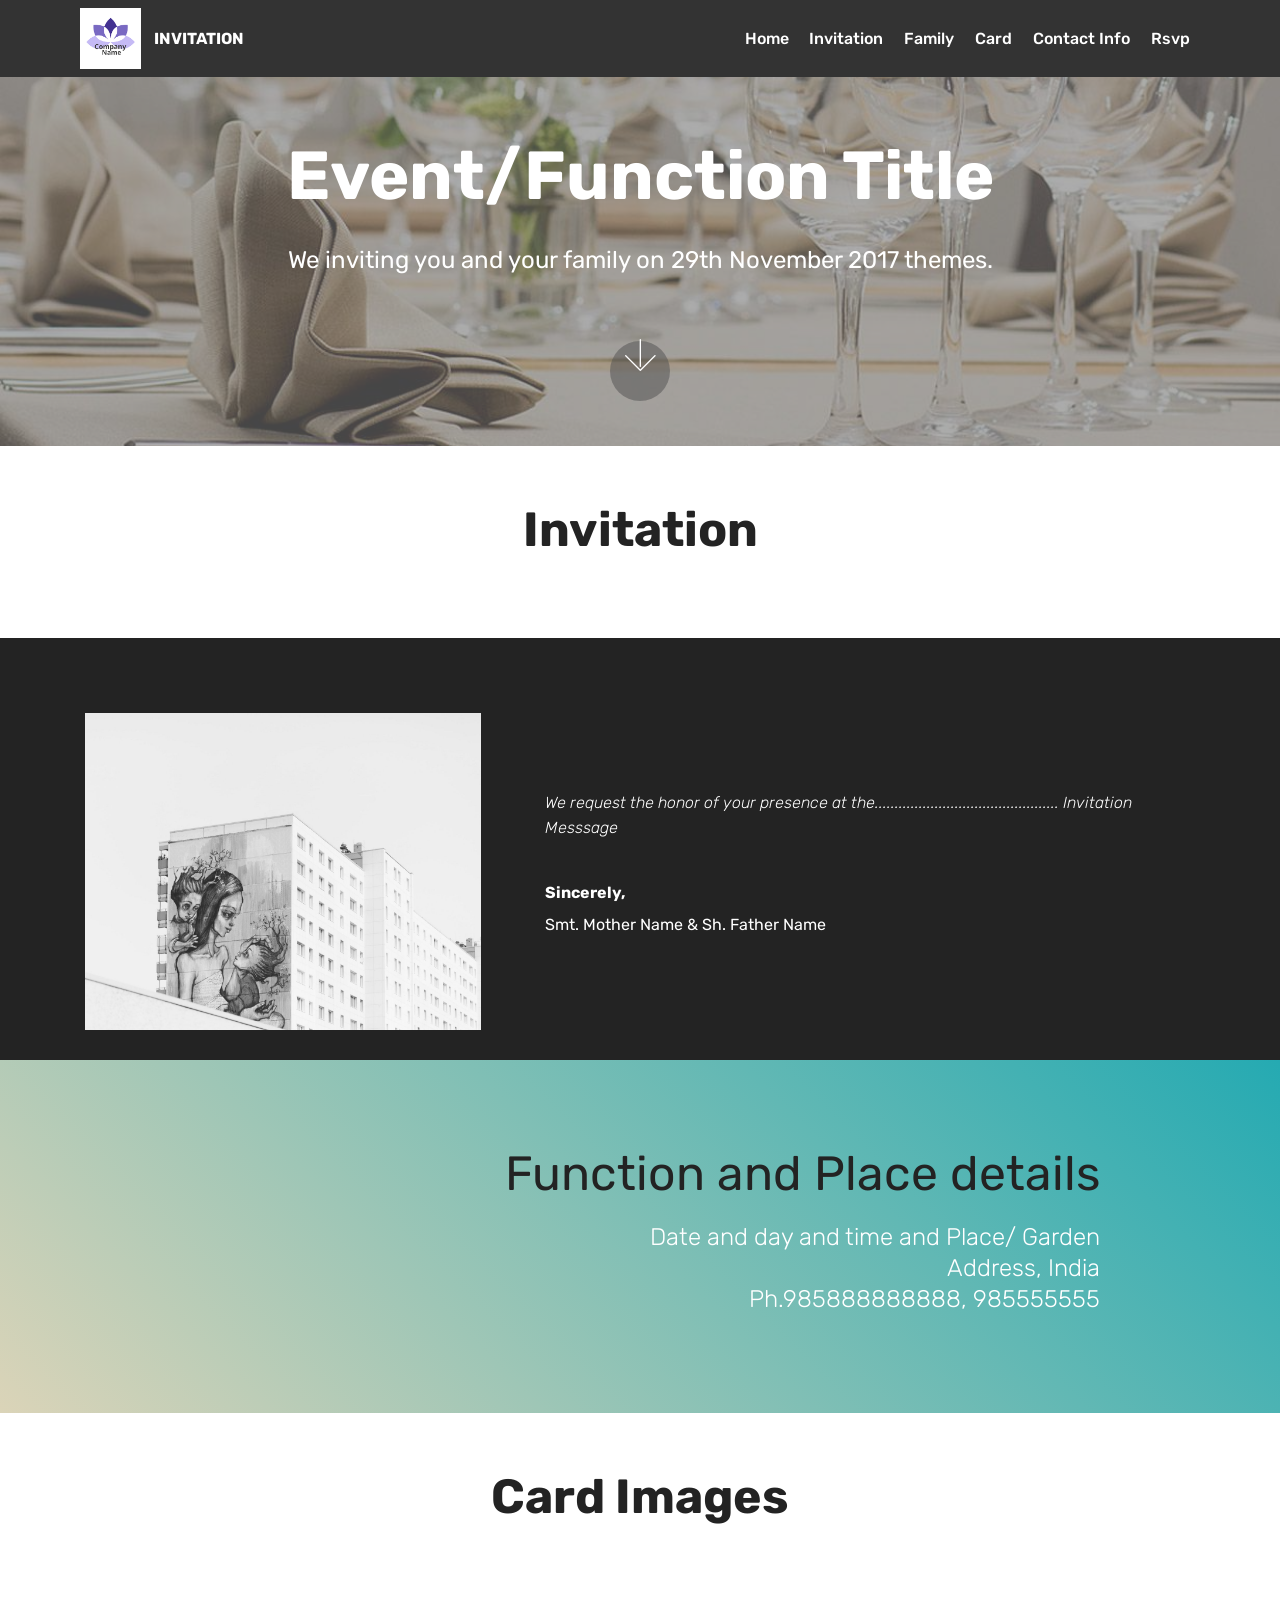
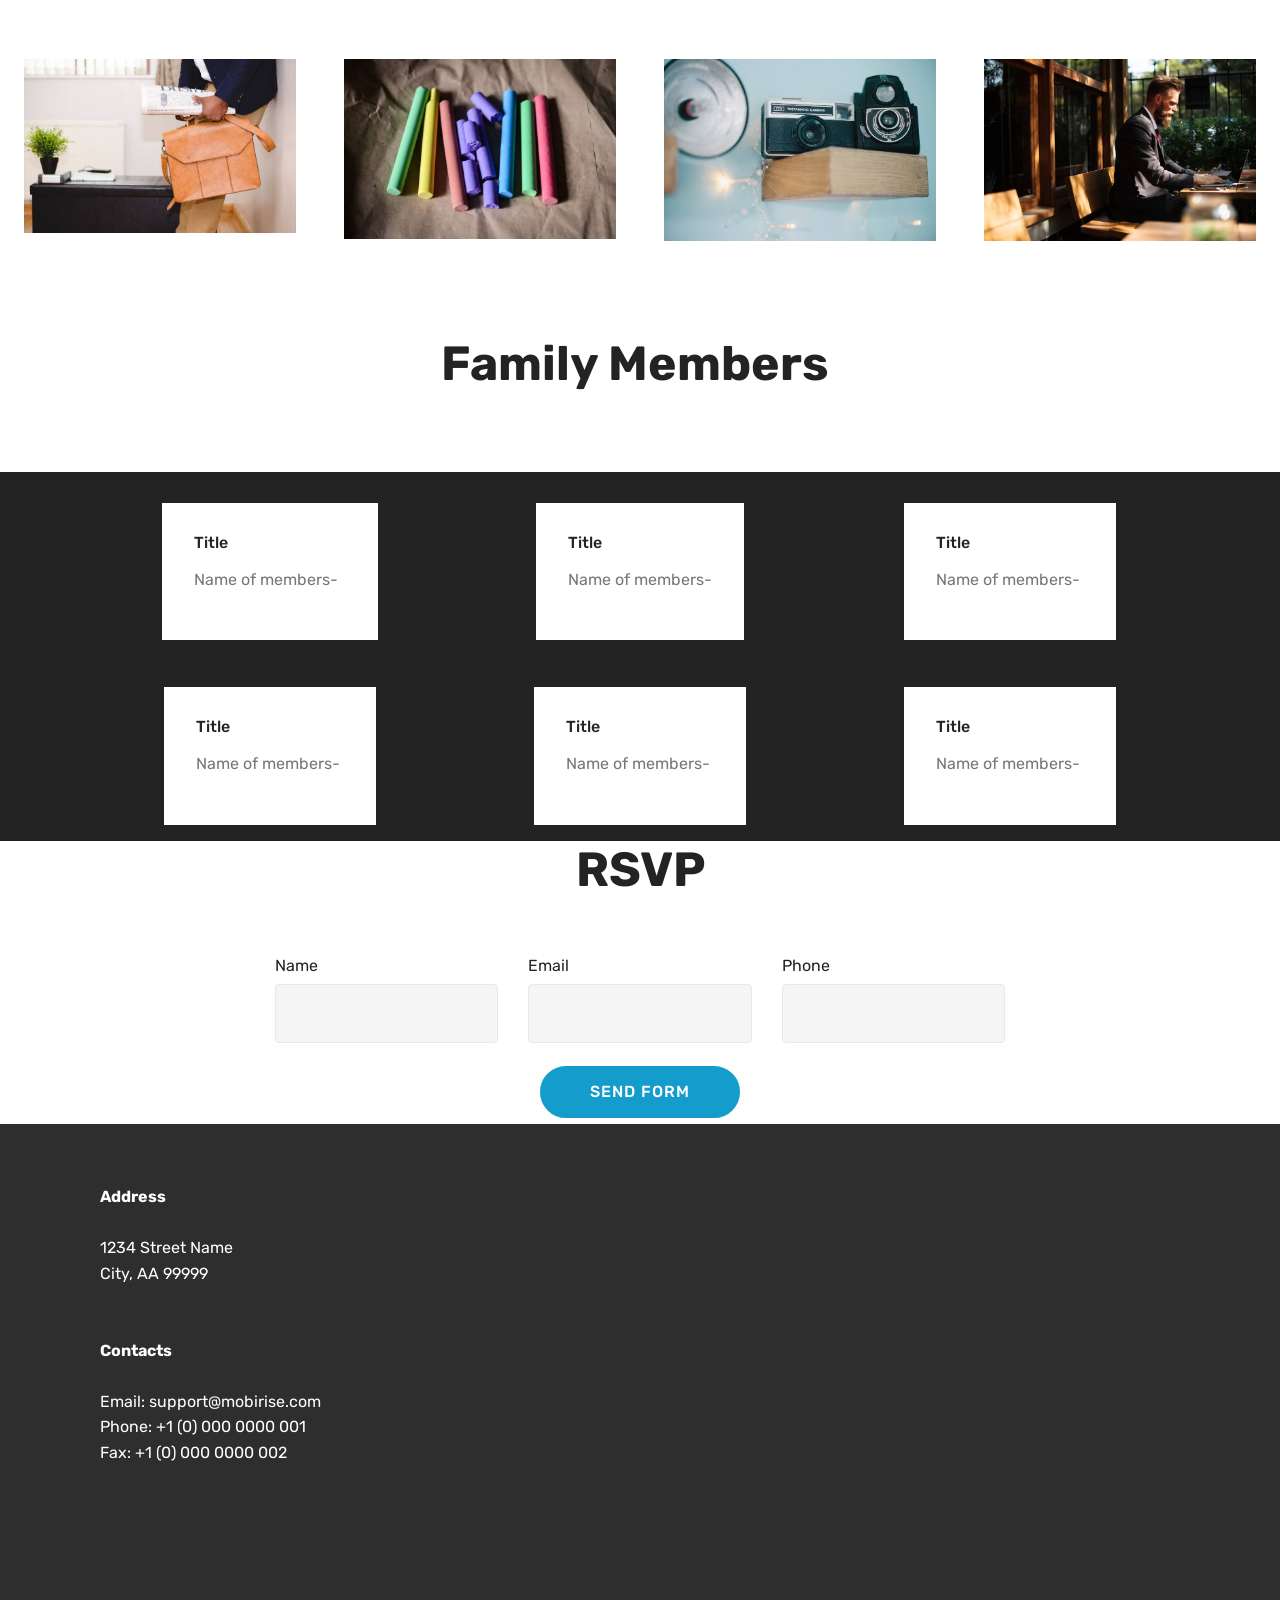
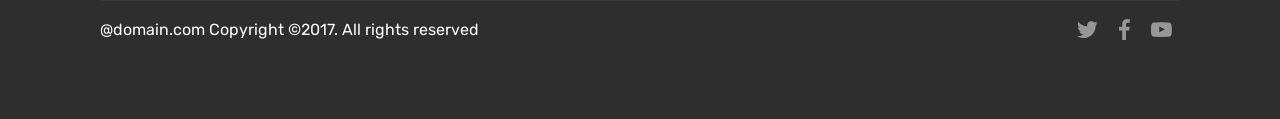
<file: invition/index.html>
<!DOCTYPE html>
<html>
<head>
  <!-- Site made with Mobirise Website Builder v4.4.1, https://mobirise.com -->
  <meta charset="UTF-8">
  <meta http-equiv="X-UA-Compatible" content="IE=edge">
  <meta name="generator" content="Mobirise v4.4.1, mobirise.com">
  <meta name="viewport" content="width=device-width, initial-scale=1">
  <link rel="shortcut icon" href="assets/images/download-3-225x225.png" type="image/x-icon">
  <meta name="description" content="">
  <title>Home</title>
  <link rel="stylesheet" href="assets/web/assets/mobirise-icons/mobirise-icons.css">
  <link rel="stylesheet" href="assets/tether/tether.min.css">
  <link rel="stylesheet" href="assets/bootstrap/css/bootstrap.min.css">
  <link rel="stylesheet" href="assets/bootstrap/css/bootstrap-grid.min.css">
  <link rel="stylesheet" href="assets/bootstrap/css/bootstrap-reboot.min.css">
  <link rel="stylesheet" href="assets/dropdown/css/style.css">
  <link rel="stylesheet" href="assets/socicon/css/styles.css">
  <link rel="stylesheet" href="assets/theme/css/style.css">
  <link rel="stylesheet" href="assets/mobirise-gallery/style.css">
  <link rel="stylesheet" href="assets/mobirise/css/mbr-additional.css" type="text/css">
  
  
  
</head>
<body>
<section class="menu cid-qCUXoZFzq3" once="menu" id="menu1-0" data-rv-view="200">

    

    <nav class="navbar navbar-expand beta-menu navbar-dropdown align-items-center navbar-fixed-top navbar-toggleable-sm">
        <button class="navbar-toggler navbar-toggler-right" type="button" data-toggle="collapse" data-target="#navbarSupportedContent" aria-controls="navbarSupportedContent" aria-expanded="false" aria-label="Toggle navigation">
            <div class="hamburger">
                <span></span>
                <span></span>
                <span></span>
                <span></span>
            </div>
        </button>
        <div class="menu-logo">
            <div class="navbar-brand">
                <span class="navbar-logo">
                    <a href="index.html">
                         <img src="assets/images/download-3-225x225.png" alt="Mobirise" title="" media-simple="true" style="height: 3.8rem;">
                    </a>
                </span>
                <span class="navbar-caption-wrap"><a class="navbar-caption text-white display-4" href="index.html">
                        INVITATION
                    </a></span>
            </div>
        </div>
        <div class="collapse navbar-collapse" id="navbarSupportedContent">
            <ul class="navbar-nav nav-dropdown nav-right" data-app-modern-menu="true"><li class="nav-item">
                    <a class="nav-link link text-white display-4" href="https://mobirise.com">
                        
                        Home
                    </a>
                </li><li class="nav-item"><a class="nav-link link text-white display-4" href="https://mobirise.com">
                        
                        Invitation
                    </a></li><li class="nav-item"><a class="nav-link link text-white display-4" href="https://mobirise.com">
                        
                        Family </a></li><li class="nav-item"><a class="nav-link link text-white display-4" href="https://mobirise.com">
                        
                        Card
                    </a></li><li class="nav-item"><a class="nav-link link text-white display-4" href="https://mobirise.com">
                        
                        Contact Info
                    </a></li>
                <li class="nav-item">
                    <a class="nav-link link text-white display-4" href="https://mobirise.com">
                        
                        Rsvp</a>
                </li></ul>
            
        </div>
    </nav>
</section>

<section class="engine"><a href="https://mobirise.co/h">make a website for free</a></section><section class="cid-qCUYb1lprp" id="header2-3" data-rv-view="202">

    

    <div class="mbr-overlay" style="opacity: 0.6; background-color: rgb(118, 118, 118);"></div>

    <div class="container align-center">
        <div class="row justify-content-md-center">
            <div class="mbr-white col-md-10">
                <h1 class="mbr-section-title mbr-bold pb-3 mbr-fonts-style display-1">Event/Function Title</h1>
                
                <p class="mbr-text pb-3 mbr-fonts-style display-5">We inviting you and your family on 29th November 2017 themes.
                </p>
                
            </div>
        </div>
    </div>
    <div class="mbr-arrow hidden-sm-down" aria-hidden="true">
        <a href="#next">
            <i class="mbri-down mbr-iconfont"></i>
        </a>
    </div>
</section>

<section class="mbr-section content4 cid-qCVkP7Oi2N" id="content4-k" data-rv-view="205">

    

    <div class="container">
        <div class="media-container-row">
            <div class="title col-12 col-md-8">
                <h2 class="align-center pb-3 mbr-fonts-style display-2"><strong>Invitation
                </strong></h2>
                
                
            </div>
        </div>
    </div>
</section>

<section class="testimonials2 cid-qCUYmUis7z" id="testimonials2-5" data-rv-view="207">

    

    

    <div class="container">
        <div class="media-container-row">
            <div class="mbr-figure pr-lg-5" style="width: 65%;">
              <img src="assets/images/mbr-1350x1080.jpg" alt="" title="" media-simple="true">
            </div>
            <div class="media-content px-3 align-self-center mbr-white py-2">
                    <p class="mbr-text testimonial-text mbr-fonts-style display-7">
                       We request the honor of your presence at the.............................................. Invitation Messsage 
                    </p>
                    <p class="mbr-author-name pt-4 mb-2 mbr-fonts-style display-7">
                       Sincerely,	
                    </p>
                    <p class="mbr-author-desc mbr-fonts-style display-7">Smt. Mother Name&nbsp;&amp;&nbsp;Sh. Father Name &nbsp; &nbsp;<br></p>
            </div>
        </div>
    </div>
</section>

<section class="mbr-section info2 cid-qCVfrz9ZXm" id="info2-j" data-rv-view="210">

    

    

    <div class="container">
        <div class="row main justify-content-center">
            <div class="media-container-column col-12 col-lg-3 col-md-4">
                
            </div>
            <div class="media-container-column title col-12 col-lg-7 col-md-6">
                <h2 class="align-right mbr-bold mbr-white pb-3 mbr-fonts-style display-2"><span style="font-weight: normal;">&nbsp;Function and Place details</span></h2>
                <h3 class="mbr-section-subtitle align-right mbr-light mbr-white mbr-fonts-style display-5">Date and day and time and Place/ Garden
<div>Address, India
</div><div>Ph.985888888888, 985555555</div></h3>
            </div>
        </div>
    </div>
</section>

<section class="mbr-section content4 cid-qCUYBgc9Ck" id="content4-6" data-rv-view="213">

    

    <div class="container">
        <div class="media-container-row">
            <div class="title col-12 col-md-8">
                <h2 class="align-center pb-3 mbr-fonts-style display-2"><strong>
                    Card Images
                </strong></h2>
                
                
            </div>
        </div>
    </div>
</section>

<section class="mbr-gallery mbr-slider-carousel cid-qCUYJsIJcA" id="gallery3-7" data-rv-view="215">

    

    <div>
        <div><!-- Filter --><!-- Gallery --><div class="mbr-gallery-row"><div class="mbr-gallery-layout-default"><div><div><div class="mbr-gallery-item mbr-gallery-item--p3" data-video-url="false" data-tags="Awesome"><div href="#lb-gallery3-7" data-slide-to="0" data-toggle="modal"><img src="assets/images/mbr-1692x1080-800x510.jpg" alt=""><span class="icon-focus"></span></div></div><div class="mbr-gallery-item mbr-gallery-item--p3" data-video-url="false" data-tags="Responsive"><div href="#lb-gallery3-7" data-slide-to="1" data-toggle="modal"><img src="assets/images/mbr-1631x1080-800x529.jpg" alt=""><span class="icon-focus"></span></div></div><div class="mbr-gallery-item mbr-gallery-item--p3" data-video-url="false" data-tags="Creative"><div href="#lb-gallery3-7" data-slide-to="2" data-toggle="modal"><img src="assets/images/mbr-1620x1080-800x533.jpg" alt=""><span class="icon-focus"></span></div></div><div class="mbr-gallery-item mbr-gallery-item--p3" data-video-url="false" data-tags="Animated"><div href="#lb-gallery3-7" data-slide-to="3" data-toggle="modal"><img src="assets/images/mbr-1-1618x1080-800x533.jpg" alt=""><span class="icon-focus"></span></div></div></div></div><div class="clearfix"></div></div></div><!-- Lightbox --><div data-app-prevent-settings="" class="mbr-slider modal fade carousel slide" tabindex="-1" data-keyboard="true" data-interval="false" id="lb-gallery3-7"><div class="modal-dialog"><div class="modal-content"><div class="modal-body"><div class="carousel-inner"><div class="carousel-item"><img src="assets/images/mbr-1692x1080.jpg" alt=""></div><div class="carousel-item"><img src="assets/images/mbr-1631x1080.jpg" alt=""></div><div class="carousel-item active"><img src="assets/images/mbr-1620x1080.jpg" alt=""></div><div class="carousel-item"><img src="assets/images/mbr-1-1618x1080.jpg" alt=""></div></div><a class="carousel-control carousel-control-prev" role="button" data-slide="prev" href="#lb-gallery3-7"><span class="mbri-left mbr-iconfont" aria-hidden="true"></span><span class="sr-only">Previous</span></a><a class="carousel-control carousel-control-next" role="button" data-slide="next" href="#lb-gallery3-7"><span class="mbri-right mbr-iconfont" aria-hidden="true"></span><span class="sr-only">Next</span></a><a class="close" href="#" role="button" data-dismiss="modal"><span class="sr-only">Close</span></a></div></div></div></div></div>
    </div>

</section>

<section class="mbr-section content4 cid-qCV2KBawXa" id="content4-h" data-rv-view="234">

    

    <div class="container">
        <div class="media-container-row">
            <div class="title col-12 col-md-8">
                <h2 class="align-center pb-3 mbr-fonts-style display-2"><strong>Family Members&nbsp;</strong></h2>
                
                
            </div>
        </div>
    </div>
</section>

<section class="features4 cid-qCV2qBueKt" id="features4-f" data-rv-view="236">
    
         

    
    <div class="container">
        <div class="media-container-row">
            <div class="card p-3 col-12 col-md-6 col-lg-4">
                <div class="card-wrapper media-container-row media-container-row">
                    <div class="card-box">
                        <h4 class="card-title pb-3 mbr-fonts-style display-7">Title</h4>
                        <p class="mbr-text mbr-fonts-style display-7">
                             Name of members- &nbsp;</p>
                    </div>
                </div>
            </div>

            <div class="card p-3 col-12 col-md-6 col-12 col-md-6 col-lg-4">
                <div class="card-wrapper media-container-row">
                    <div class="card-box">
                        <h4 class="card-title pb-3 mbr-fonts-style display-7">Title&nbsp;</h4>
                        <p class="mbr-text mbr-fonts-style display-7">Name of members-<br></p>
                    </div>
                </div>
            </div>

            <div class="card p-3 col-12 col-md-6 col-lg-4">
                <div class="card-wrapper media-container-row">
                    <div class="card-box">
                        <h4 class="card-title pb-3 mbr-fonts-style display-7">Title&nbsp;</h4>
                        <p class="mbr-text mbr-fonts-style display-7">
                            Name of members-&nbsp;</p>
                    </div>
                </div>
            </div>

            
        </div>
    </div>
</section>

<section class="features4 cid-qCV2Bgv2x2" id="features4-g" data-rv-view="239">
    
         

    
    <div class="container">
        <div class="media-container-row">
            <div class="card p-3 col-12 col-md-6 col-lg-4">
                <div class="card-wrapper media-container-row media-container-row">
                    <div class="card-box">
                        <h4 class="card-title pb-3 mbr-fonts-style display-7">Title&nbsp;</h4>
                        <p class="mbr-text mbr-fonts-style display-7">
                            Name of members-&nbsp;</p>
                    </div>
                </div>
            </div>

            <div class="card p-3 col-12 col-md-6 col-12 col-md-6 col-lg-4">
                <div class="card-wrapper media-container-row">
                    <div class="card-box">
                        <h4 class="card-title pb-3 mbr-fonts-style display-7">Title&nbsp;</h4>
                        <p class="mbr-text mbr-fonts-style display-7">
                            Name of members-&nbsp;</p>
                    </div>
                </div>
            </div>

            <div class="card p-3 col-12 col-md-6 col-lg-4">
                <div class="card-wrapper media-container-row">
                    <div class="card-box">
                        <h4 class="card-title pb-3 mbr-fonts-style display-7">Title&nbsp;</h4>
                        <p class="mbr-text mbr-fonts-style display-7">
                            Name of members-&nbsp;</p>
                    </div>
                </div>
            </div>

            
        </div>
    </div>
</section>

<section class="mbr-section form1 cid-qCUZIMuR7G" id="form1-9" data-rv-view="242">

    

    
    <div class="container">
        <div class="row justify-content-center">
            <div class="title col-12 col-lg-8">
                <h2 class="mbr-section-title align-center pb-3 mbr-fonts-style display-2"><strong>RSVP</strong></h2>
                
            </div>
        </div>
    </div>
    <div class="container">
        <div class="row justify-content-center">
            <div class="media-container-column col-lg-8" data-form-type="formoid">
                    <div data-form-alert="" hidden="">Thanks for filling out the form!</div>
            
                    <form class="mbr-form" action="https://mobirise.com/" method="post" data-form-title="Mobirise Form"><input type="hidden" data-form-email="true" value="sJf+VFSRgVHBMOR4g2iYZ66iuJwBbY1owzxw6QeQjVnH/Z9X4yeERvXBpFQU/oRSK1p7eSVMHkQaYR6CJgNUOxUgAuTMev7yoTXv7hxXRiFSFdS5Ug1TiZvXK1IWexGL">
                        <div class="row row-sm-offset">
                            <div class="col-md-4 multi-horizontal" data-for="name">
                                <div class="form-group">
                                    <label class="form-control-label mbr-fonts-style display-7" for="name-form1-9">Name</label>
                                    <input type="text" class="form-control" name="name" data-form-field="Name" required="" id="name-form1-9">
                                </div>
                            </div>
                            <div class="col-md-4 multi-horizontal" data-for="email">
                                <div class="form-group">
                                    <label class="form-control-label mbr-fonts-style display-7" for="email-form1-9">Email</label>
                                    <input type="email" class="form-control" name="email" data-form-field="Email" required="" id="email-form1-9">
                                </div>
                            </div>
                            <div class="col-md-4 multi-horizontal" data-for="phone">
                                <div class="form-group">
                                    <label class="form-control-label mbr-fonts-style display-7" for="phone-form1-9">Phone</label>
                                    <input type="tel" class="form-control" name="phone" data-form-field="Phone" id="phone-form1-9">
                                </div>
                            </div>
                        </div>
                        
            
                        <span class="input-group-btn">
                            <button href="" type="submit" class="btn btn-primary btn-form display-4">SEND FORM</button>
                        </span>
                    </form>
            </div>
        </div>
    </div>
</section>

<section class="cid-qCV0vPepW0" id="footer2-b" data-rv-view="245">

    

    

    <div class="container">
        <div class="media-container-row content mbr-white">
            <div class="col-12 col-md-3 mbr-fonts-style display-7">
                <p class="mbr-text">
                    <strong>Address</strong>
                    <br>
                    <br>1234 Street Name
                    <br>City, AA 99999
                    <br>
                    <br>
                    <br><strong>Contacts</strong>
                    <br>
                    <br>Email: support@mobirise.com
                    <br>Phone: +1 (0) 000 0000 001
                    <br>Fax: +1 (0) 000 0000 002
                </p>
            </div>
            <div class="col-12 col-md-3 mbr-fonts-style display-7">
                <p class="mbr-text"><br><br></p>
            </div>
            <div class="col-12 col-md-6">
                <div class="google-map"><iframe frameborder="0" style="border:0" src="https://www.google.com/maps/embed/v1/place?key=AIzaSyA0Dx_boXQiwvdz8sJHoYeZNVTdoWONYkU&amp;q=place_id:ChIJn6wOs6lZwokRLKy1iqRcoKw" allowfullscreen=""></iframe></div>
            </div>
        </div>
        <div class="footer-lower">
            <div class="media-container-row">
                <div class="col-sm-12">
                    <hr>
                </div>
            </div>
            <div class="media-container-row mbr-white">
                <div class="col-sm-6 copyright">
                    <p class="mbr-text mbr-fonts-style display-7">@domain.com Copyright ©2017. All rights reserved
                    </p>
                </div>
                <div class="col-md-6">
                    <div class="social-list align-right">
                        <div class="soc-item">
                            <a href="https://twitter.com/mobirise" target="_blank">
                                <span class="socicon-twitter socicon mbr-iconfont mbr-iconfont-social" media-simple="true"></span>
                            </a>
                        </div>
                        <div class="soc-item">
                            <a href="https://www.facebook.com/pages/Mobirise/1616226671953247" target="_blank">
                                <span class="socicon-facebook socicon mbr-iconfont mbr-iconfont-social" media-simple="true"></span>
                            </a>
                        </div>
                        <div class="soc-item">
                            <a href="https://www.youtube.com/c/mobirise" target="_blank">
                                <span class="socicon-youtube socicon mbr-iconfont mbr-iconfont-social" media-simple="true"></span>
                            </a>
                        </div>
                        
                        
                        
                    </div>
                </div>
            </div>
        </div>
    </div>
</section>


  <script src="assets/web/assets/jquery/jquery.min.js"></script>
  <script src="assets/popper/popper.min.js"></script>
  <script src="assets/tether/tether.min.js"></script>
  <script src="assets/bootstrap/js/bootstrap.min.js"></script>
  <script src="assets/smooth-scroll/smooth-scroll.js"></script>
  <script src="assets/dropdown/js/script.min.js"></script>
  <script src="assets/touch-swipe/jquery.touch-swipe.min.js"></script>
  <script src="assets/bootstrap-carousel-swipe/bootstrap-carousel-swipe.js"></script>
  <script src="assets/jquery-mb-vimeo_player/jquery.mb.vimeo_player.js"></script>
  <script src="assets/masonry/masonry.pkgd.min.js"></script>
  <script src="assets/imagesloaded/imagesloaded.pkgd.min.js"></script>
  <script src="assets/theme/js/script.js"></script>
  <script src="assets/mobirise-gallery/player.min.js"></script>
  <script src="assets/mobirise-gallery/script.js"></script>
  <script src="assets/mobirise-slider-video/script.js"></script>
  <script src="assets/formoid/formoid.min.js"></script>
  
  
</body>
</html>
</file>
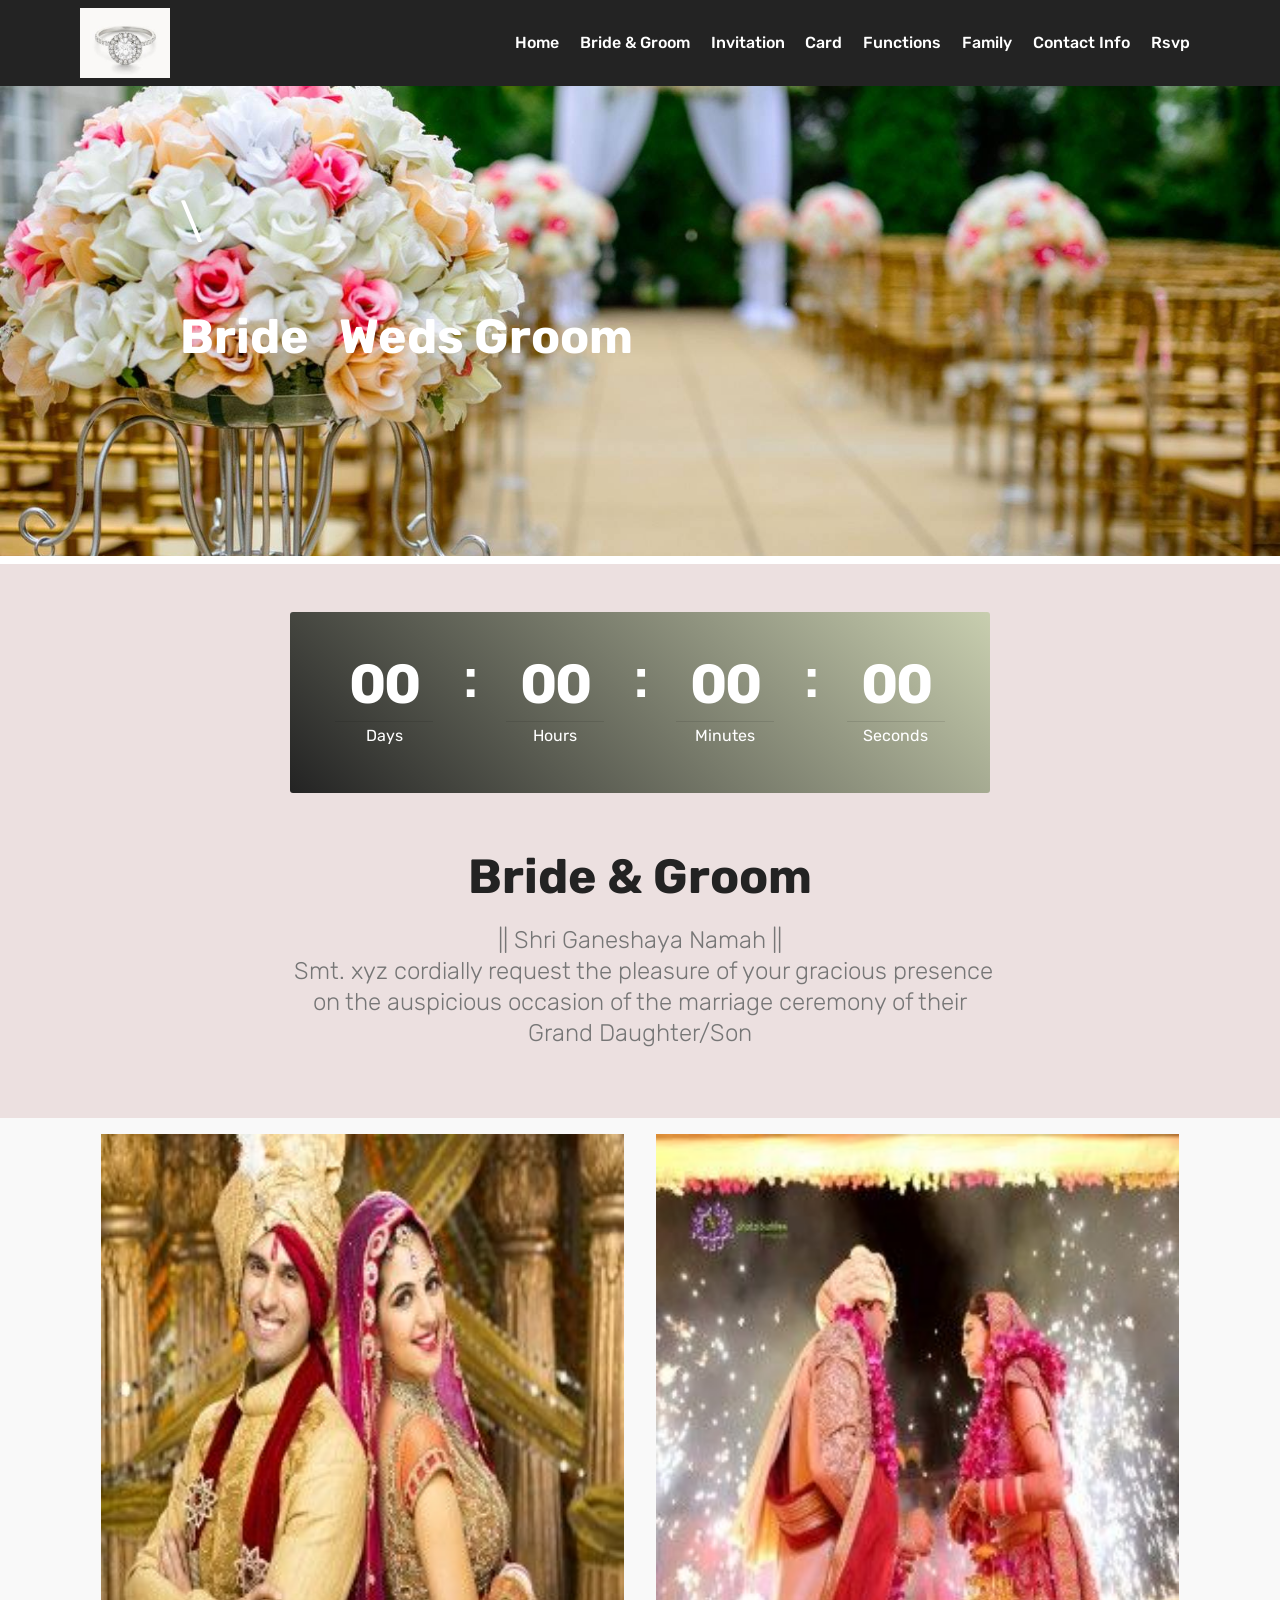
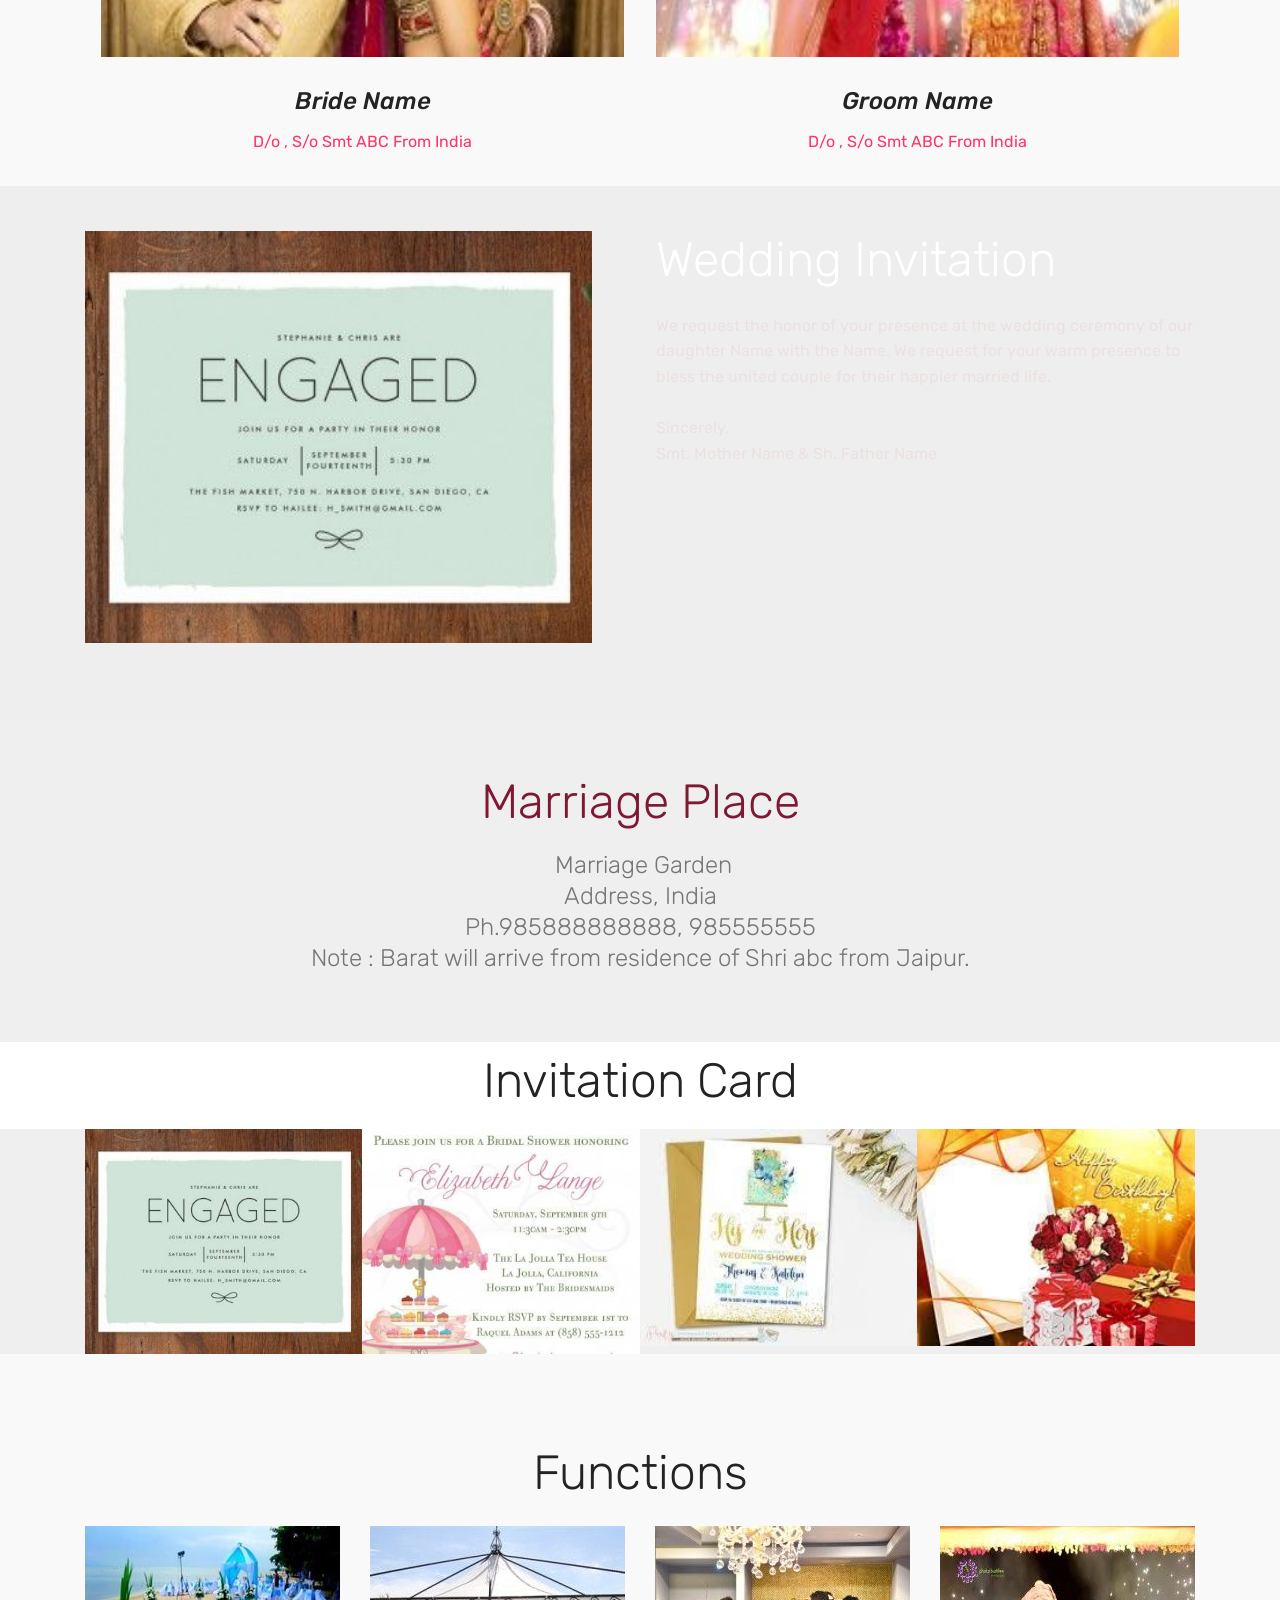
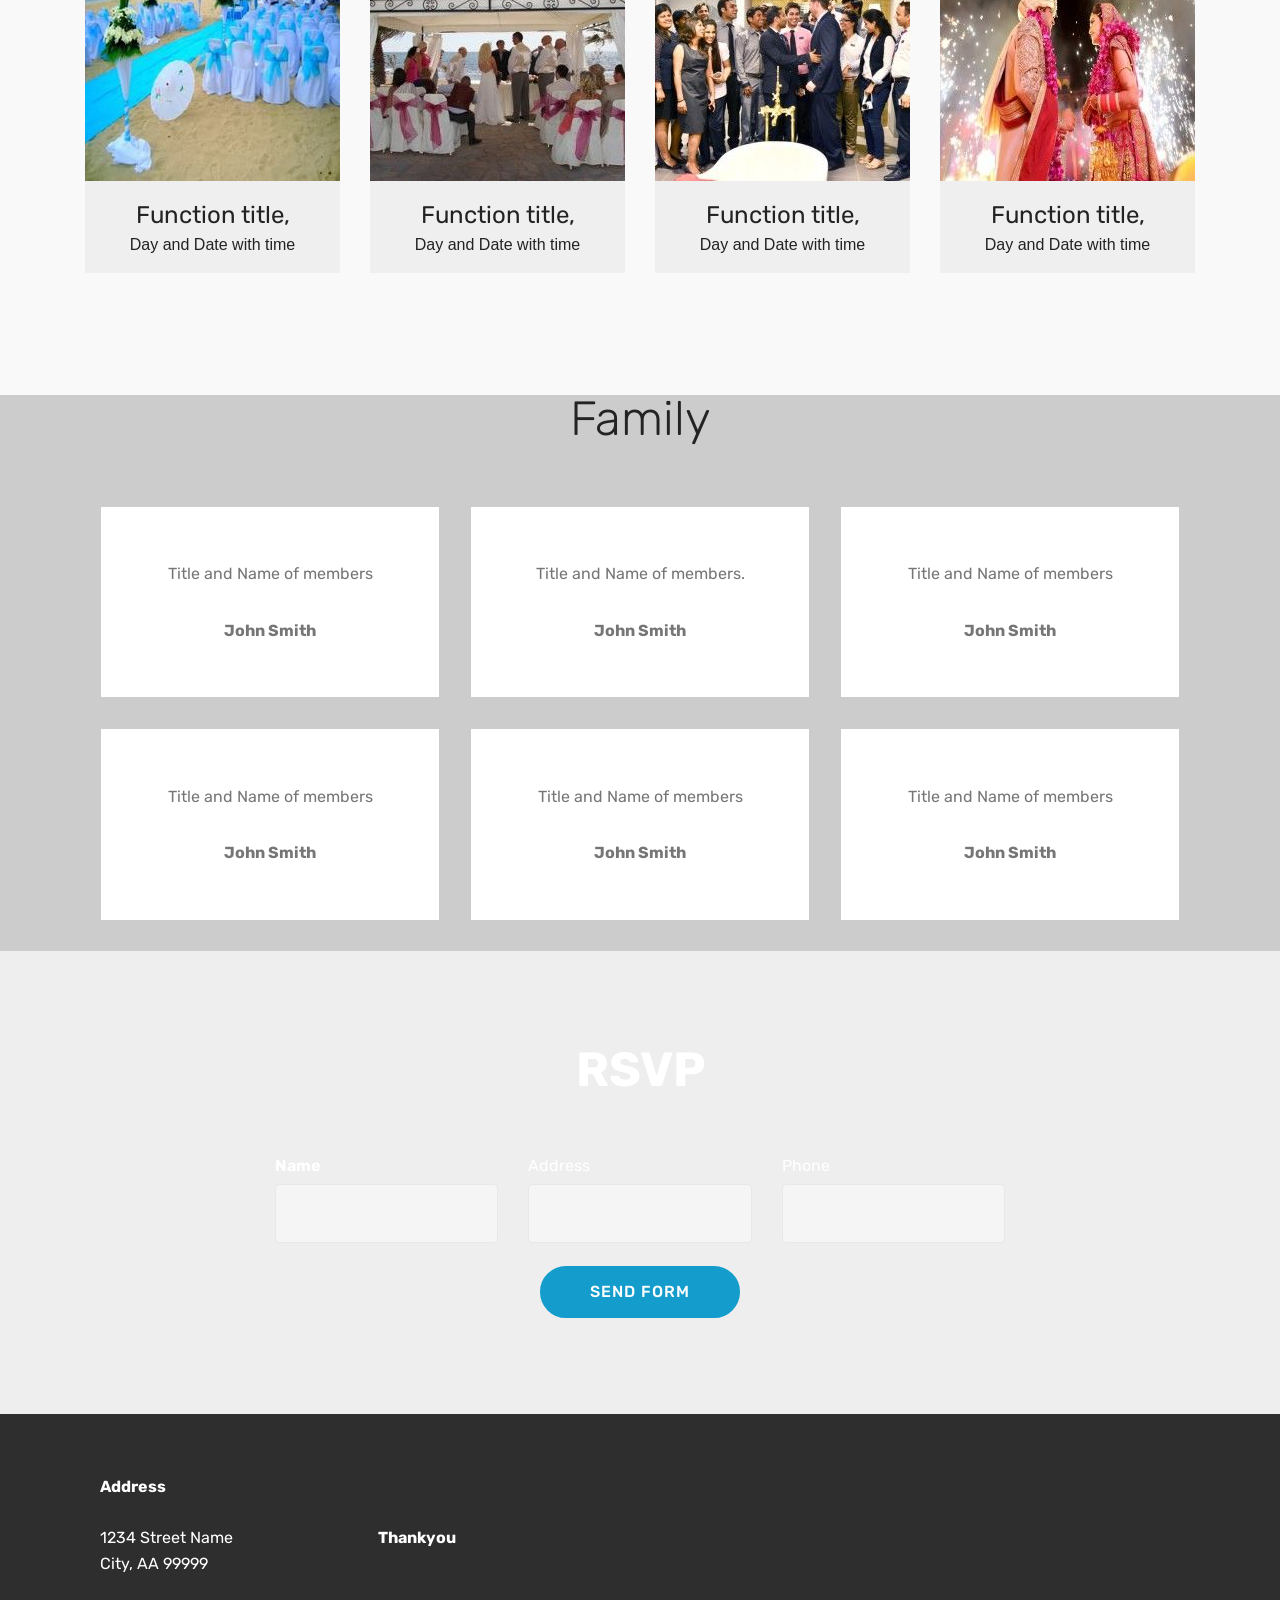
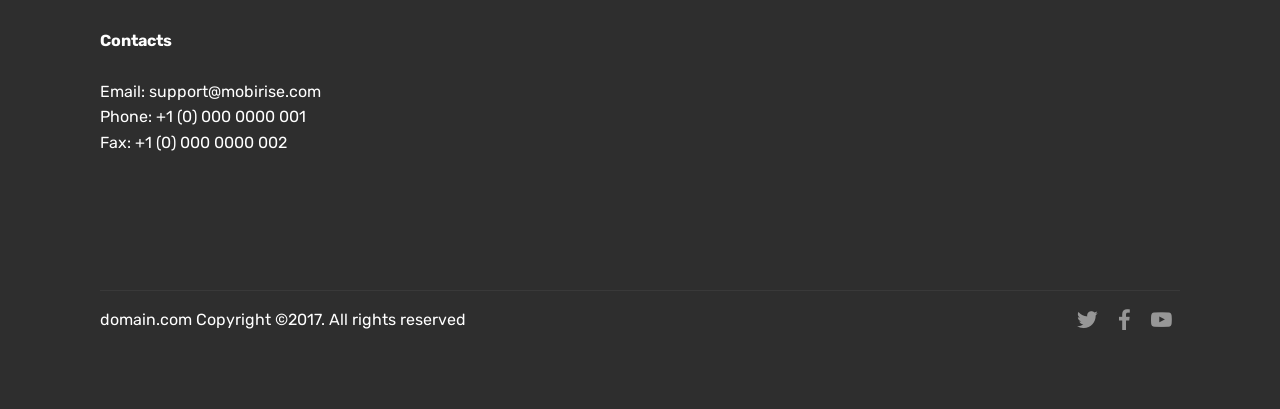
<file: wedding2/index.html>
<!DOCTYPE html>
<html>
<head>
  <!-- Site made with Mobirise Website Builder v4.4.1, #test1 -->
  <meta charset="UTF-8">
  <meta http-equiv="X-UA-Compatible" content="IE=edge">
  <meta name="generator" content="Mobirise v4.4.1, mobirise.com">
  <meta name="viewport" content="width=device-width, initial-scale=1">
  <link rel="shortcut icon" href="assets/images/c4-240x187.jpg" type="image/x-icon">
  <meta name="description" content="">
  <title>Home</title>
  <link rel="stylesheet" href="assets/web/assets/mobirise-icons/mobirise-icons.css">
  <link rel="stylesheet" href="assets/tether/tether.min.css">
  <link rel="stylesheet" href="assets/bootstrap/css/bootstrap.min.css">
  <link rel="stylesheet" href="assets/bootstrap/css/bootstrap-grid.min.css">
  <link rel="stylesheet" href="assets/bootstrap/css/bootstrap-reboot.min.css">
  <link rel="stylesheet" href="assets/dropdown/css/style.css">
  <link rel="stylesheet" href="assets/socicon/css/styles.css">
  <link rel="stylesheet" href="assets/theme/css/style.css">
  <link rel="stylesheet" href="assets/mobirise-gallery/style.css">
  <link rel="stylesheet" href="assets/mobirise/css/mbr-additional.css" type="text/css">
  
  
  
</head>
<body>
<section class="menu cid-qBNmvkaWe6" once="menu" id="menu2-1" data-rv-view="273">

    

    <nav class="navbar navbar-expand beta-menu navbar-dropdown align-items-center navbar-fixed-top navbar-toggleable-sm">
        <button class="navbar-toggler navbar-toggler-right" type="button" data-toggle="collapse" data-target="#navbarSupportedContent" aria-controls="navbarSupportedContent" aria-expanded="false" aria-label="Toggle navigation">
            <div class="hamburger">
                <span></span>
                <span></span>
                <span></span>
                <span></span>
            </div>
        </button>
        <div class="menu-logo">
            <div class="navbar-brand">
                <span class="navbar-logo">
                    <a href="#test1">
                        <img src="assets/images/c4-240x187.jpg" alt="Mobirise" title="" media-simple="true" style="height: 4.4rem;">
                    </a>
                </span>
                
            </div>
        </div>
        <div class="collapse navbar-collapse" id="navbarSupportedContent">
            <ul class="navbar-nav nav-dropdown nav-right" data-app-modern-menu="true"><li class="nav-item">
                    <a class="nav-link link text-white display-4" href="#test1">
                        Home
                    </a>
                </li><li class="nav-item"><a class="nav-link link text-white display-4" href="#test2">
                        Bride &amp; Groom
                    </a></li><li class="nav-item"><a class="nav-link link text-white display-4" href="#test3">
                        Invitation
                    </a></li><li class="nav-item"><a class="nav-link link text-white display-4" href="#test4">
                        Card
                    </a></li><li class="nav-item"><a class="nav-link link text-white display-4" href="#test5">
                        Functions
                    </a></li>
                <li class="nav-item">
                    <a class="nav-link link text-white display-4" href="#test6">
                        Family </a>
                </li><li class="nav-item"><a class="nav-link link text-white display-4" href="#test8">
                        Contact Info </a></li>
						<li class="nav-item"><a class="nav-link link text-white display-4" href="#test7">
                        Rsvp</a></li></ul>
            
        </div>
    </nav>
</section>

<section class="engine"><a href="#">free website software</a></section><section class="cid-qBNm0isxRr mbr-parallax-background" id="header2-0" data-rv-view="267">

    

    

    <div class="container align-center" id="test1">
        <div class="row justify-content-md-center">
            <div class="mbr-white col-md-10">
                <h1 class="mbr-section-title mbr-bold pb-3 mbr-fonts-style display-2"><span style="font-weight: normal;"><br>\

                </span><br><span style="font-weight: normal;"><br></span><span style="font-weight: normal;"></span>Bride &nbsp; Weds Groom</h1>
                
                <p class="mbr-text pb-3 mbr-fonts-style display-5"We inviting you and your family on29th November 2017 
                
                </p>
            </div>
        </div>
    </div>
    
</section>

<section class="countdown2 cid-qBNmSJ3DP3" id="countdown2-2" data-rv-view="270">

    

    

    <div class="container">
        
        
    </div>
    <div class="container pt-5 mt-2">
        <div class=" countdown-cont align-center p-4">
            
            <div class="countdown align-center py-2" data-due-date="2018/01/01">
            </div>
            <div class="daysCountdown" title="Days"></div>
            <div class="hoursCountdown" title="Hours"></div>
            <div class="minutesCountdown" title="Minutes"></div>
            <div class="secondsCountdown" title="Seconds"></div>
            
        </div>

        
    </div>
</section>

<section class="mbr-section content4 cid-qBNof0x31T" id="content4-3" data-rv-view="275">

    

    <div class=  "container"   id="test2">
        <div class="media-container-row">
            <div class="title col-12 col-md-8">
                <h2 class="align-center pb-3 mbr-fonts-style display-2"><strong>Bride &amp; Groom</strong></h2>
                <h3 class="mbr-section-subtitle align-center mbr-light mbr-fonts-style display-5">|| Shri Ganeshaya Namah || 
<div>&nbsp;Smt. xyz cordially request the pleasure of your gracious presence on the auspicious occasion of the marriage ceremony of their Grand Daughter/Son</div></h3>
                
            </div>
        </div>
    </div>
</section>

<section class="features2 cid-qBNoJwHiMl" id="features2-5" data-rv-view="277">

    

    
    
    <div class="container">
        <div class="media-container-row">
            <div class="card p-3 col-12 col-md-6">
                <div class="card-wrapper">
                    <div class="card-img">
                        <img src="assets/images/sadhi-255x255.jpg" alt="Mobirise" title="" media-simple="true">
                    </div>
                    <div class="card-box">
                        <h4 class="card-title pb-3 mbr-fonts-style display-5"><em>Bride Name</em></h4>
                        <p class="mbr-text mbr-fonts-style display-7">D/o , S/o Smt ABC From India</p>
                    </div>
                </div>
            </div>

            <div class="card p-3 col-12 col-md-6">
                <div class="card-wrapper">
                    <div class="card-img">
                        <img src="assets/images/sadhi2-255x255.jpg" alt="Mobirise" title="" media-simple="true">
                    </div>
                    <div class="card-box ">
                        <h4 class="card-title pb-3 mbr-fonts-style display-5"><em>Groom Name</em></h4>
                        <p class="mbr-text mbr-fonts-style display-7">D/o , S/o Smt ABC From India</p>
                    </div>
                </div>
            </div>

            

            
        </div>
    </div>
</section>

<section class="header3 cid-qBNqOExo45 mbr-parallax-background" id="header3-6" data-rv-view="280">

    

    

    <div class="container"id="test3">
        <div class="media-container-row">
            <div class="mbr-figure" style="width: 100%;">
                <img src="assets/images/engagement-party-1-370x300.jpg" alt="Mobirise" title="" media-simple="true">
            </div>

            <div class="media-content">
                <h1 class="mbr-section-title mbr-white pb-3 mbr-fonts-style display-2">Wedding Invitation</h1>
                
                <div class="mbr-section-text mbr-white pb-3 ">
                    <p class="mbr-text mbr-fonts-style display-7">
                        We request the honor of your presence at the wedding ceremony of our daughter Name with the Name. We request for your warm presence to bless the united couple for their happier married life.<br><br>Sincerely,<br>Smt. Mother Name&nbsp;&amp;&nbsp;Sh. Father Name<br>
                    </p>
                </div>
                
            </div>
        </div>
    </div>

</section>

<section class="mbr-section content4 cid-qBNy5Q8qzx" id="content4-g" data-rv-view="283">

    

    <div class="container">
        <div class="media-container-row">
            <div class="title col-12 col-md-8">
                <h2 class="align-center pb-3 mbr-fonts-style display-2">Marriage Place</h2>
                <h3 class="mbr-section-subtitle align-center mbr-light mbr-fonts-style display-5">&nbsp;Marriage Garden
<div>Address, India
</div><div>Ph.985888888888, 985555555
</div><div>Note : Barat will arrive from residence of Shri abc from Jaipur.
                </div></h3>
                
            </div>
        </div>
    </div>
</section>

<section class="mbr-section content4 cid-qBNtaxFCpy" id="content4-b" data-rv-view="285">

    

    <div class="container" id="test4">
        <div class="media-container-row">
            <div class="title col-12 col-md-8">
                <h2 class="align-center pb-3 mbr-fonts-style display-2">Invitation Card</h2>
                
                
            </div>
        </div>
    </div>
</section>

<section class="mbr-gallery mbr-slider-carousel cid-qBNsOlCftS" id="gallery1-a" data-rv-view="287" >

    

    <div class="container">
        <div><!-- Filter --><!-- Gallery --><div class="mbr-gallery-row"><div class="mbr-gallery-layout-default"><div><div><div class="mbr-gallery-item mbr-gallery-item--p0" data-video-url="false" data-tags="Awesome"><div href="#lb-gallery1-a" data-slide-to="0" data-toggle="modal"><img src="assets/images/engagement-party-370x300-370x300.jpg" alt=""><span class="icon-focus"></span></div></div><div class="mbr-gallery-item mbr-gallery-item--p0" data-video-url="false" data-tags="Awesome"><div href="#lb-gallery1-a" data-slide-to="1" data-toggle="modal"><img src="assets/images/birthdaycard-370x300-370x300.jpg" alt=""><span class="icon-focus"></span></div></div><div class="mbr-gallery-item mbr-gallery-item--p0" data-video-url="false" data-tags="Responsive"><div href="#lb-gallery1-a" data-slide-to="2" data-toggle="modal"><img src="assets/images/c2-240x187-240x187.jpg" alt=""><span class="icon-focus"></span></div></div><div class="mbr-gallery-item mbr-gallery-item--p0" data-video-url="false" data-tags="Animated"><div href="#lb-gallery1-a" data-slide-to="3" data-toggle="modal"><img src="assets/images/c3-240x187-240x187.jpg" alt=""><span class="icon-focus"></span></div></div></div></div><div class="clearfix"></div></div></div><!-- Lightbox --><div data-app-prevent-settings="" class="mbr-slider modal fade carousel slide" tabindex="-1" data-keyboard="true" data-interval="false" id="lb-gallery1-a"><div class="modal-dialog"><div class="modal-content"><div class="modal-body"><div class="carousel-inner"><div class="carousel-item"><img src="assets/images/engagement-party-370x300.jpg" alt=""></div><div class="carousel-item"><img src="assets/images/birthdaycard-370x300.jpg" alt=""></div><div class="carousel-item"><img src="assets/images/c2-240x187.jpg" alt=""></div><div class="carousel-item active"><img src="assets/images/c3-240x187.jpg" alt=""></div></div><a class="carousel-control carousel-control-prev" role="button" data-slide="prev" href="#lb-gallery1-a"><span class="mbri-left mbr-iconfont" aria-hidden="true"></span><span class="sr-only">Previous</span></a><a class="carousel-control carousel-control-next" role="button" data-slide="next" href="#lb-gallery1-a"><span class="mbri-right mbr-iconfont" aria-hidden="true"></span><span class="sr-only">Next</span></a><a class="close" href="#" role="button" data-dismiss="modal"><span class="sr-only">Close</span></a></div></div></div></div></div>
    </div>

</section>

<section class="features16 cid-qBNsgQoP5p" id="features16-9" data-rv-view="306">
    
    
    
    <div class="container align-center"  id="test5">
        <h2 class="pb-3 mbr-fonts-style mbr-section-title display-2">Functions</h2>
        
        <div class="row media-row">
            
        <div class="team-item col-lg-3 col-md-6">
                <div class="item-image">
                    <img src="assets/images/function2-255x255.jpg" alt="" title="" media-simple="true">
                </div>
                <div class="item-caption py-3">
                    <div class="item-name px-2">
                        <p class="mbr-fonts-style display-5">
                            Function title,
                        </p>
                    </div>
                    <div class="item-role px-2">
                        <p> Day and Date with time</p>
                    </div>
                    
                </div>
            </div><div class="team-item col-lg-3 col-md-6">
                <div class="item-image">
                    <img src="assets/images/function-255x255.jpg" alt="" title="" media-simple="true">
                </div>
                <div class="item-caption py-3">
                    <div class="item-name px-2">
                        <p class="mbr-fonts-style display-5">
                           Function title,
                        </p>
                    </div>
                    <div class="item-role px-2">
                        <p>Day and Date with time</p>
                    </div>
                    
                </div>
            </div><div class="team-item col-lg-3 col-md-6">
                <div class="item-image">
                    <img src="assets/images/inauguration-255x255.jpg" alt="" title="" media-simple="true">
                </div>
                <div class="item-caption py-3">
                    <div class="item-name px-2">
                        <p class="mbr-fonts-style display-5">
                           Function title,
                        </p>
                    </div>
                    <div class="item-role px-2">
                        <p>Day and Date with time</p>
                    </div>
                    
                </div>
            </div><div class="team-item col-lg-3 col-md-6">
                <div class="item-image">
                    <img src="assets/images/sadhi2-255x255.jpg" alt="" title="" media-simple="true">
                </div>
                <div class="item-caption py-3">
                    <div class="item-name px-2">
                        <p class="mbr-fonts-style display-5">
                           Function title,
                        </p>
                    </div>
                    <div class="item-role px-2">
                        <p>Day and Date with time</p>
                    </div>
                    
                </div>
            </div></div>    
    </div>
</section>

<section class="testimonials1 cid-qBNuKgFc1V" id="testimonials1-d" data-rv-view="318">

    

    
    <div class="container" id="test6">
        <div class="media-container-row">
            <div class="title col-12 align-center">
                <h2 class="pb-3 mbr-fonts-style display-2">
                    Family
                </h2>
                
            </div>
        </div>
    </div>

    <div class="container pt-3 mt-2">
        <div class="media-container-row">
            <div class="mbr-testimonial p-3 align-center col-12 col-md-6 col-lg-4">
                <div class="panel-item p-3">
                    <div class="card-block">
                        
                        <p class="mbr-text mbr-fonts-style display-7">
                           Title and Name of members
                        </p>
                    </div>
                    <div class="card-footer">
                        <div class="mbr-author-name mbr-bold mbr-fonts-style display-7">
                             John Smith
                        </div>
                        
                    </div>
                </div>
            </div>

            <div class="mbr-testimonial p-3 align-center col-12 col-md-6 col-lg-4">
                <div class="panel-item p-3">
                    <div class="card-block">
                        
                        <p class="mbr-text mbr-fonts-style display-7">
                           Title and Name of members.
                        </p>
                    </div>
                    <div class="card-footer">
                        <div class="mbr-author-name mbr-bold mbr-fonts-style display-7">
                             John Smith
                        </div>
                        
                    </div>
                </div>
            </div>

            <div class="mbr-testimonial p-3 align-center col-12 col-md-6 col-lg-4">
                <div class="panel-item p-3">
                    <div class="card-block">
                        
                        <p class="mbr-text mbr-fonts-style display-7">
                           Title and Name of members
                        </p>
                    </div>
                    <div class="card-footer">
                        <div class="mbr-author-name mbr-bold mbr-fonts-style display-7">
                             John Smith
                        </div>
                        
                    </div>
                </div>
            </div>

            <div class="mbr-testimonial p-3 align-center col-12 col-md-6 col-lg-4">
                <div class="panel-item p-3">
                    <div class="card-block">
                        
                        <p class="mbr-text mbr-fonts-style display-7">
                           Title and Name of members
                        </p>
                    </div>
                    <div class="card-footer">
                        <div class="mbr-author-name mbr-bold mbr-fonts-style display-7">
                             John Smith
                        </div>
                        
                    </div>
                </div>
            </div>

            <div class="mbr-testimonial p-3 align-center col-12 col-md-6 col-lg-4">
                <div class="panel-item p-3">
                    <div class="card-block">
                        
                        <p class="mbr-text mbr-fonts-style display-7">
                           Title and Name of members
                        </p>
                    </div>
                    <div class="card-footer">
                        <div class="mbr-author-name mbr-bold mbr-fonts-style display-7">
                             John Smith
                        </div>
                        
                    </div>
                </div>
            </div>

            <div class="mbr-testimonial p-3 align-center col-12 col-md-6 col-lg-4">
                <div class="panel-item p-3">
                    <div class="card-block">
                        
                        <p class="mbr-text mbr-fonts-style display-7">
                           Title and Name of members
                    </p></div>
                    <div class="card-footer">
                        <div class="mbr-author-name mbr-bold mbr-fonts-style display-7">
                             John Smith
                        </div>
                        
                    </div>
                </div>
            </div>
        </div>
    </div>   
</section>

<section class="mbr-section form1 cid-qBNwgnORrj mbr-parallax-background" id="form1-e" data-rv-view="321">

    

    
    <div class="container" id="test8">
        <div class="row justify-content-center">
            <div class="title col-12 col-lg-8">
                <h2 class="mbr-section-title align-center pb-3 mbr-fonts-style display-2"><strong>
                    RSVP
                </strong></h2>
                
            </div>
        </div>
    </div>
    <div class="container">
        <div class="row justify-content-center">
            <div class="media-container-column col-lg-8" data-form-type="formoid">
                    <div data-form-alert="" hidden="">Thanks for filling out the form!</div>
            
                    <form class="mbr-form" action="#test1/" method="post" data-form-title="Mobirise Form"><input type="hidden" data-form-email="true" value="NRK+TGZ+9Nv62aLTXguZo8wMAm9G2Ge5oXNCoWgBuuNqJVNjh3fmBXeeH00Kb7F02semNBdiHBU5L0KaM3v8wckF5wdGO74wTkBz/OLaGHqJAIJFqnqY0IeloWVWJROF">
                        <div class="row row-sm-offset">
                            <div class="col-md-4 multi-horizontal" data-for="name">
                                <div class="form-group">
                                    <label class="form-control-label mbr-fonts-style display-7" for="name-form1-e"><strong>Name</strong></label>
                                    <input type="text" class="form-control" name="name" data-form-field="Name" required="" id="name-form1-e">
                                </div>
                            </div>
                            <div class="col-md-4 multi-horizontal" data-for="email">
                                <div class="form-group">
                                    <label class="form-control-label mbr-fonts-style display-7" for="email-form1-e">Address</label>
                                    <input type="email" class="form-control" name="email" data-form-field="Email" required="" id="email-form1-e">
                                </div>
                            </div>
                            <div class="col-md-4 multi-horizontal" data-for="phone">
                                <div class="form-group">
                                    <label class="form-control-label mbr-fonts-style display-7" for="phone-form1-e">Phone</label>
                                    <input type="tel" class="form-control" name="phone" data-form-field="Phone" id="phone-form1-e">
                                </div>
                            </div>
                        </div>
                        
            
                        <span class="input-group-btn">
                            <button href="" type="submit" class="btn btn-primary btn-form display-4">SEND FORM</button>
                        </span>
                    </form>
            </div>
        </div>
    </div>
</section>

<section class="cid-qBNwJlhjBK" id="footer2-f" data-rv-view="324">

    

    

    <div class="container" id="test7">
        <div class="media-container-row content mbr-white">
            <div class="col-12 col-md-3 mbr-fonts-style display-7">
                <p class="mbr-text">
                    <strong>Address</strong>
                    <br>
                    <br>1234 Street Name
                    <br>City, AA 99999
                    <br>
                    <br>
                    <br><strong>Contacts</strong>
                    <br>
                    <br>Email: support@mobirise.com
                    <br>Phone: +1 (0) 000 0000 001
                    <br>Fax: +1 (0) 000 0000 002
                </p>
            </div>
            <div class="col-12 col-md-3 mbr-fonts-style display-7">
                <p class="mbr-text"><br>
                    <br><strong>Thankyou</strong><br>
                    <br><br></p>
            </div>
            <div class="col-12 col-md-6">
                <div class="google-map"><iframe frameborder="0" style="border:0" src="https://www.google.com/maps/embed/v1/place?key=AIzaSyA0Dx_boXQiwvdz8sJHoYeZNVTdoWONYkU&amp;q=place_id:ChIJn6wOs6lZwokRLKy1iqRcoKw" allowfullscreen=""></iframe></div>
            </div>
        </div>
        <div class="footer-lower">
            <div class="media-container-row">
                <div class="col-sm-12">
                    <hr>
                </div>
            </div>
            <div class="media-container-row mbr-white">
                <div class="col-sm-6 copyright">
                    <p class="mbr-text mbr-fonts-style display-7">
                        domain.com Copyright ©2017. All rights reserved
                    </p>
                </div>
                <div class="col-md-6">
                    <div class="social-list align-right">
                        <div class="soc-item">
                            <a href="https://twitter.com/mobirise" target="_blank">
                                <span class="socicon-twitter socicon mbr-iconfont mbr-iconfont-social" media-simple="true"></span>
                            </a>
                        </div>
                        <div class="soc-item">
                            <a href="https://www.facebook.com/pages/Mobirise/1616226671953247" target="_blank">
                                <span class="socicon-facebook socicon mbr-iconfont mbr-iconfont-social" media-simple="true"></span>
                            </a>
                        </div>
                        <div class="soc-item">
                            <a href="https://www.youtube.com/c/mobirise" target="_blank">
                                <span class="socicon-youtube socicon mbr-iconfont mbr-iconfont-social" media-simple="true"></span>
                            </a>
                        </div>
                        
                        
                        
                    </div>
                </div>
            </div>
        </div>
    </div>
</section>


  <script src="assets/web/assets/jquery/jquery.min.js"></script>
  <script src="assets/popper/popper.min.js"></script>
  <script src="assets/tether/tether.min.js"></script>
  <script src="assets/bootstrap/js/bootstrap.min.js"></script>
  <script src="assets/smooth-scroll/smooth-scroll.js"></script>
  <script src="assets/jarallax/jarallax.min.js"></script>
  <script src="assets/countdown/jquery.countdown.min.js"></script>
  <script src="assets/dropdown/js/script.min.js"></script>
  <script src="assets/masonry/masonry.pkgd.min.js"></script>
  <script src="assets/imagesloaded/imagesloaded.pkgd.min.js"></script>
  <script src="assets/bootstrap-carousel-swipe/bootstrap-carousel-swipe.js"></script>
  <script src="assets/jquery-mb-vimeo_player/jquery.mb.vimeo_player.js"></script>
  <script src="assets/touch-swipe/jquery.touch-swipe.min.js"></script>
  <script src="assets/theme/js/script.js"></script>
  <script src="assets/mobirise-gallery/player.min.js"></script>
  <script src="assets/mobirise-gallery/script.js"></script>
  <script src="assets/mobirise-slider-video/script.js"></script>
  <script src="assets/formoid/formoid.min.js"></script>
  
  
</body>
</html>
</file>
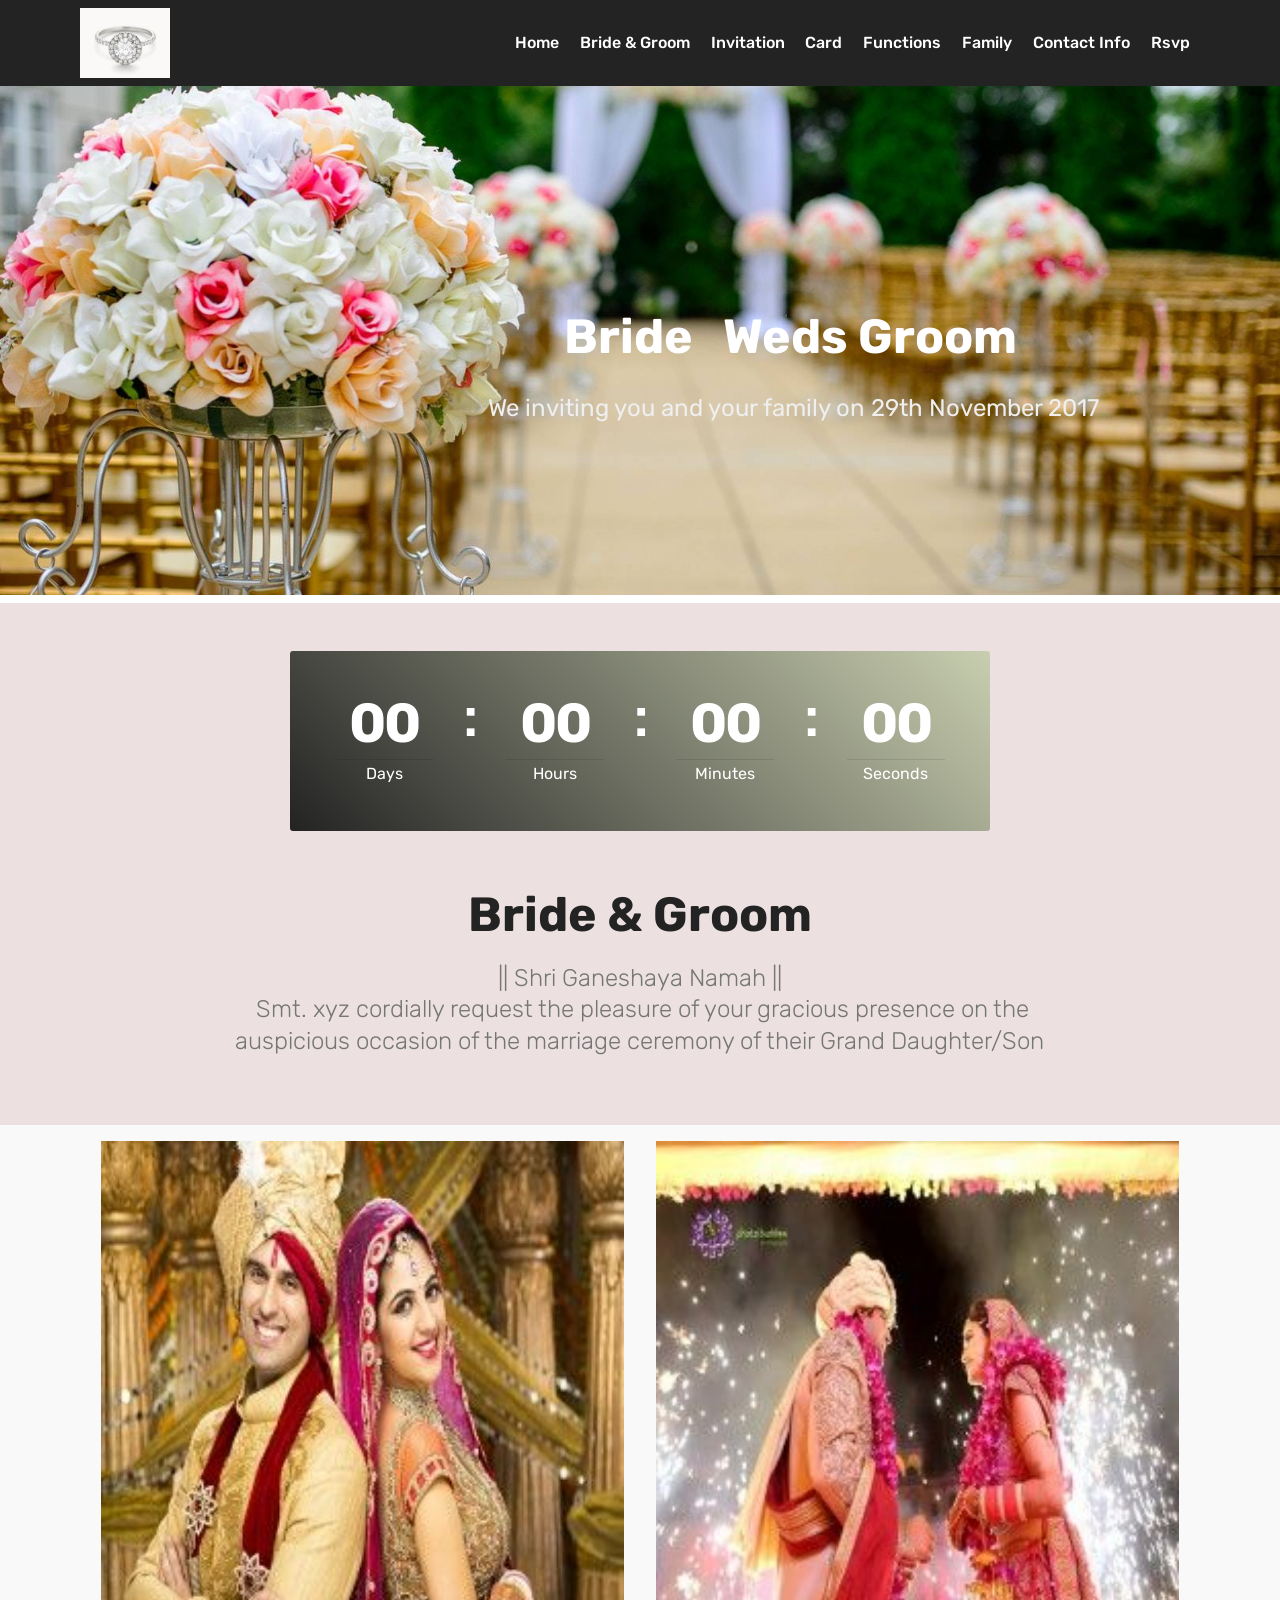
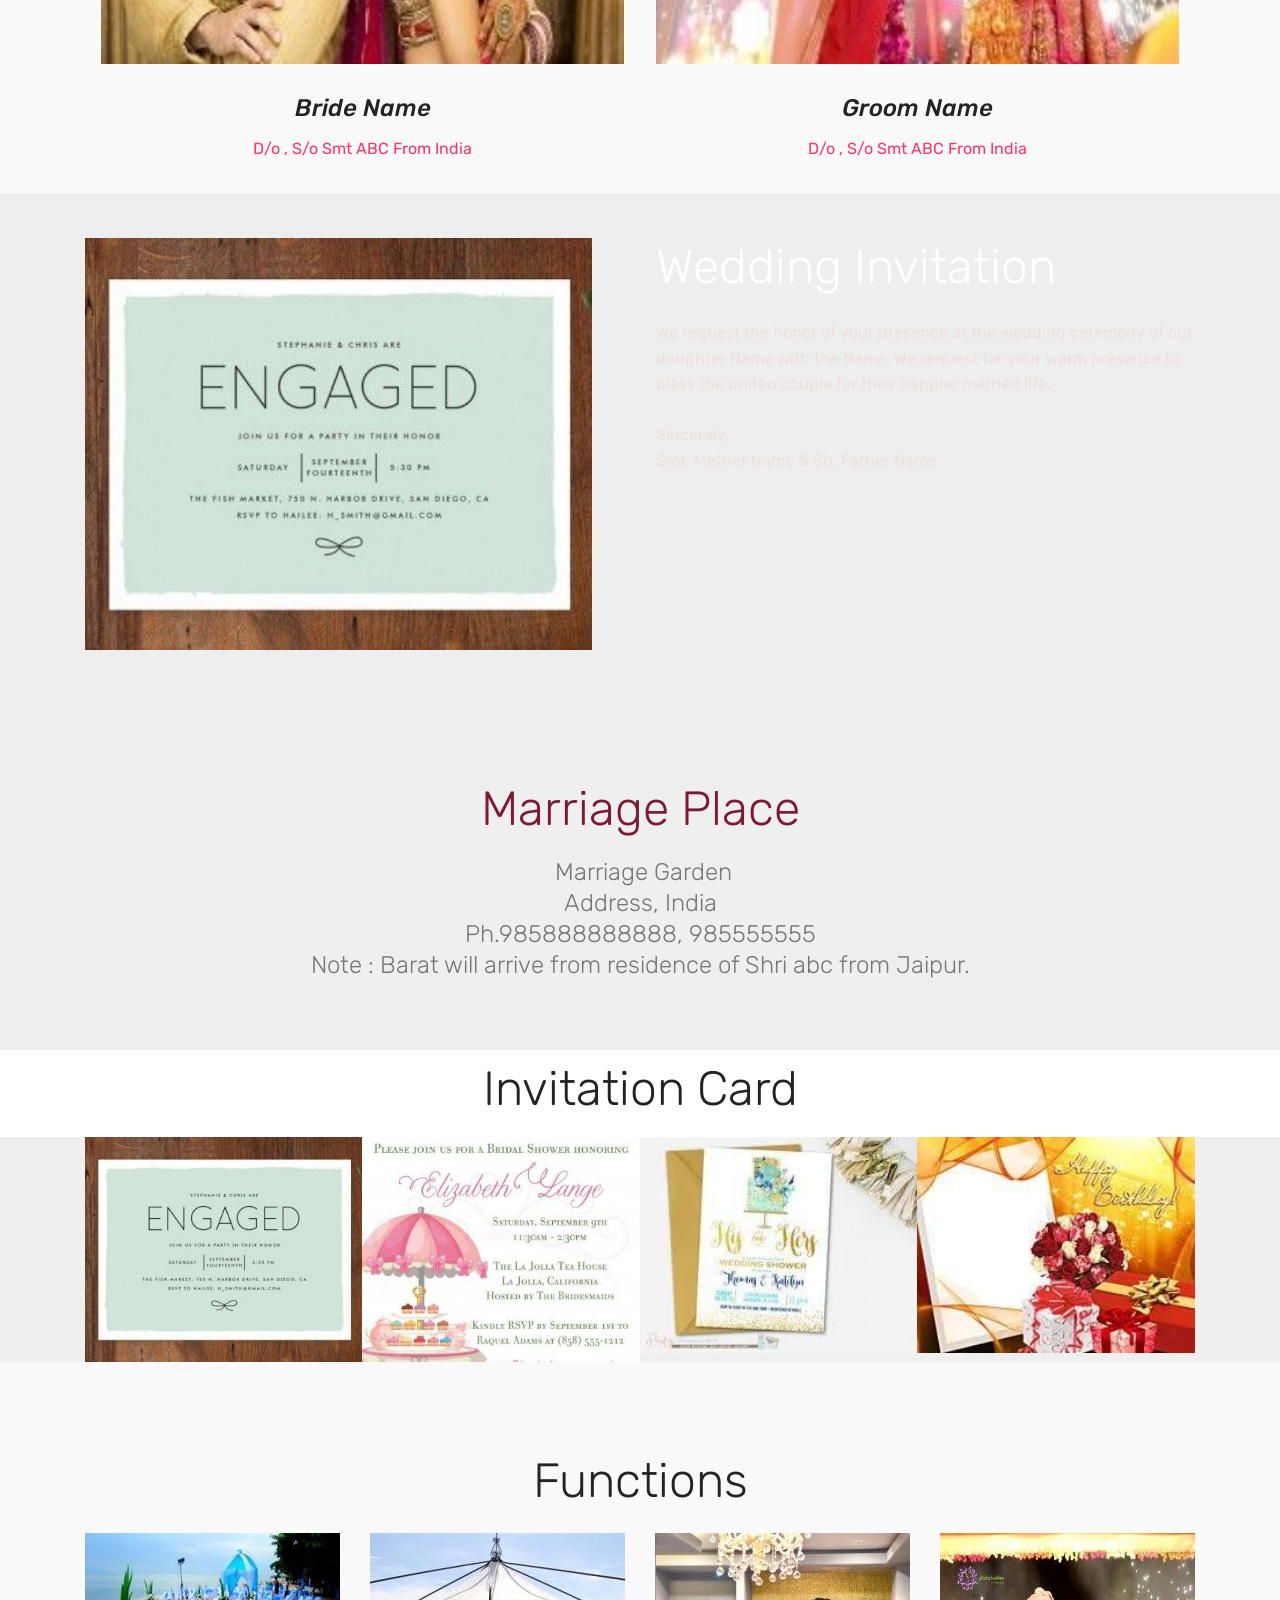
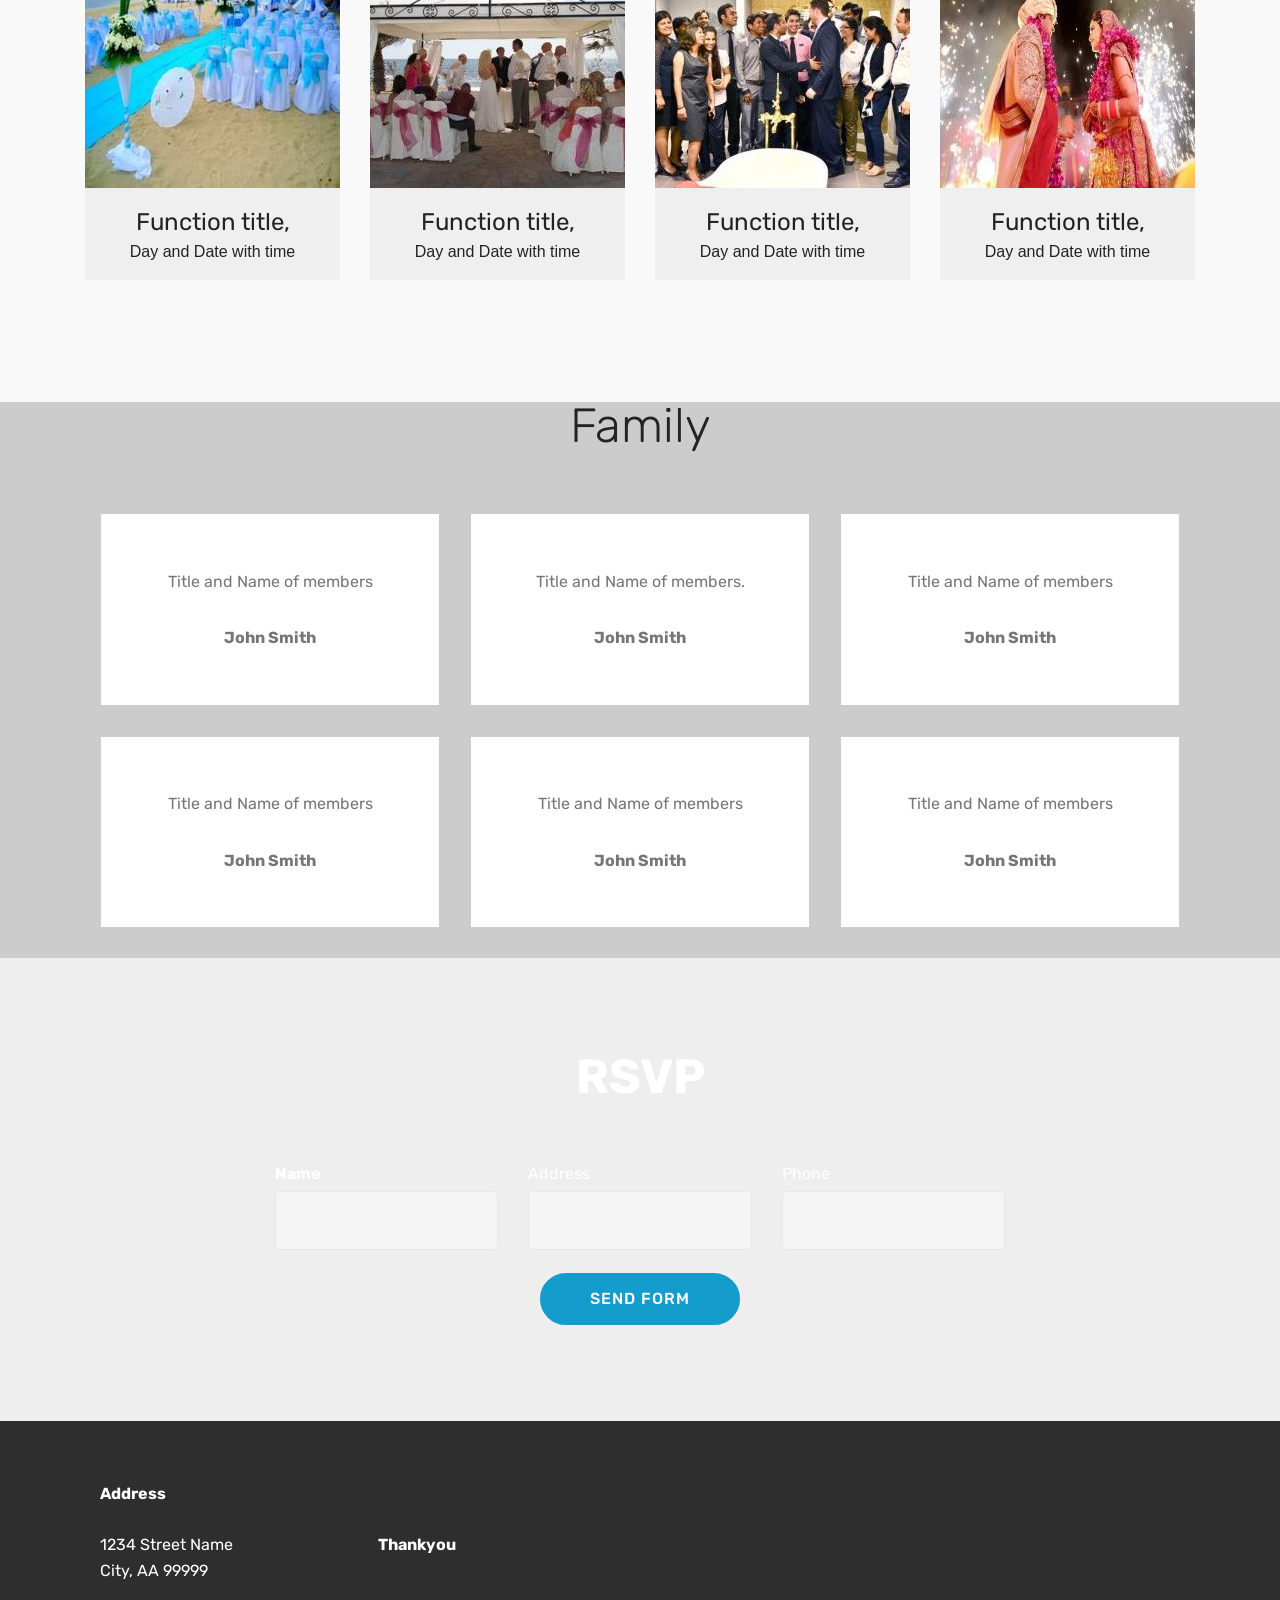
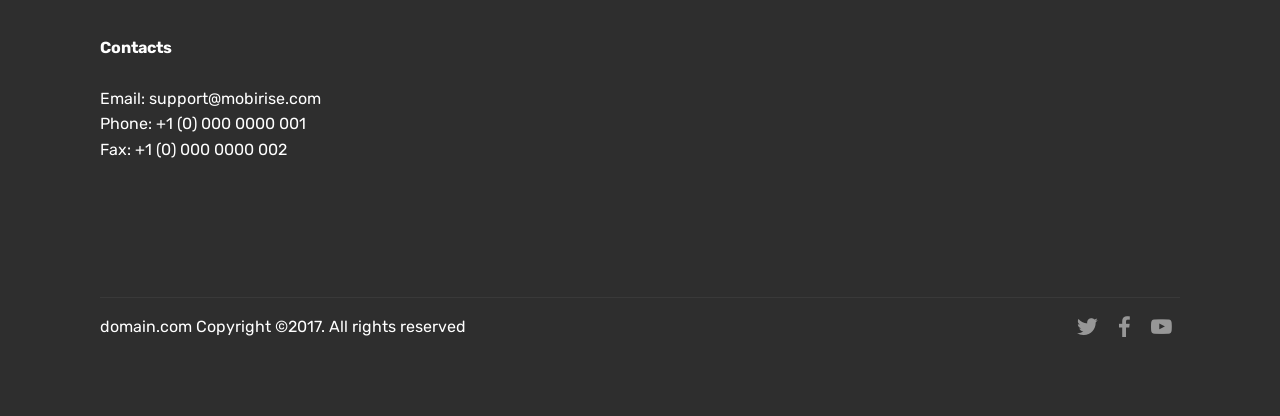
<file: New folder/wedding2/index.html>
<!DOCTYPE html>
<html>
<head>
  <!-- Site made with Mobirise Website Builder v4.4.1, #test1 -->
  <meta charset="UTF-8">
  <meta http-equiv="X-UA-Compatible" content="IE=edge">
  <meta name="generator" content="Mobirise v4.4.1, mobirise.com">
  <meta name="viewport" content="width=device-width, initial-scale=1">
  <link rel="shortcut icon" href="assets/images/c4-240x187.jpg" type="image/x-icon">
  <meta name="description" content="">
  <title>Home</title>
  <link rel="stylesheet" href="assets/web/assets/mobirise-icons/mobirise-icons.css">
  <link rel="stylesheet" href="assets/tether/tether.min.css">
  <link rel="stylesheet" href="assets/bootstrap/css/bootstrap.min.css">
  <link rel="stylesheet" href="assets/bootstrap/css/bootstrap-grid.min.css">
  <link rel="stylesheet" href="assets/bootstrap/css/bootstrap-reboot.min.css">
  <link rel="stylesheet" href="assets/dropdown/css/style.css">
  <link rel="stylesheet" href="assets/socicon/css/styles.css">
  <link rel="stylesheet" href="assets/theme/css/style.css">
  <link rel="stylesheet" href="assets/mobirise-gallery/style.css">
  <link rel="stylesheet" href="assets/mobirise/css/mbr-additional.css" type="text/css">
  
  
  
</head>
<body>
<section class="menu cid-qBNmvkaWe6" once="menu" id="menu2-1" data-rv-view="273">

    

    <nav class="navbar navbar-expand beta-menu navbar-dropdown align-items-center navbar-fixed-top navbar-toggleable-sm">
        <button class="navbar-toggler navbar-toggler-right" type="button" data-toggle="collapse" data-target="#navbarSupportedContent" aria-controls="navbarSupportedContent" aria-expanded="false" aria-label="Toggle navigation">
            <div class="hamburger">
                <span></span>
                <span></span>
                <span></span>
                <span></span>
            </div>
        </button>
        <div class="menu-logo">
            <div class="navbar-brand">
                <span class="navbar-logo">
                    <a href="#test1">
                        <img src="assets/images/c4-240x187.jpg" alt="Mobirise" title="" media-simple="true" style="height: 4.4rem;">
                    </a>
                </span>
                
            </div>
        </div>
        <div class="collapse navbar-collapse" id="navbarSupportedContent">
            <ul class="navbar-nav nav-dropdown nav-right" data-app-modern-menu="true"><li class="nav-item">
                    <a class="nav-link link text-white display-4" href="#test1">
                        Home
                    </a>
                </li><li class="nav-item"><a class="nav-link link text-white display-4" href="#test2">
                        Bride &amp; Groom
                    </a></li><li class="nav-item"><a class="nav-link link text-white display-4" href="#test3">
                        Invitation
                    </a></li><li class="nav-item"><a class="nav-link link text-white display-4" href="#test4">
                        Card
                    </a></li><li class="nav-item"><a class="nav-link link text-white display-4" href="#test5">
                        Functions
                    </a></li>
                <li class="nav-item">
                    <a class="nav-link link text-white display-4" href="#test6">
                        Family </a>
                </li><li class="nav-item"><a class="nav-link link text-white display-4" href="#test8">
                        Contact Info </a></li>
						<li class="nav-item"><a class="nav-link link text-white display-4" href="#test7">
                        Rsvp</a></li></ul>
            
        </div>
    </nav>
</section>

<section class="engine"><a href="#">free website software</a></section><section class="cid-qBNm0isxRr mbr-parallax-background" id="header2-0" data-rv-view="267">

    

    

    <div class="container align-center" id="test1">
        <div class="row justify-content-md-center">
            <div class="mbr-white col-md-10">
                <h1 class="mbr-section-title mbr-bold pb-3 mbr-fonts-style display-2"><span style="font-weight: normal;"><br></span><br><span style="font-weight: normal;"><br></span><span style="font-weight: normal;">&nbsp; &nbsp; &nbsp; &nbsp; &nbsp; &nbsp; &nbsp; &nbsp; &nbsp; &nbsp; &nbsp; &nbsp; &nbsp; &nbsp; &nbsp; &nbsp;&nbsp;</span>Bride &nbsp; Weds Groom</h1>
                
                <p class="mbr-text pb-3 mbr-fonts-style display-5">&nbsp; &nbsp; &nbsp; &nbsp; &nbsp; &nbsp; &nbsp; &nbsp; &nbsp; &nbsp; &nbsp; &nbsp; &nbsp; &nbsp; &nbsp; &nbsp; &nbsp; &nbsp; &nbsp; &nbsp; &nbsp; &nbsp; &nbsp; &nbsp; &nbsp; &nbsp;We inviting you and your family on 29th November 2017
                </p>
                
            </div>
        </div>
    </div>
    
</section>

<section class="countdown2 cid-qBNmSJ3DP3" id="countdown2-2" data-rv-view="270">

    

    

    <div class="container">
        
        
    </div>
    <div class="container pt-5 mt-2">
        <div class=" countdown-cont align-center p-4">
            
            <div class="countdown align-center py-2" data-due-date="2018/01/01">
            </div>
            <div class="daysCountdown" title="Days"></div>
            <div class="hoursCountdown" title="Hours"></div>
            <div class="minutesCountdown" title="Minutes"></div>
            <div class="secondsCountdown" title="Seconds"></div>
            
        </div>

        
    </div>
</section>

<section class="mbr-section content4 cid-qBNof0x31T" id="content4-3" data-rv-view="275">

    

    <div class=  container"   id="test2">
        <div class="media-container-row">
            <div class="title col-12 col-md-8">
                <h2 class="align-center pb-3 mbr-fonts-style display-2"><strong>Bride &amp; Groom</strong></h2>
                <h3 class="mbr-section-subtitle align-center mbr-light mbr-fonts-style display-5">|| Shri Ganeshaya Namah || 
<div>&nbsp;Smt. xyz cordially request the pleasure of your gracious presence on the auspicious occasion of the marriage ceremony of their Grand Daughter/Son</div></h3>
                
            </div>
        </div>
    </div>
</section>

<section class="features2 cid-qBNoJwHiMl" id="features2-5" data-rv-view="277">

    

    
    
    <div class="container">
        <div class="media-container-row">
            <div class="card p-3 col-12 col-md-6">
                <div class="card-wrapper">
                    <div class="card-img">
                        <img src="assets/images/sadhi-255x255.jpg" alt="Mobirise" title="" media-simple="true">
                    </div>
                    <div class="card-box">
                        <h4 class="card-title pb-3 mbr-fonts-style display-5"><em>Bride Name</em></h4>
                        <p class="mbr-text mbr-fonts-style display-7">D/o , S/o Smt ABC From India</p>
                    </div>
                </div>
            </div>

            <div class="card p-3 col-12 col-md-6">
                <div class="card-wrapper">
                    <div class="card-img">
                        <img src="assets/images/sadhi2-255x255.jpg" alt="Mobirise" title="" media-simple="true">
                    </div>
                    <div class="card-box ">
                        <h4 class="card-title pb-3 mbr-fonts-style display-5"><em>Groom Name</em></h4>
                        <p class="mbr-text mbr-fonts-style display-7">D/o , S/o Smt ABC From India</p>
                    </div>
                </div>
            </div>

            

            
        </div>
    </div>
</section>

<section class="header3 cid-qBNqOExo45 mbr-parallax-background" id="header3-6" data-rv-view="280">

    

    

    <div class="container"id="test3">
        <div class="media-container-row">
            <div class="mbr-figure" style="width: 100%;">
                <img src="assets/images/engagement-party-1-370x300.jpg" alt="Mobirise" title="" media-simple="true">
            </div>

            <div class="media-content">
                <h1 class="mbr-section-title mbr-white pb-3 mbr-fonts-style display-2">Wedding Invitation</h1>
                
                <div class="mbr-section-text mbr-white pb-3 ">
                    <p class="mbr-text mbr-fonts-style display-7">
                        We request the honor of your presence at the wedding ceremony of our daughter Name with the Name. We request for your warm presence to bless the united couple for their happier married life.<br><br>Sincerely,<br>Smt. Mother Name&nbsp;&amp;&nbsp;Sh. Father Name<br>
                    </p>
                </div>
                
            </div>
        </div>
    </div>

</section>

<section class="mbr-section content4 cid-qBNy5Q8qzx" id="content4-g" data-rv-view="283">

    

    <div class="container">
        <div class="media-container-row">
            <div class="title col-12 col-md-8">
                <h2 class="align-center pb-3 mbr-fonts-style display-2">Marriage Place</h2>
                <h3 class="mbr-section-subtitle align-center mbr-light mbr-fonts-style display-5">&nbsp;Marriage Garden
<div>Address, India
</div><div>Ph.985888888888, 985555555
</div><div>Note : Barat will arrive from residence of Shri abc from Jaipur.
                </div></h3>
                
            </div>
        </div>
    </div>
</section>

<section class="mbr-section content4 cid-qBNtaxFCpy" id="content4-b" data-rv-view="285">

    

    <div class="container" id="test4">
        <div class="media-container-row">
            <div class="title col-12 col-md-8">
                <h2 class="align-center pb-3 mbr-fonts-style display-2">Invitation Card</h2>
                
                
            </div>
        </div>
    </div>
</section>

<section class="mbr-gallery mbr-slider-carousel cid-qBNsOlCftS" id="gallery1-a" data-rv-view="287" >

    

    <div class="container">
        <div><!-- Filter --><!-- Gallery --><div class="mbr-gallery-row"><div class="mbr-gallery-layout-default"><div><div><div class="mbr-gallery-item mbr-gallery-item--p0" data-video-url="false" data-tags="Awesome"><div href="#lb-gallery1-a" data-slide-to="0" data-toggle="modal"><img src="assets/images/engagement-party-370x300-370x300.jpg" alt=""><span class="icon-focus"></span></div></div><div class="mbr-gallery-item mbr-gallery-item--p0" data-video-url="false" data-tags="Awesome"><div href="#lb-gallery1-a" data-slide-to="1" data-toggle="modal"><img src="assets/images/birthdaycard-370x300-370x300.jpg" alt=""><span class="icon-focus"></span></div></div><div class="mbr-gallery-item mbr-gallery-item--p0" data-video-url="false" data-tags="Responsive"><div href="#lb-gallery1-a" data-slide-to="2" data-toggle="modal"><img src="assets/images/c2-240x187-240x187.jpg" alt=""><span class="icon-focus"></span></div></div><div class="mbr-gallery-item mbr-gallery-item--p0" data-video-url="false" data-tags="Animated"><div href="#lb-gallery1-a" data-slide-to="3" data-toggle="modal"><img src="assets/images/c3-240x187-240x187.jpg" alt=""><span class="icon-focus"></span></div></div></div></div><div class="clearfix"></div></div></div><!-- Lightbox --><div data-app-prevent-settings="" class="mbr-slider modal fade carousel slide" tabindex="-1" data-keyboard="true" data-interval="false" id="lb-gallery1-a"><div class="modal-dialog"><div class="modal-content"><div class="modal-body"><div class="carousel-inner"><div class="carousel-item"><img src="assets/images/engagement-party-370x300.jpg" alt=""></div><div class="carousel-item"><img src="assets/images/birthdaycard-370x300.jpg" alt=""></div><div class="carousel-item"><img src="assets/images/c2-240x187.jpg" alt=""></div><div class="carousel-item active"><img src="assets/images/c3-240x187.jpg" alt=""></div></div><a class="carousel-control carousel-control-prev" role="button" data-slide="prev" href="#lb-gallery1-a"><span class="mbri-left mbr-iconfont" aria-hidden="true"></span><span class="sr-only">Previous</span></a><a class="carousel-control carousel-control-next" role="button" data-slide="next" href="#lb-gallery1-a"><span class="mbri-right mbr-iconfont" aria-hidden="true"></span><span class="sr-only">Next</span></a><a class="close" href="#" role="button" data-dismiss="modal"><span class="sr-only">Close</span></a></div></div></div></div></div>
    </div>

</section>

<section class="features16 cid-qBNsgQoP5p" id="features16-9" data-rv-view="306">
    
    
    
    <div class="container align-center"  id="test5">
        <h2 class="pb-3 mbr-fonts-style mbr-section-title display-2">Functions</h2>
        
        <div class="row media-row">
            
        <div class="team-item col-lg-3 col-md-6">
                <div class="item-image">
                    <img src="assets/images/function2-255x255.jpg" alt="" title="" media-simple="true">
                </div>
                <div class="item-caption py-3">
                    <div class="item-name px-2">
                        <p class="mbr-fonts-style display-5">
                            Function title,
                        </p>
                    </div>
                    <div class="item-role px-2">
                        <p> Day and Date with time</p>
                    </div>
                    
                </div>
            </div><div class="team-item col-lg-3 col-md-6">
                <div class="item-image">
                    <img src="assets/images/function-255x255.jpg" alt="" title="" media-simple="true">
                </div>
                <div class="item-caption py-3">
                    <div class="item-name px-2">
                        <p class="mbr-fonts-style display-5">
                           Function title,
                        </p>
                    </div>
                    <div class="item-role px-2">
                        <p>Day and Date with time</p>
                    </div>
                    
                </div>
            </div><div class="team-item col-lg-3 col-md-6">
                <div class="item-image">
                    <img src="assets/images/inauguration-255x255.jpg" alt="" title="" media-simple="true">
                </div>
                <div class="item-caption py-3">
                    <div class="item-name px-2">
                        <p class="mbr-fonts-style display-5">
                           Function title,
                        </p>
                    </div>
                    <div class="item-role px-2">
                        <p>Day and Date with time</p>
                    </div>
                    
                </div>
            </div><div class="team-item col-lg-3 col-md-6">
                <div class="item-image">
                    <img src="assets/images/sadhi2-255x255.jpg" alt="" title="" media-simple="true">
                </div>
                <div class="item-caption py-3">
                    <div class="item-name px-2">
                        <p class="mbr-fonts-style display-5">
                           Function title,
                        </p>
                    </div>
                    <div class="item-role px-2">
                        <p>Day and Date with time</p>
                    </div>
                    
                </div>
            </div></div>    
    </div>
</section>

<section class="testimonials1 cid-qBNuKgFc1V" id="testimonials1-d" data-rv-view="318">

    

    
    <div class="container" id="test6">
        <div class="media-container-row">
            <div class="title col-12 align-center">
                <h2 class="pb-3 mbr-fonts-style display-2">
                    Family
                </h2>
                
            </div>
        </div>
    </div>

    <div class="container pt-3 mt-2">
        <div class="media-container-row">
            <div class="mbr-testimonial p-3 align-center col-12 col-md-6 col-lg-4">
                <div class="panel-item p-3">
                    <div class="card-block">
                        
                        <p class="mbr-text mbr-fonts-style display-7">
                           Title and Name of members
                        </p>
                    </div>
                    <div class="card-footer">
                        <div class="mbr-author-name mbr-bold mbr-fonts-style display-7">
                             John Smith
                        </div>
                        
                    </div>
                </div>
            </div>

            <div class="mbr-testimonial p-3 align-center col-12 col-md-6 col-lg-4">
                <div class="panel-item p-3">
                    <div class="card-block">
                        
                        <p class="mbr-text mbr-fonts-style display-7">
                           Title and Name of members.
                        </p>
                    </div>
                    <div class="card-footer">
                        <div class="mbr-author-name mbr-bold mbr-fonts-style display-7">
                             John Smith
                        </div>
                        
                    </div>
                </div>
            </div>

            <div class="mbr-testimonial p-3 align-center col-12 col-md-6 col-lg-4">
                <div class="panel-item p-3">
                    <div class="card-block">
                        
                        <p class="mbr-text mbr-fonts-style display-7">
                           Title and Name of members
                        </p>
                    </div>
                    <div class="card-footer">
                        <div class="mbr-author-name mbr-bold mbr-fonts-style display-7">
                             John Smith
                        </div>
                        
                    </div>
                </div>
            </div>

            <div class="mbr-testimonial p-3 align-center col-12 col-md-6 col-lg-4">
                <div class="panel-item p-3">
                    <div class="card-block">
                        
                        <p class="mbr-text mbr-fonts-style display-7">
                           Title and Name of members
                        </p>
                    </div>
                    <div class="card-footer">
                        <div class="mbr-author-name mbr-bold mbr-fonts-style display-7">
                             John Smith
                        </div>
                        
                    </div>
                </div>
            </div>

            <div class="mbr-testimonial p-3 align-center col-12 col-md-6 col-lg-4">
                <div class="panel-item p-3">
                    <div class="card-block">
                        
                        <p class="mbr-text mbr-fonts-style display-7">
                           Title and Name of members
                        </p>
                    </div>
                    <div class="card-footer">
                        <div class="mbr-author-name mbr-bold mbr-fonts-style display-7">
                             John Smith
                        </div>
                        
                    </div>
                </div>
            </div>

            <div class="mbr-testimonial p-3 align-center col-12 col-md-6 col-lg-4">
                <div class="panel-item p-3">
                    <div class="card-block">
                        
                        <p class="mbr-text mbr-fonts-style display-7">
                           Title and Name of members
                    </p></div>
                    <div class="card-footer">
                        <div class="mbr-author-name mbr-bold mbr-fonts-style display-7">
                             John Smith
                        </div>
                        
                    </div>
                </div>
            </div>
        </div>
    </div>   
</section>

<section class="mbr-section form1 cid-qBNwgnORrj mbr-parallax-background" id="form1-e" data-rv-view="321">

    

    
    <div class="container" id="test8">
        <div class="row justify-content-center">
            <div class="title col-12 col-lg-8">
                <h2 class="mbr-section-title align-center pb-3 mbr-fonts-style display-2"><strong>
                    RSVP
                </strong></h2>
                
            </div>
        </div>
    </div>
    <div class="container">
        <div class="row justify-content-center">
            <div class="media-container-column col-lg-8" data-form-type="formoid">
                    <div data-form-alert="" hidden="">Thanks for filling out the form!</div>
            
                    <form class="mbr-form" action="#test1/" method="post" data-form-title="Mobirise Form"><input type="hidden" data-form-email="true" value="NRK+TGZ+9Nv62aLTXguZo8wMAm9G2Ge5oXNCoWgBuuNqJVNjh3fmBXeeH00Kb7F02semNBdiHBU5L0KaM3v8wckF5wdGO74wTkBz/OLaGHqJAIJFqnqY0IeloWVWJROF">
                        <div class="row row-sm-offset">
                            <div class="col-md-4 multi-horizontal" data-for="name">
                                <div class="form-group">
                                    <label class="form-control-label mbr-fonts-style display-7" for="name-form1-e"><strong>Name</strong></label>
                                    <input type="text" class="form-control" name="name" data-form-field="Name" required="" id="name-form1-e">
                                </div>
                            </div>
                            <div class="col-md-4 multi-horizontal" data-for="email">
                                <div class="form-group">
                                    <label class="form-control-label mbr-fonts-style display-7" for="email-form1-e">Address</label>
                                    <input type="email" class="form-control" name="email" data-form-field="Email" required="" id="email-form1-e">
                                </div>
                            </div>
                            <div class="col-md-4 multi-horizontal" data-for="phone">
                                <div class="form-group">
                                    <label class="form-control-label mbr-fonts-style display-7" for="phone-form1-e">Phone</label>
                                    <input type="tel" class="form-control" name="phone" data-form-field="Phone" id="phone-form1-e">
                                </div>
                            </div>
                        </div>
                        
            
                        <span class="input-group-btn">
                            <button href="" type="submit" class="btn btn-primary btn-form display-4">SEND FORM</button>
                        </span>
                    </form>
            </div>
        </div>
    </div>
</section>

<section class="cid-qBNwJlhjBK" id="footer2-f" data-rv-view="324">

    

    

    <div class="container" id="test7">
        <div class="media-container-row content mbr-white">
            <div class="col-12 col-md-3 mbr-fonts-style display-7">
                <p class="mbr-text">
                    <strong>Address</strong>
                    <br>
                    <br>1234 Street Name
                    <br>City, AA 99999
                    <br>
                    <br>
                    <br><strong>Contacts</strong>
                    <br>
                    <br>Email: support@mobirise.com
                    <br>Phone: +1 (0) 000 0000 001
                    <br>Fax: +1 (0) 000 0000 002
                </p>
            </div>
            <div class="col-12 col-md-3 mbr-fonts-style display-7">
                <p class="mbr-text"><br>
                    <br><strong>Thankyou</strong><br>
                    <br><br></p>
            </div>
            <div class="col-12 col-md-6">
                <div class="google-map"><iframe frameborder="0" style="border:0" src="https://www.google.com/maps/embed/v1/place?key=AIzaSyA0Dx_boXQiwvdz8sJHoYeZNVTdoWONYkU&amp;q=place_id:ChIJn6wOs6lZwokRLKy1iqRcoKw" allowfullscreen=""></iframe></div>
            </div>
        </div>
        <div class="footer-lower">
            <div class="media-container-row">
                <div class="col-sm-12">
                    <hr>
                </div>
            </div>
            <div class="media-container-row mbr-white">
                <div class="col-sm-6 copyright">
                    <p class="mbr-text mbr-fonts-style display-7">
                        domain.com Copyright ©2017. All rights reserved
                    </p>
                </div>
                <div class="col-md-6">
                    <div class="social-list align-right">
                        <div class="soc-item">
                            <a href="https://twitter.com/mobirise" target="_blank">
                                <span class="socicon-twitter socicon mbr-iconfont mbr-iconfont-social" media-simple="true"></span>
                            </a>
                        </div>
                        <div class="soc-item">
                            <a href="https://www.facebook.com/pages/Mobirise/1616226671953247" target="_blank">
                                <span class="socicon-facebook socicon mbr-iconfont mbr-iconfont-social" media-simple="true"></span>
                            </a>
                        </div>
                        <div class="soc-item">
                            <a href="https://www.youtube.com/c/mobirise" target="_blank">
                                <span class="socicon-youtube socicon mbr-iconfont mbr-iconfont-social" media-simple="true"></span>
                            </a>
                        </div>
                        
                        
                        
                    </div>
                </div>
            </div>
        </div>
    </div>
</section>


  <script src="assets/web/assets/jquery/jquery.min.js"></script>
  <script src="assets/popper/popper.min.js"></script>
  <script src="assets/tether/tether.min.js"></script>
  <script src="assets/bootstrap/js/bootstrap.min.js"></script>
  <script src="assets/smooth-scroll/smooth-scroll.js"></script>
  <script src="assets/jarallax/jarallax.min.js"></script>
  <script src="assets/countdown/jquery.countdown.min.js"></script>
  <script src="assets/dropdown/js/script.min.js"></script>
  <script src="assets/masonry/masonry.pkgd.min.js"></script>
  <script src="assets/imagesloaded/imagesloaded.pkgd.min.js"></script>
  <script src="assets/bootstrap-carousel-swipe/bootstrap-carousel-swipe.js"></script>
  <script src="assets/jquery-mb-vimeo_player/jquery.mb.vimeo_player.js"></script>
  <script src="assets/touch-swipe/jquery.touch-swipe.min.js"></script>
  <script src="assets/theme/js/script.js"></script>
  <script src="assets/mobirise-gallery/player.min.js"></script>
  <script src="assets/mobirise-gallery/script.js"></script>
  <script src="assets/mobirise-slider-video/script.js"></script>
  <script src="assets/formoid/formoid.min.js"></script>
  
  
</body>
</html>
</file>
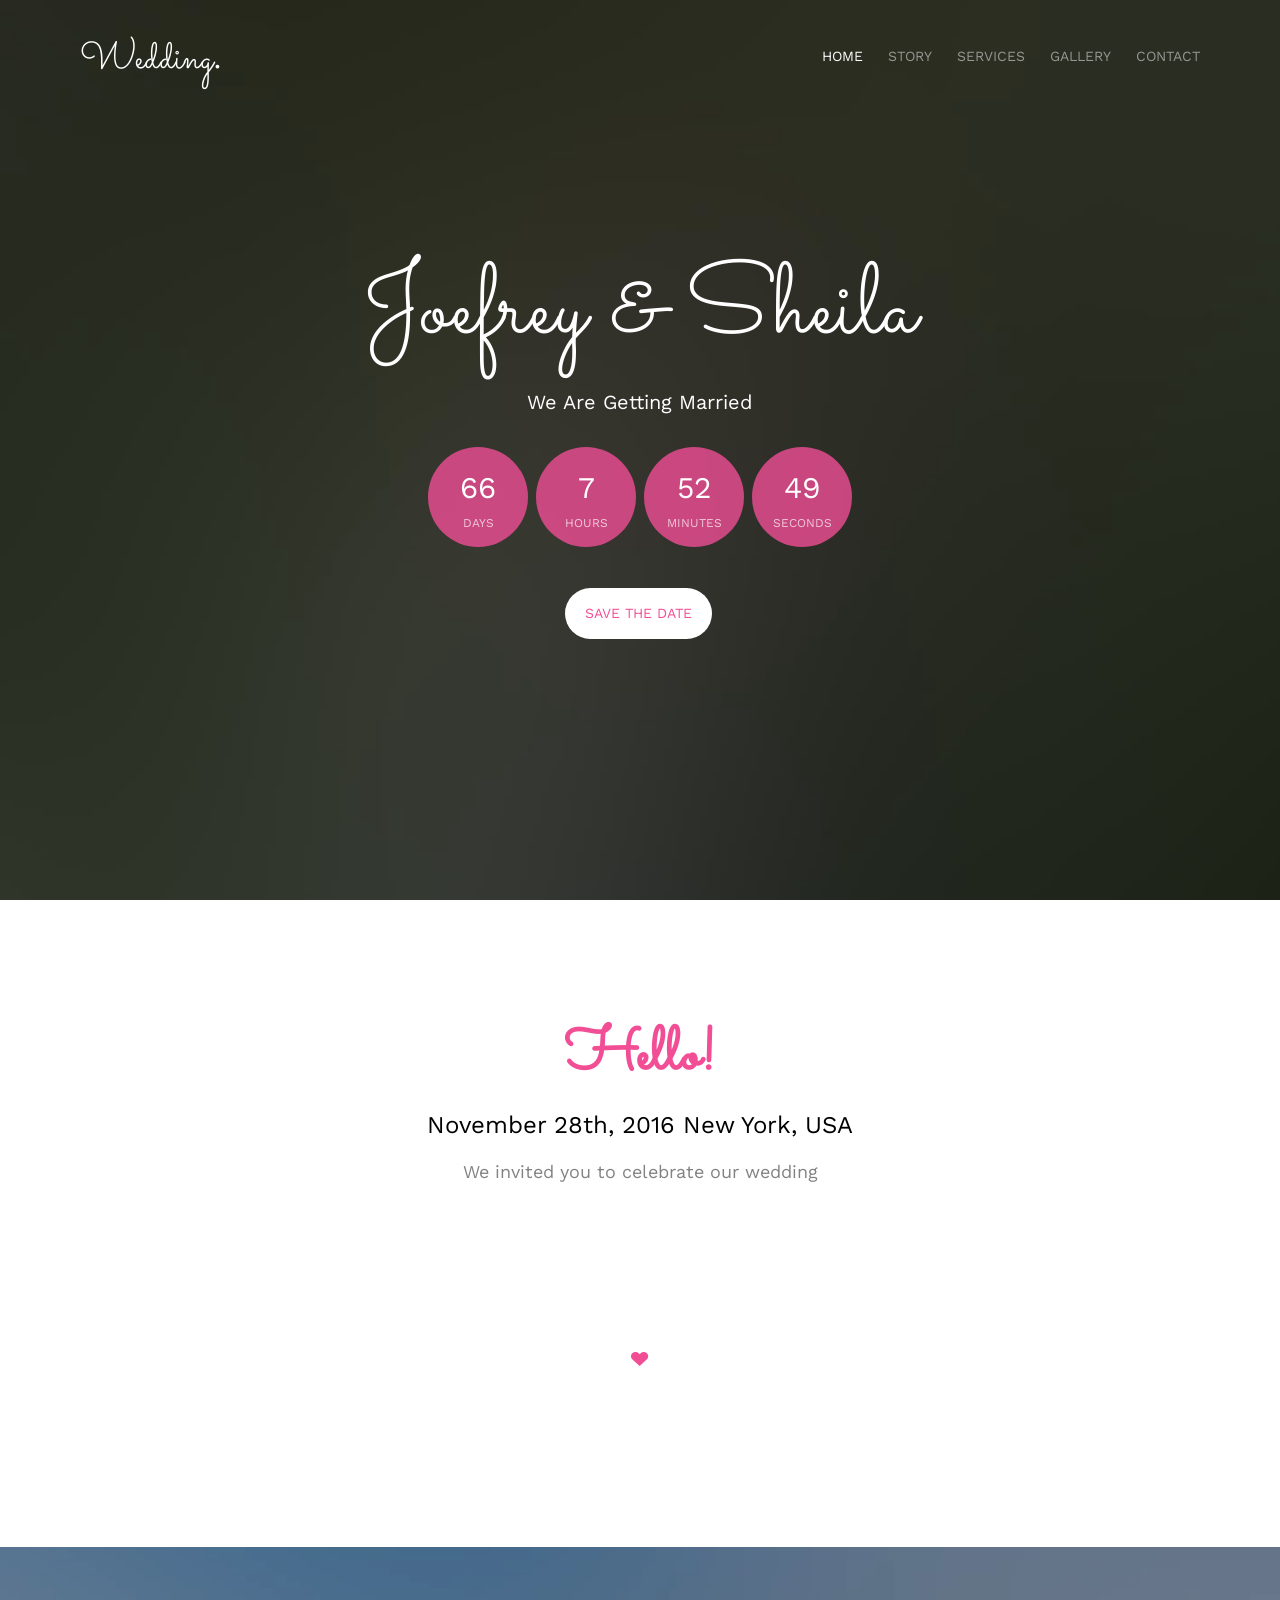
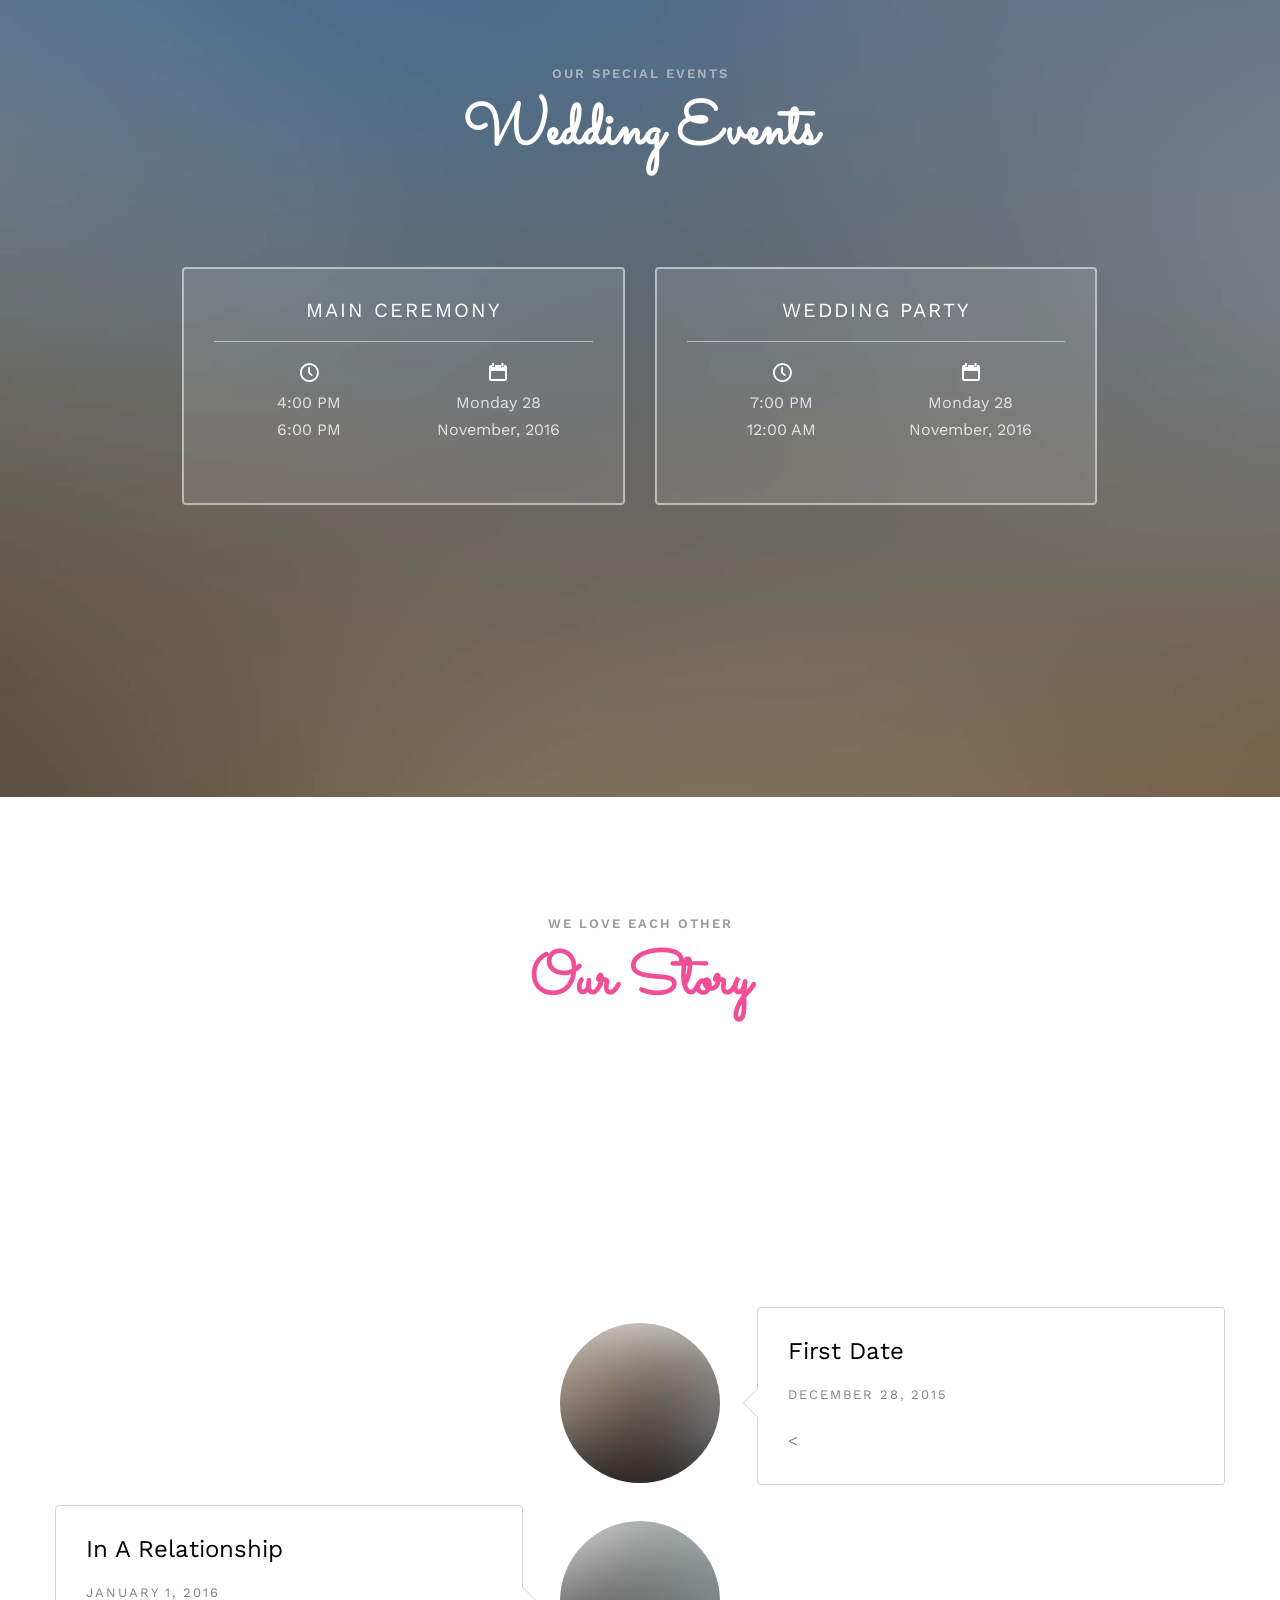
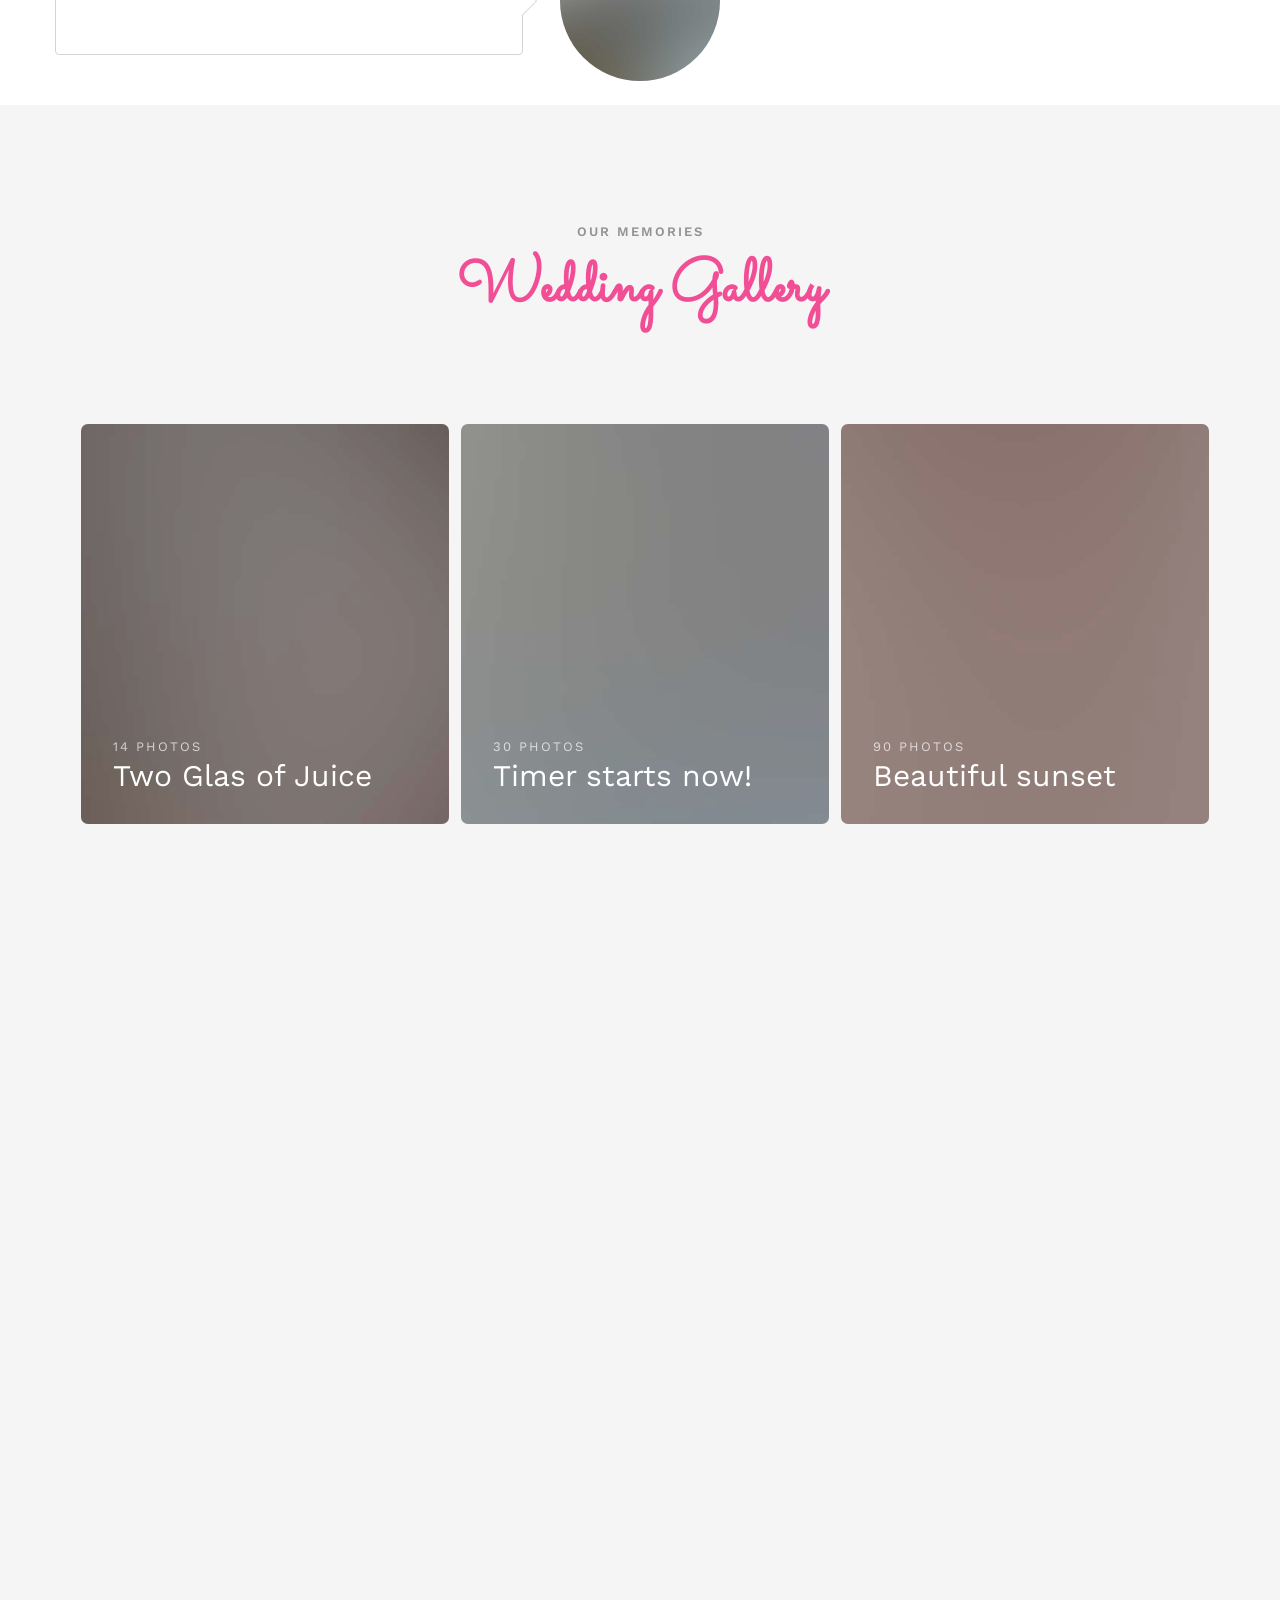
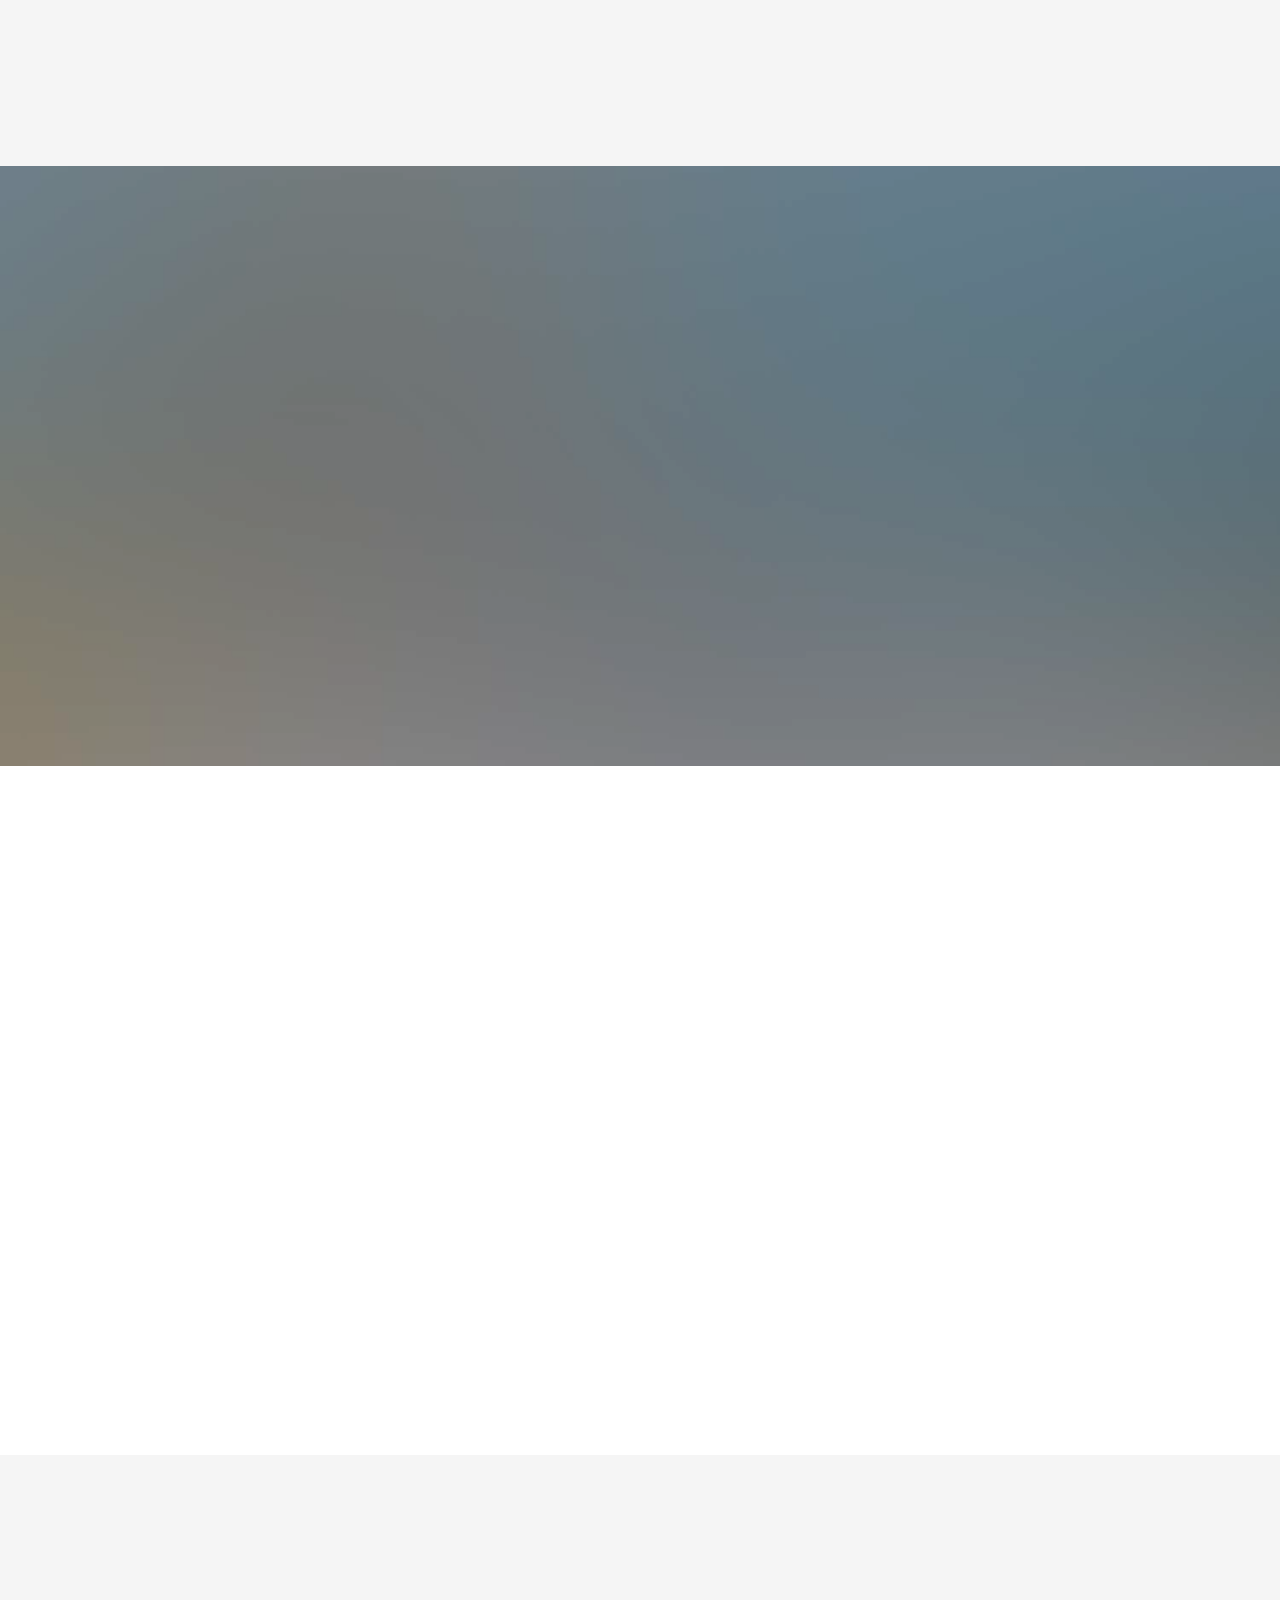
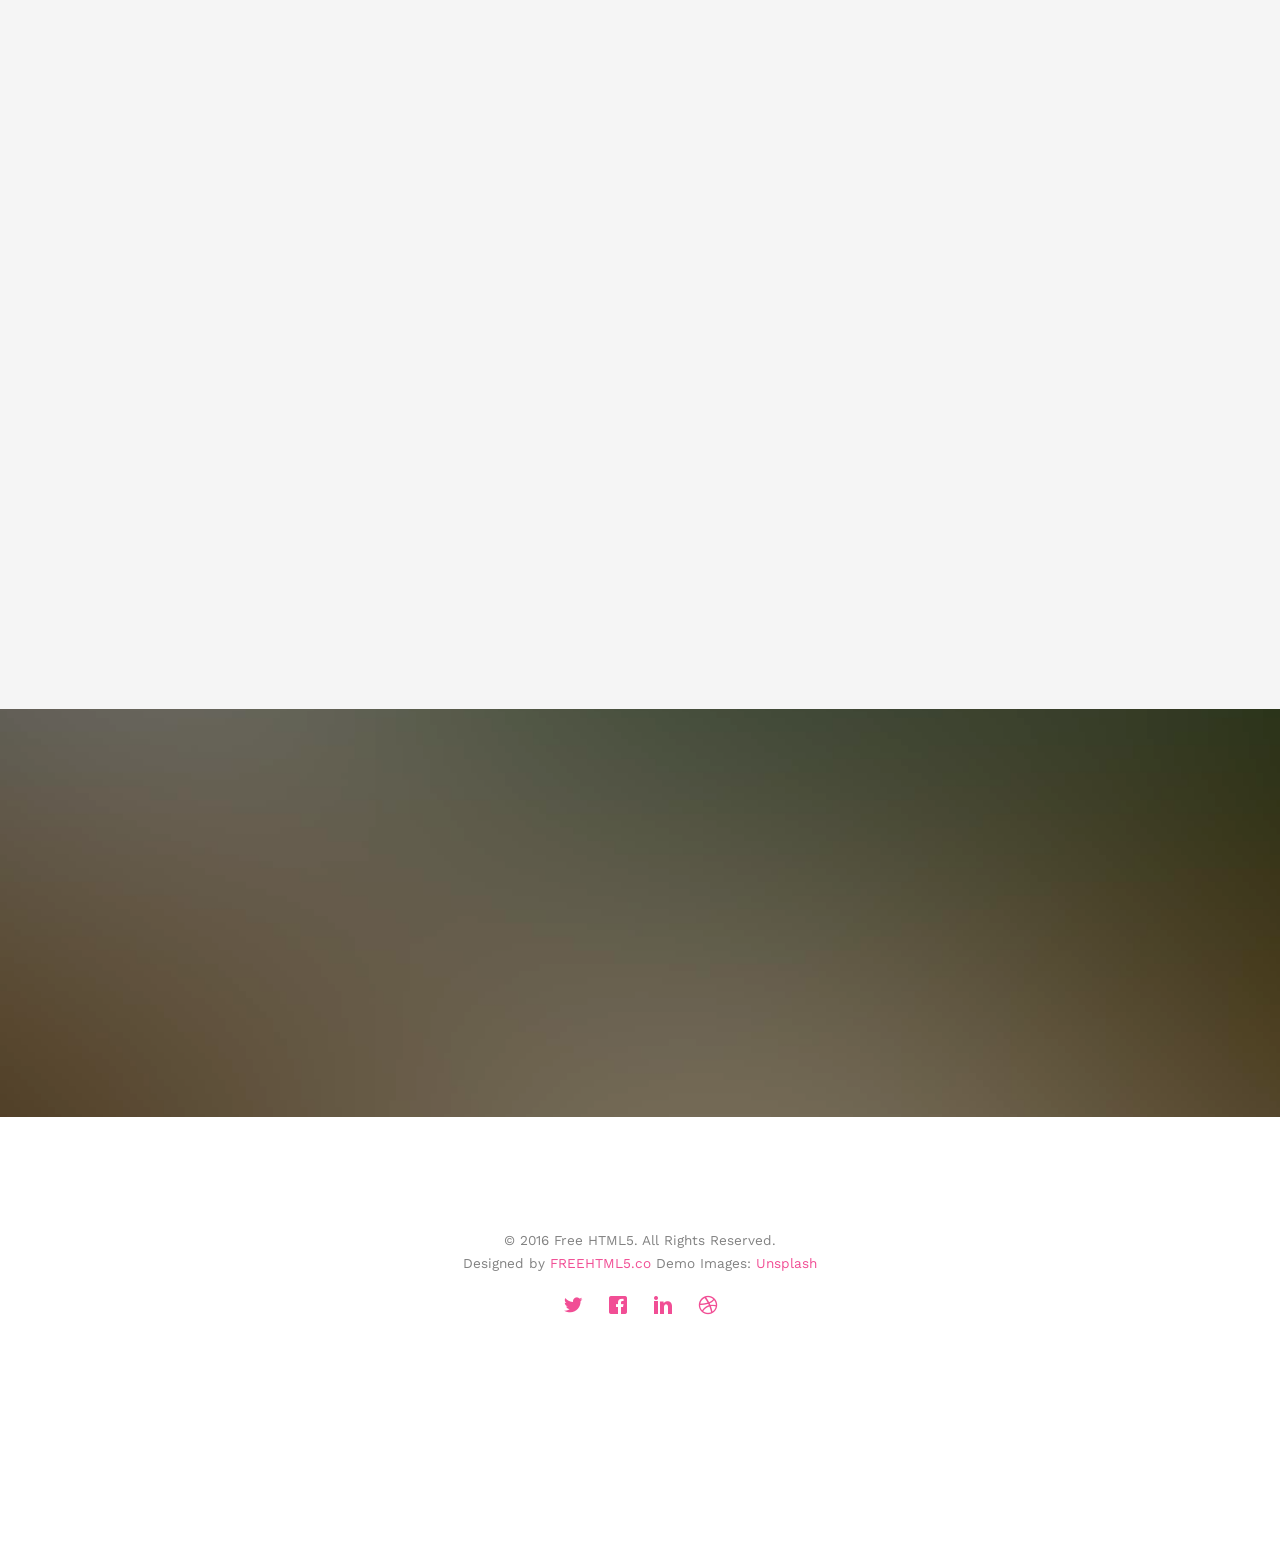
<file: theme/w1/index.html>
<!DOCTYPE html>

<!--[if gt IE 8]><!--> <html class="no-js"> <!--<![endif]-->
	<head>
	<meta charset="utf-8">
	<meta http-equiv="X-UA-Compatible" content="IE=edge">
	<title>Wedding &mdash; 100% Free Fully Responsive HTML5 Template by FREEHTML5.co</title>
	<meta name="viewport" content="width=device-width, initial-scale=1">
	<meta name="description" content="Free HTML5 Template by FREEHTML5.CO" />
	<meta name="keywords" content="free html5, free template, free bootstrap, html5, css3, mobile first, responsive" />
	<meta name="author" content="FREEHTML5.CO" />

  <!-- 
	//////////////////////////////////////////////////////

	FREE HTML5 TEMPLATE 
	DESIGNED & DEVELOPED by FREEHTML5.CO
		
	Website: 		http://freehtml5.co/
	Email: 			info@freehtml5.co
	Twitter: 		http://twitter.com/fh5co
	Facebook: 		https://www.facebook.com/fh5co

	//////////////////////////////////////////////////////
	 -->

  	<!-- Facebook and Twitter integration -->
	<meta property="og:title" content=""/>
	<meta property="og:image" content=""/>
	<meta property="og:url" content=""/>
	<meta property="og:site_name" content=""/>
	<meta property="og:description" content=""/>
	<meta name="twitter:title" content="" />
	<meta name="twitter:image" content="" />
	<meta name="twitter:url" content="" />
	<meta name="twitter:card" content="" />

	<link href='https://fonts.googleapis.com/css?family=Work+Sans:400,300,600,400italic,700' rel='stylesheet' type='text/css'>
	<link href="https://fonts.googleapis.com/css?family=Sacramento" rel="stylesheet">
	
	<!-- Animate.css -->
	<link rel="stylesheet" href="css/animate.css">
	<!-- Icomoon Icon Fonts-->
	<link rel="stylesheet" href="css/icomoon.css">
	<!-- Bootstrap  -->
	<link rel="stylesheet" href="css/bootstrap.css">

	<!-- Magnific Popup -->
	<link rel="stylesheet" href="css/magnific-popup.css">

	<!-- Owl Carousel  -->
	<link rel="stylesheet" href="css/owl.carousel.min.css">
	<link rel="stylesheet" href="css/owl.theme.default.min.css">

	<!-- Theme style  -->
	<link rel="stylesheet" href="css/style.css">

	<!-- Modernizr JS -->
	<script src="js/modernizr-2.6.2.min.js"></script>
	<!-- FOR IE9 below -->
	<!--[if lt IE 9]>
	<script src="js/respond.min.js"></script>
	<![endif]-->

	</head>
	<body>
		
	<div class="fh5co-loader"></div>
	
	<div id="page">
	<nav class="fh5co-nav" role="navigation">
		<div class="container">
			<div class="row">
				<div class="col-xs-2">
					<div id="fh5co-logo"><a href="index.html">Wedding<strong>.</strong></a></div>
				</div>
				<div class="col-xs-10 text-right menu-1">
					<ul>
						<li class="active"><a href="index.html">Home</a></li>
						<li><a href="about.html">Story</a></li>
						<li class="has-dropdown">
							<a href="services.html">Services</a>
							<ul class="dropdown">
								<li><a href="#">Web Design</a></li>
								<li><a href="#">eCommerce</a></li>
								<li><a href="#">Branding</a></li>
								<li><a href="#">API</a></li>
							</ul>
						</li>
						<li class="has-dropdown">
							<a href="gallery.html">Gallery</a>
							<ul class="dropdown">
								<li><a href="#">HTML5</a></li>
								<li><a href="#">CSS3</a></li>
								<li><a href="#">Sass</a></li>
								<li><a href="#">jQuery</a></li>
							</ul>
						</li>
						<li><a href="contact.html">Contact</a></li>
					</ul>
				</div>
			</div>
			
		</div>
	</nav>

	<header id="fh5co-header" class="fh5co-cover" role="banner" style="background-image:url(images/img_bg_2.jpg);" data-stellar-background-ratio="0.5">
		<div class="overlay"></div>
		<div class="container">
			<div class="row">
				<div class="col-md-8 col-md-offset-2 text-center">
					<div class="display-t">
						<div class="display-tc animate-box" data-animate-effect="fadeIn">
							<h1>Joefrey &amp; Sheila</h1>
							<h2>We Are Getting Married</h2>
							<div class="simply-countdown simply-countdown-one"></div>
							<p><a href="#" class="btn btn-default btn-sm">Save the date</a></p>
						</div>
					</div>
				</div>
			</div>
		</div>
	</header>

	<div id="fh5co-couple">
		<div class="container">
			<div class="row">
				<div class="col-md-8 col-md-offset-2 text-center fh5co-heading animate-box">
					<h2>Hello!</h2>
					<h3>November 28th, 2016 New York, USA</h3>
					<p>We invited you to celebrate our wedding</p>
				</div>
			</div>
			<div class="couple-wrap animate-box">
				<div class="couple-half">
					<div class="groom">
						<img src="images/groom.jpg" alt="groom" class="img-responsive">
					</div>
					<div class="desc-groom">
						<h3>Joefrey Mahusay</h3>
					
					</div>
				</div>
				<p class="heart text-center"><i class="icon-heart2"></i></p>
				<div class="couple-half">
					<div class="bride">
						<img src="images/bride.jpg" alt="groom" class="img-responsive">
					</div>
					<div class="desc-bride">
						<h3>Sheila Mahusay</h3>
					
					</div>
				</div>
			</div>
		</div>
	</div>

	<div id="fh5co-event" class="fh5co-bg" style="background-image:url(images/img_bg_3.jpg);">
		<div class="overlay"></div>
		<div class="container">
			<div class="row">
				<div class="col-md-8 col-md-offset-2 text-center fh5co-heading animate-box">
					<span>Our Special Events</span>
					<h2>Wedding Events</h2>
				</div>
			</div>
			<div class="row">
				<div class="display-t">
					<div class="display-tc">
						<div class="col-md-10 col-md-offset-1">
							<div class="col-md-6 col-sm-6 text-center">
								<div class="event-wrap animate-box">
									<h3>Main Ceremony</h3>
									<div class="event-col">
										<i class="icon-clock"></i>
										<span>4:00 PM</span>
										<span>6:00 PM</span>
									</div>
									<div class="event-col">
										<i class="icon-calendar"></i>
										<span>Monday 28</span>
										<span>November, 2016</span>
									</div>
								
								</div>
							</div>
							<div class="col-md-6 col-sm-6 text-center">
								<div class="event-wrap animate-box">
									<h3>Wedding Party</h3>
									<div class="event-col">
										<i class="icon-clock"></i>
										<span>7:00 PM</span>
										<span>12:00 AM</span>
									</div>
									<div class="event-col">
										<i class="icon-calendar"></i>
										<span>Monday 28</span>
										<span>November, 2016</span>
									</div>
									
								</div>
							</div>
						</div>
					</div>
				</div>
			</div>
		</div>
	</div>

	<div id="fh5co-couple-story">
		<div class="container">
			<div class="row">
				<div class="col-md-8 col-md-offset-2 text-center fh5co-heading animate-box">
					<span>We Love Each Other</span>
					<h2>Our Story</h2>
					
			</div>
			<div class="row">
				<div class="col-md-12 col-md-offset-0">
					<ul class="timeline animate-box">
						<li class="animate-box">
							<div class="timeline-badge" style="background-image:url(images/couple-1.jpg);"></div>
							<div class="timeline-panel">
								<div class="timeline-heading">
									<h3 class="timeline-title">First We Meet</h3>
									<span class="date">December 25, 2015</span>
								</div>
								<div class="timeline-body">
									
								</div>
							</div>
						</li>
						<li class="timeline-inverted animate-box">
							<div class="timeline-badge" style="background-image:url(images/couple-2.jpg);"></div>
							<div class="timeline-panel">
								<div class="timeline-heading">
									<h3 class="timeline-title">First Date</h3>
									<span class="date">December 28, 2015</span>
								</div>
								<div class="timeline-body">
									<
								</div>
							</div>
						</li>
						<li class="animate-box">
							<div class="timeline-badge" style="background-image:url(images/couple-3.jpg);"></div>
							<div class="timeline-panel">
								<div class="timeline-heading">
									<h3 class="timeline-title">In A Relationship</h3>
									<span class="date">January 1, 2016</span>
								</div>
								<div class="timeline-body">
									
								</div>
							</div>
						</li>
			    	</ul>
				</div>
			</div>
		</div>
	</div>

	<div id="fh5co-gallery" class="fh5co-section-gray">
		<div class="container">
			<div class="row">
				<div class="col-md-8 col-md-offset-2 text-center fh5co-heading animate-box">
					<span>Our Memories</span>
					<h2>Wedding Gallery</h2>
			
				</div>
			</div>
			<div class="row row-bottom-padded-md">
				<div class="col-md-12">
					<ul id="fh5co-gallery-list">
						
						<li class="one-third animate-box" data-animate-effect="fadeIn" style="background-image: url(images/gallery-1.jpg); "> 
						<a href="images/gallery-1.jpg">
							<div class="case-studies-summary">
								<span>14 Photos</span>
								<h2>Two Glas of Juice</h2>
							</div>
						</a>
					</li>
					<li class="one-third animate-box" data-animate-effect="fadeIn" style="background-image: url(images/gallery-2.jpg); ">
						<a href="#" class="color-2">
							<div class="case-studies-summary">
								<span>30 Photos</span>
								<h2>Timer starts now!</h2>
							</div>
						</a>
					</li>


					<li class="one-third animate-box" data-animate-effect="fadeIn" style="background-image: url(images/gallery-3.jpg); ">
						<a href="#" class="color-3">
							<div class="case-studies-summary">
								<span>90 Photos</span>
								<h2>Beautiful sunset</h2>
							</div>
						</a>
					</li>
					<li class="one-third animate-box" data-animate-effect="fadeIn" style="background-image: url(images/gallery-4.jpg); ">
						<a href="#" class="color-4">
							<div class="case-studies-summary">
								<span>12 Photos</span>
								<h2>Company's Conference Room</h2>
							</div>
						</a>
					</li>

						<li class="one-third animate-box" data-animate-effect="fadeIn" style="background-image: url(images/gallery-5.jpg); ">
							<a href="#" class="color-3">
								<div class="case-studies-summary">
									<span>50 Photos</span>
									<h2>Useful baskets</h2>
								</div>
							</a>
						</li>
						<li class="one-third animate-box" data-animate-effect="fadeIn" style="background-image: url(images/gallery-6.jpg); ">
							<a href="#" class="color-4">
								<div class="case-studies-summary">
									<span>45 Photos</span>
									<h2>Skater man in the road</h2>
								</div>
							</a>
						</li>

						<li class="one-third animate-box" data-animate-effect="fadeIn" style="background-image: url(images/gallery-7.jpg); ">
							<a href="#" class="color-4">
								<div class="case-studies-summary">
									<span>35 Photos</span>
									<h2>Two Glas of Juice</h2>
								</div>
							</a>
						</li>

						<li class="one-third animate-box" data-animate-effect="fadeIn" style="background-image: url(images/gallery-8.jpg); "> 
							<a href="#" class="color-5">
								<div class="case-studies-summary">
									<span>90 Photos</span>
									<h2>Timer starts now!</h2>
								</div>
							</a>
						</li>
						<li class="one-third animate-box" data-animate-effect="fadeIn" style="background-image: url(images/gallery-9.jpg); ">
							<a href="#" class="color-6">
								<div class="case-studies-summary">
									<span>56 Photos</span>
									<h2>Beautiful sunset</h2>
								</div>
							</a>
						</li>
					</ul>		
				</div>
			</div>
		</div>
	</div>

	<div id="fh5co-counter" class="fh5co-bg fh5co-counter" style="background-image:url(images/img_bg_5.jpg);">
		<div class="overlay"></div>
		<div class="container">
			<div class="row">
				<div class="display-t">
					<div class="display-tc">
						<div class="col-md-3 col-sm-6 animate-box">
							<div class="feature-center">
								<span class="icon">
									<i class="icon-users"></i>
								</span>

								<span class="counter js-counter" data-from="0" data-to="500" data-speed="5000" data-refresh-interval="50">1</span>
								<span class="counter-label">Estimated Guest</span>

							</div>
						</div>
						<div class="col-md-3 col-sm-6 animate-box">
							<div class="feature-center">
								<span class="icon">
									<i class="icon-user"></i>
								</span>

								<span class="counter js-counter" data-from="0" data-to="1000" data-speed="5000" data-refresh-interval="50">1</span>
								<span class="counter-label">We Catter</span>
							</div>
						</div>
						<div class="col-md-3 col-sm-6 animate-box">
							<div class="feature-center">
								<span class="icon">
									<i class="icon-calendar"></i>
								</span>
								<span class="counter js-counter" data-from="0" data-to="402" data-speed="5000" data-refresh-interval="50">1</span>
								<span class="counter-label">Events Done</span>
							</div>
						</div>
						<div class="col-md-3 col-sm-6 animate-box">
							<div class="feature-center">
								<span class="icon">
									<i class="icon-clock"></i>
								</span>

								<span class="counter js-counter" data-from="0" data-to="2345" data-speed="5000" data-refresh-interval="50">1</span>
								<span class="counter-label">Hours Spent</span>

							</div>
						</div>
					</div>
				</div>
			</div>
		</div>
	</div>

	<div id="fh5co-testimonial">
		<div class="container">
			<div class="row">
				<div class="row animate-box">
					<div class="col-md-8 col-md-offset-2 text-center fh5co-heading">
						<span>Best Wishes</span>
						<h2>Friends Wishes</h2>
					</div>
				</div>
				<div class="row">
					<div class="col-md-12 animate-box">
						<div class="wrap-testimony">
							<div class="owl-carousel-fullwidth">
								<div class="item">
									<div class="testimony-slide active text-center">
										<figure>
											<img src="images/couple-1.jpg" alt="user">
										</figure>
										<span>John Doe, via <a href="#" class="twitter">Twitter</a></span>
										<blockquote>
										
										</blockquote>
									</div>
								</div>
								<div class="item">
									<div class="testimony-slide active text-center">
										<figure>
											<img src="images/couple-2.jpg" alt="user">
										</figure>
										<span>John Doe, via <a href="#" class="twitter">Twitter</a></span>
										
									</div>
								</div>
								<div class="item">
									<div class="testimony-slide active text-center">
										<figure>
											<img src="images/couple-3.jpg" alt="user">
										</figure>
										<span>John Doe, via <a href="#" class="twitter">Twitter</a></span>
										
									</div>
								</div>
							</div>
						</div>
					</div>
				</div>
			</div>
		</div>
	</div>

	<div id="fh5co-services" class="fh5co-section-gray">
		<div class="container">
			
			<div class="row animate-box">
				<div class="col-md-8 col-md-offset-2 text-center fh5co-heading">
					<h2>We Offer Services</h2>
					
				</div>
			</div>

			<div class="row">
				<div class="col-md-6">
					<div class="feature-left animate-box" data-animate-effect="fadeInLeft">
						<span class="icon">
							<i class="icon-calendar"></i>
						</span>
						<div class="feature-copy">
							<h3>We Organized Events</h3>
							
						</div>
					</div>

					<div class="feature-left animate-box" data-animate-effect="fadeInLeft">
						<span class="icon">
							<i class="icon-image"></i>
						</span>
						<div class="feature-copy">
							<h3>Photoshoot</h3>
						
						</div>
					</div>

					<div class="feature-left animate-box" data-animate-effect="fadeInLeft">
						<span class="icon">
							<i class="icon-video"></i>
						</span>
						<div class="feature-copy">
							<h3>Video Editing</h3>
							
						</div>
					</div>

				</div>

				<div class="col-md-6 animate-box">
					<div class="fh5co-video fh5co-bg" style="background-image: url(images/img_bg_3.jpg); ">
						<a href="https://vimeo.com/channels/staffpicks/93951774" class="popup-vimeo"><i class="icon-video2"></i></a>
						<div class="overlay"></div>
					</div>
				</div>
			</div>

			
		</div>
	</div>


	<div id="fh5co-started" class="fh5co-bg" style="background-image:url(images/img_bg_4.jpg);">
		<div class="overlay"></div>
		<div class="container">
			<div class="row animate-box">
				<div class="col-md-8 col-md-offset-2 text-center fh5co-heading">
					<h2>Are You Attending?</h2>
					
				</div>
			</div>
			<div class="row animate-box">
				<div class="col-md-10 col-md-offset-1">
					<form class="form-inline">
						<div class="col-md-4 col-sm-4">
							<div class="form-group">
								<label for="name" class="sr-only">Name</label>
								<input type="name" class="form-control" id="name" placeholder="Name">
							</div>
						</div>
						<div class="col-md-4 col-sm-4">
							<div class="form-group">
								<label for="email" class="sr-only">Email</label>
								<input type="email" class="form-control" id="email" placeholder="Email">
							</div>
						</div>
						<div class="col-md-4 col-sm-4">
							<button type="submit" class="btn btn-default btn-block">I am Attending</button>
						</div>
					</form>
				</div>
			</div>
		</div>
	</div>

	<footer id="fh5co-footer" role="contentinfo">
		<div class="container">

			<div class="row copyright">
				<div class="col-md-12 text-center">
					<p>
						<small class="block">&copy; 2016 Free HTML5. All Rights Reserved.</small> 
						<small class="block">Designed by <a href="http://freehtml5.co/" target="_blank">FREEHTML5.co</a> Demo Images: <a href="http://unsplash.co/" target="_blank">Unsplash</a></small>
					</p>
					<p>
						<ul class="fh5co-social-icons">
							<li><a href="#"><i class="icon-twitter"></i></a></li>
							<li><a href="#"><i class="icon-facebook"></i></a></li>
							<li><a href="#"><i class="icon-linkedin"></i></a></li>
							<li><a href="#"><i class="icon-dribbble"></i></a></li>
						</ul>
					</p>
				</div>
			</div>

		</div>
	</footer>
	</div>

	<div class="gototop js-top">
		<a href="#" class="js-gotop"><i class="icon-arrow-up"></i></a>
	</div>
	
	<!-- jQuery -->
	<script src="js/jquery.min.js"></script>
	<!-- jQuery Easing -->
	<script src="js/jquery.easing.1.3.js"></script>
	<!-- Bootstrap -->
	<script src="js/bootstrap.min.js"></script>
	<!-- Waypoints -->
	<script src="js/jquery.waypoints.min.js"></script>
	<!-- Carousel -->
	<script src="js/owl.carousel.min.js"></script>
	<!-- countTo -->
	<script src="js/jquery.countTo.js"></script>

	<!-- Stellar -->
	<script src="js/jquery.stellar.min.js"></script>
	<!-- Magnific Popup -->
	<script src="js/jquery.magnific-popup.min.js"></script>
	<script src="js/magnific-popup-options.js"></script>

	<!-- // <script src="https://cdnjs.cloudflare.com/ajax/libs/prism/0.0.1/prism.min.js"></script> -->
	<script src="js/simplyCountdown.js"></script>
	<!-- Main -->
	<script src="js/main.js"></script>

	<script>
    var d = new Date(new Date().getTime() + 200 * 120 * 120 * 2000);

    // default example
    simplyCountdown('.simply-countdown-one', {
        year: d.getFullYear(),
        month: d.getMonth() + 1,
        day: d.getDate()
    });

    //jQuery example
    $('#simply-countdown-losange').simplyCountdown({
        year: d.getFullYear(),
        month: d.getMonth() + 1,
        day: d.getDate(),
        enableUtc: false
    });
</script>

	</body>
</html>
</file>
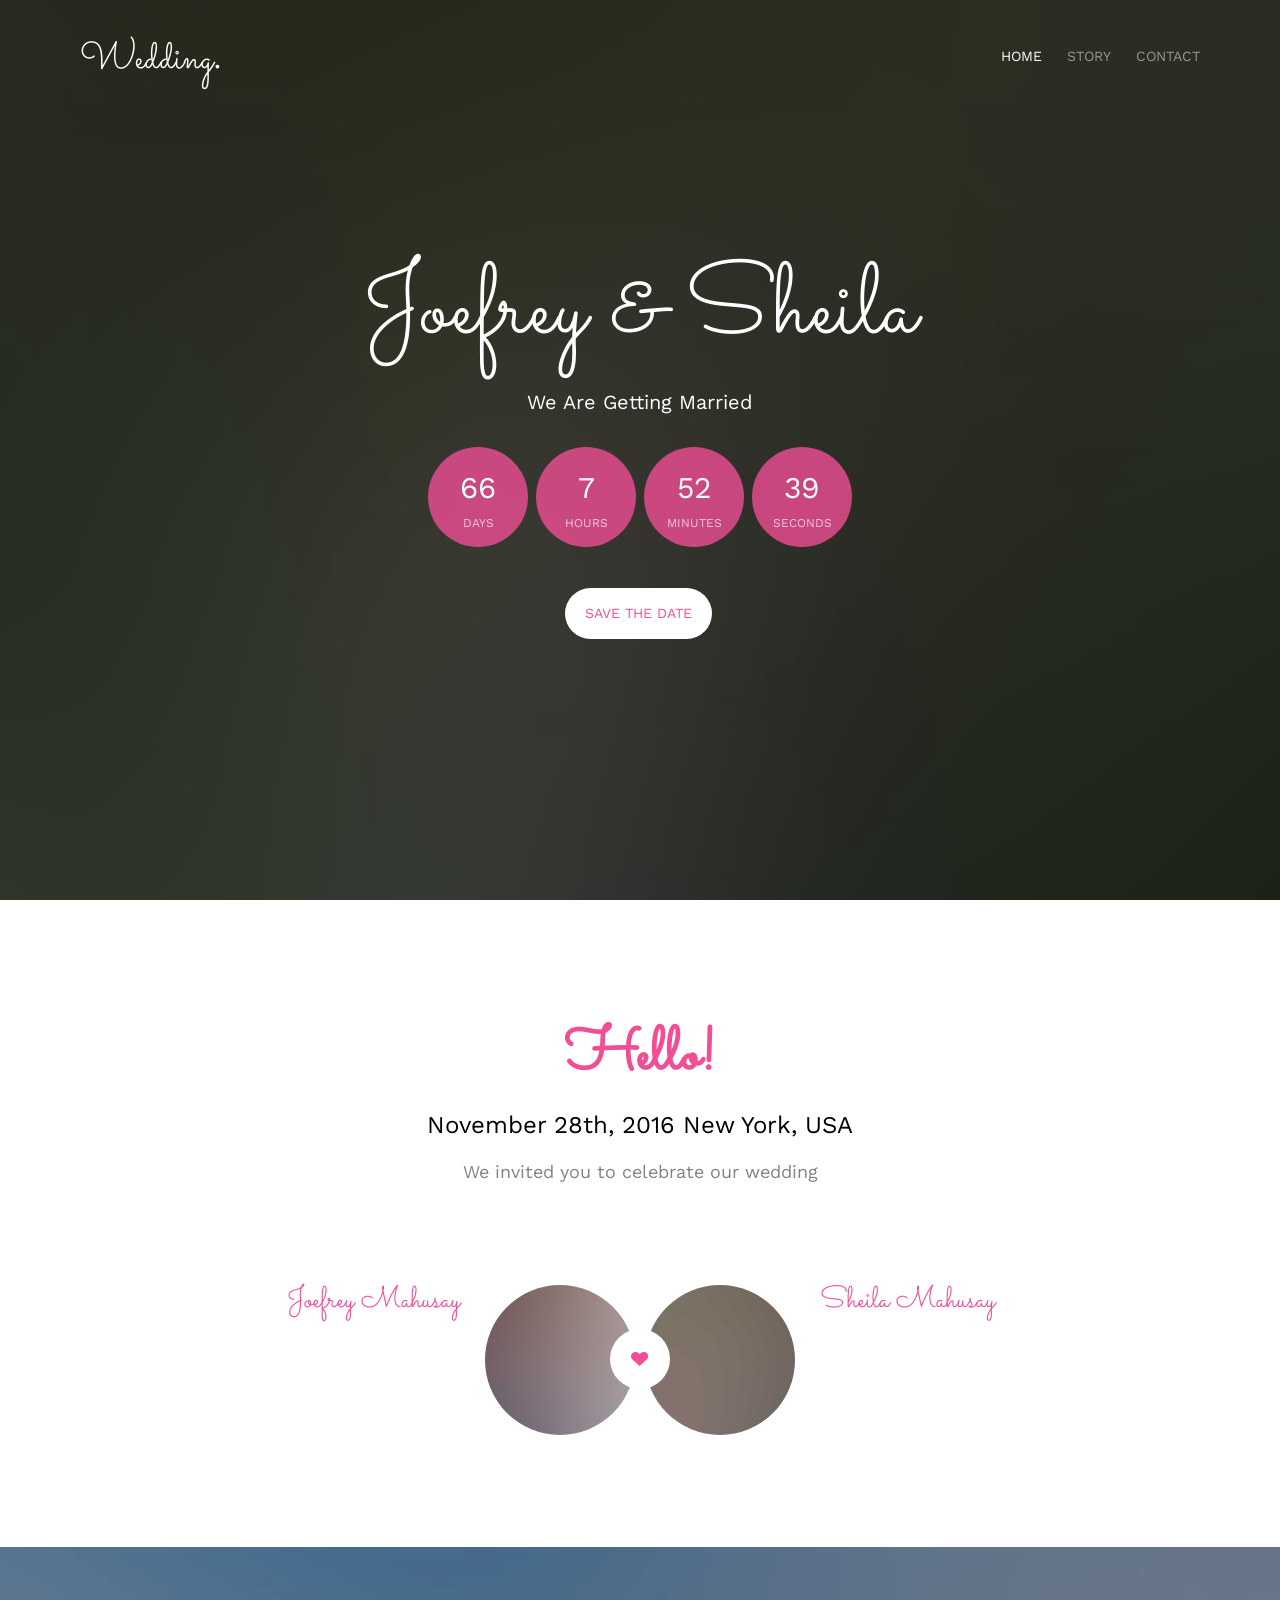
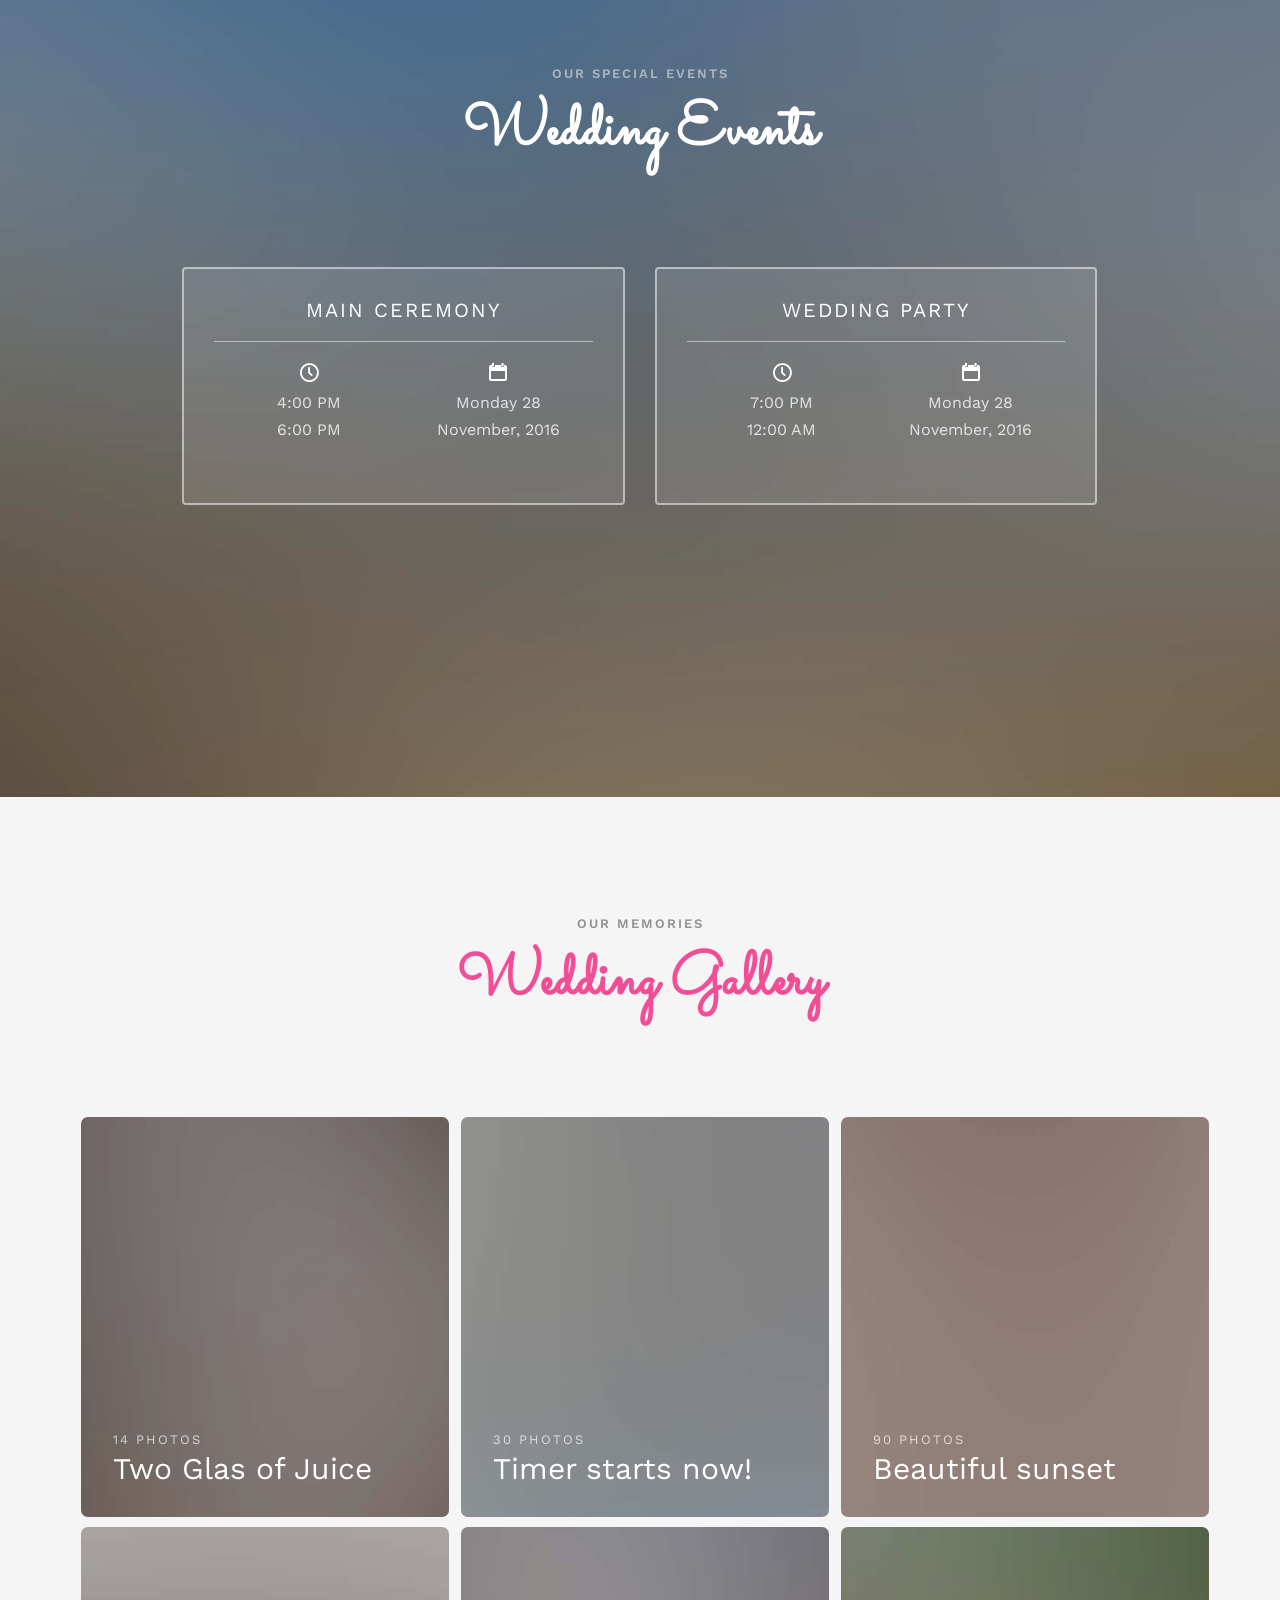
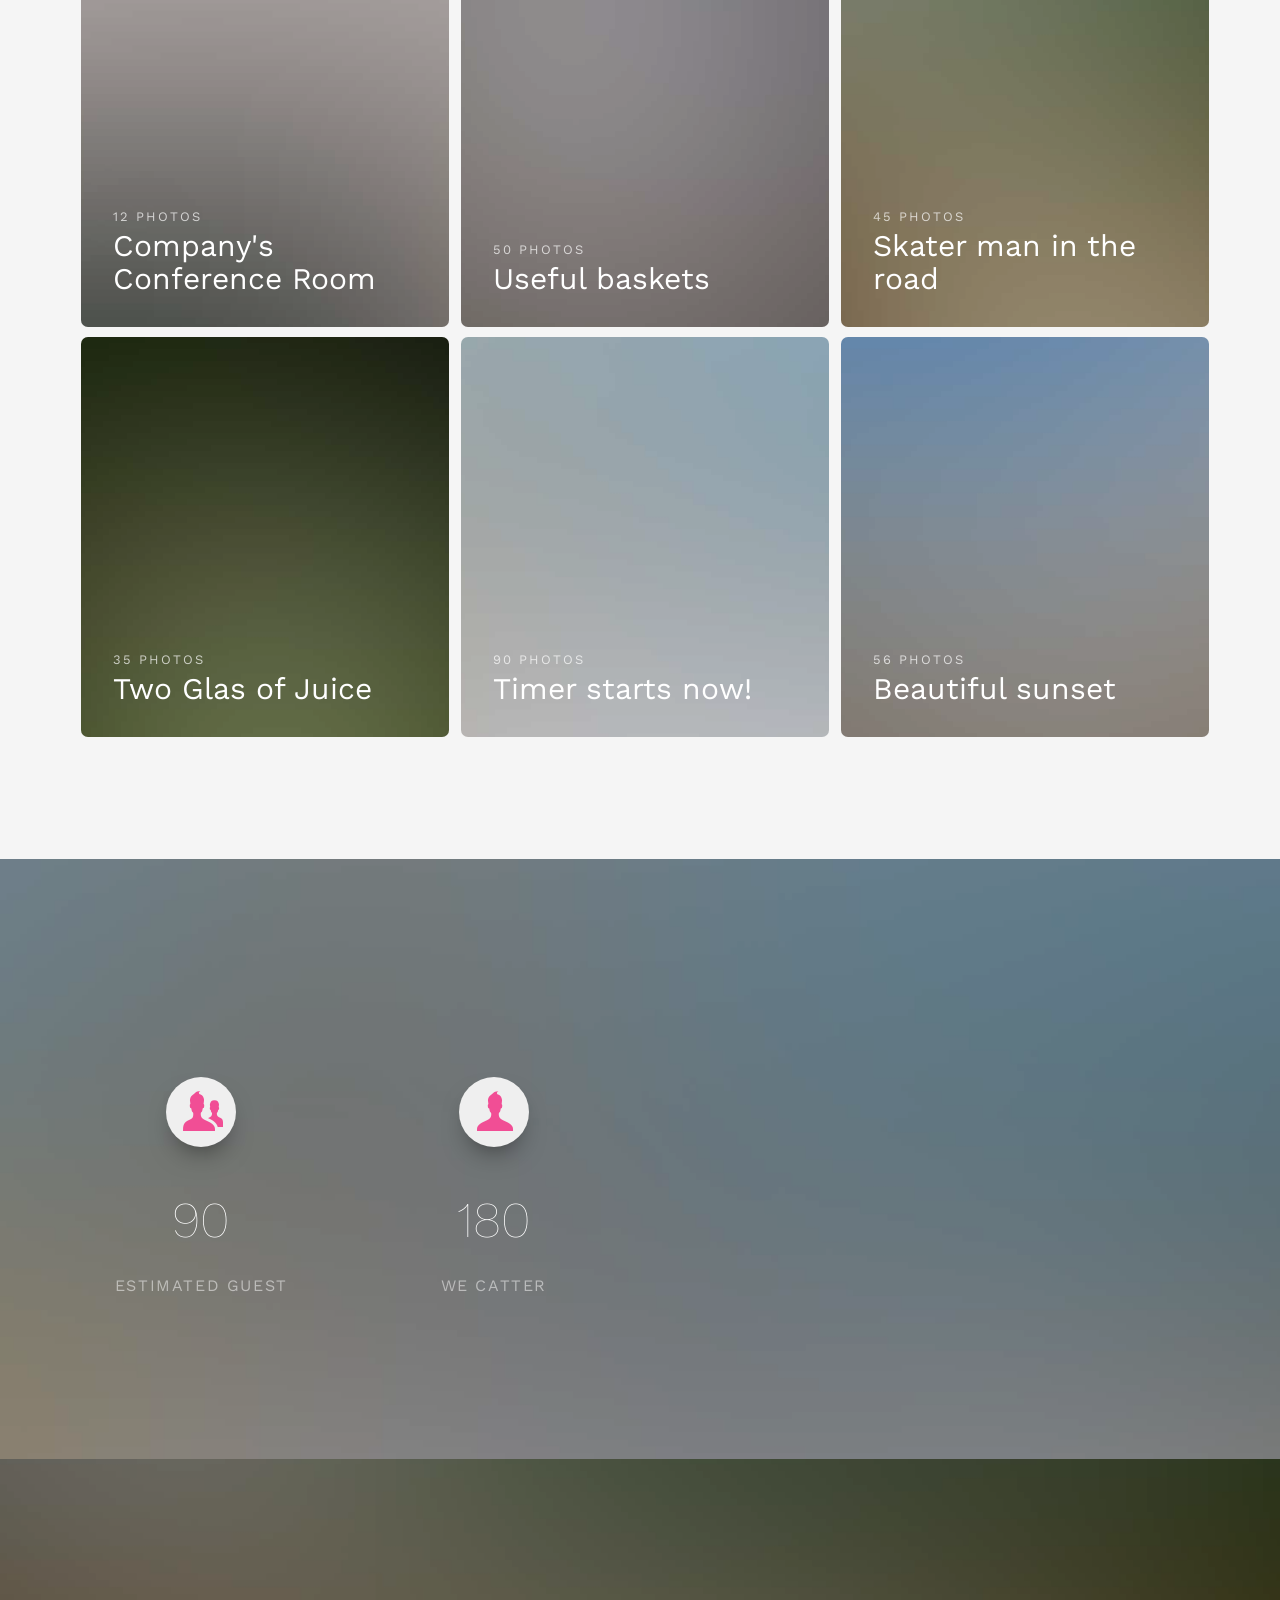
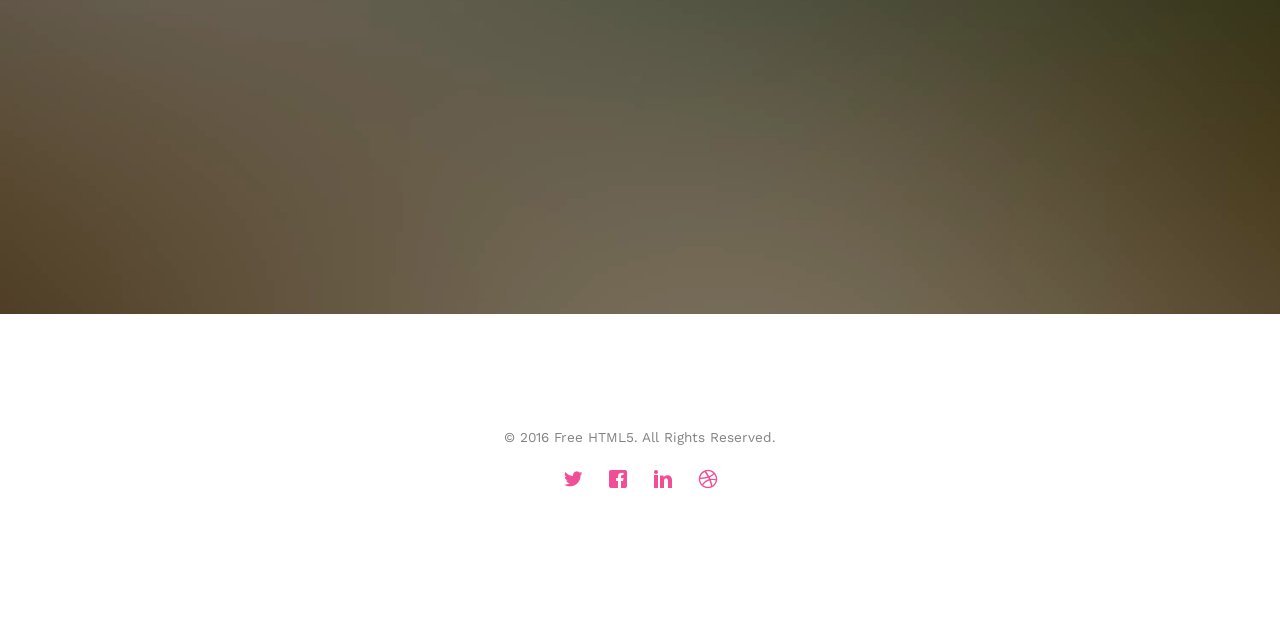
<file: theme/w2/index.html>
<!DOCTYPE html>
<!--[if lt IE 7]>      <html class="no-js lt-ie9 lt-ie8 lt-ie7"> <![endif]-->
<!--[if IE 7]>         <html class="no-js lt-ie9 lt-ie8"> <![endif]-->
<!--[if IE 8]>         <html class="no-js lt-ie9"> <![endif]-->
<!--[if gt IE 8]><!--> <html class="no-js"> <!--<![endif]-->
	<head>
	<meta charset="utf-8">
	<meta http-equiv="X-UA-Compatible" content="IE=edge">
	<title>Wedding &mdash; 100% Free Fully Responsive HTML5 Template by FREEHTML5.co</title>
	<meta name="viewport" content="width=device-width, initial-scale=1">
	<meta name="description" content="Free HTML5 Template by FREEHTML5.CO" />
	<meta name="keywords" content="free html5, free template, free bootstrap, html5, css3, mobile first, responsive" />
	<meta name="author" content="FREEHTML5.CO" />


	<meta property="og:title" content=""/>
	<meta property="og:image" content=""/>
	<meta property="og:url" content=""/>
	<meta property="og:site_name" content=""/>
	<meta property="og:description" content=""/>
	<meta name="twitter:title" content="" />
	<meta name="twitter:image" content="" />
	<meta name="twitter:url" content="" />
	<meta name="twitter:card" content="" />

	<link href='https://fonts.googleapis.com/css?family=Work+Sans:400,300,600,400italic,700' rel='stylesheet' type='text/css'>
	<link href="https://fonts.googleapis.com/css?family=Sacramento" rel="stylesheet">
	
	<!-- Animate.css -->
	<link rel="stylesheet" href="css/animate.css">
	<!-- Icomoon Icon Fonts-->
	<link rel="stylesheet" href="css/icomoon.css">
	<!-- Bootstrap  -->
	<link rel="stylesheet" href="css/bootstrap.css">

	<!-- Magnific Popup -->
	<link rel="stylesheet" href="css/magnific-popup.css">

	<!-- Owl Carousel  -->
	<link rel="stylesheet" href="css/owl.carousel.min.css">
	<link rel="stylesheet" href="css/owl.theme.default.min.css">

	<!-- Theme style  -->
	<link rel="stylesheet" href="css/style.css">

	<!-- Modernizr JS -->
	<script src="js/modernizr-2.6.2.min.js"></script>
	<!-- FOR IE9 below -->
	<!--[if lt IE 9]>
	<script src="js/respond.min.js"></script>
	<![endif]-->

	</head>
	<body>
		
	<div class="fh5co-loader"></div>
	
	<div id="page">
	<nav class="fh5co-nav" role="navigation">
		<div class="container">
			<div class="row">
				<div class="col-xs-2">
					<div id="fh5co-logo"><a href="index.html">Wedding<strong>.</strong></a></div>
				</div>
				<div class="col-xs-10 text-right menu-1">
					<ul>
						<li class="active"><a href="index.html">Home</a></li>
						<li><a href="about.html">Story</a></li>
						
						<li><a href="contact.html">Contact</a></li>
					</ul>
				</div>
			</div>
			
		</div>
	</nav>

	<header id="fh5co-header" class="fh5co-cover" role="banner" style="background-image:url(images/img_bg_2.jpg);" data-stellar-background-ratio="0.5">
		<div class="overlay"></div>
		<div class="container">
			<div class="row">
				<div class="col-md-8 col-md-offset-2 text-center">
					<div class="display-t">
						<div class="display-tc animate-box" data-animate-effect="fadeIn">
							<h1>Joefrey &amp; Sheila</h1>
							<h2>We Are Getting Married</h2>
							<div class="simply-countdown simply-countdown-one"></div>
							<p><a href="#" class="btn btn-default btn-sm">Save the date</a></p>
						</div>
					</div>
				</div>
			</div>
		</div>
	</header>

	<div id="fh5co-couple">
		<div class="container">
			<div class="row">
				<div class="col-md-8 col-md-offset-2 text-center fh5co-heading animate-box">
					<h2>Hello!</h2>
					<h3>November 28th, 2016 New York, USA</h3>
					<p>We invited you to celebrate our wedding</p>
				</div>
			</div>
			<div class="couple-wrap animate-box">
				<div class="couple-half">
					<div class="groom">
						<img src="images/groom.jpg" alt="groom" class="img-responsive">
					</div>
					<div class="desc-groom">
						<h3>Joefrey Mahusay</h3>
						
					</div>
				</div>
				<p class="heart text-center"><i class="icon-heart2"></i></p>
				<div class="couple-half">
					<div class="bride">
						<img src="images/bride.jpg" alt="groom" class="img-responsive">
					</div>
					<div class="desc-bride">
						<h3>Sheila Mahusay</h3>
					
					</div>
				</div>
			</div>
		</div>
	</div>

	<div id="fh5co-event" class="fh5co-bg" style="background-image:url(images/img_bg_3.jpg);">
		<div class="overlay"></div>
		<div class="container">
			<div class="row">
				<div class="col-md-8 col-md-offset-2 text-center fh5co-heading animate-box">
					<span>Our Special Events</span>
					<h2>Wedding Events</h2>
				</div>
			</div>
			<div class="row">
				<div class="display-t">
					<div class="display-tc">
						<div class="col-md-10 col-md-offset-1">
							<div class="col-md-6 col-sm-6 text-center">
								<div class="event-wrap animate-box">
									<h3>Main Ceremony</h3>
									<div class="event-col">
										<i class="icon-clock"></i>
										<span>4:00 PM</span>
										<span>6:00 PM</span>
									</div>
									<div class="event-col">
										<i class="icon-calendar"></i>
										<span>Monday 28</span>
										<span>November, 2016</span>
									</div>
								
								</div>
							</div>
							<div class="col-md-6 col-sm-6 text-center">
								<div class="event-wrap animate-box">
									<h3>Wedding Party</h3>
									<div class="event-col">
										<i class="icon-clock"></i>
										<span>7:00 PM</span>
										<span>12:00 AM</span>
									</div>
									<div class="event-col">
										<i class="icon-calendar"></i>
										<span>Monday 28</span>
										<span>November, 2016</span>
									</div>
								
								</div>
							</div>
						</div>
					</div>
				</div>
			</div>
		</div>
	</div>



	<div id="fh5co-gallery" class="fh5co-section-gray">
		<div class="container">
			<div class="row">
				<div class="col-md-8 col-md-offset-2 text-center fh5co-heading animate-box">
					<span>Our Memories</span>
					<h2>Wedding Gallery</h2>

				</div>
			</div>
			<div class="row row-bottom-padded-md">
				<div class="col-md-12">
					<ul id="fh5co-gallery-list">
						
						<li class="one-third animate-box" data-animate-effect="fadeIn" style="background-image: url(images/gallery-1.jpg); "> 
						<a href="images/gallery-1.jpg">
							<div class="case-studies-summary">
								<span>14 Photos</span>
								<h2>Two Glas of Juice</h2>
							</div>
						</a>
					</li>
					<li class="one-third animate-box" data-animate-effect="fadeIn" style="background-image: url(images/gallery-2.jpg); ">
						<a href="#" class="color-2">
							<div class="case-studies-summary">
								<span>30 Photos</span>
								<h2>Timer starts now!</h2>
							</div>
						</a>
					</li>


					<li class="one-third animate-box" data-animate-effect="fadeIn" style="background-image: url(images/gallery-3.jpg); ">
						<a href="#" class="color-3">
							<div class="case-studies-summary">
								<span>90 Photos</span>
								<h2>Beautiful sunset</h2>
							</div>
						</a>
					</li>
					<li class="one-third animate-box" data-animate-effect="fadeIn" style="background-image: url(images/gallery-4.jpg); ">
						<a href="#" class="color-4">
							<div class="case-studies-summary">
								<span>12 Photos</span>
								<h2>Company's Conference Room</h2>
							</div>
						</a>
					</li>

						<li class="one-third animate-box" data-animate-effect="fadeIn" style="background-image: url(images/gallery-5.jpg); ">
							<a href="#" class="color-3">
								<div class="case-studies-summary">
									<span>50 Photos</span>
									<h2>Useful baskets</h2>
								</div>
							</a>
						</li>
						<li class="one-third animate-box" data-animate-effect="fadeIn" style="background-image: url(images/gallery-6.jpg); ">
							<a href="#" class="color-4">
								<div class="case-studies-summary">
									<span>45 Photos</span>
									<h2>Skater man in the road</h2>
								</div>
							</a>
						</li>

						<li class="one-third animate-box" data-animate-effect="fadeIn" style="background-image: url(images/gallery-7.jpg); ">
							<a href="#" class="color-4">
								<div class="case-studies-summary">
									<span>35 Photos</span>
									<h2>Two Glas of Juice</h2>
								</div>
							</a>
						</li>

						<li class="one-third animate-box" data-animate-effect="fadeIn" style="background-image: url(images/gallery-8.jpg); "> 
							<a href="#" class="color-5">
								<div class="case-studies-summary">
									<span>90 Photos</span>
									<h2>Timer starts now!</h2>
								</div>
							</a>
						</li>
						<li class="one-third animate-box" data-animate-effect="fadeIn" style="background-image: url(images/gallery-9.jpg); ">
							<a href="#" class="color-6">
								<div class="case-studies-summary">
									<span>56 Photos</span>
									<h2>Beautiful sunset</h2>
								</div>
							</a>
						</li>
					</ul>		
				</div>
			</div>
		</div>
	</div>

	<div id="fh5co-counter" class="fh5co-bg fh5co-counter" style="background-image:url(images/img_bg_5.jpg);">
		<div class="overlay"></div>
		<div class="container">
			<div class="row">
				<div class="display-t">
					<div class="display-tc">
						<div class="col-md-3 col-sm-6 animate-box">
							<div class="feature-center">
								<span class="icon">
									<i class="icon-users"></i>
								</span>

								<span class="counter js-counter" data-from="0" data-to="500" data-speed="5000" data-refresh-interval="50">1</span>
								<span class="counter-label">Estimated Guest</span>

							</div>
						</div>
						<div class="col-md-3 col-sm-6 animate-box">
							<div class="feature-center">
								<span class="icon">
									<i class="icon-user"></i>
								</span>

								<span class="counter js-counter" data-from="0" data-to="1000" data-speed="5000" data-refresh-interval="50">1</span>
								<span class="counter-label">We Catter</span>
							</div>
						</div>
						<div class="col-md-3 col-sm-6 animate-box">
							<div class="feature-center">
								<span class="icon">
									<i class="icon-calendar"></i>
								</span>
								<span class="counter js-counter" data-from="0" data-to="402" data-speed="5000" data-refresh-interval="50">1</span>
								<span class="counter-label">Events Done</span>
							</div>
						</div>
						<div class="col-md-3 col-sm-6 animate-box">
							<div class="feature-center">
								<span class="icon">
									<i class="icon-clock"></i>
								</span>

								<span class="counter js-counter" data-from="0" data-to="2345" data-speed="5000" data-refresh-interval="50">1</span>
								<span class="counter-label">Hours Spent</span>

							</div>
						</div>
					</div>
				</div>
			</div>
		</div>
	</div>



	<div id="fh5co-started" class="fh5co-bg" style="background-image:url(images/img_bg_4.jpg);">
		<div class="overlay"></div>
		<div class="container">
			<div class="row animate-box">
				<div class="col-md-8 col-md-offset-2 text-center fh5co-heading">
					<h2>Are You Attending?</h2>
					<p>Please Fill-up the form to notify you that you're attending. Thanks.</p>
				</div>
			</div>
			<div class="row animate-box">
				<div class="col-md-10 col-md-offset-1">
					<form class="form-inline">
						<div class="col-md-4 col-sm-4">
							<div class="form-group">
								<label for="name" class="sr-only">Name</label>
								<input type="name" class="form-control" id="name" placeholder="Name">
							</div>
						</div>
						<div class="col-md-4 col-sm-4">
							<div class="form-group">
								<label for="email" class="sr-only">Email</label>
								<input type="email" class="form-control" id="email" placeholder="Email">
							</div>
						</div>
						<div class="col-md-4 col-sm-4">
							<button type="submit" class="btn btn-default btn-block">I am Attending</button>
						</div>
					</form>
				</div>
			</div>
		</div>
	</div>

	<footer id="fh5co-footer" role="contentinfo">
		<div class="container">

			<div class="row copyright">
				<div class="col-md-12 text-center">
					<p>
						<small class="block">&copy; 2016 Free HTML5. All Rights Reserved.</small> 
						
					<p>
						<ul class="fh5co-social-icons">
							<li><a href="#"><i class="icon-twitter"></i></a></li>
							<li><a href="#"><i class="icon-facebook"></i></a></li>
							<li><a href="#"><i class="icon-linkedin"></i></a></li>
							<li><a href="#"><i class="icon-dribbble"></i></a></li>
						</ul>
					</p>
				</div>
			</div>

		</div>
	</footer>
	</div>

	<div class="gototop js-top">
		<a href="#" class="js-gotop"><i class="icon-arrow-up"></i></a>
	</div>
	
	<!-- jQuery -->
	<script src="js/jquery.min.js"></script>
	<!-- jQuery Easing -->
	<script src="js/jquery.easing.1.3.js"></script>
	<!-- Bootstrap -->
	<script src="js/bootstrap.min.js"></script>
	<!-- Waypoints -->
	<script src="js/jquery.waypoints.min.js"></script>
	<!-- Carousel -->
	<script src="js/owl.carousel.min.js"></script>
	<!-- countTo -->
	<script src="js/jquery.countTo.js"></script>

	<!-- Stellar -->
	<script src="js/jquery.stellar.min.js"></script>
	<!-- Magnific Popup -->
	<script src="js/jquery.magnific-popup.min.js"></script>
	<script src="js/magnific-popup-options.js"></script>

	<!-- // <script src="https://cdnjs.cloudflare.com/ajax/libs/prism/0.0.1/prism.min.js"></script> -->
	<script src="js/simplyCountdown.js"></script>
	<!-- Main -->
	<script src="js/main.js"></script>

	<script>
    var d = new Date(new Date().getTime() + 200 * 120 * 120 * 2000);

    // default example
    simplyCountdown('.simply-countdown-one', {
        year: d.getFullYear(),
        month: d.getMonth() + 1,
        day: d.getDate()
    });

    //jQuery example
    $('#simply-countdown-losange').simplyCountdown({
        year: d.getFullYear(),
        month: d.getMonth() + 1,
        day: d.getDate(),
        enableUtc: false
    });
</script>

	</body>
</html>
</file>
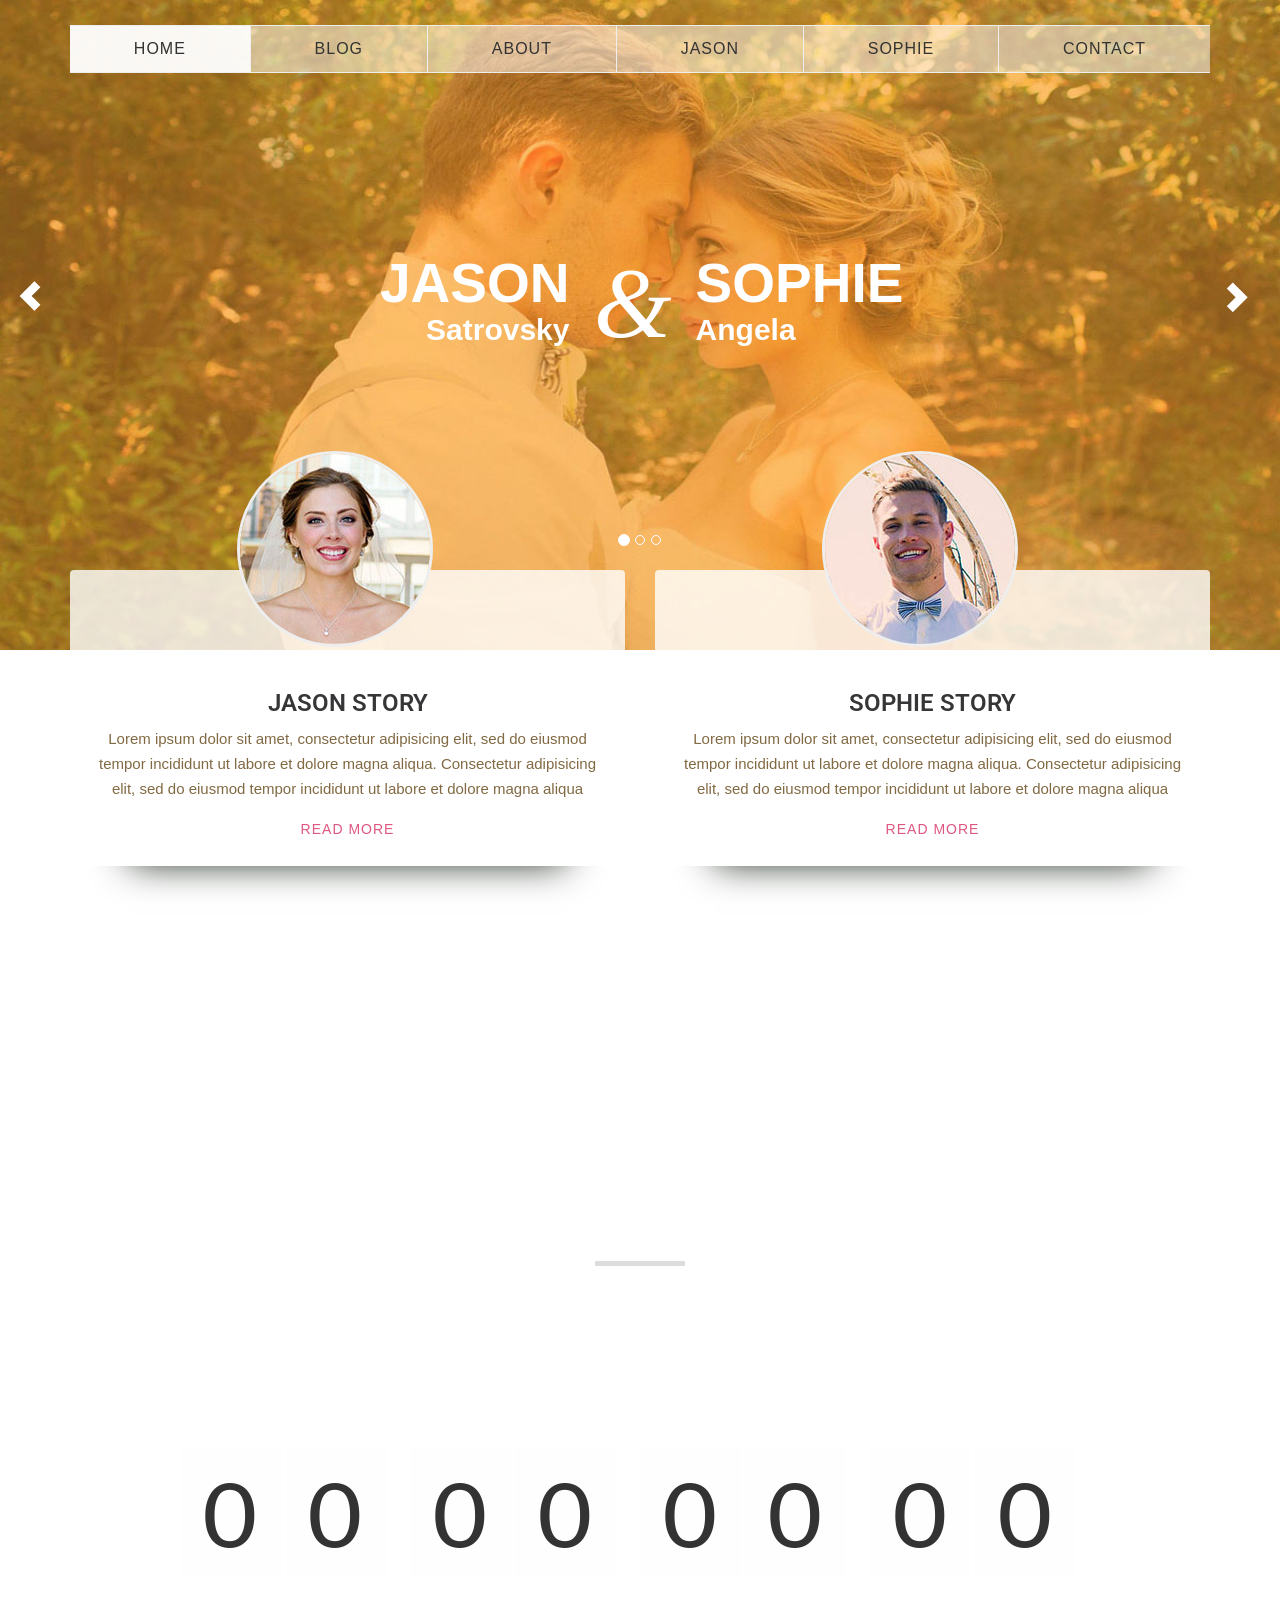
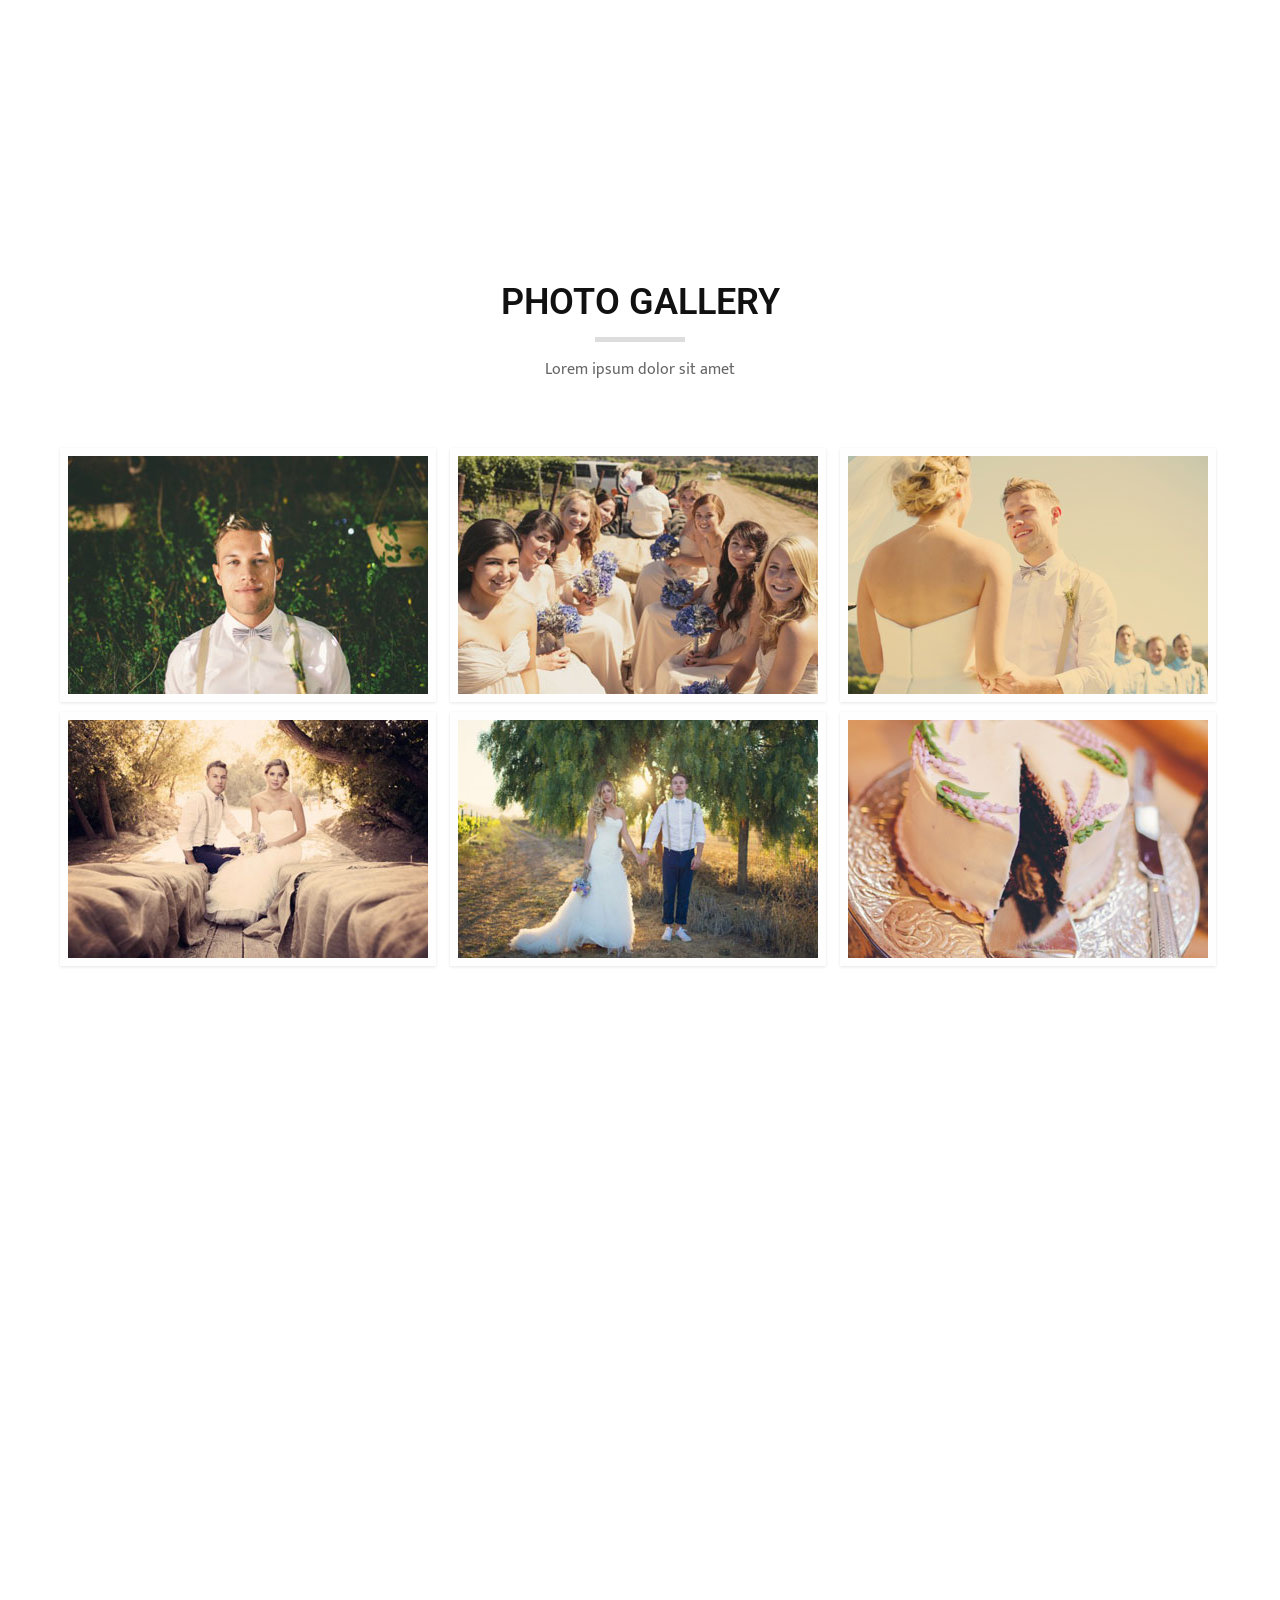
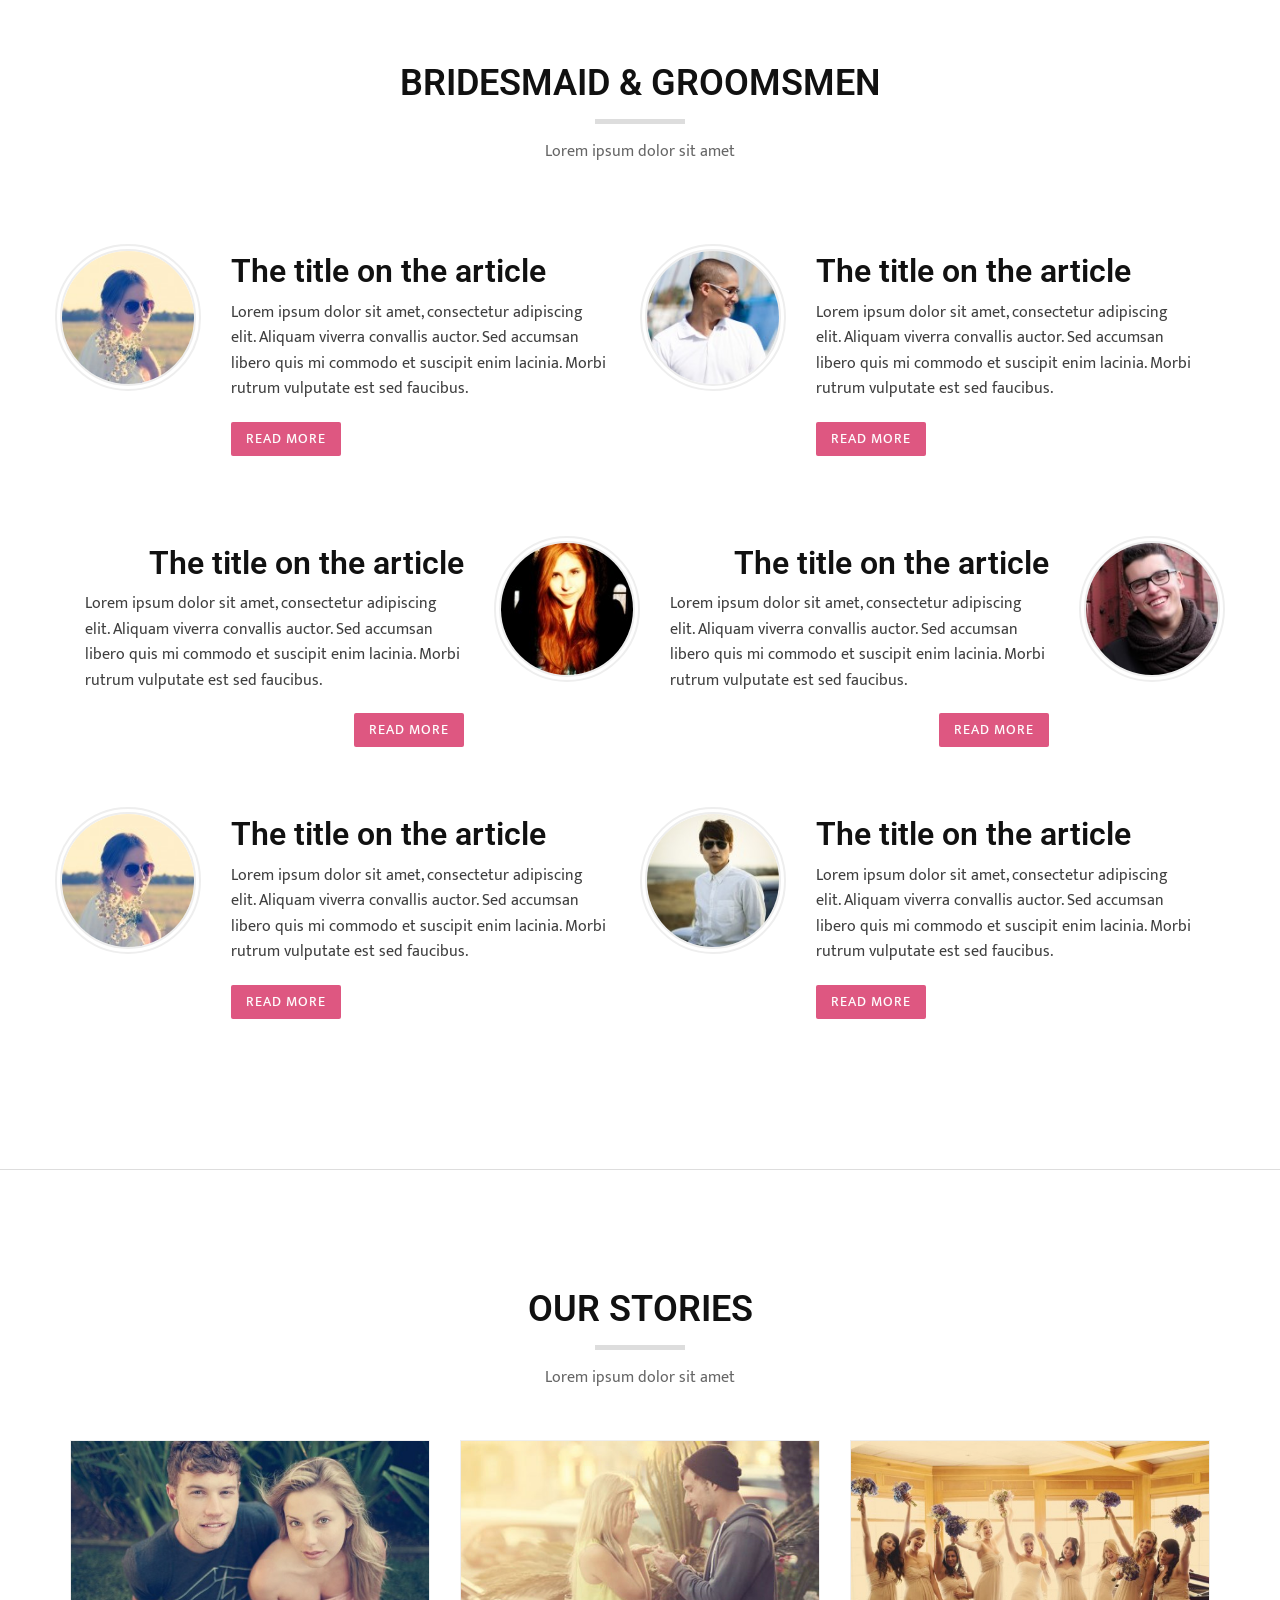
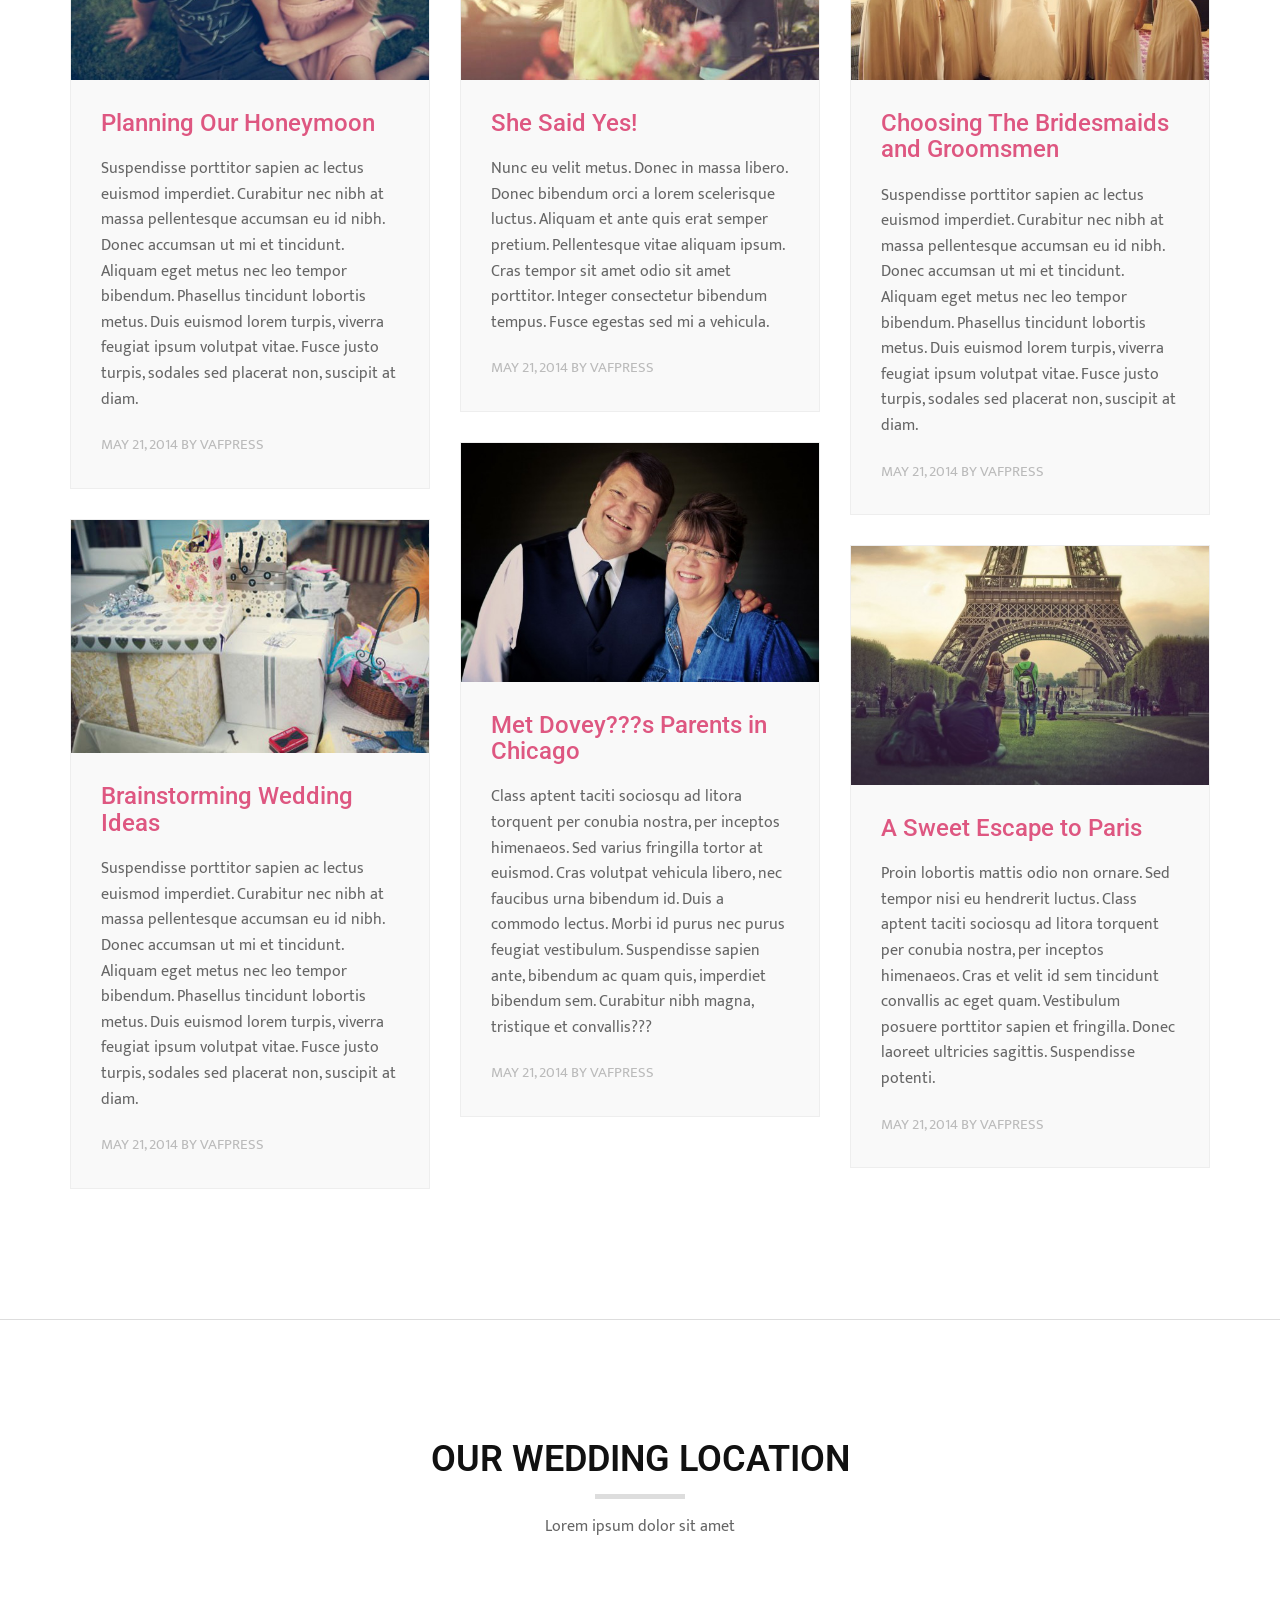
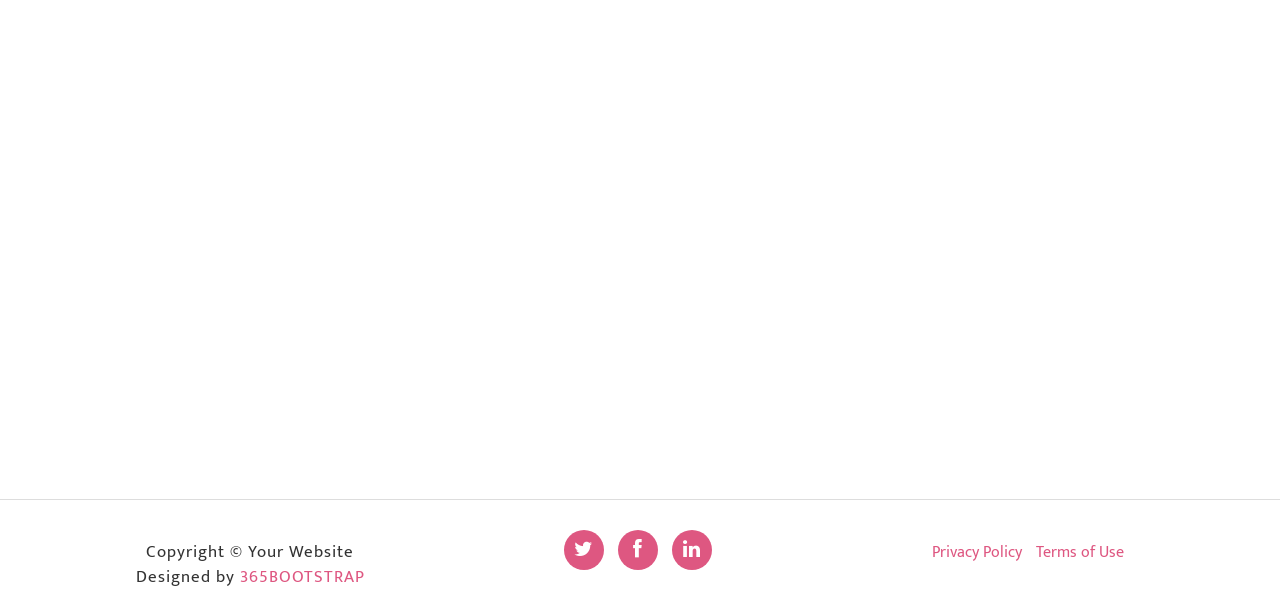
<file: theme/w4/index.html>
<!DOCTYPE html>
<html lang="en">
<head>
    <meta charset="utf-8" />
    <meta http-equiv="X-UA-Compatible" content="IE=edge" />
    <meta name="viewport" content="width=device-width, initial-scale=1" />
    <meta name="description" content="Free Bootstrap Themes by 365Bootstrap dot com - Free Responsive Html5 Templates">
    <meta name="author" content="https://www.365bootstrap.com">
	
    <title>Your Wedding | 365Bootstrap.com</title>
	
    <!-- Bootstrap Core CSS -->
    <link href="css/bootstrap.min.css" rel="stylesheet" type="text/css">
	
	<!-- Custom CSS -->
    <link href="css/style.css" rel="stylesheet">
	<link rel="stylesheet" href="fonts/stylesheet.css">
	<link href="css/mb-comingsoon-iceberg.css" rel="stylesheet" />
	
	<!-- Custom Fonts -->
    <link href="font-awesome/css/font-awesome.min.css" rel="stylesheet" type="text/css">
	
	<!-- jQuery and Modernizr-->
	<script src="js/jquery-2.1.1.js"></script>
	<script src="js/modernizr.custom.97074.js"></script>

	
	<!-- HTML5 Shim and Respond.js IE8 support of HTML5 elements and media queries -->
    <!-- WARNING: Respond.js doesn't work if you view the page via file:// -->
    <!--[if lt IE 9]>
        <script src="js/html5shiv.js"></script>
        <script src="js/respond.min.js"></script>
    <![endif]-->
</head>

<body class="index-page">
	
	<!-- /////////////////////////////////////////Navigation -->
    <nav class="navbar navbar-default navbar-fixed-top">
        <div class="container">
            <!-- Brand and toggle get grouped for better mobile display -->
            <div class="navbar-header page-scroll">
                <button type="button" class="navbar-toggle" data-toggle="collapse" data-target="#bs-example-navbar-collapse-1">
                    <span class="sr-only">Toggle navigation</span>
                    <span class="icon-bar"></span>
                    <span class="icon-bar"></span>
                    <span class="icon-bar"></span>
                </button>
				<a class="navbar-brand page-scroll" href="#page-top">Your Wedding</a>
            </div>
			
            <!-- Collect the nav links, forms, and other content for toggling -->
            <div class="collapse navbar-collapse" id="bs-example-navbar-collapse-1">
                <ul class="nav nav-justified ">
                    <li class="hidden">
                        <a href="#page-top"></a>
                    </li>
                    <li class="active">
                        <a class="page-scroll" href="index.html">Home</a>
                    </li>
                    <li>
                        <a class="page-scroll" href="archive.html">Blog</a>
                    </li>
                    <li>
                        <a class="page-scroll" href="single.html">About</a>
                    </li>
                    <li>
                        <a class="page-scroll" href="#">Jason</a>
                    </li>
					<li>
                        <a class="page-scroll" href="#">Sophie</a>
                    </li>
                    <li>
                        <a class="page-scroll" href="contact.html">Contact</a>
                    </li>
                </ul>
            </div>
            <!-- /.navbar-collapse -->
        </div>
        <!-- /.container-fluid -->
    </nav>
	<!-- Navigation -->
	
	<header>

		<!-- Carousel -->
    	<div id="carousel-example-generic" class="carousel slide" data-ride="carousel">
			<!-- Indicators -->
			<ol class="carousel-indicators">
			  	<li data-target="#carousel-example-generic" data-slide-to="0" class="active"></li>
			    <li data-target="#carousel-example-generic" data-slide-to="1"></li>
			    <li data-target="#carousel-example-generic" data-slide-to="2"></li>
			</ol>
			<!-- Wrapper for slides -->
			<div class="carousel-inner">
			    <div class="item active">
			    	<img src="images/1.jpg" alt="First slide">
                    <!-- Static Header -->
                    <div class="header-text hidden-xs">
                        <div class="col-md-12 text-center">
                            <div class="logo">
								<a href="#">
									<div class="name t-right">Jason <span> Satrovsky  </span></div><div class="and">&amp;</div><div class="name t-left"> Sophie <span> Angela</span></div>
								</a>
							</div>
                        </div>
                    </div><!-- /header-text -->
			    </div>
			    <div class="item">
			    	<img src="images/2.jpg" alt="Second slide">
			    	<!-- Static Header -->
                    <div class="header-text hidden-xs">
                        <div class="col-md-12 text-center">
                             <div class="logo">
								<a href="#">
									<div class="name t-right">Jason <span> Satrovsky  </span></div><div class="and">&amp;</div><div class="name t-left"> Sophie <span> Angela</span></div>
								</a>
							</div>
                        </div>
                    </div><!-- /header-text -->
			    </div>
			    <div class="item">
			    	<img src="images/3.jpg" alt="Third slide">
			    	<!-- Static Header -->
                    <div class="header-text hidden-xs">
                        <div class="col-md-12 text-center">
                            <div class="logo">
								<a href="#">
									<div class="name t-right">Jason <span> Satrovsky  </span></div><div class="and">&amp;</div><div class="name t-left"> Sophie <span> Angela</span></div>
								</a>
							</div>
                        </div>
                    </div><!-- /header-text -->
			    </div>
			</div>
			<!-- Controls -->
			<a class="left carousel-control" href="#carousel-example-generic" data-slide="prev">
		    	<span class="glyphicon glyphicon-chevron-left"></span>
			</a>
			<a class="right carousel-control" href="#carousel-example-generic" data-slide="next">
		    	<span class="glyphicon glyphicon-chevron-right"></span>
			</a>
		</div><!-- /carousel -->

	</header>
	<!-- /Section: intro -->
	
	<!-- /////////////////////////////////////////Content -->
	<div id="page-content">
	
		<!-- ////////////Content Box 01 -->
		<section class="box-content box-1">
			<div class="container">
				<div class="row">
					<div class="col-sm-6 ">
						<div class="box-item">
							<a href="#"><img src="images/bride.jpg" title="icon-name" class="img-circle"></a>
							<h3>Jason Story</h3>
							<p>Lorem ipsum dolor sit amet, consectetur adipisicing elit, sed do eiusmod tempor incididunt ut labore et dolore magna aliqua. Consectetur adipisicing elit, sed do eiusmod tempor incididunt ut labore et dolore magna aliqua</p>
							<a class="btn btn-sm" href="#">Read More</a>
						</div>
			 		</div>
			 		<div class="col-sm-6 ">
						<div class="box-item">
							<a href="#"><img src="images/groom.jpg" title="icon-name" class="img-circle"></a>
							<h3>Sophie Story</h3>
							<p>Lorem ipsum dolor sit amet, consectetur adipisicing elit, sed do eiusmod tempor incididunt ut labore et dolore magna aliqua. Consectetur adipisicing elit, sed do eiusmod tempor incididunt ut labore et dolore magna aliqua</p>
							<a class="btn btn-sm" href="#">Read More</a>
						</div>
			 		</div>
				</div>
			</div>
		</section>
		
		<!-- ////////////Content Box 02 -->
		<section class="box-content box-2 box-style-1">
			<div class="container">
				<div class="row heading">
					 <div class="col-lg-12">	
	                    <h2>HAVE BEEN MARRIED SINCE</h2>
						<hr class="line">
                    	<div class="intro">Lorem ipsum dolor sit amet</div>
	                </div>
				</div>
				<div class="row">
					<div class="box-item">
						<div class="centered text-center" id="myCounter"></div>
					</div>
				</div>
			</div>
		</section>
		
		<!-- ////////////Content Box 03 -->
		<section class="box-content box-3">
			<div class="container">
				<div class="row heading">
					<div class="col-lg-12">	
	                    <h2>PHOTO GALLERY</h2>
						<hr class="line">
                    	<div class="intro">Lorem ipsum dolor sit amet</div>
	                </div>
				</div>
				<div class="row box-item">
					<ul id="da-thumbs" class="da-thumbs">
						<li>
							<a href="#">
								<img src="images/4.jpg" />
								<div><span>Lorem ipsum dolor sit amet</span></div>
							</a>
						</li>
						<li>
							<a href="#">
								<img src="images/5.jpg" />
								<div><span>Consectetur adipisicing elit</span></div>
							</a>
						</li>
						<li>
							<a href="#">
								<img src="images/6.jpg" />
								<div><span>Tempor incididunt ut</span></div>
							</a>
						</li>
						<li>
							<a href="#">
								<img src="images/7.jpg" />
								<div><span>Sed do eiusmod tempor</span></div>
							</a>
						</li>
						<li>	
							<a href="#">
								<img src="images/8.jpg" />
								<div><span>Labore et dolore magna aliqua</span></div>
							</a>
						</li>
						<li>
							<a href="#">
								<img src="images/9.jpg" />
								<div><span>Eiusmod tempor incididunt ut</span></div>
							</a>
						</li>
						
					</ul>
				</div>
			</div>
		</section>
		
		<!-- ////////////Content Box 04 -->
		<section class="box-content box-4 box-style-2">
			<div class="container">
				<div class="row">
					<div class="box-item">
						<blockquote><p>Stet clita kasd gubergren, no sea takimata sanctus est Lorem ipsum dolor sit amet vultatup duista.</p></blockquote>
					</div>
				</div>
			</div>
		</section>
		
		<!-- ////////////Content Box 05 -->
		<section class="box-content box-5">
			<div class="container">
				<div class="row heading">
					<div class="col-lg-12">	
	                    <h2>BRIDESMAID & GROOMSMEN</h2>
						<hr class="line">
                    	<div class="intro">Lorem ipsum dolor sit amet</div>
	                </div>
				</div>
				<div class="row">
					<div class="col-md-6">
						<div class="row box-item">
							<div class="col-md-3 center">
								<img src="images/ava-1.jpg" class="img-circle"/>
							</div>
							<div class="col-md-9">
								<div class="wrapper">
									<h3>The title on the article</h3>
									<p>Lorem ipsum dolor sit amet, consectetur adipiscing elit. Aliquam viverra convallis auctor. Sed accumsan libero quis mi commodo et suscipit enim lacinia. Morbi rutrum vulputate est sed faucibus.</p>
									<a class="btn btn-skin" href="#">Read More</a>
								</div>
							</div>
						</div>
						<div class="row box-item">
							<div class="col-md-3 fix-right center">
								<img src="images/ava-3.jpg" class="img-circle"/>
							</div>
							<div class="col-md-9">
								<div class="wrapper">
									<h3 class="fix-right">The title on the article</h3>
									<p class="fix-right">Lorem ipsum dolor sit amet, consectetur adipiscing elit. Aliquam viverra convallis auctor. Sed accumsan libero quis mi commodo et suscipit enim lacinia. Morbi rutrum vulputate est sed faucibus.</p>
									<a class="btn btn-skin fix-right" href="#">Read More</a>
								</div>
							</div>
						</div>
						<div class="row box-item">
							<div class="col-md-3 center">
								<img src="images/ava-1.jpg" class="img-circle"/>
							</div>
							<div class="col-md-9">
								<div class="wrapper">
									<h3>The title on the article</h3>
									<p>Lorem ipsum dolor sit amet, consectetur adipiscing elit. Aliquam viverra convallis auctor. Sed accumsan libero quis mi commodo et suscipit enim lacinia. Morbi rutrum vulputate est sed faucibus.</p>
									<a class="btn btn-skin" href="#">Read More</a>
								</div>
							</div>
						</div>
					</div>
					<div class="col-md-6">
						<div class="row box-item">
							<div class="col-md-3 center">
								<img src="images/ava-2.jpg" class="img-circle"/>
							</div>
							<div class="col-md-9">
								<div class="wrapper">
									<h3>The title on the article</h3>
									<p>Lorem ipsum dolor sit amet, consectetur adipiscing elit. Aliquam viverra convallis auctor. Sed accumsan libero quis mi commodo et suscipit enim lacinia. Morbi rutrum vulputate est sed faucibus.</p>
									<a class="btn btn-skin" href="#">Read More</a>
								</div>
							</div>
						</div>
						<div class="row box-item">
							<div class="col-md-3 fix-right center">
								<img src="images/ava-4.jpg" class="img-circle"/>
							</div>
							<div class="col-md-9">
								<div class="wrapper">
									<h3 class="fix-right">The title on the article</h3>
									<p class="fix-right">Lorem ipsum dolor sit amet, consectetur adipiscing elit. Aliquam viverra convallis auctor. Sed accumsan libero quis mi commodo et suscipit enim lacinia. Morbi rutrum vulputate est sed faucibus.</p>
									<a class="btn btn-skin fix-right" href="#">Read More</a>
								</div>
							</div>
						</div>
						<div class="row box-item">
							<div class="col-md-3 center">
								<img src="images/ava-5.jpg" class="img-circle"/>
							</div>
							<div class="col-md-9">
								<div class="wrapper">
									<h3>The title on the article</h3>
									<p>Lorem ipsum dolor sit amet, consectetur adipiscing elit. Aliquam viverra convallis auctor. Sed accumsan libero quis mi commodo et suscipit enim lacinia. Morbi rutrum vulputate est sed faucibus.</p>
									<a class="btn btn-skin" href="#">Read More</a>
								</div>
							</div>
						</div>
					</div>
				</div>
			</div>
		</section>
		
		<!-- ////////////Content Box 06 -->
		<section class="box-content box-6">
			<div class="container">
				<div class="row heading">
					<div class="col-lg-12">	
	                    <h2>OUR STORIES</h2>
						<hr class="line">
                    	<div class="intro">Lorem ipsum dolor sit amet</div>
	                </div>
				</div>
				<div class="row">
					<div class="col-md-4">
						<div class="box-item">
							<img src="images/12.jpg" class="img-responsive"/>
							<div class="content">
								<h3>Planning Our Honeymoon</h3>
								<p>Suspendisse porttitor sapien ac lectus euismod imperdiet. Curabitur nec nibh at massa pellentesque accumsan eu id nibh. Donec accumsan ut mi et tincidunt. Aliquam eget metus nec leo tempor bibendum. Phasellus tincidunt lobortis metus. Duis euismod lorem turpis, viverra feugiat ipsum volutpat vitae. Fusce justo turpis, sodales sed placerat non, suscipit at diam.</p>
								<span>MAY 21, 2014 BY VAFPRESS</span>
							</div>
						</div>
						<div class="box-item">
							<img src="images/13.jpg" class="img-responsive"/>
							<div class="content">
								<h3>Brainstorming Wedding Ideas</h3>
								<p>Suspendisse porttitor sapien ac lectus euismod imperdiet. Curabitur nec nibh at massa pellentesque accumsan eu id nibh. Donec accumsan ut mi et tincidunt. Aliquam eget metus nec leo tempor bibendum. Phasellus tincidunt lobortis metus. Duis euismod lorem turpis, viverra feugiat ipsum volutpat vitae. Fusce justo turpis, sodales sed placerat non, suscipit at diam.</p>
								<span>MAY 21, 2014 BY VAFPRESS</span>
							</div>
						</div>
					</div>
					<div class="col-md-4">
						<div class="box-item">
							<img src="images/10.jpg" class="img-responsive"/>
							<div class="content">
								<h3>She Said Yes!</h3>
								<p>Nunc eu velit metus. Donec in massa libero. Donec bibendum orci a lorem scelerisque luctus. Aliquam et ante quis erat semper pretium. Pellentesque vitae aliquam ipsum. Cras tempor sit amet odio sit amet porttitor. Integer consectetur bibendum tempus. Fusce egestas sed mi a vehicula.</p>
								<span>MAY 21, 2014 BY VAFPRESS</span>
							</div>
						</div>
						<div class="box-item">
							<img src="images/11.jpg" class="img-responsive"/>
							<div class="content">
								<h3>Met Dovey???s Parents in Chicago</h3>
								<p>Class aptent taciti sociosqu ad litora torquent per conubia nostra, per inceptos himenaeos. Sed varius fringilla tortor at euismod. Cras volutpat vehicula libero, nec faucibus urna bibendum id. Duis a commodo lectus. Morbi id purus nec purus feugiat vestibulum. Suspendisse sapien ante, bibendum ac quam quis, imperdiet bibendum sem. Curabitur nibh magna, tristique et convallis???</p>
								<span>MAY 21, 2014 BY VAFPRESS</span>
							</div>
						</div>
					</div>
					<div class="col-md-4">
						<div class="box-item">
							<img src="images/14.jpg" class="img-responsive"/>
							<div class="content">
								<h3>Choosing The Bridesmaids and Groomsmen</h3>
								<p>Suspendisse porttitor sapien ac lectus euismod imperdiet. Curabitur nec nibh at massa pellentesque accumsan eu id nibh. Donec accumsan ut mi et tincidunt. Aliquam eget metus nec leo tempor bibendum. Phasellus tincidunt lobortis metus. Duis euismod lorem turpis, viverra feugiat ipsum volutpat vitae. Fusce justo turpis, sodales sed placerat non, suscipit at diam.</p>
								<span>MAY 21, 2014 BY VAFPRESS</span>
							</div>
						</div>
						<div class="box-item">
							<img src="images/15.jpg" class="img-responsive"/>
							<div class="content">
								<h3>A Sweet Escape to Paris</h3>
								<p>Proin lobortis mattis odio non ornare. Sed tempor nisi eu hendrerit luctus. Class aptent taciti sociosqu ad litora torquent per conubia nostra, per inceptos himenaeos. Cras et velit id sem tincidunt convallis ac eget quam. Vestibulum posuere porttitor sapien et fringilla. Donec laoreet ultricies sagittis. Suspendisse potenti.</p>
								<span>MAY 21, 2014 BY VAFPRESS</span>
							</div>
						</div>
					</div>
				</div>
			</div>
		</section>
		
		<!-- ////////////Content Box 07 -->
		<section class="box-content box-7">
			<div class="clearfix">
				<div class="heading">	
					<h2>OUR WEDDING LOCATION</h2>
					<hr class="line">
					<div class="intro">Lorem ipsum dolor sit amet</div>	                
				</div>
				<div class="box-item">
					<iframe src="https://www.google.com/maps/embed?pb=!1m18!1m12!1m3!1d3164.289259162295!2d-120.7989351!3d37.5246781!2m3!1f0!2f0!3f0!3m2!1i1024!2i768!4f13.1!3m3!1m2!1s0x8091042b3386acd7%3A0x3b4a4cedc60363dd!2sMain+St%2C+Denair%2C+CA+95316%2C+Hoa+K%E1%BB%B3!5e0!3m2!1svi!2s!4v1434016649434" height="400px" width="100%" frameborder="0" style="border:0"></iframe>
				</div>
			</div>
		</section>
		
	</div>
	
	<footer>
		<div class="wrap-footer">
			<div class="container">
				<div class="row">
					<div class="col-md-4">
						<div class="copyright">Copyright &copy; Your Website <br/>Designed by <a href="https://www.365bootstrap.com">365BOOTSTRAP</a></div>
					</div>
					<div class="col-md-4">
						<ul class="list-inline social-buttons">
							<li><a href="#"><i class="fa fa-twitter"></i></a>
							</li>
							<li><a href="#"><i class="fa fa-facebook"></i></a>
							</li>
							<li><a href="#"><i class="fa fa-linkedin"></i></a>
							</li>
						</ul>
					</div>
					<div class="col-md-4">
						<ul class="list-inline quicklinks">
							<li><a href="#">Privacy Policy</a>
							</li>
							<li><a href="#">Terms of Use</a>
							</li>
						</ul>
					</div>
				</div>
			</div>
		</div>
	</footer>

    <!-- Core JavaScript Files -->  	 
    <script src="js/bootstrap.min.js"></script>

	<!-- Plugin JavaScript -->

	<script src="js/classie.js"></script>
	<script src="js/cbpAnimatedHeader.js"></script>
	
	<!-- Countdown -->
    <script src="js/jquery.mb-comingsoon.min.js"></script>
    <script type="text/javascript">
        $(function () {
            $('#myCounter').mbComingsoon({ expiryDate: new Date(2016, 0, 1, 9, 30), speed:100 });
            setTimeout(function () {
                $(window).resize();
            }, 200);
        });
    </script>
	
	<!-- Img Hover -->
	<script type="text/javascript" src="js/jquery.hoverdir.js"></script>	
	<script type="text/javascript">
		$(function() {
		
			$(' #da-thumbs > li ').each( function() { $(this).hoverdir(); } );

		});
	</script>
	
</body>

</html>
</file>
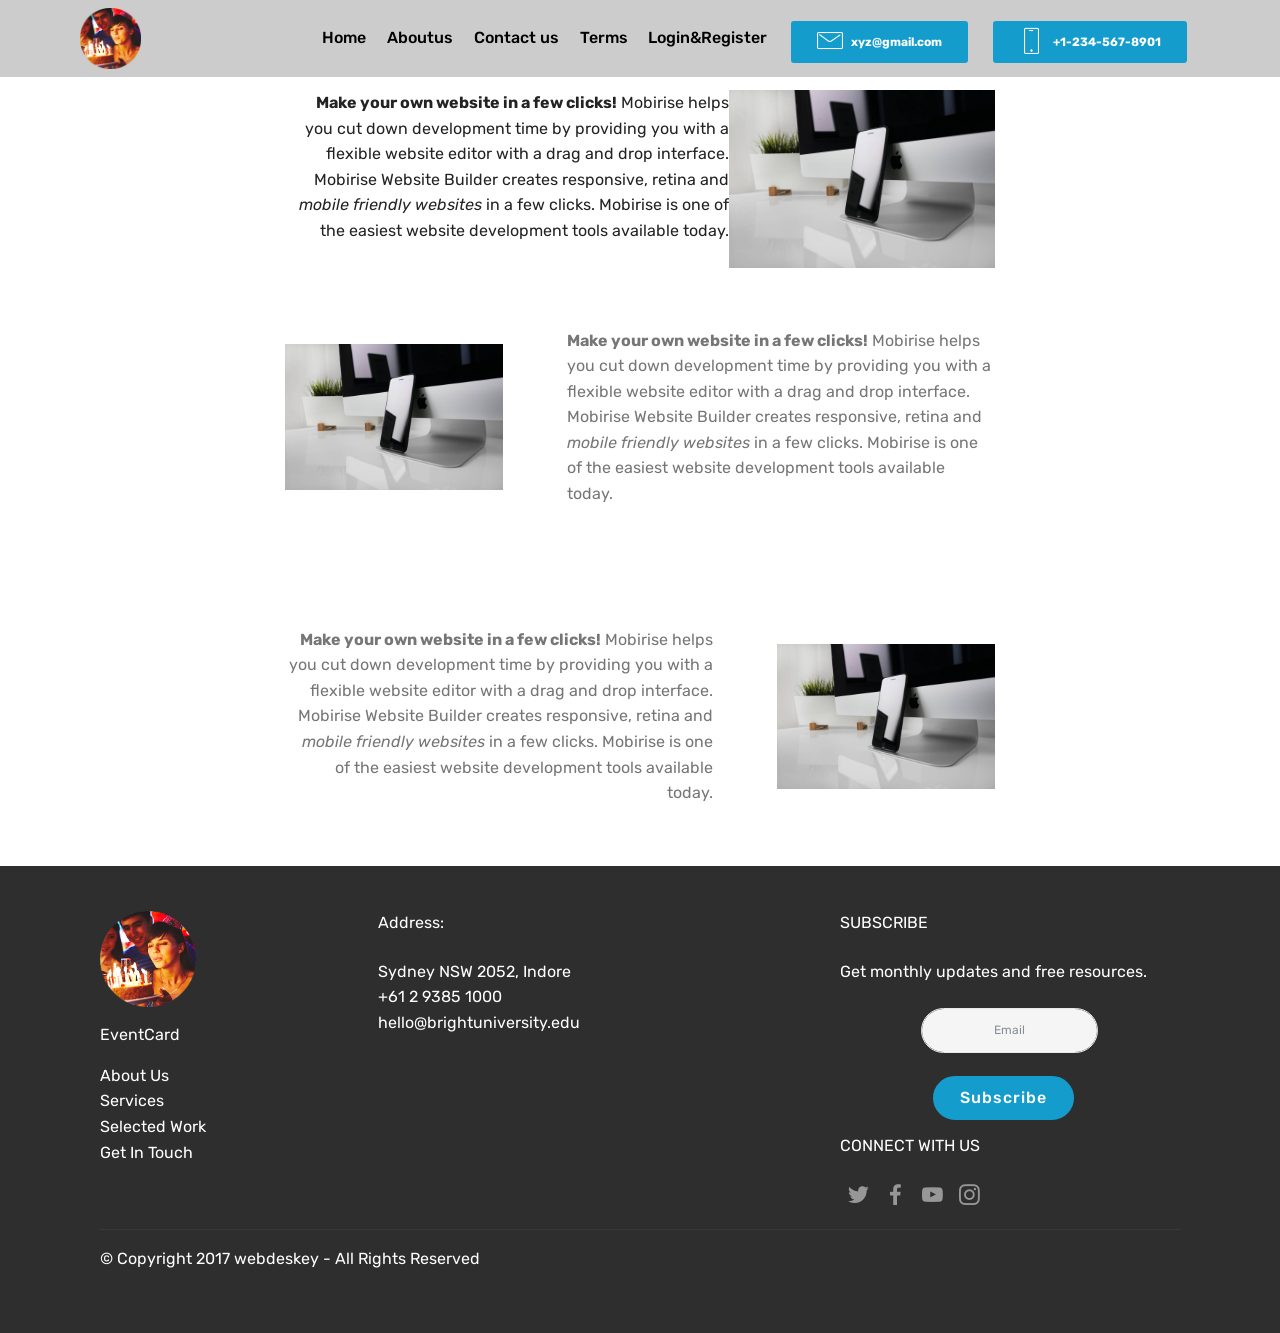
<file: Aboutus.html>
<!DOCTYPE html>
<html>
<head>
  <!-- Site made with Mobirise Website Builder v4.4.1, https://mobirise.com -->
  <meta charset="UTF-8">
  <meta http-equiv="X-UA-Compatible" content="IE=edge">
  <meta name="generator" content="Mobirise v4.4.1, mobirise.com">
  <meta name="viewport" content="width=device-width, initial-scale=1">
  <link rel="shortcut icon" href="assets/images/bday-255x255.png" type="image/x-icon">
  <meta name="description" content="Web Creator Description">
  <title>aboutus</title>
  <link rel="stylesheet" href="assets/web/assets/mobirise-icons/mobirise-icons.css">
  <link rel="stylesheet" href="assets/tether/tether.min.css">
  <link rel="stylesheet" href="assets/bootstrap/css/bootstrap.min.css">
  <link rel="stylesheet" href="assets/bootstrap/css/bootstrap-grid.min.css">
  <link rel="stylesheet" href="assets/bootstrap/css/bootstrap-reboot.min.css">
  <link rel="stylesheet" href="assets/socicon/css/styles.css">
  <link rel="stylesheet" href="assets/dropdown/css/style.css">
  <link rel="stylesheet" href="assets/theme/css/style.css">
  <link rel="stylesheet" href="assets/mobirise/css/mbr-additional.css" type="text/css">
  
  
  
</head>
<body>
<section class="menu cid-qBYsUNZ1yZ" once="menu" id="menu2-1" data-rv-view="701">

    

    <nav class="navbar navbar-expand beta-menu navbar-dropdown align-items-center navbar-fixed-top navbar-toggleable-sm">
        <button class="navbar-toggler navbar-toggler-right" type="button" data-toggle="collapse" data-target="#navbarSupportedContent" aria-controls="navbarSupportedContent" aria-expanded="false" aria-label="Toggle navigation">
            <div class="hamburger">
                <span></span>
                <span></span>
                <span></span>
                <span></span>
            </div>
        </button>
        <div class="menu-logo">
            <div class="navbar-brand">
                <span class="navbar-logo">
                    <a href="index.php">
                        <img src="assets/images/bday-255x255.png" alt="Mobirise" title="" media-simple="true" style="height: 3.8rem;">
                    </a>
                </span>
                
            </div>
        </div>
        <div class="collapse navbar-collapse" id="navbarSupportedContent">
                <ul class="navbar-nav nav-dropdown" data-app-modern-menu="true">
                        <li class="nav-item"> <a class="nav-link link text-black display-4" href="index.php">Home</a> </li>
                         <li class="nav-item"><a class="nav-link link text-black display-4" href="Aboutus.html">Aboutus</a></li>
                         <li class="nav-item"><a class="nav-link link text-black display-4" href="contact.html">Contact us</a></li>
                         <li class="nav-item"><a class="nav-link link text-black display-4" href="term.html">Terms </a> </li>
                         <li class="nav-item"> <a class="nav-link link text-black display-4" href="login/index.php">Login&Register</a></li>
       

             <a class="btn btn-sm btn-primary display-4" href="mailto:xyz@gmail.com"><span class="mbri-letter mbr-iconfont mbr-iconfont-btn"></span>
                    xyz@gmail.com</a> <a class="btn btn-sm btn-primary display-4" href="tel:+1-234-567-8901">
                    <span class="btn-icon mbri-mobile mbr-iconfont mbr-iconfont-btn">
                    </span>
                    +1-234-567-8901
                </a></div>
        </div>
    </nav>
</section>



    <div class="container">
        <div class="media-container-row">
            <div class="col-12 col-md-8">
                <div class="media-container-row">
                    <div class="media-content">
                        <div class="mbr-section-text">
                            <p class="mbr-text align-right mb-0 mbr-fonts-style display-7">
                               <strong>Make your own website in a few clicks!</strong> Mobirise helps you cut down development time by providing you with a flexible website editor with a drag and drop interface. Mobirise Website Builder creates responsive, retina and <em>mobile friendly websites</em> in a few clicks. Mobirise is one of the easiest website development tools available today.
                            </p>
                        </div>
                    </div>
                    <div class="mbr-figure" style="width: 60%;">
                     <img src="assets/images/01.jpg" alt="Mobirise" media-simple="true">  
                    </div>
                </div>
            </div>
        </div>
    </div>
</section>

<section class="mbr-section content6 cid-qBYXbWNApO" id="content6-n" data-rv-view="783">
    
     
    
    <div class="container">
        <div class="media-container-row">
            <div class="col-12 col-md-8">
                <div class="media-container-row">
                    <div class="mbr-figure" style="width: 60%;">
                      <img src="assets/images/01.jpg" alt="Mobirise" media-simple="true">  
                    </div>
                    <div class="media-content">
                        <div class="mbr-section-text">
                            <p class="mbr-text mb-0 mbr-fonts-style display-7">
                               <strong>Make your own website in a few clicks!</strong> Mobirise helps you cut down development time by providing you with a flexible website editor with a drag and drop interface. Mobirise Website Builder creates responsive, retina and <em>mobile friendly websites</em> in a few clicks. Mobirise is one of the easiest website development tools available today.
                            </p>
                        </div>
                    </div>
                </div>
            </div>
        </div>
    </div>
</section>

<section class="mbr-section content7 cid-qBYXcqxnxY" id="content7-o" data-rv-view="785">
          
    

    <div class="container">
        <div class="media-container-row">
            <div class="col-12 col-md-8">
                <div class="media-container-row">
                    <div class="media-content">
                        <div class="mbr-section-text">
                            <p class="mbr-text align-right mb-0 mbr-fonts-style display-7">
                               <strong>Make your own website in a few clicks!</strong> Mobirise helps you cut down development time by providing you with a flexible website editor with a drag and drop interface. Mobirise Website Builder creates responsive, retina and <em>mobile friendly websites</em> in a few clicks. Mobirise is one of the easiest website development tools available today.
                            </p>
                        </div>
                    </div>
                    <div class="mbr-figure" style="width: 60%;">
                     <img src="assets/images/01.jpg" alt="Mobirise" media-simple="true">  
                    </div>
                </div>
            </div>
        </div>
    </div>
</section>

<section class="footer4 cid-qBZ0PO3jv9" id="footer4-13" data-rv-view="789">

    

    

    <div class="container">
        <div class="media-container-row content mbr-white">
            <div class="col-md-3 col-sm-4">
                <div class="mb-3 img-logo">
                    <a href="index.html">
                        <img src="assets/images/bday-255x255.png" alt="Mobirise" title="" media-simple="true">
                    </a>
                </div>
                <p class="mb-3 mbr-fonts-style foot-title display-7">EventCard</p>
                <p class="mbr-text mbr-fonts-style mbr-links-column display-7">
                    <a href="#" class="text-white">About Us</a>
                    <br><a href="#" class="text-white">Services</a>
                    <br><a href="#" class="text-white">Selected Work</a>
                    <br><a href="#" class="text-white">Get In Touch</a>
                </p>
            </div>
            <div class="col-md-4 col-sm-8">
                <p class="mb-4 foot-title mbr-fonts-style display-7">Address:</p>
                <p class="mbr-text mbr-fonts-style foot-text display-7">Sydney NSW 2052, Indore
<br>+61 2 9385 1000
<br> hello@brightuniversity.edu<br><br></p>
            </div>
            <div class="col-md-4 offset-md-1 col-sm-12">
                <p class="mb-4 foot-title mbr-fonts-style display-7">
                    SUBSCRIBE
                </p>
                <p class="mbr-text mbr-fonts-style form-text display-7">
                    Get monthly updates and free resources.
                </p>
                <div class="media-container-column" data-form-type="formoid">
                    <div data-form-alert="" hidden="" class="align-center">
                        Thanks for filling out the form!
                    </div>

                    <form class="form-inline" action="https://mobirise.com/" method="post" data-form-title="Mobirise Form">
                        <input type="hidden" value="FRH5ZAYGJa8t+EiUNd0ejYflq1bcp821xsV1VcfYzJ2qZod/HqhVm8WTScScg+VSsFj+KXup21Vo4vD8XT+kczBYPF7Szkzh+PduwpYfyHrqO3I0E3RVJUDiJLFRRyrc" data-form-email="true">
                        <div class="form-group">
                            <input type="email" class="form-control input-sm input-inverse my-2" name="email" required="" data-form-field="Email" placeholder="Email" id="email-footer4-13">
                        </div>
                        <div class="input-group-btn m-2">
                            <button href="" class="btn btn-primary display-4" type="submit" role="button">Subscribe</button>
                        </div>
                    </form>
                </div>
                <p class="mb-4 mbr-fonts-style foot-title display-7">
                    CONNECT WITH US
                </p>
                <div class="social-list pl-0 mb-0">
                        <div class="soc-item">
                            <a href="https://twitter.com/mobirise" target="_blank">
                                <span class="socicon-twitter socicon mbr-iconfont mbr-iconfont-social" media-simple="true"></span>
                            </a>
                        </div>
                        <div class="soc-item">
                            <a href="https://www.facebook.com/pages/Mobirise/1616226671953247" target="_blank">
                                <span class="socicon-facebook socicon mbr-iconfont mbr-iconfont-social" media-simple="true"></span>
                            </a>
                        </div>
                        <div class="soc-item">
                            <a href="https://www.youtube.com/c/mobirise" target="_blank">
                                <span class="socicon-youtube socicon mbr-iconfont mbr-iconfont-social" media-simple="true"></span>
                            </a>
                        </div>
                        <div class="soc-item">
                            <a href="https://instagram.com/mobirise" target="_blank">
                                <span class="socicon-instagram socicon mbr-iconfont mbr-iconfont-social" media-simple="true"></span>
                            </a>
                        </div>
                        
                        
                </div>
            </div>
        </div>
        <div class="footer-lower">
            <div class="media-container-row">
                <div class="col-sm-12">
                    <hr>
                </div>
            </div>
            <div class="media-container-row mbr-white">
                <div class="col-sm-12 copyright">
                    <p class="mbr-text mbr-fonts-style display-7">
                        © Copyright 2017 webdeskey - All Rights Reserved
                    </p>
                </div>
            </div>
        </div>
    </div>
</section>


  <script src="assets/web/assets/jquery/jquery.min.js"></script>
  <script src="assets/popper/popper.min.js"></script>
  <script src="assets/tether/tether.min.js"></script>
  <script src="assets/bootstrap/js/bootstrap.min.js"></script>
  <script src="assets/smooth-scroll/smooth-scroll.js"></script>
  <script src="assets/dropdown/js/script.min.js"></script>
  <script src="assets/touch-swipe/jquery.touch-swipe.min.js"></script>
  <script src="assets/jarallax/jarallax.min.js"></script>
  <script src="assets/theme/js/script.js"></script>
  <script src="assets/formoid/formoid.min.js"></script>
  
  
</body>
</html>
</file>
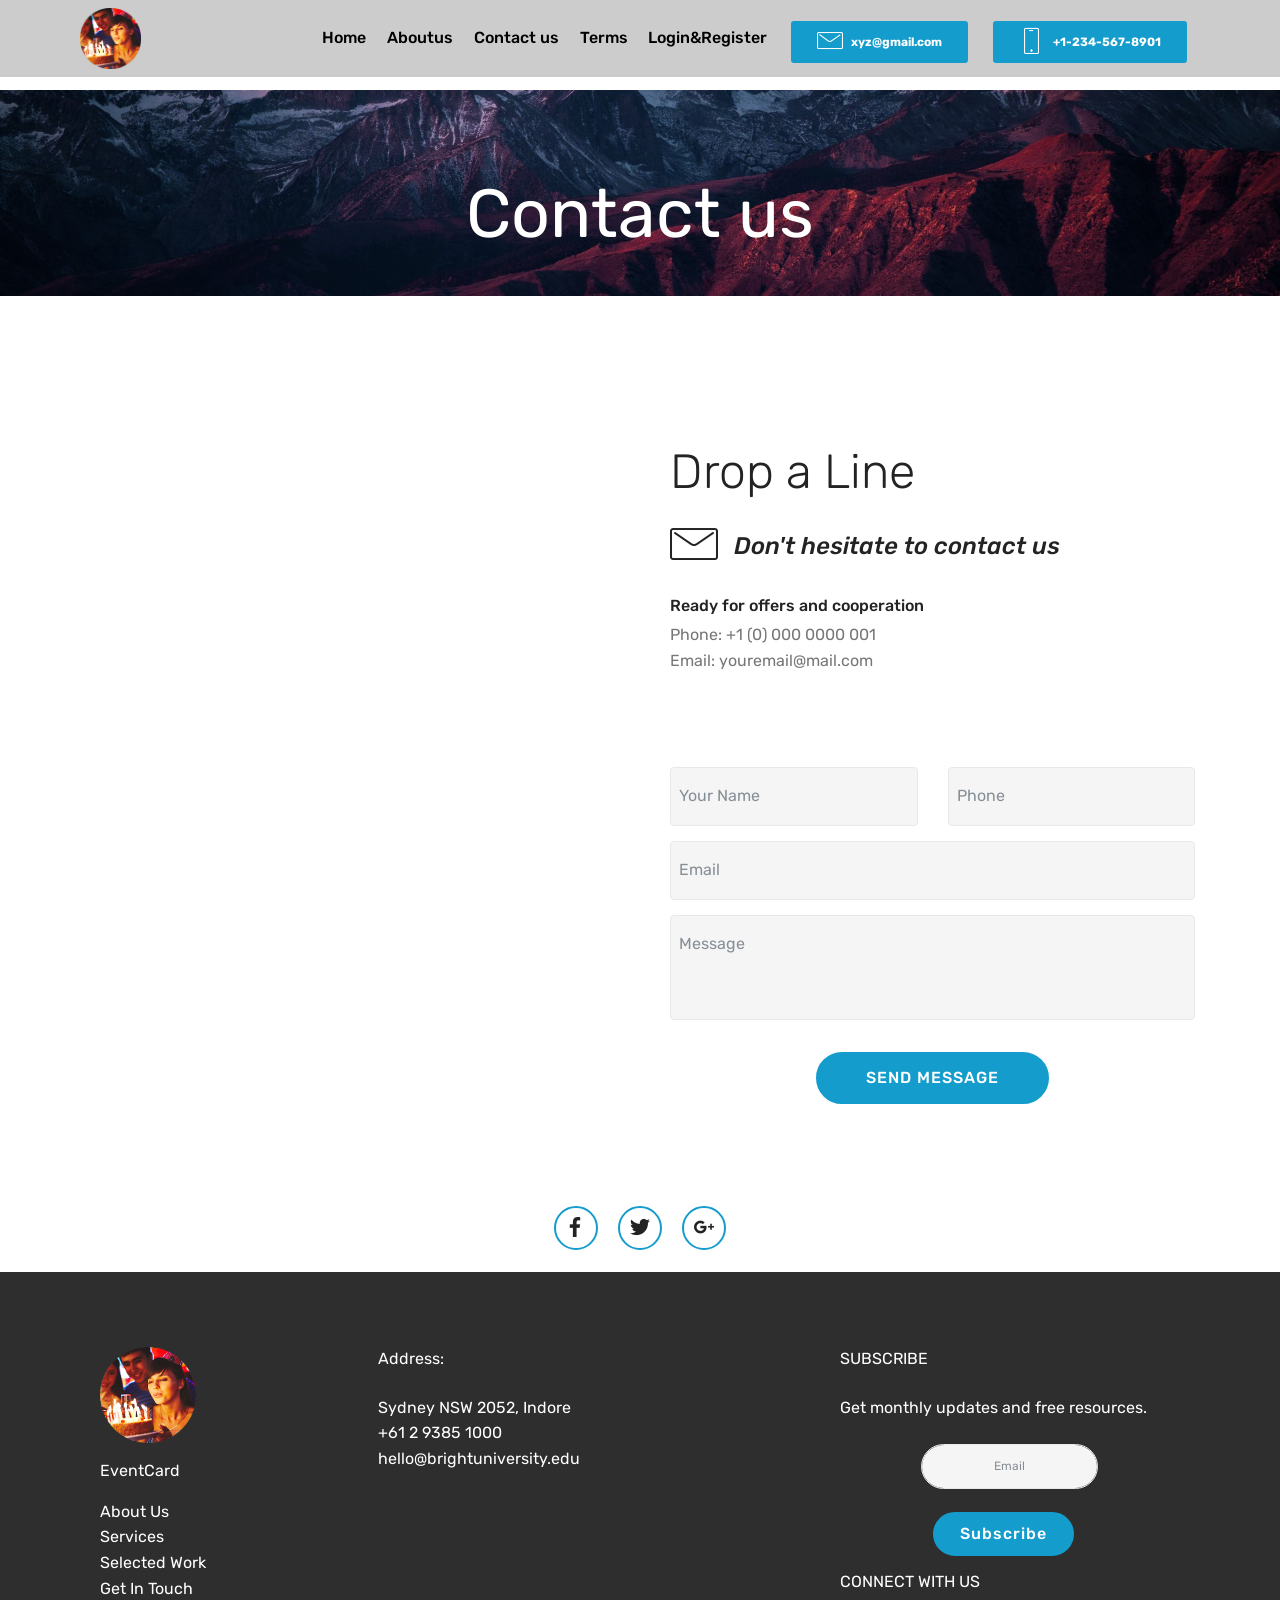
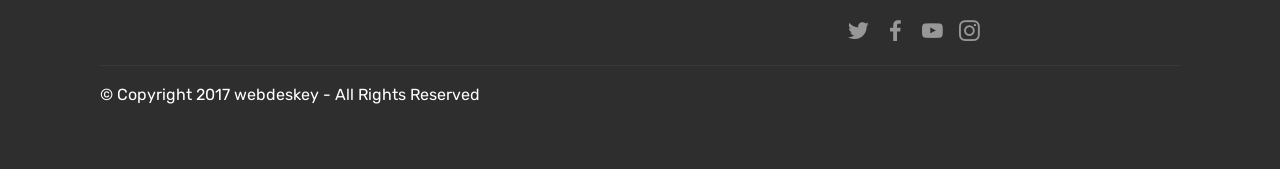
<file: contact.html>
<!DOCTYPE html>
<html>
<head>
  <!-- Site made with Mobirise Website Builder v4.4.1, https://mobirise.com -->
  <meta charset="UTF-8">
  <meta http-equiv="X-UA-Compatible" content="IE=edge">
  <meta name="generator" content="Mobirise v4.4.1, mobirise.com">
  <meta name="viewport" content="width=device-width, initial-scale=1">
  <link rel="shortcut icon" href="assets/images/bday-255x255.png" type="image/x-icon">
  <meta name="description" content="Website Maker Description">
  <title>contactus</title>
  <link rel="stylesheet" href="assets/web/assets/mobirise-icons/mobirise-icons.css">
  <link rel="stylesheet" href="assets/tether/tether.min.css">
  <link rel="stylesheet" href="assets/bootstrap/css/bootstrap.min.css">
  <link rel="stylesheet" href="assets/bootstrap/css/bootstrap-grid.min.css">
  <link rel="stylesheet" href="assets/bootstrap/css/bootstrap-reboot.min.css">
  <link rel="stylesheet" href="assets/socicon/css/styles.css">
  <link rel="stylesheet" href="assets/dropdown/css/style.css">
  <link rel="stylesheet" href="assets/theme/css/style.css">
  <link rel="stylesheet" href="assets/mobirise/css/mbr-additional.css" type="text/css">
  
  
  
</head>
<body>
<section class="menu cid-qBYsUNZ1yZ" once="menu" id="menu2-1" data-rv-view="701">

    

    <nav class="navbar navbar-expand beta-menu navbar-dropdown align-items-center navbar-fixed-top navbar-toggleable-sm">
        <button class="navbar-toggler navbar-toggler-right" type="button" data-toggle="collapse" data-target="#navbarSupportedContent" aria-controls="navbarSupportedContent" aria-expanded="false" aria-label="Toggle navigation">
            <div class="hamburger">
                <span></span>
                <span></span>
                <span></span>
                <span></span>
            </div>
        </button>
        <div class="menu-logo">
            <div class="navbar-brand">
                <span class="navbar-logo">
                    <a href="index.php">
                        <img src="assets/images/bday-255x255.png" alt="Mobirise" title="" media-simple="true" style="height: 3.8rem;">
                    </a>
                </span>
                
            </div>
        </div>
        <div class="collapse navbar-collapse" id="navbarSupportedContent">
                <ul class="navbar-nav nav-dropdown" data-app-modern-menu="true">
                        <li class="nav-item"> <a class="nav-link link text-black display-4" href="index.php">Home</a> </li>
                         <li class="nav-item"><a class="nav-link link text-black display-4" href="Aboutus.html">Aboutus</a></li>
                         <li class="nav-item"><a class="nav-link link text-black display-4" href="contact.html">Contact us</a></li>
                         <li class="nav-item"><a class="nav-link link text-black display-4" href="term.html">Terms </a> </li>
                         <li class="nav-item"> <a class="nav-link link text-black display-4" href="login/index.php">Login&Register</a></li>
       

             <a class="btn btn-sm btn-primary display-4" href="mailto:xyz@gmail.com"><span class="mbri-letter mbr-iconfont mbr-iconfont-btn"></span>
                    xyz@gmail.com</a> <a class="btn btn-sm btn-primary display-4" href="tel:+1-234-567-8901">
                    <span class="btn-icon mbri-mobile mbr-iconfont mbr-iconfont-btn">
                    </span>
                    +1-234-567-8901
                </a></div>
        </div>
    </nav>
</section>



<section class="engine"><a href="https://mobirise.co/p">bootstrap dropdown</a></section><section class="mbr-section content5 cid-qBYZOzDWoV mbr-parallax-background" id="content5-11" data-rv-view="792">

    

    

    <div class="container">
        <div class="media-container-row">
            <div class="title col-12 col-md-8">
                <h2 class="align-center mbr-bold mbr-white pb-3 mbr-fonts-style display-1"><span style="font-weight: normal;">
                    Contact us</span></h2>
                <h3 class="mbr-section-subtitle align-center mbr-light mbr-white pb-3 mbr-fonts-style display-5"></h3>
                
                
            </div>
        </div>
    </div>
</section>

<section class="mbr-section form4 cid-qBYZHwBjQy" id="form4-10" data-rv-view="797">

    

    
    <div class="container">
        <div class="row">
            <div class="col-md-6">
                <div class="google-map"><iframe frameborder="0" style="border:0" src="https://www.google.com/maps/embed/v1/place?key=AIzaSyA0Dx_boXQiwvdz8sJHoYeZNVTdoWONYkU&amp;q=place_id:ChIJn6wOs6lZwokRLKy1iqRcoKw" allowfullscreen=""></iframe></div>
            </div>
            <div class="col-md-6">
                <h2 class="pb-3 align-left mbr-fonts-style display-2">
                    Drop a Line
                </h2>
                <div>
                    <div class="icon-block pb-3">
                        <span class="icon-block__icon">
                            <span class="mbri-letter mbr-iconfont" media-simple="true"></span>
                        </span>
                        <h4 class="icon-block__title align-left mbr-fonts-style display-5">
                            Don't hesitate to contact us
                        </h4>
                    </div>
                    <div class="icon-contacts pb-3">
                        <h5 class="align-left mbr-fonts-style display-7">
                            Ready for offers and cooperation
                        </h5>
                        <p class="mbr-text align-left mbr-fonts-style display-7">
                            Phone: +1 (0) 000 0000 001 <br>
                            Email: youremail@mail.com
                        </p>
                    </div>
                </div>
                <div data-form-type="formoid">
                    <div data-form-alert="" hidden="">
                        Thanks for filling out the form!
                    </div>
                    <form class="block mbr-form" action="https://mobirise.com/" method="post" data-form-title="Mobirise Form"><input type="hidden" data-form-email="true" value="IbX7uU+oJ6QLs5tzrKyA5Mp0EUvn5l3niJnipbP6e/oBXwF1FcSfGhG9jRpLIepCTXjUA+bBkTGlsS8RKQrfR7UhQVTOO7BcebakrshESfPkmmG3ZN24ioe/GVePqif9">
                        <div class="row">
                            <div class="col-md-6 multi-horizontal" data-for="name">
                                <input type="text" class="form-control input" name="name" data-form-field="Name" placeholder="Your Name" required="" id="name-form4-10">
                            </div>
                            <div class="col-md-6 multi-horizontal" data-for="phone">
                                <input type="text" class="form-control input" name="phone" data-form-field="Phone" placeholder="Phone" required="" id="phone-form4-10">
                            </div>
                            <div class="col-md-12" data-for="email">
                                <input type="text" class="form-control input" name="email" data-form-field="Email" placeholder="Email" required="" id="email-form4-10">
                            </div>
                            <div class="col-md-12" data-for="message">
                                <textarea class="form-control input" name="message" rows="3" data-form-field="Message" placeholder="Message" style="resize:none" id="message-form4-10"></textarea>
                            </div>
                            <div class="input-group-btn col-md-12" style="margin-top: 10px;">
                                <button href="" type="submit" class="btn btn-primary btn-form display-4">SEND MESSAGE</button>
                            </div>
                        </div>
                    </form>
                </div>
            </div>
        </div>
    </div>
</section>

<section class="cid-qBZ076K1iF" id="social-buttons1-12" data-rv-view="800">
    
    

    

    <div class="container">
        <div class="media-container-row">
            <div class="col-md-8 align-center">
                
                <div>
                    <div class="mbr-social-likes" data-counters="false">
                        <span class="btn btn-social facebook mx-2" title="Share link on Facebook">
                            <i class="socicon socicon-facebook"></i>
                        </span>
                        <span class="btn btn-social twitter mx-2" title="Share link on Twitter">
                            <i class="socicon socicon-twitter"></i>
                        </span>
                        <span class="btn btn-social plusone mx-2" title="Share link on Google+">
                            <i class="socicon socicon-googleplus"></i>
                        </span>
                        
                        
                    </div>
                </div>
            </div>
        </div>
    </div>
</section>

<section class="footer4 cid-qBYZAdxLM8" id="footer4-y" data-rv-view="803">

    

    

    <div class="container">
        <div class="media-container-row content mbr-white">
            <div class="col-md-3 col-sm-4">
                <div class="mb-3 img-logo">
                    <a href="index.html">
                        <img src="assets/images/bday-255x255.png" alt="Mobirise" title="" media-simple="true">
                    </a>
                </div>
                <p class="mb-3 mbr-fonts-style foot-title display-7">EventCard</p>
                <p class="mbr-text mbr-fonts-style mbr-links-column display-7">
                    <a href="#" class="text-white">About Us</a>
                    <br><a href="#" class="text-white">Services</a>
                    <br><a href="#" class="text-white">Selected Work</a>
                    <br><a href="#" class="text-white">Get In Touch</a>
                </p>
            </div>
            <div class="col-md-4 col-sm-8">
                <p class="mb-4 foot-title mbr-fonts-style display-7">Address:</p>
                <p class="mbr-text mbr-fonts-style foot-text display-7">Sydney NSW 2052, Indore
<br>+61 2 9385 1000
<br> hello@brightuniversity.edu<br><br></p>
            </div>
            <div class="col-md-4 offset-md-1 col-sm-12">
                <p class="mb-4 foot-title mbr-fonts-style display-7">
                    SUBSCRIBE
                </p>
                <p class="mbr-text mbr-fonts-style form-text display-7">
                    Get monthly updates and free resources.
                </p>
                <div class="media-container-column" data-form-type="formoid">
                    <div data-form-alert="" hidden="" class="align-center">
                        Thanks for filling out the form!
                    </div>

                    <form class="form-inline" action="https://mobirise.com/" method="post" data-form-title="Mobirise Form">
                        <input type="hidden" value="L7htWfqHI3cc+SdDoFIGhXlgFEhOwfc4lHkZHi7WvKMA0Qu1E0ZVaFPDXqLUIwe0MoYiKtsJZxTQePA3jhSX4rytIfRuFALExK+Gk2ETkrvpcW9e+WhK2p3JOPeMhD0/" data-form-email="true">
                        <div class="form-group">
                            <input type="email" class="form-control input-sm input-inverse my-2" name="email" required="" data-form-field="Email" placeholder="Email" id="email-footer4-y">
                        </div>
                        <div class="input-group-btn m-2">
                            <button href="" class="btn btn-primary display-4" type="submit" role="button">Subscribe</button>
                        </div>
                    </form>
                </div>
                <p class="mb-4 mbr-fonts-style foot-title display-7">
                    CONNECT WITH US
                </p>
                <div class="social-list pl-0 mb-0">
                        <div class="soc-item">
                            <a href="https://twitter.com/mobirise" target="_blank">
                                <span class="socicon-twitter socicon mbr-iconfont mbr-iconfont-social" media-simple="true"></span>
                            </a>
                        </div>
                        <div class="soc-item">
                            <a href="https://www.facebook.com/pages/Mobirise/1616226671953247" target="_blank">
                                <span class="socicon-facebook socicon mbr-iconfont mbr-iconfont-social" media-simple="true"></span>
                            </a>
                        </div>
                        <div class="soc-item">
                            <a href="https://www.youtube.com/c/mobirise" target="_blank">
                                <span class="socicon-youtube socicon mbr-iconfont mbr-iconfont-social" media-simple="true"></span>
                            </a>
                        </div>
                        <div class="soc-item">
                            <a href="https://instagram.com/mobirise" target="_blank">
                                <span class="socicon-instagram socicon mbr-iconfont mbr-iconfont-social" media-simple="true"></span>
                            </a>
                        </div>
                        
                        
                </div>
            </div>
        </div>
        <div class="footer-lower">
            <div class="media-container-row">
                <div class="col-sm-12">
                    <hr>
                </div>
            </div>
            <div class="media-container-row mbr-white">
                <div class="col-sm-12 copyright">
                    <p class="mbr-text mbr-fonts-style display-7">
                        © Copyright 2017 webdeskey - All Rights Reserved
                    </p>
                </div>
            </div>
        </div>
    </div>
</section>


  <script src="assets/web/assets/jquery/jquery.min.js"></script>
  <script src="assets/popper/popper.min.js"></script>
  <script src="assets/tether/tether.min.js"></script>
  <script src="assets/bootstrap/js/bootstrap.min.js"></script>
  <script src="assets/smooth-scroll/smooth-scroll.js"></script>
  <script src="assets/dropdown/js/script.min.js"></script>
  <script src="assets/touch-swipe/jquery.touch-swipe.min.js"></script>
  <script src="assets/social-likes/social-likes.js"></script>
  <script src="assets/jarallax/jarallax.min.js"></script>
  <script src="assets/theme/js/script.js"></script>
  <script src="assets/formoid/formoid.min.js"></script>
  
  
</body>
</html>
</file>
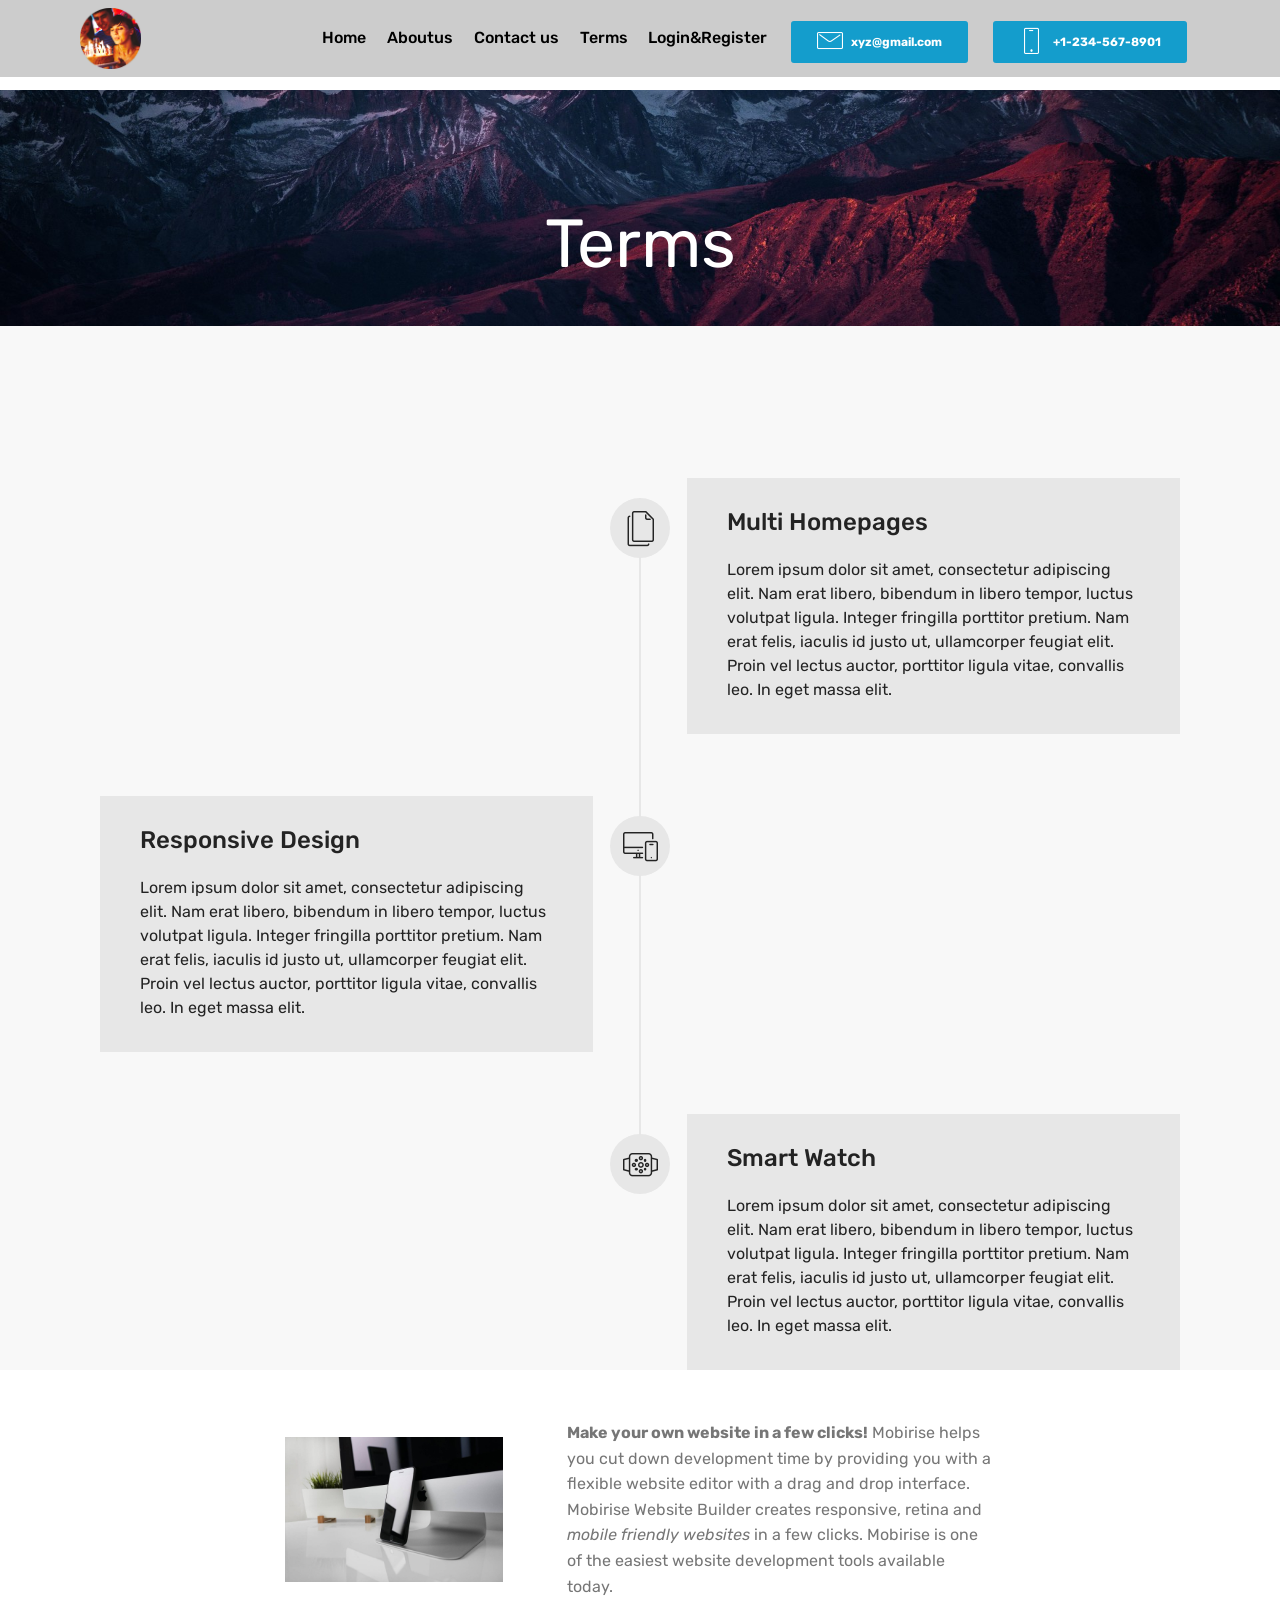
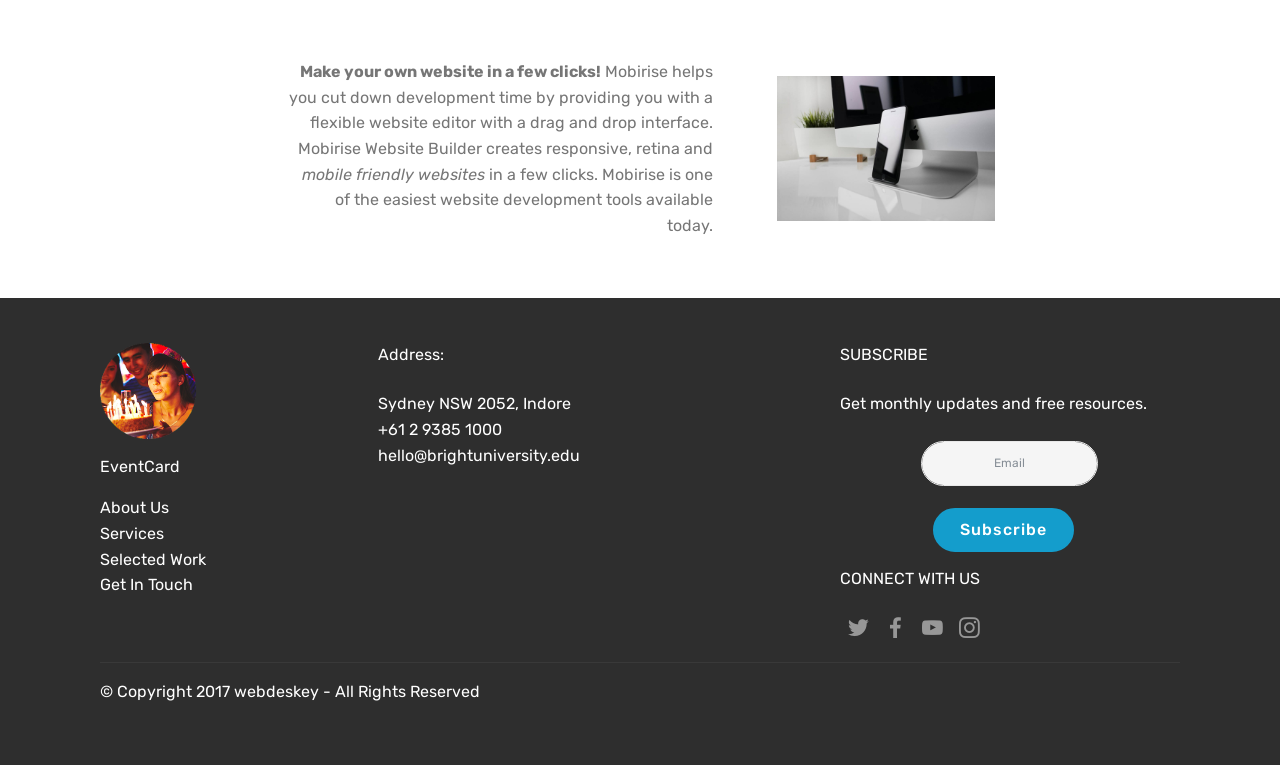
<file: term.html>
<!DOCTYPE html>
<html>
<head>
  <!-- Site made with Mobirise Website Builder v4.4.1, https://mobirise.com -->
  <meta charset="UTF-8">
  <meta http-equiv="X-UA-Compatible" content="IE=edge">
  <meta name="generator" content="Mobirise v4.4.1, mobirise.com">
  <meta name="viewport" content="width=device-width, initial-scale=1">
  <link rel="shortcut icon" href="assets/images/bday-255x255.png" type="image/x-icon">
  <meta name="description" content="Web Page Builder Description">
  <title>terms</title>
  <link rel="stylesheet" href="assets/web/assets/mobirise-icons/mobirise-icons.css">
  <link rel="stylesheet" href="assets/tether/tether.min.css">
  <link rel="stylesheet" href="assets/bootstrap/css/bootstrap.min.css">
  <link rel="stylesheet" href="assets/bootstrap/css/bootstrap-grid.min.css">
  <link rel="stylesheet" href="assets/bootstrap/css/bootstrap-reboot.min.css">
  <link rel="stylesheet" href="assets/socicon/css/styles.css">
  <link rel="stylesheet" href="assets/dropdown/css/style.css">
  <link rel="stylesheet" href="assets/theme/css/style.css">
  <link rel="stylesheet" href="assets/mobirise/css/mbr-additional.css" type="text/css">

</head>
<body>
<section class="menu cid-qBYsUNZ1yZ" once="menu" id="menu2-1" data-rv-view="701">

    <nav class="navbar navbar-expand beta-menu navbar-dropdown align-items-center navbar-fixed-top navbar-toggleable-sm">
        <button class="navbar-toggler navbar-toggler-right" type="button" data-toggle="collapse" data-target="#navbarSupportedContent" aria-controls="navbarSupportedContent" aria-expanded="false" aria-label="Toggle navigation">
            <div class="hamburger">
                <span></span>
                <span></span>
                <span></span>
                <span></span>
            </div>
        </button>
        <div class="menu-logo">
            <div class="navbar-brand">
                <span class="navbar-logo">
                    <a href="index.php">
                        <img src="assets/images/bday-255x255.png" alt="Mobirise" title="" media-simple="true" style="height: 3.8rem;">
                    </a>
                </span>
                
            </div>
        </div>
        <div class="collapse navbar-collapse" id="navbarSupportedContent">

            <ul class="navbar-nav nav-dropdown" data-app-modern-menu="true">
                    <ul class="navbar-nav nav-dropdown" data-app-modern-menu="true">
                            <li class="nav-item"> <a class="nav-link link text-black display-4" href="index.php">Home</a> </li>
                             <li class="nav-item"><a class="nav-link link text-black display-4" href="Aboutus.html">Aboutus</a></li>
                             <li class="nav-item"><a class="nav-link link text-black display-4" href="contact.html">Contact us</a></li>
                             <li class="nav-item"><a class="nav-link link text-black display-4" href="term.html">Terms </a> </li>
                             <li class="nav-item"> <a class="nav-link link text-black display-4" href="login/index.php">Login&Register</a></li>
             <a class="btn btn-sm btn-primary display-4" href="mailto:xyz@gmail.com"><span class="mbri-letter mbr-iconfont mbr-iconfont-btn"></span>
                    xyz@gmail.com</a> <a class="btn btn-sm btn-primary display-4" href="tel:+1-234-567-8901">
                    <span class="btn-icon mbri-mobile mbr-iconfont mbr-iconfont-btn">
                    </span>
                    +1-234-567-8901
                </a></div>
        </div>
    </nav>
</section>


<section class="engine"><a href="https://mobirise.co/p">bootstrap menu</a></section><section class="mbr-section content5 cid-qBYZ4Z3YQG mbr-parallax-background" id="content5-t" data-rv-view="806">
 <div class="container">
        <div class="media-container-row">
            <div class="title col-12 col-md-8">
                <h2 class="align-center mbr-bold mbr-white pb-3 mbr-fonts-style display-1"><span style="font-weight: normal;">Terms</span></h2>
                <h3 class="mbr-section-subtitle align-center mbr-light mbr-white pb-3 mbr-fonts-style display-5"></h3>
                
            </div>
        </div>
    </div>
</section>

<section class="timeline2 cid-qBYZfttqny" id="timeline2-v" data-rv-view="809">

    <div class="container align-center">
        
        

        <div class="container timelines-container" mbri-timelines="">
            <div class="row timeline-element reverse separline">      
                <span class="iconsBackground">
                    <span class="mbri-pages mbr-iconfont" media-simple="true"></span>
                </span>          
                <div class="col-xs-12 col-md-6 align-left">
                    <div class="timeline-text-content">
                        <h4 class="mbr-timeline-title pb-3 mbr-fonts-style display-5">
                            Multi Homepages
                        </h4>
                        <p class="mbr-timeline-text mbr-fonts-style display-7">
                            Lorem ipsum dolor sit amet, consectetur adipiscing elit. Nam erat libero, bibendum in libero tempor, luctus volutpat ligula. Integer fringilla porttitor pretium. Nam erat felis, iaculis id justo ut, ullamcorper feugiat elit. Proin vel lectus auctor, porttitor ligula vitae, convallis leo. In eget massa elit.
                        </p>
                     </div>
                </div>
            </div>

            <div class="row timeline-element  separline">
                <span class="iconsBackground">
                    <span class="mbri-responsive mbr-iconfont" media-simple="true"></span>
                </span>
                <div class="col-xs-12 col-md-6 align-left ">
                    <div class="timeline-text-content">
                        <h4 class="mbr-timeline-title pb-3 mbr-fonts-style display-5">
                            Responsive Design
                        </h4>
                        <p class="mbr-timeline-text mbr-fonts-style display-7">
                            Lorem ipsum dolor sit amet, consectetur adipiscing elit. Nam erat libero, bibendum in libero tempor, luctus volutpat ligula. Integer fringilla porttitor pretium. Nam erat felis, iaculis id justo ut, ullamcorper feugiat elit. Proin vel lectus auctor, porttitor ligula vitae, convallis leo. In eget massa elit.
                        </p>
                    </div>
                </div>
            </div> 

            <div class="row timeline-element reverse">
                <span class="iconsBackground">
                    <span class="mbri-watch mbr-iconfont" media-simple="true"></span>
                </span>
                <div class="col-xs-12 col-md-6 align-left">
                    <div class="timeline-text-content">
                        <h4 class="mbr-timeline-title pb-3 mbr-fonts-style display-5">
                            Smart Watch
                        </h4>      
                        <p class="mbr-timeline-text mbr-fonts-style display-7">
                            Lorem ipsum dolor sit amet, consectetur adipiscing elit. Nam erat libero, bibendum in libero tempor, luctus volutpat ligula. Integer fringilla porttitor pretium. Nam erat felis, iaculis id justo ut, ullamcorper feugiat elit. Proin vel lectus auctor, porttitor ligula vitae, convallis leo. In eget massa elit.
                        </p>
                    </div>
                </div>
            </div>

             
        </div>
    </div>
</section>

<section class="mbr-section content6 cid-qBYZpoPC3d" id="content6-w" data-rv-view="812">
    
     
    
    <div class="container">
        <div class="media-container-row">
            <div class="col-12 col-md-8">
                <div class="media-container-row">
                    <div class="mbr-figure" style="width: 60%;">
                      <img src="assets/images/01.jpg" alt="Mobirise" media-simple="true">  
                    </div>
                    <div class="media-content">
                        <div class="mbr-section-text">
                            <p class="mbr-text mb-0 mbr-fonts-style display-7">
                               <strong>Make your own website in a few clicks!</strong> Mobirise helps you cut down development time by providing you with a flexible website editor with a drag and drop interface. Mobirise Website Builder creates responsive, retina and <em>mobile friendly websites</em> in a few clicks. Mobirise is one of the easiest website development tools available today.
                            </p>
                        </div>
                    </div>
                </div>
            </div>
        </div>
    </div>
</section>

<section class="mbr-section content7 cid-qBYZpCUffG" id="content7-x" data-rv-view="814">
          
    

    <div class="container">
        <div class="media-container-row">
            <div class="col-12 col-md-8">
                <div class="media-container-row">
                    <div class="media-content">
                        <div class="mbr-section-text">
                            <p class="mbr-text align-right mb-0 mbr-fonts-style display-7">
                               <strong>Make your own website in a few clicks!</strong> Mobirise helps you cut down development time by providing you with a flexible website editor with a drag and drop interface. Mobirise Website Builder creates responsive, retina and <em>mobile friendly websites</em> in a few clicks. Mobirise is one of the easiest website development tools available today.
                            </p>
                        </div>
                    </div>
                    <div class="mbr-figure" style="width: 60%;">
                     <img src="assets/images/01.jpg" alt="Mobirise" media-simple="true">  
                    </div>
                </div>
            </div>
        </div>
    </div>
</section>

<section class="footer4 cid-qBYYZMvuxM" id="footer4-s" data-rv-view="818">

    <div class="container">
        <div class="media-container-row content mbr-white">
            <div class="col-md-3 col-sm-4">
                <div class="mb-3 img-logo">
                    <a href="index.html">
                        <img src="assets/images/bday-255x255.png" alt="Mobirise" title="" media-simple="true">
                    </a>
                </div>
                <p class="mb-3 mbr-fonts-style foot-title display-7">EventCard</p>
                <p class="mbr-text mbr-fonts-style mbr-links-column display-7">
                    <a href="#" class="text-white">About Us</a>
                    <br><a href="#" class="text-white">Services</a>
                    <br><a href="#" class="text-white">Selected Work</a>
                    <br><a href="#" class="text-white">Get In Touch</a>
                </p>
            </div>
            <div class="col-md-4 col-sm-8">
                <p class="mb-4 foot-title mbr-fonts-style display-7">Address:</p>
                <p class="mbr-text mbr-fonts-style foot-text display-7">Sydney NSW 2052, Indore
<br>+61 2 9385 1000
<br> hello@brightuniversity.edu<br><br></p>
            </div>
            <div class="col-md-4 offset-md-1 col-sm-12">
                <p class="mb-4 foot-title mbr-fonts-style display-7">
                    SUBSCRIBE
                </p>
                <p class="mbr-text mbr-fonts-style form-text display-7">
                    Get monthly updates and free resources.
                </p>
                <div class="media-container-column" data-form-type="formoid">
                    <div data-form-alert="" hidden="" class="align-center">
                        Thanks for filling out the form!
                    </div>

                    <form class="form-inline" action="https://mobirise.com/" method="post" data-form-title="Mobirise Form">
                        <input type="hidden" value="lDRkUfa1EA6H5arTvbLNQSAE/06C3vXp0Uuy6NcbMuCWghzUDXTDFswujTJmDNg/7Un3Gd02zg+xh9WxondBmEuuQ7Y85ZSugXJlWKC3YsC07nPvBmRB4ITxd2Lc+k+V" data-form-email="true">
                        <div class="form-group">
                            <input type="email" class="form-control input-sm input-inverse my-2" name="email" required="" data-form-field="Email" placeholder="Email" id="email-footer4-s">
                        </div>
                        <div class="input-group-btn m-2">
                            <button href="" class="btn btn-primary display-4" type="submit" role="button">Subscribe</button>
                        </div>
                    </form>
                </div>
                <p class="mb-4 mbr-fonts-style foot-title display-7">
                    CONNECT WITH US
                </p>
                <div class="social-list pl-0 mb-0">
                        <div class="soc-item">
                            <a href="https://twitter.com/mobirise" target="_blank">
                                <span class="socicon-twitter socicon mbr-iconfont mbr-iconfont-social" media-simple="true"></span>
                            </a>
                        </div>
                        <div class="soc-item">
                            <a href="https://www.facebook.com/pages/Mobirise/1616226671953247" target="_blank">
                                <span class="socicon-facebook socicon mbr-iconfont mbr-iconfont-social" media-simple="true"></span>
                            </a>
                        </div>
                        <div class="soc-item">
                            <a href="https://www.youtube.com/c/mobirise" target="_blank">
                                <span class="socicon-youtube socicon mbr-iconfont mbr-iconfont-social" media-simple="true"></span>
                            </a>
                        </div>
                        <div class="soc-item">
                            <a href="https://instagram.com/mobirise" target="_blank">
                                <span class="socicon-instagram socicon mbr-iconfont mbr-iconfont-social" media-simple="true"></span>
                            </a>
                        </div>
                   
                </div>
            </div>
        </div>
        <div class="footer-lower">
            <div class="media-container-row">
                <div class="col-sm-12">
                    <hr>
                </div>
            </div>
            <div class="media-container-row mbr-white">
                <div class="col-sm-12 copyright">
                    <p class="mbr-text mbr-fonts-style display-7">
                        © Copyright 2017 webdeskey - All Rights Reserved
                    </p>
                </div>
            </div>
        </div>
    </div>
</section>


  <script src="assets/web/assets/jquery/jquery.min.js"></script>
  <script src="assets/popper/popper.min.js"></script>
  <script src="assets/tether/tether.min.js"></script>
  <script src="assets/bootstrap/js/bootstrap.min.js"></script>
  <script src="assets/smooth-scroll/smooth-scroll.js"></script>
  <script src="assets/dropdown/js/script.min.js"></script>
  <script src="assets/touch-swipe/jquery.touch-swipe.min.js"></script>
  <script src="assets/jarallax/jarallax.min.js"></script>
  <script src="assets/theme/js/script.js"></script>
  <script src="assets/formoid/formoid.min.js"></script>
  
  
</body>
</html>
</file>
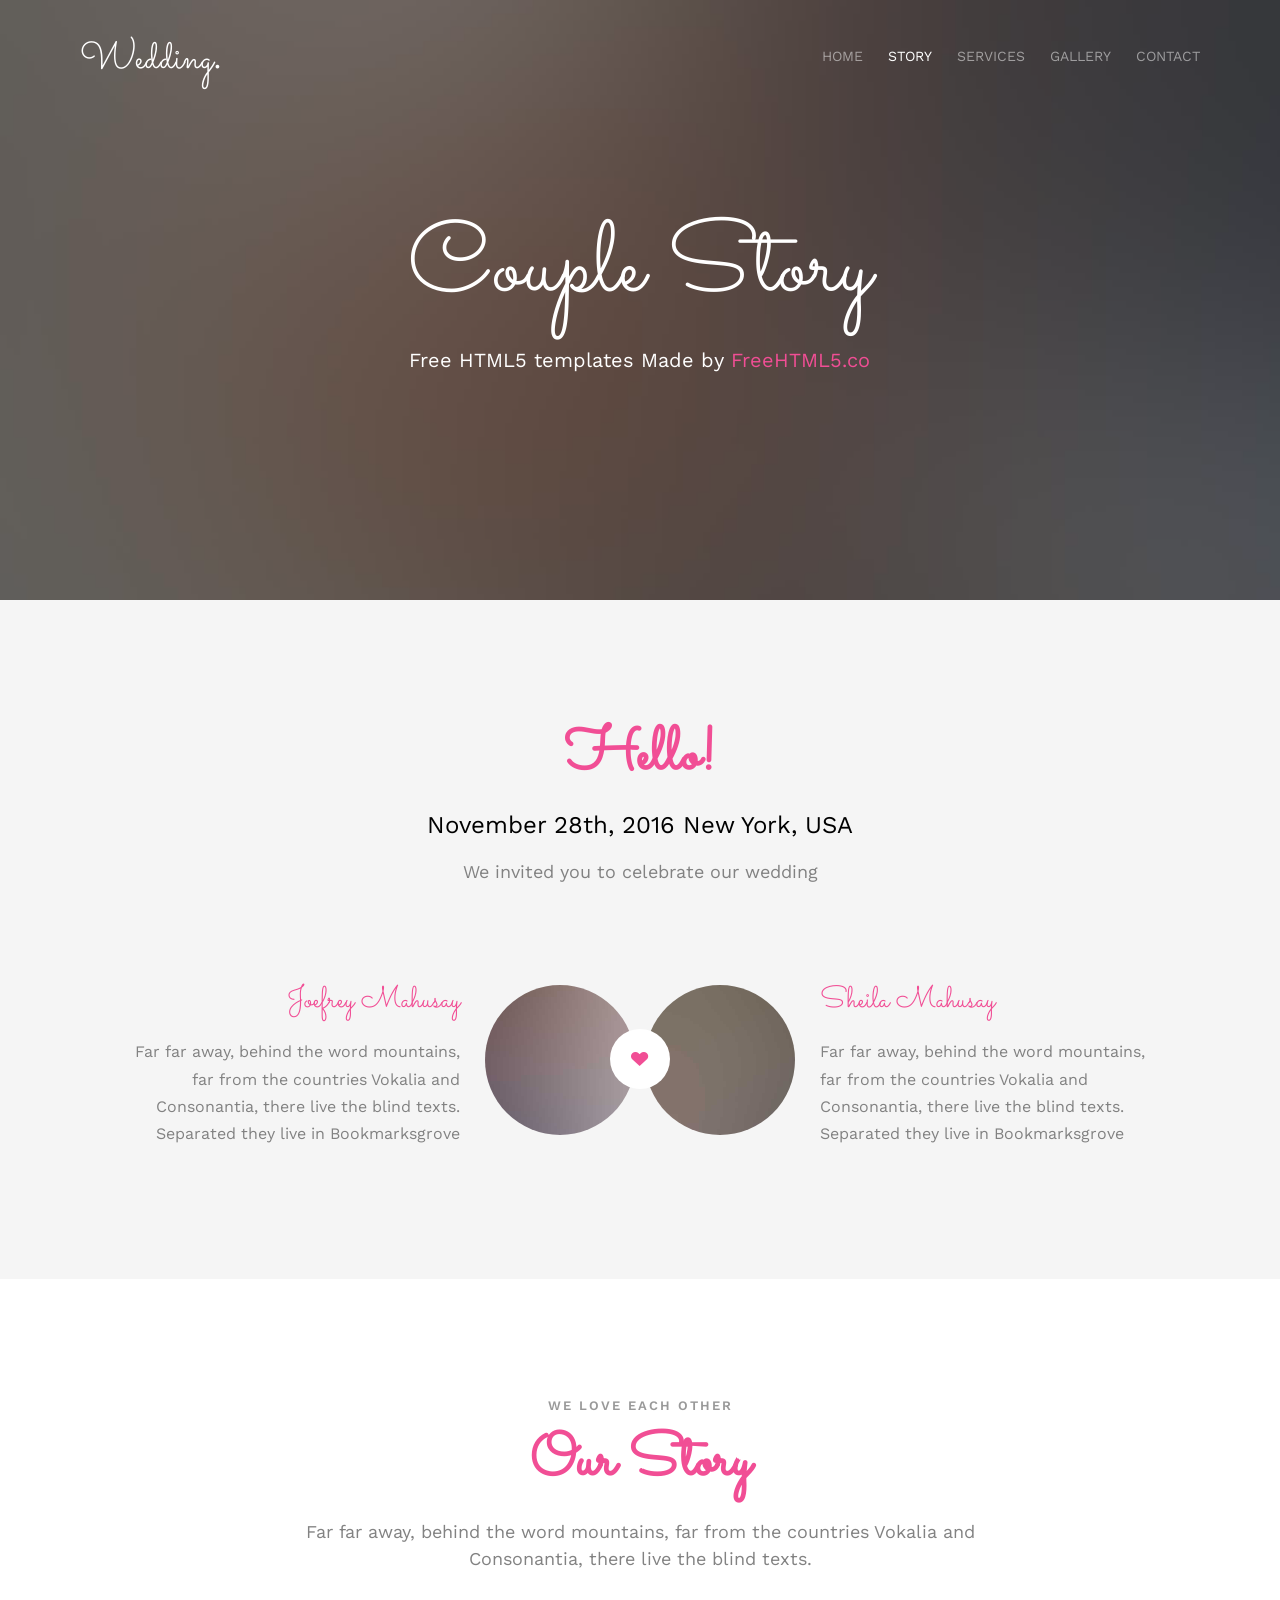
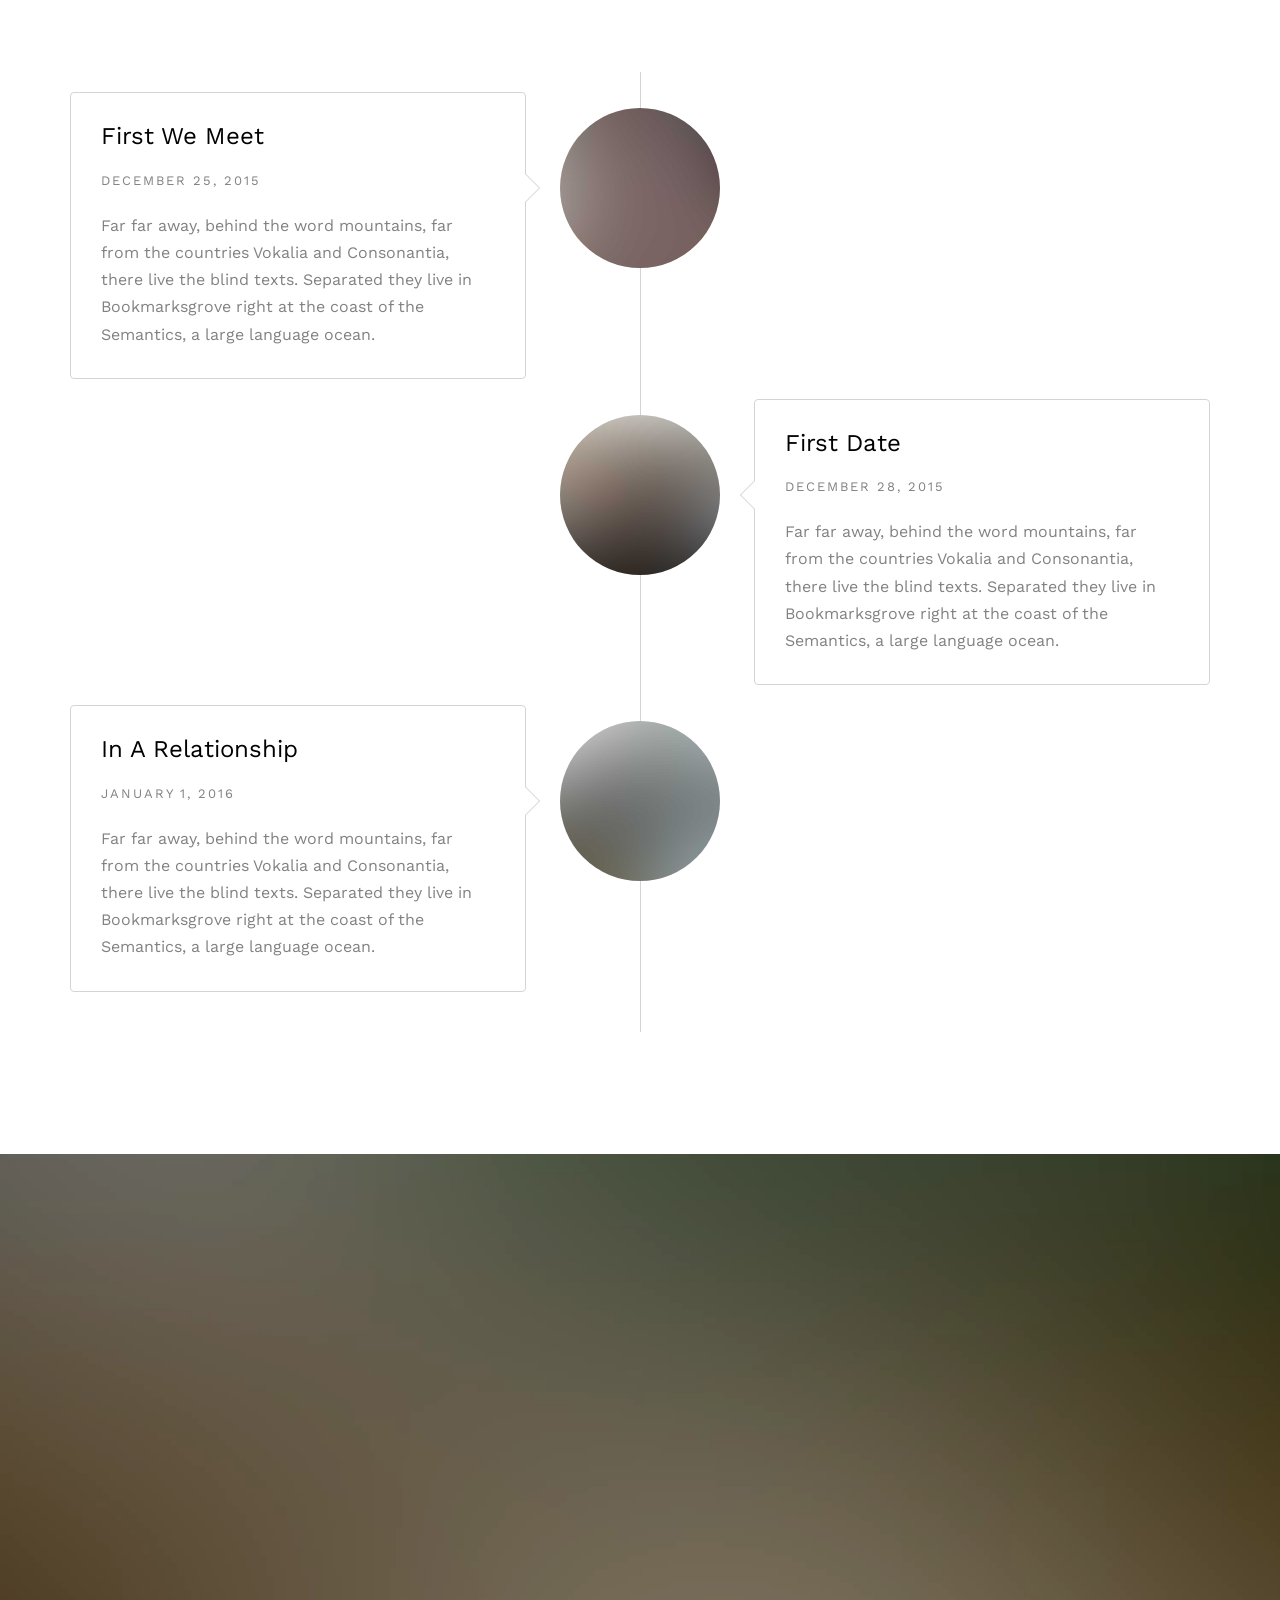
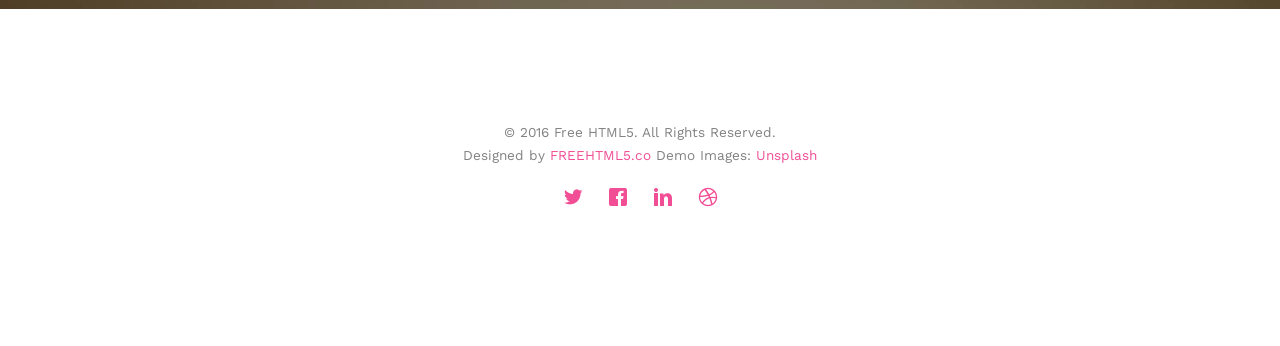
<file: theme/w1/about.html>
<!DOCTYPE html>
<!--[if lt IE 7]>      <html class="no-js lt-ie9 lt-ie8 lt-ie7"> <![endif]-->
<!--[if IE 7]>         <html class="no-js lt-ie9 lt-ie8"> <![endif]-->
<!--[if IE 8]>         <html class="no-js lt-ie9"> <![endif]-->
<!--[if gt IE 8]><!--> <html class="no-js"> <!--<![endif]-->
	<head>
	<meta charset="utf-8">
	<meta http-equiv="X-UA-Compatible" content="IE=edge">
	<title>Wedding &mdash; 100% Free Fully Responsive HTML5 Template by FREEHTML5.co</title>
	<meta name="viewport" content="width=device-width, initial-scale=1">
	<meta name="description" content="Free HTML5 Template by FREEHTML5.CO" />
	<meta name="keywords" content="free html5, free template, free bootstrap, html5, css3, mobile first, responsive" />
	<meta name="author" content="FREEHTML5.CO" />

  <!-- 
	//////////////////////////////////////////////////////

	FREE HTML5 TEMPLATE 
	DESIGNED & DEVELOPED by FREEHTML5.CO
		
	Website: 		http://freehtml5.co/
	Email: 			info@freehtml5.co
	Twitter: 		http://twitter.com/fh5co
	Facebook: 		https://www.facebook.com/fh5co

	//////////////////////////////////////////////////////
	 -->

  	<!-- Facebook and Twitter integration -->
	<meta property="og:title" content=""/>
	<meta property="og:image" content=""/>
	<meta property="og:url" content=""/>
	<meta property="og:site_name" content=""/>
	<meta property="og:description" content=""/>
	<meta name="twitter:title" content="" />
	<meta name="twitter:image" content="" />
	<meta name="twitter:url" content="" />
	<meta name="twitter:card" content="" />

	<link href='https://fonts.googleapis.com/css?family=Work+Sans:400,300,600,400italic,700' rel='stylesheet' type='text/css'>
	<link href="https://fonts.googleapis.com/css?family=Sacramento" rel="stylesheet">
	
	<!-- Animate.css -->
	<link rel="stylesheet" href="css/animate.css">
	<!-- Icomoon Icon Fonts-->
	<link rel="stylesheet" href="css/icomoon.css">
	<!-- Bootstrap  -->
	<link rel="stylesheet" href="css/bootstrap.css">

	<!-- Magnific Popup -->
	<link rel="stylesheet" href="css/magnific-popup.css">

	<!-- Owl Carousel  -->
	<link rel="stylesheet" href="css/owl.carousel.min.css">
	<link rel="stylesheet" href="css/owl.theme.default.min.css">

	<!-- Theme style  -->
	<link rel="stylesheet" href="css/style.css">

	<!-- Modernizr JS -->
	<script src="js/modernizr-2.6.2.min.js"></script>
	<!-- FOR IE9 below -->
	<!--[if lt IE 9]>
	<script src="js/respond.min.js"></script>
	<![endif]-->

	</head>
	<body>
		
	<div class="fh5co-loader"></div>
	
	<div id="page">
	<nav class="fh5co-nav" role="navigation">
		<div class="container">
			<div class="row">
				<div class="col-xs-2">
					<div id="fh5co-logo"><a href="index.html">Wedding<strong>.</strong></a></div>
				</div>
				<div class="col-xs-10 text-right menu-1">
					<ul>
						<li><a href="index.html">Home</a></li>
						<li class="active"><a href="about.html">Story</a></li>
						<li class="has-dropdown">
							<a href="services.html">Services</a>
							<ul class="dropdown">
								<li><a href="#">Web Design</a></li>
								<li><a href="#">eCommerce</a></li>
								<li><a href="#">Branding</a></li>
								<li><a href="#">API</a></li>
							</ul>
						</li>
						<li class="has-dropdown">
							<a href="gallery.html">Gallery</a>
							<ul class="dropdown">
								<li><a href="#">HTML5</a></li>
								<li><a href="#">CSS3</a></li>
								<li><a href="#">Sass</a></li>
								<li><a href="#">jQuery</a></li>
							</ul>
						</li>
						<li><a href="contact.html">Contact</a></li>
					</ul>
				</div>
			</div>
			
		</div>
	</nav>

	<header id="fh5co-header" class="fh5co-cover fh5co-cover-sm" role="banner" style="background-image:url(images/img_bg_1.jpg);">
		<div class="overlay"></div>
		<div class="fh5co-container">
			<div class="row">
				<div class="col-md-8 col-md-offset-2 text-center">
					<div class="display-t">
						<div class="display-tc animate-box" data-animate-effect="fadeIn">
							<h1>Couple Story</h1>
							<h2>Free HTML5 templates Made by <a href="http://freehtml5.co" target="_blank">FreeHTML5.co</a></h2>
						</div>
					</div>
				</div>
			</div>
		</div>
	</header>

	<div id="fh5co-couple" class="fh5co-section-gray">
		<div class="container">
			<div class="row">
				<div class="col-md-8 col-md-offset-2 text-center fh5co-heading animate-box">
					<h2>Hello!</h2>
					<h3>November 28th, 2016 New York, USA</h3>
					<p>We invited you to celebrate our wedding</p>
				</div>
			</div>
			<div class="couple-wrap animate-box">
				<div class="couple-half">
					<div class="groom">
						<img src="images/groom.jpg" alt="groom" class="img-responsive">
					</div>
					<div class="desc-groom">
						<h3>Joefrey Mahusay</h3>
						<p>Far far away, behind the word mountains, far from the countries Vokalia and Consonantia, there live the blind texts. Separated they live in Bookmarksgrove</p>
					</div>
				</div>
				<p class="heart text-center"><i class="icon-heart2"></i></p>
				<div class="couple-half">
					<div class="bride">
						<img src="images/bride.jpg" alt="groom" class="img-responsive">
					</div>
					<div class="desc-bride">
						<h3>Sheila Mahusay</h3>
						<p>Far far away, behind the word mountains, far from the countries Vokalia and Consonantia, there live the blind texts. Separated they live in Bookmarksgrove</p>
					</div>
				</div>
			</div>
		</div>
	</div>

	<div id="fh5co-couple-story">
		<div class="container">
			<div class="row">
				<div class="col-md-8 col-md-offset-2 text-center fh5co-heading animate-box">
					<span>We Love Each Other</span>
					<h2>Our Story</h2>
					<p>Far far away, behind the word mountains, far from the countries Vokalia and Consonantia, there live the blind texts.</p>
				</div>
			</div>
			<div class="row">
				<div class="col-md-12 col-md-offset-0">
					<ul class="timeline animate-box">
						<li class="animate-box">
							<div class="timeline-badge" style="background-image:url(images/couple-1.jpg);"></div>
							<div class="timeline-panel">
								<div class="timeline-heading">
									<h3 class="timeline-title">First We Meet</h3>
									<span class="date">December 25, 2015</span>
								</div>
								<div class="timeline-body">
									<p>Far far away, behind the word mountains, far from the countries Vokalia and Consonantia, there live the blind texts. Separated they live in Bookmarksgrove right at the coast of the Semantics, a large language ocean.</p>
								</div>
							</div>
						</li>
						<li class="timeline-inverted animate-box">
							<div class="timeline-badge" style="background-image:url(images/couple-2.jpg);"></div>
							<div class="timeline-panel">
								<div class="timeline-heading">
									<h3 class="timeline-title">First Date</h3>
									<span class="date">December 28, 2015</span>
								</div>
								<div class="timeline-body">
									<p>Far far away, behind the word mountains, far from the countries Vokalia and Consonantia, there live the blind texts. Separated they live in Bookmarksgrove right at the coast of the Semantics, a large language ocean.</p>
								</div>
							</div>
						</li>
						<li class="animate-box">
							<div class="timeline-badge" style="background-image:url(images/couple-3.jpg);"></div>
							<div class="timeline-panel">
								<div class="timeline-heading">
									<h3 class="timeline-title">In A Relationship</h3>
									<span class="date">January 1, 2016</span>
								</div>
								<div class="timeline-body">
									<p>Far far away, behind the word mountains, far from the countries Vokalia and Consonantia, there live the blind texts. Separated they live in Bookmarksgrove right at the coast of the Semantics, a large language ocean.</p>
								</div>
							</div>
						</li>
			    	</ul>
				</div>
			</div>
		</div>
	</div>

	<div id="fh5co-started" class="fh5co-bg" style="background-image:url(images/img_bg_4.jpg);">
		<div class="overlay"></div>
		<div class="container">
			<div class="row animate-box">
				<div class="col-md-8 col-md-offset-2 text-center fh5co-heading">
					<h2>Are You Attending?</h2>
					<p>Please Fill-up the form to notify you that you're attending. Thanks.</p>
				</div>
			</div>
			<div class="row animate-box">
				<div class="col-md-10 col-md-offset-1">
					<form class="form-inline">
						<div class="col-md-4 col-sm-4">
							<div class="form-group">
								<label for="name" class="sr-only">Name</label>
								<input type="name" class="form-control" id="name" placeholder="Name">
							</div>
						</div>
						<div class="col-md-4 col-sm-4">
							<div class="form-group">
								<label for="email" class="sr-only">Email</label>
								<input type="email" class="form-control" id="email" placeholder="Email">
							</div>
						</div>
						<div class="col-md-4 col-sm-4">
							<button type="submit" class="btn btn-default btn-block">I am Attending</button>
						</div>
					</form>
				</div>
			</div>
		</div>
	</div>

	<footer id="fh5co-footer" role="contentinfo">
		<div class="container">
			<!-- <div class="row row-pb-md">
				<div class="col-md-4 fh5co-widget">
					<h3>The Company</h3>
					<p>Facilis ipsum reprehenderit nemo molestias. Aut cum mollitia reprehenderit. Eos cumque dicta adipisci architecto culpa amet.</p>
					<p><a href="#">Learn More</a></p>
				</div>
				<div class="col-md-2 col-sm-4 col-xs-6 col-md-push-1">
					<ul class="fh5co-footer-links">
						<li><a href="#">About</a></li>
						<li><a href="#">Help</a></li>
						<li><a href="#">Contact</a></li>
						<li><a href="#">Terms</a></li>
						<li><a href="#">Meetups</a></li>
					</ul>
				</div>

				<div class="col-md-2 col-sm-4 col-xs-6 col-md-push-1">
					<ul class="fh5co-footer-links">
						<li><a href="#">Shop</a></li>
						<li><a href="#">Privacy</a></li>
						<li><a href="#">Testimonials</a></li>
						<li><a href="#">Handbook</a></li>
						<li><a href="#">Held Desk</a></li>
					</ul>
				</div>

				<div class="col-md-2 col-sm-4 col-xs-6 col-md-push-1">
					<ul class="fh5co-footer-links">
						<li><a href="#">Find Designers</a></li>
						<li><a href="#">Find Deelopers</a></li>
						<li><a href="#">Teams</a></li>
						<li><a href="#">Advertise</a></li>
						<li><a href="#">API</a></li>
					</ul>
				</div>
			</div> -->

			<div class="row copyright">
				<div class="col-md-12 text-center">
					<p>
						<small class="block">&copy; 2016 Free HTML5. All Rights Reserved.</small> 
						<small class="block">Designed by <a href="http://freehtml5.co/" target="_blank">FREEHTML5.co</a> Demo Images: <a href="http://unsplash.co/" target="_blank">Unsplash</a></small>
					</p>
					<p>
						<ul class="fh5co-social-icons">
							<li><a href="#"><i class="icon-twitter"></i></a></li>
							<li><a href="#"><i class="icon-facebook"></i></a></li>
							<li><a href="#"><i class="icon-linkedin"></i></a></li>
							<li><a href="#"><i class="icon-dribbble"></i></a></li>
						</ul>
					</p>
				</div>
			</div>

		</div>
	</footer>
	</div>

	<div class="gototop js-top">
		<a href="#" class="js-gotop"><i class="icon-arrow-up"></i></a>
	</div>
	
	<!-- jQuery -->
	<script src="js/jquery.min.js"></script>
	<!-- jQuery Easing -->
	<script src="js/jquery.easing.1.3.js"></script>
	<!-- Bootstrap -->
	<script src="js/bootstrap.min.js"></script>
	<!-- Waypoints -->
	<script src="js/jquery.waypoints.min.js"></script>
	<!-- Carousel -->
	<script src="js/owl.carousel.min.js"></script>
	<!-- countTo -->
	<script src="js/jquery.countTo.js"></script>

	<!-- Stellar -->
	<script src="js/jquery.stellar.min.js"></script>
	<!-- Magnific Popup -->
	<script src="js/jquery.magnific-popup.min.js"></script>
	<script src="js/magnific-popup-options.js"></script>

	<!-- Main -->
	<script src="js/main.js"></script>

	</body>
</html>
</file>
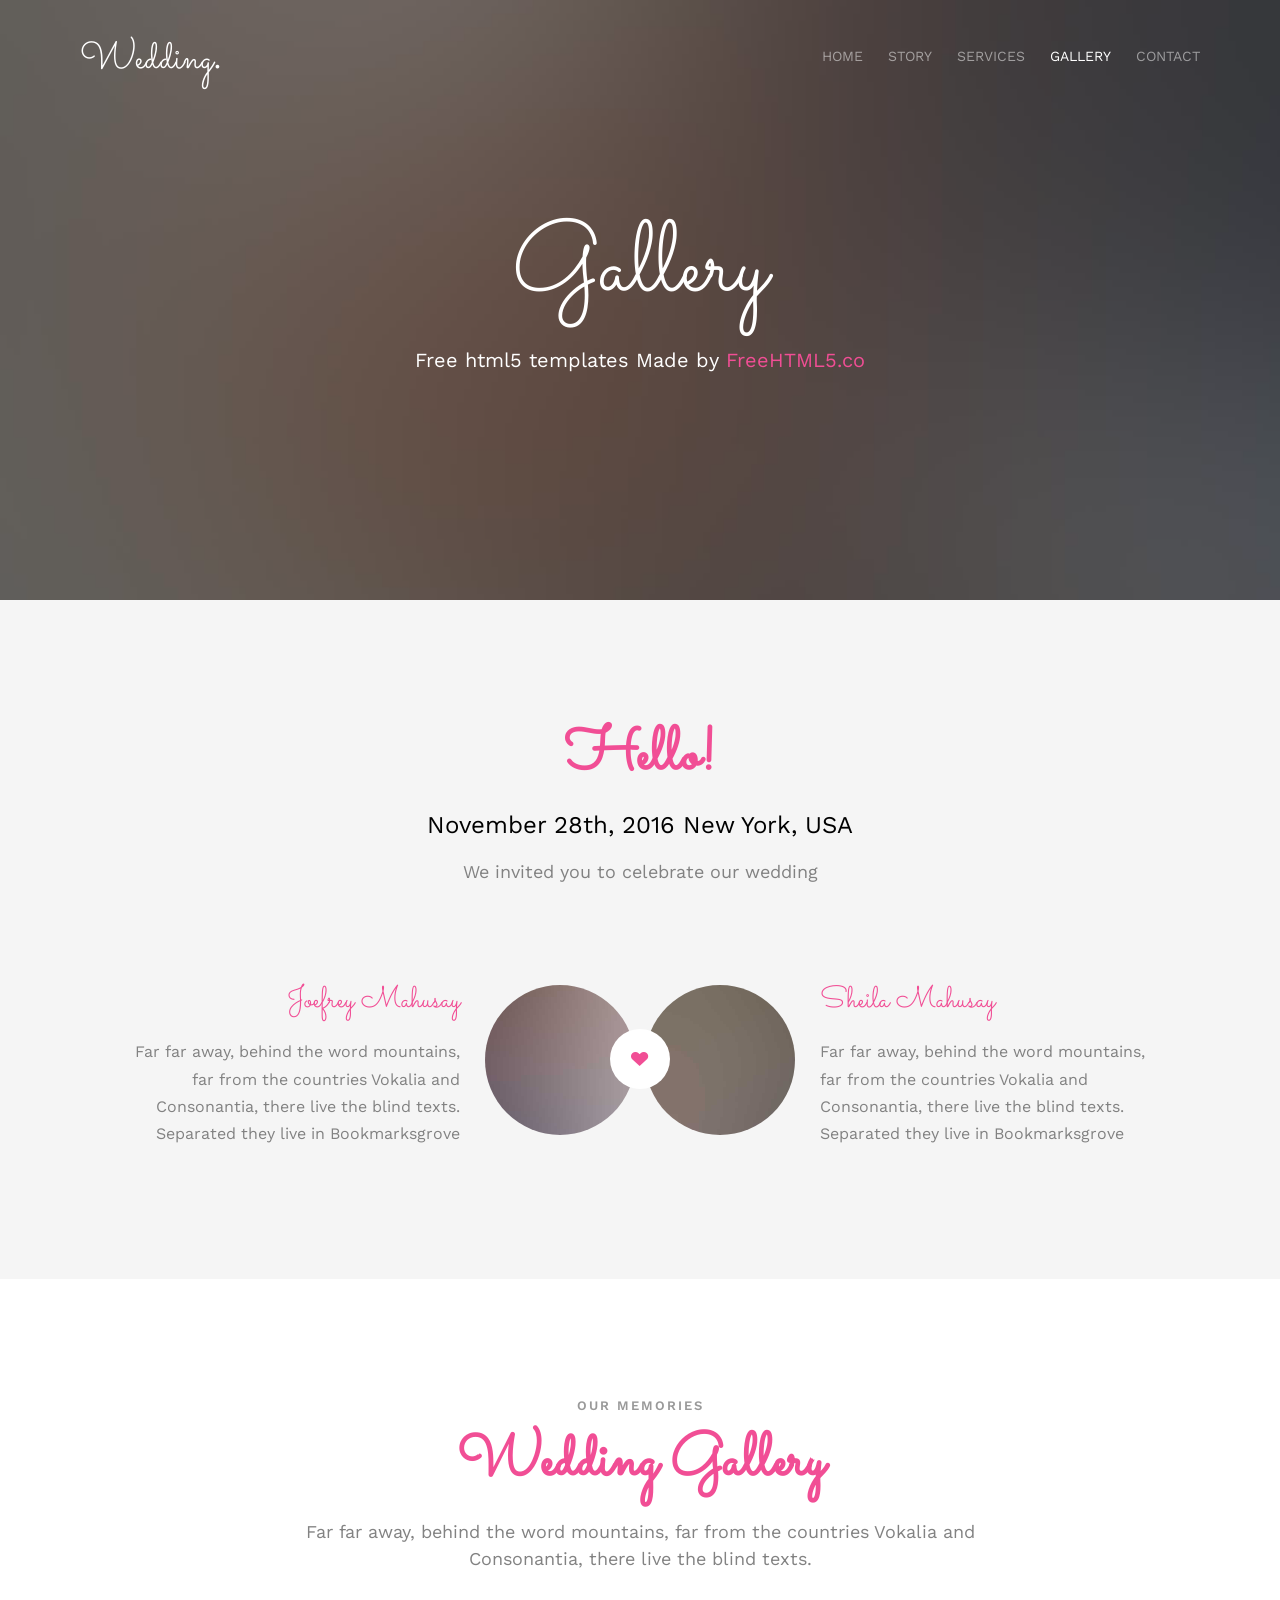
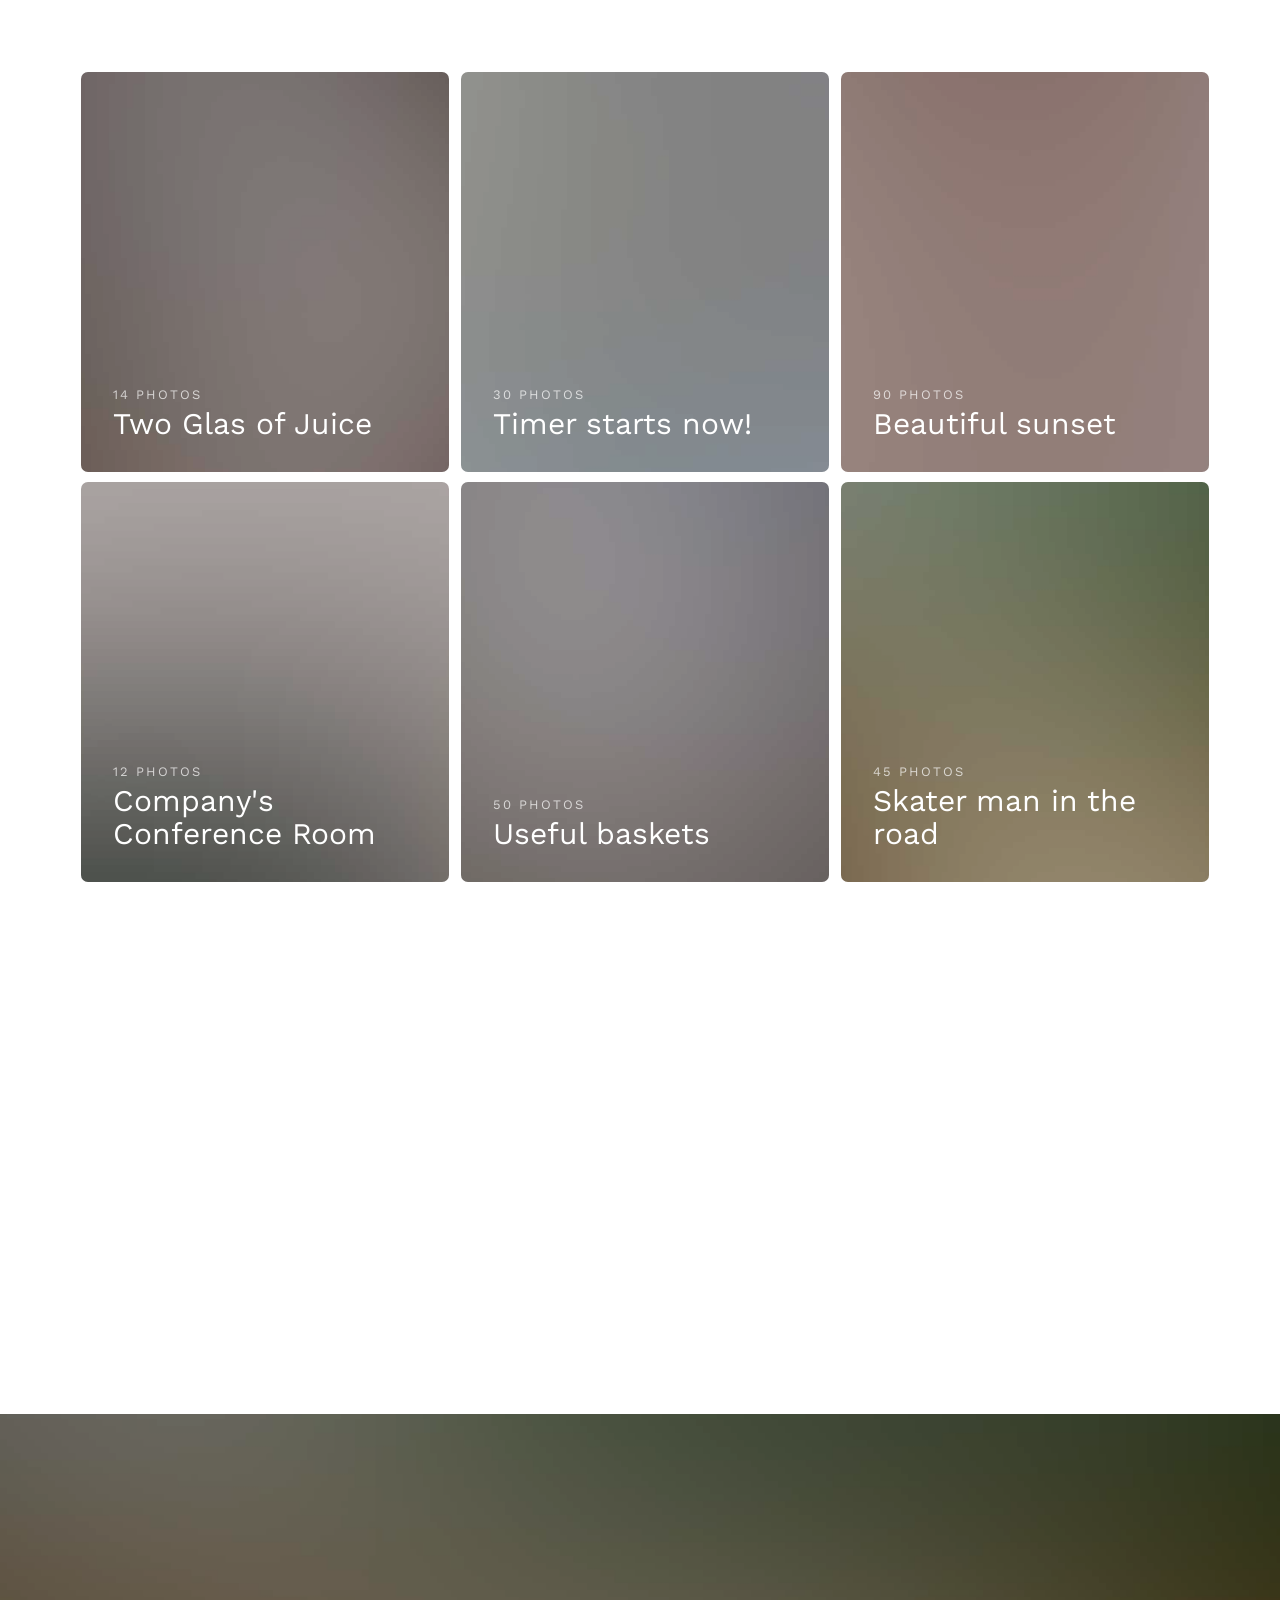
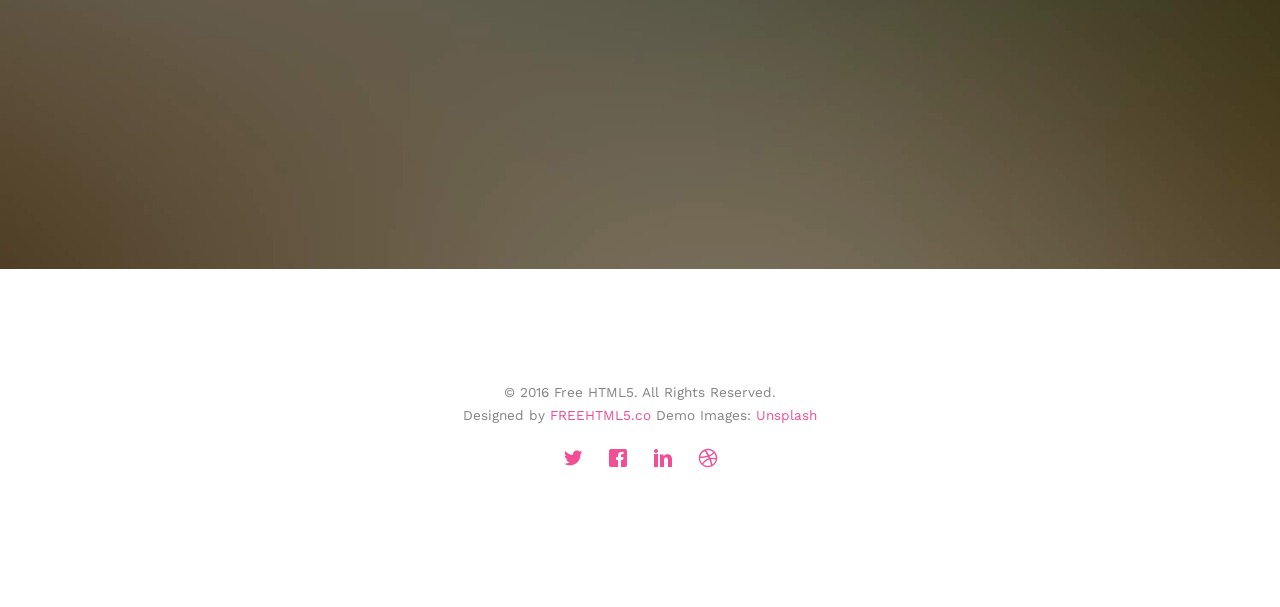
<file: theme/w1/gallery.html>
<!DOCTYPE html>
<!--[if lt IE 7]>      <html class="no-js lt-ie9 lt-ie8 lt-ie7"> <![endif]-->
<!--[if IE 7]>         <html class="no-js lt-ie9 lt-ie8"> <![endif]-->
<!--[if IE 8]>         <html class="no-js lt-ie9"> <![endif]-->
<!--[if gt IE 8]><!--> <html class="no-js"> <!--<![endif]-->
	<head>
	<meta charset="utf-8">
	<meta http-equiv="X-UA-Compatible" content="IE=edge">
	<title>Wedding &mdash; 100% Free Fully Responsive HTML5 Template by FREEHTML5.co</title>
	<meta name="viewport" content="width=device-width, initial-scale=1">
	<meta name="description" content="Free HTML5 Template by FREEHTML5.CO" />
	<meta name="keywords" content="free html5, free template, free bootstrap, html5, css3, mobile first, responsive" />
	<meta name="author" content="FREEHTML5.CO" />

  <!-- 
	//////////////////////////////////////////////////////

	FREE HTML5 TEMPLATE 
	DESIGNED & DEVELOPED by FREEHTML5.CO
		
	Website: 		http://freehtml5.co/
	Email: 			info@freehtml5.co
	Twitter: 		http://twitter.com/fh5co
	Facebook: 		https://www.facebook.com/fh5co

	//////////////////////////////////////////////////////
	 -->

  	<!-- Facebook and Twitter integration -->
	<meta property="og:title" content=""/>
	<meta property="og:image" content=""/>
	<meta property="og:url" content=""/>
	<meta property="og:site_name" content=""/>
	<meta property="og:description" content=""/>
	<meta name="twitter:title" content="" />
	<meta name="twitter:image" content="" />
	<meta name="twitter:url" content="" />
	<meta name="twitter:card" content="" />

	<link href='https://fonts.googleapis.com/css?family=Work+Sans:400,300,600,400italic,700' rel='stylesheet' type='text/css'>
	<link href="https://fonts.googleapis.com/css?family=Sacramento" rel="stylesheet">
	
	<!-- Animate.css -->
	<link rel="stylesheet" href="css/animate.css">
	<!-- Icomoon Icon Fonts-->
	<link rel="stylesheet" href="css/icomoon.css">
	<!-- Bootstrap  -->
	<link rel="stylesheet" href="css/bootstrap.css">

	<!-- Magnific Popup -->
	<link rel="stylesheet" href="css/magnific-popup.css">

	<!-- Owl Carousel  -->
	<link rel="stylesheet" href="css/owl.carousel.min.css">
	<link rel="stylesheet" href="css/owl.theme.default.min.css">

	<!-- Theme style  -->
	<link rel="stylesheet" href="css/style.css">

	<!-- Modernizr JS -->
	<script src="js/modernizr-2.6.2.min.js"></script>
	<!-- FOR IE9 below -->
	<!--[if lt IE 9]>
	<script src="js/respond.min.js"></script>
	<![endif]-->

	</head>
	<body>
		
	<div class="fh5co-loader"></div>
	
	<div id="page">
	<nav class="fh5co-nav" role="navigation">
		<div class="container">
			<div class="row">
				<div class="col-xs-2">
					<div id="fh5co-logo"><a href="index.html">Wedding<strong>.</strong></a></div>
				</div>
				<div class="col-xs-10 text-right menu-1">
					<ul>
						<li><a href="index.html">Home</a></li>
						<li><a href="about.html">Story</a></li>
						<li class="has-dropdown">
							<a href="services.html">Services</a>
							<ul class="dropdown">
								<li><a href="#">Web Design</a></li>
								<li><a href="#">eCommerce</a></li>
								<li><a href="#">Branding</a></li>
								<li><a href="#">API</a></li>
							</ul>
						</li>
						<li class="has-dropdown active">
							<a href="gallery.html">Gallery</a>
							<ul class="dropdown">
								<li><a href="#">HTML5</a></li>
								<li><a href="#">CSS3</a></li>
								<li><a href="#">Sass</a></li>
								<li><a href="#">jQuery</a></li>
							</ul>
						</li>
						<li><a href="contact.html">Contact</a></li>
					</ul>
				</div>
			</div>
			
		</div>
	</nav>

	<header id="fh5co-header" class="fh5co-cover fh5co-cover-sm" role="banner" style="background-image:url(images/img_bg_1.jpg);">
		<div class="overlay"></div>
		<div class="fh5co-container">
			<div class="row">
				<div class="col-md-8 col-md-offset-2 text-center">
					<div class="display-t">
						<div class="display-tc animate-box" data-animate-effect="fadeIn">
							<h1>Gallery</h1>
							<h2>Free html5 templates Made by <a href="http://freehtml5.co" target="_blank">FreeHTML5.co</a></h2>
						</div>
					</div>
				</div>
			</div>
		</div>
	</header>

	<div id="fh5co-couple" class="fh5co-section-gray">
		<div class="container">
			<div class="row">
				<div class="col-md-8 col-md-offset-2 text-center fh5co-heading animate-box">
					<h2>Hello!</h2>
					<h3>November 28th, 2016 New York, USA</h3>
					<p>We invited you to celebrate our wedding</p>
				</div>
			</div>
			<div class="couple-wrap animate-box">
				<div class="couple-half">
					<div class="groom">
						<img src="images/groom.jpg" alt="groom" class="img-responsive">
					</div>
					<div class="desc-groom">
						<h3>Joefrey Mahusay</h3>
						<p>Far far away, behind the word mountains, far from the countries Vokalia and Consonantia, there live the blind texts. Separated they live in Bookmarksgrove</p>
					</div>
				</div>
				<p class="heart text-center"><i class="icon-heart2"></i></p>
				<div class="couple-half">
					<div class="bride">
						<img src="images/bride.jpg" alt="groom" class="img-responsive">
					</div>
					<div class="desc-bride">
						<h3>Sheila Mahusay</h3>
						<p>Far far away, behind the word mountains, far from the countries Vokalia and Consonantia, there live the blind texts. Separated they live in Bookmarksgrove</p>
					</div>
				</div>
			</div>
		</div>
	</div>

	<div id="fh5co-gallery">
		<div class="container">
			<div class="row">
				<div class="col-md-8 col-md-offset-2 text-center fh5co-heading animate-box">
					<span>Our Memories</span>
					<h2>Wedding Gallery</h2>
					<p>Far far away, behind the word mountains, far from the countries Vokalia and Consonantia, there live the blind texts.</p>
				</div>
			</div>
			<div class="row row-bottom-padded-md">
				<div class="col-md-12">
					<ul id="fh5co-gallery-list">
						
						<li class="one-third animate-box" data-animate-effect="fadeIn" style="background-image: url(images/gallery-1.jpg); "> 
						<a href="images/gallery-1.jpg">
							<div class="case-studies-summary">
								<span>14 Photos</span>
								<h2>Two Glas of Juice</h2>
							</div>
						</a>
					</li>
					<li class="one-third animate-box" data-animate-effect="fadeIn" style="background-image: url(images/gallery-2.jpg); ">
						<a href="#" class="color-2">
							<div class="case-studies-summary">
								<span>30 Photos</span>
								<h2>Timer starts now!</h2>
							</div>
						</a>
					</li>


					<li class="one-third animate-box" data-animate-effect="fadeIn" style="background-image: url(images/gallery-3.jpg); ">
						<a href="#" class="color-3">
							<div class="case-studies-summary">
								<span>90 Photos</span>
								<h2>Beautiful sunset</h2>
							</div>
						</a>
					</li>
					<li class="one-third animate-box" data-animate-effect="fadeIn" style="background-image: url(images/gallery-4.jpg); ">
						<a href="#" class="color-4">
							<div class="case-studies-summary">
								<span>12 Photos</span>
								<h2>Company's Conference Room</h2>
							</div>
						</a>
					</li>

						<li class="one-third animate-box" data-animate-effect="fadeIn" style="background-image: url(images/gallery-5.jpg); ">
							<a href="#" class="color-3">
								<div class="case-studies-summary">
									<span>50 Photos</span>
									<h2>Useful baskets</h2>
								</div>
							</a>
						</li>
						<li class="one-third animate-box" data-animate-effect="fadeIn" style="background-image: url(images/gallery-6.jpg); ">
							<a href="#" class="color-4">
								<div class="case-studies-summary">
									<span>45 Photos</span>
									<h2>Skater man in the road</h2>
								</div>
							</a>
						</li>

						<li class="one-third animate-box" data-animate-effect="fadeIn" style="background-image: url(images/gallery-7.jpg); ">
							<a href="#" class="color-4">
								<div class="case-studies-summary">
									<span>35 Photos</span>
									<h2>Two Glas of Juice</h2>
								</div>
							</a>
						</li>

						<li class="one-third animate-box" data-animate-effect="fadeIn" style="background-image: url(images/gallery-8.jpg); "> 
							<a href="#" class="color-5">
								<div class="case-studies-summary">
									<span>90 Photos</span>
									<h2>Timer starts now!</h2>
								</div>
							</a>
						</li>
						<li class="one-third animate-box" data-animate-effect="fadeIn" style="background-image: url(images/gallery-9.jpg); ">
							<a href="#" class="color-6">
								<div class="case-studies-summary">
									<span>56 Photos</span>
									<h2>Beautiful sunset</h2>
								</div>
							</a>
						</li>
					</ul>		
				</div>
			</div>
		</div>
	</div>

	<div id="fh5co-started" class="fh5co-bg" style="background-image:url(images/img_bg_4.jpg);">
		<div class="overlay"></div>
		<div class="container">
			<div class="row animate-box">
				<div class="col-md-8 col-md-offset-2 text-center fh5co-heading">
					<h2>Are You Attending?</h2>
					<p>Please Fill-up the form to notify you that you're attending. Thanks.</p>
				</div>
			</div>
			<div class="row animate-box">
				<div class="col-md-10 col-md-offset-1">
					<form class="form-inline">
						<div class="col-md-4 col-sm-4">
							<div class="form-group">
								<label for="name" class="sr-only">Name</label>
								<input type="name" class="form-control" id="name" placeholder="Name">
							</div>
						</div>
						<div class="col-md-4 col-sm-4">
							<div class="form-group">
								<label for="email" class="sr-only">Email</label>
								<input type="email" class="form-control" id="email" placeholder="Email">
							</div>
						</div>
						<div class="col-md-4 col-sm-4">
							<button type="submit" class="btn btn-default btn-block">I am Attending</button>
						</div>
					</form>
				</div>
			</div>
		</div>
	</div>

	<footer id="fh5co-footer" role="contentinfo">
		<div class="container">

			<div class="row copyright">
				<div class="col-md-12 text-center">
					<p>
						<small class="block">&copy; 2016 Free HTML5. All Rights Reserved.</small> 
						<small class="block">Designed by <a href="http://freehtml5.co/" target="_blank">FREEHTML5.co</a> Demo Images: <a href="http://unsplash.co/" target="_blank">Unsplash</a></small>
					</p>
					<p>
						<ul class="fh5co-social-icons">
							<li><a href="#"><i class="icon-twitter"></i></a></li>
							<li><a href="#"><i class="icon-facebook"></i></a></li>
							<li><a href="#"><i class="icon-linkedin"></i></a></li>
							<li><a href="#"><i class="icon-dribbble"></i></a></li>
						</ul>
					</p>
				</div>
			</div>

		</div>
	</footer>
	</div>

	<div class="gototop js-top">
		<a href="#" class="js-gotop"><i class="icon-arrow-up"></i></a>
	</div>
	
	<!-- jQuery -->
	<script src="js/jquery.min.js"></script>
	<!-- jQuery Easing -->
	<script src="js/jquery.easing.1.3.js"></script>
	<!-- Bootstrap -->
	<script src="js/bootstrap.min.js"></script>
	<!-- Waypoints -->
	<script src="js/jquery.waypoints.min.js"></script>
	<!-- Carousel -->
	<script src="js/owl.carousel.min.js"></script>
	<!-- countTo -->
	<script src="js/jquery.countTo.js"></script>

	<!-- Stellar -->
	<script src="js/jquery.stellar.min.js"></script>
	<!-- Magnific Popup -->
	<script src="js/jquery.magnific-popup.min.js"></script>
	<script src="js/magnific-popup-options.js"></script>

	<!-- Main -->
	<script src="js/main.js"></script>


	</body>
</html>
</file>
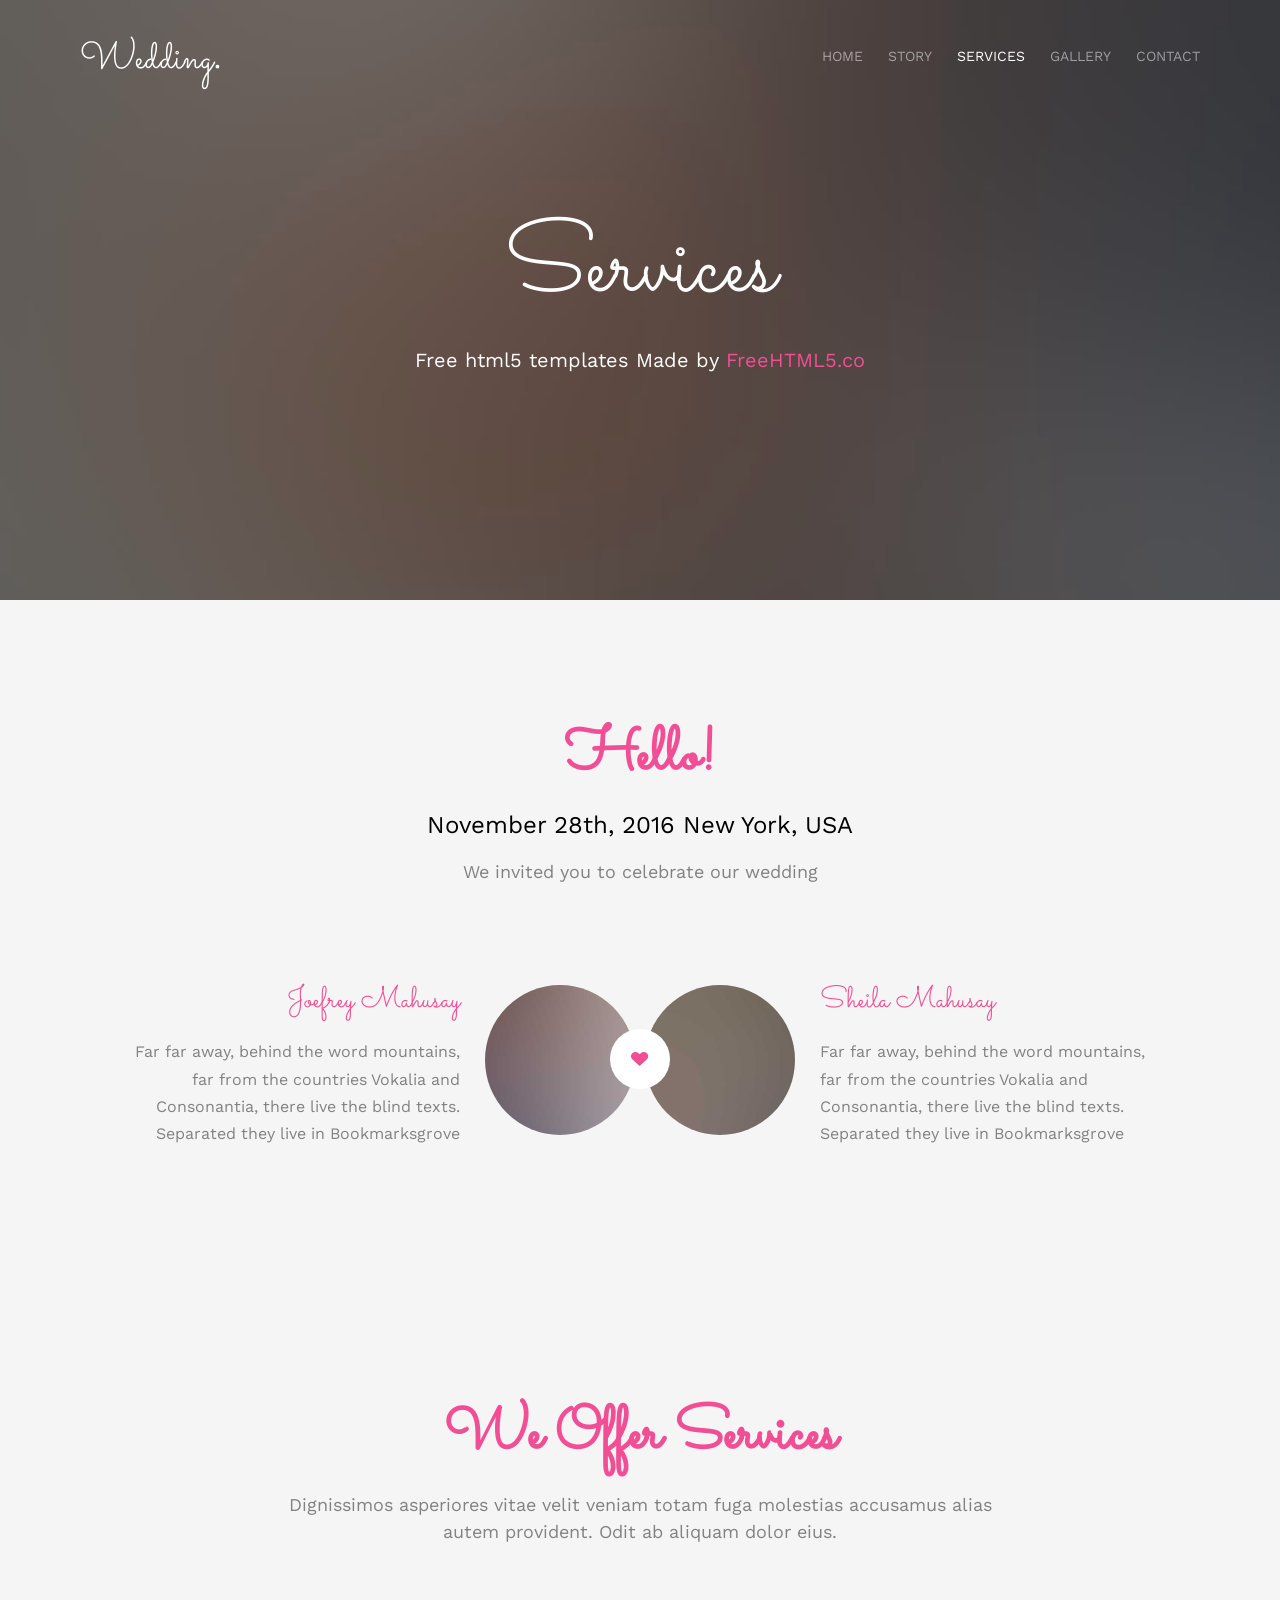
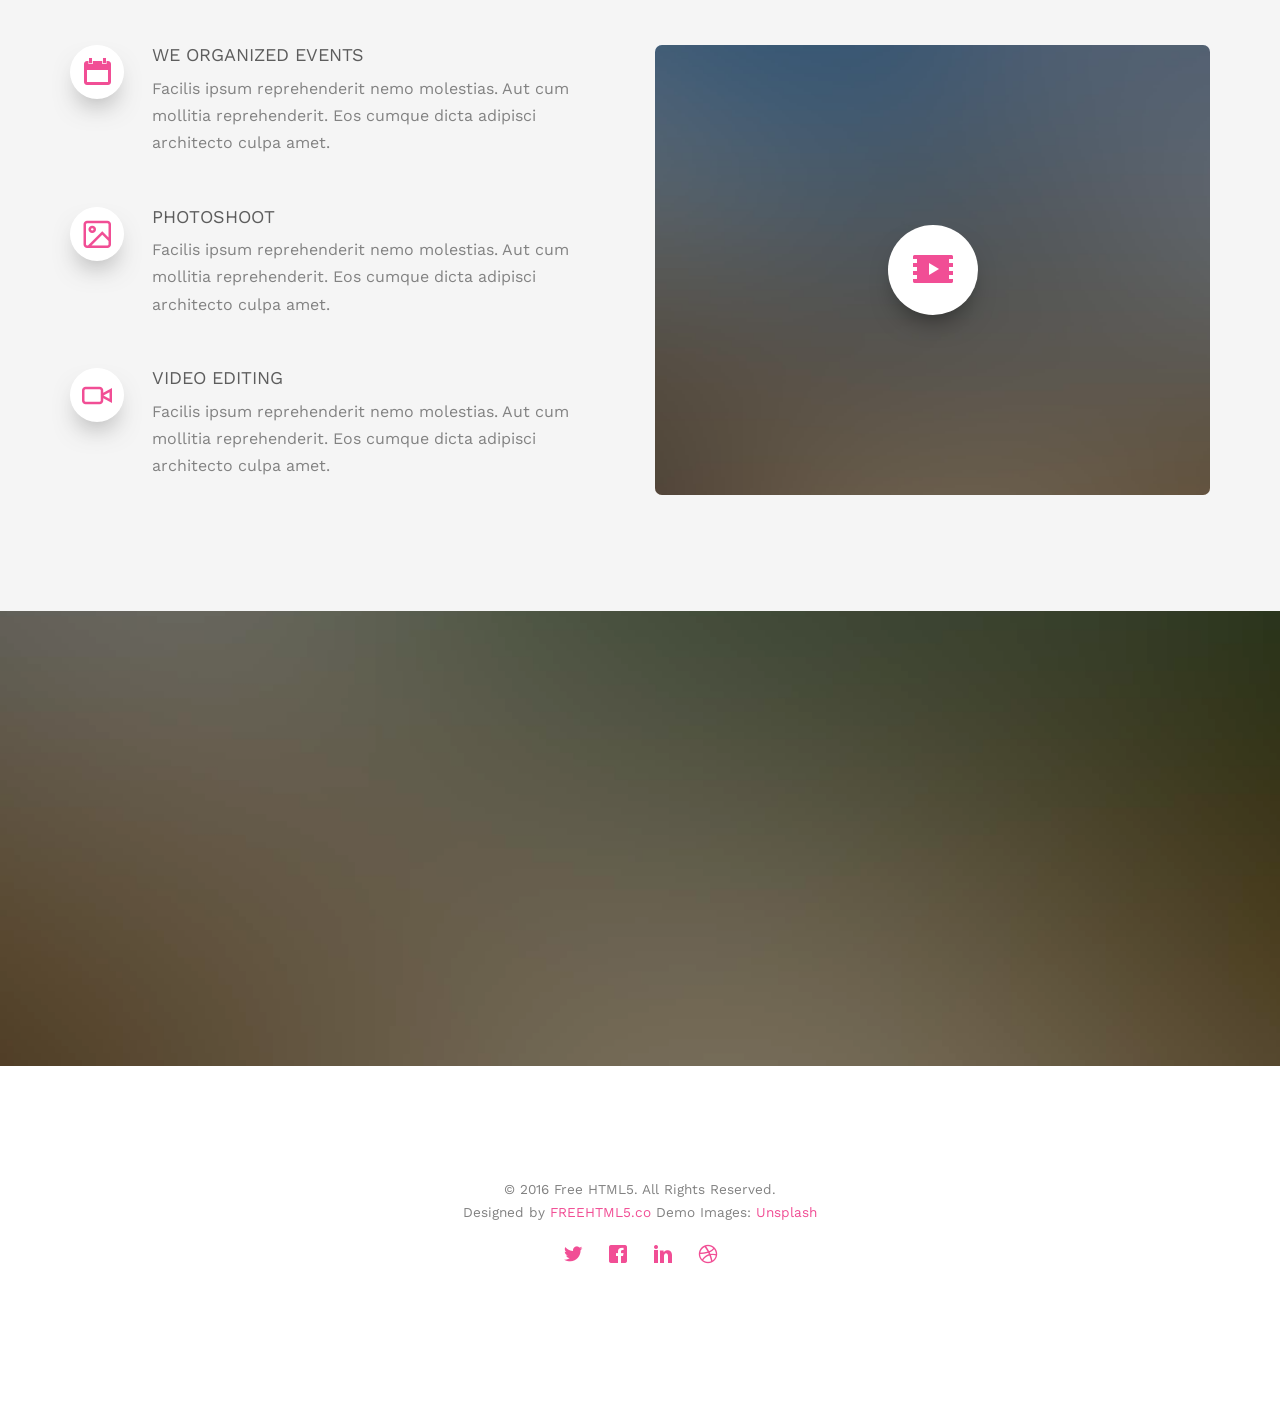
<file: theme/w1/services.html>
<!DOCTYPE html>
<!--[if lt IE 7]>      <html class="no-js lt-ie9 lt-ie8 lt-ie7"> <![endif]-->
<!--[if IE 7]>         <html class="no-js lt-ie9 lt-ie8"> <![endif]-->
<!--[if IE 8]>         <html class="no-js lt-ie9"> <![endif]-->
<!--[if gt IE 8]><!--> <html class="no-js"> <!--<![endif]-->
	<head>
	<meta charset="utf-8">
	<meta http-equiv="X-UA-Compatible" content="IE=edge">
	<title>Wedding &mdash; 100% Free Fully Responsive HTML5 Template by FREEHTML5.co</title>
	<meta name="viewport" content="width=device-width, initial-scale=1">
	<meta name="description" content="Free HTML5 Template by FREEHTML5.CO" />
	<meta name="keywords" content="free html5, free template, free bootstrap, html5, css3, mobile first, responsive" />
	<meta name="author" content="FREEHTML5.CO" />

  <!-- 
	//////////////////////////////////////////////////////

	FREE HTML5 TEMPLATE 
	DESIGNED & DEVELOPED by FREEHTML5.CO
		
	Website: 		http://freehtml5.co/
	Email: 			info@freehtml5.co
	Twitter: 		http://twitter.com/fh5co
	Facebook: 		https://www.facebook.com/fh5co

	//////////////////////////////////////////////////////
	 -->

  	<!-- Facebook and Twitter integration -->
	<meta property="og:title" content=""/>
	<meta property="og:image" content=""/>
	<meta property="og:url" content=""/>
	<meta property="og:site_name" content=""/>
	<meta property="og:description" content=""/>
	<meta name="twitter:title" content="" />
	<meta name="twitter:image" content="" />
	<meta name="twitter:url" content="" />
	<meta name="twitter:card" content="" />

	<link href='https://fonts.googleapis.com/css?family=Work+Sans:400,300,600,400italic,700' rel='stylesheet' type='text/css'>
	<link href="https://fonts.googleapis.com/css?family=Sacramento" rel="stylesheet">
	
	<!-- Animate.css -->
	<link rel="stylesheet" href="css/animate.css">
	<!-- Icomoon Icon Fonts-->
	<link rel="stylesheet" href="css/icomoon.css">
	<!-- Bootstrap  -->
	<link rel="stylesheet" href="css/bootstrap.css">

	<!-- Magnific Popup -->
	<link rel="stylesheet" href="css/magnific-popup.css">

	<!-- Owl Carousel  -->
	<link rel="stylesheet" href="css/owl.carousel.min.css">
	<link rel="stylesheet" href="css/owl.theme.default.min.css">

	<!-- Theme style  -->
	<link rel="stylesheet" href="css/style.css">

	<!-- Modernizr JS -->
	<script src="js/modernizr-2.6.2.min.js"></script>
	<!-- FOR IE9 below -->
	<!--[if lt IE 9]>
	<script src="js/respond.min.js"></script>
	<![endif]-->

	</head>
	<body>
		
	<div class="fh5co-loader"></div>
	
	<div id="page">
	<nav class="fh5co-nav" role="navigation">
		<div class="container">
			<div class="row">
				<div class="col-xs-2">
					<div id="fh5co-logo"><a href="index.html">Wedding<strong>.</strong></a></div>
				</div>
				<div class="col-xs-10 text-right menu-1">
					<ul>
						<li><a href="index.html">Home</a></li>
						<li><a href="about.html">Story</a></li>
						<li class="has-dropdown active">
							<a href="services.html">Services</a>
							<ul class="dropdown">
								<li><a href="#">Web Design</a></li>
								<li><a href="#">eCommerce</a></li>
								<li><a href="#">Branding</a></li>
								<li><a href="#">API</a></li>
							</ul>
						</li>
						<li class="has-dropdown">
							<a href="gallery.html">Gallery</a>
							<ul class="dropdown">
								<li><a href="#">HTML5</a></li>
								<li><a href="#">CSS3</a></li>
								<li><a href="#">Sass</a></li>
								<li><a href="#">jQuery</a></li>
							</ul>
						</li>
						<li><a href="contact.html">Contact</a></li>
					</ul>
				</div>
			</div>
			
		</div>
	</nav>

	<header id="fh5co-header" class="fh5co-cover fh5co-cover-sm" role="banner" style="background-image:url(images/img_bg_1.jpg);">
		<div class="overlay"></div>
		<div class="fh5co-container">
			<div class="row">
				<div class="col-md-8 col-md-offset-2 text-center">
					<div class="display-t">
						<div class="display-tc animate-box" data-animate-effect="fadeIn">
							<h1>Services</h1>
							<h2>Free html5 templates Made by <a href="http://freehtml5.co" target="_blank">FreeHTML5.co</a></h2>
						</div>
					</div>
				</div>
			</div>
		</div>
	</header>

	<div id="fh5co-couple" class="fh5co-section-gray">
		<div class="container">
			<div class="row">
				<div class="col-md-8 col-md-offset-2 text-center fh5co-heading animate-box">
					<h2>Hello!</h2>
					<h3>November 28th, 2016 New York, USA</h3>
					<p>We invited you to celebrate our wedding</p>
				</div>
			</div>
			<div class="couple-wrap animate-box">
				<div class="couple-half">
					<div class="groom">
						<img src="images/groom.jpg" alt="groom" class="img-responsive">
					</div>
					<div class="desc-groom">
						<h3>Joefrey Mahusay</h3>
						<p>Far far away, behind the word mountains, far from the countries Vokalia and Consonantia, there live the blind texts. Separated they live in Bookmarksgrove</p>
					</div>
				</div>
				<p class="heart text-center"><i class="icon-heart2"></i></p>
				<div class="couple-half">
					<div class="bride">
						<img src="images/bride.jpg" alt="groom" class="img-responsive">
					</div>
					<div class="desc-bride">
						<h3>Sheila Mahusay</h3>
						<p>Far far away, behind the word mountains, far from the countries Vokalia and Consonantia, there live the blind texts. Separated they live in Bookmarksgrove</p>
					</div>
				</div>
			</div>
		</div>
	</div>

	<div id="fh5co-services" class="fh5co-section-gray">
		<div class="container">
			
			<div class="row animate-box">
				<div class="col-md-8 col-md-offset-2 text-center fh5co-heading">
					<h2>We Offer Services</h2>
					<p>Dignissimos asperiores vitae velit veniam totam fuga molestias accusamus alias autem provident. Odit ab aliquam dolor eius.</p>
				</div>
			</div>

			<div class="row">
				<div class="col-md-6">
					<div class="feature-left animate-box" data-animate-effect="fadeInLeft">
						<span class="icon">
							<i class="icon-calendar"></i>
						</span>
						<div class="feature-copy">
							<h3>We Organized Events</h3>
							<p>Facilis ipsum reprehenderit nemo molestias. Aut cum mollitia reprehenderit. Eos cumque dicta adipisci architecto culpa amet.</p>
						</div>
					</div>

					<div class="feature-left animate-box" data-animate-effect="fadeInLeft">
						<span class="icon">
							<i class="icon-image"></i>
						</span>
						<div class="feature-copy">
							<h3>Photoshoot</h3>
							<p>Facilis ipsum reprehenderit nemo molestias. Aut cum mollitia reprehenderit. Eos cumque dicta adipisci architecto culpa amet.</p>
						</div>
					</div>

					<div class="feature-left animate-box" data-animate-effect="fadeInLeft">
						<span class="icon">
							<i class="icon-video"></i>
						</span>
						<div class="feature-copy">
							<h3>Video Editing</h3>
							<p>Facilis ipsum reprehenderit nemo molestias. Aut cum mollitia reprehenderit. Eos cumque dicta adipisci architecto culpa amet.</p>
						</div>
					</div>

				</div>

				<div class="col-md-6 animate-box">
					<div class="fh5co-video fh5co-bg" style="background-image: url(images/img_bg_3.jpg); ">
						<a  href="https://vimeo.com/channels/staffpicks/93951774" class="popup-vimeo"><i class="icon-video2"></i></a>
						<div class="overlay"></div>
					</div>
				</div>
			</div>

			
		</div>
	</div>

	<div id="fh5co-started" class="fh5co-bg" style="background-image:url(images/img_bg_4.jpg);">
		<div class="overlay"></div>
		<div class="container">
			<div class="row animate-box">
				<div class="col-md-8 col-md-offset-2 text-center fh5co-heading">
					<h2>Are You Attending?</h2>
					<p>Please Fill-up the form to notify you that you're attending. Thanks.</p>
				</div>
			</div>
			<div class="row animate-box">
				<div class="col-md-10 col-md-offset-1">
					<form class="form-inline">
						<div class="col-md-4 col-sm-4">
							<div class="form-group">
								<label for="name" class="sr-only">Name</label>
								<input type="name" class="form-control" id="name" placeholder="Name">
							</div>
						</div>
						<div class="col-md-4 col-sm-4">
							<div class="form-group">
								<label for="email" class="sr-only">Email</label>
								<input type="email" class="form-control" id="email" placeholder="Email">
							</div>
						</div>
						<div class="col-md-4 col-sm-4">
							<button type="submit" class="btn btn-default btn-block">I am Attending</button>
						</div>
					</form>
				</div>
			</div>
		</div>
	</div>

	<footer id="fh5co-footer" role="contentinfo">
		<div class="container">

			<div class="row copyright">
				<div class="col-md-12 text-center">
					<p>
						<small class="block">&copy; 2016 Free HTML5. All Rights Reserved.</small> 
						<small class="block">Designed by <a href="http://freehtml5.co/" target="_blank">FREEHTML5.co</a> Demo Images: <a href="http://unsplash.co/" target="_blank">Unsplash</a></small>
					</p>
					<p>
						<ul class="fh5co-social-icons">
							<li><a href="#"><i class="icon-twitter"></i></a></li>
							<li><a href="#"><i class="icon-facebook"></i></a></li>
							<li><a href="#"><i class="icon-linkedin"></i></a></li>
							<li><a href="#"><i class="icon-dribbble"></i></a></li>
						</ul>
					</p>
				</div>
			</div>

		</div>
	</footer>
	</div>

	<div class="gototop js-top">
		<a href="#" class="js-gotop"><i class="icon-arrow-up"></i></a>
	</div>
	
	<!-- jQuery -->
	<script src="js/jquery.min.js"></script>
	<!-- jQuery Easing -->
	<script src="js/jquery.easing.1.3.js"></script>
	<!-- Bootstrap -->
	<script src="js/bootstrap.min.js"></script>
	<!-- Waypoints -->
	<script src="js/jquery.waypoints.min.js"></script>
	<!-- Carousel -->
	<script src="js/owl.carousel.min.js"></script>
	<!-- countTo -->
	<script src="js/jquery.countTo.js"></script>

	<!-- Stellar -->
	<script src="js/jquery.stellar.min.js"></script>
	<!-- Magnific Popup -->
	<script src="js/jquery.magnific-popup.min.js"></script>
	<script src="js/magnific-popup-options.js"></script>

	<!-- Main -->
	<script src="js/main.js"></script>

	</body>
</html>
</file>
<file: invition/assets/web/assets/mobirise-icons/mobirise-icons.css>
@font-face {
  font-family: 'MobiriseIcons';
  src:  url('mobirise-icons.eot?spat4u');
  src:  url('mobirise-icons.eot?spat4u#iefix') format('embedded-opentype'),
    url('mobirise-icons.ttf?spat4u') format('truetype'),
    url('mobirise-icons.woff?spat4u') format('woff'),
    url('mobirise-icons.svg?spat4u#MobiriseIcons') format('svg');
  font-weight: normal;
  font-style: normal;
}

[class^="mbri-"], [class*=" mbri-"] {
  /* use !important to prevent issues with browser extensions that change fonts */
  font-family: MobiriseIcons !important;
  speak: none;
  font-style: normal;
  font-weight: normal;
  font-variant: normal;
  text-transform: none;
  line-height: 1;

  /* Better Font Rendering =========== */
  -webkit-font-smoothing: antialiased;
  -moz-osx-font-smoothing: grayscale;
}

.mbri-add-submenu:before {
  content: "\e900";
}
.mbri-alert:before {
  content: "\e901";
}
.mbri-align-center:before {
  content: "\e902";
}
.mbri-align-justify:before {
  content: "\e903";
}
.mbri-align-left:before {
  content: "\e904";
}
.mbri-align-right:before {
  content: "\e905";
}
.mbri-android:before {
  content: "\e906";
}
.mbri-apple:before {
  content: "\e907";
}
.mbri-arrow-down:before {
  content: "\e908";
}
.mbri-arrow-next:before {
  content: "\e909";
}
.mbri-arrow-prev:before {
  content: "\e90a";
}
.mbri-arrow-up:before {
  content: "\e90b";
}
.mbri-bold:before {
  content: "\e90c";
}
.mbri-bookmark:before {
  content: "\e90d";
}
.mbri-bootstrap:before {
  content: "\e90e";
}
.mbri-briefcase:before {
  content: "\e90f";
}
.mbri-browse:before {
  content: "\e910";
}
.mbri-bulleted-list:before {
  content: "\e911";
}
.mbri-calendar:before {
  content: "\e912";
}
.mbri-camera:before {
  content: "\e913";
}
.mbri-cart-add:before {
  content: "\e914";
}
.mbri-cart-full:before {
  content: "\e915";
}
.mbri-cash:before {
  content: "\e916";
}
.mbri-change-style:before {
  content: "\e917";
}
.mbri-chat:before {
  content: "\e918";
}
.mbri-clock:before {
  content: "\e919";
}
.mbri-close:before {
  content: "\e91a";
}
.mbri-cloud:before {
  content: "\e91b";
}
.mbri-code:before {
  content: "\e91c";
}
.mbri-contact-form:before {
  content: "\e91d";
}
.mbri-credit-card:before {
  content: "\e91e";
}
.mbri-cursor-click:before {
  content: "\e91f";
}
.mbri-cust-feedback:before {
  content: "\e920";
}
.mbri-database:before {
  content: "\e921";
}
.mbri-delivery:before {
  content: "\e922";
}
.mbri-desktop:before {
  content: "\e923";
}
.mbri-devices:before {
  content: "\e924";
}
.mbri-down:before {
  content: "\e925";
}
.mbri-download:before {
  content: "\e989";
}
.mbri-drag-n-drop:before {
  content: "\e927";
}
.mbri-drag-n-drop2:before {
  content: "\e928";
}
.mbri-edit:before {
  content: "\e929";
}
.mbri-edit2:before {
  content: "\e92a";
}
.mbri-error:before {
  content: "\e92b";
}
.mbri-extension:before {
  content: "\e92c";
}
.mbri-features:before {
  content: "\e92d";
}
.mbri-file:before {
  content: "\e92e";
}
.mbri-flag:before {
  content: "\e92f";
}
.mbri-folder:before {
  content: "\e930";
}
.mbri-gift:before {
  content: "\e931";
}
.mbri-github:before {
  content: "\e932";
}
.mbri-globe:before {
  content: "\e933";
}
.mbri-globe-2:before {
  content: "\e934";
}
.mbri-growing-chart:before {
  content: "\e935";
}
.mbri-hearth:before {
  content: "\e936";
}
.mbri-help:before {
  content: "\e937";
}
.mbri-home:before {
  content: "\e938";
}
.mbri-hot-cup:before {
  content: "\e939";
}
.mbri-idea:before {
  content: "\e93a";
}
.mbri-image-gallery:before {
  content: "\e93b";
}
.mbri-image-slider:before {
  content: "\e93c";
}
.mbri-info:before {
  content: "\e93d";
}
.mbri-italic:before {
  content: "\e93e";
}
.mbri-key:before {
  content: "\e93f";
}
.mbri-laptop:before {
  content: "\e940";
}
.mbri-layers:before {
  content: "\e941";
}
.mbri-left-right:before {
  content: "\e942";
}
.mbri-left:before {
  content: "\e943";
}
.mbri-letter:before {
  content: "\e944";
}
.mbri-like:before {
  content: "\e945";
}
.mbri-link:before {
  content: "\e946";
}
.mbri-lock:before {
  content: "\e947";
}
.mbri-login:before {
  content: "\e948";
}
.mbri-logout:before {
  content: "\e949";
}
.mbri-magic-stick:before {
  content: "\e94a";
}
.mbri-map-pin:before {
  content: "\e94b";
}
.mbri-menu:before {
  content: "\e94c";
}
.mbri-mobile:before {
  content: "\e94d";
}
.mbri-mobile2:before {
  content: "\e94e";
}
.mbri-mobirise:before {
  content: "\e94f";
}
.mbri-more-horizontal:before {
  content: "\e950";
}
.mbri-more-vertical:before {
  content: "\e951";
}
.mbri-music:before {
  content: "\e952";
}
.mbri-new-file:before {
  content: "\e953";
}
.mbri-numbered-list:before {
  content: "\e954";
}
.mbri-opened-folder:before {
  content: "\e955";
}
.mbri-pages:before {
  content: "\e956";
}
.mbri-paper-plane:before {
  content: "\e957";
}
.mbri-paperclip:before {
  content: "\e958";
}
.mbri-photo:before {
  content: "\e959";
}
.mbri-photos:before {
  content: "\e95a";
}
.mbri-pin:before {
  content: "\e95b";
}
.mbri-play:before {
  content: "\e95c";
}
.mbri-plus:before {
  content: "\e95d";
}
.mbri-preview:before {
  content: "\e95e";
}
.mbri-print:before {
  content: "\e95f";
}
.mbri-protect:before {
  content: "\e960";
}
.mbri-question:before {
  content: "\e961";
}
.mbri-quote-left:before {
  content: "\e962";
}
.mbri-quote-right:before {
  content: "\e963";
}
.mbri-refresh:before {
  content: "\e964";
}
.mbri-responsive:before {
  content: "\e965";
}
.mbri-right:before {
  content: "\e966";
}
.mbri-rocket:before {
  content: "\e967";
}
.mbri-sad-face:before {
  content: "\e968";
}
.mbri-sale:before {
  content: "\e969";
}
.mbri-save:before {
  content: "\e96a";
}
.mbri-search:before {
  content: "\e96b";
}
.mbri-setting:before {
  content: "\e96c";
}
.mbri-setting2:before {
  content: "\e96d";
}
.mbri-setting3:before {
  content: "\e96e";
}
.mbri-share:before {
  content: "\e96f";
}
.mbri-shopping-bag:before {
  content: "\e970";
}
.mbri-shopping-basket:before {
  content: "\e971";
}
.mbri-shopping-cart:before {
  content: "\e972";
}
.mbri-sites:before {
  content: "\e973";
}
.mbri-smile-face:before {
  content: "\e974";
}
.mbri-speed:before {
  content: "\e975";
}
.mbri-star:before {
  content: "\e976";
}
.mbri-success:before {
  content: "\e977";
}
.mbri-sun:before {
  content: "\e978";
}
.mbri-sun2:before {
  content: "\e979";
}
.mbri-tablet:before {
  content: "\e97a";
}
.mbri-tablet-vertical:before {
  content: "\e97b";
}
.mbri-target:before {
  content: "\e97c";
}
.mbri-timer:before {
  content: "\e97d";
}
.mbri-to-ftp:before {
  content: "\e97e";
}
.mbri-to-local-drive:before {
  content: "\e97f";
}
.mbri-touch-swipe:before {
  content: "\e980";
}
.mbri-touch:before {
  content: "\e981";
}
.mbri-trash:before {
  content: "\e982";
}
.mbri-underline:before {
  content: "\e983";
}
.mbri-unlink:before {
  content: "\e984";
}
.mbri-unlock:before {
  content: "\e985";
}
.mbri-up-down:before {
  content: "\e986";
}
.mbri-up:before {
  content: "\e987";
}
.mbri-update:before {
  content: "\e988";
}
.mbri-upload:before {
 content: "\e926"; 
}
.mbri-user:before {
  content: "\e98a";
}
.mbri-user2:before {
  content: "\e98b";
}
.mbri-users:before {
  content: "\e98c";
}
.mbri-video:before {
  content: "\e98d";
}
.mbri-video-play:before {
  content: "\e98e";
}
.mbri-watch:before {
  content: "\e98f";
}
.mbri-website-theme:before {
  content: "\e990";
}
.mbri-wifi:before {
  content: "\e991";
}
.mbri-windows:before {
  content: "\e992";
}
.mbri-zoom-out:before {
  content: "\e993";
}
.mbri-redo:before {
  content: "\e994";
}
.mbri-undo:before {
  content: "\e995";
}
</file>
<file: invition/assets/dropdown/css/style.css>
.navbar-dropdown {
  left: 0;
  padding: 0;
  position: absolute;
  right: 0;
  top: 0;
  transition: all 0.45s ease;
  z-index: 1030;
  background: #282828; }
  .navbar-dropdown .navbar-logo {
    margin-right: 0.8rem;
    transition: margin 0.3s ease-in-out;
    vertical-align: middle; }
    .navbar-dropdown .navbar-logo img {
      height: 3.125rem;
      transition: all 0.3s ease-in-out; }
    .navbar-dropdown .navbar-logo.mbr-iconfont {
      font-size: 3.125rem;
      line-height: 3.125rem; }
  .navbar-dropdown .navbar-caption {
    font-weight: 700;
    white-space: normal;
    vertical-align: -4px;
    line-height: 3.125rem !important; }
    .navbar-dropdown .navbar-caption, .navbar-dropdown .navbar-caption:hover {
      color: inherit;
      text-decoration: none; }
  .navbar-dropdown .mbr-iconfont + .navbar-caption {
    vertical-align: -1px; }
  .navbar-dropdown.navbar-fixed-top {
    position: fixed; }
  .navbar-dropdown .navbar-brand span {
    vertical-align: -4px; }
  .navbar-dropdown.bg-color.transparent {
    background: none; }
  .navbar-dropdown.navbar-short .navbar-brand {
    padding: 0.625rem 0; }
    .navbar-dropdown.navbar-short .navbar-brand span {
      vertical-align: -1px; }
  .navbar-dropdown.navbar-short .navbar-caption {
    line-height: 2.375rem !important;
    vertical-align: -2px; }
  .navbar-dropdown.navbar-short .navbar-logo {
    margin-right: 0.5rem; }
    .navbar-dropdown.navbar-short .navbar-logo img {
      height: 2.375rem; }
    .navbar-dropdown.navbar-short .navbar-logo.mbr-iconfont {
      font-size: 2.375rem;
      line-height: 2.375rem; }
  .navbar-dropdown.navbar-short .mbr-table-cell {
    height: 3.625rem; }
  .navbar-dropdown .navbar-close {
    left: 0.6875rem;
    position: fixed;
    top: 0.75rem;
    z-index: 1000; }
  .navbar-dropdown .hamburger-icon {
    content: "";
    display: inline-block;
    vertical-align: middle;
    width: 16px;
    -webkit-box-shadow: 0 -6px 0 1px #282828,0 0 0 1px #282828,0 6px 0 1px #282828;
    -moz-box-shadow: 0 -6px 0 1px #282828,0 0 0 1px #282828,0 6px 0 1px #282828;
    box-shadow: 0 -6px 0 1px #282828,0 0 0 1px #282828,0 6px 0 1px #282828; }

.dropdown-menu .dropdown-toggle[data-toggle="dropdown-submenu"]::after {
  border-bottom: 0.35em solid transparent;
  border-left: 0.35em solid;
  border-right: 0;
  border-top: 0.35em solid transparent;
  margin-left: 0.3rem; }

.dropdown-menu .dropdown-item:focus {
  outline: 0; }

.nav-dropdown {
  font-size: 0.75rem;
  font-weight: 500;
  height: auto !important; }
  .nav-dropdown .nav-btn {
    padding-left: 1rem; }
  .nav-dropdown .link {
    margin: .667em 1.667em;
    font-weight: 500;
    padding: 0;
    transition: color .2s ease-in-out; }
    .nav-dropdown .link.dropdown-toggle {
      margin-right: 2.583em; }
      .nav-dropdown .link.dropdown-toggle::after {
        margin-left: .25rem;
        border-top: 0.35em solid;
        border-right: 0.35em solid transparent;
        border-left: 0.35em solid transparent;
        border-bottom: 0; }
      .nav-dropdown .link.dropdown-toggle[aria-expanded="true"] {
        margin: 0;
        padding: 0.667em 3.263em  0.667em 1.667em; }
  .nav-dropdown .link::after,
  .nav-dropdown .dropdown-item::after {
    color: inherit; }
  .nav-dropdown .btn {
    font-size: 0.75rem;
    font-weight: 700;
    letter-spacing: 0;
    margin-bottom: 0;
    padding-left: 1.25rem;
    padding-right: 1.25rem; }
  .nav-dropdown .dropdown-menu {
    border-radius: 0;
    border: 0;
    left: 0;
    margin: 0;
    padding-bottom: 1.25rem;
    padding-top: 1.25rem;
    position: relative; }
  .nav-dropdown .dropdown-submenu {
    margin-left: 0.125rem;
    top: 0; }
  .nav-dropdown .dropdown-item {
    font-weight: 500;
    line-height: 2;
    padding: 0.3846em 4.615em 0.3846em 1.5385em;
    position: relative;
    transition: color .2s ease-in-out, background-color .2s ease-in-out; }
    .nav-dropdown .dropdown-item::after {
      margin-top: -0.3077em;
      position: absolute;
      right: 1.1538em;
      top: 50%; }
    .nav-dropdown .dropdown-item:focus, .nav-dropdown .dropdown-item:hover {
      background: none; }

@media (max-width: 767px) {
  .nav-dropdown.navbar-toggleable-sm {
    bottom: 0;
    display: none;
    left: 0;
    overflow-x: hidden;
    position: fixed;
    top: 0;
    transform: translateX(-100%);
    -ms-transform: translateX(-100%);
    -webkit-transform: translateX(-100%);
    width: 18.75rem;
    z-index: 999; } }
.nav-dropdown.navbar-toggleable-xl {
  bottom: 0;
  display: none;
  left: 0;
  overflow-x: hidden;
  position: fixed;
  top: 0;
  transform: translateX(-100%);
  -ms-transform: translateX(-100%);
  -webkit-transform: translateX(-100%);
  width: 18.75rem;
  z-index: 999; }

.nav-dropdown-sm {
  display: block !important;
  overflow-x: hidden;
  overflow: auto;
  padding-top: 3.875rem; }
  .nav-dropdown-sm::after {
    content: "";
    display: block;
    height: 3rem;
    width: 100%; }
  .nav-dropdown-sm.collapse.in ~ .navbar-close {
    display: block !important; }
  .nav-dropdown-sm.collapsing, .nav-dropdown-sm.collapse.in {
    transform: translateX(0);
    -ms-transform: translateX(0);
    -webkit-transform: translateX(0);
    transition: all 0.25s ease-out;
    -webkit-transition: all 0.25s ease-out;
    background: #282828; }
  .nav-dropdown-sm.collapsing[aria-expanded="false"] {
    transform: translateX(-100%);
    -ms-transform: translateX(-100%);
    -webkit-transform: translateX(-100%); }
  .nav-dropdown-sm .nav-item {
    display: block;
    margin-left: 0 !important;
    padding-left: 0; }
  .nav-dropdown-sm .link,
  .nav-dropdown-sm .dropdown-item {
    border-top: 1px dotted rgba(255, 255, 255, 0.1);
    font-size: 0.8125rem;
    line-height: 1.6;
    margin: 0 !important;
    padding: 0.875rem 2.4rem 0.875rem 1.5625rem !important;
    position: relative;
    white-space: normal; }
    .nav-dropdown-sm .link:focus, .nav-dropdown-sm .link:hover,
    .nav-dropdown-sm .dropdown-item:focus,
    .nav-dropdown-sm .dropdown-item:hover {
      background: rgba(0, 0, 0, 0.2) !important;
      color: #c0a375; }
  .nav-dropdown-sm .nav-btn {
    position: relative;
    padding: 1.5625rem 1.5625rem 0 1.5625rem; }
    .nav-dropdown-sm .nav-btn::before {
      border-top: 1px dotted rgba(255, 255, 255, 0.1);
      content: "";
      left: 0;
      position: absolute;
      top: 0;
      width: 100%; }
    .nav-dropdown-sm .nav-btn + .nav-btn {
      padding-top: 0.625rem; }
      .nav-dropdown-sm .nav-btn + .nav-btn::before {
        display: none; }
  .nav-dropdown-sm .btn {
    padding: 0.625rem 0; }
  .nav-dropdown-sm .dropdown-toggle[data-toggle="dropdown-submenu"]::after {
    margin-left: .25rem;
    border-top: 0.35em solid;
    border-right: 0.35em solid transparent;
    border-left: 0.35em solid transparent;
    border-bottom: 0; }
  .nav-dropdown-sm .dropdown-toggle[data-toggle="dropdown-submenu"][aria-expanded="true"]::after {
    border-top: 0;
    border-right: 0.35em solid transparent;
    border-left: 0.35em solid transparent;
    border-bottom: 0.35em solid; }
  .nav-dropdown-sm .dropdown-menu {
    margin: 0;
    padding: 0;
    position: relative;
    top: 0;
    left: 0;
    width: 100%;
    border: 0;
    float: none;
    border-radius: 0;
    background: none; }
  .nav-dropdown-sm .dropdown-submenu {
    left: 100%;
    margin-left: 0.125rem;
    margin-top: -1.25rem;
    top: 0; }

.navbar-toggleable-sm .nav-dropdown .dropdown-menu {
  position: absolute; }

.navbar-toggleable-sm .nav-dropdown .dropdown-submenu {
  left: 100%;
  margin-left: 0.125rem;
  margin-top: -1.25rem;
  top: 0; }

.navbar-toggleable-sm.opened .nav-dropdown .dropdown-menu {
  position: relative; }

.navbar-toggleable-sm.opened .nav-dropdown .dropdown-submenu {
  left: 0;
  margin-left: 00rem;
  margin-top: 0rem;
  top: 0; }

.is-builder .nav-dropdown.collapsing {
  transition: none !important; }

/*# sourceMappingURL=style.css.map */
</file>
<file: invition/assets/socicon/css/styles.css>
@charset "UTF-8";

@font-face {
  font-family: "socicon";
  src:url("../fonts/socicon.eot");
  src:url("../fonts/socicon.eot?#iefix") format("embedded-opentype"),
    url("../fonts/socicon.woff") format("woff"),
    url("../fonts/socicon.ttf") format("truetype"),
    url("../fonts/socicon.svg#socicon") format("svg");
  font-weight: normal;
  font-style: normal;

}

[data-icon]:before {
  font-family: "socicon" !important;
  content: attr(data-icon);
  font-style: normal !important;
  font-weight: normal !important;
  font-variant: normal !important;
  text-transform: none !important;
  speak: none;
  line-height: 1;
  -webkit-font-smoothing: antialiased;
  -moz-osx-font-smoothing: grayscale;
}

[class^="socicon-"]:before,
[class*=" socicon-"]:before {
  font-family: "socicon" !important;
  font-style: normal !important;
  font-weight: normal !important;
  font-variant: normal !important;
  text-transform: none !important;
  speak: none;
  line-height: 1;
  -webkit-font-smoothing: antialiased;
  -moz-osx-font-smoothing: grayscale;
}

.socicon-modelmayhem:before {
  content: "\e000";
}
.socicon-mixcloud:before {
  content: "\e001";
}
.socicon-drupal:before {
  content: "\e002";
}
.socicon-swarm:before {
  content: "\e003";
}
.socicon-istock:before {
  content: "\e004";
}
.socicon-yammer:before {
  content: "\e005";
}
.socicon-ello:before {
  content: "\e006";
}
.socicon-stackoverflow:before {
  content: "\e007";
}
.socicon-persona:before {
  content: "\e008";
}
.socicon-triplej:before {
  content: "\e009";
}
.socicon-houzz:before {
  content: "\e00a";
}
.socicon-rss:before {
  content: "\e00b";
}
.socicon-paypal:before {
  content: "\e00c";
}
.socicon-odnoklassniki:before {
  content: "\e00d";
}
.socicon-airbnb:before {
  content: "\e00e";
}
.socicon-periscope:before {
  content: "\e00f";
}
.socicon-outlook:before {
  content: "\e010";
}
.socicon-coderwall:before {
  content: "\e011";
}
.socicon-tripadvisor:before {
  content: "\e012";
}
.socicon-appnet:before {
  content: "\e013";
}
.socicon-goodreads:before {
  content: "\e014";
}
.socicon-tripit:before {
  content: "\e015";
}
.socicon-lanyrd:before {
  content: "\e016";
}
.socicon-slideshare:before {
  content: "\e017";
}
.socicon-buffer:before {
  content: "\e018";
}
.socicon-disqus:before {
  content: "\e019";
}
.socicon-vkontakte:before {
  content: "\e01a";
}
.socicon-whatsapp:before {
  content: "\e01b";
}
.socicon-patreon:before {
  content: "\e01c";
}
.socicon-storehouse:before {
  content: "\e01d";
}
.socicon-pocket:before {
  content: "\e01e";
}
.socicon-mail:before {
  content: "\e01f";
}
.socicon-blogger:before {
  content: "\e020";
}
.socicon-technorati:before {
  content: "\e021";
}
.socicon-reddit:before {
  content: "\e022";
}
.socicon-dribbble:before {
  content: "\e023";
}
.socicon-stumbleupon:before {
  content: "\e024";
}
.socicon-digg:before {
  content: "\e025";
}
.socicon-envato:before {
  content: "\e026";
}
.socicon-behance:before {
  content: "\e027";
}
.socicon-delicious:before {
  content: "\e028";
}
.socicon-deviantart:before {
  content: "\e029";
}
.socicon-forrst:before {
  content: "\e02a";
}
.socicon-play:before {
  content: "\e02b";
}
.socicon-zerply:before {
  content: "\e02c";
}
.socicon-wikipedia:before {
  content: "\e02d";
}
.socicon-apple:before {
  content: "\e02e";
}
.socicon-flattr:before {
  content: "\e02f";
}
.socicon-github:before {
  content: "\e030";
}
.socicon-renren:before {
  content: "\e031";
}
.socicon-friendfeed:before {
  content: "\e032";
}
.socicon-newsvine:before {
  content: "\e033";
}
.socicon-identica:before {
  content: "\e034";
}
.socicon-bebo:before {
  content: "\e035";
}
.socicon-zynga:before {
  content: "\e036";
}
.socicon-steam:before {
  content: "\e037";
}
.socicon-xbox:before {
  content: "\e038";
}
.socicon-windows:before {
  content: "\e039";
}
.socicon-qq:before {
  content: "\e03a";
}
.socicon-douban:before {
  content: "\e03b";
}
.socicon-meetup:before {
  content: "\e03c";
}
.socicon-playstation:before {
  content: "\e03d";
}
.socicon-android:before {
  content: "\e03e";
}
.socicon-snapchat:before {
  content: "\e03f";
}
.socicon-twitter:before {
  content: "\e040";
}
.socicon-facebook:before {
  content: "\e041";
}
.socicon-googleplus:before {
  content: "\e042";
}
.socicon-pinterest:before {
  content: "\e043";
}
.socicon-foursquare:before {
  content: "\e044";
}
.socicon-yahoo:before {
  content: "\e045";
}
.socicon-skype:before {
  content: "\e046";
}
.socicon-yelp:before {
  content: "\e047";
}
.socicon-feedburner:before {
  content: "\e048";
}
.socicon-linkedin:before {
  content: "\e049";
}
.socicon-viadeo:before {
  content: "\e04a";
}
.socicon-xing:before {
  content: "\e04b";
}
.socicon-myspace:before {
  content: "\e04c";
}
.socicon-soundcloud:before {
  content: "\e04d";
}
.socicon-spotify:before {
  content: "\e04e";
}
.socicon-grooveshark:before {
  content: "\e04f";
}
.socicon-lastfm:before {
  content: "\e050";
}
.socicon-youtube:before {
  content: "\e051";
}
.socicon-vimeo:before {
  content: "\e052";
}
.socicon-dailymotion:before {
  content: "\e053";
}
.socicon-vine:before {
  content: "\e054";
}
.socicon-flickr:before {
  content: "\e055";
}
.socicon-500px:before {
  content: "\e056";
}
.socicon-wordpress:before {
  content: "\e058";
}
.socicon-tumblr:before {
  content: "\e059";
}
.socicon-twitch:before {
  content: "\e05a";
}
.socicon-8tracks:before {
  content: "\e05b";
}
.socicon-amazon:before {
  content: "\e05c";
}
.socicon-icq:before {
  content: "\e05d";
}
.socicon-smugmug:before {
  content: "\e05e";
}
.socicon-ravelry:before {
  content: "\e05f";
}
.socicon-weibo:before {
  content: "\e060";
}
.socicon-baidu:before {
  content: "\e061";
}
.socicon-angellist:before {
  content: "\e062";
}
.socicon-ebay:before {
  content: "\e063";
}
.socicon-imdb:before {
  content: "\e064";
}
.socicon-stayfriends:before {
  content: "\e065";
}
.socicon-residentadvisor:before {
  content: "\e066";
}
.socicon-google:before {
  content: "\e067";
}
.socicon-yandex:before {
  content: "\e068";
}
.socicon-sharethis:before {
  content: "\e069";
}
.socicon-bandcamp:before {
  content: "\e06a";
}
.socicon-itunes:before {
  content: "\e06b";
}
.socicon-deezer:before {
  content: "\e06c";
}
.socicon-telegram:before {
  content: "\e06e";
}
.socicon-openid:before {
  content: "\e06f";
}
.socicon-amplement:before {
  content: "\e070";
}
.socicon-viber:before {
  content: "\e071";
}
.socicon-zomato:before {
  content: "\e072";
}
.socicon-draugiem:before {
  content: "\e074";
}
.socicon-endomodo:before {
  content: "\e075";
}
.socicon-filmweb:before {
  content: "\e076";
}
.socicon-stackexchange:before {
  content: "\e077";
}
.socicon-wykop:before {
  content: "\e078";
}
.socicon-teamspeak:before {
  content: "\e079";
}
.socicon-teamviewer:before {
  content: "\e07a";
}
.socicon-ventrilo:before {
  content: "\e07b";
}
.socicon-younow:before {
  content: "\e07c";
}
.socicon-raidcall:before {
  content: "\e07d";
}
.socicon-mumble:before {
  content: "\e07e";
}
.socicon-medium:before {
  content: "\e06d";
}
.socicon-bebee:before {
  content: "\e07f";
}
.socicon-hitbox:before {
  content: "\e080";
}
.socicon-reverbnation:before {
  content: "\e081";
}
.socicon-formulr:before {
  content: "\e082";
}
.socicon-instagram:before {
  content: "\e057";
}
.socicon-battlenet:before {
  content: "\e083";
}
.socicon-chrome:before {
  content: "\e084";
}
.socicon-discord:before {
  content: "\e086";
}
.socicon-issuu:before {
  content: "\e087";
}
.socicon-macos:before {
  content: "\e088";
}
.socicon-firefox:before {
  content: "\e089";
}
.socicon-opera:before {
  content: "\e08d";
}
.socicon-keybase:before {
  content: "\e090";
}
.socicon-alliance:before {
  content: "\e091";
}
.socicon-livejournal:before {
  content: "\e092";
}
.socicon-googlephotos:before {
  content: "\e093";
}
.socicon-horde:before {
  content: "\e094";
}
.socicon-etsy:before {
  content: "\e095";
}
.socicon-zapier:before {
  content: "\e096";
}
.socicon-google-scholar:before {
  content: "\e097";
}
.socicon-researchgate:before {
  content: "\e098";
}
.socicon-wechat:before {
  content: "\e099";
}
.socicon-strava:before {
  content: "\e09a";
}
.socicon-line:before {
  content: "\e09b";
}
.socicon-lyft:before {
  content: "\e09c";
}
.socicon-uber:before {
  content: "\e09d";
}
.socicon-songkick:before {
  content: "\e09e";
}
.socicon-viewbug:before {
  content: "\e09f";
}
.socicon-googlegroups:before {
  content: "\e0a0";
}
.socicon-quora:before {
  content: "\e073";
}
.socicon-diablo:before {
  content: "\e085";
}
.socicon-blizzard:before {
  content: "\e0a1";
}
.socicon-hearthstone:before {
  content: "\e08b";
}
.socicon-heroes:before {
  content: "\e08a";
}
.socicon-overwatch:before {
  content: "\e08c";
}
.socicon-warcraft:before {
  content: "\e08e";
}
.socicon-starcraft:before {
  content: "\e08f";
}
.socicon-beam:before {
  content: "\e0a2";
}
.socicon-curse:before {
  content: "\e0a3";
}
.socicon-player:before {
  content: "\e0a4";
}
.socicon-streamjar:before {
  content: "\e0a5";
}
.socicon-nintendo:before {
  content: "\e0a6";
}
.socicon-hellocoton:before {
  content: "\e0a7";
}
</file>
<file: invition/assets/theme/css/style.css>
/*!
 * Mobirise v4 theme (https://mobirise.com/)
 * Copyright 2017 Mobirise
 */
section {
  background-color: #eeeeee; }

section,
.container,
.container-fluid {
  position: relative;
  word-wrap: break-word; }

a.mbr-iconfont:hover {
  text-decoration: none; }

.article .lead p, .article .lead ul, .article .lead ol, .article .lead pre, .article .lead blockquote {
  margin-bottom: 0; }

a {
  font-style: normal;
  font-weight: 400;
  cursor: pointer; }
  a, a:hover {
    text-decoration: none; }

figure {
  margin-bottom: 0; }

body {
  color: #232323; }

h1, h2, h3, h4, h5, h6,
.h1, .h2, .h3, .h4, .h5, .h6,
.display-1, .display-2, .display-3, .display-4 {
  line-height: 1;
  word-break: break-word;
  word-wrap: break-word; }

b, strong {
  font-weight: bold; }

blockquote {
  padding: 10px 0 10px 20px;
  position: relative;
  border-left: 2px solid;
  border-color: #ff3366; }

input:-webkit-autofill, input:-webkit-autofill:hover, input:-webkit-autofill:focus, input:-webkit-autofill:active {
  transition-delay: 9999s;
  transition-property: background-color, color; }

textarea[type="hidden"] {
  display: none; }

body {
  position: relative; }

section {
  background-position: 50% 50%;
  background-repeat: no-repeat;
  background-size: cover; }
  section .mbr-background-video,
  section .mbr-background-video-preview {
    position: absolute;
    bottom: 0;
    left: 0;
    right: 0;
    top: 0; }

.hidden {
  visibility: hidden; }

.mbr-z-index20 {
  z-index: 20; }

/*! Base colors */
.mbr-white {
  color: #ffffff; }

.mbr-black {
  color: #000000; }

.mbr-bg-white {
  background-color: #ffffff; }

.mbr-bg-black {
  background-color: #000000; }

/*! Text-aligns */
.align-left {
  text-align: left; }

.align-center {
  text-align: center; }

.align-right {
  text-align: right; }

@media (max-width: 767px) {
  .align-left, .align-center, .align-right, .mbr-section-btn, .mbr-section-title {
    text-align: center; } }
/*! Font-weight  */
.mbr-light {
  font-weight: 300; }

.mbr-regular {
  font-weight: 400; }

.mbr-semibold {
  font-weight: 500; }

.mbr-bold {
  font-weight: 700; }

/*! Media  */
.media-size-item {
  -webkit-flex: 1 1 auto;
  -moz-flex: 1 1 auto;
  -ms-flex: 1 1 auto;
  -o-flex: 1 1 auto;
  flex: 1 1 auto; }

.media-content {
  -webkit-flex-basis: 100%;
  flex-basis: 100%; }

.media-container-row {
  display: -ms-flexbox;
  display: -webkit-flex;
  display: flex;
  -webkit-flex-direction: row;
  -ms-flex-direction: row;
  flex-direction: row;
  -webkit-flex-wrap: wrap;
  -ms-flex-wrap: wrap;
  flex-wrap: wrap;
  -webkit-justify-content: center;
  -ms-flex-pack: center;
  justify-content: center;
  -webkit-align-content: center;
  -ms-flex-line-pack: center;
  align-content: center;
  -webkit-align-items: start;
  -ms-flex-align: start;
  align-items: start; }
  .media-container-row .media-size-item {
    width: 400px; }

.media-container-column {
  display: -ms-flexbox;
  display: -webkit-flex;
  display: flex;
  -webkit-flex-direction: column;
  -ms-flex-direction: column;
  flex-direction: column;
  -webkit-flex-wrap: wrap;
  -ms-flex-wrap: wrap;
  flex-wrap: wrap;
  -webkit-justify-content: center;
  -ms-flex-pack: center;
  justify-content: center;
  -webkit-align-content: center;
  -ms-flex-line-pack: center;
  align-content: center;
  -webkit-align-items: stretch;
  -ms-flex-align: stretch;
  align-items: stretch; }
  .media-container-column > * {
    width: 100%; }

@media (min-width: 992px) {
  .media-container-row {
    -webkit-flex-wrap: nowrap;
    -ms-flex-wrap: nowrap;
    flex-wrap: nowrap; } }
figure {
  overflow: hidden; }

figure[mbr-media-size] {
  transition: width 0.1s; }

.mbr-figure img, .mbr-figure iframe {
  display: block;
  width: 100%; }

.card {
  background-color: transparent;
  border: none; }

.card-img {
  text-align: center;
  flex-shrink: 0; }

.media {
  max-width: 100%;
  margin: 0 auto; }

.mbr-figure {
  -ms-flex-item-align: center;
  -ms-grid-row-align: center;
  -webkit-align-self: center;
  align-self: center; }

.media-container > div {
  max-width: 100%; }

.mbr-figure img, .card-img img {
  width: 100%; }

@media (max-width: 991px) {
  .media-size-item {
    width: auto !important; }

  .media {
    width: auto; }

  .mbr-figure {
    width: 100% !important; } }
/*! Buttons */
.mbr-section-btn {
  margin-left: -.25rem;
  margin-right: -.25rem;
  font-size: 0; }

nav .mbr-section-btn {
  margin-left: 0rem;
  margin-right: 0rem; }

/*! Btn icon margin */
.btn .mbr-iconfont, .btn.btn-sm .mbr-iconfont {
  cursor: pointer;
  margin-right: 0.5rem; }

.btn.btn-md .mbr-iconfont, .btn.btn-md .mbr-iconfont {
  margin-right: 0.8rem; }

.mbr-regular {
  font-weight: 400; }

.mbr-semibold {
  font-weight: 500; }

.mbr-bold {
  font-weight: 700; }

[type="submit"] {
  -webkit-appearance: none; }

/*! Full-screen */
.mbr-fullscreen .mbr-overlay {
  min-height: 100vh; }

.mbr-fullscreen {
  display: flex;
  display: -webkit-flex;
  display: -moz-flex;
  display: -ms-flex;
  display: -o-flex;
  align-items: center;
  -webkit-align-items: center;
  min-height: 100vh;
  padding-top: 3rem;
  padding-bottom: 3rem; }

/*! Map */
.map {
  height: 25rem;
  position: relative; }
  .map iframe {
    width: 100%;
    height: 100%; }

/* Form */
.form-asterisk {
  font-family: initial;
  position: absolute;
  top: -2px;
  font-weight: normal; }

/*! Scroll to top arrow */
.mbr-arrow-up {
  bottom: 25px;
  right: 90px;
  position: fixed;
  text-align: right;
  z-index: 5000;
  color: #ffffff;
  font-size: 32px;
  transform: rotate(180deg);
  -webkit-transform: rotate(180deg); }

.mbr-arrow-up a {
  background: rgba(0, 0, 0, 0.2);
  border-radius: 3px;
  color: #fff;
  display: inline-block;
  height: 60px;
  width: 60px;
  outline-style: none !important;
  position: relative;
  text-decoration: none;
  transition: all .3s ease-in-out;
  cursor: pointer;
  text-align: center; }
  .mbr-arrow-up a:hover {
    background-color: rgba(0, 0, 0, 0.4); }
  .mbr-arrow-up a i {
    line-height: 60px; }

.mbr-arrow-up-icon {
  display: block;
  color: #fff; }

.mbr-arrow-up-icon::before {
  content: "\203a";
  display: inline-block;
  font-family: serif;
  font-size: 32px;
  line-height: 1;
  font-style: normal;
  position: relative;
  top: 6px;
  left: -4px;
  -webkit-transform: rotate(-90deg);
  transform: rotate(-90deg); }

/*! Arrow Down */
.mbr-arrow {
  position: absolute;
  bottom: 45px;
  left: 50%;
  width: 60px;
  height: 60px;
  cursor: pointer;
  background-color: rgba(80, 80, 80, 0.5);
  border-radius: 50%;
  -webkit-transform: translateX(-50%);
  transform: translateX(-50%); }
  .mbr-arrow > a {
    display: inline-block;
    text-decoration: none;
    outline-style: none;
    -webkit-animation: arrowdown 1.7s ease-in-out infinite;
    animation: arrowdown 1.7s ease-in-out infinite; }
    .mbr-arrow > a > i {
      position: absolute;
      top: -2px;
      left: 15px;
      font-size: 2rem; }

@keyframes arrowdown {
  0% {
    transform: translateY(0px);
    -webkit-transform: translateY(0px); }
  50% {
    transform: translateY(-5px);
    -webkit-transform: translateY(-5px); }
  100% {
    transform: translateY(0px);
    -webkit-transform: translateY(0px); } }
@-webkit-keyframes arrowdown {
  0% {
    transform: translateY(0px);
    -webkit-transform: translateY(0px); }
  50% {
    transform: translateY(-5px);
    -webkit-transform: translateY(-5px); }
  100% {
    transform: translateY(0px);
    -webkit-transform: translateY(0px); } }
@media (max-width: 500px) {
  .mbr-arrow-up {
    left: 50%;
    right: auto;
    transform: translateX(-50%) rotate(180deg);
    -webkit-transform: translateX(-50%) rotate(180deg); } }
/*Gradients animation*/
@keyframes gradient-animation {
  from {
    background-position: 0% 100%;
    animation-timing-function: ease-in-out; }
  to {
    background-position: 100% 0%;
    animation-timing-function: ease-in-out; } }
@-webkit-keyframes gradient-animation {
  from {
    background-position: 0% 100%;
    animation-timing-function: ease-in-out; }
  to {
    background-position: 100% 0%;
    animation-timing-function: ease-in-out; } }
.bg-gradient {
  background-size: 200% 200%;
  animation: gradient-animation 5s infinite alternate;
  -webkit-animation: gradient-animation 5s infinite alternate; }

.menu .navbar-brand {
  display: -webkit-flex; }
  .menu .navbar-brand span {
    display: flex;
    display: -webkit-flex; }
  .menu .navbar-brand .navbar-caption-wrap {
    display: -webkit-flex; }
  .menu .navbar-brand .navbar-logo img {
    display: -webkit-flex; }
@media (min-width: 768px) and (max-width: 991px) {
  .menu .navbar-toggleable-sm .navbar-nav {
    display: -webkit-box;
    display: -webkit-flex;
    display: -ms-flexbox; } }
@media (min-width: 992px) {
  .menu .navbar-nav.nav-dropdown {
    display: -webkit-flex; }
  .menu .navbar-toggleable-sm .navbar-collapse {
    display: -webkit-flex !important; } }

/*# sourceMappingURL=style.css.map */
.engine {
	position: absolute;
	text-indent: -2400px;
	text-align: center;
	padding: 0;
	top: 0;
	left: -2400px;
}
</file>
<file: invition/assets/mobirise-gallery/style.css>
/*-------

   Gallery

-------*/
.mbr-gallery .mbr-gallery-item {
  position: relative;
  display: inline-block;
  width: 25%;
  cursor: pointer; }

@media (max-width: 768px) {
  .mbr-gallery .mbr-gallery-item {
    width: 50%; } }
@media (max-width: 400px) {
  .mbr-gallery .mbr-gallery-item {
    width: 100%; } }
.mbr-gallery .icon-focus,
.mbr-gallery .icon-video {
  position: absolute;
  top: calc(50% - 32px);
  left: calc(50% - 24px);
  font-family: 'MobiriseIcons' !important;
  font-size: 3rem !important;
  color: #fff;
  opacity: 0;
  transition: .2s opacity ease-in-out;
  z-index: 5; }

.mbr-gallery .icon-focus::before {
  content: '\e96b'; }

.mbr-gallery .icon-video::before {
  content: '\e95c'; }

.mbr-gallery .mbr-gallery-item > div:hover .icon-focus,
.mbr-gallery .mbr-gallery-item > div:hover .icon-video {
  opacity: 1; }

.mbr-gallery .mbr-gallery-item img {
  width: 100%;
  opacity: 1;
  -webkit-transition: .2s opacity ease-in-out;
  transition: .2s opacity ease-in-out; }

.mbr-gallery .mbr-gallery-item > div:hover img {
  opacity: 1; }

.mbr-gallery .mbr-gallery-item > div {
  background: #fff;
  display: block;
  outline: none;
  position: relative; }

.mbr-gallery .mbr-gallery-item .icon {
  -webkit-transform: translateX(-50%) translateY(-50%);
  -webkit-transition: .2s opacity ease-in-out;
  color: #000;
  font-size: 30px;
  height: 69px;
  left: 50%;
  opacity: 0;
  position: absolute;
  top: 50%;
  transform: translateX(-50%) translateY(-50%);
  transition: .2s opacity ease-in-out;
  width: 69px; }

.mbr-gallery .mbr-gallery-item .icon::after,
.mbr-gallery .mbr-gallery-item .icon::before {
  content: '';
  display: block;
  position: absolute;
  height: 69px;
  width: 1px;
  margin-left: 34.5px;
  background-color: #fff; }

.mbr-gallery .mbr-gallery-item .icon::after {
  width: 69px;
  height: 1px;
  margin-left: 0;
  margin-top: 34.5px; }

.mbr-gallery .mbr-gallery-item > div:hover .icon {
  opacity: 1; }

.mbr-gallery .mbr-gallery-item > div:hover::before {
  opacity: .9; }

.mbr-gallery .mbr-gallery-item > div:hover .mbr-gallery-title {
  background: transparent !important; }

/* remove spacing */
.mbr-gallery .mbr-gallery-row.no-gutter {
  margin: 0; }

.mbr-gallery .mbr-gallery-row.no-gutter .mbr-gallery-item {
  padding: 0; }

/* container */
.mbr-gallery .container.mbr-gallery-layout-default {
  padding: 93px 0; }

/* fix horizontal scrollbar */
.mbr-gallery .mbr-gallery-layout-article,
.mbr-gallery .mbr-gallery-layout-default {
  overflow: hidden; }

/* lightbox */
.mbr-gallery .modal {
  position: fixed;
  overflow: hidden;
  padding-right: 0 !important; }

.mbr-gallery .modal-content {
  border-radius: 0;
  border: none;
  background: transparent; }

.mbr-gallery .modal-body {
  padding: 0; }

.mbr-gallery .modal-body img {
  width: 100%; }

.mbr-gallery .modal .close {
  position: fixed;
  background: #1b1b1b;
  opacity: .5;
  font-size: 35px;
  font-weight: 300;
  width: 70px;
  height: 70px;
  border-radius: 50%;
  color: #fff;
  top: 2.5rem;
  right: 2.5rem;
  line-height: 70px;
  border: none;
  text-align: center;
  text-shadow: none;
  z-index: 5;
  -webkit-transition: opacity .3s ease;
  -moz-transition: opacity .3s ease;
  -o-transition: opacity .3s ease;
  transition: opacity .3s ease;
  font-family: 'MobiriseIcons'; }
  .mbr-gallery .modal .close::before {
    content: '\e91a'; }

.mbr-gallery .modal .close:hover {
  opacity: 1;
  background: #000;
  color: #fff; }

.mbr-gallery .modal-dialog {
  max-width: 100% !important; }

.mbr-gallery .modal.in .modal-dialog {
  margin: 0 auto; }

/* modal back color opacity */
.modal-backdrop.in {
  opacity: .8;
  filter: alpha(opacity=80); }

@media (max-width: 768px) {
  .mbr-gallery .carousel-control,
  .mbr-gallery .carousel-indicators,
  .mbr-gallery .modal .close {
    position: fixed; } }
/* fix fade in effect */
.mbr-gallery .modal.fade .modal-dialog {
  -webkit-transition: margin-top .3s ease-out;
  -moz-transition: margin-top .3s ease-out;
  -o-transition: margin-top .3s ease-out;
  transition: margin-top .3s ease-out; }

.mbr-gallery .modal.fade .modal-dialog,
.mbr-gallery .modal.in .modal-dialog {
  -webkit-transform: none;
  -ms-transform: none;
  -o-transform: none;
  transform: none; }

/*-------

   Slider

-------*/
.mbr-slider .carousel-inner > .active,
.mbr-slider .carousel-inner > .next,
.mbr-slider .carousel-inner > .prev {
  display: table; }

.mbr-slider .carousel-control {
  position: absolute;
  width: 70px;
  height: 70px;
  top: 50%;
  margin-top: -35px;
  line-height: 70px;
  border-radius: 50%;
  font-size: 35px;
  border: 0;
  opacity: .5;
  text-shadow: none;
  z-index: 5;
  color: #fff;
  -webkit-transition: all .2s ease-in-out 0s;
  -o-transition: all .2s ease-in-out 0s;
  transition: all .2s ease-in-out 0s; }

.mbr-gallery .mbr-slider .carousel-control {
  position: fixed; }

@media (max-width: 991px) {
  .mbr-gallery .mbr-slider .carousel-control {
    bottom: 2.5rem;
    margin-top: 0;
    top: auto;
    z-index: 17; } }
.mbr-gallery .mbr-slider .carousel-inner > .active {
  display: block; }

.mbr-slider .carousel-control.left {
  left: 0;
  margin-left: 2.5rem; }

.mbr-slider .carousel-control.right {
  right: 0;
  margin-right: 2.5rem; }

.mbr-slider .carousel-control .icon-next,
.mbr-slider .carousel-control .icon-prev {
  margin-top: -18px;
  font-size: 40px;
  line-height: 27px; }

.mbr-slider .carousel-control:hover {
  background: #1b1b1b;
  color: #fff;
  opacity: 1; }

.mbr-slider .carousel-indicators {
  position: absolute;
  bottom: 0;
  margin-bottom: 1.5rem !important; }

@media (max-width: 543px) {
  .mbr-slider .carousel-indicators {
    display: none; } }
.carousel-indicators .active,
.carousel-indicators li {
  width: 15px;
  height: 15px;
  margin: 3px;
  background: #1b1b1b;
  border: 0;
  opacity: .5; }

.carousel-indicators .active {
  border: 4px solid #1b1b1b;
  background: #fff; }

.carousel-indicators li {
  max-width: 15px;
  max-height: 15px;
  margin: 3px;
  background: #1b1b1b;
  border: 0;
  border-radius: 50%;
  opacity: .5; }

.carousel-indicators li.active {
  border: 4px solid #1b1b1b;
  background: #fff; }

.container .carousel-indicators {
  margin-bottom: 3px; }

.mbr-gallery .mbr-slider .carousel-indicators {
  position: fixed;
  margin-bottom: 2.5rem !important; }

@media (max-width: 991px) {
  .mbr-gallery .mbr-slider .carousel-indicators {
    margin-bottom: 3.625rem !important;
    padding-left: 2.5rem;
    padding-right: 2.5rem; } }
.mbr-slider .carousel-indicators .active,
.mbr-slider .carousel-indicators li {
  width: 20px;
  height: 20px;
  margin: 3px;
  background: #1b1b1b;
  border: 0;
  opacity: .5; }

.mbr-slider .carousel-indicators .active {
  border: 4px solid #1b1b1b;
  background: #fff; }

@media (max-width: 767px) {
  .mbr-slider .carousel-control {
    top: auto;
    bottom: 20px; }

  .mbr-slider > .container .carousel-control {
    margin-bottom: 0; } }
/* boxed slider */
.mbr-slider > .boxed-slider {
  position: relative;
  padding: 93px 0; }

.mbr-slider > .boxed-slider > div {
  position: relative; }

.mbr-slider > .container img {
  width: 100%; }

.mbr-slider > .container img + .row {
  position: absolute;
  top: 50%;
  left: 0;
  right: 0;
  -webkit-transform: translateY(-50%);
  -moz-transform: translateY(-50%);
  transform: translateY(-50%);
  z-index: 2; }

.mbr-slider .mbr-section {
  padding: 0;
  background-attachment: scroll; }

.mbr-slider .mbr-table-cell {
  padding: 0; }

.mbr-slider > .container .carousel-indicators {
  margin-bottom: 3px; }

/* article slider */
.mbr-slider > .article-slider .mbr-section,
.mbr-slider > .article-slider .mbr-section .mbr-table-cell {
  padding-top: 0;
  padding-bottom: 0; }

.modal-backdrop.show {
  opacity: .7; }

.video-container .mbr-background-video iframe {
  width: 100%;
  height: 100%; }

.mbr-gallery-item__hided {
  position: absolute !important;
  left: 0 !important;
  width: 0 !important;
  height: 0;
  padding: 0 !important; }

.mbr-gallery-item__hided img {
  display: none !important; }

.mbr-gallery-item__hided span {
  display: none !important; }

.mbr-gallery-filter {
  padding-top: 30px;
  padding-bottom: 30px;
  text-align: center; }
  .mbr-gallery-filter li {
    display: inline-block;
    padding: 5px 0;
    transition: all .3s ease-out; }
    .mbr-gallery-filter li .btn {
      cursor: pointer; }
  .mbr-gallery-filter.gallery-filter__bg li {
    color: #fff; }
  .mbr-gallery-filter.gallery-filter__bg .active {
    color: #000;
    background-color: #fff; }
  .mbr-gallery-filter ul {
    display: inline-block;
    width: 100%;
    padding-left: 0;
    margin-bottom: 0;
    list-style: none; }

.mbr-gallery-item > div {
  position: relative; }

.mbr-gallery-item--p1 {
  padding: 0.5rem; }

.mbr-gallery-item--p2 {
  padding: 1rem; }

.mbr-gallery-item--p3 {
  padding: 1.5rem; }

.mbr-gallery-item--p4 {
  padding: 2rem; }

.mbr-gallery-item--p5 {
  padding: 2.5rem; }

.mbr-gallery-item--p6 {
  padding: 3rem; }

.mbr-gallery .mbr-gallery-item--p4 {
  width: 33.333%; }

.mbr-gallery .mbr-gallery-item--p6, .mbr-gallery .mbr-gallery-item--p5 {
  width: 50%; }

@media (max-width: 992px) {
  .mbr-gallery-item--p1 {
    padding: 0.5rem; }

  .mbr-gallery-item--p2 {
    padding: 0.8rem; }

  .mbr-gallery-item--p3 {
    padding: 1rem; }

  .mbr-gallery-item--p4 {
    padding: 1.5rem; }

  .mbr-gallery-item--p5 {
    padding: 1.8rem; }

  .mbr-gallery-item--p6 {
    padding: 2rem; }

  .mbr-gallery .mbr-gallery-item--p2,
  .mbr-gallery .mbr-gallery-item--p3 {
    width: 50%; }

  .mbr-gallery .mbr-gallery-item--p6,
  .mbr-gallery .mbr-gallery-item--p5,
  .mbr-gallery .mbr-gallery-item--p4 {
    width: 100%; } }
@media (max-width: 400px) {
  .mbr-gallery .mbr-gallery-item--p3,
  .mbr-gallery .mbr-gallery-item--p2,
  .mbr-gallery .mbr-gallery-item--p1 {
    width: 100%; } }

/*# sourceMappingURL=style.css.map */
</file>
<file: invition/assets/mobirise/css/mbr-additional.css>
@import url(https://fonts.googleapis.com/css?family=Rubik:300,300i,400,400i,500,500i,700,700i,900,900i);





body {
  font-style: normal;
  line-height: 1.5;
}
.mbr-section-title {
  font-style: normal;
  line-height: 1.2;
}
.mbr-section-subtitle {
  line-height: 1.3;
}
.mbr-text {
  font-style: normal;
  line-height: 1.6;
}
.display-1 {
  font-family: 'Rubik', sans-serif;
  font-size: 4.25rem;
}
.display-1 > .mbr-iconfont {
  font-size: 6.8rem;
}
.display-2 {
  font-family: 'Rubik', sans-serif;
  font-size: 3rem;
}
.display-2 > .mbr-iconfont {
  font-size: 4.8rem;
}
.display-4 {
  font-family: 'Rubik', sans-serif;
  font-size: 1rem;
}
.display-4 > .mbr-iconfont {
  font-size: 1.6rem;
}
.display-5 {
  font-family: 'Rubik', sans-serif;
  font-size: 1.5rem;
}
.display-5 > .mbr-iconfont {
  font-size: 2.4rem;
}
.display-7 {
  font-family: 'Rubik', sans-serif;
  font-size: 1rem;
}
.display-7 > .mbr-iconfont {
  font-size: 1.6rem;
}
/* ---- Fluid typography for mobile devices ---- */
/* 1.4 - font scale ratio ( bootstrap == 1.42857 ) */
/* 100vw - current viewport width */
/* (48 - 20)  48 == 48rem == 768px, 20 == 20rem == 320px(minimal supported viewport) */
/* 0.65 - min scale variable, may vary */
@media (max-width: 768px) {
  .display-1 {
    font-size: 3.4rem;
    font-size: calc( 2.1374999999999997rem + (4.25 - 2.1374999999999997) * ((100vw - 20rem) / (48 - 20)));
    line-height: calc( 1.4 * (2.1374999999999997rem + (4.25 - 2.1374999999999997) * ((100vw - 20rem) / (48 - 20))));
  }
  .display-2 {
    font-size: 2.4rem;
    font-size: calc( 1.7rem + (3 - 1.7) * ((100vw - 20rem) / (48 - 20)));
    line-height: calc( 1.4 * (1.7rem + (3 - 1.7) * ((100vw - 20rem) / (48 - 20))));
  }
  .display-4 {
    font-size: 0.8rem;
    font-size: calc( 1rem + (1 - 1) * ((100vw - 20rem) / (48 - 20)));
    line-height: calc( 1.4 * (1rem + (1 - 1) * ((100vw - 20rem) / (48 - 20))));
  }
  .display-5 {
    font-size: 1.2rem;
    font-size: calc( 1.175rem + (1.5 - 1.175) * ((100vw - 20rem) / (48 - 20)));
    line-height: calc( 1.4 * (1.175rem + (1.5 - 1.175) * ((100vw - 20rem) / (48 - 20))));
  }
}
/* Buttons */
.btn {
  font-weight: 500;
  border-width: 2px;
  font-style: normal;
  letter-spacing: 1px;
  margin: .4rem .8rem;
  white-space: normal;
  -webkit-transition: all 0.3s ease-in-out;
  -moz-transition: all 0.3s ease-in-out;
  transition: all 0.3s ease-in-out;
  padding: 1rem 3rem;
  border-radius: 3px;
  display: inline-flex;
  align-items: center;
  justify-content: center;
  word-break: break-word;
}
.btn-sm {
  font-weight: 500;
  letter-spacing: 1px;
  -webkit-transition: all 0.3s ease-in-out;
  -moz-transition: all 0.3s ease-in-out;
  transition: all 0.3s ease-in-out;
  padding: 0.6rem 1.5rem;
  border-radius: 3px;
}
.btn-md {
  font-weight: 500;
  letter-spacing: 1px;
  margin: .4rem .8rem !important;
  -webkit-transition: all 0.3s ease-in-out;
  -moz-transition: all 0.3s ease-in-out;
  transition: all 0.3s ease-in-out;
  padding: 1rem 3rem;
  border-radius: 3px;
}
.btn-lg {
  font-weight: 500;
  letter-spacing: 1px;
  margin: .4rem .8rem !important;
  -webkit-transition: all 0.3s ease-in-out;
  -moz-transition: all 0.3s ease-in-out;
  transition: all 0.3s ease-in-out;
  padding: 1.2rem 3.2rem;
  border-radius: 3px;
}
.bg-primary {
  background-color: #149dcc !important;
}
.bg-success {
  background-color: #f7ed4a !important;
}
.bg-info {
  background-color: #82786e !important;
}
.bg-warning {
  background-color: #879a9f !important;
}
.bg-danger {
  background-color: #b1a374 !important;
}
.btn-primary,
.btn-primary:active {
  background-color: #149dcc;
  border-color: #149dcc;
  color: #ffffff;
}
.btn-primary:hover,
.btn-primary:focus,
.btn-primary.focus,
.btn-primary.active {
  color: #ffffff;
  background-color: #0d6786;
  border-color: #0d6786;
}
.btn-primary.disabled,
.btn-primary:disabled {
  color: #ffffff !important;
  background-color: #0d6786 !important;
  border-color: #0d6786 !important;
}
.btn-secondary,
.btn-secondary:active {
  background-color: #ff3366;
  border-color: #ff3366;
  color: #ffffff;
}
.btn-secondary:hover,
.btn-secondary:focus,
.btn-secondary.focus,
.btn-secondary.active {
  color: #ffffff;
  background-color: #e50039;
  border-color: #e50039;
}
.btn-secondary.disabled,
.btn-secondary:disabled {
  color: #ffffff !important;
  background-color: #e50039 !important;
  border-color: #e50039 !important;
}
.btn-info,
.btn-info:active {
  background-color: #82786e;
  border-color: #82786e;
  color: #ffffff;
}
.btn-info:hover,
.btn-info:focus,
.btn-info.focus,
.btn-info.active {
  color: #ffffff;
  background-color: #59524b;
  border-color: #59524b;
}
.btn-info.disabled,
.btn-info:disabled {
  color: #ffffff !important;
  background-color: #59524b !important;
  border-color: #59524b !important;
}
.btn-success,
.btn-success:active {
  background-color: #f7ed4a;
  border-color: #f7ed4a;
  color: #ffffff;
}
.btn-success:hover,
.btn-success:focus,
.btn-success.focus,
.btn-success.active {
  color: #ffffff;
  background-color: #eadd0a;
  border-color: #eadd0a;
}
.btn-success.disabled,
.btn-success:disabled {
  color: #ffffff !important;
  background-color: #eadd0a !important;
  border-color: #eadd0a !important;
}
.btn-warning,
.btn-warning:active {
  background-color: #879a9f;
  border-color: #879a9f;
  color: #ffffff;
}
.btn-warning:hover,
.btn-warning:focus,
.btn-warning.focus,
.btn-warning.active {
  color: #ffffff;
  background-color: #617479;
  border-color: #617479;
}
.btn-warning.disabled,
.btn-warning:disabled {
  color: #ffffff !important;
  background-color: #617479 !important;
  border-color: #617479 !important;
}
.btn-danger,
.btn-danger:active {
  background-color: #b1a374;
  border-color: #b1a374;
  color: #ffffff;
}
.btn-danger:hover,
.btn-danger:focus,
.btn-danger.focus,
.btn-danger.active {
  color: #ffffff;
  background-color: #8b7d4e;
  border-color: #8b7d4e;
}
.btn-danger.disabled,
.btn-danger:disabled {
  color: #ffffff !important;
  background-color: #8b7d4e !important;
  border-color: #8b7d4e !important;
}
.btn-white {
  color: #333333 !important;
}
.btn-white,
.btn-white:active {
  background-color: #ffffff;
  border-color: #ffffff;
  color: #ffffff;
}
.btn-white:hover,
.btn-white:focus,
.btn-white.focus,
.btn-white.active {
  color: #ffffff;
  background-color: #d4d4d4;
  border-color: #d4d4d4;
}
.btn-white.disabled,
.btn-white:disabled {
  color: #ffffff !important;
  background-color: #d4d4d4 !important;
  border-color: #d4d4d4 !important;
}
.btn-black,
.btn-black:active {
  background-color: #333333;
  border-color: #333333;
  color: #ffffff;
}
.btn-black:hover,
.btn-black:focus,
.btn-black.focus,
.btn-black.active {
  color: #ffffff;
  background-color: #0d0d0d;
  border-color: #0d0d0d;
}
.btn-black.disabled,
.btn-black:disabled {
  color: #ffffff !important;
  background-color: #0d0d0d !important;
  border-color: #0d0d0d !important;
}
.btn-primary-outline,
.btn-primary-outline:active {
  background: none;
  border-color: #0b566f;
  color: #0b566f;
}
.btn-primary-outline:hover,
.btn-primary-outline:focus,
.btn-primary-outline.focus,
.btn-primary-outline.active {
  color: #ffffff;
  background-color: #149dcc;
  border-color: #149dcc;
}
.btn-primary-outline.disabled,
.btn-primary-outline:disabled {
  color: #ffffff !important;
  background-color: #149dcc !important;
  border-color: #149dcc !important;
}
.btn-secondary-outline,
.btn-secondary-outline:active {
  background: none;
  border-color: #cc0033;
  color: #cc0033;
}
.btn-secondary-outline:hover,
.btn-secondary-outline:focus,
.btn-secondary-outline.focus,
.btn-secondary-outline.active {
  color: #ffffff;
  background-color: #ff3366;
  border-color: #ff3366;
}
.btn-secondary-outline.disabled,
.btn-secondary-outline:disabled {
  color: #ffffff !important;
  background-color: #ff3366 !important;
  border-color: #ff3366 !important;
}
.btn-info-outline,
.btn-info-outline:active {
  background: none;
  border-color: #4b453f;
  color: #4b453f;
}
.btn-info-outline:hover,
.btn-info-outline:focus,
.btn-info-outline.focus,
.btn-info-outline.active {
  color: #ffffff;
  background-color: #82786e;
  border-color: #82786e;
}
.btn-info-outline.disabled,
.btn-info-outline:disabled {
  color: #ffffff !important;
  background-color: #82786e !important;
  border-color: #82786e !important;
}
.btn-success-outline,
.btn-success-outline:active {
  background: none;
  border-color: #d2c609;
  color: #d2c609;
}
.btn-success-outline:hover,
.btn-success-outline:focus,
.btn-success-outline.focus,
.btn-success-outline.active {
  color: #ffffff;
  background-color: #f7ed4a;
  border-color: #f7ed4a;
}
.btn-success-outline.disabled,
.btn-success-outline:disabled {
  color: #ffffff !important;
  background-color: #f7ed4a !important;
  border-color: #f7ed4a !important;
}
.btn-warning-outline,
.btn-warning-outline:active {
  background: none;
  border-color: #55666b;
  color: #55666b;
}
.btn-warning-outline:hover,
.btn-warning-outline:focus,
.btn-warning-outline.focus,
.btn-warning-outline.active {
  color: #ffffff;
  background-color: #879a9f;
  border-color: #879a9f;
}
.btn-warning-outline.disabled,
.btn-warning-outline:disabled {
  color: #ffffff !important;
  background-color: #879a9f !important;
  border-color: #879a9f !important;
}
.btn-danger-outline,
.btn-danger-outline:active {
  background: none;
  border-color: #7a6e45;
  color: #7a6e45;
}
.btn-danger-outline:hover,
.btn-danger-outline:focus,
.btn-danger-outline.focus,
.btn-danger-outline.active {
  color: #ffffff;
  background-color: #b1a374;
  border-color: #b1a374;
}
.btn-danger-outline.disabled,
.btn-danger-outline:disabled {
  color: #ffffff !important;
  background-color: #b1a374 !important;
  border-color: #b1a374 !important;
}
.btn-black-outline,
.btn-black-outline:active {
  background: none;
  border-color: #000000;
  color: #000000;
}
.btn-black-outline:hover,
.btn-black-outline:focus,
.btn-black-outline.focus,
.btn-black-outline.active {
  color: #ffffff;
  background-color: #333333;
  border-color: #333333;
}
.btn-black-outline.disabled,
.btn-black-outline:disabled {
  color: #ffffff !important;
  background-color: #333333 !important;
  border-color: #333333 !important;
}
.btn-white-outline,
.btn-white-outline:active,
.btn-white-outline.active {
  background: none;
  border-color: #ffffff;
  color: #ffffff;
}
.btn-white-outline:hover,
.btn-white-outline:focus,
.btn-white-outline.focus {
  color: #333333;
  background-color: #ffffff;
  border-color: #ffffff;
}
.text-primary {
  color: #149dcc !important;
}
.text-secondary {
  color: #ff3366 !important;
}
.text-success {
  color: #f7ed4a !important;
}
.text-info {
  color: #82786e !important;
}
.text-warning {
  color: #879a9f !important;
}
.text-danger {
  color: #b1a374 !important;
}
.text-white {
  color: #ffffff !important;
}
.text-black {
  color: #000000 !important;
}
a.text-primary:hover,
a.text-primary:focus {
  color: #0b566f !important;
}
a.text-secondary:hover,
a.text-secondary:focus {
  color: #cc0033 !important;
}
a.text-success:hover,
a.text-success:focus {
  color: #d2c609 !important;
}
a.text-info:hover,
a.text-info:focus {
  color: #4b453f !important;
}
a.text-warning:hover,
a.text-warning:focus {
  color: #55666b !important;
}
a.text-danger:hover,
a.text-danger:focus {
  color: #7a6e45 !important;
}
a.text-white:hover,
a.text-white:focus {
  color: #b3b3b3 !important;
}
a.text-black:hover,
a.text-black:focus {
  color: #4d4d4d !important;
}
.alert-success {
  background-color: #70c770;
}
.alert-info {
  background-color: #82786e;
}
.alert-warning {
  background-color: #879a9f;
}
.alert-danger {
  background-color: #b1a374;
}
.mbr-section-btn a.btn:not(.btn-form) {
  border-radius: 100px;
}
.mbr-section-btn a.btn:not(.btn-form):hover {
  box-shadow: 0 10px 40px 0 rgba(0, 0, 0, 0.2);
}
.mbr-gallery-filter li a {
  border-radius: 100px !important;
}
.mbr-gallery-filter li.active .btn {
  background-color: #149dcc;
  border-color: #149dcc;
  color: #ffffff;
}
.mbr-gallery-filter li.active .btn:focus {
  box-shadow: none;
}
.nav-tabs .nav-link {
  border-radius: 100px !important;
}
.btn-form {
  border-radius: 0;
}
.btn-form:hover {
  cursor: pointer;
}
a,
a:hover {
  color: #149dcc;
}
.mbr-plan-header.bg-primary .mbr-plan-subtitle,
.mbr-plan-header.bg-primary .mbr-plan-price-desc {
  color: #b4e6f8;
}
.mbr-plan-header.bg-success .mbr-plan-subtitle,
.mbr-plan-header.bg-success .mbr-plan-price-desc {
  color: #ffffff;
}
.mbr-plan-header.bg-info .mbr-plan-subtitle,
.mbr-plan-header.bg-info .mbr-plan-price-desc {
  color: #beb8b2;
}
.mbr-plan-header.bg-warning .mbr-plan-subtitle,
.mbr-plan-header.bg-warning .mbr-plan-price-desc {
  color: #ced6d8;
}
.mbr-plan-header.bg-danger .mbr-plan-subtitle,
.mbr-plan-header.bg-danger .mbr-plan-price-desc {
  color: #dfd9c6;
}
/* Scroll to top button*/
.scrollToTop_wraper {
  opacity: 0 !important;
}
/* Others*/
.note-check a[data-value=Rubik] {
  font-style: normal;
}
.mbr-arrow a {
  color: #ffffff;
}
.form-control-label {
  position: relative;
  cursor: pointer;
  margin-bottom: .357em;
  padding: 0;
}
.alert {
  color: #ffffff;
  border-radius: 0;
  border: 0;
  font-size: .875rem;
  line-height: 1.5;
  margin-bottom: 1.875rem;
  padding: 1.25rem;
  position: relative;
}
.alert.alert-form::after {
  background-color: inherit;
  bottom: -7px;
  content: "";
  display: block;
  height: 14px;
  left: 50%;
  margin-left: -7px;
  position: absolute;
  transform: rotate(45deg);
  width: 14px;
}
.form-control {
  background-color: #f5f5f5;
  box-shadow: none;
  color: #565656;
  font-family: 'Rubik', sans-serif;
  font-size: 1rem;
  line-height: 1.43;
  min-height: 3.5em;
  padding: 1.07em .5em;
}
.form-control > .mbr-iconfont {
  font-size: 1.6rem;
}
.form-control,
.form-control:focus {
  border: 1px solid #e8e8e8;
}
.form-active .form-control:invalid {
  border-color: red;
}
.mbr-overlay {
  background-color: #000;
  bottom: 0;
  left: 0;
  opacity: .5;
  position: absolute;
  right: 0;
  top: 0;
  z-index: 0;
}
blockquote {
  font-style: italic;
  padding: 10px 0 10px 20px;
  font-size: 1.09rem;
  position: relative;
  border-color: #149dcc;
  border-width: 3px;
}
ul,
ol,
pre,
blockquote {
  margin-bottom: 2.3125rem;
}
pre {
  background: #f4f4f4;
  padding: 10px 24px;
  white-space: pre-wrap;
}
.inactive {
  -webkit-user-select: none;
  -moz-user-select: none;
  -ms-user-select: none;
  user-select: none;
  pointer-events: none;
  -webkit-user-drag: none;
  user-drag: none;
}
.mbr-section__comments .row {
  justify-content: center;
}
/* Forms */
.mbr-form .btn {
  margin: .4rem 0;
}
.mbr-form .input-group-btn a.btn {
  border-radius: 100px !important;
}
.mbr-form .input-group-btn a.btn:hover {
  box-shadow: 0 10px 40px 0 rgba(0, 0, 0, 0.2);
}
.mbr-form .input-group-btn button[type="submit"] {
  border-radius: 100px !important;
  padding: 1rem 3rem;
}
.mbr-form .input-group-btn button[type="submit"]:hover {
  box-shadow: 0 10px 40px 0 rgba(0, 0, 0, 0.2);
}
.form2 .form-control {
  border-top-left-radius: 100px;
  border-bottom-left-radius: 100px;
}
.form2 .input-group-btn a.btn {
  border-top-left-radius: 0 !important;
  border-bottom-left-radius: 0 !important;
}
.form2 .input-group-btn button[type="submit"] {
  border-top-left-radius: 0 !important;
  border-bottom-left-radius: 0 !important;
}
.form3 input[type="email"] {
  border-radius: 100px !important;
}
@media (max-width: 349px) {
  .form2 input[type="email"] {
    border-radius: 100px !important;
  }
  .form2 .input-group-btn a.btn {
    border-radius: 100px !important;
  }
  .form2 .input-group-btn button[type="submit"] {
    border-radius: 100px !important;
  }
}
@media (max-width: 767px) {
  .btn {
    font-size: .75rem !important;
  }
  .btn .mbr-iconfont {
    font-size: 1rem !important;
  }
}
/* Social block */
.btn-social {
  font-size: 20px;
  border-radius: 50%;
  padding: 0;
  width: 44px;
  height: 44px;
  line-height: 44px;
  text-align: center;
  position: relative;
  border: 2px solid #c0a375;
  border-color: #149dcc;
  color: #232323;
  cursor: pointer;
}
.btn-social i {
  top: 0;
  line-height: 44px;
  width: 44px;
}
.btn-social:hover {
  color: #fff;
  background: #149dcc;
}
.btn-social + .btn {
  margin-left: .1rem;
}
/* Footer */
.mbr-footer-content li::before,
.mbr-footer .mbr-contacts li::before {
  background: #149dcc;
}
.mbr-footer-content li a:hover,
.mbr-footer .mbr-contacts li a:hover {
  color: #149dcc;
}
.footer3 input[type="email"],
.footer4 input[type="email"] {
  border-radius: 100px !important;
}
.footer3 .input-group-btn a.btn,
.footer4 .input-group-btn a.btn {
  border-radius: 100px !important;
}
.footer3 .input-group-btn button[type="submit"],
.footer4 .input-group-btn button[type="submit"] {
  border-radius: 100px !important;
}
/* Headers*/
.header13 .form-inline input[type="email"],
.header14 .form-inline input[type="email"] {
  border-radius: 100px;
}
.header13 .form-inline input[type="text"],
.header14 .form-inline input[type="text"] {
  border-radius: 100px;
}
.header13 .form-inline input[type="tel"],
.header14 .form-inline input[type="tel"] {
  border-radius: 100px;
}
.header13 .form-inline a.btn,
.header14 .form-inline a.btn {
  border-radius: 100px;
}
.header13 .form-inline button,
.header14 .form-inline button {
  border-radius: 100px !important;
}
.offset-1 {
  margin-left: 8.33333%;
}
.offset-2 {
  margin-left: 16.66667%;
}
.offset-3 {
  margin-left: 25%;
}
.offset-4 {
  margin-left: 33.33333%;
}
.offset-5 {
  margin-left: 41.66667%;
}
.offset-6 {
  margin-left: 50%;
}
.offset-7 {
  margin-left: 58.33333%;
}
.offset-8 {
  margin-left: 66.66667%;
}
.offset-9 {
  margin-left: 75%;
}
.offset-10 {
  margin-left: 83.33333%;
}
.offset-11 {
  margin-left: 91.66667%;
}
@media (min-width: 576px) {
  .offset-sm-0 {
    margin-left: 0%;
  }
  .offset-sm-1 {
    margin-left: 8.33333%;
  }
  .offset-sm-2 {
    margin-left: 16.66667%;
  }
  .offset-sm-3 {
    margin-left: 25%;
  }
  .offset-sm-4 {
    margin-left: 33.33333%;
  }
  .offset-sm-5 {
    margin-left: 41.66667%;
  }
  .offset-sm-6 {
    margin-left: 50%;
  }
  .offset-sm-7 {
    margin-left: 58.33333%;
  }
  .offset-sm-8 {
    margin-left: 66.66667%;
  }
  .offset-sm-9 {
    margin-left: 75%;
  }
  .offset-sm-10 {
    margin-left: 83.33333%;
  }
  .offset-sm-11 {
    margin-left: 91.66667%;
  }
}
@media (min-width: 768px) {
  .offset-md-0 {
    margin-left: 0%;
  }
  .offset-md-1 {
    margin-left: 8.33333%;
  }
  .offset-md-2 {
    margin-left: 16.66667%;
  }
  .offset-md-3 {
    margin-left: 25%;
  }
  .offset-md-4 {
    margin-left: 33.33333%;
  }
  .offset-md-5 {
    margin-left: 41.66667%;
  }
  .offset-md-6 {
    margin-left: 50%;
  }
  .offset-md-7 {
    margin-left: 58.33333%;
  }
  .offset-md-8 {
    margin-left: 66.66667%;
  }
  .offset-md-9 {
    margin-left: 75%;
  }
  .offset-md-10 {
    margin-left: 83.33333%;
  }
  .offset-md-11 {
    margin-left: 91.66667%;
  }
}
@media (min-width: 992px) {
  .offset-lg-0 {
    margin-left: 0%;
  }
  .offset-lg-1 {
    margin-left: 8.33333%;
  }
  .offset-lg-2 {
    margin-left: 16.66667%;
  }
  .offset-lg-3 {
    margin-left: 25%;
  }
  .offset-lg-4 {
    margin-left: 33.33333%;
  }
  .offset-lg-5 {
    margin-left: 41.66667%;
  }
  .offset-lg-6 {
    margin-left: 50%;
  }
  .offset-lg-7 {
    margin-left: 58.33333%;
  }
  .offset-lg-8 {
    margin-left: 66.66667%;
  }
  .offset-lg-9 {
    margin-left: 75%;
  }
  .offset-lg-10 {
    margin-left: 83.33333%;
  }
  .offset-lg-11 {
    margin-left: 91.66667%;
  }
}
@media (min-width: 1200px) {
  .offset-xl-0 {
    margin-left: 0%;
  }
  .offset-xl-1 {
    margin-left: 8.33333%;
  }
  .offset-xl-2 {
    margin-left: 16.66667%;
  }
  .offset-xl-3 {
    margin-left: 25%;
  }
  .offset-xl-4 {
    margin-left: 33.33333%;
  }
  .offset-xl-5 {
    margin-left: 41.66667%;
  }
  .offset-xl-6 {
    margin-left: 50%;
  }
  .offset-xl-7 {
    margin-left: 58.33333%;
  }
  .offset-xl-8 {
    margin-left: 66.66667%;
  }
  .offset-xl-9 {
    margin-left: 75%;
  }
  .offset-xl-10 {
    margin-left: 83.33333%;
  }
  .offset-xl-11 {
    margin-left: 91.66667%;
  }
}
.navbar-toggler {
  -webkit-align-self: flex-start;
  -ms-flex-item-align: start;
  align-self: flex-start;
  padding: 0.25rem 0.75rem;
  font-size: 1.25rem;
  line-height: 1;
  background: transparent;
  border: 1px solid transparent;
  -webkit-border-radius: 0.25rem;
  border-radius: 0.25rem;
}
.navbar-toggler:focus,
.navbar-toggler:hover {
  text-decoration: none;
}
.navbar-toggler-icon {
  display: inline-block;
  width: 1.5em;
  height: 1.5em;
  vertical-align: middle;
  content: "";
  background: no-repeat center center;
  -webkit-background-size: 100% 100%;
  -o-background-size: 100% 100%;
  background-size: 100% 100%;
}
.navbar-toggler-left {
  position: absolute;
  left: 1rem;
}
.navbar-toggler-right {
  position: absolute;
  right: 1rem;
}
@media (max-width: 575px) {
  .navbar-toggleable .navbar-nav .dropdown-menu {
    position: static;
    float: none;
  }
  .navbar-toggleable > .container {
    padding-right: 0;
    padding-left: 0;
  }
}
@media (min-width: 576px) {
  .navbar-toggleable {
    -webkit-box-orient: horizontal;
    -webkit-box-direction: normal;
    -webkit-flex-direction: row;
    -ms-flex-direction: row;
    flex-direction: row;
    -webkit-flex-wrap: nowrap;
    -ms-flex-wrap: nowrap;
    flex-wrap: nowrap;
    -webkit-box-align: center;
    -webkit-align-items: center;
    -ms-flex-align: center;
    align-items: center;
  }
  .navbar-toggleable .navbar-nav {
    -webkit-box-orient: horizontal;
    -webkit-box-direction: normal;
    -webkit-flex-direction: row;
    -ms-flex-direction: row;
    flex-direction: row;
  }
  .navbar-toggleable .navbar-nav .nav-link {
    padding-right: .5rem;
    padding-left: .5rem;
  }
  .navbar-toggleable > .container {
    display: -webkit-box;
    display: -webkit-flex;
    display: -ms-flexbox;
    display: flex;
    -webkit-flex-wrap: nowrap;
    -ms-flex-wrap: nowrap;
    flex-wrap: nowrap;
    -webkit-box-align: center;
    -webkit-align-items: center;
    -ms-flex-align: center;
    align-items: center;
  }
  .navbar-toggleable .navbar-collapse {
    display: -webkit-box !important;
    display: -webkit-flex !important;
    display: -ms-flexbox !important;
    display: flex !important;
    width: 100%;
  }
  .navbar-toggleable .navbar-toggler {
    display: none;
  }
}
@media (max-width: 767px) {
  .navbar-toggleable-sm .navbar-nav .dropdown-menu {
    position: static;
    float: none;
  }
  .navbar-toggleable-sm > .container {
    padding-right: 0;
    padding-left: 0;
  }
}
@media (min-width: 768px) {
  .navbar-toggleable-sm {
    -webkit-box-orient: horizontal;
    -webkit-box-direction: normal;
    -webkit-flex-direction: row;
    -ms-flex-direction: row;
    flex-direction: row;
    -webkit-flex-wrap: nowrap;
    -ms-flex-wrap: nowrap;
    flex-wrap: nowrap;
    -webkit-box-align: center;
    -webkit-align-items: center;
    -ms-flex-align: center;
    align-items: center;
  }
  .navbar-toggleable-sm .navbar-nav {
    -webkit-box-orient: horizontal;
    -webkit-box-direction: normal;
    -webkit-flex-direction: row;
    -ms-flex-direction: row;
    flex-direction: row;
  }
  .navbar-toggleable-sm .navbar-nav .nav-link {
    padding-right: .5rem;
    padding-left: .5rem;
  }
  .navbar-toggleable-sm > .container {
    display: -webkit-box;
    display: -webkit-flex;
    display: -ms-flexbox;
    display: flex;
    -webkit-flex-wrap: nowrap;
    -ms-flex-wrap: nowrap;
    flex-wrap: nowrap;
    -webkit-box-align: center;
    -webkit-align-items: center;
    -ms-flex-align: center;
    align-items: center;
  }
  .navbar-toggleable-sm .navbar-collapse {
    display: -webkit-box !important;
    display: -webkit-flex !important;
    display: -ms-flexbox !important;
    display: flex !important;
    width: 100%;
  }
  .navbar-toggleable-sm .navbar-toggler {
    display: none;
  }
}
@media (max-width: 991px) {
  .navbar-toggleable-md .navbar-nav .dropdown-menu {
    position: static;
    float: none;
  }
  .navbar-toggleable-md > .container {
    padding-right: 0;
    padding-left: 0;
  }
}
@media (min-width: 992px) {
  .navbar-toggleable-md {
    -webkit-box-orient: horizontal;
    -webkit-box-direction: normal;
    -webkit-flex-direction: row;
    -ms-flex-direction: row;
    flex-direction: row;
    -webkit-flex-wrap: nowrap;
    -ms-flex-wrap: nowrap;
    flex-wrap: nowrap;
    -webkit-box-align: center;
    -webkit-align-items: center;
    -ms-flex-align: center;
    align-items: center;
  }
  .navbar-toggleable-md .navbar-nav {
    -webkit-box-orient: horizontal;
    -webkit-box-direction: normal;
    -webkit-flex-direction: row;
    -ms-flex-direction: row;
    flex-direction: row;
  }
  .navbar-toggleable-md .navbar-nav .nav-link {
    padding-right: .5rem;
    padding-left: .5rem;
  }
  .navbar-toggleable-md > .container {
    display: -webkit-box;
    display: -webkit-flex;
    display: -ms-flexbox;
    display: flex;
    -webkit-flex-wrap: nowrap;
    -ms-flex-wrap: nowrap;
    flex-wrap: nowrap;
    -webkit-box-align: center;
    -webkit-align-items: center;
    -ms-flex-align: center;
    align-items: center;
  }
  .navbar-toggleable-md .navbar-collapse {
    display: -webkit-box !important;
    display: -webkit-flex !important;
    display: -ms-flexbox !important;
    display: flex !important;
    width: 100%;
  }
  .navbar-toggleable-md .navbar-toggler {
    display: none;
  }
}
@media (max-width: 1199px) {
  .navbar-toggleable-lg .navbar-nav .dropdown-menu {
    position: static;
    float: none;
  }
  .navbar-toggleable-lg > .container {
    padding-right: 0;
    padding-left: 0;
  }
}
@media (min-width: 1200px) {
  .navbar-toggleable-lg {
    -webkit-box-orient: horizontal;
    -webkit-box-direction: normal;
    -webkit-flex-direction: row;
    -ms-flex-direction: row;
    flex-direction: row;
    -webkit-flex-wrap: nowrap;
    -ms-flex-wrap: nowrap;
    flex-wrap: nowrap;
    -webkit-box-align: center;
    -webkit-align-items: center;
    -ms-flex-align: center;
    align-items: center;
  }
  .navbar-toggleable-lg .navbar-nav {
    -webkit-box-orient: horizontal;
    -webkit-box-direction: normal;
    -webkit-flex-direction: row;
    -ms-flex-direction: row;
    flex-direction: row;
  }
  .navbar-toggleable-lg .navbar-nav .nav-link {
    padding-right: .5rem;
    padding-left: .5rem;
  }
  .navbar-toggleable-lg > .container {
    display: -webkit-box;
    display: -webkit-flex;
    display: -ms-flexbox;
    display: flex;
    -webkit-flex-wrap: nowrap;
    -ms-flex-wrap: nowrap;
    flex-wrap: nowrap;
    -webkit-box-align: center;
    -webkit-align-items: center;
    -ms-flex-align: center;
    align-items: center;
  }
  .navbar-toggleable-lg .navbar-collapse {
    display: -webkit-box !important;
    display: -webkit-flex !important;
    display: -ms-flexbox !important;
    display: flex !important;
    width: 100%;
  }
  .navbar-toggleable-lg .navbar-toggler {
    display: none;
  }
}
.navbar-toggleable-xl {
  -webkit-box-orient: horizontal;
  -webkit-box-direction: normal;
  -webkit-flex-direction: row;
  -ms-flex-direction: row;
  flex-direction: row;
  -webkit-flex-wrap: nowrap;
  -ms-flex-wrap: nowrap;
  flex-wrap: nowrap;
  -webkit-box-align: center;
  -webkit-align-items: center;
  -ms-flex-align: center;
  align-items: center;
}
.navbar-toggleable-xl .navbar-nav .dropdown-menu {
  position: static;
  float: none;
}
.navbar-toggleable-xl > .container {
  padding-right: 0;
  padding-left: 0;
}
.navbar-toggleable-xl .navbar-nav {
  -webkit-box-orient: horizontal;
  -webkit-box-direction: normal;
  -webkit-flex-direction: row;
  -ms-flex-direction: row;
  flex-direction: row;
}
.navbar-toggleable-xl .navbar-nav .nav-link {
  padding-right: .5rem;
  padding-left: .5rem;
}
.navbar-toggleable-xl > .container {
  display: -webkit-box;
  display: -webkit-flex;
  display: -ms-flexbox;
  display: flex;
  -webkit-flex-wrap: nowrap;
  -ms-flex-wrap: nowrap;
  flex-wrap: nowrap;
  -webkit-box-align: center;
  -webkit-align-items: center;
  -ms-flex-align: center;
  align-items: center;
}
.navbar-toggleable-xl .navbar-collapse {
  display: -webkit-box !important;
  display: -webkit-flex !important;
  display: -ms-flexbox !important;
  display: flex !important;
  width: 100%;
}
.navbar-toggleable-xl .navbar-toggler {
  display: none;
}
.card-img {
  width: auto;
}
.menu .navbar.collapsed:not(.beta-menu) {
  flex-direction: column;
}
.carousel-item.active,
.carousel-item-next,
.carousel-item-prev {
  display: -webkit-box;
  display: -webkit-flex;
  display: -ms-flexbox;
  display: flex;
}
.note-air-layout .dropup .dropdown-menu,
.note-air-layout .navbar-fixed-bottom .dropdown .dropdown-menu {
  bottom: initial !important;
}
html,
body {
  height: auto;
  min-height: 100vh;
}
.cid-qCUXoZFzq3 .navbar {
  padding: .5rem 0;
  background: #333333;
  transition: none;
  min-height: 77px;
}
.cid-qCUXoZFzq3 .navbar-dropdown.bg-color.transparent.opened {
  background: #333333;
}
.cid-qCUXoZFzq3 a {
  font-style: normal;
}
.cid-qCUXoZFzq3 .nav-item span {
  padding-right: 0.4em;
  line-height: 0.5em;
  vertical-align: text-bottom;
  position: relative;
  text-decoration: none;
}
.cid-qCUXoZFzq3 .nav-item a {
  display: flex;
  align-items: center;
  justify-content: center;
  padding: 0.7rem 0 !important;
  margin: 0rem .65rem !important;
}
.cid-qCUXoZFzq3 .nav-item:focus,
.cid-qCUXoZFzq3 .nav-link:focus {
  outline: none;
}
.cid-qCUXoZFzq3 .btn {
  padding: 0.4rem 1.5rem;
  display: inline-flex;
  align-items: center;
}
.cid-qCUXoZFzq3 .btn .mbr-iconfont {
  font-size: 1.6rem;
}
.cid-qCUXoZFzq3 .menu-logo {
  margin-right: auto;
}
.cid-qCUXoZFzq3 .menu-logo .navbar-brand {
  display: flex;
  margin-left: 5rem;
  padding: 0;
  transition: padding .2s;
  min-height: 3.8rem;
  align-items: center;
}
.cid-qCUXoZFzq3 .menu-logo .navbar-brand .navbar-caption-wrap {
  display: -webkit-flex;
  -webkit-align-items: center;
  align-items: center;
  word-break: break-word;
  min-width: 7rem;
  margin: .3rem 0;
}
.cid-qCUXoZFzq3 .menu-logo .navbar-brand .navbar-caption-wrap .navbar-caption {
  line-height: 1.2rem !important;
  padding-right: 2rem;
}
.cid-qCUXoZFzq3 .menu-logo .navbar-brand .navbar-logo {
  font-size: 4rem;
  transition: font-size 0.25s;
}
.cid-qCUXoZFzq3 .menu-logo .navbar-brand .navbar-logo img {
  display: flex;
}
.cid-qCUXoZFzq3 .menu-logo .navbar-brand .navbar-logo .mbr-iconfont {
  transition: font-size 0.25s;
}
.cid-qCUXoZFzq3 .navbar-toggleable-sm .navbar-collapse {
  justify-content: flex-end;
  -webkit-justify-content: flex-end;
  padding-right: 5rem;
  width: auto;
}
.cid-qCUXoZFzq3 .navbar-toggleable-sm .navbar-collapse .navbar-nav {
  flex-wrap: wrap;
  -webkit-flex-wrap: wrap;
  padding-left: 0;
}
.cid-qCUXoZFzq3 .navbar-toggleable-sm .navbar-collapse .navbar-nav .nav-item {
  -webkit-align-self: center;
  align-self: center;
}
.cid-qCUXoZFzq3 .navbar-toggleable-sm .navbar-collapse .navbar-buttons {
  padding-left: 0;
  padding-bottom: 0;
}
.cid-qCUXoZFzq3 .dropdown .dropdown-menu {
  background: #333333;
  display: none;
  position: absolute;
  min-width: 5rem;
  padding-top: 1.4rem;
  padding-bottom: 1.4rem;
  text-align: left;
}
.cid-qCUXoZFzq3 .dropdown .dropdown-menu .dropdown-item {
  width: auto;
  padding: 0.235em 1.5385em 0.235em 1.5385em !important;
}
.cid-qCUXoZFzq3 .dropdown .dropdown-menu .dropdown-item::after {
  right: 0.5rem;
}
.cid-qCUXoZFzq3 .dropdown .dropdown-menu .dropdown-submenu {
  margin: 0;
}
.cid-qCUXoZFzq3 .dropdown.open > .dropdown-menu {
  display: block;
}
.cid-qCUXoZFzq3 .navbar-toggleable-sm.opened:after {
  position: absolute;
  width: 100vw;
  height: 100vh;
  content: '';
  background-color: rgba(0, 0, 0, 0.1);
  left: 0;
  bottom: 0;
  transform: translateY(100%);
  -webkit-transform: translateY(100%);
  z-index: 1000;
}
.cid-qCUXoZFzq3 .navbar.navbar-short {
  min-height: 60px;
  transition: all .2s;
}
.cid-qCUXoZFzq3 .navbar.navbar-short .navbar-toggler-right {
  top: 20px;
}
.cid-qCUXoZFzq3 .navbar.navbar-short .navbar-logo a {
  font-size: 2.5rem !important;
  line-height: 2.5rem;
  transition: font-size 0.25s;
}
.cid-qCUXoZFzq3 .navbar.navbar-short .navbar-logo a .mbr-iconfont {
  font-size: 2.5rem !important;
}
.cid-qCUXoZFzq3 .navbar.navbar-short .navbar-logo a img {
  height: 3rem !important;
}
.cid-qCUXoZFzq3 .navbar.navbar-short .navbar-brand {
  min-height: 3rem;
}
.cid-qCUXoZFzq3 button.navbar-toggler {
  width: 31px;
  height: 18px;
  cursor: pointer;
  transition: all .2s;
  top: 1.5rem;
  right: 1rem;
}
.cid-qCUXoZFzq3 button.navbar-toggler:focus {
  outline: none;
}
.cid-qCUXoZFzq3 button.navbar-toggler .hamburger span {
  position: absolute;
  right: 0;
  width: 30px;
  height: 2px;
  border-right: 5px;
  background-color: #ffffff;
}
.cid-qCUXoZFzq3 button.navbar-toggler .hamburger span:nth-child(1) {
  top: 0;
  transition: all .2s;
}
.cid-qCUXoZFzq3 button.navbar-toggler .hamburger span:nth-child(2) {
  top: 8px;
  transition: all .15s;
}
.cid-qCUXoZFzq3 button.navbar-toggler .hamburger span:nth-child(3) {
  top: 8px;
  transition: all .15s;
}
.cid-qCUXoZFzq3 button.navbar-toggler .hamburger span:nth-child(4) {
  top: 16px;
  transition: all .2s;
}
.cid-qCUXoZFzq3 nav.opened .hamburger span:nth-child(1) {
  top: 8px;
  width: 0;
  opacity: 0;
  right: 50%;
  transition: all .2s;
}
.cid-qCUXoZFzq3 nav.opened .hamburger span:nth-child(2) {
  -webkit-transform: rotate(45deg);
  transform: rotate(45deg);
  transition: all .25s;
}
.cid-qCUXoZFzq3 nav.opened .hamburger span:nth-child(3) {
  -webkit-transform: rotate(-45deg);
  transform: rotate(-45deg);
  transition: all .25s;
}
.cid-qCUXoZFzq3 nav.opened .hamburger span:nth-child(4) {
  top: 8px;
  width: 0;
  opacity: 0;
  right: 50%;
  transition: all .2s;
}
.cid-qCUXoZFzq3 .collapsed.navbar-expand {
  flex-direction: column;
}
.cid-qCUXoZFzq3 .collapsed .btn {
  display: flex;
}
.cid-qCUXoZFzq3 .collapsed .navbar-collapse {
  display: none !important;
  padding-right: 0 !important;
}
.cid-qCUXoZFzq3 .collapsed .navbar-collapse.collapsing,
.cid-qCUXoZFzq3 .collapsed .navbar-collapse.show {
  display: block !important;
}
.cid-qCUXoZFzq3 .collapsed .navbar-collapse.collapsing .navbar-nav,
.cid-qCUXoZFzq3 .collapsed .navbar-collapse.show .navbar-nav {
  display: block;
  text-align: center;
}
.cid-qCUXoZFzq3 .collapsed .navbar-collapse.collapsing .navbar-nav .nav-item,
.cid-qCUXoZFzq3 .collapsed .navbar-collapse.show .navbar-nav .nav-item {
  clear: both;
}
.cid-qCUXoZFzq3 .collapsed .navbar-collapse.collapsing .navbar-nav .nav-item:last-child,
.cid-qCUXoZFzq3 .collapsed .navbar-collapse.show .navbar-nav .nav-item:last-child {
  margin-bottom: 1rem;
}
.cid-qCUXoZFzq3 .collapsed .navbar-collapse.collapsing .navbar-buttons,
.cid-qCUXoZFzq3 .collapsed .navbar-collapse.show .navbar-buttons {
  text-align: center;
}
.cid-qCUXoZFzq3 .collapsed .navbar-collapse.collapsing .navbar-buttons:last-child,
.cid-qCUXoZFzq3 .collapsed .navbar-collapse.show .navbar-buttons:last-child {
  margin-bottom: 1rem;
}
.cid-qCUXoZFzq3 .collapsed button.navbar-toggler {
  display: block;
}
.cid-qCUXoZFzq3 .collapsed .navbar-brand {
  margin-left: 1rem !important;
}
.cid-qCUXoZFzq3 .collapsed .navbar-toggleable-sm {
  flex-direction: column;
  -webkit-flex-direction: column;
}
.cid-qCUXoZFzq3 .collapsed .dropdown .dropdown-menu {
  width: 100%;
  text-align: center;
  position: relative;
  opacity: 0;
  display: block;
  height: 0;
  visibility: hidden;
  padding: 0;
  transition-duration: .5s;
  transition-property: opacity,padding,height;
}
.cid-qCUXoZFzq3 .collapsed .dropdown.open > .dropdown-menu {
  position: relative;
  opacity: 1;
  height: auto;
  padding: 1.4rem 0;
  visibility: visible;
}
.cid-qCUXoZFzq3 .collapsed .dropdown .dropdown-submenu {
  left: 0;
  text-align: center;
  width: 100%;
}
.cid-qCUXoZFzq3 .collapsed .dropdown .dropdown-toggle[data-toggle="dropdown-submenu"]::after {
  margin-top: 0;
  position: inherit;
  right: 0;
  top: 50%;
  display: inline-block;
  width: 0;
  height: 0;
  margin-left: .3em;
  vertical-align: middle;
  content: "";
  border-top: .30em solid;
  border-right: .30em solid transparent;
  border-left: .30em solid transparent;
}
@media (max-width: 991px) {
  .cid-qCUXoZFzq3 .navbar-expand {
    flex-direction: column;
  }
  .cid-qCUXoZFzq3 img {
    height: 3.8rem !important;
  }
  .cid-qCUXoZFzq3 .btn {
    display: flex;
  }
  .cid-qCUXoZFzq3 button.navbar-toggler {
    display: block;
  }
  .cid-qCUXoZFzq3 .navbar-brand {
    margin-left: 1rem !important;
  }
  .cid-qCUXoZFzq3 .navbar-toggleable-sm {
    flex-direction: column;
    -webkit-flex-direction: column;
  }
  .cid-qCUXoZFzq3 .navbar-collapse {
    display: none !important;
    padding-right: 0 !important;
  }
  .cid-qCUXoZFzq3 .navbar-collapse.collapsing,
  .cid-qCUXoZFzq3 .navbar-collapse.show {
    display: block !important;
  }
  .cid-qCUXoZFzq3 .navbar-collapse.collapsing .navbar-nav,
  .cid-qCUXoZFzq3 .navbar-collapse.show .navbar-nav {
    display: block;
    text-align: center;
  }
  .cid-qCUXoZFzq3 .navbar-collapse.collapsing .navbar-nav .nav-item,
  .cid-qCUXoZFzq3 .navbar-collapse.show .navbar-nav .nav-item {
    clear: both;
  }
  .cid-qCUXoZFzq3 .navbar-collapse.collapsing .navbar-nav .nav-item:last-child,
  .cid-qCUXoZFzq3 .navbar-collapse.show .navbar-nav .nav-item:last-child {
    margin-bottom: 1rem;
  }
  .cid-qCUXoZFzq3 .navbar-collapse.collapsing .navbar-buttons,
  .cid-qCUXoZFzq3 .navbar-collapse.show .navbar-buttons {
    text-align: center;
  }
  .cid-qCUXoZFzq3 .navbar-collapse.collapsing .navbar-buttons:last-child,
  .cid-qCUXoZFzq3 .navbar-collapse.show .navbar-buttons:last-child {
    margin-bottom: 1rem;
  }
  .cid-qCUXoZFzq3 .dropdown .dropdown-menu {
    width: 100%;
    text-align: center;
    position: relative;
    opacity: 0;
    display: block;
    height: 0;
    visibility: hidden;
    padding: 0;
    transition-duration: .5s;
    transition-property: opacity,padding,height;
  }
  .cid-qCUXoZFzq3 .dropdown.open > .dropdown-menu {
    position: relative;
    opacity: 1;
    height: auto;
    padding: 1.4rem 0;
    visibility: visible;
  }
  .cid-qCUXoZFzq3 .dropdown .dropdown-submenu {
    left: 0;
    text-align: center;
    width: 100%;
  }
  .cid-qCUXoZFzq3 .dropdown .dropdown-toggle[data-toggle="dropdown-submenu"]::after {
    margin-top: 0;
    position: inherit;
    right: 0;
    top: 50%;
    display: inline-block;
    width: 0;
    height: 0;
    margin-left: .3em;
    vertical-align: middle;
    content: "";
    border-top: .30em solid;
    border-right: .30em solid transparent;
    border-left: .30em solid transparent;
  }
}
@media (min-width: 767px) {
  .cid-qCUXoZFzq3 .menu-logo {
    flex-shrink: 0;
  }
}
.cid-qCUXoZFzq3 .navbar-collapse {
  flex-basis: auto;
}
.cid-qCUYb1lprp {
  padding-top: 135px;
  padding-bottom: 135px;
  background-image: url("../../../assets/images/banquet-party-menus-1232x500.jpg");
}
.cid-qCVkP7Oi2N {
  padding-top: 60px;
  padding-bottom: 60px;
  background-color: #ffffff;
}
.cid-qCVkP7Oi2N .mbr-section-subtitle {
  color: #767676;
}
.cid-qCUYmUis7z {
  padding-top: 75px;
  padding-bottom: 30px;
  background-color: #232323;
}
.cid-qCUYmUis7z .testimonial-text {
  font-style: italic;
  font-weight: 300;
}
.cid-qCUYmUis7z .mbr-author-name {
  font-weight: bold;
}
.cid-qCUYmUis7z .media-container-row {
  word-wrap: break-word;
  word-break: break-word;
}
.cid-qCVfrz9ZXm {
  padding-top: 90px;
  padding-bottom: 90px;
  background: linear-gradient(45deg, #dbd4b8, #25aab2);
}
.cid-qCVfrz9ZXm .btn {
  margin: 0 0 .5rem 0;
}
.cid-qCVfrz9ZXm H2 {
  color: #232323;
}
.cid-qCUYBgc9Ck {
  padding-top: 60px;
  padding-bottom: 60px;
  background-color: #ffffff;
}
.cid-qCUYBgc9Ck .mbr-section-subtitle {
  color: #767676;
}
.cid-qCUYJsIJcA {
  padding-top: 30px;
  padding-bottom: 15px;
  background-color: #ffffff;
}
.cid-qCUYJsIJcA .mbr-slider .carousel-control {
  background: #1b1b1b;
}
.cid-qCUYJsIJcA .mbr-slider .carousel-control-prev {
  left: 0;
  margin-left: 2.5rem;
}
.cid-qCUYJsIJcA .mbr-slider .carousel-control-next {
  right: 0;
  margin-right: 2.5rem;
}
.cid-qCUYJsIJcA .mbr-slider .modal-body .close {
  background: #1b1b1b;
}
.cid-qCUYJsIJcA .mbr-gallery-item > div::before {
  content: '';
  position: absolute;
  left: 0;
  top: 0;
  width: 100%;
  height: 100%;
  background: linear-gradient(to left, #554346, #45505b) !important;
  opacity: 0;
  -webkit-transition: 0.2s opacity ease-in-out;
  transition: 0.2s opacity ease-in-out;
}
.cid-qCUYJsIJcA .mbr-gallery-title {
  font-size: .9em;
  position: absolute;
  display: block;
  width: 100%;
  bottom: 0;
  padding: 1rem;
  color: #fff;
  background: linear-gradient(to left, rgba(85, 67, 70, 0.85), rgba(69, 80, 91, 0.85)) !important;
  -webkit-transition: 0.2s background ease-in-out;
  transition: 0.2s background ease-in-out;
}
.cid-qCV2KBawXa {
  padding-top: 60px;
  padding-bottom: 60px;
  background-color: #ffffff;
}
.cid-qCV2KBawXa .mbr-section-subtitle {
  color: #767676;
}
.cid-qCV2qBueKt {
  padding-top: 15px;
  padding-bottom: 0px;
  background-color: #232323;
}
.cid-qCV2qBueKt .card-box {
  background-color: #ffffff;
  padding: 2rem;
}
.cid-qCV2qBueKt h4 {
  font-weight: 500;
  margin-bottom: 0;
  text-align: left;
}
.cid-qCV2qBueKt p {
  color: #767676;
  text-align: left;
}
.cid-qCV2qBueKt .card-wrapper {
  position: relative;
  box-shadow: 0px 0px 0px 0px rgba(0, 0, 0, 0);
  transition: box-shadow 0.3s;
}
.cid-qCV2qBueKt .card-wrapper:hover {
  box-shadow: 0px 0px 30px 0px rgba(0, 0, 0, 0.05);
  transition: box-shadow 0.3s;
}
.cid-qCV2qBueKt .card-img {
  position: absolute;
  top: 0;
  left: 0;
  width: 100%;
  overflow: hidden;
}
.cid-qCV2Bgv2x2 {
  padding-top: 15px;
  padding-bottom: 0px;
  background-color: #232323;
}
.cid-qCV2Bgv2x2 .card-box {
  background-color: #ffffff;
  padding: 2rem;
}
.cid-qCV2Bgv2x2 h4 {
  font-weight: 500;
  margin-bottom: 0;
  text-align: left;
}
.cid-qCV2Bgv2x2 p {
  color: #767676;
  text-align: left;
}
.cid-qCV2Bgv2x2 .card-wrapper {
  position: relative;
  box-shadow: 0px 0px 0px 0px rgba(0, 0, 0, 0);
  transition: box-shadow 0.3s;
}
.cid-qCV2Bgv2x2 .card-wrapper:hover {
  box-shadow: 0px 0px 30px 0px rgba(0, 0, 0, 0.05);
  transition: box-shadow 0.3s;
}
.cid-qCV2Bgv2x2 .card-img {
  position: absolute;
  top: 0;
  left: 0;
  width: 100%;
  overflow: hidden;
}
.cid-qCUZIMuR7G {
  padding-top: 0px;
  padding-bottom: 0px;
  background-color: #ffffff;
}
.cid-qCUZIMuR7G .title {
  margin-bottom: 2rem;
}
.cid-qCUZIMuR7G .mbr-section-subtitle {
  color: #767676;
}
.cid-qCUZIMuR7G a:not([href]):not([tabindex]) {
  color: #fff;
  border-radius: 3px;
}
.cid-qCUZIMuR7G a.btn-white:not([href]):not([tabindex]) {
  color: #333;
}
.cid-qCUZIMuR7G .multi-horizontal {
  flex-grow: 1;
  -webkit-flex-grow: 1;
  max-width: 100%;
}
.cid-qCUZIMuR7G .input-group-btn {
  display: block;
  text-align: center;
}
.cid-qCV0vPepW0 {
  padding-top: 60px;
  padding-bottom: 60px;
  background-color: #2e2e2e;
}
@media (max-width: 767px) {
  .cid-qCV0vPepW0 .content {
    text-align: center;
  }
  .cid-qCV0vPepW0 .content > div:not(:last-child) {
    margin-bottom: 2rem;
  }
}
.cid-qCV0vPepW0 .map {
  height: 18.75rem;
}
@media (max-width: 767px) {
  .cid-qCV0vPepW0 .footer-lower .copyright {
    margin-bottom: 1rem;
    text-align: center;
  }
}
.cid-qCV0vPepW0 .footer-lower hr {
  margin: 1rem 0;
  border-color: #fff;
  opacity: .05;
}
.cid-qCV0vPepW0 .footer-lower .social-list {
  padding-left: 0;
  margin-bottom: 0;
  list-style: none;
  display: flex;
  flex-wrap: wrap;
  justify-content: flex-end;
  -webkit-justify-content: flex-end;
}
.cid-qCV0vPepW0 .footer-lower .social-list .mbr-iconfont-social {
  font-size: 1.3rem;
  color: #fff;
}
.cid-qCV0vPepW0 .footer-lower .social-list .soc-item {
  margin: 0 .5rem;
}
.cid-qCV0vPepW0 .footer-lower .social-list a {
  margin: 0;
  opacity: .5;
  -webkit-transition: .2s linear;
  transition: .2s linear;
}
.cid-qCV0vPepW0 .footer-lower .social-list a:hover {
  opacity: 1;
}
@media (max-width: 767px) {
  .cid-qCV0vPepW0 .footer-lower .social-list {
    justify-content: center;
    -webkit-justify-content: center;
  }
}
.cid-qCV0vPepW0 .google-map {
  height: 25rem;
  position: relative;
}
.cid-qCV0vPepW0 .google-map iframe {
  height: 100%;
  width: 100%;
}
.cid-qCV0vPepW0 .google-map [data-state-details] {
  color: #6b6763;
  font-family: Montserrat;
  height: 1.5em;
  margin-top: -0.75em;
  padding-left: 1.25rem;
  padding-right: 1.25rem;
  position: absolute;
  text-align: center;
  top: 50%;
  width: 100%;
}
.cid-qCV0vPepW0 .google-map[data-state] {
  background: #e9e5dc;
}
.cid-qCV0vPepW0 .google-map[data-state="loading"] [data-state-details] {
  display: none;
}
</file>
<file: wedding2/assets/web/assets/mobirise-icons/mobirise-icons.css>
@font-face {
  font-family: 'MobiriseIcons';
  src:  url('mobirise-icons.eot?spat4u');
  src:  url('mobirise-icons.eot?spat4u#iefix') format('embedded-opentype'),
    url('mobirise-icons.ttf?spat4u') format('truetype'),
    url('mobirise-icons.woff?spat4u') format('woff'),
    url('mobirise-icons.svg?spat4u#MobiriseIcons') format('svg');
  font-weight: normal;
  font-style: normal;
}

[class^="mbri-"], [class*=" mbri-"] {
  /* use !important to prevent issues with browser extensions that change fonts */
  font-family: MobiriseIcons !important;
  speak: none;
  font-style: normal;
  font-weight: normal;
  font-variant: normal;
  text-transform: none;
  line-height: 1;

  /* Better Font Rendering =========== */
  -webkit-font-smoothing: antialiased;
  -moz-osx-font-smoothing: grayscale;
}

.mbri-add-submenu:before {
  content: "\e900";
}
.mbri-alert:before {
  content: "\e901";
}
.mbri-align-center:before {
  content: "\e902";
}
.mbri-align-justify:before {
  content: "\e903";
}
.mbri-align-left:before {
  content: "\e904";
}
.mbri-align-right:before {
  content: "\e905";
}
.mbri-android:before {
  content: "\e906";
}
.mbri-apple:before {
  content: "\e907";
}
.mbri-arrow-down:before {
  content: "\e908";
}
.mbri-arrow-next:before {
  content: "\e909";
}
.mbri-arrow-prev:before {
  content: "\e90a";
}
.mbri-arrow-up:before {
  content: "\e90b";
}
.mbri-bold:before {
  content: "\e90c";
}
.mbri-bookmark:before {
  content: "\e90d";
}
.mbri-bootstrap:before {
  content: "\e90e";
}
.mbri-briefcase:before {
  content: "\e90f";
}
.mbri-browse:before {
  content: "\e910";
}
.mbri-bulleted-list:before {
  content: "\e911";
}
.mbri-calendar:before {
  content: "\e912";
}
.mbri-camera:before {
  content: "\e913";
}
.mbri-cart-add:before {
  content: "\e914";
}
.mbri-cart-full:before {
  content: "\e915";
}
.mbri-cash:before {
  content: "\e916";
}
.mbri-change-style:before {
  content: "\e917";
}
.mbri-chat:before {
  content: "\e918";
}
.mbri-clock:before {
  content: "\e919";
}
.mbri-close:before {
  content: "\e91a";
}
.mbri-cloud:before {
  content: "\e91b";
}
.mbri-code:before {
  content: "\e91c";
}
.mbri-contact-form:before {
  content: "\e91d";
}
.mbri-credit-card:before {
  content: "\e91e";
}
.mbri-cursor-click:before {
  content: "\e91f";
}
.mbri-cust-feedback:before {
  content: "\e920";
}
.mbri-database:before {
  content: "\e921";
}
.mbri-delivery:before {
  content: "\e922";
}
.mbri-desktop:before {
  content: "\e923";
}
.mbri-devices:before {
  content: "\e924";
}
.mbri-down:before {
  content: "\e925";
}
.mbri-download:before {
  content: "\e989";
}
.mbri-drag-n-drop:before {
  content: "\e927";
}
.mbri-drag-n-drop2:before {
  content: "\e928";
}
.mbri-edit:before {
  content: "\e929";
}
.mbri-edit2:before {
  content: "\e92a";
}
.mbri-error:before {
  content: "\e92b";
}
.mbri-extension:before {
  content: "\e92c";
}
.mbri-features:before {
  content: "\e92d";
}
.mbri-file:before {
  content: "\e92e";
}
.mbri-flag:before {
  content: "\e92f";
}
.mbri-folder:before {
  content: "\e930";
}
.mbri-gift:before {
  content: "\e931";
}
.mbri-github:before {
  content: "\e932";
}
.mbri-globe:before {
  content: "\e933";
}
.mbri-globe-2:before {
  content: "\e934";
}
.mbri-growing-chart:before {
  content: "\e935";
}
.mbri-hearth:before {
  content: "\e936";
}
.mbri-help:before {
  content: "\e937";
}
.mbri-home:before {
  content: "\e938";
}
.mbri-hot-cup:before {
  content: "\e939";
}
.mbri-idea:before {
  content: "\e93a";
}
.mbri-image-gallery:before {
  content: "\e93b";
}
.mbri-image-slider:before {
  content: "\e93c";
}
.mbri-info:before {
  content: "\e93d";
}
.mbri-italic:before {
  content: "\e93e";
}
.mbri-key:before {
  content: "\e93f";
}
.mbri-laptop:before {
  content: "\e940";
}
.mbri-layers:before {
  content: "\e941";
}
.mbri-left-right:before {
  content: "\e942";
}
.mbri-left:before {
  content: "\e943";
}
.mbri-letter:before {
  content: "\e944";
}
.mbri-like:before {
  content: "\e945";
}
.mbri-link:before {
  content: "\e946";
}
.mbri-lock:before {
  content: "\e947";
}
.mbri-login:before {
  content: "\e948";
}
.mbri-logout:before {
  content: "\e949";
}
.mbri-magic-stick:before {
  content: "\e94a";
}
.mbri-map-pin:before {
  content: "\e94b";
}
.mbri-menu:before {
  content: "\e94c";
}
.mbri-mobile:before {
  content: "\e94d";
}
.mbri-mobile2:before {
  content: "\e94e";
}
.mbri-mobirise:before {
  content: "\e94f";
}
.mbri-more-horizontal:before {
  content: "\e950";
}
.mbri-more-vertical:before {
  content: "\e951";
}
.mbri-music:before {
  content: "\e952";
}
.mbri-new-file:before {
  content: "\e953";
}
.mbri-numbered-list:before {
  content: "\e954";
}
.mbri-opened-folder:before {
  content: "\e955";
}
.mbri-pages:before {
  content: "\e956";
}
.mbri-paper-plane:before {
  content: "\e957";
}
.mbri-paperclip:before {
  content: "\e958";
}
.mbri-photo:before {
  content: "\e959";
}
.mbri-photos:before {
  content: "\e95a";
}
.mbri-pin:before {
  content: "\e95b";
}
.mbri-play:before {
  content: "\e95c";
}
.mbri-plus:before {
  content: "\e95d";
}
.mbri-preview:before {
  content: "\e95e";
}
.mbri-print:before {
  content: "\e95f";
}
.mbri-protect:before {
  content: "\e960";
}
.mbri-question:before {
  content: "\e961";
}
.mbri-quote-left:before {
  content: "\e962";
}
.mbri-quote-right:before {
  content: "\e963";
}
.mbri-refresh:before {
  content: "\e964";
}
.mbri-responsive:before {
  content: "\e965";
}
.mbri-right:before {
  content: "\e966";
}
.mbri-rocket:before {
  content: "\e967";
}
.mbri-sad-face:before {
  content: "\e968";
}
.mbri-sale:before {
  content: "\e969";
}
.mbri-save:before {
  content: "\e96a";
}
.mbri-search:before {
  content: "\e96b";
}
.mbri-setting:before {
  content: "\e96c";
}
.mbri-setting2:before {
  content: "\e96d";
}
.mbri-setting3:before {
  content: "\e96e";
}
.mbri-share:before {
  content: "\e96f";
}
.mbri-shopping-bag:before {
  content: "\e970";
}
.mbri-shopping-basket:before {
  content: "\e971";
}
.mbri-shopping-cart:before {
  content: "\e972";
}
.mbri-sites:before {
  content: "\e973";
}
.mbri-smile-face:before {
  content: "\e974";
}
.mbri-speed:before {
  content: "\e975";
}
.mbri-star:before {
  content: "\e976";
}
.mbri-success:before {
  content: "\e977";
}
.mbri-sun:before {
  content: "\e978";
}
.mbri-sun2:before {
  content: "\e979";
}
.mbri-tablet:before {
  content: "\e97a";
}
.mbri-tablet-vertical:before {
  content: "\e97b";
}
.mbri-target:before {
  content: "\e97c";
}
.mbri-timer:before {
  content: "\e97d";
}
.mbri-to-ftp:before {
  content: "\e97e";
}
.mbri-to-local-drive:before {
  content: "\e97f";
}
.mbri-touch-swipe:before {
  content: "\e980";
}
.mbri-touch:before {
  content: "\e981";
}
.mbri-trash:before {
  content: "\e982";
}
.mbri-underline:before {
  content: "\e983";
}
.mbri-unlink:before {
  content: "\e984";
}
.mbri-unlock:before {
  content: "\e985";
}
.mbri-up-down:before {
  content: "\e986";
}
.mbri-up:before {
  content: "\e987";
}
.mbri-update:before {
  content: "\e988";
}
.mbri-upload:before {
 content: "\e926"; 
}
.mbri-user:before {
  content: "\e98a";
}
.mbri-user2:before {
  content: "\e98b";
}
.mbri-users:before {
  content: "\e98c";
}
.mbri-video:before {
  content: "\e98d";
}
.mbri-video-play:before {
  content: "\e98e";
}
.mbri-watch:before {
  content: "\e98f";
}
.mbri-website-theme:before {
  content: "\e990";
}
.mbri-wifi:before {
  content: "\e991";
}
.mbri-windows:before {
  content: "\e992";
}
.mbri-zoom-out:before {
  content: "\e993";
}
.mbri-redo:before {
  content: "\e994";
}
.mbri-undo:before {
  content: "\e995";
}
</file>
<file: wedding2/assets/dropdown/css/style.css>
.navbar-dropdown {
  left: 0;
  padding: 0;
  position: absolute;
  right: 0;
  top: 0;
  transition: all 0.45s ease;
  z-index: 1030;
  background: #282828; }
  .navbar-dropdown .navbar-logo {
    margin-right: 0.8rem;
    transition: margin 0.3s ease-in-out;
    vertical-align: middle; }
    .navbar-dropdown .navbar-logo img {
      height: 3.125rem;
      transition: all 0.3s ease-in-out; }
    .navbar-dropdown .navbar-logo.mbr-iconfont {
      font-size: 3.125rem;
      line-height: 3.125rem; }
  .navbar-dropdown .navbar-caption {
    font-weight: 700;
    white-space: normal;
    vertical-align: -4px;
    line-height: 3.125rem !important; }
    .navbar-dropdown .navbar-caption, .navbar-dropdown .navbar-caption:hover {
      color: inherit;
      text-decoration: none; }
  .navbar-dropdown .mbr-iconfont + .navbar-caption {
    vertical-align: -1px; }
  .navbar-dropdown.navbar-fixed-top {
    position: fixed; }
  .navbar-dropdown .navbar-brand span {
    vertical-align: -4px; }
  .navbar-dropdown.bg-color.transparent {
    background: none; }
  .navbar-dropdown.navbar-short .navbar-brand {
    padding: 0.625rem 0; }
    .navbar-dropdown.navbar-short .navbar-brand span {
      vertical-align: -1px; }
  .navbar-dropdown.navbar-short .navbar-caption {
    line-height: 2.375rem !important;
    vertical-align: -2px; }
  .navbar-dropdown.navbar-short .navbar-logo {
    margin-right: 0.5rem; }
    .navbar-dropdown.navbar-short .navbar-logo img {
      height: 2.375rem; }
    .navbar-dropdown.navbar-short .navbar-logo.mbr-iconfont {
      font-size: 2.375rem;
      line-height: 2.375rem; }
  .navbar-dropdown.navbar-short .mbr-table-cell {
    height: 3.625rem; }
  .navbar-dropdown .navbar-close {
    left: 0.6875rem;
    position: fixed;
    top: 0.75rem;
    z-index: 1000; }
  .navbar-dropdown .hamburger-icon {
    content: "";
    display: inline-block;
    vertical-align: middle;
    width: 16px;
    -webkit-box-shadow: 0 -6px 0 1px #282828,0 0 0 1px #282828,0 6px 0 1px #282828;
    -moz-box-shadow: 0 -6px 0 1px #282828,0 0 0 1px #282828,0 6px 0 1px #282828;
    box-shadow: 0 -6px 0 1px #282828,0 0 0 1px #282828,0 6px 0 1px #282828; }

.dropdown-menu .dropdown-toggle[data-toggle="dropdown-submenu"]::after {
  border-bottom: 0.35em solid transparent;
  border-left: 0.35em solid;
  border-right: 0;
  border-top: 0.35em solid transparent;
  margin-left: 0.3rem; }

.dropdown-menu .dropdown-item:focus {
  outline: 0; }

.nav-dropdown {
  font-size: 0.75rem;
  font-weight: 500;
  height: auto !important; }
  .nav-dropdown .nav-btn {
    padding-left: 1rem; }
  .nav-dropdown .link {
    margin: .667em 1.667em;
    font-weight: 500;
    padding: 0;
    transition: color .2s ease-in-out; }
    .nav-dropdown .link.dropdown-toggle {
      margin-right: 2.583em; }
      .nav-dropdown .link.dropdown-toggle::after {
        margin-left: .25rem;
        border-top: 0.35em solid;
        border-right: 0.35em solid transparent;
        border-left: 0.35em solid transparent;
        border-bottom: 0; }
      .nav-dropdown .link.dropdown-toggle[aria-expanded="true"] {
        margin: 0;
        padding: 0.667em 3.263em  0.667em 1.667em; }
  .nav-dropdown .link::after,
  .nav-dropdown .dropdown-item::after {
    color: inherit; }
  .nav-dropdown .btn {
    font-size: 0.75rem;
    font-weight: 700;
    letter-spacing: 0;
    margin-bottom: 0;
    padding-left: 1.25rem;
    padding-right: 1.25rem; }
  .nav-dropdown .dropdown-menu {
    border-radius: 0;
    border: 0;
    left: 0;
    margin: 0;
    padding-bottom: 1.25rem;
    padding-top: 1.25rem;
    position: relative; }
  .nav-dropdown .dropdown-submenu {
    margin-left: 0.125rem;
    top: 0; }
  .nav-dropdown .dropdown-item {
    font-weight: 500;
    line-height: 2;
    padding: 0.3846em 4.615em 0.3846em 1.5385em;
    position: relative;
    transition: color .2s ease-in-out, background-color .2s ease-in-out; }
    .nav-dropdown .dropdown-item::after {
      margin-top: -0.3077em;
      position: absolute;
      right: 1.1538em;
      top: 50%; }
    .nav-dropdown .dropdown-item:focus, .nav-dropdown .dropdown-item:hover {
      background: none; }

@media (max-width: 767px) {
  .nav-dropdown.navbar-toggleable-sm {
    bottom: 0;
    display: none;
    left: 0;
    overflow-x: hidden;
    position: fixed;
    top: 0;
    transform: translateX(-100%);
    -ms-transform: translateX(-100%);
    -webkit-transform: translateX(-100%);
    width: 18.75rem;
    z-index: 999; } }
.nav-dropdown.navbar-toggleable-xl {
  bottom: 0;
  display: none;
  left: 0;
  overflow-x: hidden;
  position: fixed;
  top: 0;
  transform: translateX(-100%);
  -ms-transform: translateX(-100%);
  -webkit-transform: translateX(-100%);
  width: 18.75rem;
  z-index: 999; }

.nav-dropdown-sm {
  display: block !important;
  overflow-x: hidden;
  overflow: auto;
  padding-top: 3.875rem; }
  .nav-dropdown-sm::after {
    content: "";
    display: block;
    height: 3rem;
    width: 100%; }
  .nav-dropdown-sm.collapse.in ~ .navbar-close {
    display: block !important; }
  .nav-dropdown-sm.collapsing, .nav-dropdown-sm.collapse.in {
    transform: translateX(0);
    -ms-transform: translateX(0);
    -webkit-transform: translateX(0);
    transition: all 0.25s ease-out;
    -webkit-transition: all 0.25s ease-out;
    background: #282828; }
  .nav-dropdown-sm.collapsing[aria-expanded="false"] {
    transform: translateX(-100%);
    -ms-transform: translateX(-100%);
    -webkit-transform: translateX(-100%); }
  .nav-dropdown-sm .nav-item {
    display: block;
    margin-left: 0 !important;
    padding-left: 0; }
  .nav-dropdown-sm .link,
  .nav-dropdown-sm .dropdown-item {
    border-top: 1px dotted rgba(255, 255, 255, 0.1);
    font-size: 0.8125rem;
    line-height: 1.6;
    margin: 0 !important;
    padding: 0.875rem 2.4rem 0.875rem 1.5625rem !important;
    position: relative;
    white-space: normal; }
    .nav-dropdown-sm .link:focus, .nav-dropdown-sm .link:hover,
    .nav-dropdown-sm .dropdown-item:focus,
    .nav-dropdown-sm .dropdown-item:hover {
      background: rgba(0, 0, 0, 0.2) !important;
      color: #c0a375; }
  .nav-dropdown-sm .nav-btn {
    position: relative;
    padding: 1.5625rem 1.5625rem 0 1.5625rem; }
    .nav-dropdown-sm .nav-btn::before {
      border-top: 1px dotted rgba(255, 255, 255, 0.1);
      content: "";
      left: 0;
      position: absolute;
      top: 0;
      width: 100%; }
    .nav-dropdown-sm .nav-btn + .nav-btn {
      padding-top: 0.625rem; }
      .nav-dropdown-sm .nav-btn + .nav-btn::before {
        display: none; }
  .nav-dropdown-sm .btn {
    padding: 0.625rem 0; }
  .nav-dropdown-sm .dropdown-toggle[data-toggle="dropdown-submenu"]::after {
    margin-left: .25rem;
    border-top: 0.35em solid;
    border-right: 0.35em solid transparent;
    border-left: 0.35em solid transparent;
    border-bottom: 0; }
  .nav-dropdown-sm .dropdown-toggle[data-toggle="dropdown-submenu"][aria-expanded="true"]::after {
    border-top: 0;
    border-right: 0.35em solid transparent;
    border-left: 0.35em solid transparent;
    border-bottom: 0.35em solid; }
  .nav-dropdown-sm .dropdown-menu {
    margin: 0;
    padding: 0;
    position: relative;
    top: 0;
    left: 0;
    width: 100%;
    border: 0;
    float: none;
    border-radius: 0;
    background: none; }
  .nav-dropdown-sm .dropdown-submenu {
    left: 100%;
    margin-left: 0.125rem;
    margin-top: -1.25rem;
    top: 0; }

.navbar-toggleable-sm .nav-dropdown .dropdown-menu {
  position: absolute; }

.navbar-toggleable-sm .nav-dropdown .dropdown-submenu {
  left: 100%;
  margin-left: 0.125rem;
  margin-top: -1.25rem;
  top: 0; }

.navbar-toggleable-sm.opened .nav-dropdown .dropdown-menu {
  position: relative; }

.navbar-toggleable-sm.opened .nav-dropdown .dropdown-submenu {
  left: 0;
  margin-left: 00rem;
  margin-top: 0rem;
  top: 0; }

.is-builder .nav-dropdown.collapsing {
  transition: none !important; }

/*# sourceMappingURL=style.css.map */
</file>
<file: wedding2/assets/socicon/css/styles.css>
@charset "UTF-8";

@font-face {
  font-family: "socicon";
  src:url("../fonts/socicon.eot");
  src:url("../fonts/socicon.eot?#iefix") format("embedded-opentype"),
    url("../fonts/socicon.woff") format("woff"),
    url("../fonts/socicon.ttf") format("truetype"),
    url("../fonts/socicon.svg#socicon") format("svg");
  font-weight: normal;
  font-style: normal;

}

[data-icon]:before {
  font-family: "socicon" !important;
  content: attr(data-icon);
  font-style: normal !important;
  font-weight: normal !important;
  font-variant: normal !important;
  text-transform: none !important;
  speak: none;
  line-height: 1;
  -webkit-font-smoothing: antialiased;
  -moz-osx-font-smoothing: grayscale;
}

[class^="socicon-"]:before,
[class*=" socicon-"]:before {
  font-family: "socicon" !important;
  font-style: normal !important;
  font-weight: normal !important;
  font-variant: normal !important;
  text-transform: none !important;
  speak: none;
  line-height: 1;
  -webkit-font-smoothing: antialiased;
  -moz-osx-font-smoothing: grayscale;
}

.socicon-modelmayhem:before {
  content: "\e000";
}
.socicon-mixcloud:before {
  content: "\e001";
}
.socicon-drupal:before {
  content: "\e002";
}
.socicon-swarm:before {
  content: "\e003";
}
.socicon-istock:before {
  content: "\e004";
}
.socicon-yammer:before {
  content: "\e005";
}
.socicon-ello:before {
  content: "\e006";
}
.socicon-stackoverflow:before {
  content: "\e007";
}
.socicon-persona:before {
  content: "\e008";
}
.socicon-triplej:before {
  content: "\e009";
}
.socicon-houzz:before {
  content: "\e00a";
}
.socicon-rss:before {
  content: "\e00b";
}
.socicon-paypal:before {
  content: "\e00c";
}
.socicon-odnoklassniki:before {
  content: "\e00d";
}
.socicon-airbnb:before {
  content: "\e00e";
}
.socicon-periscope:before {
  content: "\e00f";
}
.socicon-outlook:before {
  content: "\e010";
}
.socicon-coderwall:before {
  content: "\e011";
}
.socicon-tripadvisor:before {
  content: "\e012";
}
.socicon-appnet:before {
  content: "\e013";
}
.socicon-goodreads:before {
  content: "\e014";
}
.socicon-tripit:before {
  content: "\e015";
}
.socicon-lanyrd:before {
  content: "\e016";
}
.socicon-slideshare:before {
  content: "\e017";
}
.socicon-buffer:before {
  content: "\e018";
}
.socicon-disqus:before {
  content: "\e019";
}
.socicon-vkontakte:before {
  content: "\e01a";
}
.socicon-whatsapp:before {
  content: "\e01b";
}
.socicon-patreon:before {
  content: "\e01c";
}
.socicon-storehouse:before {
  content: "\e01d";
}
.socicon-pocket:before {
  content: "\e01e";
}
.socicon-mail:before {
  content: "\e01f";
}
.socicon-blogger:before {
  content: "\e020";
}
.socicon-technorati:before {
  content: "\e021";
}
.socicon-reddit:before {
  content: "\e022";
}
.socicon-dribbble:before {
  content: "\e023";
}
.socicon-stumbleupon:before {
  content: "\e024";
}
.socicon-digg:before {
  content: "\e025";
}
.socicon-envato:before {
  content: "\e026";
}
.socicon-behance:before {
  content: "\e027";
}
.socicon-delicious:before {
  content: "\e028";
}
.socicon-deviantart:before {
  content: "\e029";
}
.socicon-forrst:before {
  content: "\e02a";
}
.socicon-play:before {
  content: "\e02b";
}
.socicon-zerply:before {
  content: "\e02c";
}
.socicon-wikipedia:before {
  content: "\e02d";
}
.socicon-apple:before {
  content: "\e02e";
}
.socicon-flattr:before {
  content: "\e02f";
}
.socicon-github:before {
  content: "\e030";
}
.socicon-renren:before {
  content: "\e031";
}
.socicon-friendfeed:before {
  content: "\e032";
}
.socicon-newsvine:before {
  content: "\e033";
}
.socicon-identica:before {
  content: "\e034";
}
.socicon-bebo:before {
  content: "\e035";
}
.socicon-zynga:before {
  content: "\e036";
}
.socicon-steam:before {
  content: "\e037";
}
.socicon-xbox:before {
  content: "\e038";
}
.socicon-windows:before {
  content: "\e039";
}
.socicon-qq:before {
  content: "\e03a";
}
.socicon-douban:before {
  content: "\e03b";
}
.socicon-meetup:before {
  content: "\e03c";
}
.socicon-playstation:before {
  content: "\e03d";
}
.socicon-android:before {
  content: "\e03e";
}
.socicon-snapchat:before {
  content: "\e03f";
}
.socicon-twitter:before {
  content: "\e040";
}
.socicon-facebook:before {
  content: "\e041";
}
.socicon-googleplus:before {
  content: "\e042";
}
.socicon-pinterest:before {
  content: "\e043";
}
.socicon-foursquare:before {
  content: "\e044";
}
.socicon-yahoo:before {
  content: "\e045";
}
.socicon-skype:before {
  content: "\e046";
}
.socicon-yelp:before {
  content: "\e047";
}
.socicon-feedburner:before {
  content: "\e048";
}
.socicon-linkedin:before {
  content: "\e049";
}
.socicon-viadeo:before {
  content: "\e04a";
}
.socicon-xing:before {
  content: "\e04b";
}
.socicon-myspace:before {
  content: "\e04c";
}
.socicon-soundcloud:before {
  content: "\e04d";
}
.socicon-spotify:before {
  content: "\e04e";
}
.socicon-grooveshark:before {
  content: "\e04f";
}
.socicon-lastfm:before {
  content: "\e050";
}
.socicon-youtube:before {
  content: "\e051";
}
.socicon-vimeo:before {
  content: "\e052";
}
.socicon-dailymotion:before {
  content: "\e053";
}
.socicon-vine:before {
  content: "\e054";
}
.socicon-flickr:before {
  content: "\e055";
}
.socicon-500px:before {
  content: "\e056";
}
.socicon-wordpress:before {
  content: "\e058";
}
.socicon-tumblr:before {
  content: "\e059";
}
.socicon-twitch:before {
  content: "\e05a";
}
.socicon-8tracks:before {
  content: "\e05b";
}
.socicon-amazon:before {
  content: "\e05c";
}
.socicon-icq:before {
  content: "\e05d";
}
.socicon-smugmug:before {
  content: "\e05e";
}
.socicon-ravelry:before {
  content: "\e05f";
}
.socicon-weibo:before {
  content: "\e060";
}
.socicon-baidu:before {
  content: "\e061";
}
.socicon-angellist:before {
  content: "\e062";
}
.socicon-ebay:before {
  content: "\e063";
}
.socicon-imdb:before {
  content: "\e064";
}
.socicon-stayfriends:before {
  content: "\e065";
}
.socicon-residentadvisor:before {
  content: "\e066";
}
.socicon-google:before {
  content: "\e067";
}
.socicon-yandex:before {
  content: "\e068";
}
.socicon-sharethis:before {
  content: "\e069";
}
.socicon-bandcamp:before {
  content: "\e06a";
}
.socicon-itunes:before {
  content: "\e06b";
}
.socicon-deezer:before {
  content: "\e06c";
}
.socicon-telegram:before {
  content: "\e06e";
}
.socicon-openid:before {
  content: "\e06f";
}
.socicon-amplement:before {
  content: "\e070";
}
.socicon-viber:before {
  content: "\e071";
}
.socicon-zomato:before {
  content: "\e072";
}
.socicon-draugiem:before {
  content: "\e074";
}
.socicon-endomodo:before {
  content: "\e075";
}
.socicon-filmweb:before {
  content: "\e076";
}
.socicon-stackexchange:before {
  content: "\e077";
}
.socicon-wykop:before {
  content: "\e078";
}
.socicon-teamspeak:before {
  content: "\e079";
}
.socicon-teamviewer:before {
  content: "\e07a";
}
.socicon-ventrilo:before {
  content: "\e07b";
}
.socicon-younow:before {
  content: "\e07c";
}
.socicon-raidcall:before {
  content: "\e07d";
}
.socicon-mumble:before {
  content: "\e07e";
}
.socicon-medium:before {
  content: "\e06d";
}
.socicon-bebee:before {
  content: "\e07f";
}
.socicon-hitbox:before {
  content: "\e080";
}
.socicon-reverbnation:before {
  content: "\e081";
}
.socicon-formulr:before {
  content: "\e082";
}
.socicon-instagram:before {
  content: "\e057";
}
.socicon-battlenet:before {
  content: "\e083";
}
.socicon-chrome:before {
  content: "\e084";
}
.socicon-discord:before {
  content: "\e086";
}
.socicon-issuu:before {
  content: "\e087";
}
.socicon-macos:before {
  content: "\e088";
}
.socicon-firefox:before {
  content: "\e089";
}
.socicon-opera:before {
  content: "\e08d";
}
.socicon-keybase:before {
  content: "\e090";
}
.socicon-alliance:before {
  content: "\e091";
}
.socicon-livejournal:before {
  content: "\e092";
}
.socicon-googlephotos:before {
  content: "\e093";
}
.socicon-horde:before {
  content: "\e094";
}
.socicon-etsy:before {
  content: "\e095";
}
.socicon-zapier:before {
  content: "\e096";
}
.socicon-google-scholar:before {
  content: "\e097";
}
.socicon-researchgate:before {
  content: "\e098";
}
.socicon-wechat:before {
  content: "\e099";
}
.socicon-strava:before {
  content: "\e09a";
}
.socicon-line:before {
  content: "\e09b";
}
.socicon-lyft:before {
  content: "\e09c";
}
.socicon-uber:before {
  content: "\e09d";
}
.socicon-songkick:before {
  content: "\e09e";
}
.socicon-viewbug:before {
  content: "\e09f";
}
.socicon-googlegroups:before {
  content: "\e0a0";
}
.socicon-quora:before {
  content: "\e073";
}
.socicon-diablo:before {
  content: "\e085";
}
.socicon-blizzard:before {
  content: "\e0a1";
}
.socicon-hearthstone:before {
  content: "\e08b";
}
.socicon-heroes:before {
  content: "\e08a";
}
.socicon-overwatch:before {
  content: "\e08c";
}
.socicon-warcraft:before {
  content: "\e08e";
}
.socicon-starcraft:before {
  content: "\e08f";
}
.socicon-beam:before {
  content: "\e0a2";
}
.socicon-curse:before {
  content: "\e0a3";
}
.socicon-player:before {
  content: "\e0a4";
}
.socicon-streamjar:before {
  content: "\e0a5";
}
.socicon-nintendo:before {
  content: "\e0a6";
}
.socicon-hellocoton:before {
  content: "\e0a7";
}
</file>
<file: wedding2/assets/theme/css/style.css>
/*!
 * Mobirise v4 theme (https://mobirise.com/)
 * Copyright 2017 Mobirise
 */
section {
  background-color: #eeeeee; }

section,
.container,
.container-fluid {
  position: relative;
  word-wrap: break-word; }

a.mbr-iconfont:hover {
  text-decoration: none; }

.article .lead p, .article .lead ul, .article .lead ol, .article .lead pre, .article .lead blockquote {
  margin-bottom: 0; }

a {
  font-style: normal;
  font-weight: 400;
  cursor: pointer; }
  a, a:hover {
    text-decoration: none; }

figure {
  margin-bottom: 0; }

body {
  color: #232323; }

h1, h2, h3, h4, h5, h6,
.h1, .h2, .h3, .h4, .h5, .h6,
.display-1, .display-2, .display-3, .display-4 {
  line-height: 1;
  word-break: break-word;
  word-wrap: break-word; }

b, strong {
  font-weight: bold; }

blockquote {
  padding: 10px 0 10px 20px;
  position: relative;
  border-left: 2px solid;
  border-color: #ff3366; }

input:-webkit-autofill, input:-webkit-autofill:hover, input:-webkit-autofill:focus, input:-webkit-autofill:active {
  transition-delay: 9999s;
  transition-property: background-color, color; }

textarea[type="hidden"] {
  display: none; }

body {
  position: relative; }

section {
  background-position: 50% 50%;
  background-repeat: no-repeat;
  background-size: cover; }
  section .mbr-background-video,
  section .mbr-background-video-preview {
    position: absolute;
    bottom: 0;
    left: 0;
    right: 0;
    top: 0; }

.hidden {
  visibility: hidden; }

.mbr-z-index20 {
  z-index: 20; }

/*! Base colors */
.mbr-white {
  color: #ffffff; }

.mbr-black {
  color: #000000; }

.mbr-bg-white {
  background-color: #ffffff; }

.mbr-bg-black {
  background-color: #000000; }

/*! Text-aligns */
.align-left {
  text-align: left; }

.align-center {
  text-align: center; }

.align-right {
  text-align: right; }

@media (max-width: 767px) {
  .align-left, .align-center, .align-right, .mbr-section-btn, .mbr-section-title {
    text-align: center; } }
/*! Font-weight  */
.mbr-light {
  font-weight: 300; }

.mbr-regular {
  font-weight: 400; }

.mbr-semibold {
  font-weight: 500; }

.mbr-bold {
  font-weight: 700; }

/*! Media  */
.media-size-item {
  -webkit-flex: 1 1 auto;
  -moz-flex: 1 1 auto;
  -ms-flex: 1 1 auto;
  -o-flex: 1 1 auto;
  flex: 1 1 auto; }

.media-content {
  -webkit-flex-basis: 100%;
  flex-basis: 100%; }

.media-container-row {
  display: -ms-flexbox;
  display: -webkit-flex;
  display: flex;
  -webkit-flex-direction: row;
  -ms-flex-direction: row;
  flex-direction: row;
  -webkit-flex-wrap: wrap;
  -ms-flex-wrap: wrap;
  flex-wrap: wrap;
  -webkit-justify-content: center;
  -ms-flex-pack: center;
  justify-content: center;
  -webkit-align-content: center;
  -ms-flex-line-pack: center;
  align-content: center;
  -webkit-align-items: start;
  -ms-flex-align: start;
  align-items: start; }
  .media-container-row .media-size-item {
    width: 400px; }

.media-container-column {
  display: -ms-flexbox;
  display: -webkit-flex;
  display: flex;
  -webkit-flex-direction: column;
  -ms-flex-direction: column;
  flex-direction: column;
  -webkit-flex-wrap: wrap;
  -ms-flex-wrap: wrap;
  flex-wrap: wrap;
  -webkit-justify-content: center;
  -ms-flex-pack: center;
  justify-content: center;
  -webkit-align-content: center;
  -ms-flex-line-pack: center;
  align-content: center;
  -webkit-align-items: stretch;
  -ms-flex-align: stretch;
  align-items: stretch; }
  .media-container-column > * {
    width: 100%; }

@media (min-width: 992px) {
  .media-container-row {
    -webkit-flex-wrap: nowrap;
    -ms-flex-wrap: nowrap;
    flex-wrap: nowrap; } }
figure {
  overflow: hidden; }

figure[mbr-media-size] {
  transition: width 0.1s; }

.mbr-figure img, .mbr-figure iframe {
  display: block;
  width: 100%; }

.card {
  background-color: transparent;
  border: none; }

.card-img {
  text-align: center;
  flex-shrink: 0; }

.media {
  max-width: 100%;
  margin: 0 auto; }

.mbr-figure {
  -ms-flex-item-align: center;
  -ms-grid-row-align: center;
  -webkit-align-self: center;
  align-self: center; }

.media-container > div {
  max-width: 100%; }

.mbr-figure img, .card-img img {
  width: 100%; }

@media (max-width: 991px) {
  .media-size-item {
    width: auto !important; }

  .media {
    width: auto; }

  .mbr-figure {
    width: 100% !important; } }
/*! Buttons */
.mbr-section-btn {
  margin-left: -.25rem;
  margin-right: -.25rem;
  font-size: 0; }

nav .mbr-section-btn {
  margin-left: 0rem;
  margin-right: 0rem; }

/*! Btn icon margin */
.btn .mbr-iconfont, .btn.btn-sm .mbr-iconfont {
  cursor: pointer;
  margin-right: 0.5rem; }

.btn.btn-md .mbr-iconfont, .btn.btn-md .mbr-iconfont {
  margin-right: 0.8rem; }

.mbr-regular {
  font-weight: 400; }

.mbr-semibold {
  font-weight: 500; }

.mbr-bold {
  font-weight: 700; }

[type="submit"] {
  -webkit-appearance: none; }

/*! Full-screen */
.mbr-fullscreen .mbr-overlay {
  min-height: 100vh; }

.mbr-fullscreen {
  display: flex;
  display: -webkit-flex;
  display: -moz-flex;
  display: -ms-flex;
  display: -o-flex;
  align-items: center;
  -webkit-align-items: center;
  min-height: 100vh;
  padding-top: 3rem;
  padding-bottom: 3rem; }

/*! Map */
.map {
  height: 25rem;
  position: relative; }
  .map iframe {
    width: 100%;
    height: 100%; }

/* Form */
.form-asterisk {
  font-family: initial;
  position: absolute;
  top: -2px;
  font-weight: normal; }

/*! Scroll to top arrow */
.mbr-arrow-up {
  bottom: 25px;
  right: 90px;
  position: fixed;
  text-align: right;
  z-index: 5000;
  color: #ffffff;
  font-size: 32px;
  transform: rotate(180deg);
  -webkit-transform: rotate(180deg); }

.mbr-arrow-up a {
  background: rgba(0, 0, 0, 0.2);
  border-radius: 3px;
  color: #fff;
  display: inline-block;
  height: 60px;
  width: 60px;
  outline-style: none !important;
  position: relative;
  text-decoration: none;
  transition: all .3s ease-in-out;
  cursor: pointer;
  text-align: center; }
  .mbr-arrow-up a:hover {
    background-color: rgba(0, 0, 0, 0.4); }
  .mbr-arrow-up a i {
    line-height: 60px; }

.mbr-arrow-up-icon {
  display: block;
  color: #fff; }

.mbr-arrow-up-icon::before {
  content: "\203a";
  display: inline-block;
  font-family: serif;
  font-size: 32px;
  line-height: 1;
  font-style: normal;
  position: relative;
  top: 6px;
  left: -4px;
  -webkit-transform: rotate(-90deg);
  transform: rotate(-90deg); }

/*! Arrow Down */
.mbr-arrow {
  position: absolute;
  bottom: 45px;
  left: 50%;
  width: 60px;
  height: 60px;
  cursor: pointer;
  background-color: rgba(80, 80, 80, 0.5);
  border-radius: 50%;
  -webkit-transform: translateX(-50%);
  transform: translateX(-50%); }
  .mbr-arrow > a {
    display: inline-block;
    text-decoration: none;
    outline-style: none;
    -webkit-animation: arrowdown 1.7s ease-in-out infinite;
    animation: arrowdown 1.7s ease-in-out infinite; }
    .mbr-arrow > a > i {
      position: absolute;
      top: -2px;
      left: 15px;
      font-size: 2rem; }

@keyframes arrowdown {
  0% {
    transform: translateY(0px);
    -webkit-transform: translateY(0px); }
  50% {
    transform: translateY(-5px);
    -webkit-transform: translateY(-5px); }
  100% {
    transform: translateY(0px);
    -webkit-transform: translateY(0px); } }
@-webkit-keyframes arrowdown {
  0% {
    transform: translateY(0px);
    -webkit-transform: translateY(0px); }
  50% {
    transform: translateY(-5px);
    -webkit-transform: translateY(-5px); }
  100% {
    transform: translateY(0px);
    -webkit-transform: translateY(0px); } }
@media (max-width: 500px) {
  .mbr-arrow-up {
    left: 50%;
    right: auto;
    transform: translateX(-50%) rotate(180deg);
    -webkit-transform: translateX(-50%) rotate(180deg); } }
/*Gradients animation*/
@keyframes gradient-animation {
  from {
    background-position: 0% 100%;
    animation-timing-function: ease-in-out; }
  to {
    background-position: 100% 0%;
    animation-timing-function: ease-in-out; } }
@-webkit-keyframes gradient-animation {
  from {
    background-position: 0% 100%;
    animation-timing-function: ease-in-out; }
  to {
    background-position: 100% 0%;
    animation-timing-function: ease-in-out; } }
.bg-gradient {
  background-size: 200% 200%;
  animation: gradient-animation 5s infinite alternate;
  -webkit-animation: gradient-animation 5s infinite alternate; }

.menu .navbar-brand {
  display: -webkit-flex; }
  .menu .navbar-brand span {
    display: flex;
    display: -webkit-flex; }
  .menu .navbar-brand .navbar-caption-wrap {
    display: -webkit-flex; }
  .menu .navbar-brand .navbar-logo img {
    display: -webkit-flex; }
@media (min-width: 768px) and (max-width: 991px) {
  .menu .navbar-toggleable-sm .navbar-nav {
    display: -webkit-box;
    display: -webkit-flex;
    display: -ms-flexbox; } }
@media (min-width: 992px) {
  .menu .navbar-nav.nav-dropdown {
    display: -webkit-flex; }
  .menu .navbar-toggleable-sm .navbar-collapse {
    display: -webkit-flex !important; } }

/*# sourceMappingURL=style.css.map */
.engine {
	position: absolute;
	text-indent: -2400px;
	text-align: center;
	padding: 0;
	top: 0;
	left: -2400px;
}
</file>
<file: wedding2/assets/mobirise-gallery/style.css>
/*-------

   Gallery

-------*/
.mbr-gallery .mbr-gallery-item {
  position: relative;
  display: inline-block;
  width: 25%;
  cursor: pointer; }

@media (max-width: 768px) {
  .mbr-gallery .mbr-gallery-item {
    width: 50%; } }
@media (max-width: 400px) {
  .mbr-gallery .mbr-gallery-item {
    width: 100%; } }
.mbr-gallery .icon-focus,
.mbr-gallery .icon-video {
  position: absolute;
  top: calc(50% - 32px);
  left: calc(50% - 24px);
  font-family: 'MobiriseIcons' !important;
  font-size: 3rem !important;
  color: #fff;
  opacity: 0;
  transition: .2s opacity ease-in-out;
  z-index: 5; }

.mbr-gallery .icon-focus::before {
  content: '\e96b'; }

.mbr-gallery .icon-video::before {
  content: '\e95c'; }

.mbr-gallery .mbr-gallery-item > div:hover .icon-focus,
.mbr-gallery .mbr-gallery-item > div:hover .icon-video {
  opacity: 1; }

.mbr-gallery .mbr-gallery-item img {
  width: 100%;
  opacity: 1;
  -webkit-transition: .2s opacity ease-in-out;
  transition: .2s opacity ease-in-out; }

.mbr-gallery .mbr-gallery-item > div:hover img {
  opacity: 1; }

.mbr-gallery .mbr-gallery-item > div {
  background: #fff;
  display: block;
  outline: none;
  position: relative; }

.mbr-gallery .mbr-gallery-item .icon {
  -webkit-transform: translateX(-50%) translateY(-50%);
  -webkit-transition: .2s opacity ease-in-out;
  color: #000;
  font-size: 30px;
  height: 69px;
  left: 50%;
  opacity: 0;
  position: absolute;
  top: 50%;
  transform: translateX(-50%) translateY(-50%);
  transition: .2s opacity ease-in-out;
  width: 69px; }

.mbr-gallery .mbr-gallery-item .icon::after,
.mbr-gallery .mbr-gallery-item .icon::before {
  content: '';
  display: block;
  position: absolute;
  height: 69px;
  width: 1px;
  margin-left: 34.5px;
  background-color: #fff; }

.mbr-gallery .mbr-gallery-item .icon::after {
  width: 69px;
  height: 1px;
  margin-left: 0;
  margin-top: 34.5px; }

.mbr-gallery .mbr-gallery-item > div:hover .icon {
  opacity: 1; }

.mbr-gallery .mbr-gallery-item > div:hover::before {
  opacity: .9; }

.mbr-gallery .mbr-gallery-item > div:hover .mbr-gallery-title {
  background: transparent !important; }

/* remove spacing */
.mbr-gallery .mbr-gallery-row.no-gutter {
  margin: 0; }

.mbr-gallery .mbr-gallery-row.no-gutter .mbr-gallery-item {
  padding: 0; }

/* container */
.mbr-gallery .container.mbr-gallery-layout-default {
  padding: 93px 0; }

/* fix horizontal scrollbar */
.mbr-gallery .mbr-gallery-layout-article,
.mbr-gallery .mbr-gallery-layout-default {
  overflow: hidden; }

/* lightbox */
.mbr-gallery .modal {
  position: fixed;
  overflow: hidden;
  padding-right: 0 !important; }

.mbr-gallery .modal-content {
  border-radius: 0;
  border: none;
  background: transparent; }

.mbr-gallery .modal-body {
  padding: 0; }

.mbr-gallery .modal-body img {
  width: 100%; }

.mbr-gallery .modal .close {
  position: fixed;
  background: #1b1b1b;
  opacity: .5;
  font-size: 35px;
  font-weight: 300;
  width: 70px;
  height: 70px;
  border-radius: 50%;
  color: #fff;
  top: 2.5rem;
  right: 2.5rem;
  line-height: 70px;
  border: none;
  text-align: center;
  text-shadow: none;
  z-index: 5;
  -webkit-transition: opacity .3s ease;
  -moz-transition: opacity .3s ease;
  -o-transition: opacity .3s ease;
  transition: opacity .3s ease;
  font-family: 'MobiriseIcons'; }
  .mbr-gallery .modal .close::before {
    content: '\e91a'; }

.mbr-gallery .modal .close:hover {
  opacity: 1;
  background: #000;
  color: #fff; }

.mbr-gallery .modal-dialog {
  max-width: 100% !important; }

.mbr-gallery .modal.in .modal-dialog {
  margin: 0 auto; }

/* modal back color opacity */
.modal-backdrop.in {
  opacity: .8;
  filter: alpha(opacity=80); }

@media (max-width: 768px) {
  .mbr-gallery .carousel-control,
  .mbr-gallery .carousel-indicators,
  .mbr-gallery .modal .close {
    position: fixed; } }
/* fix fade in effect */
.mbr-gallery .modal.fade .modal-dialog {
  -webkit-transition: margin-top .3s ease-out;
  -moz-transition: margin-top .3s ease-out;
  -o-transition: margin-top .3s ease-out;
  transition: margin-top .3s ease-out; }

.mbr-gallery .modal.fade .modal-dialog,
.mbr-gallery .modal.in .modal-dialog {
  -webkit-transform: none;
  -ms-transform: none;
  -o-transform: none;
  transform: none; }

/*-------

   Slider

-------*/
.mbr-slider .carousel-inner > .active,
.mbr-slider .carousel-inner > .next,
.mbr-slider .carousel-inner > .prev {
  display: table; }

.mbr-slider .carousel-control {
  position: absolute;
  width: 70px;
  height: 70px;
  top: 50%;
  margin-top: -35px;
  line-height: 70px;
  border-radius: 50%;
  font-size: 35px;
  border: 0;
  opacity: .5;
  text-shadow: none;
  z-index: 5;
  color: #fff;
  -webkit-transition: all .2s ease-in-out 0s;
  -o-transition: all .2s ease-in-out 0s;
  transition: all .2s ease-in-out 0s; }

.mbr-gallery .mbr-slider .carousel-control {
  position: fixed; }

@media (max-width: 991px) {
  .mbr-gallery .mbr-slider .carousel-control {
    bottom: 2.5rem;
    margin-top: 0;
    top: auto;
    z-index: 17; } }
.mbr-gallery .mbr-slider .carousel-inner > .active {
  display: block; }

.mbr-slider .carousel-control.left {
  left: 0;
  margin-left: 2.5rem; }

.mbr-slider .carousel-control.right {
  right: 0;
  margin-right: 2.5rem; }

.mbr-slider .carousel-control .icon-next,
.mbr-slider .carousel-control .icon-prev {
  margin-top: -18px;
  font-size: 40px;
  line-height: 27px; }

.mbr-slider .carousel-control:hover {
  background: #1b1b1b;
  color: #fff;
  opacity: 1; }

.mbr-slider .carousel-indicators {
  position: absolute;
  bottom: 0;
  margin-bottom: 1.5rem !important; }

@media (max-width: 543px) {
  .mbr-slider .carousel-indicators {
    display: none; } }
.carousel-indicators .active,
.carousel-indicators li {
  width: 15px;
  height: 15px;
  margin: 3px;
  background: #1b1b1b;
  border: 0;
  opacity: .5; }

.carousel-indicators .active {
  border: 4px solid #1b1b1b;
  background: #fff; }

.carousel-indicators li {
  max-width: 15px;
  max-height: 15px;
  margin: 3px;
  background: #1b1b1b;
  border: 0;
  border-radius: 50%;
  opacity: .5; }

.carousel-indicators li.active {
  border: 4px solid #1b1b1b;
  background: #fff; }

.container .carousel-indicators {
  margin-bottom: 3px; }

.mbr-gallery .mbr-slider .carousel-indicators {
  position: fixed;
  margin-bottom: 2.5rem !important; }

@media (max-width: 991px) {
  .mbr-gallery .mbr-slider .carousel-indicators {
    margin-bottom: 3.625rem !important;
    padding-left: 2.5rem;
    padding-right: 2.5rem; } }
.mbr-slider .carousel-indicators .active,
.mbr-slider .carousel-indicators li {
  width: 20px;
  height: 20px;
  margin: 3px;
  background: #1b1b1b;
  border: 0;
  opacity: .5; }

.mbr-slider .carousel-indicators .active {
  border: 4px solid #1b1b1b;
  background: #fff; }

@media (max-width: 767px) {
  .mbr-slider .carousel-control {
    top: auto;
    bottom: 20px; }

  .mbr-slider > .container .carousel-control {
    margin-bottom: 0; } }
/* boxed slider */
.mbr-slider > .boxed-slider {
  position: relative;
  padding: 93px 0; }

.mbr-slider > .boxed-slider > div {
  position: relative; }

.mbr-slider > .container img {
  width: 100%; }

.mbr-slider > .container img + .row {
  position: absolute;
  top: 50%;
  left: 0;
  right: 0;
  -webkit-transform: translateY(-50%);
  -moz-transform: translateY(-50%);
  transform: translateY(-50%);
  z-index: 2; }

.mbr-slider .mbr-section {
  padding: 0;
  background-attachment: scroll; }

.mbr-slider .mbr-table-cell {
  padding: 0; }

.mbr-slider > .container .carousel-indicators {
  margin-bottom: 3px; }

/* article slider */
.mbr-slider > .article-slider .mbr-section,
.mbr-slider > .article-slider .mbr-section .mbr-table-cell {
  padding-top: 0;
  padding-bottom: 0; }

.modal-backdrop.show {
  opacity: .7; }

.video-container .mbr-background-video iframe {
  width: 100%;
  height: 100%; }

.mbr-gallery-item__hided {
  position: absolute !important;
  left: 0 !important;
  width: 0 !important;
  height: 0;
  padding: 0 !important; }

.mbr-gallery-item__hided img {
  display: none !important; }

.mbr-gallery-item__hided span {
  display: none !important; }

.mbr-gallery-filter {
  padding-top: 30px;
  padding-bottom: 30px;
  text-align: center; }
  .mbr-gallery-filter li {
    display: inline-block;
    padding: 5px 0;
    transition: all .3s ease-out; }
    .mbr-gallery-filter li .btn {
      cursor: pointer; }
  .mbr-gallery-filter.gallery-filter__bg li {
    color: #fff; }
  .mbr-gallery-filter.gallery-filter__bg .active {
    color: #000;
    background-color: #fff; }
  .mbr-gallery-filter ul {
    display: inline-block;
    width: 100%;
    padding-left: 0;
    margin-bottom: 0;
    list-style: none; }

.mbr-gallery-item > div {
  position: relative; }

.mbr-gallery-item--p1 {
  padding: 0.5rem; }

.mbr-gallery-item--p2 {
  padding: 1rem; }

.mbr-gallery-item--p3 {
  padding: 1.5rem; }

.mbr-gallery-item--p4 {
  padding: 2rem; }

.mbr-gallery-item--p5 {
  padding: 2.5rem; }

.mbr-gallery-item--p6 {
  padding: 3rem; }

.mbr-gallery .mbr-gallery-item--p4 {
  width: 33.333%; }

.mbr-gallery .mbr-gallery-item--p6, .mbr-gallery .mbr-gallery-item--p5 {
  width: 50%; }

@media (max-width: 992px) {
  .mbr-gallery-item--p1 {
    padding: 0.5rem; }

  .mbr-gallery-item--p2 {
    padding: 0.8rem; }

  .mbr-gallery-item--p3 {
    padding: 1rem; }

  .mbr-gallery-item--p4 {
    padding: 1.5rem; }

  .mbr-gallery-item--p5 {
    padding: 1.8rem; }

  .mbr-gallery-item--p6 {
    padding: 2rem; }

  .mbr-gallery .mbr-gallery-item--p2,
  .mbr-gallery .mbr-gallery-item--p3 {
    width: 50%; }

  .mbr-gallery .mbr-gallery-item--p6,
  .mbr-gallery .mbr-gallery-item--p5,
  .mbr-gallery .mbr-gallery-item--p4 {
    width: 100%; } }
@media (max-width: 400px) {
  .mbr-gallery .mbr-gallery-item--p3,
  .mbr-gallery .mbr-gallery-item--p2,
  .mbr-gallery .mbr-gallery-item--p1 {
    width: 100%; } }

/*# sourceMappingURL=style.css.map */
</file>
<file: wedding2/assets/mobirise/css/mbr-additional.css>
@import url(https://fonts.googleapis.com/css?family=Rubik:300,300i,400,400i,500,500i,700,700i,900,900i);





body {
  font-style: normal;
  line-height: 1.5;
}
.mbr-section-title {
  font-style: normal;
  line-height: 1.2;
}
.mbr-section-subtitle {
  line-height: 1.3;
}
.mbr-text {
  font-style: normal;
  line-height: 1.6;
}
.display-1 {
  font-family: 'Rubik', sans-serif;
  font-size: 4.25rem;
}
.display-1 > .mbr-iconfont {
  font-size: 6.8rem;
}
.display-2 {
  font-family: 'Rubik', sans-serif;
  font-size: 3rem;
}
.display-2 > .mbr-iconfont {
  font-size: 4.8rem;
}
.display-4 {
  font-family: 'Rubik', sans-serif;
  font-size: 1rem;
}
.display-4 > .mbr-iconfont {
  font-size: 1.6rem;
}
.display-5 {
  font-family: 'Rubik', sans-serif;
  font-size: 1.5rem;
}
.display-5 > .mbr-iconfont {
  font-size: 2.4rem;
}
.display-7 {
  font-family: 'Rubik', sans-serif;
  font-size: 1rem;
}
.display-7 > .mbr-iconfont {
  font-size: 1.6rem;
}
/* ---- Fluid typography for mobile devices ---- */
/* 1.4 - font scale ratio ( bootstrap == 1.42857 ) */
/* 100vw - current viewport width */
/* (48 - 20)  48 == 48rem == 768px, 20 == 20rem == 320px(minimal supported viewport) */
/* 0.65 - min scale variable, may vary */
@media (max-width: 768px) {
  .display-1 {
    font-size: 3.4rem;
    font-size: calc( 2.1374999999999997rem + (4.25 - 2.1374999999999997) * ((100vw - 20rem) / (48 - 20)));
    line-height: calc( 1.4 * (2.1374999999999997rem + (4.25 - 2.1374999999999997) * ((100vw - 20rem) / (48 - 20))));
  }
  .display-2 {
    font-size: 2.4rem;
    font-size: calc( 1.7rem + (3 - 1.7) * ((100vw - 20rem) / (48 - 20)));
    line-height: calc( 1.4 * (1.7rem + (3 - 1.7) * ((100vw - 20rem) / (48 - 20))));
  }
  .display-4 {
    font-size: 0.8rem;
    font-size: calc( 1rem + (1 - 1) * ((100vw - 20rem) / (48 - 20)));
    line-height: calc( 1.4 * (1rem + (1 - 1) * ((100vw - 20rem) / (48 - 20))));
  }
  .display-5 {
    font-size: 1.2rem;
    font-size: calc( 1.175rem + (1.5 - 1.175) * ((100vw - 20rem) / (48 - 20)));
    line-height: calc( 1.4 * (1.175rem + (1.5 - 1.175) * ((100vw - 20rem) / (48 - 20))));
  }
}
/* Buttons */
.btn {
  font-weight: 500;
  border-width: 2px;
  font-style: normal;
  letter-spacing: 1px;
  margin: .4rem .8rem;
  white-space: normal;
  -webkit-transition: all 0.3s ease-in-out;
  -moz-transition: all 0.3s ease-in-out;
  transition: all 0.3s ease-in-out;
  padding: 1rem 3rem;
  border-radius: 3px;
  display: inline-flex;
  align-items: center;
  justify-content: center;
  word-break: break-word;
}
.btn-sm {
  font-weight: 500;
  letter-spacing: 1px;
  -webkit-transition: all 0.3s ease-in-out;
  -moz-transition: all 0.3s ease-in-out;
  transition: all 0.3s ease-in-out;
  padding: 0.6rem 1.5rem;
  border-radius: 3px;
}
.btn-md {
  font-weight: 500;
  letter-spacing: 1px;
  margin: .4rem .8rem !important;
  -webkit-transition: all 0.3s ease-in-out;
  -moz-transition: all 0.3s ease-in-out;
  transition: all 0.3s ease-in-out;
  padding: 1rem 3rem;
  border-radius: 3px;
}
.btn-lg {
  font-weight: 500;
  letter-spacing: 1px;
  margin: .4rem .8rem !important;
  -webkit-transition: all 0.3s ease-in-out;
  -moz-transition: all 0.3s ease-in-out;
  transition: all 0.3s ease-in-out;
  padding: 1.2rem 3.2rem;
  border-radius: 3px;
}
.bg-primary {
  background-color: #149dcc !important;
}
.bg-success {
  background-color: #f7ed4a !important;
}
.bg-info {
  background-color: #82786e !important;
}
.bg-warning {
  background-color: #879a9f !important;
}
.bg-danger {
  background-color: #b1a374 !important;
}
.btn-primary,
.btn-primary:active {
  background-color: #149dcc;
  border-color: #149dcc;
  color: #ffffff;
}
.btn-primary:hover,
.btn-primary:focus,
.btn-primary.focus,
.btn-primary.active {
  color: #ffffff;
  background-color: #0d6786;
  border-color: #0d6786;
}
.btn-primary.disabled,
.btn-primary:disabled {
  color: #ffffff !important;
  background-color: #0d6786 !important;
  border-color: #0d6786 !important;
}
.btn-secondary,
.btn-secondary:active {
  background-color: #ff3366;
  border-color: #ff3366;
  color: #ffffff;
}
.btn-secondary:hover,
.btn-secondary:focus,
.btn-secondary.focus,
.btn-secondary.active {
  color: #ffffff;
  background-color: #e50039;
  border-color: #e50039;
}
.btn-secondary.disabled,
.btn-secondary:disabled {
  color: #ffffff !important;
  background-color: #e50039 !important;
  border-color: #e50039 !important;
}
.btn-info,
.btn-info:active {
  background-color: #82786e;
  border-color: #82786e;
  color: #ffffff;
}
.btn-info:hover,
.btn-info:focus,
.btn-info.focus,
.btn-info.active {
  color: #ffffff;
  background-color: #59524b;
  border-color: #59524b;
}
.btn-info.disabled,
.btn-info:disabled {
  color: #ffffff !important;
  background-color: #59524b !important;
  border-color: #59524b !important;
}
.btn-success,
.btn-success:active {
  background-color: #f7ed4a;
  border-color: #f7ed4a;
  color: #ffffff;
}
.btn-success:hover,
.btn-success:focus,
.btn-success.focus,
.btn-success.active {
  color: #ffffff;
  background-color: #eadd0a;
  border-color: #eadd0a;
}
.btn-success.disabled,
.btn-success:disabled {
  color: #ffffff !important;
  background-color: #eadd0a !important;
  border-color: #eadd0a !important;
}
.btn-warning,
.btn-warning:active {
  background-color: #879a9f;
  border-color: #879a9f;
  color: #ffffff;
}
.btn-warning:hover,
.btn-warning:focus,
.btn-warning.focus,
.btn-warning.active {
  color: #ffffff;
  background-color: #617479;
  border-color: #617479;
}
.btn-warning.disabled,
.btn-warning:disabled {
  color: #ffffff !important;
  background-color: #617479 !important;
  border-color: #617479 !important;
}
.btn-danger,
.btn-danger:active {
  background-color: #b1a374;
  border-color: #b1a374;
  color: #ffffff;
}
.btn-danger:hover,
.btn-danger:focus,
.btn-danger.focus,
.btn-danger.active {
  color: #ffffff;
  background-color: #8b7d4e;
  border-color: #8b7d4e;
}
.btn-danger.disabled,
.btn-danger:disabled {
  color: #ffffff !important;
  background-color: #8b7d4e !important;
  border-color: #8b7d4e !important;
}
.btn-white {
  color: #333333 !important;
}
.btn-white,
.btn-white:active {
  background-color: #ffffff;
  border-color: #ffffff;
  color: #ffffff;
}
.btn-white:hover,
.btn-white:focus,
.btn-white.focus,
.btn-white.active {
  color: #ffffff;
  background-color: #d4d4d4;
  border-color: #d4d4d4;
}
.btn-white.disabled,
.btn-white:disabled {
  color: #ffffff !important;
  background-color: #d4d4d4 !important;
  border-color: #d4d4d4 !important;
}
.btn-black,
.btn-black:active {
  background-color: #333333;
  border-color: #333333;
  color: #ffffff;
}
.btn-black:hover,
.btn-black:focus,
.btn-black.focus,
.btn-black.active {
  color: #ffffff;
  background-color: #0d0d0d;
  border-color: #0d0d0d;
}
.btn-black.disabled,
.btn-black:disabled {
  color: #ffffff !important;
  background-color: #0d0d0d !important;
  border-color: #0d0d0d !important;
}
.btn-primary-outline,
.btn-primary-outline:active {
  background: none;
  border-color: #0b566f;
  color: #0b566f;
}
.btn-primary-outline:hover,
.btn-primary-outline:focus,
.btn-primary-outline.focus,
.btn-primary-outline.active {
  color: #ffffff;
  background-color: #149dcc;
  border-color: #149dcc;
}
.btn-primary-outline.disabled,
.btn-primary-outline:disabled {
  color: #ffffff !important;
  background-color: #149dcc !important;
  border-color: #149dcc !important;
}
.btn-secondary-outline,
.btn-secondary-outline:active {
  background: none;
  border-color: #cc0033;
  color: #cc0033;
}
.btn-secondary-outline:hover,
.btn-secondary-outline:focus,
.btn-secondary-outline.focus,
.btn-secondary-outline.active {
  color: #ffffff;
  background-color: #ff3366;
  border-color: #ff3366;
}
.btn-secondary-outline.disabled,
.btn-secondary-outline:disabled {
  color: #ffffff !important;
  background-color: #ff3366 !important;
  border-color: #ff3366 !important;
}
.btn-info-outline,
.btn-info-outline:active {
  background: none;
  border-color: #4b453f;
  color: #4b453f;
}
.btn-info-outline:hover,
.btn-info-outline:focus,
.btn-info-outline.focus,
.btn-info-outline.active {
  color: #ffffff;
  background-color: #82786e;
  border-color: #82786e;
}
.btn-info-outline.disabled,
.btn-info-outline:disabled {
  color: #ffffff !important;
  background-color: #82786e !important;
  border-color: #82786e !important;
}
.btn-success-outline,
.btn-success-outline:active {
  background: none;
  border-color: #d2c609;
  color: #d2c609;
}
.btn-success-outline:hover,
.btn-success-outline:focus,
.btn-success-outline.focus,
.btn-success-outline.active {
  color: #ffffff;
  background-color: #f7ed4a;
  border-color: #f7ed4a;
}
.btn-success-outline.disabled,
.btn-success-outline:disabled {
  color: #ffffff !important;
  background-color: #f7ed4a !important;
  border-color: #f7ed4a !important;
}
.btn-warning-outline,
.btn-warning-outline:active {
  background: none;
  border-color: #55666b;
  color: #55666b;
}
.btn-warning-outline:hover,
.btn-warning-outline:focus,
.btn-warning-outline.focus,
.btn-warning-outline.active {
  color: #ffffff;
  background-color: #879a9f;
  border-color: #879a9f;
}
.btn-warning-outline.disabled,
.btn-warning-outline:disabled {
  color: #ffffff !important;
  background-color: #879a9f !important;
  border-color: #879a9f !important;
}
.btn-danger-outline,
.btn-danger-outline:active {
  background: none;
  border-color: #7a6e45;
  color: #7a6e45;
}
.btn-danger-outline:hover,
.btn-danger-outline:focus,
.btn-danger-outline.focus,
.btn-danger-outline.active {
  color: #ffffff;
  background-color: #b1a374;
  border-color: #b1a374;
}
.btn-danger-outline.disabled,
.btn-danger-outline:disabled {
  color: #ffffff !important;
  background-color: #b1a374 !important;
  border-color: #b1a374 !important;
}
.btn-black-outline,
.btn-black-outline:active {
  background: none;
  border-color: #000000;
  color: #000000;
}
.btn-black-outline:hover,
.btn-black-outline:focus,
.btn-black-outline.focus,
.btn-black-outline.active {
  color: #ffffff;
  background-color: #333333;
  border-color: #333333;
}
.btn-black-outline.disabled,
.btn-black-outline:disabled {
  color: #ffffff !important;
  background-color: #333333 !important;
  border-color: #333333 !important;
}
.btn-white-outline,
.btn-white-outline:active,
.btn-white-outline.active {
  background: none;
  border-color: #ffffff;
  color: #ffffff;
}
.btn-white-outline:hover,
.btn-white-outline:focus,
.btn-white-outline.focus {
  color: #333333;
  background-color: #ffffff;
  border-color: #ffffff;
}
.text-primary {
  color: #149dcc !important;
}
.text-secondary {
  color: #ff3366 !important;
}
.text-success {
  color: #f7ed4a !important;
}
.text-info {
  color: #82786e !important;
}
.text-warning {
  color: #879a9f !important;
}
.text-danger {
  color: #b1a374 !important;
}
.text-white {
  color: #ffffff !important;
}
.text-black {
  color: #000000 !important;
}
a.text-primary:hover,
a.text-primary:focus {
  color: #0b566f !important;
}
a.text-secondary:hover,
a.text-secondary:focus {
  color: #cc0033 !important;
}
a.text-success:hover,
a.text-success:focus {
  color: #d2c609 !important;
}
a.text-info:hover,
a.text-info:focus {
  color: #4b453f !important;
}
a.text-warning:hover,
a.text-warning:focus {
  color: #55666b !important;
}
a.text-danger:hover,
a.text-danger:focus {
  color: #7a6e45 !important;
}
a.text-white:hover,
a.text-white:focus {
  color: #b3b3b3 !important;
}
a.text-black:hover,
a.text-black:focus {
  color: #4d4d4d !important;
}
.alert-success {
  background-color: #70c770;
}
.alert-info {
  background-color: #82786e;
}
.alert-warning {
  background-color: #879a9f;
}
.alert-danger {
  background-color: #b1a374;
}
.mbr-section-btn a.btn:not(.btn-form) {
  border-radius: 100px;
}
.mbr-section-btn a.btn:not(.btn-form):hover {
  box-shadow: 0 10px 40px 0 rgba(0, 0, 0, 0.2);
}
.mbr-gallery-filter li a {
  border-radius: 100px !important;
}
.mbr-gallery-filter li.active .btn {
  background-color: #149dcc;
  border-color: #149dcc;
  color: #ffffff;
}
.mbr-gallery-filter li.active .btn:focus {
  box-shadow: none;
}
.nav-tabs .nav-link {
  border-radius: 100px !important;
}
.btn-form {
  border-radius: 0;
}
.btn-form:hover {
  cursor: pointer;
}
a,
a:hover {
  color: #149dcc;
}
.mbr-plan-header.bg-primary .mbr-plan-subtitle,
.mbr-plan-header.bg-primary .mbr-plan-price-desc {
  color: #b4e6f8;
}
.mbr-plan-header.bg-success .mbr-plan-subtitle,
.mbr-plan-header.bg-success .mbr-plan-price-desc {
  color: #ffffff;
}
.mbr-plan-header.bg-info .mbr-plan-subtitle,
.mbr-plan-header.bg-info .mbr-plan-price-desc {
  color: #beb8b2;
}
.mbr-plan-header.bg-warning .mbr-plan-subtitle,
.mbr-plan-header.bg-warning .mbr-plan-price-desc {
  color: #ced6d8;
}
.mbr-plan-header.bg-danger .mbr-plan-subtitle,
.mbr-plan-header.bg-danger .mbr-plan-price-desc {
  color: #dfd9c6;
}
/* Scroll to top button*/
.scrollToTop_wraper {
  opacity: 0 !important;
}
/* Others*/
.note-check a[data-value=Rubik] {
  font-style: normal;
}
.mbr-arrow a {
  color: #ffffff;
}
.form-control-label {
  position: relative;
  cursor: pointer;
  margin-bottom: .357em;
  padding: 0;
}
.alert {
  color: #ffffff;
  border-radius: 0;
  border: 0;
  font-size: .875rem;
  line-height: 1.5;
  margin-bottom: 1.875rem;
  padding: 1.25rem;
  position: relative;
}
.alert.alert-form::after {
  background-color: inherit;
  bottom: -7px;
  content: "";
  display: block;
  height: 14px;
  left: 50%;
  margin-left: -7px;
  position: absolute;
  transform: rotate(45deg);
  width: 14px;
}
.form-control {
  background-color: #f5f5f5;
  box-shadow: none;
  color: #565656;
  font-family: 'Rubik', sans-serif;
  font-size: 1rem;
  line-height: 1.43;
  min-height: 3.5em;
  padding: 1.07em .5em;
}
.form-control > .mbr-iconfont {
  font-size: 1.6rem;
}
.form-control,
.form-control:focus {
  border: 1px solid #e8e8e8;
}
.form-active .form-control:invalid {
  border-color: red;
}
.mbr-overlay {
  background-color: #000;
  bottom: 0;
  left: 0;
  opacity: .5;
  position: absolute;
  right: 0;
  top: 0;
  z-index: 0;
}
blockquote {
  font-style: italic;
  padding: 10px 0 10px 20px;
  font-size: 1.09rem;
  position: relative;
  border-color: #149dcc;
  border-width: 3px;
}
ul,
ol,
pre,
blockquote {
  margin-bottom: 2.3125rem;
}
pre {
  background: #f4f4f4;
  padding: 10px 24px;
  white-space: pre-wrap;
}
.inactive {
  -webkit-user-select: none;
  -moz-user-select: none;
  -ms-user-select: none;
  user-select: none;
  pointer-events: none;
  -webkit-user-drag: none;
  user-drag: none;
}
.mbr-section__comments .row {
  justify-content: center;
}
/* Forms */
.mbr-form .btn {
  margin: .4rem 0;
}
.mbr-form .input-group-btn a.btn {
  border-radius: 100px !important;
}
.mbr-form .input-group-btn a.btn:hover {
  box-shadow: 0 10px 40px 0 rgba(0, 0, 0, 0.2);
}
.mbr-form .input-group-btn button[type="submit"] {
  border-radius: 100px !important;
  padding: 1rem 3rem;
}
.mbr-form .input-group-btn button[type="submit"]:hover {
  box-shadow: 0 10px 40px 0 rgba(0, 0, 0, 0.2);
}
.form2 .form-control {
  border-top-left-radius: 100px;
  border-bottom-left-radius: 100px;
}
.form2 .input-group-btn a.btn {
  border-top-left-radius: 0 !important;
  border-bottom-left-radius: 0 !important;
}
.form2 .input-group-btn button[type="submit"] {
  border-top-left-radius: 0 !important;
  border-bottom-left-radius: 0 !important;
}
.form3 input[type="email"] {
  border-radius: 100px !important;
}
@media (max-width: 349px) {
  .form2 input[type="email"] {
    border-radius: 100px !important;
  }
  .form2 .input-group-btn a.btn {
    border-radius: 100px !important;
  }
  .form2 .input-group-btn button[type="submit"] {
    border-radius: 100px !important;
  }
}
@media (max-width: 767px) {
  .btn {
    font-size: .75rem !important;
  }
  .btn .mbr-iconfont {
    font-size: 1rem !important;
  }
}
/* Social block */
.btn-social {
  font-size: 20px;
  border-radius: 50%;
  padding: 0;
  width: 44px;
  height: 44px;
  line-height: 44px;
  text-align: center;
  position: relative;
  border: 2px solid #c0a375;
  border-color: #149dcc;
  color: #232323;
  cursor: pointer;
}
.btn-social i {
  top: 0;
  line-height: 44px;
  width: 44px;
}
.btn-social:hover {
  color: #fff;
  background: #149dcc;
}
.btn-social + .btn {
  margin-left: .1rem;
}
/* Footer */
.mbr-footer-content li::before,
.mbr-footer .mbr-contacts li::before {
  background: #149dcc;
}
.mbr-footer-content li a:hover,
.mbr-footer .mbr-contacts li a:hover {
  color: #149dcc;
}
.footer3 input[type="email"],
.footer4 input[type="email"] {
  border-radius: 100px !important;
}
.footer3 .input-group-btn a.btn,
.footer4 .input-group-btn a.btn {
  border-radius: 100px !important;
}
.footer3 .input-group-btn button[type="submit"],
.footer4 .input-group-btn button[type="submit"] {
  border-radius: 100px !important;
}
/* Headers*/
.header13 .form-inline input[type="email"],
.header14 .form-inline input[type="email"] {
  border-radius: 100px;
}
.header13 .form-inline input[type="text"],
.header14 .form-inline input[type="text"] {
  border-radius: 100px;
}
.header13 .form-inline input[type="tel"],
.header14 .form-inline input[type="tel"] {
  border-radius: 100px;
}
.header13 .form-inline a.btn,
.header14 .form-inline a.btn {
  border-radius: 100px;
}
.header13 .form-inline button,
.header14 .form-inline button {
  border-radius: 100px !important;
}
.offset-1 {
  margin-left: 8.33333%;
}
.offset-2 {
  margin-left: 16.66667%;
}
.offset-3 {
  margin-left: 25%;
}
.offset-4 {
  margin-left: 33.33333%;
}
.offset-5 {
  margin-left: 41.66667%;
}
.offset-6 {
  margin-left: 50%;
}
.offset-7 {
  margin-left: 58.33333%;
}
.offset-8 {
  margin-left: 66.66667%;
}
.offset-9 {
  margin-left: 75%;
}
.offset-10 {
  margin-left: 83.33333%;
}
.offset-11 {
  margin-left: 91.66667%;
}
@media (min-width: 576px) {
  .offset-sm-0 {
    margin-left: 0%;
  }
  .offset-sm-1 {
    margin-left: 8.33333%;
  }
  .offset-sm-2 {
    margin-left: 16.66667%;
  }
  .offset-sm-3 {
    margin-left: 25%;
  }
  .offset-sm-4 {
    margin-left: 33.33333%;
  }
  .offset-sm-5 {
    margin-left: 41.66667%;
  }
  .offset-sm-6 {
    margin-left: 50%;
  }
  .offset-sm-7 {
    margin-left: 58.33333%;
  }
  .offset-sm-8 {
    margin-left: 66.66667%;
  }
  .offset-sm-9 {
    margin-left: 75%;
  }
  .offset-sm-10 {
    margin-left: 83.33333%;
  }
  .offset-sm-11 {
    margin-left: 91.66667%;
  }
}
@media (min-width: 768px) {
  .offset-md-0 {
    margin-left: 0%;
  }
  .offset-md-1 {
    margin-left: 8.33333%;
  }
  .offset-md-2 {
    margin-left: 16.66667%;
  }
  .offset-md-3 {
    margin-left: 25%;
  }
  .offset-md-4 {
    margin-left: 33.33333%;
  }
  .offset-md-5 {
    margin-left: 41.66667%;
  }
  .offset-md-6 {
    margin-left: 50%;
  }
  .offset-md-7 {
    margin-left: 58.33333%;
  }
  .offset-md-8 {
    margin-left: 66.66667%;
  }
  .offset-md-9 {
    margin-left: 75%;
  }
  .offset-md-10 {
    margin-left: 83.33333%;
  }
  .offset-md-11 {
    margin-left: 91.66667%;
  }
}
@media (min-width: 992px) {
  .offset-lg-0 {
    margin-left: 0%;
  }
  .offset-lg-1 {
    margin-left: 8.33333%;
  }
  .offset-lg-2 {
    margin-left: 16.66667%;
  }
  .offset-lg-3 {
    margin-left: 25%;
  }
  .offset-lg-4 {
    margin-left: 33.33333%;
  }
  .offset-lg-5 {
    margin-left: 41.66667%;
  }
  .offset-lg-6 {
    margin-left: 50%;
  }
  .offset-lg-7 {
    margin-left: 58.33333%;
  }
  .offset-lg-8 {
    margin-left: 66.66667%;
  }
  .offset-lg-9 {
    margin-left: 75%;
  }
  .offset-lg-10 {
    margin-left: 83.33333%;
  }
  .offset-lg-11 {
    margin-left: 91.66667%;
  }
}
@media (min-width: 1200px) {
  .offset-xl-0 {
    margin-left: 0%;
  }
  .offset-xl-1 {
    margin-left: 8.33333%;
  }
  .offset-xl-2 {
    margin-left: 16.66667%;
  }
  .offset-xl-3 {
    margin-left: 25%;
  }
  .offset-xl-4 {
    margin-left: 33.33333%;
  }
  .offset-xl-5 {
    margin-left: 41.66667%;
  }
  .offset-xl-6 {
    margin-left: 50%;
  }
  .offset-xl-7 {
    margin-left: 58.33333%;
  }
  .offset-xl-8 {
    margin-left: 66.66667%;
  }
  .offset-xl-9 {
    margin-left: 75%;
  }
  .offset-xl-10 {
    margin-left: 83.33333%;
  }
  .offset-xl-11 {
    margin-left: 91.66667%;
  }
}
.navbar-toggler {
  -webkit-align-self: flex-start;
  -ms-flex-item-align: start;
  align-self: flex-start;
  padding: 0.25rem 0.75rem;
  font-size: 1.25rem;
  line-height: 1;
  background: transparent;
  border: 1px solid transparent;
  -webkit-border-radius: 0.25rem;
  border-radius: 0.25rem;
}
.navbar-toggler:focus,
.navbar-toggler:hover {
  text-decoration: none;
}
.navbar-toggler-icon {
  display: inline-block;
  width: 1.5em;
  height: 1.5em;
  vertical-align: middle;
  content: "";
  background: no-repeat center center;
  -webkit-background-size: 100% 100%;
  -o-background-size: 100% 100%;
  background-size: 100% 100%;
}
.navbar-toggler-left {
  position: absolute;
  left: 1rem;
}
.navbar-toggler-right {
  position: absolute;
  right: 1rem;
}
@media (max-width: 575px) {
  .navbar-toggleable .navbar-nav .dropdown-menu {
    position: static;
    float: none;
  }
  .navbar-toggleable > .container {
    padding-right: 0;
    padding-left: 0;
  }
}
@media (min-width: 576px) {
  .navbar-toggleable {
    -webkit-box-orient: horizontal;
    -webkit-box-direction: normal;
    -webkit-flex-direction: row;
    -ms-flex-direction: row;
    flex-direction: row;
    -webkit-flex-wrap: nowrap;
    -ms-flex-wrap: nowrap;
    flex-wrap: nowrap;
    -webkit-box-align: center;
    -webkit-align-items: center;
    -ms-flex-align: center;
    align-items: center;
  }
  .navbar-toggleable .navbar-nav {
    -webkit-box-orient: horizontal;
    -webkit-box-direction: normal;
    -webkit-flex-direction: row;
    -ms-flex-direction: row;
    flex-direction: row;
  }
  .navbar-toggleable .navbar-nav .nav-link {
    padding-right: .5rem;
    padding-left: .5rem;
  }
  .navbar-toggleable > .container {
    display: -webkit-box;
    display: -webkit-flex;
    display: -ms-flexbox;
    display: flex;
    -webkit-flex-wrap: nowrap;
    -ms-flex-wrap: nowrap;
    flex-wrap: nowrap;
    -webkit-box-align: center;
    -webkit-align-items: center;
    -ms-flex-align: center;
    align-items: center;
  }
  .navbar-toggleable .navbar-collapse {
    display: -webkit-box !important;
    display: -webkit-flex !important;
    display: -ms-flexbox !important;
    display: flex !important;
    width: 100%;
  }
  .navbar-toggleable .navbar-toggler {
    display: none;
  }
}
@media (max-width: 767px) {
  .navbar-toggleable-sm .navbar-nav .dropdown-menu {
    position: static;
    float: none;
  }
  .navbar-toggleable-sm > .container {
    padding-right: 0;
    padding-left: 0;
  }
}
@media (min-width: 768px) {
  .navbar-toggleable-sm {
    -webkit-box-orient: horizontal;
    -webkit-box-direction: normal;
    -webkit-flex-direction: row;
    -ms-flex-direction: row;
    flex-direction: row;
    -webkit-flex-wrap: nowrap;
    -ms-flex-wrap: nowrap;
    flex-wrap: nowrap;
    -webkit-box-align: center;
    -webkit-align-items: center;
    -ms-flex-align: center;
    align-items: center;
  }
  .navbar-toggleable-sm .navbar-nav {
    -webkit-box-orient: horizontal;
    -webkit-box-direction: normal;
    -webkit-flex-direction: row;
    -ms-flex-direction: row;
    flex-direction: row;
  }
  .navbar-toggleable-sm .navbar-nav .nav-link {
    padding-right: .5rem;
    padding-left: .5rem;
  }
  .navbar-toggleable-sm > .container {
    display: -webkit-box;
    display: -webkit-flex;
    display: -ms-flexbox;
    display: flex;
    -webkit-flex-wrap: nowrap;
    -ms-flex-wrap: nowrap;
    flex-wrap: nowrap;
    -webkit-box-align: center;
    -webkit-align-items: center;
    -ms-flex-align: center;
    align-items: center;
  }
  .navbar-toggleable-sm .navbar-collapse {
    display: -webkit-box !important;
    display: -webkit-flex !important;
    display: -ms-flexbox !important;
    display: flex !important;
    width: 100%;
  }
  .navbar-toggleable-sm .navbar-toggler {
    display: none;
  }
}
@media (max-width: 991px) {
  .navbar-toggleable-md .navbar-nav .dropdown-menu {
    position: static;
    float: none;
  }
  .navbar-toggleable-md > .container {
    padding-right: 0;
    padding-left: 0;
  }
}
@media (min-width: 992px) {
  .navbar-toggleable-md {
    -webkit-box-orient: horizontal;
    -webkit-box-direction: normal;
    -webkit-flex-direction: row;
    -ms-flex-direction: row;
    flex-direction: row;
    -webkit-flex-wrap: nowrap;
    -ms-flex-wrap: nowrap;
    flex-wrap: nowrap;
    -webkit-box-align: center;
    -webkit-align-items: center;
    -ms-flex-align: center;
    align-items: center;
  }
  .navbar-toggleable-md .navbar-nav {
    -webkit-box-orient: horizontal;
    -webkit-box-direction: normal;
    -webkit-flex-direction: row;
    -ms-flex-direction: row;
    flex-direction: row;
  }
  .navbar-toggleable-md .navbar-nav .nav-link {
    padding-right: .5rem;
    padding-left: .5rem;
  }
  .navbar-toggleable-md > .container {
    display: -webkit-box;
    display: -webkit-flex;
    display: -ms-flexbox;
    display: flex;
    -webkit-flex-wrap: nowrap;
    -ms-flex-wrap: nowrap;
    flex-wrap: nowrap;
    -webkit-box-align: center;
    -webkit-align-items: center;
    -ms-flex-align: center;
    align-items: center;
  }
  .navbar-toggleable-md .navbar-collapse {
    display: -webkit-box !important;
    display: -webkit-flex !important;
    display: -ms-flexbox !important;
    display: flex !important;
    width: 100%;
  }
  .navbar-toggleable-md .navbar-toggler {
    display: none;
  }
}
@media (max-width: 1199px) {
  .navbar-toggleable-lg .navbar-nav .dropdown-menu {
    position: static;
    float: none;
  }
  .navbar-toggleable-lg > .container {
    padding-right: 0;
    padding-left: 0;
  }
}
@media (min-width: 1200px) {
  .navbar-toggleable-lg {
    -webkit-box-orient: horizontal;
    -webkit-box-direction: normal;
    -webkit-flex-direction: row;
    -ms-flex-direction: row;
    flex-direction: row;
    -webkit-flex-wrap: nowrap;
    -ms-flex-wrap: nowrap;
    flex-wrap: nowrap;
    -webkit-box-align: center;
    -webkit-align-items: center;
    -ms-flex-align: center;
    align-items: center;
  }
  .navbar-toggleable-lg .navbar-nav {
    -webkit-box-orient: horizontal;
    -webkit-box-direction: normal;
    -webkit-flex-direction: row;
    -ms-flex-direction: row;
    flex-direction: row;
  }
  .navbar-toggleable-lg .navbar-nav .nav-link {
    padding-right: .5rem;
    padding-left: .5rem;
  }
  .navbar-toggleable-lg > .container {
    display: -webkit-box;
    display: -webkit-flex;
    display: -ms-flexbox;
    display: flex;
    -webkit-flex-wrap: nowrap;
    -ms-flex-wrap: nowrap;
    flex-wrap: nowrap;
    -webkit-box-align: center;
    -webkit-align-items: center;
    -ms-flex-align: center;
    align-items: center;
  }
  .navbar-toggleable-lg .navbar-collapse {
    display: -webkit-box !important;
    display: -webkit-flex !important;
    display: -ms-flexbox !important;
    display: flex !important;
    width: 100%;
  }
  .navbar-toggleable-lg .navbar-toggler {
    display: none;
  }
}
.navbar-toggleable-xl {
  -webkit-box-orient: horizontal;
  -webkit-box-direction: normal;
  -webkit-flex-direction: row;
  -ms-flex-direction: row;
  flex-direction: row;
  -webkit-flex-wrap: nowrap;
  -ms-flex-wrap: nowrap;
  flex-wrap: nowrap;
  -webkit-box-align: center;
  -webkit-align-items: center;
  -ms-flex-align: center;
  align-items: center;
}
.navbar-toggleable-xl .navbar-nav .dropdown-menu {
  position: static;
  float: none;
}
.navbar-toggleable-xl > .container {
  padding-right: 0;
  padding-left: 0;
}
.navbar-toggleable-xl .navbar-nav {
  -webkit-box-orient: horizontal;
  -webkit-box-direction: normal;
  -webkit-flex-direction: row;
  -ms-flex-direction: row;
  flex-direction: row;
}
.navbar-toggleable-xl .navbar-nav .nav-link {
  padding-right: .5rem;
  padding-left: .5rem;
}
.navbar-toggleable-xl > .container {
  display: -webkit-box;
  display: -webkit-flex;
  display: -ms-flexbox;
  display: flex;
  -webkit-flex-wrap: nowrap;
  -ms-flex-wrap: nowrap;
  flex-wrap: nowrap;
  -webkit-box-align: center;
  -webkit-align-items: center;
  -ms-flex-align: center;
  align-items: center;
}
.navbar-toggleable-xl .navbar-collapse {
  display: -webkit-box !important;
  display: -webkit-flex !important;
  display: -ms-flexbox !important;
  display: flex !important;
  width: 100%;
}
.navbar-toggleable-xl .navbar-toggler {
  display: none;
}
.card-img {
  width: auto;
}
.menu .navbar.collapsed:not(.beta-menu) {
  flex-direction: column;
}
.carousel-item.active,
.carousel-item-next,
.carousel-item-prev {
  display: -webkit-box;
  display: -webkit-flex;
  display: -ms-flexbox;
  display: flex;
}
.note-air-layout .dropup .dropdown-menu,
.note-air-layout .navbar-fixed-bottom .dropdown .dropdown-menu {
  bottom: initial !important;
}
html,
body {
  height: auto;
  min-height: 100vh;
}
.cid-qBNm0isxRr {
  padding-top: 135px;
  padding-bottom: 135px;
  background-image: url("../../../assets/images/mbr-1618x1080.jpg");
}
.cid-qBNm0isxRr SPAN {
  color: #ffffff;
}
.cid-qBNm0isxRr H1 {
  color: #ffffff;
  text-align: left;
}
.cid-qBNm0isxRr .mbr-text,
.cid-qBNm0isxRr .mbr-section-btn {
  color: #efefef;
  text-align: center;
}
.cid-qBNmSJ3DP3 {
  padding-top: 0px;
  padding-bottom: 0px;
  background-color: #ece0e0;
}
.cid-qBNmSJ3DP3 .mbr-section-subtitle {
  color: #767676;
  font-weight: 300;
}
.cid-qBNmSJ3DP3 .number-wrap {
  color: #ffffff;
  border-color: rgba(255, 255, 255, 0.15);
  position: relative;
  display: inline-block;
  text-align: center;
  padding: 5px 10px 13px 10px;
  margin: 0;
  min-width: 118px;
  border-radius: 2px;
  max-width: 100%;
}
.cid-qBNmSJ3DP3 .number {
  font-style: normal;
  font-weight: 700;
  text-transform: none;
  letter-spacing: -2px;
  font-size: 55px;
  word-spacing: 0;
  line-height: 1.3;
  color: #ffffff;
}
.cid-qBNmSJ3DP3 .period {
  display: block;
  padding-top: 2px;
  border-top: 1px solid rgba(0, 0, 0, 0.1);
}
.cid-qBNmSJ3DP3 .dot {
  position: absolute;
  top: -10px;
  right: -1em;
  width: 1em;
  display: block;
  font-size: 55px;
  height: 83%;
  overflow: hidden;
  font-style: normal;
  font-weight: 700;
  line-height: 89.65px;
  text-transform: none;
  letter-spacing: 0;
  word-spacing: 0;
  color: #ffffff;
}
.cid-qBNmSJ3DP3 .countdown-cont {
  background: linear-gradient(45deg, #232323, #c8ceaf);
  max-width: 700px;
  border-radius: 3px;
  margin: 0 auto;
}
@media (max-width: 768px) {
  .cid-qBNmSJ3DP3 .dot {
    display: none;
  }
}
@media (max-width: 543px) {
  .cid-qBNmSJ3DP3 .number-wrap {
    margin-bottom: 15px;
  }
}
@media (max-width: 550px) {
  .cid-qBNmSJ3DP3 .col-xs-3 {
    padding-left: 0;
    padding-right: 0;
  }
  .cid-qBNmSJ3DP3 .number-wrap {
    min-width: auto;
  }
}
@media (max-width: 440px) {
  .cid-qBNmSJ3DP3 .number,
  .cid-qBNmSJ3DP3 .dot {
    font-size: 40px;
  }
}
@media (max-width: 380px) {
  .cid-qBNmSJ3DP3 .period {
    font-size: 0.8rem;
  }
}
.cid-qBNmvkaWe6 .navbar {
  background: #232323;
  transition: none;
  min-height: 77px;
  padding: .5rem 0;
}
.cid-qBNmvkaWe6 .navbar-dropdown.bg-color.transparent.opened {
  background: #232323;
}
.cid-qBNmvkaWe6 a {
  font-style: normal;
}
.cid-qBNmvkaWe6 .nav-item span {
  padding-right: 0.4em;
  line-height: 0.5em;
  vertical-align: text-bottom;
  position: relative;
  text-decoration: none;
}
.cid-qBNmvkaWe6 .nav-item a {
  display: flex;
  align-items: center;
  justify-content: center;
  padding: 0.7rem 0 !important;
  margin: 0rem .65rem !important;
}
.cid-qBNmvkaWe6 .nav-item:focus,
.cid-qBNmvkaWe6 .nav-link:focus {
  outline: none;
}
.cid-qBNmvkaWe6 .btn {
  padding: 0.4rem 1.5rem;
  display: inline-flex;
  align-items: center;
}
.cid-qBNmvkaWe6 .btn .mbr-iconfont {
  font-size: 1.6rem;
}
.cid-qBNmvkaWe6 .menu-logo {
  margin-right: auto;
}
.cid-qBNmvkaWe6 .menu-logo .navbar-brand {
  display: flex;
  margin-left: 5rem;
  padding: 0;
  transition: padding .2s;
  min-height: 3.8rem;
  align-items: center;
}
.cid-qBNmvkaWe6 .menu-logo .navbar-brand .navbar-caption-wrap {
  display: flex;
  -webkit-align-items: center;
  align-items: center;
  word-break: break-word;
  min-width: 7rem;
  margin: .3rem 0;
}
.cid-qBNmvkaWe6 .menu-logo .navbar-brand .navbar-caption-wrap .navbar-caption {
  line-height: 1.2rem !important;
  padding-right: 2rem;
}
.cid-qBNmvkaWe6 .menu-logo .navbar-brand .navbar-logo {
  font-size: 4rem;
  transition: font-size 0.25s;
}
.cid-qBNmvkaWe6 .menu-logo .navbar-brand .navbar-logo img {
  display: flex;
}
.cid-qBNmvkaWe6 .menu-logo .navbar-brand .navbar-logo .mbr-iconfont {
  transition: font-size 0.25s;
}
.cid-qBNmvkaWe6 .navbar-toggleable-sm .navbar-collapse {
  justify-content: flex-end;
  -webkit-justify-content: flex-end;
  padding-right: 5rem;
  width: auto;
}
.cid-qBNmvkaWe6 .navbar-toggleable-sm .navbar-collapse .navbar-nav {
  flex-wrap: wrap;
  -webkit-flex-wrap: wrap;
  padding-left: 0;
}
.cid-qBNmvkaWe6 .navbar-toggleable-sm .navbar-collapse .navbar-nav .nav-item {
  -webkit-align-self: center;
  align-self: center;
}
.cid-qBNmvkaWe6 .navbar-toggleable-sm .navbar-collapse .navbar-buttons {
  padding-left: 0;
  padding-bottom: 0;
}
.cid-qBNmvkaWe6 .dropdown .dropdown-menu {
  background: #232323;
  display: none;
  position: absolute;
  min-width: 5rem;
  padding-top: 1.4rem;
  padding-bottom: 1.4rem;
  text-align: left;
}
.cid-qBNmvkaWe6 .dropdown .dropdown-menu .dropdown-item {
  width: auto;
  padding: 0.235em 1.5385em 0.235em 1.5385em !important;
}
.cid-qBNmvkaWe6 .dropdown .dropdown-menu .dropdown-item::after {
  right: 0.5rem;
}
.cid-qBNmvkaWe6 .dropdown .dropdown-menu .dropdown-submenu {
  margin: 0;
}
.cid-qBNmvkaWe6 .dropdown.open > .dropdown-menu {
  display: block;
}
.cid-qBNmvkaWe6 .navbar-toggleable-sm.opened:after {
  position: absolute;
  width: 100vw;
  height: 100vh;
  content: '';
  background-color: rgba(0, 0, 0, 0.1);
  left: 0;
  bottom: 0;
  transform: translateY(100%);
  -webkit-transform: translateY(100%);
  z-index: 1000;
}
.cid-qBNmvkaWe6 .navbar.navbar-short {
  min-height: 60px;
  transition: all .2s;
}
.cid-qBNmvkaWe6 .navbar.navbar-short .navbar-toggler-right {
  top: 20px;
}
.cid-qBNmvkaWe6 .navbar.navbar-short .navbar-logo a {
  font-size: 2.5rem !important;
  line-height: 2.5rem;
  transition: font-size 0.25s;
}
.cid-qBNmvkaWe6 .navbar.navbar-short .navbar-logo a .mbr-iconfont {
  font-size: 2.5rem !important;
}
.cid-qBNmvkaWe6 .navbar.navbar-short .navbar-logo a img {
  height: 3rem !important;
}
.cid-qBNmvkaWe6 .navbar.navbar-short .navbar-brand {
  min-height: 3rem;
}
.cid-qBNmvkaWe6 button.navbar-toggler {
  width: 31px;
  height: 18px;
  cursor: pointer;
  transition: all .2s;
  top: 1.5rem;
  right: 1rem;
}
.cid-qBNmvkaWe6 button.navbar-toggler:focus {
  outline: none;
}
.cid-qBNmvkaWe6 button.navbar-toggler .hamburger span {
  position: absolute;
  right: 0;
  width: 30px;
  height: 2px;
  border-right: 5px;
  background-color: #333333;
}
.cid-qBNmvkaWe6 button.navbar-toggler .hamburger span:nth-child(1) {
  top: 0;
  transition: all .2s;
}
.cid-qBNmvkaWe6 button.navbar-toggler .hamburger span:nth-child(2) {
  top: 8px;
  transition: all .15s;
}
.cid-qBNmvkaWe6 button.navbar-toggler .hamburger span:nth-child(3) {
  top: 8px;
  transition: all .15s;
}
.cid-qBNmvkaWe6 button.navbar-toggler .hamburger span:nth-child(4) {
  top: 16px;
  transition: all .2s;
}
.cid-qBNmvkaWe6 nav.opened .hamburger span:nth-child(1) {
  top: 8px;
  width: 0;
  opacity: 0;
  right: 50%;
  transition: all .2s;
}
.cid-qBNmvkaWe6 nav.opened .hamburger span:nth-child(2) {
  -webkit-transform: rotate(45deg);
  transform: rotate(45deg);
  transition: all .25s;
}
.cid-qBNmvkaWe6 nav.opened .hamburger span:nth-child(3) {
  -webkit-transform: rotate(-45deg);
  transform: rotate(-45deg);
  transition: all .25s;
}
.cid-qBNmvkaWe6 nav.opened .hamburger span:nth-child(4) {
  top: 8px;
  width: 0;
  opacity: 0;
  right: 50%;
  transition: all .2s;
}
.cid-qBNmvkaWe6 .collapsed.navbar-expand {
  flex-direction: column;
}
.cid-qBNmvkaWe6 .collapsed .btn {
  display: flex;
}
.cid-qBNmvkaWe6 .collapsed .navbar-collapse {
  display: none !important;
  padding-right: 0 !important;
}
.cid-qBNmvkaWe6 .collapsed .navbar-collapse.collapsing,
.cid-qBNmvkaWe6 .collapsed .navbar-collapse.show {
  display: block !important;
}
.cid-qBNmvkaWe6 .collapsed .navbar-collapse.collapsing .navbar-nav,
.cid-qBNmvkaWe6 .collapsed .navbar-collapse.show .navbar-nav {
  display: block;
  text-align: center;
}
.cid-qBNmvkaWe6 .collapsed .navbar-collapse.collapsing .navbar-nav .nav-item,
.cid-qBNmvkaWe6 .collapsed .navbar-collapse.show .navbar-nav .nav-item {
  clear: both;
}
.cid-qBNmvkaWe6 .collapsed .navbar-collapse.collapsing .navbar-nav .nav-item:last-child,
.cid-qBNmvkaWe6 .collapsed .navbar-collapse.show .navbar-nav .nav-item:last-child {
  margin-bottom: 1rem;
}
.cid-qBNmvkaWe6 .collapsed .navbar-collapse.collapsing .navbar-buttons,
.cid-qBNmvkaWe6 .collapsed .navbar-collapse.show .navbar-buttons {
  text-align: center;
}
.cid-qBNmvkaWe6 .collapsed .navbar-collapse.collapsing .navbar-buttons:last-child,
.cid-qBNmvkaWe6 .collapsed .navbar-collapse.show .navbar-buttons:last-child {
  margin-bottom: 1rem;
}
.cid-qBNmvkaWe6 .collapsed button.navbar-toggler {
  display: block;
}
.cid-qBNmvkaWe6 .collapsed .navbar-brand {
  margin-left: 1rem !important;
}
.cid-qBNmvkaWe6 .collapsed .navbar-toggleable-sm {
  flex-direction: column;
  -webkit-flex-direction: column;
}
.cid-qBNmvkaWe6 .collapsed .dropdown .dropdown-menu {
  width: 100%;
  text-align: center;
  position: relative;
  opacity: 0;
  display: block;
  height: 0;
  visibility: hidden;
  padding: 0;
  transition-duration: .5s;
  transition-property: opacity,padding,height;
}
.cid-qBNmvkaWe6 .collapsed .dropdown.open > .dropdown-menu {
  position: relative;
  opacity: 1;
  height: auto;
  padding: 1.4rem 0;
  visibility: visible;
}
.cid-qBNmvkaWe6 .collapsed .dropdown .dropdown-submenu {
  left: 0;
  text-align: center;
  width: 100%;
}
.cid-qBNmvkaWe6 .collapsed .dropdown .dropdown-toggle[data-toggle="dropdown-submenu"]::after {
  margin-top: 0;
  position: inherit;
  right: 0;
  top: 50%;
  display: inline-block;
  width: 0;
  height: 0;
  margin-left: .3em;
  vertical-align: middle;
  content: "";
  border-top: .30em solid;
  border-right: .30em solid transparent;
  border-left: .30em solid transparent;
}
@media (max-width: 991px) {
  .cid-qBNmvkaWe6.navbar-expand {
    flex-direction: column;
  }
  .cid-qBNmvkaWe6 img {
    height: 3.8rem !important;
  }
  .cid-qBNmvkaWe6 .btn {
    display: flex;
  }
  .cid-qBNmvkaWe6 button.navbar-toggler {
    display: block;
  }
  .cid-qBNmvkaWe6 .navbar-brand {
    margin-left: 1rem !important;
  }
  .cid-qBNmvkaWe6 .navbar-toggleable-sm {
    flex-direction: column;
    -webkit-flex-direction: column;
  }
  .cid-qBNmvkaWe6 .navbar-collapse {
    display: none !important;
    padding-right: 0 !important;
  }
  .cid-qBNmvkaWe6 .navbar-collapse.collapsing,
  .cid-qBNmvkaWe6 .navbar-collapse.show {
    display: block !important;
  }
  .cid-qBNmvkaWe6 .navbar-collapse.collapsing .navbar-nav,
  .cid-qBNmvkaWe6 .navbar-collapse.show .navbar-nav {
    display: block;
    text-align: center;
  }
  .cid-qBNmvkaWe6 .navbar-collapse.collapsing .navbar-nav .nav-item,
  .cid-qBNmvkaWe6 .navbar-collapse.show .navbar-nav .nav-item {
    clear: both;
  }
  .cid-qBNmvkaWe6 .navbar-collapse.collapsing .navbar-nav .nav-item:last-child,
  .cid-qBNmvkaWe6 .navbar-collapse.show .navbar-nav .nav-item:last-child {
    margin-bottom: 1rem;
  }
  .cid-qBNmvkaWe6 .navbar-collapse.collapsing .navbar-buttons,
  .cid-qBNmvkaWe6 .navbar-collapse.show .navbar-buttons {
    text-align: center;
  }
  .cid-qBNmvkaWe6 .navbar-collapse.collapsing .navbar-buttons:last-child,
  .cid-qBNmvkaWe6 .navbar-collapse.show .navbar-buttons:last-child {
    margin-bottom: 1rem;
  }
  .cid-qBNmvkaWe6 .dropdown .dropdown-menu {
    width: 100%;
    text-align: center;
    position: relative;
    opacity: 0;
    display: block;
    height: 0;
    visibility: hidden;
    padding: 0;
    transition-duration: .5s;
    transition-property: opacity,padding,height;
  }
  .cid-qBNmvkaWe6 .dropdown.open > .dropdown-menu {
    position: relative;
    opacity: 1;
    height: auto;
    padding: 1.4rem 0;
    visibility: visible;
  }
  .cid-qBNmvkaWe6 .dropdown .dropdown-submenu {
    left: 0;
    text-align: center;
    width: 100%;
  }
  .cid-qBNmvkaWe6 .dropdown .dropdown-toggle[data-toggle="dropdown-submenu"]::after {
    margin-top: 0;
    position: inherit;
    right: 0;
    top: 50%;
    display: inline-block;
    width: 0;
    height: 0;
    margin-left: .3em;
    vertical-align: middle;
    content: "";
    border-top: .30em solid;
    border-right: .30em solid transparent;
    border-left: .30em solid transparent;
  }
}
@media (min-width: 767px) {
  .cid-qBNmvkaWe6 .menu-logo {
    flex-shrink: 0;
  }
}
.cid-qBNmvkaWe6 .navbar-collapse {
  flex-basis: auto;
}
.cid-qBNof0x31T {
  padding-top: 60px;
  padding-bottom: 60px;
  background-color: #ece0e0;
}
.cid-qBNof0x31T .mbr-section-subtitle {
  color: #767676;
}
.cid-qBNoJwHiMl {
  padding-top: 0px;
  padding-bottom: 0px;
  background-color: #f9f9f9;
}
.cid-qBNoJwHiMl h4 {
  font-weight: 500;
  margin-bottom: 0;
  text-align: left;
}
.cid-qBNoJwHiMl p {
  color: #767676;
  text-align: left;
}
.cid-qBNoJwHiMl .card-box {
  padding-top: 2rem;
}
.cid-qBNoJwHiMl .card-wrapper {
  height: 100%;
}
.cid-qBNoJwHiMl .card-title {
  text-align: center;
}
.cid-qBNoJwHiMl P {
  text-align: center;
  color: #ff3366;
}
.cid-qBNqOExo45 {
  padding-top: 45px;
  padding-bottom: 75px;
  background-image: url("../../../assets/images/background4.jpg");
}
@media (min-width: 992px) {
  .cid-qBNqOExo45 .mbr-figure {
    padding-right: 4rem;
  }
}
@media (max-width: 991px) {
  .cid-qBNqOExo45 .mbr-figure {
    padding-bottom: 3rem;
  }
}
@media (max-width: 767px) {
  .cid-qBNqOExo45 .mbr-text {
    text-align: center;
  }
}
.cid-qBNqOExo45 .mbr-text,
.cid-qBNqOExo45 .mbr-section-btn {
  color: #ece0e0;
}
.cid-qBNy5Q8qzx {
  padding-top: 60px;
  padding-bottom: 60px;
  background-color: #efefef;
}
.cid-qBNy5Q8qzx .mbr-section-subtitle {
  color: #767676;
}
.cid-qBNy5Q8qzx H2 {
  color: #7f1933;
}
.cid-qBNtaxFCpy {
  padding-top: 15px;
  padding-bottom: 0px;
  background-color: #ffffff;
}
.cid-qBNtaxFCpy .mbr-section-subtitle {
  color: #767676;
}
.cid-qBNsOlCftS {
  padding-top: 0px;
  padding-bottom: 0px;
  background-color: #efefef;
}
.cid-qBNsOlCftS .mbr-slider .carousel-control {
  background: #1b1b1b;
}
.cid-qBNsOlCftS .mbr-slider .carousel-control-prev {
  left: 0;
  margin-left: 2.5rem;
}
.cid-qBNsOlCftS .mbr-slider .carousel-control-next {
  right: 0;
  margin-right: 2.5rem;
}
.cid-qBNsOlCftS .mbr-slider .modal-body .close {
  background: #1b1b1b;
}
.cid-qBNsOlCftS .mbr-gallery-item > div::before {
  content: '';
  position: absolute;
  left: 0;
  top: 0;
  width: 100%;
  height: 100%;
  background: linear-gradient(to left, #554346, #45505b) !important;
  opacity: 0;
  -webkit-transition: 0.2s opacity ease-in-out;
  transition: 0.2s opacity ease-in-out;
}
.cid-qBNsOlCftS .mbr-gallery-title {
  font-size: .9em;
  position: absolute;
  display: block;
  width: 100%;
  bottom: 0;
  padding: 1rem;
  color: #fff;
  background: linear-gradient(to left, rgba(85, 67, 70, 0.85), rgba(69, 80, 91, 0.85)) !important;
  -webkit-transition: 0.2s background ease-in-out;
  transition: 0.2s background ease-in-out;
}
.cid-qBNsgQoP5p {
  padding-top: 90px;
  padding-bottom: 90px;
  background-color: #f9f9f9;
}
.cid-qBNsgQoP5p .mbr-section-subtitle {
  color: #767676;
}
.cid-qBNsgQoP5p .media-row {
  display: flex;
  justify-content: center;
}
.cid-qBNsgQoP5p .team-item {
  transition: all .2s;
  margin-bottom: 2rem;
}
.cid-qBNsgQoP5p .team-item .item-image img {
  width: 100%;
}
.cid-qBNsgQoP5p .team-item .item-name p {
  margin-bottom: 0;
}
.cid-qBNsgQoP5p .team-item .item-role p {
  margin-bottom: 0;
}
.cid-qBNsgQoP5p .team-item .item-social {
  display: flex;
  flex-wrap: wrap;
  justify-content: center;
}
.cid-qBNsgQoP5p .team-item .item-social .socicon {
  color: #232323;
  font-size: 17px;
}
.cid-qBNsgQoP5p .team-item .item-caption {
  background: #efefef;
}
.cid-qBNuKgFc1V {
  padding-top: 0px;
  padding-bottom: 15px;
  background-color: #cccccc;
}
.cid-qBNuKgFc1V .mbr-section-subtitle {
  color: #767676;
}
.cid-qBNuKgFc1V .media-container-row {
  -webkit-flex-wrap: wrap;
  -ms-flex-wrap: wrap;
  flex-wrap: wrap;
}
.cid-qBNuKgFc1V .mbr-text {
  color: #767676;
}
.cid-qBNuKgFc1V .mbr-author-desc {
  display: block;
  color: #767676;
}
.cid-qBNuKgFc1V .mbr-author-name {
  color: #767676;
}
.cid-qBNuKgFc1V .mbr-testimonial .panel-item {
  background-color: #ffffff;
}
.cid-qBNuKgFc1V .mbr-testimonial .card-block {
  -webkit-flex-grow: 0;
  flex-grow: 0;
  padding: 2.4rem 2.4rem 0 2.4rem;
}
.cid-qBNuKgFc1V .mbr-testimonial .card-block .testimonial-photo {
  display: inline-block;
  width: 120px;
  height: 120px;
  margin-bottom: 1.6rem;
  overflow: hidden;
  border-radius: 50%;
}
.cid-qBNuKgFc1V .mbr-testimonial .card-block .testimonial-photo img {
  width: 100%;
  min-width: 100%;
  min-height: 100%;
}
.cid-qBNuKgFc1V .mbr-testimonial .card-footer {
  padding-bottom: 2.4rem;
  border-top: 0;
  padding-top: 1rem;
  word-wrap: break-word;
  word-break: break-word;
  background: none;
}
@media (max-width: 300px) {
  .cid-qBNuKgFc1V .testimonial-photo {
    width: 100% !important;
    height: auto !important;
  }
}
.cid-qBNwgnORrj {
  padding-top: 90px;
  padding-bottom: 90px;
  background-image: url("../../../assets/images/mbr-1620x1080.jpg");
}
.cid-qBNwgnORrj .title {
  margin-bottom: 2rem;
}
.cid-qBNwgnORrj .mbr-section-subtitle {
  color: #767676;
}
.cid-qBNwgnORrj a:not([href]):not([tabindex]) {
  color: #fff;
  border-radius: 3px;
}
.cid-qBNwgnORrj a.btn-white:not([href]):not([tabindex]) {
  color: #333;
}
.cid-qBNwgnORrj .multi-horizontal {
  flex-grow: 1;
  -webkit-flex-grow: 1;
  max-width: 100%;
}
.cid-qBNwgnORrj .input-group-btn {
  display: block;
  text-align: center;
}
.cid-qBNwgnORrj H2 {
  color: #ffffff;
}
.cid-qBNwgnORrj B {
  color: #ffffff;
}
.cid-qBNwgnORrj LABEL {
  color: #ffffff;
}
.cid-qBNwJlhjBK {
  padding-top: 60px;
  padding-bottom: 60px;
  background-color: #2e2e2e;
}
@media (max-width: 767px) {
  .cid-qBNwJlhjBK .content {
    text-align: center;
  }
  .cid-qBNwJlhjBK .content > div:not(:last-child) {
    margin-bottom: 2rem;
  }
}
.cid-qBNwJlhjBK .map {
  height: 18.75rem;
}
@media (max-width: 767px) {
  .cid-qBNwJlhjBK .footer-lower .copyright {
    margin-bottom: 1rem;
    text-align: center;
  }
}
.cid-qBNwJlhjBK .footer-lower hr {
  margin: 1rem 0;
  border-color: #fff;
  opacity: .05;
}
.cid-qBNwJlhjBK .footer-lower .social-list {
  padding-left: 0;
  margin-bottom: 0;
  list-style: none;
  display: flex;
  flex-wrap: wrap;
  justify-content: flex-end;
  -webkit-justify-content: flex-end;
}
.cid-qBNwJlhjBK .footer-lower .social-list .mbr-iconfont-social {
  font-size: 1.3rem;
  color: #fff;
}
.cid-qBNwJlhjBK .footer-lower .social-list .soc-item {
  margin: 0 .5rem;
}
.cid-qBNwJlhjBK .footer-lower .social-list a {
  margin: 0;
  opacity: .5;
  -webkit-transition: .2s linear;
  transition: .2s linear;
}
.cid-qBNwJlhjBK .footer-lower .social-list a:hover {
  opacity: 1;
}
@media (max-width: 767px) {
  .cid-qBNwJlhjBK .footer-lower .social-list {
    justify-content: center;
    -webkit-justify-content: center;
  }
}
.cid-qBNwJlhjBK .google-map {
  height: 25rem;
  position: relative;
}
.cid-qBNwJlhjBK .google-map iframe {
  height: 100%;
  width: 100%;
}
.cid-qBNwJlhjBK .google-map [data-state-details] {
  color: #6b6763;
  font-family: Montserrat;
  height: 1.5em;
  margin-top: -0.75em;
  padding-left: 1.25rem;
  padding-right: 1.25rem;
  position: absolute;
  text-align: center;
  top: 50%;
  width: 100%;
}
.cid-qBNwJlhjBK .google-map[data-state] {
  background: #e9e5dc;
}
.cid-qBNwJlhjBK .google-map[data-state="loading"] [data-state-details] {
  display: none;
}
</file>
<file: New folder/wedding2/assets/web/assets/mobirise-icons/mobirise-icons.css>
@font-face {
  font-family: 'MobiriseIcons';
  src:  url('mobirise-icons.eot?spat4u');
  src:  url('mobirise-icons.eot?spat4u#iefix') format('embedded-opentype'),
    url('mobirise-icons.ttf?spat4u') format('truetype'),
    url('mobirise-icons.woff?spat4u') format('woff'),
    url('mobirise-icons.svg?spat4u#MobiriseIcons') format('svg');
  font-weight: normal;
  font-style: normal;
}

[class^="mbri-"], [class*=" mbri-"] {
  /* use !important to prevent issues with browser extensions that change fonts */
  font-family: MobiriseIcons !important;
  speak: none;
  font-style: normal;
  font-weight: normal;
  font-variant: normal;
  text-transform: none;
  line-height: 1;

  /* Better Font Rendering =========== */
  -webkit-font-smoothing: antialiased;
  -moz-osx-font-smoothing: grayscale;
}

.mbri-add-submenu:before {
  content: "\e900";
}
.mbri-alert:before {
  content: "\e901";
}
.mbri-align-center:before {
  content: "\e902";
}
.mbri-align-justify:before {
  content: "\e903";
}
.mbri-align-left:before {
  content: "\e904";
}
.mbri-align-right:before {
  content: "\e905";
}
.mbri-android:before {
  content: "\e906";
}
.mbri-apple:before {
  content: "\e907";
}
.mbri-arrow-down:before {
  content: "\e908";
}
.mbri-arrow-next:before {
  content: "\e909";
}
.mbri-arrow-prev:before {
  content: "\e90a";
}
.mbri-arrow-up:before {
  content: "\e90b";
}
.mbri-bold:before {
  content: "\e90c";
}
.mbri-bookmark:before {
  content: "\e90d";
}
.mbri-bootstrap:before {
  content: "\e90e";
}
.mbri-briefcase:before {
  content: "\e90f";
}
.mbri-browse:before {
  content: "\e910";
}
.mbri-bulleted-list:before {
  content: "\e911";
}
.mbri-calendar:before {
  content: "\e912";
}
.mbri-camera:before {
  content: "\e913";
}
.mbri-cart-add:before {
  content: "\e914";
}
.mbri-cart-full:before {
  content: "\e915";
}
.mbri-cash:before {
  content: "\e916";
}
.mbri-change-style:before {
  content: "\e917";
}
.mbri-chat:before {
  content: "\e918";
}
.mbri-clock:before {
  content: "\e919";
}
.mbri-close:before {
  content: "\e91a";
}
.mbri-cloud:before {
  content: "\e91b";
}
.mbri-code:before {
  content: "\e91c";
}
.mbri-contact-form:before {
  content: "\e91d";
}
.mbri-credit-card:before {
  content: "\e91e";
}
.mbri-cursor-click:before {
  content: "\e91f";
}
.mbri-cust-feedback:before {
  content: "\e920";
}
.mbri-database:before {
  content: "\e921";
}
.mbri-delivery:before {
  content: "\e922";
}
.mbri-desktop:before {
  content: "\e923";
}
.mbri-devices:before {
  content: "\e924";
}
.mbri-down:before {
  content: "\e925";
}
.mbri-download:before {
  content: "\e989";
}
.mbri-drag-n-drop:before {
  content: "\e927";
}
.mbri-drag-n-drop2:before {
  content: "\e928";
}
.mbri-edit:before {
  content: "\e929";
}
.mbri-edit2:before {
  content: "\e92a";
}
.mbri-error:before {
  content: "\e92b";
}
.mbri-extension:before {
  content: "\e92c";
}
.mbri-features:before {
  content: "\e92d";
}
.mbri-file:before {
  content: "\e92e";
}
.mbri-flag:before {
  content: "\e92f";
}
.mbri-folder:before {
  content: "\e930";
}
.mbri-gift:before {
  content: "\e931";
}
.mbri-github:before {
  content: "\e932";
}
.mbri-globe:before {
  content: "\e933";
}
.mbri-globe-2:before {
  content: "\e934";
}
.mbri-growing-chart:before {
  content: "\e935";
}
.mbri-hearth:before {
  content: "\e936";
}
.mbri-help:before {
  content: "\e937";
}
.mbri-home:before {
  content: "\e938";
}
.mbri-hot-cup:before {
  content: "\e939";
}
.mbri-idea:before {
  content: "\e93a";
}
.mbri-image-gallery:before {
  content: "\e93b";
}
.mbri-image-slider:before {
  content: "\e93c";
}
.mbri-info:before {
  content: "\e93d";
}
.mbri-italic:before {
  content: "\e93e";
}
.mbri-key:before {
  content: "\e93f";
}
.mbri-laptop:before {
  content: "\e940";
}
.mbri-layers:before {
  content: "\e941";
}
.mbri-left-right:before {
  content: "\e942";
}
.mbri-left:before {
  content: "\e943";
}
.mbri-letter:before {
  content: "\e944";
}
.mbri-like:before {
  content: "\e945";
}
.mbri-link:before {
  content: "\e946";
}
.mbri-lock:before {
  content: "\e947";
}
.mbri-login:before {
  content: "\e948";
}
.mbri-logout:before {
  content: "\e949";
}
.mbri-magic-stick:before {
  content: "\e94a";
}
.mbri-map-pin:before {
  content: "\e94b";
}
.mbri-menu:before {
  content: "\e94c";
}
.mbri-mobile:before {
  content: "\e94d";
}
.mbri-mobile2:before {
  content: "\e94e";
}
.mbri-mobirise:before {
  content: "\e94f";
}
.mbri-more-horizontal:before {
  content: "\e950";
}
.mbri-more-vertical:before {
  content: "\e951";
}
.mbri-music:before {
  content: "\e952";
}
.mbri-new-file:before {
  content: "\e953";
}
.mbri-numbered-list:before {
  content: "\e954";
}
.mbri-opened-folder:before {
  content: "\e955";
}
.mbri-pages:before {
  content: "\e956";
}
.mbri-paper-plane:before {
  content: "\e957";
}
.mbri-paperclip:before {
  content: "\e958";
}
.mbri-photo:before {
  content: "\e959";
}
.mbri-photos:before {
  content: "\e95a";
}
.mbri-pin:before {
  content: "\e95b";
}
.mbri-play:before {
  content: "\e95c";
}
.mbri-plus:before {
  content: "\e95d";
}
.mbri-preview:before {
  content: "\e95e";
}
.mbri-print:before {
  content: "\e95f";
}
.mbri-protect:before {
  content: "\e960";
}
.mbri-question:before {
  content: "\e961";
}
.mbri-quote-left:before {
  content: "\e962";
}
.mbri-quote-right:before {
  content: "\e963";
}
.mbri-refresh:before {
  content: "\e964";
}
.mbri-responsive:before {
  content: "\e965";
}
.mbri-right:before {
  content: "\e966";
}
.mbri-rocket:before {
  content: "\e967";
}
.mbri-sad-face:before {
  content: "\e968";
}
.mbri-sale:before {
  content: "\e969";
}
.mbri-save:before {
  content: "\e96a";
}
.mbri-search:before {
  content: "\e96b";
}
.mbri-setting:before {
  content: "\e96c";
}
.mbri-setting2:before {
  content: "\e96d";
}
.mbri-setting3:before {
  content: "\e96e";
}
.mbri-share:before {
  content: "\e96f";
}
.mbri-shopping-bag:before {
  content: "\e970";
}
.mbri-shopping-basket:before {
  content: "\e971";
}
.mbri-shopping-cart:before {
  content: "\e972";
}
.mbri-sites:before {
  content: "\e973";
}
.mbri-smile-face:before {
  content: "\e974";
}
.mbri-speed:before {
  content: "\e975";
}
.mbri-star:before {
  content: "\e976";
}
.mbri-success:before {
  content: "\e977";
}
.mbri-sun:before {
  content: "\e978";
}
.mbri-sun2:before {
  content: "\e979";
}
.mbri-tablet:before {
  content: "\e97a";
}
.mbri-tablet-vertical:before {
  content: "\e97b";
}
.mbri-target:before {
  content: "\e97c";
}
.mbri-timer:before {
  content: "\e97d";
}
.mbri-to-ftp:before {
  content: "\e97e";
}
.mbri-to-local-drive:before {
  content: "\e97f";
}
.mbri-touch-swipe:before {
  content: "\e980";
}
.mbri-touch:before {
  content: "\e981";
}
.mbri-trash:before {
  content: "\e982";
}
.mbri-underline:before {
  content: "\e983";
}
.mbri-unlink:before {
  content: "\e984";
}
.mbri-unlock:before {
  content: "\e985";
}
.mbri-up-down:before {
  content: "\e986";
}
.mbri-up:before {
  content: "\e987";
}
.mbri-update:before {
  content: "\e988";
}
.mbri-upload:before {
 content: "\e926"; 
}
.mbri-user:before {
  content: "\e98a";
}
.mbri-user2:before {
  content: "\e98b";
}
.mbri-users:before {
  content: "\e98c";
}
.mbri-video:before {
  content: "\e98d";
}
.mbri-video-play:before {
  content: "\e98e";
}
.mbri-watch:before {
  content: "\e98f";
}
.mbri-website-theme:before {
  content: "\e990";
}
.mbri-wifi:before {
  content: "\e991";
}
.mbri-windows:before {
  content: "\e992";
}
.mbri-zoom-out:before {
  content: "\e993";
}
.mbri-redo:before {
  content: "\e994";
}
.mbri-undo:before {
  content: "\e995";
}
</file>
<file: New folder/wedding2/assets/dropdown/css/style.css>
.navbar-dropdown {
  left: 0;
  padding: 0;
  position: absolute;
  right: 0;
  top: 0;
  transition: all 0.45s ease;
  z-index: 1030;
  background: #282828; }
  .navbar-dropdown .navbar-logo {
    margin-right: 0.8rem;
    transition: margin 0.3s ease-in-out;
    vertical-align: middle; }
    .navbar-dropdown .navbar-logo img {
      height: 3.125rem;
      transition: all 0.3s ease-in-out; }
    .navbar-dropdown .navbar-logo.mbr-iconfont {
      font-size: 3.125rem;
      line-height: 3.125rem; }
  .navbar-dropdown .navbar-caption {
    font-weight: 700;
    white-space: normal;
    vertical-align: -4px;
    line-height: 3.125rem !important; }
    .navbar-dropdown .navbar-caption, .navbar-dropdown .navbar-caption:hover {
      color: inherit;
      text-decoration: none; }
  .navbar-dropdown .mbr-iconfont + .navbar-caption {
    vertical-align: -1px; }
  .navbar-dropdown.navbar-fixed-top {
    position: fixed; }
  .navbar-dropdown .navbar-brand span {
    vertical-align: -4px; }
  .navbar-dropdown.bg-color.transparent {
    background: none; }
  .navbar-dropdown.navbar-short .navbar-brand {
    padding: 0.625rem 0; }
    .navbar-dropdown.navbar-short .navbar-brand span {
      vertical-align: -1px; }
  .navbar-dropdown.navbar-short .navbar-caption {
    line-height: 2.375rem !important;
    vertical-align: -2px; }
  .navbar-dropdown.navbar-short .navbar-logo {
    margin-right: 0.5rem; }
    .navbar-dropdown.navbar-short .navbar-logo img {
      height: 2.375rem; }
    .navbar-dropdown.navbar-short .navbar-logo.mbr-iconfont {
      font-size: 2.375rem;
      line-height: 2.375rem; }
  .navbar-dropdown.navbar-short .mbr-table-cell {
    height: 3.625rem; }
  .navbar-dropdown .navbar-close {
    left: 0.6875rem;
    position: fixed;
    top: 0.75rem;
    z-index: 1000; }
  .navbar-dropdown .hamburger-icon {
    content: "";
    display: inline-block;
    vertical-align: middle;
    width: 16px;
    -webkit-box-shadow: 0 -6px 0 1px #282828,0 0 0 1px #282828,0 6px 0 1px #282828;
    -moz-box-shadow: 0 -6px 0 1px #282828,0 0 0 1px #282828,0 6px 0 1px #282828;
    box-shadow: 0 -6px 0 1px #282828,0 0 0 1px #282828,0 6px 0 1px #282828; }

.dropdown-menu .dropdown-toggle[data-toggle="dropdown-submenu"]::after {
  border-bottom: 0.35em solid transparent;
  border-left: 0.35em solid;
  border-right: 0;
  border-top: 0.35em solid transparent;
  margin-left: 0.3rem; }

.dropdown-menu .dropdown-item:focus {
  outline: 0; }

.nav-dropdown {
  font-size: 0.75rem;
  font-weight: 500;
  height: auto !important; }
  .nav-dropdown .nav-btn {
    padding-left: 1rem; }
  .nav-dropdown .link {
    margin: .667em 1.667em;
    font-weight: 500;
    padding: 0;
    transition: color .2s ease-in-out; }
    .nav-dropdown .link.dropdown-toggle {
      margin-right: 2.583em; }
      .nav-dropdown .link.dropdown-toggle::after {
        margin-left: .25rem;
        border-top: 0.35em solid;
        border-right: 0.35em solid transparent;
        border-left: 0.35em solid transparent;
        border-bottom: 0; }
      .nav-dropdown .link.dropdown-toggle[aria-expanded="true"] {
        margin: 0;
        padding: 0.667em 3.263em  0.667em 1.667em; }
  .nav-dropdown .link::after,
  .nav-dropdown .dropdown-item::after {
    color: inherit; }
  .nav-dropdown .btn {
    font-size: 0.75rem;
    font-weight: 700;
    letter-spacing: 0;
    margin-bottom: 0;
    padding-left: 1.25rem;
    padding-right: 1.25rem; }
  .nav-dropdown .dropdown-menu {
    border-radius: 0;
    border: 0;
    left: 0;
    margin: 0;
    padding-bottom: 1.25rem;
    padding-top: 1.25rem;
    position: relative; }
  .nav-dropdown .dropdown-submenu {
    margin-left: 0.125rem;
    top: 0; }
  .nav-dropdown .dropdown-item {
    font-weight: 500;
    line-height: 2;
    padding: 0.3846em 4.615em 0.3846em 1.5385em;
    position: relative;
    transition: color .2s ease-in-out, background-color .2s ease-in-out; }
    .nav-dropdown .dropdown-item::after {
      margin-top: -0.3077em;
      position: absolute;
      right: 1.1538em;
      top: 50%; }
    .nav-dropdown .dropdown-item:focus, .nav-dropdown .dropdown-item:hover {
      background: none; }

@media (max-width: 767px) {
  .nav-dropdown.navbar-toggleable-sm {
    bottom: 0;
    display: none;
    left: 0;
    overflow-x: hidden;
    position: fixed;
    top: 0;
    transform: translateX(-100%);
    -ms-transform: translateX(-100%);
    -webkit-transform: translateX(-100%);
    width: 18.75rem;
    z-index: 999; } }
.nav-dropdown.navbar-toggleable-xl {
  bottom: 0;
  display: none;
  left: 0;
  overflow-x: hidden;
  position: fixed;
  top: 0;
  transform: translateX(-100%);
  -ms-transform: translateX(-100%);
  -webkit-transform: translateX(-100%);
  width: 18.75rem;
  z-index: 999; }

.nav-dropdown-sm {
  display: block !important;
  overflow-x: hidden;
  overflow: auto;
  padding-top: 3.875rem; }
  .nav-dropdown-sm::after {
    content: "";
    display: block;
    height: 3rem;
    width: 100%; }
  .nav-dropdown-sm.collapse.in ~ .navbar-close {
    display: block !important; }
  .nav-dropdown-sm.collapsing, .nav-dropdown-sm.collapse.in {
    transform: translateX(0);
    -ms-transform: translateX(0);
    -webkit-transform: translateX(0);
    transition: all 0.25s ease-out;
    -webkit-transition: all 0.25s ease-out;
    background: #282828; }
  .nav-dropdown-sm.collapsing[aria-expanded="false"] {
    transform: translateX(-100%);
    -ms-transform: translateX(-100%);
    -webkit-transform: translateX(-100%); }
  .nav-dropdown-sm .nav-item {
    display: block;
    margin-left: 0 !important;
    padding-left: 0; }
  .nav-dropdown-sm .link,
  .nav-dropdown-sm .dropdown-item {
    border-top: 1px dotted rgba(255, 255, 255, 0.1);
    font-size: 0.8125rem;
    line-height: 1.6;
    margin: 0 !important;
    padding: 0.875rem 2.4rem 0.875rem 1.5625rem !important;
    position: relative;
    white-space: normal; }
    .nav-dropdown-sm .link:focus, .nav-dropdown-sm .link:hover,
    .nav-dropdown-sm .dropdown-item:focus,
    .nav-dropdown-sm .dropdown-item:hover {
      background: rgba(0, 0, 0, 0.2) !important;
      color: #c0a375; }
  .nav-dropdown-sm .nav-btn {
    position: relative;
    padding: 1.5625rem 1.5625rem 0 1.5625rem; }
    .nav-dropdown-sm .nav-btn::before {
      border-top: 1px dotted rgba(255, 255, 255, 0.1);
      content: "";
      left: 0;
      position: absolute;
      top: 0;
      width: 100%; }
    .nav-dropdown-sm .nav-btn + .nav-btn {
      padding-top: 0.625rem; }
      .nav-dropdown-sm .nav-btn + .nav-btn::before {
        display: none; }
  .nav-dropdown-sm .btn {
    padding: 0.625rem 0; }
  .nav-dropdown-sm .dropdown-toggle[data-toggle="dropdown-submenu"]::after {
    margin-left: .25rem;
    border-top: 0.35em solid;
    border-right: 0.35em solid transparent;
    border-left: 0.35em solid transparent;
    border-bottom: 0; }
  .nav-dropdown-sm .dropdown-toggle[data-toggle="dropdown-submenu"][aria-expanded="true"]::after {
    border-top: 0;
    border-right: 0.35em solid transparent;
    border-left: 0.35em solid transparent;
    border-bottom: 0.35em solid; }
  .nav-dropdown-sm .dropdown-menu {
    margin: 0;
    padding: 0;
    position: relative;
    top: 0;
    left: 0;
    width: 100%;
    border: 0;
    float: none;
    border-radius: 0;
    background: none; }
  .nav-dropdown-sm .dropdown-submenu {
    left: 100%;
    margin-left: 0.125rem;
    margin-top: -1.25rem;
    top: 0; }

.navbar-toggleable-sm .nav-dropdown .dropdown-menu {
  position: absolute; }

.navbar-toggleable-sm .nav-dropdown .dropdown-submenu {
  left: 100%;
  margin-left: 0.125rem;
  margin-top: -1.25rem;
  top: 0; }

.navbar-toggleable-sm.opened .nav-dropdown .dropdown-menu {
  position: relative; }

.navbar-toggleable-sm.opened .nav-dropdown .dropdown-submenu {
  left: 0;
  margin-left: 00rem;
  margin-top: 0rem;
  top: 0; }

.is-builder .nav-dropdown.collapsing {
  transition: none !important; }

/*# sourceMappingURL=style.css.map */
</file>
<file: New folder/wedding2/assets/socicon/css/styles.css>
@charset "UTF-8";

@font-face {
  font-family: "socicon";
  src:url("../fonts/socicon.eot");
  src:url("../fonts/socicon.eot?#iefix") format("embedded-opentype"),
    url("../fonts/socicon.woff") format("woff"),
    url("../fonts/socicon.ttf") format("truetype"),
    url("../fonts/socicon.svg#socicon") format("svg");
  font-weight: normal;
  font-style: normal;

}

[data-icon]:before {
  font-family: "socicon" !important;
  content: attr(data-icon);
  font-style: normal !important;
  font-weight: normal !important;
  font-variant: normal !important;
  text-transform: none !important;
  speak: none;
  line-height: 1;
  -webkit-font-smoothing: antialiased;
  -moz-osx-font-smoothing: grayscale;
}

[class^="socicon-"]:before,
[class*=" socicon-"]:before {
  font-family: "socicon" !important;
  font-style: normal !important;
  font-weight: normal !important;
  font-variant: normal !important;
  text-transform: none !important;
  speak: none;
  line-height: 1;
  -webkit-font-smoothing: antialiased;
  -moz-osx-font-smoothing: grayscale;
}

.socicon-modelmayhem:before {
  content: "\e000";
}
.socicon-mixcloud:before {
  content: "\e001";
}
.socicon-drupal:before {
  content: "\e002";
}
.socicon-swarm:before {
  content: "\e003";
}
.socicon-istock:before {
  content: "\e004";
}
.socicon-yammer:before {
  content: "\e005";
}
.socicon-ello:before {
  content: "\e006";
}
.socicon-stackoverflow:before {
  content: "\e007";
}
.socicon-persona:before {
  content: "\e008";
}
.socicon-triplej:before {
  content: "\e009";
}
.socicon-houzz:before {
  content: "\e00a";
}
.socicon-rss:before {
  content: "\e00b";
}
.socicon-paypal:before {
  content: "\e00c";
}
.socicon-odnoklassniki:before {
  content: "\e00d";
}
.socicon-airbnb:before {
  content: "\e00e";
}
.socicon-periscope:before {
  content: "\e00f";
}
.socicon-outlook:before {
  content: "\e010";
}
.socicon-coderwall:before {
  content: "\e011";
}
.socicon-tripadvisor:before {
  content: "\e012";
}
.socicon-appnet:before {
  content: "\e013";
}
.socicon-goodreads:before {
  content: "\e014";
}
.socicon-tripit:before {
  content: "\e015";
}
.socicon-lanyrd:before {
  content: "\e016";
}
.socicon-slideshare:before {
  content: "\e017";
}
.socicon-buffer:before {
  content: "\e018";
}
.socicon-disqus:before {
  content: "\e019";
}
.socicon-vkontakte:before {
  content: "\e01a";
}
.socicon-whatsapp:before {
  content: "\e01b";
}
.socicon-patreon:before {
  content: "\e01c";
}
.socicon-storehouse:before {
  content: "\e01d";
}
.socicon-pocket:before {
  content: "\e01e";
}
.socicon-mail:before {
  content: "\e01f";
}
.socicon-blogger:before {
  content: "\e020";
}
.socicon-technorati:before {
  content: "\e021";
}
.socicon-reddit:before {
  content: "\e022";
}
.socicon-dribbble:before {
  content: "\e023";
}
.socicon-stumbleupon:before {
  content: "\e024";
}
.socicon-digg:before {
  content: "\e025";
}
.socicon-envato:before {
  content: "\e026";
}
.socicon-behance:before {
  content: "\e027";
}
.socicon-delicious:before {
  content: "\e028";
}
.socicon-deviantart:before {
  content: "\e029";
}
.socicon-forrst:before {
  content: "\e02a";
}
.socicon-play:before {
  content: "\e02b";
}
.socicon-zerply:before {
  content: "\e02c";
}
.socicon-wikipedia:before {
  content: "\e02d";
}
.socicon-apple:before {
  content: "\e02e";
}
.socicon-flattr:before {
  content: "\e02f";
}
.socicon-github:before {
  content: "\e030";
}
.socicon-renren:before {
  content: "\e031";
}
.socicon-friendfeed:before {
  content: "\e032";
}
.socicon-newsvine:before {
  content: "\e033";
}
.socicon-identica:before {
  content: "\e034";
}
.socicon-bebo:before {
  content: "\e035";
}
.socicon-zynga:before {
  content: "\e036";
}
.socicon-steam:before {
  content: "\e037";
}
.socicon-xbox:before {
  content: "\e038";
}
.socicon-windows:before {
  content: "\e039";
}
.socicon-qq:before {
  content: "\e03a";
}
.socicon-douban:before {
  content: "\e03b";
}
.socicon-meetup:before {
  content: "\e03c";
}
.socicon-playstation:before {
  content: "\e03d";
}
.socicon-android:before {
  content: "\e03e";
}
.socicon-snapchat:before {
  content: "\e03f";
}
.socicon-twitter:before {
  content: "\e040";
}
.socicon-facebook:before {
  content: "\e041";
}
.socicon-googleplus:before {
  content: "\e042";
}
.socicon-pinterest:before {
  content: "\e043";
}
.socicon-foursquare:before {
  content: "\e044";
}
.socicon-yahoo:before {
  content: "\e045";
}
.socicon-skype:before {
  content: "\e046";
}
.socicon-yelp:before {
  content: "\e047";
}
.socicon-feedburner:before {
  content: "\e048";
}
.socicon-linkedin:before {
  content: "\e049";
}
.socicon-viadeo:before {
  content: "\e04a";
}
.socicon-xing:before {
  content: "\e04b";
}
.socicon-myspace:before {
  content: "\e04c";
}
.socicon-soundcloud:before {
  content: "\e04d";
}
.socicon-spotify:before {
  content: "\e04e";
}
.socicon-grooveshark:before {
  content: "\e04f";
}
.socicon-lastfm:before {
  content: "\e050";
}
.socicon-youtube:before {
  content: "\e051";
}
.socicon-vimeo:before {
  content: "\e052";
}
.socicon-dailymotion:before {
  content: "\e053";
}
.socicon-vine:before {
  content: "\e054";
}
.socicon-flickr:before {
  content: "\e055";
}
.socicon-500px:before {
  content: "\e056";
}
.socicon-wordpress:before {
  content: "\e058";
}
.socicon-tumblr:before {
  content: "\e059";
}
.socicon-twitch:before {
  content: "\e05a";
}
.socicon-8tracks:before {
  content: "\e05b";
}
.socicon-amazon:before {
  content: "\e05c";
}
.socicon-icq:before {
  content: "\e05d";
}
.socicon-smugmug:before {
  content: "\e05e";
}
.socicon-ravelry:before {
  content: "\e05f";
}
.socicon-weibo:before {
  content: "\e060";
}
.socicon-baidu:before {
  content: "\e061";
}
.socicon-angellist:before {
  content: "\e062";
}
.socicon-ebay:before {
  content: "\e063";
}
.socicon-imdb:before {
  content: "\e064";
}
.socicon-stayfriends:before {
  content: "\e065";
}
.socicon-residentadvisor:before {
  content: "\e066";
}
.socicon-google:before {
  content: "\e067";
}
.socicon-yandex:before {
  content: "\e068";
}
.socicon-sharethis:before {
  content: "\e069";
}
.socicon-bandcamp:before {
  content: "\e06a";
}
.socicon-itunes:before {
  content: "\e06b";
}
.socicon-deezer:before {
  content: "\e06c";
}
.socicon-telegram:before {
  content: "\e06e";
}
.socicon-openid:before {
  content: "\e06f";
}
.socicon-amplement:before {
  content: "\e070";
}
.socicon-viber:before {
  content: "\e071";
}
.socicon-zomato:before {
  content: "\e072";
}
.socicon-draugiem:before {
  content: "\e074";
}
.socicon-endomodo:before {
  content: "\e075";
}
.socicon-filmweb:before {
  content: "\e076";
}
.socicon-stackexchange:before {
  content: "\e077";
}
.socicon-wykop:before {
  content: "\e078";
}
.socicon-teamspeak:before {
  content: "\e079";
}
.socicon-teamviewer:before {
  content: "\e07a";
}
.socicon-ventrilo:before {
  content: "\e07b";
}
.socicon-younow:before {
  content: "\e07c";
}
.socicon-raidcall:before {
  content: "\e07d";
}
.socicon-mumble:before {
  content: "\e07e";
}
.socicon-medium:before {
  content: "\e06d";
}
.socicon-bebee:before {
  content: "\e07f";
}
.socicon-hitbox:before {
  content: "\e080";
}
.socicon-reverbnation:before {
  content: "\e081";
}
.socicon-formulr:before {
  content: "\e082";
}
.socicon-instagram:before {
  content: "\e057";
}
.socicon-battlenet:before {
  content: "\e083";
}
.socicon-chrome:before {
  content: "\e084";
}
.socicon-discord:before {
  content: "\e086";
}
.socicon-issuu:before {
  content: "\e087";
}
.socicon-macos:before {
  content: "\e088";
}
.socicon-firefox:before {
  content: "\e089";
}
.socicon-opera:before {
  content: "\e08d";
}
.socicon-keybase:before {
  content: "\e090";
}
.socicon-alliance:before {
  content: "\e091";
}
.socicon-livejournal:before {
  content: "\e092";
}
.socicon-googlephotos:before {
  content: "\e093";
}
.socicon-horde:before {
  content: "\e094";
}
.socicon-etsy:before {
  content: "\e095";
}
.socicon-zapier:before {
  content: "\e096";
}
.socicon-google-scholar:before {
  content: "\e097";
}
.socicon-researchgate:before {
  content: "\e098";
}
.socicon-wechat:before {
  content: "\e099";
}
.socicon-strava:before {
  content: "\e09a";
}
.socicon-line:before {
  content: "\e09b";
}
.socicon-lyft:before {
  content: "\e09c";
}
.socicon-uber:before {
  content: "\e09d";
}
.socicon-songkick:before {
  content: "\e09e";
}
.socicon-viewbug:before {
  content: "\e09f";
}
.socicon-googlegroups:before {
  content: "\e0a0";
}
.socicon-quora:before {
  content: "\e073";
}
.socicon-diablo:before {
  content: "\e085";
}
.socicon-blizzard:before {
  content: "\e0a1";
}
.socicon-hearthstone:before {
  content: "\e08b";
}
.socicon-heroes:before {
  content: "\e08a";
}
.socicon-overwatch:before {
  content: "\e08c";
}
.socicon-warcraft:before {
  content: "\e08e";
}
.socicon-starcraft:before {
  content: "\e08f";
}
.socicon-beam:before {
  content: "\e0a2";
}
.socicon-curse:before {
  content: "\e0a3";
}
.socicon-player:before {
  content: "\e0a4";
}
.socicon-streamjar:before {
  content: "\e0a5";
}
.socicon-nintendo:before {
  content: "\e0a6";
}
.socicon-hellocoton:before {
  content: "\e0a7";
}
</file>
<file: New folder/wedding2/assets/theme/css/style.css>
/*!
 * Mobirise v4 theme (https://mobirise.com/)
 * Copyright 2017 Mobirise
 */
section {
  background-color: #eeeeee; }

section,
.container,
.container-fluid {
  position: relative;
  word-wrap: break-word; }

a.mbr-iconfont:hover {
  text-decoration: none; }

.article .lead p, .article .lead ul, .article .lead ol, .article .lead pre, .article .lead blockquote {
  margin-bottom: 0; }

a {
  font-style: normal;
  font-weight: 400;
  cursor: pointer; }
  a, a:hover {
    text-decoration: none; }

figure {
  margin-bottom: 0; }

body {
  color: #232323; }

h1, h2, h3, h4, h5, h6,
.h1, .h2, .h3, .h4, .h5, .h6,
.display-1, .display-2, .display-3, .display-4 {
  line-height: 1;
  word-break: break-word;
  word-wrap: break-word; }

b, strong {
  font-weight: bold; }

blockquote {
  padding: 10px 0 10px 20px;
  position: relative;
  border-left: 2px solid;
  border-color: #ff3366; }

input:-webkit-autofill, input:-webkit-autofill:hover, input:-webkit-autofill:focus, input:-webkit-autofill:active {
  transition-delay: 9999s;
  transition-property: background-color, color; }

textarea[type="hidden"] {
  display: none; }

body {
  position: relative; }

section {
  background-position: 50% 50%;
  background-repeat: no-repeat;
  background-size: cover; }
  section .mbr-background-video,
  section .mbr-background-video-preview {
    position: absolute;
    bottom: 0;
    left: 0;
    right: 0;
    top: 0; }

.hidden {
  visibility: hidden; }

.mbr-z-index20 {
  z-index: 20; }

/*! Base colors */
.mbr-white {
  color: #ffffff; }

.mbr-black {
  color: #000000; }

.mbr-bg-white {
  background-color: #ffffff; }

.mbr-bg-black {
  background-color: #000000; }

/*! Text-aligns */
.align-left {
  text-align: left; }

.align-center {
  text-align: center; }

.align-right {
  text-align: right; }

@media (max-width: 767px) {
  .align-left, .align-center, .align-right, .mbr-section-btn, .mbr-section-title {
    text-align: center; } }
/*! Font-weight  */
.mbr-light {
  font-weight: 300; }

.mbr-regular {
  font-weight: 400; }

.mbr-semibold {
  font-weight: 500; }

.mbr-bold {
  font-weight: 700; }

/*! Media  */
.media-size-item {
  -webkit-flex: 1 1 auto;
  -moz-flex: 1 1 auto;
  -ms-flex: 1 1 auto;
  -o-flex: 1 1 auto;
  flex: 1 1 auto; }

.media-content {
  -webkit-flex-basis: 100%;
  flex-basis: 100%; }

.media-container-row {
  display: -ms-flexbox;
  display: -webkit-flex;
  display: flex;
  -webkit-flex-direction: row;
  -ms-flex-direction: row;
  flex-direction: row;
  -webkit-flex-wrap: wrap;
  -ms-flex-wrap: wrap;
  flex-wrap: wrap;
  -webkit-justify-content: center;
  -ms-flex-pack: center;
  justify-content: center;
  -webkit-align-content: center;
  -ms-flex-line-pack: center;
  align-content: center;
  -webkit-align-items: start;
  -ms-flex-align: start;
  align-items: start; }
  .media-container-row .media-size-item {
    width: 400px; }

.media-container-column {
  display: -ms-flexbox;
  display: -webkit-flex;
  display: flex;
  -webkit-flex-direction: column;
  -ms-flex-direction: column;
  flex-direction: column;
  -webkit-flex-wrap: wrap;
  -ms-flex-wrap: wrap;
  flex-wrap: wrap;
  -webkit-justify-content: center;
  -ms-flex-pack: center;
  justify-content: center;
  -webkit-align-content: center;
  -ms-flex-line-pack: center;
  align-content: center;
  -webkit-align-items: stretch;
  -ms-flex-align: stretch;
  align-items: stretch; }
  .media-container-column > * {
    width: 100%; }

@media (min-width: 992px) {
  .media-container-row {
    -webkit-flex-wrap: nowrap;
    -ms-flex-wrap: nowrap;
    flex-wrap: nowrap; } }
figure {
  overflow: hidden; }

figure[mbr-media-size] {
  transition: width 0.1s; }

.mbr-figure img, .mbr-figure iframe {
  display: block;
  width: 100%; }

.card {
  background-color: transparent;
  border: none; }

.card-img {
  text-align: center;
  flex-shrink: 0; }

.media {
  max-width: 100%;
  margin: 0 auto; }

.mbr-figure {
  -ms-flex-item-align: center;
  -ms-grid-row-align: center;
  -webkit-align-self: center;
  align-self: center; }

.media-container > div {
  max-width: 100%; }

.mbr-figure img, .card-img img {
  width: 100%; }

@media (max-width: 991px) {
  .media-size-item {
    width: auto !important; }

  .media {
    width: auto; }

  .mbr-figure {
    width: 100% !important; } }
/*! Buttons */
.mbr-section-btn {
  margin-left: -.25rem;
  margin-right: -.25rem;
  font-size: 0; }

nav .mbr-section-btn {
  margin-left: 0rem;
  margin-right: 0rem; }

/*! Btn icon margin */
.btn .mbr-iconfont, .btn.btn-sm .mbr-iconfont {
  cursor: pointer;
  margin-right: 0.5rem; }

.btn.btn-md .mbr-iconfont, .btn.btn-md .mbr-iconfont {
  margin-right: 0.8rem; }

.mbr-regular {
  font-weight: 400; }

.mbr-semibold {
  font-weight: 500; }

.mbr-bold {
  font-weight: 700; }

[type="submit"] {
  -webkit-appearance: none; }

/*! Full-screen */
.mbr-fullscreen .mbr-overlay {
  min-height: 100vh; }

.mbr-fullscreen {
  display: flex;
  display: -webkit-flex;
  display: -moz-flex;
  display: -ms-flex;
  display: -o-flex;
  align-items: center;
  -webkit-align-items: center;
  min-height: 100vh;
  padding-top: 3rem;
  padding-bottom: 3rem; }

/*! Map */
.map {
  height: 25rem;
  position: relative; }
  .map iframe {
    width: 100%;
    height: 100%; }

/* Form */
.form-asterisk {
  font-family: initial;
  position: absolute;
  top: -2px;
  font-weight: normal; }

/*! Scroll to top arrow */
.mbr-arrow-up {
  bottom: 25px;
  right: 90px;
  position: fixed;
  text-align: right;
  z-index: 5000;
  color: #ffffff;
  font-size: 32px;
  transform: rotate(180deg);
  -webkit-transform: rotate(180deg); }

.mbr-arrow-up a {
  background: rgba(0, 0, 0, 0.2);
  border-radius: 3px;
  color: #fff;
  display: inline-block;
  height: 60px;
  width: 60px;
  outline-style: none !important;
  position: relative;
  text-decoration: none;
  transition: all .3s ease-in-out;
  cursor: pointer;
  text-align: center; }
  .mbr-arrow-up a:hover {
    background-color: rgba(0, 0, 0, 0.4); }
  .mbr-arrow-up a i {
    line-height: 60px; }

.mbr-arrow-up-icon {
  display: block;
  color: #fff; }

.mbr-arrow-up-icon::before {
  content: "\203a";
  display: inline-block;
  font-family: serif;
  font-size: 32px;
  line-height: 1;
  font-style: normal;
  position: relative;
  top: 6px;
  left: -4px;
  -webkit-transform: rotate(-90deg);
  transform: rotate(-90deg); }

/*! Arrow Down */
.mbr-arrow {
  position: absolute;
  bottom: 45px;
  left: 50%;
  width: 60px;
  height: 60px;
  cursor: pointer;
  background-color: rgba(80, 80, 80, 0.5);
  border-radius: 50%;
  -webkit-transform: translateX(-50%);
  transform: translateX(-50%); }
  .mbr-arrow > a {
    display: inline-block;
    text-decoration: none;
    outline-style: none;
    -webkit-animation: arrowdown 1.7s ease-in-out infinite;
    animation: arrowdown 1.7s ease-in-out infinite; }
    .mbr-arrow > a > i {
      position: absolute;
      top: -2px;
      left: 15px;
      font-size: 2rem; }

@keyframes arrowdown {
  0% {
    transform: translateY(0px);
    -webkit-transform: translateY(0px); }
  50% {
    transform: translateY(-5px);
    -webkit-transform: translateY(-5px); }
  100% {
    transform: translateY(0px);
    -webkit-transform: translateY(0px); } }
@-webkit-keyframes arrowdown {
  0% {
    transform: translateY(0px);
    -webkit-transform: translateY(0px); }
  50% {
    transform: translateY(-5px);
    -webkit-transform: translateY(-5px); }
  100% {
    transform: translateY(0px);
    -webkit-transform: translateY(0px); } }
@media (max-width: 500px) {
  .mbr-arrow-up {
    left: 50%;
    right: auto;
    transform: translateX(-50%) rotate(180deg);
    -webkit-transform: translateX(-50%) rotate(180deg); } }
/*Gradients animation*/
@keyframes gradient-animation {
  from {
    background-position: 0% 100%;
    animation-timing-function: ease-in-out; }
  to {
    background-position: 100% 0%;
    animation-timing-function: ease-in-out; } }
@-webkit-keyframes gradient-animation {
  from {
    background-position: 0% 100%;
    animation-timing-function: ease-in-out; }
  to {
    background-position: 100% 0%;
    animation-timing-function: ease-in-out; } }
.bg-gradient {
  background-size: 200% 200%;
  animation: gradient-animation 5s infinite alternate;
  -webkit-animation: gradient-animation 5s infinite alternate; }

.menu .navbar-brand {
  display: -webkit-flex; }
  .menu .navbar-brand span {
    display: flex;
    display: -webkit-flex; }
  .menu .navbar-brand .navbar-caption-wrap {
    display: -webkit-flex; }
  .menu .navbar-brand .navbar-logo img {
    display: -webkit-flex; }
@media (min-width: 768px) and (max-width: 991px) {
  .menu .navbar-toggleable-sm .navbar-nav {
    display: -webkit-box;
    display: -webkit-flex;
    display: -ms-flexbox; } }
@media (min-width: 992px) {
  .menu .navbar-nav.nav-dropdown {
    display: -webkit-flex; }
  .menu .navbar-toggleable-sm .navbar-collapse {
    display: -webkit-flex !important; } }

/*# sourceMappingURL=style.css.map */
.engine {
	position: absolute;
	text-indent: -2400px;
	text-align: center;
	padding: 0;
	top: 0;
	left: -2400px;
}
</file>
<file: New folder/wedding2/assets/mobirise-gallery/style.css>
/*-------

   Gallery

-------*/
.mbr-gallery .mbr-gallery-item {
  position: relative;
  display: inline-block;
  width: 25%;
  cursor: pointer; }

@media (max-width: 768px) {
  .mbr-gallery .mbr-gallery-item {
    width: 50%; } }
@media (max-width: 400px) {
  .mbr-gallery .mbr-gallery-item {
    width: 100%; } }
.mbr-gallery .icon-focus,
.mbr-gallery .icon-video {
  position: absolute;
  top: calc(50% - 32px);
  left: calc(50% - 24px);
  font-family: 'MobiriseIcons' !important;
  font-size: 3rem !important;
  color: #fff;
  opacity: 0;
  transition: .2s opacity ease-in-out;
  z-index: 5; }

.mbr-gallery .icon-focus::before {
  content: '\e96b'; }

.mbr-gallery .icon-video::before {
  content: '\e95c'; }

.mbr-gallery .mbr-gallery-item > div:hover .icon-focus,
.mbr-gallery .mbr-gallery-item > div:hover .icon-video {
  opacity: 1; }

.mbr-gallery .mbr-gallery-item img {
  width: 100%;
  opacity: 1;
  -webkit-transition: .2s opacity ease-in-out;
  transition: .2s opacity ease-in-out; }

.mbr-gallery .mbr-gallery-item > div:hover img {
  opacity: 1; }

.mbr-gallery .mbr-gallery-item > div {
  background: #fff;
  display: block;
  outline: none;
  position: relative; }

.mbr-gallery .mbr-gallery-item .icon {
  -webkit-transform: translateX(-50%) translateY(-50%);
  -webkit-transition: .2s opacity ease-in-out;
  color: #000;
  font-size: 30px;
  height: 69px;
  left: 50%;
  opacity: 0;
  position: absolute;
  top: 50%;
  transform: translateX(-50%) translateY(-50%);
  transition: .2s opacity ease-in-out;
  width: 69px; }

.mbr-gallery .mbr-gallery-item .icon::after,
.mbr-gallery .mbr-gallery-item .icon::before {
  content: '';
  display: block;
  position: absolute;
  height: 69px;
  width: 1px;
  margin-left: 34.5px;
  background-color: #fff; }

.mbr-gallery .mbr-gallery-item .icon::after {
  width: 69px;
  height: 1px;
  margin-left: 0;
  margin-top: 34.5px; }

.mbr-gallery .mbr-gallery-item > div:hover .icon {
  opacity: 1; }

.mbr-gallery .mbr-gallery-item > div:hover::before {
  opacity: .9; }

.mbr-gallery .mbr-gallery-item > div:hover .mbr-gallery-title {
  background: transparent !important; }

/* remove spacing */
.mbr-gallery .mbr-gallery-row.no-gutter {
  margin: 0; }

.mbr-gallery .mbr-gallery-row.no-gutter .mbr-gallery-item {
  padding: 0; }

/* container */
.mbr-gallery .container.mbr-gallery-layout-default {
  padding: 93px 0; }

/* fix horizontal scrollbar */
.mbr-gallery .mbr-gallery-layout-article,
.mbr-gallery .mbr-gallery-layout-default {
  overflow: hidden; }

/* lightbox */
.mbr-gallery .modal {
  position: fixed;
  overflow: hidden;
  padding-right: 0 !important; }

.mbr-gallery .modal-content {
  border-radius: 0;
  border: none;
  background: transparent; }

.mbr-gallery .modal-body {
  padding: 0; }

.mbr-gallery .modal-body img {
  width: 100%; }

.mbr-gallery .modal .close {
  position: fixed;
  background: #1b1b1b;
  opacity: .5;
  font-size: 35px;
  font-weight: 300;
  width: 70px;
  height: 70px;
  border-radius: 50%;
  color: #fff;
  top: 2.5rem;
  right: 2.5rem;
  line-height: 70px;
  border: none;
  text-align: center;
  text-shadow: none;
  z-index: 5;
  -webkit-transition: opacity .3s ease;
  -moz-transition: opacity .3s ease;
  -o-transition: opacity .3s ease;
  transition: opacity .3s ease;
  font-family: 'MobiriseIcons'; }
  .mbr-gallery .modal .close::before {
    content: '\e91a'; }

.mbr-gallery .modal .close:hover {
  opacity: 1;
  background: #000;
  color: #fff; }

.mbr-gallery .modal-dialog {
  max-width: 100% !important; }

.mbr-gallery .modal.in .modal-dialog {
  margin: 0 auto; }

/* modal back color opacity */
.modal-backdrop.in {
  opacity: .8;
  filter: alpha(opacity=80); }

@media (max-width: 768px) {
  .mbr-gallery .carousel-control,
  .mbr-gallery .carousel-indicators,
  .mbr-gallery .modal .close {
    position: fixed; } }
/* fix fade in effect */
.mbr-gallery .modal.fade .modal-dialog {
  -webkit-transition: margin-top .3s ease-out;
  -moz-transition: margin-top .3s ease-out;
  -o-transition: margin-top .3s ease-out;
  transition: margin-top .3s ease-out; }

.mbr-gallery .modal.fade .modal-dialog,
.mbr-gallery .modal.in .modal-dialog {
  -webkit-transform: none;
  -ms-transform: none;
  -o-transform: none;
  transform: none; }

/*-------

   Slider

-------*/
.mbr-slider .carousel-inner > .active,
.mbr-slider .carousel-inner > .next,
.mbr-slider .carousel-inner > .prev {
  display: table; }

.mbr-slider .carousel-control {
  position: absolute;
  width: 70px;
  height: 70px;
  top: 50%;
  margin-top: -35px;
  line-height: 70px;
  border-radius: 50%;
  font-size: 35px;
  border: 0;
  opacity: .5;
  text-shadow: none;
  z-index: 5;
  color: #fff;
  -webkit-transition: all .2s ease-in-out 0s;
  -o-transition: all .2s ease-in-out 0s;
  transition: all .2s ease-in-out 0s; }

.mbr-gallery .mbr-slider .carousel-control {
  position: fixed; }

@media (max-width: 991px) {
  .mbr-gallery .mbr-slider .carousel-control {
    bottom: 2.5rem;
    margin-top: 0;
    top: auto;
    z-index: 17; } }
.mbr-gallery .mbr-slider .carousel-inner > .active {
  display: block; }

.mbr-slider .carousel-control.left {
  left: 0;
  margin-left: 2.5rem; }

.mbr-slider .carousel-control.right {
  right: 0;
  margin-right: 2.5rem; }

.mbr-slider .carousel-control .icon-next,
.mbr-slider .carousel-control .icon-prev {
  margin-top: -18px;
  font-size: 40px;
  line-height: 27px; }

.mbr-slider .carousel-control:hover {
  background: #1b1b1b;
  color: #fff;
  opacity: 1; }

.mbr-slider .carousel-indicators {
  position: absolute;
  bottom: 0;
  margin-bottom: 1.5rem !important; }

@media (max-width: 543px) {
  .mbr-slider .carousel-indicators {
    display: none; } }
.carousel-indicators .active,
.carousel-indicators li {
  width: 15px;
  height: 15px;
  margin: 3px;
  background: #1b1b1b;
  border: 0;
  opacity: .5; }

.carousel-indicators .active {
  border: 4px solid #1b1b1b;
  background: #fff; }

.carousel-indicators li {
  max-width: 15px;
  max-height: 15px;
  margin: 3px;
  background: #1b1b1b;
  border: 0;
  border-radius: 50%;
  opacity: .5; }

.carousel-indicators li.active {
  border: 4px solid #1b1b1b;
  background: #fff; }

.container .carousel-indicators {
  margin-bottom: 3px; }

.mbr-gallery .mbr-slider .carousel-indicators {
  position: fixed;
  margin-bottom: 2.5rem !important; }

@media (max-width: 991px) {
  .mbr-gallery .mbr-slider .carousel-indicators {
    margin-bottom: 3.625rem !important;
    padding-left: 2.5rem;
    padding-right: 2.5rem; } }
.mbr-slider .carousel-indicators .active,
.mbr-slider .carousel-indicators li {
  width: 20px;
  height: 20px;
  margin: 3px;
  background: #1b1b1b;
  border: 0;
  opacity: .5; }

.mbr-slider .carousel-indicators .active {
  border: 4px solid #1b1b1b;
  background: #fff; }

@media (max-width: 767px) {
  .mbr-slider .carousel-control {
    top: auto;
    bottom: 20px; }

  .mbr-slider > .container .carousel-control {
    margin-bottom: 0; } }
/* boxed slider */
.mbr-slider > .boxed-slider {
  position: relative;
  padding: 93px 0; }

.mbr-slider > .boxed-slider > div {
  position: relative; }

.mbr-slider > .container img {
  width: 100%; }

.mbr-slider > .container img + .row {
  position: absolute;
  top: 50%;
  left: 0;
  right: 0;
  -webkit-transform: translateY(-50%);
  -moz-transform: translateY(-50%);
  transform: translateY(-50%);
  z-index: 2; }

.mbr-slider .mbr-section {
  padding: 0;
  background-attachment: scroll; }

.mbr-slider .mbr-table-cell {
  padding: 0; }

.mbr-slider > .container .carousel-indicators {
  margin-bottom: 3px; }

/* article slider */
.mbr-slider > .article-slider .mbr-section,
.mbr-slider > .article-slider .mbr-section .mbr-table-cell {
  padding-top: 0;
  padding-bottom: 0; }

.modal-backdrop.show {
  opacity: .7; }

.video-container .mbr-background-video iframe {
  width: 100%;
  height: 100%; }

.mbr-gallery-item__hided {
  position: absolute !important;
  left: 0 !important;
  width: 0 !important;
  height: 0;
  padding: 0 !important; }

.mbr-gallery-item__hided img {
  display: none !important; }

.mbr-gallery-item__hided span {
  display: none !important; }

.mbr-gallery-filter {
  padding-top: 30px;
  padding-bottom: 30px;
  text-align: center; }
  .mbr-gallery-filter li {
    display: inline-block;
    padding: 5px 0;
    transition: all .3s ease-out; }
    .mbr-gallery-filter li .btn {
      cursor: pointer; }
  .mbr-gallery-filter.gallery-filter__bg li {
    color: #fff; }
  .mbr-gallery-filter.gallery-filter__bg .active {
    color: #000;
    background-color: #fff; }
  .mbr-gallery-filter ul {
    display: inline-block;
    width: 100%;
    padding-left: 0;
    margin-bottom: 0;
    list-style: none; }

.mbr-gallery-item > div {
  position: relative; }

.mbr-gallery-item--p1 {
  padding: 0.5rem; }

.mbr-gallery-item--p2 {
  padding: 1rem; }

.mbr-gallery-item--p3 {
  padding: 1.5rem; }

.mbr-gallery-item--p4 {
  padding: 2rem; }

.mbr-gallery-item--p5 {
  padding: 2.5rem; }

.mbr-gallery-item--p6 {
  padding: 3rem; }

.mbr-gallery .mbr-gallery-item--p4 {
  width: 33.333%; }

.mbr-gallery .mbr-gallery-item--p6, .mbr-gallery .mbr-gallery-item--p5 {
  width: 50%; }

@media (max-width: 992px) {
  .mbr-gallery-item--p1 {
    padding: 0.5rem; }

  .mbr-gallery-item--p2 {
    padding: 0.8rem; }

  .mbr-gallery-item--p3 {
    padding: 1rem; }

  .mbr-gallery-item--p4 {
    padding: 1.5rem; }

  .mbr-gallery-item--p5 {
    padding: 1.8rem; }

  .mbr-gallery-item--p6 {
    padding: 2rem; }

  .mbr-gallery .mbr-gallery-item--p2,
  .mbr-gallery .mbr-gallery-item--p3 {
    width: 50%; }

  .mbr-gallery .mbr-gallery-item--p6,
  .mbr-gallery .mbr-gallery-item--p5,
  .mbr-gallery .mbr-gallery-item--p4 {
    width: 100%; } }
@media (max-width: 400px) {
  .mbr-gallery .mbr-gallery-item--p3,
  .mbr-gallery .mbr-gallery-item--p2,
  .mbr-gallery .mbr-gallery-item--p1 {
    width: 100%; } }

/*# sourceMappingURL=style.css.map */
</file>
<file: New folder/wedding2/assets/mobirise/css/mbr-additional.css>
@import url(https://fonts.googleapis.com/css?family=Rubik:300,300i,400,400i,500,500i,700,700i,900,900i);





body {
  font-style: normal;
  line-height: 1.5;
}
.mbr-section-title {
  font-style: normal;
  line-height: 1.2;
}
.mbr-section-subtitle {
  line-height: 1.3;
}
.mbr-text {
  font-style: normal;
  line-height: 1.6;
}
.display-1 {
  font-family: 'Rubik', sans-serif;
  font-size: 4.25rem;
}
.display-1 > .mbr-iconfont {
  font-size: 6.8rem;
}
.display-2 {
  font-family: 'Rubik', sans-serif;
  font-size: 3rem;
}
.display-2 > .mbr-iconfont {
  font-size: 4.8rem;
}
.display-4 {
  font-family: 'Rubik', sans-serif;
  font-size: 1rem;
}
.display-4 > .mbr-iconfont {
  font-size: 1.6rem;
}
.display-5 {
  font-family: 'Rubik', sans-serif;
  font-size: 1.5rem;
}
.display-5 > .mbr-iconfont {
  font-size: 2.4rem;
}
.display-7 {
  font-family: 'Rubik', sans-serif;
  font-size: 1rem;
}
.display-7 > .mbr-iconfont {
  font-size: 1.6rem;
}
/* ---- Fluid typography for mobile devices ---- */
/* 1.4 - font scale ratio ( bootstrap == 1.42857 ) */
/* 100vw - current viewport width */
/* (48 - 20)  48 == 48rem == 768px, 20 == 20rem == 320px(minimal supported viewport) */
/* 0.65 - min scale variable, may vary */
@media (max-width: 768px) {
  .display-1 {
    font-size: 3.4rem;
    font-size: calc( 2.1374999999999997rem + (4.25 - 2.1374999999999997) * ((100vw - 20rem) / (48 - 20)));
    line-height: calc( 1.4 * (2.1374999999999997rem + (4.25 - 2.1374999999999997) * ((100vw - 20rem) / (48 - 20))));
  }
  .display-2 {
    font-size: 2.4rem;
    font-size: calc( 1.7rem + (3 - 1.7) * ((100vw - 20rem) / (48 - 20)));
    line-height: calc( 1.4 * (1.7rem + (3 - 1.7) * ((100vw - 20rem) / (48 - 20))));
  }
  .display-4 {
    font-size: 0.8rem;
    font-size: calc( 1rem + (1 - 1) * ((100vw - 20rem) / (48 - 20)));
    line-height: calc( 1.4 * (1rem + (1 - 1) * ((100vw - 20rem) / (48 - 20))));
  }
  .display-5 {
    font-size: 1.2rem;
    font-size: calc( 1.175rem + (1.5 - 1.175) * ((100vw - 20rem) / (48 - 20)));
    line-height: calc( 1.4 * (1.175rem + (1.5 - 1.175) * ((100vw - 20rem) / (48 - 20))));
  }
}
/* Buttons */
.btn {
  font-weight: 500;
  border-width: 2px;
  font-style: normal;
  letter-spacing: 1px;
  margin: .4rem .8rem;
  white-space: normal;
  -webkit-transition: all 0.3s ease-in-out;
  -moz-transition: all 0.3s ease-in-out;
  transition: all 0.3s ease-in-out;
  padding: 1rem 3rem;
  border-radius: 3px;
  display: inline-flex;
  align-items: center;
  justify-content: center;
  word-break: break-word;
}
.btn-sm {
  font-weight: 500;
  letter-spacing: 1px;
  -webkit-transition: all 0.3s ease-in-out;
  -moz-transition: all 0.3s ease-in-out;
  transition: all 0.3s ease-in-out;
  padding: 0.6rem 1.5rem;
  border-radius: 3px;
}
.btn-md {
  font-weight: 500;
  letter-spacing: 1px;
  margin: .4rem .8rem !important;
  -webkit-transition: all 0.3s ease-in-out;
  -moz-transition: all 0.3s ease-in-out;
  transition: all 0.3s ease-in-out;
  padding: 1rem 3rem;
  border-radius: 3px;
}
.btn-lg {
  font-weight: 500;
  letter-spacing: 1px;
  margin: .4rem .8rem !important;
  -webkit-transition: all 0.3s ease-in-out;
  -moz-transition: all 0.3s ease-in-out;
  transition: all 0.3s ease-in-out;
  padding: 1.2rem 3.2rem;
  border-radius: 3px;
}
.bg-primary {
  background-color: #149dcc !important;
}
.bg-success {
  background-color: #f7ed4a !important;
}
.bg-info {
  background-color: #82786e !important;
}
.bg-warning {
  background-color: #879a9f !important;
}
.bg-danger {
  background-color: #b1a374 !important;
}
.btn-primary,
.btn-primary:active {
  background-color: #149dcc;
  border-color: #149dcc;
  color: #ffffff;
}
.btn-primary:hover,
.btn-primary:focus,
.btn-primary.focus,
.btn-primary.active {
  color: #ffffff;
  background-color: #0d6786;
  border-color: #0d6786;
}
.btn-primary.disabled,
.btn-primary:disabled {
  color: #ffffff !important;
  background-color: #0d6786 !important;
  border-color: #0d6786 !important;
}
.btn-secondary,
.btn-secondary:active {
  background-color: #ff3366;
  border-color: #ff3366;
  color: #ffffff;
}
.btn-secondary:hover,
.btn-secondary:focus,
.btn-secondary.focus,
.btn-secondary.active {
  color: #ffffff;
  background-color: #e50039;
  border-color: #e50039;
}
.btn-secondary.disabled,
.btn-secondary:disabled {
  color: #ffffff !important;
  background-color: #e50039 !important;
  border-color: #e50039 !important;
}
.btn-info,
.btn-info:active {
  background-color: #82786e;
  border-color: #82786e;
  color: #ffffff;
}
.btn-info:hover,
.btn-info:focus,
.btn-info.focus,
.btn-info.active {
  color: #ffffff;
  background-color: #59524b;
  border-color: #59524b;
}
.btn-info.disabled,
.btn-info:disabled {
  color: #ffffff !important;
  background-color: #59524b !important;
  border-color: #59524b !important;
}
.btn-success,
.btn-success:active {
  background-color: #f7ed4a;
  border-color: #f7ed4a;
  color: #ffffff;
}
.btn-success:hover,
.btn-success:focus,
.btn-success.focus,
.btn-success.active {
  color: #ffffff;
  background-color: #eadd0a;
  border-color: #eadd0a;
}
.btn-success.disabled,
.btn-success:disabled {
  color: #ffffff !important;
  background-color: #eadd0a !important;
  border-color: #eadd0a !important;
}
.btn-warning,
.btn-warning:active {
  background-color: #879a9f;
  border-color: #879a9f;
  color: #ffffff;
}
.btn-warning:hover,
.btn-warning:focus,
.btn-warning.focus,
.btn-warning.active {
  color: #ffffff;
  background-color: #617479;
  border-color: #617479;
}
.btn-warning.disabled,
.btn-warning:disabled {
  color: #ffffff !important;
  background-color: #617479 !important;
  border-color: #617479 !important;
}
.btn-danger,
.btn-danger:active {
  background-color: #b1a374;
  border-color: #b1a374;
  color: #ffffff;
}
.btn-danger:hover,
.btn-danger:focus,
.btn-danger.focus,
.btn-danger.active {
  color: #ffffff;
  background-color: #8b7d4e;
  border-color: #8b7d4e;
}
.btn-danger.disabled,
.btn-danger:disabled {
  color: #ffffff !important;
  background-color: #8b7d4e !important;
  border-color: #8b7d4e !important;
}
.btn-white {
  color: #333333 !important;
}
.btn-white,
.btn-white:active {
  background-color: #ffffff;
  border-color: #ffffff;
  color: #ffffff;
}
.btn-white:hover,
.btn-white:focus,
.btn-white.focus,
.btn-white.active {
  color: #ffffff;
  background-color: #d4d4d4;
  border-color: #d4d4d4;
}
.btn-white.disabled,
.btn-white:disabled {
  color: #ffffff !important;
  background-color: #d4d4d4 !important;
  border-color: #d4d4d4 !important;
}
.btn-black,
.btn-black:active {
  background-color: #333333;
  border-color: #333333;
  color: #ffffff;
}
.btn-black:hover,
.btn-black:focus,
.btn-black.focus,
.btn-black.active {
  color: #ffffff;
  background-color: #0d0d0d;
  border-color: #0d0d0d;
}
.btn-black.disabled,
.btn-black:disabled {
  color: #ffffff !important;
  background-color: #0d0d0d !important;
  border-color: #0d0d0d !important;
}
.btn-primary-outline,
.btn-primary-outline:active {
  background: none;
  border-color: #0b566f;
  color: #0b566f;
}
.btn-primary-outline:hover,
.btn-primary-outline:focus,
.btn-primary-outline.focus,
.btn-primary-outline.active {
  color: #ffffff;
  background-color: #149dcc;
  border-color: #149dcc;
}
.btn-primary-outline.disabled,
.btn-primary-outline:disabled {
  color: #ffffff !important;
  background-color: #149dcc !important;
  border-color: #149dcc !important;
}
.btn-secondary-outline,
.btn-secondary-outline:active {
  background: none;
  border-color: #cc0033;
  color: #cc0033;
}
.btn-secondary-outline:hover,
.btn-secondary-outline:focus,
.btn-secondary-outline.focus,
.btn-secondary-outline.active {
  color: #ffffff;
  background-color: #ff3366;
  border-color: #ff3366;
}
.btn-secondary-outline.disabled,
.btn-secondary-outline:disabled {
  color: #ffffff !important;
  background-color: #ff3366 !important;
  border-color: #ff3366 !important;
}
.btn-info-outline,
.btn-info-outline:active {
  background: none;
  border-color: #4b453f;
  color: #4b453f;
}
.btn-info-outline:hover,
.btn-info-outline:focus,
.btn-info-outline.focus,
.btn-info-outline.active {
  color: #ffffff;
  background-color: #82786e;
  border-color: #82786e;
}
.btn-info-outline.disabled,
.btn-info-outline:disabled {
  color: #ffffff !important;
  background-color: #82786e !important;
  border-color: #82786e !important;
}
.btn-success-outline,
.btn-success-outline:active {
  background: none;
  border-color: #d2c609;
  color: #d2c609;
}
.btn-success-outline:hover,
.btn-success-outline:focus,
.btn-success-outline.focus,
.btn-success-outline.active {
  color: #ffffff;
  background-color: #f7ed4a;
  border-color: #f7ed4a;
}
.btn-success-outline.disabled,
.btn-success-outline:disabled {
  color: #ffffff !important;
  background-color: #f7ed4a !important;
  border-color: #f7ed4a !important;
}
.btn-warning-outline,
.btn-warning-outline:active {
  background: none;
  border-color: #55666b;
  color: #55666b;
}
.btn-warning-outline:hover,
.btn-warning-outline:focus,
.btn-warning-outline.focus,
.btn-warning-outline.active {
  color: #ffffff;
  background-color: #879a9f;
  border-color: #879a9f;
}
.btn-warning-outline.disabled,
.btn-warning-outline:disabled {
  color: #ffffff !important;
  background-color: #879a9f !important;
  border-color: #879a9f !important;
}
.btn-danger-outline,
.btn-danger-outline:active {
  background: none;
  border-color: #7a6e45;
  color: #7a6e45;
}
.btn-danger-outline:hover,
.btn-danger-outline:focus,
.btn-danger-outline.focus,
.btn-danger-outline.active {
  color: #ffffff;
  background-color: #b1a374;
  border-color: #b1a374;
}
.btn-danger-outline.disabled,
.btn-danger-outline:disabled {
  color: #ffffff !important;
  background-color: #b1a374 !important;
  border-color: #b1a374 !important;
}
.btn-black-outline,
.btn-black-outline:active {
  background: none;
  border-color: #000000;
  color: #000000;
}
.btn-black-outline:hover,
.btn-black-outline:focus,
.btn-black-outline.focus,
.btn-black-outline.active {
  color: #ffffff;
  background-color: #333333;
  border-color: #333333;
}
.btn-black-outline.disabled,
.btn-black-outline:disabled {
  color: #ffffff !important;
  background-color: #333333 !important;
  border-color: #333333 !important;
}
.btn-white-outline,
.btn-white-outline:active,
.btn-white-outline.active {
  background: none;
  border-color: #ffffff;
  color: #ffffff;
}
.btn-white-outline:hover,
.btn-white-outline:focus,
.btn-white-outline.focus {
  color: #333333;
  background-color: #ffffff;
  border-color: #ffffff;
}
.text-primary {
  color: #149dcc !important;
}
.text-secondary {
  color: #ff3366 !important;
}
.text-success {
  color: #f7ed4a !important;
}
.text-info {
  color: #82786e !important;
}
.text-warning {
  color: #879a9f !important;
}
.text-danger {
  color: #b1a374 !important;
}
.text-white {
  color: #ffffff !important;
}
.text-black {
  color: #000000 !important;
}
a.text-primary:hover,
a.text-primary:focus {
  color: #0b566f !important;
}
a.text-secondary:hover,
a.text-secondary:focus {
  color: #cc0033 !important;
}
a.text-success:hover,
a.text-success:focus {
  color: #d2c609 !important;
}
a.text-info:hover,
a.text-info:focus {
  color: #4b453f !important;
}
a.text-warning:hover,
a.text-warning:focus {
  color: #55666b !important;
}
a.text-danger:hover,
a.text-danger:focus {
  color: #7a6e45 !important;
}
a.text-white:hover,
a.text-white:focus {
  color: #b3b3b3 !important;
}
a.text-black:hover,
a.text-black:focus {
  color: #4d4d4d !important;
}
.alert-success {
  background-color: #70c770;
}
.alert-info {
  background-color: #82786e;
}
.alert-warning {
  background-color: #879a9f;
}
.alert-danger {
  background-color: #b1a374;
}
.mbr-section-btn a.btn:not(.btn-form) {
  border-radius: 100px;
}
.mbr-section-btn a.btn:not(.btn-form):hover {
  box-shadow: 0 10px 40px 0 rgba(0, 0, 0, 0.2);
}
.mbr-gallery-filter li a {
  border-radius: 100px !important;
}
.mbr-gallery-filter li.active .btn {
  background-color: #149dcc;
  border-color: #149dcc;
  color: #ffffff;
}
.mbr-gallery-filter li.active .btn:focus {
  box-shadow: none;
}
.nav-tabs .nav-link {
  border-radius: 100px !important;
}
.btn-form {
  border-radius: 0;
}
.btn-form:hover {
  cursor: pointer;
}
a,
a:hover {
  color: #149dcc;
}
.mbr-plan-header.bg-primary .mbr-plan-subtitle,
.mbr-plan-header.bg-primary .mbr-plan-price-desc {
  color: #b4e6f8;
}
.mbr-plan-header.bg-success .mbr-plan-subtitle,
.mbr-plan-header.bg-success .mbr-plan-price-desc {
  color: #ffffff;
}
.mbr-plan-header.bg-info .mbr-plan-subtitle,
.mbr-plan-header.bg-info .mbr-plan-price-desc {
  color: #beb8b2;
}
.mbr-plan-header.bg-warning .mbr-plan-subtitle,
.mbr-plan-header.bg-warning .mbr-plan-price-desc {
  color: #ced6d8;
}
.mbr-plan-header.bg-danger .mbr-plan-subtitle,
.mbr-plan-header.bg-danger .mbr-plan-price-desc {
  color: #dfd9c6;
}
/* Scroll to top button*/
.scrollToTop_wraper {
  opacity: 0 !important;
}
/* Others*/
.note-check a[data-value=Rubik] {
  font-style: normal;
}
.mbr-arrow a {
  color: #ffffff;
}
.form-control-label {
  position: relative;
  cursor: pointer;
  margin-bottom: .357em;
  padding: 0;
}
.alert {
  color: #ffffff;
  border-radius: 0;
  border: 0;
  font-size: .875rem;
  line-height: 1.5;
  margin-bottom: 1.875rem;
  padding: 1.25rem;
  position: relative;
}
.alert.alert-form::after {
  background-color: inherit;
  bottom: -7px;
  content: "";
  display: block;
  height: 14px;
  left: 50%;
  margin-left: -7px;
  position: absolute;
  transform: rotate(45deg);
  width: 14px;
}
.form-control {
  background-color: #f5f5f5;
  box-shadow: none;
  color: #565656;
  font-family: 'Rubik', sans-serif;
  font-size: 1rem;
  line-height: 1.43;
  min-height: 3.5em;
  padding: 1.07em .5em;
}
.form-control > .mbr-iconfont {
  font-size: 1.6rem;
}
.form-control,
.form-control:focus {
  border: 1px solid #e8e8e8;
}
.form-active .form-control:invalid {
  border-color: red;
}
.mbr-overlay {
  background-color: #000;
  bottom: 0;
  left: 0;
  opacity: .5;
  position: absolute;
  right: 0;
  top: 0;
  z-index: 0;
}
blockquote {
  font-style: italic;
  padding: 10px 0 10px 20px;
  font-size: 1.09rem;
  position: relative;
  border-color: #149dcc;
  border-width: 3px;
}
ul,
ol,
pre,
blockquote {
  margin-bottom: 2.3125rem;
}
pre {
  background: #f4f4f4;
  padding: 10px 24px;
  white-space: pre-wrap;
}
.inactive {
  -webkit-user-select: none;
  -moz-user-select: none;
  -ms-user-select: none;
  user-select: none;
  pointer-events: none;
  -webkit-user-drag: none;
  user-drag: none;
}
.mbr-section__comments .row {
  justify-content: center;
}
/* Forms */
.mbr-form .btn {
  margin: .4rem 0;
}
.mbr-form .input-group-btn a.btn {
  border-radius: 100px !important;
}
.mbr-form .input-group-btn a.btn:hover {
  box-shadow: 0 10px 40px 0 rgba(0, 0, 0, 0.2);
}
.mbr-form .input-group-btn button[type="submit"] {
  border-radius: 100px !important;
  padding: 1rem 3rem;
}
.mbr-form .input-group-btn button[type="submit"]:hover {
  box-shadow: 0 10px 40px 0 rgba(0, 0, 0, 0.2);
}
.form2 .form-control {
  border-top-left-radius: 100px;
  border-bottom-left-radius: 100px;
}
.form2 .input-group-btn a.btn {
  border-top-left-radius: 0 !important;
  border-bottom-left-radius: 0 !important;
}
.form2 .input-group-btn button[type="submit"] {
  border-top-left-radius: 0 !important;
  border-bottom-left-radius: 0 !important;
}
.form3 input[type="email"] {
  border-radius: 100px !important;
}
@media (max-width: 349px) {
  .form2 input[type="email"] {
    border-radius: 100px !important;
  }
  .form2 .input-group-btn a.btn {
    border-radius: 100px !important;
  }
  .form2 .input-group-btn button[type="submit"] {
    border-radius: 100px !important;
  }
}
@media (max-width: 767px) {
  .btn {
    font-size: .75rem !important;
  }
  .btn .mbr-iconfont {
    font-size: 1rem !important;
  }
}
/* Social block */
.btn-social {
  font-size: 20px;
  border-radius: 50%;
  padding: 0;
  width: 44px;
  height: 44px;
  line-height: 44px;
  text-align: center;
  position: relative;
  border: 2px solid #c0a375;
  border-color: #149dcc;
  color: #232323;
  cursor: pointer;
}
.btn-social i {
  top: 0;
  line-height: 44px;
  width: 44px;
}
.btn-social:hover {
  color: #fff;
  background: #149dcc;
}
.btn-social + .btn {
  margin-left: .1rem;
}
/* Footer */
.mbr-footer-content li::before,
.mbr-footer .mbr-contacts li::before {
  background: #149dcc;
}
.mbr-footer-content li a:hover,
.mbr-footer .mbr-contacts li a:hover {
  color: #149dcc;
}
.footer3 input[type="email"],
.footer4 input[type="email"] {
  border-radius: 100px !important;
}
.footer3 .input-group-btn a.btn,
.footer4 .input-group-btn a.btn {
  border-radius: 100px !important;
}
.footer3 .input-group-btn button[type="submit"],
.footer4 .input-group-btn button[type="submit"] {
  border-radius: 100px !important;
}
/* Headers*/
.header13 .form-inline input[type="email"],
.header14 .form-inline input[type="email"] {
  border-radius: 100px;
}
.header13 .form-inline input[type="text"],
.header14 .form-inline input[type="text"] {
  border-radius: 100px;
}
.header13 .form-inline input[type="tel"],
.header14 .form-inline input[type="tel"] {
  border-radius: 100px;
}
.header13 .form-inline a.btn,
.header14 .form-inline a.btn {
  border-radius: 100px;
}
.header13 .form-inline button,
.header14 .form-inline button {
  border-radius: 100px !important;
}
.offset-1 {
  margin-left: 8.33333%;
}
.offset-2 {
  margin-left: 16.66667%;
}
.offset-3 {
  margin-left: 25%;
}
.offset-4 {
  margin-left: 33.33333%;
}
.offset-5 {
  margin-left: 41.66667%;
}
.offset-6 {
  margin-left: 50%;
}
.offset-7 {
  margin-left: 58.33333%;
}
.offset-8 {
  margin-left: 66.66667%;
}
.offset-9 {
  margin-left: 75%;
}
.offset-10 {
  margin-left: 83.33333%;
}
.offset-11 {
  margin-left: 91.66667%;
}
@media (min-width: 576px) {
  .offset-sm-0 {
    margin-left: 0%;
  }
  .offset-sm-1 {
    margin-left: 8.33333%;
  }
  .offset-sm-2 {
    margin-left: 16.66667%;
  }
  .offset-sm-3 {
    margin-left: 25%;
  }
  .offset-sm-4 {
    margin-left: 33.33333%;
  }
  .offset-sm-5 {
    margin-left: 41.66667%;
  }
  .offset-sm-6 {
    margin-left: 50%;
  }
  .offset-sm-7 {
    margin-left: 58.33333%;
  }
  .offset-sm-8 {
    margin-left: 66.66667%;
  }
  .offset-sm-9 {
    margin-left: 75%;
  }
  .offset-sm-10 {
    margin-left: 83.33333%;
  }
  .offset-sm-11 {
    margin-left: 91.66667%;
  }
}
@media (min-width: 768px) {
  .offset-md-0 {
    margin-left: 0%;
  }
  .offset-md-1 {
    margin-left: 8.33333%;
  }
  .offset-md-2 {
    margin-left: 16.66667%;
  }
  .offset-md-3 {
    margin-left: 25%;
  }
  .offset-md-4 {
    margin-left: 33.33333%;
  }
  .offset-md-5 {
    margin-left: 41.66667%;
  }
  .offset-md-6 {
    margin-left: 50%;
  }
  .offset-md-7 {
    margin-left: 58.33333%;
  }
  .offset-md-8 {
    margin-left: 66.66667%;
  }
  .offset-md-9 {
    margin-left: 75%;
  }
  .offset-md-10 {
    margin-left: 83.33333%;
  }
  .offset-md-11 {
    margin-left: 91.66667%;
  }
}
@media (min-width: 992px) {
  .offset-lg-0 {
    margin-left: 0%;
  }
  .offset-lg-1 {
    margin-left: 8.33333%;
  }
  .offset-lg-2 {
    margin-left: 16.66667%;
  }
  .offset-lg-3 {
    margin-left: 25%;
  }
  .offset-lg-4 {
    margin-left: 33.33333%;
  }
  .offset-lg-5 {
    margin-left: 41.66667%;
  }
  .offset-lg-6 {
    margin-left: 50%;
  }
  .offset-lg-7 {
    margin-left: 58.33333%;
  }
  .offset-lg-8 {
    margin-left: 66.66667%;
  }
  .offset-lg-9 {
    margin-left: 75%;
  }
  .offset-lg-10 {
    margin-left: 83.33333%;
  }
  .offset-lg-11 {
    margin-left: 91.66667%;
  }
}
@media (min-width: 1200px) {
  .offset-xl-0 {
    margin-left: 0%;
  }
  .offset-xl-1 {
    margin-left: 8.33333%;
  }
  .offset-xl-2 {
    margin-left: 16.66667%;
  }
  .offset-xl-3 {
    margin-left: 25%;
  }
  .offset-xl-4 {
    margin-left: 33.33333%;
  }
  .offset-xl-5 {
    margin-left: 41.66667%;
  }
  .offset-xl-6 {
    margin-left: 50%;
  }
  .offset-xl-7 {
    margin-left: 58.33333%;
  }
  .offset-xl-8 {
    margin-left: 66.66667%;
  }
  .offset-xl-9 {
    margin-left: 75%;
  }
  .offset-xl-10 {
    margin-left: 83.33333%;
  }
  .offset-xl-11 {
    margin-left: 91.66667%;
  }
}
.navbar-toggler {
  -webkit-align-self: flex-start;
  -ms-flex-item-align: start;
  align-self: flex-start;
  padding: 0.25rem 0.75rem;
  font-size: 1.25rem;
  line-height: 1;
  background: transparent;
  border: 1px solid transparent;
  -webkit-border-radius: 0.25rem;
  border-radius: 0.25rem;
}
.navbar-toggler:focus,
.navbar-toggler:hover {
  text-decoration: none;
}
.navbar-toggler-icon {
  display: inline-block;
  width: 1.5em;
  height: 1.5em;
  vertical-align: middle;
  content: "";
  background: no-repeat center center;
  -webkit-background-size: 100% 100%;
  -o-background-size: 100% 100%;
  background-size: 100% 100%;
}
.navbar-toggler-left {
  position: absolute;
  left: 1rem;
}
.navbar-toggler-right {
  position: absolute;
  right: 1rem;
}
@media (max-width: 575px) {
  .navbar-toggleable .navbar-nav .dropdown-menu {
    position: static;
    float: none;
  }
  .navbar-toggleable > .container {
    padding-right: 0;
    padding-left: 0;
  }
}
@media (min-width: 576px) {
  .navbar-toggleable {
    -webkit-box-orient: horizontal;
    -webkit-box-direction: normal;
    -webkit-flex-direction: row;
    -ms-flex-direction: row;
    flex-direction: row;
    -webkit-flex-wrap: nowrap;
    -ms-flex-wrap: nowrap;
    flex-wrap: nowrap;
    -webkit-box-align: center;
    -webkit-align-items: center;
    -ms-flex-align: center;
    align-items: center;
  }
  .navbar-toggleable .navbar-nav {
    -webkit-box-orient: horizontal;
    -webkit-box-direction: normal;
    -webkit-flex-direction: row;
    -ms-flex-direction: row;
    flex-direction: row;
  }
  .navbar-toggleable .navbar-nav .nav-link {
    padding-right: .5rem;
    padding-left: .5rem;
  }
  .navbar-toggleable > .container {
    display: -webkit-box;
    display: -webkit-flex;
    display: -ms-flexbox;
    display: flex;
    -webkit-flex-wrap: nowrap;
    -ms-flex-wrap: nowrap;
    flex-wrap: nowrap;
    -webkit-box-align: center;
    -webkit-align-items: center;
    -ms-flex-align: center;
    align-items: center;
  }
  .navbar-toggleable .navbar-collapse {
    display: -webkit-box !important;
    display: -webkit-flex !important;
    display: -ms-flexbox !important;
    display: flex !important;
    width: 100%;
  }
  .navbar-toggleable .navbar-toggler {
    display: none;
  }
}
@media (max-width: 767px) {
  .navbar-toggleable-sm .navbar-nav .dropdown-menu {
    position: static;
    float: none;
  }
  .navbar-toggleable-sm > .container {
    padding-right: 0;
    padding-left: 0;
  }
}
@media (min-width: 768px) {
  .navbar-toggleable-sm {
    -webkit-box-orient: horizontal;
    -webkit-box-direction: normal;
    -webkit-flex-direction: row;
    -ms-flex-direction: row;
    flex-direction: row;
    -webkit-flex-wrap: nowrap;
    -ms-flex-wrap: nowrap;
    flex-wrap: nowrap;
    -webkit-box-align: center;
    -webkit-align-items: center;
    -ms-flex-align: center;
    align-items: center;
  }
  .navbar-toggleable-sm .navbar-nav {
    -webkit-box-orient: horizontal;
    -webkit-box-direction: normal;
    -webkit-flex-direction: row;
    -ms-flex-direction: row;
    flex-direction: row;
  }
  .navbar-toggleable-sm .navbar-nav .nav-link {
    padding-right: .5rem;
    padding-left: .5rem;
  }
  .navbar-toggleable-sm > .container {
    display: -webkit-box;
    display: -webkit-flex;
    display: -ms-flexbox;
    display: flex;
    -webkit-flex-wrap: nowrap;
    -ms-flex-wrap: nowrap;
    flex-wrap: nowrap;
    -webkit-box-align: center;
    -webkit-align-items: center;
    -ms-flex-align: center;
    align-items: center;
  }
  .navbar-toggleable-sm .navbar-collapse {
    display: -webkit-box !important;
    display: -webkit-flex !important;
    display: -ms-flexbox !important;
    display: flex !important;
    width: 100%;
  }
  .navbar-toggleable-sm .navbar-toggler {
    display: none;
  }
}
@media (max-width: 991px) {
  .navbar-toggleable-md .navbar-nav .dropdown-menu {
    position: static;
    float: none;
  }
  .navbar-toggleable-md > .container {
    padding-right: 0;
    padding-left: 0;
  }
}
@media (min-width: 992px) {
  .navbar-toggleable-md {
    -webkit-box-orient: horizontal;
    -webkit-box-direction: normal;
    -webkit-flex-direction: row;
    -ms-flex-direction: row;
    flex-direction: row;
    -webkit-flex-wrap: nowrap;
    -ms-flex-wrap: nowrap;
    flex-wrap: nowrap;
    -webkit-box-align: center;
    -webkit-align-items: center;
    -ms-flex-align: center;
    align-items: center;
  }
  .navbar-toggleable-md .navbar-nav {
    -webkit-box-orient: horizontal;
    -webkit-box-direction: normal;
    -webkit-flex-direction: row;
    -ms-flex-direction: row;
    flex-direction: row;
  }
  .navbar-toggleable-md .navbar-nav .nav-link {
    padding-right: .5rem;
    padding-left: .5rem;
  }
  .navbar-toggleable-md > .container {
    display: -webkit-box;
    display: -webkit-flex;
    display: -ms-flexbox;
    display: flex;
    -webkit-flex-wrap: nowrap;
    -ms-flex-wrap: nowrap;
    flex-wrap: nowrap;
    -webkit-box-align: center;
    -webkit-align-items: center;
    -ms-flex-align: center;
    align-items: center;
  }
  .navbar-toggleable-md .navbar-collapse {
    display: -webkit-box !important;
    display: -webkit-flex !important;
    display: -ms-flexbox !important;
    display: flex !important;
    width: 100%;
  }
  .navbar-toggleable-md .navbar-toggler {
    display: none;
  }
}
@media (max-width: 1199px) {
  .navbar-toggleable-lg .navbar-nav .dropdown-menu {
    position: static;
    float: none;
  }
  .navbar-toggleable-lg > .container {
    padding-right: 0;
    padding-left: 0;
  }
}
@media (min-width: 1200px) {
  .navbar-toggleable-lg {
    -webkit-box-orient: horizontal;
    -webkit-box-direction: normal;
    -webkit-flex-direction: row;
    -ms-flex-direction: row;
    flex-direction: row;
    -webkit-flex-wrap: nowrap;
    -ms-flex-wrap: nowrap;
    flex-wrap: nowrap;
    -webkit-box-align: center;
    -webkit-align-items: center;
    -ms-flex-align: center;
    align-items: center;
  }
  .navbar-toggleable-lg .navbar-nav {
    -webkit-box-orient: horizontal;
    -webkit-box-direction: normal;
    -webkit-flex-direction: row;
    -ms-flex-direction: row;
    flex-direction: row;
  }
  .navbar-toggleable-lg .navbar-nav .nav-link {
    padding-right: .5rem;
    padding-left: .5rem;
  }
  .navbar-toggleable-lg > .container {
    display: -webkit-box;
    display: -webkit-flex;
    display: -ms-flexbox;
    display: flex;
    -webkit-flex-wrap: nowrap;
    -ms-flex-wrap: nowrap;
    flex-wrap: nowrap;
    -webkit-box-align: center;
    -webkit-align-items: center;
    -ms-flex-align: center;
    align-items: center;
  }
  .navbar-toggleable-lg .navbar-collapse {
    display: -webkit-box !important;
    display: -webkit-flex !important;
    display: -ms-flexbox !important;
    display: flex !important;
    width: 100%;
  }
  .navbar-toggleable-lg .navbar-toggler {
    display: none;
  }
}
.navbar-toggleable-xl {
  -webkit-box-orient: horizontal;
  -webkit-box-direction: normal;
  -webkit-flex-direction: row;
  -ms-flex-direction: row;
  flex-direction: row;
  -webkit-flex-wrap: nowrap;
  -ms-flex-wrap: nowrap;
  flex-wrap: nowrap;
  -webkit-box-align: center;
  -webkit-align-items: center;
  -ms-flex-align: center;
  align-items: center;
}
.navbar-toggleable-xl .navbar-nav .dropdown-menu {
  position: static;
  float: none;
}
.navbar-toggleable-xl > .container {
  padding-right: 0;
  padding-left: 0;
}
.navbar-toggleable-xl .navbar-nav {
  -webkit-box-orient: horizontal;
  -webkit-box-direction: normal;
  -webkit-flex-direction: row;
  -ms-flex-direction: row;
  flex-direction: row;
}
.navbar-toggleable-xl .navbar-nav .nav-link {
  padding-right: .5rem;
  padding-left: .5rem;
}
.navbar-toggleable-xl > .container {
  display: -webkit-box;
  display: -webkit-flex;
  display: -ms-flexbox;
  display: flex;
  -webkit-flex-wrap: nowrap;
  -ms-flex-wrap: nowrap;
  flex-wrap: nowrap;
  -webkit-box-align: center;
  -webkit-align-items: center;
  -ms-flex-align: center;
  align-items: center;
}
.navbar-toggleable-xl .navbar-collapse {
  display: -webkit-box !important;
  display: -webkit-flex !important;
  display: -ms-flexbox !important;
  display: flex !important;
  width: 100%;
}
.navbar-toggleable-xl .navbar-toggler {
  display: none;
}
.card-img {
  width: auto;
}
.menu .navbar.collapsed:not(.beta-menu) {
  flex-direction: column;
}
.carousel-item.active,
.carousel-item-next,
.carousel-item-prev {
  display: -webkit-box;
  display: -webkit-flex;
  display: -ms-flexbox;
  display: flex;
}
.note-air-layout .dropup .dropdown-menu,
.note-air-layout .navbar-fixed-bottom .dropdown .dropdown-menu {
  bottom: initial !important;
}
html,
body {
  height: auto;
  min-height: 100vh;
}
.cid-qBNm0isxRr {
  padding-top: 135px;
  padding-bottom: 135px;
  background-image: url("../../../assets/images/mbr-1618x1080.jpg");
}
.cid-qBNm0isxRr SPAN {
  color: #ffffff;
}
.cid-qBNm0isxRr H1 {
  color: #ffffff;
  text-align: left;
}
.cid-qBNm0isxRr .mbr-text,
.cid-qBNm0isxRr .mbr-section-btn {
  color: #efefef;
  text-align: center;
}
.cid-qBNmSJ3DP3 {
  padding-top: 0px;
  padding-bottom: 0px;
  background-color: #ece0e0;
}
.cid-qBNmSJ3DP3 .mbr-section-subtitle {
  color: #767676;
  font-weight: 300;
}
.cid-qBNmSJ3DP3 .number-wrap {
  color: #ffffff;
  border-color: rgba(255, 255, 255, 0.15);
  position: relative;
  display: inline-block;
  text-align: center;
  padding: 5px 10px 13px 10px;
  margin: 0;
  min-width: 118px;
  border-radius: 2px;
  max-width: 100%;
}
.cid-qBNmSJ3DP3 .number {
  font-style: normal;
  font-weight: 700;
  text-transform: none;
  letter-spacing: -2px;
  font-size: 55px;
  word-spacing: 0;
  line-height: 1.3;
  color: #ffffff;
}
.cid-qBNmSJ3DP3 .period {
  display: block;
  padding-top: 2px;
  border-top: 1px solid rgba(0, 0, 0, 0.1);
}
.cid-qBNmSJ3DP3 .dot {
  position: absolute;
  top: -10px;
  right: -1em;
  width: 1em;
  display: block;
  font-size: 55px;
  height: 83%;
  overflow: hidden;
  font-style: normal;
  font-weight: 700;
  line-height: 89.65px;
  text-transform: none;
  letter-spacing: 0;
  word-spacing: 0;
  color: #ffffff;
}
.cid-qBNmSJ3DP3 .countdown-cont {
  background: linear-gradient(45deg, #232323, #c8ceaf);
  max-width: 700px;
  border-radius: 3px;
  margin: 0 auto;
}
@media (max-width: 768px) {
  .cid-qBNmSJ3DP3 .dot {
    display: none;
  }
}
@media (max-width: 543px) {
  .cid-qBNmSJ3DP3 .number-wrap {
    margin-bottom: 15px;
  }
}
@media (max-width: 550px) {
  .cid-qBNmSJ3DP3 .col-xs-3 {
    padding-left: 0;
    padding-right: 0;
  }
  .cid-qBNmSJ3DP3 .number-wrap {
    min-width: auto;
  }
}
@media (max-width: 440px) {
  .cid-qBNmSJ3DP3 .number,
  .cid-qBNmSJ3DP3 .dot {
    font-size: 40px;
  }
}
@media (max-width: 380px) {
  .cid-qBNmSJ3DP3 .period {
    font-size: 0.8rem;
  }
}
.cid-qBNmvkaWe6 .navbar {
  background: #232323;
  transition: none;
  min-height: 77px;
  padding: .5rem 0;
}
.cid-qBNmvkaWe6 .navbar-dropdown.bg-color.transparent.opened {
  background: #232323;
}
.cid-qBNmvkaWe6 a {
  font-style: normal;
}
.cid-qBNmvkaWe6 .nav-item span {
  padding-right: 0.4em;
  line-height: 0.5em;
  vertical-align: text-bottom;
  position: relative;
  text-decoration: none;
}
.cid-qBNmvkaWe6 .nav-item a {
  display: flex;
  align-items: center;
  justify-content: center;
  padding: 0.7rem 0 !important;
  margin: 0rem .65rem !important;
}
.cid-qBNmvkaWe6 .nav-item:focus,
.cid-qBNmvkaWe6 .nav-link:focus {
  outline: none;
}
.cid-qBNmvkaWe6 .btn {
  padding: 0.4rem 1.5rem;
  display: inline-flex;
  align-items: center;
}
.cid-qBNmvkaWe6 .btn .mbr-iconfont {
  font-size: 1.6rem;
}
.cid-qBNmvkaWe6 .menu-logo {
  margin-right: auto;
}
.cid-qBNmvkaWe6 .menu-logo .navbar-brand {
  display: flex;
  margin-left: 5rem;
  padding: 0;
  transition: padding .2s;
  min-height: 3.8rem;
  align-items: center;
}
.cid-qBNmvkaWe6 .menu-logo .navbar-brand .navbar-caption-wrap {
  display: flex;
  -webkit-align-items: center;
  align-items: center;
  word-break: break-word;
  min-width: 7rem;
  margin: .3rem 0;
}
.cid-qBNmvkaWe6 .menu-logo .navbar-brand .navbar-caption-wrap .navbar-caption {
  line-height: 1.2rem !important;
  padding-right: 2rem;
}
.cid-qBNmvkaWe6 .menu-logo .navbar-brand .navbar-logo {
  font-size: 4rem;
  transition: font-size 0.25s;
}
.cid-qBNmvkaWe6 .menu-logo .navbar-brand .navbar-logo img {
  display: flex;
}
.cid-qBNmvkaWe6 .menu-logo .navbar-brand .navbar-logo .mbr-iconfont {
  transition: font-size 0.25s;
}
.cid-qBNmvkaWe6 .navbar-toggleable-sm .navbar-collapse {
  justify-content: flex-end;
  -webkit-justify-content: flex-end;
  padding-right: 5rem;
  width: auto;
}
.cid-qBNmvkaWe6 .navbar-toggleable-sm .navbar-collapse .navbar-nav {
  flex-wrap: wrap;
  -webkit-flex-wrap: wrap;
  padding-left: 0;
}
.cid-qBNmvkaWe6 .navbar-toggleable-sm .navbar-collapse .navbar-nav .nav-item {
  -webkit-align-self: center;
  align-self: center;
}
.cid-qBNmvkaWe6 .navbar-toggleable-sm .navbar-collapse .navbar-buttons {
  padding-left: 0;
  padding-bottom: 0;
}
.cid-qBNmvkaWe6 .dropdown .dropdown-menu {
  background: #232323;
  display: none;
  position: absolute;
  min-width: 5rem;
  padding-top: 1.4rem;
  padding-bottom: 1.4rem;
  text-align: left;
}
.cid-qBNmvkaWe6 .dropdown .dropdown-menu .dropdown-item {
  width: auto;
  padding: 0.235em 1.5385em 0.235em 1.5385em !important;
}
.cid-qBNmvkaWe6 .dropdown .dropdown-menu .dropdown-item::after {
  right: 0.5rem;
}
.cid-qBNmvkaWe6 .dropdown .dropdown-menu .dropdown-submenu {
  margin: 0;
}
.cid-qBNmvkaWe6 .dropdown.open > .dropdown-menu {
  display: block;
}
.cid-qBNmvkaWe6 .navbar-toggleable-sm.opened:after {
  position: absolute;
  width: 100vw;
  height: 100vh;
  content: '';
  background-color: rgba(0, 0, 0, 0.1);
  left: 0;
  bottom: 0;
  transform: translateY(100%);
  -webkit-transform: translateY(100%);
  z-index: 1000;
}
.cid-qBNmvkaWe6 .navbar.navbar-short {
  min-height: 60px;
  transition: all .2s;
}
.cid-qBNmvkaWe6 .navbar.navbar-short .navbar-toggler-right {
  top: 20px;
}
.cid-qBNmvkaWe6 .navbar.navbar-short .navbar-logo a {
  font-size: 2.5rem !important;
  line-height: 2.5rem;
  transition: font-size 0.25s;
}
.cid-qBNmvkaWe6 .navbar.navbar-short .navbar-logo a .mbr-iconfont {
  font-size: 2.5rem !important;
}
.cid-qBNmvkaWe6 .navbar.navbar-short .navbar-logo a img {
  height: 3rem !important;
}
.cid-qBNmvkaWe6 .navbar.navbar-short .navbar-brand {
  min-height: 3rem;
}
.cid-qBNmvkaWe6 button.navbar-toggler {
  width: 31px;
  height: 18px;
  cursor: pointer;
  transition: all .2s;
  top: 1.5rem;
  right: 1rem;
}
.cid-qBNmvkaWe6 button.navbar-toggler:focus {
  outline: none;
}
.cid-qBNmvkaWe6 button.navbar-toggler .hamburger span {
  position: absolute;
  right: 0;
  width: 30px;
  height: 2px;
  border-right: 5px;
  background-color: #333333;
}
.cid-qBNmvkaWe6 button.navbar-toggler .hamburger span:nth-child(1) {
  top: 0;
  transition: all .2s;
}
.cid-qBNmvkaWe6 button.navbar-toggler .hamburger span:nth-child(2) {
  top: 8px;
  transition: all .15s;
}
.cid-qBNmvkaWe6 button.navbar-toggler .hamburger span:nth-child(3) {
  top: 8px;
  transition: all .15s;
}
.cid-qBNmvkaWe6 button.navbar-toggler .hamburger span:nth-child(4) {
  top: 16px;
  transition: all .2s;
}
.cid-qBNmvkaWe6 nav.opened .hamburger span:nth-child(1) {
  top: 8px;
  width: 0;
  opacity: 0;
  right: 50%;
  transition: all .2s;
}
.cid-qBNmvkaWe6 nav.opened .hamburger span:nth-child(2) {
  -webkit-transform: rotate(45deg);
  transform: rotate(45deg);
  transition: all .25s;
}
.cid-qBNmvkaWe6 nav.opened .hamburger span:nth-child(3) {
  -webkit-transform: rotate(-45deg);
  transform: rotate(-45deg);
  transition: all .25s;
}
.cid-qBNmvkaWe6 nav.opened .hamburger span:nth-child(4) {
  top: 8px;
  width: 0;
  opacity: 0;
  right: 50%;
  transition: all .2s;
}
.cid-qBNmvkaWe6 .collapsed.navbar-expand {
  flex-direction: column;
}
.cid-qBNmvkaWe6 .collapsed .btn {
  display: flex;
}
.cid-qBNmvkaWe6 .collapsed .navbar-collapse {
  display: none !important;
  padding-right: 0 !important;
}
.cid-qBNmvkaWe6 .collapsed .navbar-collapse.collapsing,
.cid-qBNmvkaWe6 .collapsed .navbar-collapse.show {
  display: block !important;
}
.cid-qBNmvkaWe6 .collapsed .navbar-collapse.collapsing .navbar-nav,
.cid-qBNmvkaWe6 .collapsed .navbar-collapse.show .navbar-nav {
  display: block;
  text-align: center;
}
.cid-qBNmvkaWe6 .collapsed .navbar-collapse.collapsing .navbar-nav .nav-item,
.cid-qBNmvkaWe6 .collapsed .navbar-collapse.show .navbar-nav .nav-item {
  clear: both;
}
.cid-qBNmvkaWe6 .collapsed .navbar-collapse.collapsing .navbar-nav .nav-item:last-child,
.cid-qBNmvkaWe6 .collapsed .navbar-collapse.show .navbar-nav .nav-item:last-child {
  margin-bottom: 1rem;
}
.cid-qBNmvkaWe6 .collapsed .navbar-collapse.collapsing .navbar-buttons,
.cid-qBNmvkaWe6 .collapsed .navbar-collapse.show .navbar-buttons {
  text-align: center;
}
.cid-qBNmvkaWe6 .collapsed .navbar-collapse.collapsing .navbar-buttons:last-child,
.cid-qBNmvkaWe6 .collapsed .navbar-collapse.show .navbar-buttons:last-child {
  margin-bottom: 1rem;
}
.cid-qBNmvkaWe6 .collapsed button.navbar-toggler {
  display: block;
}
.cid-qBNmvkaWe6 .collapsed .navbar-brand {
  margin-left: 1rem !important;
}
.cid-qBNmvkaWe6 .collapsed .navbar-toggleable-sm {
  flex-direction: column;
  -webkit-flex-direction: column;
}
.cid-qBNmvkaWe6 .collapsed .dropdown .dropdown-menu {
  width: 100%;
  text-align: center;
  position: relative;
  opacity: 0;
  display: block;
  height: 0;
  visibility: hidden;
  padding: 0;
  transition-duration: .5s;
  transition-property: opacity,padding,height;
}
.cid-qBNmvkaWe6 .collapsed .dropdown.open > .dropdown-menu {
  position: relative;
  opacity: 1;
  height: auto;
  padding: 1.4rem 0;
  visibility: visible;
}
.cid-qBNmvkaWe6 .collapsed .dropdown .dropdown-submenu {
  left: 0;
  text-align: center;
  width: 100%;
}
.cid-qBNmvkaWe6 .collapsed .dropdown .dropdown-toggle[data-toggle="dropdown-submenu"]::after {
  margin-top: 0;
  position: inherit;
  right: 0;
  top: 50%;
  display: inline-block;
  width: 0;
  height: 0;
  margin-left: .3em;
  vertical-align: middle;
  content: "";
  border-top: .30em solid;
  border-right: .30em solid transparent;
  border-left: .30em solid transparent;
}
@media (max-width: 991px) {
  .cid-qBNmvkaWe6.navbar-expand {
    flex-direction: column;
  }
  .cid-qBNmvkaWe6 img {
    height: 3.8rem !important;
  }
  .cid-qBNmvkaWe6 .btn {
    display: flex;
  }
  .cid-qBNmvkaWe6 button.navbar-toggler {
    display: block;
  }
  .cid-qBNmvkaWe6 .navbar-brand {
    margin-left: 1rem !important;
  }
  .cid-qBNmvkaWe6 .navbar-toggleable-sm {
    flex-direction: column;
    -webkit-flex-direction: column;
  }
  .cid-qBNmvkaWe6 .navbar-collapse {
    display: none !important;
    padding-right: 0 !important;
  }
  .cid-qBNmvkaWe6 .navbar-collapse.collapsing,
  .cid-qBNmvkaWe6 .navbar-collapse.show {
    display: block !important;
  }
  .cid-qBNmvkaWe6 .navbar-collapse.collapsing .navbar-nav,
  .cid-qBNmvkaWe6 .navbar-collapse.show .navbar-nav {
    display: block;
    text-align: center;
  }
  .cid-qBNmvkaWe6 .navbar-collapse.collapsing .navbar-nav .nav-item,
  .cid-qBNmvkaWe6 .navbar-collapse.show .navbar-nav .nav-item {
    clear: both;
  }
  .cid-qBNmvkaWe6 .navbar-collapse.collapsing .navbar-nav .nav-item:last-child,
  .cid-qBNmvkaWe6 .navbar-collapse.show .navbar-nav .nav-item:last-child {
    margin-bottom: 1rem;
  }
  .cid-qBNmvkaWe6 .navbar-collapse.collapsing .navbar-buttons,
  .cid-qBNmvkaWe6 .navbar-collapse.show .navbar-buttons {
    text-align: center;
  }
  .cid-qBNmvkaWe6 .navbar-collapse.collapsing .navbar-buttons:last-child,
  .cid-qBNmvkaWe6 .navbar-collapse.show .navbar-buttons:last-child {
    margin-bottom: 1rem;
  }
  .cid-qBNmvkaWe6 .dropdown .dropdown-menu {
    width: 100%;
    text-align: center;
    position: relative;
    opacity: 0;
    display: block;
    height: 0;
    visibility: hidden;
    padding: 0;
    transition-duration: .5s;
    transition-property: opacity,padding,height;
  }
  .cid-qBNmvkaWe6 .dropdown.open > .dropdown-menu {
    position: relative;
    opacity: 1;
    height: auto;
    padding: 1.4rem 0;
    visibility: visible;
  }
  .cid-qBNmvkaWe6 .dropdown .dropdown-submenu {
    left: 0;
    text-align: center;
    width: 100%;
  }
  .cid-qBNmvkaWe6 .dropdown .dropdown-toggle[data-toggle="dropdown-submenu"]::after {
    margin-top: 0;
    position: inherit;
    right: 0;
    top: 50%;
    display: inline-block;
    width: 0;
    height: 0;
    margin-left: .3em;
    vertical-align: middle;
    content: "";
    border-top: .30em solid;
    border-right: .30em solid transparent;
    border-left: .30em solid transparent;
  }
}
@media (min-width: 767px) {
  .cid-qBNmvkaWe6 .menu-logo {
    flex-shrink: 0;
  }
}
.cid-qBNmvkaWe6 .navbar-collapse {
  flex-basis: auto;
}
.cid-qBNof0x31T {
  padding-top: 60px;
  padding-bottom: 60px;
  background-color: #ece0e0;
}
.cid-qBNof0x31T .mbr-section-subtitle {
  color: #767676;
}
.cid-qBNoJwHiMl {
  padding-top: 0px;
  padding-bottom: 0px;
  background-color: #f9f9f9;
}
.cid-qBNoJwHiMl h4 {
  font-weight: 500;
  margin-bottom: 0;
  text-align: left;
}
.cid-qBNoJwHiMl p {
  color: #767676;
  text-align: left;
}
.cid-qBNoJwHiMl .card-box {
  padding-top: 2rem;
}
.cid-qBNoJwHiMl .card-wrapper {
  height: 100%;
}
.cid-qBNoJwHiMl .card-title {
  text-align: center;
}
.cid-qBNoJwHiMl P {
  text-align: center;
  color: #ff3366;
}
.cid-qBNqOExo45 {
  padding-top: 45px;
  padding-bottom: 75px;
  background-image: url("../../../assets/images/background4.jpg");
}
@media (min-width: 992px) {
  .cid-qBNqOExo45 .mbr-figure {
    padding-right: 4rem;
  }
}
@media (max-width: 991px) {
  .cid-qBNqOExo45 .mbr-figure {
    padding-bottom: 3rem;
  }
}
@media (max-width: 767px) {
  .cid-qBNqOExo45 .mbr-text {
    text-align: center;
  }
}
.cid-qBNqOExo45 .mbr-text,
.cid-qBNqOExo45 .mbr-section-btn {
  color: #ece0e0;
}
.cid-qBNy5Q8qzx {
  padding-top: 60px;
  padding-bottom: 60px;
  background-color: #efefef;
}
.cid-qBNy5Q8qzx .mbr-section-subtitle {
  color: #767676;
}
.cid-qBNy5Q8qzx H2 {
  color: #7f1933;
}
.cid-qBNtaxFCpy {
  padding-top: 15px;
  padding-bottom: 0px;
  background-color: #ffffff;
}
.cid-qBNtaxFCpy .mbr-section-subtitle {
  color: #767676;
}
.cid-qBNsOlCftS {
  padding-top: 0px;
  padding-bottom: 0px;
  background-color: #efefef;
}
.cid-qBNsOlCftS .mbr-slider .carousel-control {
  background: #1b1b1b;
}
.cid-qBNsOlCftS .mbr-slider .carousel-control-prev {
  left: 0;
  margin-left: 2.5rem;
}
.cid-qBNsOlCftS .mbr-slider .carousel-control-next {
  right: 0;
  margin-right: 2.5rem;
}
.cid-qBNsOlCftS .mbr-slider .modal-body .close {
  background: #1b1b1b;
}
.cid-qBNsOlCftS .mbr-gallery-item > div::before {
  content: '';
  position: absolute;
  left: 0;
  top: 0;
  width: 100%;
  height: 100%;
  background: linear-gradient(to left, #554346, #45505b) !important;
  opacity: 0;
  -webkit-transition: 0.2s opacity ease-in-out;
  transition: 0.2s opacity ease-in-out;
}
.cid-qBNsOlCftS .mbr-gallery-title {
  font-size: .9em;
  position: absolute;
  display: block;
  width: 100%;
  bottom: 0;
  padding: 1rem;
  color: #fff;
  background: linear-gradient(to left, rgba(85, 67, 70, 0.85), rgba(69, 80, 91, 0.85)) !important;
  -webkit-transition: 0.2s background ease-in-out;
  transition: 0.2s background ease-in-out;
}
.cid-qBNsgQoP5p {
  padding-top: 90px;
  padding-bottom: 90px;
  background-color: #f9f9f9;
}
.cid-qBNsgQoP5p .mbr-section-subtitle {
  color: #767676;
}
.cid-qBNsgQoP5p .media-row {
  display: flex;
  justify-content: center;
}
.cid-qBNsgQoP5p .team-item {
  transition: all .2s;
  margin-bottom: 2rem;
}
.cid-qBNsgQoP5p .team-item .item-image img {
  width: 100%;
}
.cid-qBNsgQoP5p .team-item .item-name p {
  margin-bottom: 0;
}
.cid-qBNsgQoP5p .team-item .item-role p {
  margin-bottom: 0;
}
.cid-qBNsgQoP5p .team-item .item-social {
  display: flex;
  flex-wrap: wrap;
  justify-content: center;
}
.cid-qBNsgQoP5p .team-item .item-social .socicon {
  color: #232323;
  font-size: 17px;
}
.cid-qBNsgQoP5p .team-item .item-caption {
  background: #efefef;
}
.cid-qBNuKgFc1V {
  padding-top: 0px;
  padding-bottom: 15px;
  background-color: #cccccc;
}
.cid-qBNuKgFc1V .mbr-section-subtitle {
  color: #767676;
}
.cid-qBNuKgFc1V .media-container-row {
  -webkit-flex-wrap: wrap;
  -ms-flex-wrap: wrap;
  flex-wrap: wrap;
}
.cid-qBNuKgFc1V .mbr-text {
  color: #767676;
}
.cid-qBNuKgFc1V .mbr-author-desc {
  display: block;
  color: #767676;
}
.cid-qBNuKgFc1V .mbr-author-name {
  color: #767676;
}
.cid-qBNuKgFc1V .mbr-testimonial .panel-item {
  background-color: #ffffff;
}
.cid-qBNuKgFc1V .mbr-testimonial .card-block {
  -webkit-flex-grow: 0;
  flex-grow: 0;
  padding: 2.4rem 2.4rem 0 2.4rem;
}
.cid-qBNuKgFc1V .mbr-testimonial .card-block .testimonial-photo {
  display: inline-block;
  width: 120px;
  height: 120px;
  margin-bottom: 1.6rem;
  overflow: hidden;
  border-radius: 50%;
}
.cid-qBNuKgFc1V .mbr-testimonial .card-block .testimonial-photo img {
  width: 100%;
  min-width: 100%;
  min-height: 100%;
}
.cid-qBNuKgFc1V .mbr-testimonial .card-footer {
  padding-bottom: 2.4rem;
  border-top: 0;
  padding-top: 1rem;
  word-wrap: break-word;
  word-break: break-word;
  background: none;
}
@media (max-width: 300px) {
  .cid-qBNuKgFc1V .testimonial-photo {
    width: 100% !important;
    height: auto !important;
  }
}
.cid-qBNwgnORrj {
  padding-top: 90px;
  padding-bottom: 90px;
  background-image: url("../../../assets/images/mbr-1620x1080.jpg");
}
.cid-qBNwgnORrj .title {
  margin-bottom: 2rem;
}
.cid-qBNwgnORrj .mbr-section-subtitle {
  color: #767676;
}
.cid-qBNwgnORrj a:not([href]):not([tabindex]) {
  color: #fff;
  border-radius: 3px;
}
.cid-qBNwgnORrj a.btn-white:not([href]):not([tabindex]) {
  color: #333;
}
.cid-qBNwgnORrj .multi-horizontal {
  flex-grow: 1;
  -webkit-flex-grow: 1;
  max-width: 100%;
}
.cid-qBNwgnORrj .input-group-btn {
  display: block;
  text-align: center;
}
.cid-qBNwgnORrj H2 {
  color: #ffffff;
}
.cid-qBNwgnORrj B {
  color: #ffffff;
}
.cid-qBNwgnORrj LABEL {
  color: #ffffff;
}
.cid-qBNwJlhjBK {
  padding-top: 60px;
  padding-bottom: 60px;
  background-color: #2e2e2e;
}
@media (max-width: 767px) {
  .cid-qBNwJlhjBK .content {
    text-align: center;
  }
  .cid-qBNwJlhjBK .content > div:not(:last-child) {
    margin-bottom: 2rem;
  }
}
.cid-qBNwJlhjBK .map {
  height: 18.75rem;
}
@media (max-width: 767px) {
  .cid-qBNwJlhjBK .footer-lower .copyright {
    margin-bottom: 1rem;
    text-align: center;
  }
}
.cid-qBNwJlhjBK .footer-lower hr {
  margin: 1rem 0;
  border-color: #fff;
  opacity: .05;
}
.cid-qBNwJlhjBK .footer-lower .social-list {
  padding-left: 0;
  margin-bottom: 0;
  list-style: none;
  display: flex;
  flex-wrap: wrap;
  justify-content: flex-end;
  -webkit-justify-content: flex-end;
}
.cid-qBNwJlhjBK .footer-lower .social-list .mbr-iconfont-social {
  font-size: 1.3rem;
  color: #fff;
}
.cid-qBNwJlhjBK .footer-lower .social-list .soc-item {
  margin: 0 .5rem;
}
.cid-qBNwJlhjBK .footer-lower .social-list a {
  margin: 0;
  opacity: .5;
  -webkit-transition: .2s linear;
  transition: .2s linear;
}
.cid-qBNwJlhjBK .footer-lower .social-list a:hover {
  opacity: 1;
}
@media (max-width: 767px) {
  .cid-qBNwJlhjBK .footer-lower .social-list {
    justify-content: center;
    -webkit-justify-content: center;
  }
}
.cid-qBNwJlhjBK .google-map {
  height: 25rem;
  position: relative;
}
.cid-qBNwJlhjBK .google-map iframe {
  height: 100%;
  width: 100%;
}
.cid-qBNwJlhjBK .google-map [data-state-details] {
  color: #6b6763;
  font-family: Montserrat;
  height: 1.5em;
  margin-top: -0.75em;
  padding-left: 1.25rem;
  padding-right: 1.25rem;
  position: absolute;
  text-align: center;
  top: 50%;
  width: 100%;
}
.cid-qBNwJlhjBK .google-map[data-state] {
  background: #e9e5dc;
}
.cid-qBNwJlhjBK .google-map[data-state="loading"] [data-state-details] {
  display: none;
}
</file>
<file: theme/w1/css/icomoon.css>
@font-face {
  font-family: 'icomoon';
  src:  url('../fonts/icomoon/icomoon.eot?6iuir');
  src:  url('../fonts/icomoon/icomoon.eot?6iuir#iefix') format('embedded-opentype'),
    url('../fonts/icomoon/icomoon.ttf?6iuir') format('truetype'),
    url('../fonts/icomoon/icomoon.woff?6iuir') format('woff'),
    url('../fonts/icomoon/icomoon.svg?6iuir#icomoon') format('svg');
  font-weight: normal;
  font-style: normal;
}

[class^="icon-"], [class*=" icon-"] {
  /* use !important to prevent issues with browser extensions that change fonts */
  font-family: 'icomoon' !important;
  speak: none;
  font-style: normal;
  font-weight: normal;
  font-variant: normal;
  text-transform: none;
  line-height: 1;

  /* Better Font Rendering =========== */
  -webkit-font-smoothing: antialiased;
  -moz-osx-font-smoothing: grayscale;
}

.icon-eye:before {
  content: "\e000";
}
.icon-paper-clip:before {
  content: "\e001";
}
.icon-mail:before {
  content: "\e002";
}
.icon-toggle:before {
  content: "\e003";
}
.icon-layout:before {
  content: "\e004";
}
.icon-link:before {
  content: "\e005";
}
.icon-bell:before {
  content: "\e006";
}
.icon-lock:before {
  content: "\e007";
}
.icon-unlock:before {
  content: "\e008";
}
.icon-ribbon:before {
  content: "\e009";
}
.icon-image:before {
  content: "\e010";
}
.icon-signal:before {
  content: "\e011";
}
.icon-target:before {
  content: "\e012";
}
.icon-clipboard:before {
  content: "\e013";
}
.icon-clock:before {
  content: "\e014";
}
.icon-watch:before {
  content: "\e015";
}
.icon-air-play:before {
  content: "\e016";
}
.icon-camera:before {
  content: "\e017";
}
.icon-video:before {
  content: "\e018";
}
.icon-disc:before {
  content: "\e019";
}
.icon-printer:before {
  content: "\e020";
}
.icon-monitor:before {
  content: "\e021";
}
.icon-server:before {
  content: "\e022";
}
.icon-cog:before {
  content: "\e023";
}
.icon-heart:before {
  content: "\e024";
}
.icon-paragraph:before {
  content: "\e025";
}
.icon-align-justify:before {
  content: "\e026";
}
.icon-align-left:before {
  content: "\e027";
}
.icon-align-center:before {
  content: "\e028";
}
.icon-align-right:before {
  content: "\e029";
}
.icon-book:before {
  content: "\e030";
}
.icon-layers:before {
  content: "\e031";
}
.icon-stack:before {
  content: "\e032";
}
.icon-stack-2:before {
  content: "\e033";
}
.icon-paper:before {
  content: "\e034";
}
.icon-paper-stack:before {
  content: "\e035";
}
.icon-search:before {
  content: "\e036";
}
.icon-zoom-in:before {
  content: "\e037";
}
.icon-zoom-out:before {
  content: "\e038";
}
.icon-reply:before {
  content: "\e039";
}
.icon-circle-plus:before {
  content: "\e040";
}
.icon-circle-minus:before {
  content: "\e041";
}
.icon-circle-check:before {
  content: "\e042";
}
.icon-circle-cross:before {
  content: "\e043";
}
.icon-square-plus:before {
  content: "\e044";
}
.icon-square-minus:before {
  content: "\e045";
}
.icon-square-check:before {
  content: "\e046";
}
.icon-square-cross:before {
  content: "\e047";
}
.icon-microphone:before {
  content: "\e048";
}
.icon-record:before {
  content: "\e049";
}
.icon-skip-back:before {
  content: "\e050";
}
.icon-rewind:before {
  content: "\e051";
}
.icon-play:before {
  content: "\e052";
}
.icon-pause:before {
  content: "\e053";
}
.icon-stop:before {
  content: "\e054";
}
.icon-fast-forward:before {
  content: "\e055";
}
.icon-skip-forward:before {
  content: "\e056";
}
.icon-shuffle:before {
  content: "\e057";
}
.icon-repeat:before {
  content: "\e058";
}
.icon-folder:before {
  content: "\e059";
}
.icon-umbrella:before {
  content: "\e060";
}
.icon-moon:before {
  content: "\e061";
}
.icon-thermometer:before {
  content: "\e062";
}
.icon-drop:before {
  content: "\e063";
}
.icon-sun:before {
  content: "\e064";
}
.icon-cloud:before {
  content: "\e065";
}
.icon-cloud-upload:before {
  content: "\e066";
}
.icon-cloud-download:before {
  content: "\e067";
}
.icon-upload:before {
  content: "\e068";
}
.icon-download:before {
  content: "\e069";
}
.icon-location:before {
  content: "\e070";
}
.icon-location-2:before {
  content: "\e071";
}
.icon-map:before {
  content: "\e072";
}
.icon-battery:before {
  content: "\e073";
}
.icon-head:before {
  content: "\e074";
}
.icon-briefcase:before {
  content: "\e075";
}
.icon-speech-bubble:before {
  content: "\e076";
}
.icon-anchor:before {
  content: "\e077";
}
.icon-globe:before {
  content: "\e078";
}
.icon-box:before {
  content: "\e079";
}
.icon-reload:before {
  content: "\e080";
}
.icon-share:before {
  content: "\e081";
}
.icon-marquee:before {
  content: "\e082";
}
.icon-marquee-plus:before {
  content: "\e083";
}
.icon-marquee-minus:before {
  content: "\e084";
}
.icon-tag:before {
  content: "\e085";
}
.icon-power:before {
  content: "\e086";
}
.icon-command:before {
  content: "\e087";
}
.icon-alt:before {
  content: "\e088";
}
.icon-esc:before {
  content: "\e089";
}
.icon-bar-graph:before {
  content: "\e090";
}
.icon-bar-graph-2:before {
  content: "\e091";
}
.icon-pie-graph:before {
  content: "\e092";
}
.icon-star:before {
  content: "\e093";
}
.icon-arrow-left:before {
  content: "\e094";
}
.icon-arrow-right:before {
  content: "\e095";
}
.icon-arrow-up:before {
  content: "\e096";
}
.icon-arrow-down:before {
  content: "\e097";
}
.icon-volume:before {
  content: "\e098";
}
.icon-mute:before {
  content: "\e099";
}
.icon-content-right:before {
  content: "\e100";
}
.icon-content-left:before {
  content: "\e101";
}
.icon-grid:before {
  content: "\e102";
}
.icon-grid-2:before {
  content: "\e103";
}
.icon-columns:before {
  content: "\e104";
}
.icon-loader:before {
  content: "\e105";
}
.icon-bag:before {
  content: "\e106";
}
.icon-ban:before {
  content: "\e107";
}
.icon-flag:before {
  content: "\e108";
}
.icon-trash:before {
  content: "\e109";
}
.icon-expand:before {
  content: "\e110";
}
.icon-contract:before {
  content: "\e111";
}
.icon-maximize:before {
  content: "\e112";
}
.icon-minimize:before {
  content: "\e113";
}
.icon-plus:before {
  content: "\e114";
}
.icon-minus:before {
  content: "\e115";
}
.icon-check:before {
  content: "\e116";
}
.icon-cross:before {
  content: "\e117";
}
.icon-move:before {
  content: "\e118";
}
.icon-delete:before {
  content: "\e119";
}
.icon-menu:before {
  content: "\e120";
}
.icon-archive:before {
  content: "\e121";
}
.icon-inbox:before {
  content: "\e122";
}
.icon-outbox:before {
  content: "\e123";
}
.icon-file:before {
  content: "\e124";
}
.icon-file-add:before {
  content: "\e125";
}
.icon-file-subtract:before {
  content: "\e126";
}
.icon-help:before {
  content: "\e127";
}
.icon-open:before {
  content: "\e128";
}
.icon-ellipsis:before {
  content: "\e129";
}
.icon-add-to-list:before {
  content: "\e900";
}
.icon-classic-computer:before {
  content: "\e901";
}
.icon-controller-fast-backward:before {
  content: "\e902";
}
.icon-creative-commons-attribution:before {
  content: "\e903";
}
.icon-creative-commons-noderivs:before {
  content: "\e904";
}
.icon-creative-commons-noncommercial-eu:before {
  content: "\e905";
}
.icon-creative-commons-noncommercial-us:before {
  content: "\e906";
}
.icon-creative-commons-public-domain:before {
  content: "\e907";
}
.icon-creative-commons-remix:before {
  content: "\e908";
}
.icon-creative-commons-share:before {
  content: "\e909";
}
.icon-creative-commons-sharealike:before {
  content: "\e90a";
}
.icon-creative-commons:before {
  content: "\e90b";
}
.icon-document-landscape:before {
  content: "\e90c";
}
.icon-remove-user:before {
  content: "\e90d";
}
.icon-warning:before {
  content: "\e90e";
}
.icon-arrow-bold-down:before {
  content: "\e90f";
}
.icon-arrow-bold-left:before {
  content: "\e910";
}
.icon-arrow-bold-right:before {
  content: "\e911";
}
.icon-arrow-bold-up:before {
  content: "\e912";
}
.icon-arrow-down2:before {
  content: "\e913";
}
.icon-arrow-left2:before {
  content: "\e914";
}
.icon-arrow-long-down:before {
  content: "\e915";
}
.icon-arrow-long-left:before {
  content: "\e916";
}
.icon-arrow-long-right:before {
  content: "\e917";
}
.icon-arrow-long-up:before {
  content: "\e918";
}
.icon-arrow-right2:before {
  content: "\e919";
}
.icon-arrow-up2:before {
  content: "\e91a";
}
.icon-arrow-with-circle-down:before {
  content: "\e91b";
}
.icon-arrow-with-circle-left:before {
  content: "\e91c";
}
.icon-arrow-with-circle-right:before {
  content: "\e91d";
}
.icon-arrow-with-circle-up:before {
  content: "\e91e";
}
.icon-bookmark:before {
  content: "\e91f";
}
.icon-bookmarks:before {
  content: "\e920";
}
.icon-chevron-down:before {
  content: "\e921";
}
.icon-chevron-left:before {
  content: "\e922";
}
.icon-chevron-right:before {
  content: "\e923";
}
.icon-chevron-small-down:before {
  content: "\e924";
}
.icon-chevron-small-left:before {
  content: "\e925";
}
.icon-chevron-small-right:before {
  content: "\e926";
}
.icon-chevron-small-up:before {
  content: "\e927";
}
.icon-chevron-thin-down:before {
  content: "\e928";
}
.icon-chevron-thin-left:before {
  content: "\e929";
}
.icon-chevron-thin-right:before {
  content: "\e92a";
}
.icon-chevron-thin-up:before {
  content: "\e92b";
}
.icon-chevron-up:before {
  content: "\e92c";
}
.icon-chevron-with-circle-down:before {
  content: "\e92d";
}
.icon-chevron-with-circle-left:before {
  content: "\e92e";
}
.icon-chevron-with-circle-right:before {
  content: "\e92f";
}
.icon-chevron-with-circle-up:before {
  content: "\e930";
}
.icon-cloud2:before {
  content: "\e931";
}
.icon-controller-fast-forward:before {
  content: "\e932";
}
.icon-controller-jump-to-start:before {
  content: "\e933";
}
.icon-controller-next:before {
  content: "\e934";
}
.icon-controller-paus:before {
  content: "\e935";
}
.icon-controller-play:before {
  content: "\e936";
}
.icon-controller-record:before {
  content: "\e937";
}
.icon-controller-stop:before {
  content: "\e938";
}
.icon-controller-volume:before {
  content: "\e939";
}
.icon-dot-single:before {
  content: "\e93a";
}
.icon-dots-three-horizontal:before {
  content: "\e93b";
}
.icon-dots-three-vertical:before {
  content: "\e93c";
}
.icon-dots-two-horizontal:before {
  content: "\e93d";
}
.icon-dots-two-vertical:before {
  content: "\e93e";
}
.icon-download2:before {
  content: "\e93f";
}
.icon-emoji-flirt:before {
  content: "\e940";
}
.icon-flow-branch:before {
  content: "\e941";
}
.icon-flow-cascade:before {
  content: "\e942";
}
.icon-flow-line:before {
  content: "\e943";
}
.icon-flow-parallel:before {
  content: "\e944";
}
.icon-flow-tree:before {
  content: "\e945";
}
.icon-install:before {
  content: "\e946";
}
.icon-layers2:before {
  content: "\e947";
}
.icon-open-book:before {
  content: "\e948";
}
.icon-resize-100:before {
  content: "\e949";
}
.icon-resize-full-screen:before {
  content: "\e94a";
}
.icon-save:before {
  content: "\e94b";
}
.icon-select-arrows:before {
  content: "\e94c";
}
.icon-sound-mute:before {
  content: "\e94d";
}
.icon-sound:before {
  content: "\e94e";
}
.icon-trash2:before {
  content: "\e94f";
}
.icon-triangle-down:before {
  content: "\e950";
}
.icon-triangle-left:before {
  content: "\e951";
}
.icon-triangle-right:before {
  content: "\e952";
}
.icon-triangle-up:before {
  content: "\e953";
}
.icon-uninstall:before {
  content: "\e954";
}
.icon-upload-to-cloud:before {
  content: "\e955";
}
.icon-upload2:before {
  content: "\e956";
}
.icon-add-user:before {
  content: "\e957";
}
.icon-address:before {
  content: "\e958";
}
.icon-adjust:before {
  content: "\e959";
}
.icon-air:before {
  content: "\e95a";
}
.icon-aircraft-landing:before {
  content: "\e95b";
}
.icon-aircraft-take-off:before {
  content: "\e95c";
}
.icon-aircraft:before {
  content: "\e95d";
}
.icon-align-bottom:before {
  content: "\e95e";
}
.icon-align-horizontal-middle:before {
  content: "\e95f";
}
.icon-align-left2:before {
  content: "\e960";
}
.icon-align-right2:before {
  content: "\e961";
}
.icon-align-top:before {
  content: "\e962";
}
.icon-align-vertical-middle:before {
  content: "\e963";
}
.icon-archive2:before {
  content: "\e964";
}
.icon-area-graph:before {
  content: "\e965";
}
.icon-attachment:before {
  content: "\e966";
}
.icon-awareness-ribbon:before {
  content: "\e967";
}
.icon-back-in-time:before {
  content: "\e968";
}
.icon-back:before {
  content: "\e969";
}
.icon-bar-graph2:before {
  content: "\e96a";
}
.icon-battery2:before {
  content: "\e96b";
}
.icon-beamed-note:before {
  content: "\e96c";
}
.icon-bell2:before {
  content: "\e96d";
}
.icon-blackboard:before {
  content: "\e96e";
}
.icon-block:before {
  content: "\e96f";
}
.icon-book2:before {
  content: "\e970";
}
.icon-bowl:before {
  content: "\e971";
}
.icon-box2:before {
  content: "\e972";
}
.icon-briefcase2:before {
  content: "\e973";
}
.icon-browser:before {
  content: "\e974";
}
.icon-brush:before {
  content: "\e975";
}
.icon-bucket:before {
  content: "\e976";
}
.icon-cake:before {
  content: "\e977";
}
.icon-calculator:before {
  content: "\e978";
}
.icon-calendar:before {
  content: "\e979";
}
.icon-camera2:before {
  content: "\e97a";
}
.icon-ccw:before {
  content: "\e97b";
}
.icon-chat:before {
  content: "\e97c";
}
.icon-check2:before {
  content: "\e97d";
}
.icon-circle-with-cross:before {
  content: "\e97e";
}
.icon-circle-with-minus:before {
  content: "\e97f";
}
.icon-circle-with-plus:before {
  content: "\e980";
}
.icon-circle:before {
  content: "\e981";
}
.icon-circular-graph:before {
  content: "\e982";
}
.icon-clapperboard:before {
  content: "\e983";
}
.icon-clipboard2:before {
  content: "\e984";
}
.icon-clock2:before {
  content: "\e985";
}
.icon-code:before {
  content: "\e986";
}
.icon-cog2:before {
  content: "\e987";
}
.icon-colours:before {
  content: "\e988";
}
.icon-compass:before {
  content: "\e989";
}
.icon-copy:before {
  content: "\e98a";
}
.icon-credit-card:before {
  content: "\e98b";
}
.icon-credit:before {
  content: "\e98c";
}
.icon-cross2:before {
  content: "\e98d";
}
.icon-cup:before {
  content: "\e98e";
}
.icon-cw:before {
  content: "\e98f";
}
.icon-cycle:before {
  content: "\e990";
}
.icon-database:before {
  content: "\e991";
}
.icon-dial-pad:before {
  content: "\e992";
}
.icon-direction:before {
  content: "\e993";
}
.icon-document:before {
  content: "\e994";
}
.icon-documents:before {
  content: "\e995";
}
.icon-drink:before {
  content: "\e996";
}
.icon-drive:before {
  content: "\e997";
}
.icon-drop2:before {
  content: "\e998";
}
.icon-edit:before {
  content: "\e999";
}
.icon-email:before {
  content: "\e99a";
}
.icon-emoji-happy:before {
  content: "\e99b";
}
.icon-emoji-neutral:before {
  content: "\e99c";
}
.icon-emoji-sad:before {
  content: "\e99d";
}
.icon-erase:before {
  content: "\e99e";
}
.icon-eraser:before {
  content: "\e99f";
}
.icon-export:before {
  content: "\e9a0";
}
.icon-eye2:before {
  content: "\e9a1";
}
.icon-feather:before {
  content: "\e9a2";
}
.icon-flag2:before {
  content: "\e9a3";
}
.icon-flash:before {
  content: "\e9a4";
}
.icon-flashlight:before {
  content: "\e9a5";
}
.icon-flat-brush:before {
  content: "\e9a6";
}
.icon-folder-images:before {
  content: "\e9a7";
}
.icon-folder-music:before {
  content: "\e9a8";
}
.icon-folder-video:before {
  content: "\e9a9";
}
.icon-folder2:before {
  content: "\e9aa";
}
.icon-forward:before {
  content: "\e9ab";
}
.icon-funnel:before {
  content: "\e9ac";
}
.icon-game-controller:before {
  content: "\e9ad";
}
.icon-gauge:before {
  content: "\e9ae";
}
.icon-globe2:before {
  content: "\e9af";
}
.icon-graduation-cap:before {
  content: "\e9b0";
}
.icon-grid2:before {
  content: "\e9b1";
}
.icon-hair-cross:before {
  content: "\e9b2";
}
.icon-hand:before {
  content: "\e9b3";
}
.icon-heart-outlined:before {
  content: "\e9b4";
}
.icon-heart2:before {
  content: "\e9b5";
}
.icon-help-with-circle:before {
  content: "\e9b6";
}
.icon-help2:before {
  content: "\e9b7";
}
.icon-home:before {
  content: "\e9b8";
}
.icon-hour-glass:before {
  content: "\e9b9";
}
.icon-image-inverted:before {
  content: "\e9ba";
}
.icon-image2:before {
  content: "\e9bb";
}
.icon-images:before {
  content: "\e9bc";
}
.icon-inbox2:before {
  content: "\e9bd";
}
.icon-infinity:before {
  content: "\e9be";
}
.icon-info-with-circle:before {
  content: "\e9bf";
}
.icon-info:before {
  content: "\e9c0";
}
.icon-key:before {
  content: "\e9c1";
}
.icon-keyboard:before {
  content: "\e9c2";
}
.icon-lab-flask:before {
  content: "\e9c3";
}
.icon-landline:before {
  content: "\e9c4";
}
.icon-language:before {
  content: "\e9c5";
}
.icon-laptop:before {
  content: "\e9c6";
}
.icon-leaf:before {
  content: "\e9c7";
}
.icon-level-down:before {
  content: "\e9c8";
}
.icon-level-up:before {
  content: "\e9c9";
}
.icon-lifebuoy:before {
  content: "\e9ca";
}
.icon-light-bulb:before {
  content: "\e9cb";
}
.icon-light-down:before {
  content: "\e9cc";
}
.icon-light-up:before {
  content: "\e9cd";
}
.icon-line-graph:before {
  content: "\e9ce";
}
.icon-link2:before {
  content: "\e9cf";
}
.icon-list:before {
  content: "\e9d0";
}
.icon-location-pin:before {
  content: "\e9d1";
}
.icon-location2:before {
  content: "\e9d2";
}
.icon-lock-open:before {
  content: "\e9d3";
}
.icon-lock2:before {
  content: "\e9d4";
}
.icon-log-out:before {
  content: "\e9d5";
}
.icon-login:before {
  content: "\e9d6";
}
.icon-loop:before {
  content: "\e9d7";
}
.icon-magnet:before {
  content: "\e9d8";
}
.icon-magnifying-glass:before {
  content: "\e9d9";
}
.icon-mail2:before {
  content: "\e9da";
}
.icon-man:before {
  content: "\e9db";
}
.icon-map2:before {
  content: "\e9dc";
}
.icon-mask:before {
  content: "\e9dd";
}
.icon-medal:before {
  content: "\e9de";
}
.icon-megaphone:before {
  content: "\e9df";
}
.icon-menu2:before {
  content: "\e9e0";
}
.icon-message:before {
  content: "\e9e1";
}
.icon-mic:before {
  content: "\e9e2";
}
.icon-minus2:before {
  content: "\e9e3";
}
.icon-mobile:before {
  content: "\e9e4";
}
.icon-modern-mic:before {
  content: "\e9e5";
}
.icon-moon2:before {
  content: "\e9e6";
}
.icon-mouse:before {
  content: "\e9e7";
}
.icon-music:before {
  content: "\e9e8";
}
.icon-network:before {
  content: "\e9e9";
}
.icon-new-message:before {
  content: "\e9ea";
}
.icon-new:before {
  content: "\e9eb";
}
.icon-news:before {
  content: "\e9ec";
}
.icon-note:before {
  content: "\e9ed";
}
.icon-notification:before {
  content: "\e9ee";
}
.icon-old-mobile:before {
  content: "\e9ef";
}
.icon-old-phone:before {
  content: "\e9f0";
}
.icon-palette:before {
  content: "\e9f1";
}
.icon-paper-plane:before {
  content: "\e9f2";
}
.icon-pencil:before {
  content: "\e9f3";
}
.icon-phone:before {
  content: "\e9f4";
}
.icon-pie-chart:before {
  content: "\e9f5";
}
.icon-pin:before {
  content: "\e9f6";
}
.icon-plus2:before {
  content: "\e9f7";
}
.icon-popup:before {
  content: "\e9f8";
}
.icon-power-plug:before {
  content: "\e9f9";
}
.icon-price-ribbon:before {
  content: "\e9fa";
}
.icon-price-tag:before {
  content: "\e9fb";
}
.icon-print:before {
  content: "\e9fc";
}
.icon-progress-empty:before {
  content: "\e9fd";
}
.icon-progress-full:before {
  content: "\e9fe";
}
.icon-progress-one:before {
  content: "\e9ff";
}
.icon-progress-two:before {
  content: "\ea00";
}
.icon-publish:before {
  content: "\ea01";
}
.icon-quote:before {
  content: "\ea02";
}
.icon-radio:before {
  content: "\ea03";
}
.icon-reply-all:before {
  content: "\ea04";
}
.icon-reply2:before {
  content: "\ea05";
}
.icon-retweet:before {
  content: "\ea06";
}
.icon-rocket:before {
  content: "\ea07";
}
.icon-round-brush:before {
  content: "\ea08";
}
.icon-rss:before {
  content: "\ea09";
}
.icon-ruler:before {
  content: "\ea0a";
}
.icon-scissors:before {
  content: "\ea0b";
}
.icon-share-alternitive:before {
  content: "\ea0c";
}
.icon-share2:before {
  content: "\ea0d";
}
.icon-shareable:before {
  content: "\ea0e";
}
.icon-shield:before {
  content: "\ea0f";
}
.icon-shop:before {
  content: "\ea10";
}
.icon-shopping-bag:before {
  content: "\ea11";
}
.icon-shopping-basket:before {
  content: "\ea12";
}
.icon-shopping-cart:before {
  content: "\ea13";
}
.icon-shuffle2:before {
  content: "\ea14";
}
.icon-signal2:before {
  content: "\ea15";
}
.icon-sound-mix:before {
  content: "\ea16";
}
.icon-sports-club:before {
  content: "\ea17";
}
.icon-spreadsheet:before {
  content: "\ea18";
}
.icon-squared-cross:before {
  content: "\ea19";
}
.icon-squared-minus:before {
  content: "\ea1a";
}
.icon-squared-plus:before {
  content: "\ea1b";
}
.icon-star-outlined:before {
  content: "\ea1c";
}
.icon-star2:before {
  content: "\ea1d";
}
.icon-stopwatch:before {
  content: "\ea1e";
}
.icon-suitcase:before {
  content: "\ea1f";
}
.icon-swap:before {
  content: "\ea20";
}
.icon-sweden:before {
  content: "\ea21";
}
.icon-switch:before {
  content: "\ea22";
}
.icon-tablet:before {
  content: "\ea23";
}
.icon-tag2:before {
  content: "\ea24";
}
.icon-text-document-inverted:before {
  content: "\ea25";
}
.icon-text-document:before {
  content: "\ea26";
}
.icon-text:before {
  content: "\ea27";
}
.icon-thermometer2:before {
  content: "\ea28";
}
.icon-thumbs-down:before {
  content: "\ea29";
}
.icon-thumbs-up:before {
  content: "\ea2a";
}
.icon-thunder-cloud:before {
  content: "\ea2b";
}
.icon-ticket:before {
  content: "\ea2c";
}
.icon-time-slot:before {
  content: "\ea2d";
}
.icon-tools:before {
  content: "\ea2e";
}
.icon-traffic-cone:before {
  content: "\ea2f";
}
.icon-tree:before {
  content: "\ea30";
}
.icon-trophy:before {
  content: "\ea31";
}
.icon-tv:before {
  content: "\ea32";
}
.icon-typing:before {
  content: "\ea33";
}
.icon-unread:before {
  content: "\ea34";
}
.icon-untag:before {
  content: "\ea35";
}
.icon-user:before {
  content: "\ea36";
}
.icon-users:before {
  content: "\ea37";
}
.icon-v-card:before {
  content: "\ea38";
}
.icon-video2:before {
  content: "\ea39";
}
.icon-vinyl:before {
  content: "\ea3a";
}
.icon-voicemail:before {
  content: "\ea3b";
}
.icon-wallet:before {
  content: "\ea3c";
}
.icon-water:before {
  content: "\ea3d";
}
.icon-px-with-circle:before {
  content: "\ea3e";
}
.icon-px:before {
  content: "\ea3f";
}
.icon-basecamp:before {
  content: "\ea40";
}
.icon-behance:before {
  content: "\ea41";
}
.icon-creative-cloud:before {
  content: "\ea42";
}
.icon-dropbox:before {
  content: "\ea43";
}
.icon-evernote:before {
  content: "\ea44";
}
.icon-flattr:before {
  content: "\ea45";
}
.icon-foursquare:before {
  content: "\ea46";
}
.icon-google-drive:before {
  content: "\ea47";
}
.icon-google-hangouts:before {
  content: "\ea48";
}
.icon-grooveshark:before {
  content: "\ea49";
}
.icon-icloud:before {
  content: "\ea4a";
}
.icon-mixi:before {
  content: "\ea4b";
}
.icon-onedrive:before {
  content: "\ea4c";
}
.icon-paypal:before {
  content: "\ea4d";
}
.icon-picasa:before {
  content: "\ea4e";
}
.icon-qq:before {
  content: "\ea4f";
}
.icon-rdio-with-circle:before {
  content: "\ea50";
}
.icon-renren:before {
  content: "\ea51";
}
.icon-scribd:before {
  content: "\ea52";
}
.icon-sina-weibo:before {
  content: "\ea53";
}
.icon-skype-with-circle:before {
  content: "\ea54";
}
.icon-skype:before {
  content: "\ea55";
}
.icon-slideshare:before {
  content: "\ea56";
}
.icon-smashing:before {
  content: "\ea57";
}
.icon-soundcloud:before {
  content: "\ea58";
}
.icon-spotify-with-circle:before {
  content: "\ea59";
}
.icon-spotify:before {
  content: "\ea5a";
}
.icon-swarm:before {
  content: "\ea5b";
}
.icon-vine-with-circle:before {
  content: "\ea5c";
}
.icon-vine:before {
  content: "\ea5d";
}
.icon-vk-alternitive:before {
  content: "\ea5e";
}
.icon-vk-with-circle:before {
  content: "\ea5f";
}
.icon-vk:before {
  content: "\ea60";
}
.icon-xing-with-circle:before {
  content: "\ea61";
}
.icon-xing:before {
  content: "\ea62";
}
.icon-yelp:before {
  content: "\ea63";
}
.icon-dribbble-with-circle:before {
  content: "\ea64";
}
.icon-dribbble:before {
  content: "\ea65";
}
.icon-facebook-with-circle:before {
  content: "\ea66";
}
.icon-facebook:before {
  content: "\ea67";
}
.icon-flickr-with-circle:before {
  content: "\ea68";
}
.icon-flickr:before {
  content: "\ea69";
}
.icon-github-with-circle:before {
  content: "\ea6a";
}
.icon-github:before {
  content: "\ea6b";
}
.icon-google-with-circle:before {
  content: "\ea6c";
}
.icon-google:before {
  content: "\ea6d";
}
.icon-instagram-with-circle:before {
  content: "\ea6e";
}
.icon-instagram:before {
  content: "\ea6f";
}
.icon-lastfm-with-circle:before {
  content: "\ea70";
}
.icon-lastfm:before {
  content: "\ea71";
}
.icon-linkedin-with-circle:before {
  content: "\ea72";
}
.icon-linkedin:before {
  content: "\ea73";
}
.icon-pinterest-with-circle:before {
  content: "\ea74";
}
.icon-pinterest:before {
  content: "\ea75";
}
.icon-rdio:before {
  content: "\ea76";
}
.icon-stumbleupon-with-circle:before {
  content: "\ea77";
}
.icon-stumbleupon:before {
  content: "\ea78";
}
.icon-tumblr-with-circle:before {
  content: "\ea79";
}
.icon-tumblr:before {
  content: "\ea7a";
}
.icon-twitter-with-circle:before {
  content: "\ea7b";
}
.icon-twitter:before {
  content: "\ea7c";
}
.icon-vimeo-with-circle:before {
  content: "\ea7d";
}
.icon-vimeo:before {
  content: "\ea7e";
}
.icon-youtube-with-circle:before {
  content: "\ea7f";
}
.icon-youtube:before {
  content: "\ea80";
}
</file>
<file: theme/w1/css/style.css>
@font-face {
  font-family: 'icomoon';
  src: url("../fonts/icomoon/icomoon.eot?srf3rx");
  src: url("../fonts/icomoon/icomoon.eot?srf3rx#iefix") format("embedded-opentype"), url("../fonts/icomoon/icomoon.ttf?srf3rx") format("truetype"), url("../fonts/icomoon/icomoon.woff?srf3rx") format("woff"), url("../fonts/icomoon/icomoon.svg?srf3rx#icomoon") format("svg");
  font-weight: normal;
  font-style: normal;
}
/* =======================================================
*
* 	Template Style 
*
* ======================================================= */
body {
  font-family: "Work Sans", Arial, sans-serif;
  font-weight: 400;
  font-size: 16px;
  line-height: 1.7;
  color: #828282;
  background: #fff;
}

#page {
  position: relative;
  overflow-x: hidden;
  width: 100%;
  height: 100%;
  -webkit-transition: 0.5s;
  -o-transition: 0.5s;
  transition: 0.5s;
}
.offcanvas #page {
  overflow: hidden;
  position: absolute;
}
.offcanvas #page:after {
  -webkit-transition: 2s;
  -o-transition: 2s;
  transition: 2s;
  position: absolute;
  top: 0;
  right: 0;
  bottom: 0;
  left: 0;
  z-index: 101;
  background: rgba(0, 0, 0, 0.7);
  content: "";
}

a {
  color: #F14E95;
  -webkit-transition: 0.5s;
  -o-transition: 0.5s;
  transition: 0.5s;
}
a:hover, a:active, a:focus {
  color: #F14E95;
  outline: none;
  text-decoration: none;
}

p {
  margin-bottom: 20px;
}

h1, h2, h3, h4, h5, h6, figure {
  color: #000;
  font-family: "Work Sans", Arial, sans-serif;
  font-weight: 400;
  margin: 0 0 20px 0;
}

::-webkit-selection {
  color: #fff;
  background: #F14E95;
}

::-moz-selection {
  color: #fff;
  background: #F14E95;
}

::selection {
  color: #fff;
  background: #F14E95;
}

.fh5co-nav {
  position: absolute;
  top: 0;
  margin: 0;
  padding: 0;
  width: 100%;
  padding: 40px 0;
  z-index: 1001;
}
@media screen and (max-width: 768px) {
  .fh5co-nav {
    padding: 20px 0;
  }
}
.fh5co-nav #fh5co-logo {
  font-size: 40px;
  margin: 0;
  padding: 0;
  line-height: 40px;
  font-family: "Sacramento", Arial, serif;
}
.fh5co-nav a {
  padding: 5px 10px;
  color: #fff;
}
@media screen and (max-width: 768px) {
  .fh5co-nav .menu-1, .fh5co-nav .menu-2 {
    display: none;
  }
}
.fh5co-nav ul {
  padding: 0;
  margin: 2px 0 0 0;
}
.fh5co-nav ul li {
  padding: 0;
  margin: 0;
  list-style: none;
  display: inline;
}
.fh5co-nav ul li a {
  font-size: 14px;
  padding: 30px 10px;
  text-transform: uppercase;
  color: rgba(255, 255, 255, 0.5);
  -webkit-transition: 0.5s;
  -o-transition: 0.5s;
  transition: 0.5s;
}
.fh5co-nav ul li a:hover, .fh5co-nav ul li a:focus, .fh5co-nav ul li a:active {
  color: white;
}
.fh5co-nav ul li.has-dropdown {
  position: relative;
}
.fh5co-nav ul li.has-dropdown .dropdown {
  width: 130px;
  -webkit-box-shadow: 0px 14px 33px -9px rgba(0, 0, 0, 0.75);
  -moz-box-shadow: 0px 14px 33px -9px rgba(0, 0, 0, 0.75);
  box-shadow: 0px 14px 33px -9px rgba(0, 0, 0, 0.75);
  z-index: 1002;
  visibility: hidden;
  opacity: 0;
  position: absolute;
  top: 40px;
  left: 0;
  text-align: left;
  background: #fff;
  padding: 20px;
  -webkit-border-radius: 4px;
  -moz-border-radius: 4px;
  -ms-border-radius: 4px;
  border-radius: 4px;
  -webkit-transition: 0s;
  -o-transition: 0s;
  transition: 0s;
}
.fh5co-nav ul li.has-dropdown .dropdown:before {
  bottom: 100%;
  left: 40px;
  border: solid transparent;
  content: " ";
  height: 0;
  width: 0;
  position: absolute;
  pointer-events: none;
  border-bottom-color: #fff;
  border-width: 8px;
  margin-left: -8px;
}
.fh5co-nav ul li.has-dropdown .dropdown li {
  display: block;
  margin-bottom: 7px;
}
.fh5co-nav ul li.has-dropdown .dropdown li:last-child {
  margin-bottom: 0;
}
.fh5co-nav ul li.has-dropdown .dropdown li a {
  padding: 2px 0;
  display: block;
  color: #999999;
  line-height: 1.2;
  text-transform: none;
  font-size: 15px;
}
.fh5co-nav ul li.has-dropdown .dropdown li a:hover {
  color: #000;
}
.fh5co-nav ul li.has-dropdown:hover a, .fh5co-nav ul li.has-dropdown:focus a {
  color: #fff;
}
.fh5co-nav ul li.btn-cta a {
  color: #F14E95;
}
.fh5co-nav ul li.btn-cta a span {
  background: #fff;
  padding: 4px 20px;
  display: -moz-inline-stack;
  display: inline-block;
  zoom: 1;
  *display: inline;
  -webkit-transition: 0.3s;
  -o-transition: 0.3s;
  transition: 0.3s;
  -webkit-border-radius: 100px;
  -moz-border-radius: 100px;
  -ms-border-radius: 100px;
  border-radius: 100px;
}
.fh5co-nav ul li.btn-cta a:hover span {
  -webkit-box-shadow: 0px 14px 20px -9px rgba(0, 0, 0, 0.75);
  -moz-box-shadow: 0px 14px 20px -9px rgba(0, 0, 0, 0.75);
  box-shadow: 0px 14px 20px -9px rgba(0, 0, 0, 0.75);
}
.fh5co-nav ul li.active > a {
  color: #fff !important;
}

#fh5co-counter,
#fh5co-event,
.fh5co-bg {
  background-size: cover;
  background-position: top center;
  background-repeat: no-repeat;
  position: relative;
}

.fh5co-bg {
  background-position: center center;
  width: 100%;
  float: left;
  position: relative;
}

.fh5co-video {
  height: 450px;
  overflow: hidden;
  -webkit-border-radius: 7px;
  -moz-border-radius: 7px;
  -ms-border-radius: 7px;
  border-radius: 7px;
}
.fh5co-video a {
  z-index: 1001;
  position: absolute;
  top: 50%;
  left: 50%;
  margin-top: -45px;
  margin-left: -45px;
  width: 90px;
  height: 90px;
  display: table;
  text-align: center;
  background: #fff;
  -webkit-box-shadow: 0px 14px 30px -15px rgba(0, 0, 0, 0.75);
  -moz-box-shadow: 0px 14px 30px -15px rgba(0, 0, 0, 0.75);
  box-shadow: 0px 14px 30px -15px rgba(0, 0, 0, 0.75);
  -webkit-border-radius: 50%;
  -moz-border-radius: 50%;
  -ms-border-radius: 50%;
  border-radius: 50%;
}
.fh5co-video a i {
  text-align: center;
  display: table-cell;
  vertical-align: middle;
  font-size: 40px;
}
.fh5co-video .overlay {
  position: absolute;
  top: 0;
  left: 0;
  right: 0;
  bottom: 0;
  background: rgba(0, 0, 0, 0.5);
  -webkit-transition: 0.5s;
  -o-transition: 0.5s;
  transition: 0.5s;
}
.fh5co-video:hover .overlay {
  background: rgba(0, 0, 0, 0.7);
}
.fh5co-video:hover a {
  position: relative;
  -webkit-transform: scale(1.2);
  -moz-transform: scale(1.2);
  -ms-transform: scale(1.2);
  -o-transform: scale(1.2);
  transform: scale(1.2);
}

.fh5co-cover {
  height: 900px;
  background-size: cover;
  background-repeat: no-repeat;
  position: relative;
  width: 100%;
}
.fh5co-cover .overlay {
  z-index: 0;
  position: absolute;
  bottom: 0;
  top: 0;
  left: 0;
  right: 0;
  background: rgba(0, 0, 0, 0.5);
}
.fh5co-cover > .fh5co-container {
  position: relative;
  z-index: 10;
}
@media screen and (max-width: 768px) {
  .fh5co-cover {
    height: 600px;
  }
}
.fh5co-cover .display-t,
.fh5co-cover .display-tc {
  height: 900px;
  display: table;
  width: 100%;
}
@media screen and (max-width: 768px) {
  .fh5co-cover .display-t,
  .fh5co-cover .display-tc {
    height: 600px;
  }
}
.fh5co-cover.fh5co-cover-sm {
  height: 600px;
}
@media screen and (max-width: 768px) {
  .fh5co-cover.fh5co-cover-sm {
    height: 400px;
  }
}
.fh5co-cover.fh5co-cover-sm .display-t,
.fh5co-cover.fh5co-cover-sm .display-tc {
  height: 600px;
  display: table;
  width: 100%;
}
@media screen and (max-width: 768px) {
  .fh5co-cover.fh5co-cover-sm .display-t,
  .fh5co-cover.fh5co-cover-sm .display-tc {
    height: 400px;
  }
}

#fh5co-counter,
#fh5co-event {
  height: 850px;
  float: left;
}
#fh5co-counter .display-t,
#fh5co-counter .display-tc,
#fh5co-event .display-t,
#fh5co-event .display-tc {
  height: 700px;
  display: table;
  width: 100%;
}
#fh5co-counter .fh5co-heading h2,
#fh5co-event .fh5co-heading h2 {
  color: #fff;
}
#fh5co-counter .fh5co-heading span,
#fh5co-event .fh5co-heading span {
  color: rgba(255, 255, 255, 0.5);
  text-transform: uppercase;
  font-size: 13px;
  letter-spacing: 2px;
  font-weight: 600;
}
#fh5co-counter .overlay,
#fh5co-event .overlay {
  position: absolute;
  top: 0;
  left: 0;
  right: 0;
  bottom: 0;
  background: rgba(0, 0, 0, 0.4);
}
@media screen and (max-width: 768px) {
  #fh5co-counter,
  #fh5co-event {
    height: inherit;
    padding: 7em 0;
  }
  #fh5co-counter .display-t,
  #fh5co-counter .display-tc,
  #fh5co-event .display-t,
  #fh5co-event .display-tc {
    height: inherit;
  }
}
#fh5co-counter .event-wrap,
#fh5co-event .event-wrap {
  border: 2px solid rgba(255, 255, 255, 0.5);
  background: rgba(255, 255, 255, 0.1);
  padding: 30px;
  width: 100%;
  float: left;
  -webkit-border-radius: 4px;
  -moz-border-radius: 4px;
  -ms-border-radius: 4px;
  border-radius: 4px;
}
@media screen and (max-width: 768px) {
  #fh5co-counter .event-wrap,
  #fh5co-event .event-wrap {
    margin-bottom: 10px;
  }
}
#fh5co-counter .event-wrap h3,
#fh5co-event .event-wrap h3 {
  font-size: 20px;
  color: #fff;
  border-bottom: 1px solid rgba(255, 255, 255, 0.5);
  display: block;
  padding-bottom: 20px;
  text-transform: uppercase;
  letter-spacing: 2px;
}
#fh5co-counter .event-wrap p, #fh5co-counter .event-wrap span,
#fh5co-event .event-wrap p,
#fh5co-event .event-wrap span {
  display: block;
  color: rgba(255, 255, 255, 0.8);
}
#fh5co-counter .event-wrap i,
#fh5co-event .event-wrap i {
  color: white;
  font-size: 20px;
}
#fh5co-counter .event-wrap .event-col,
#fh5co-event .event-wrap .event-col {
  width: 50%;
  float: left;
  margin-bottom: 30px;
}

#fh5co-counter {
  height: 600px;
}
@media screen and (max-width: 768px) {
  #fh5co-counter {
    height: auto;
  }
}

.timeline {
  list-style: none;
  padding: 20px 0 20px;
  position: relative;
}
.timeline:before {
  top: 0;
  bottom: 0;
  position: absolute;
  content: " ";
  width: 1px;
  background-color: #d4d4d4;
  left: 50%;
  margin-left: 0px;
}
@media screen and (max-width: 480px) {
  .timeline:before {
    margin-left: -64px;
  }
}
.timeline > li {
  margin-bottom: 20px;
  position: relative;
}
.timeline > li:before, .timeline > li:after {
  content: " ";
  display: table;
}
.timeline > li:after {
  clear: both;
}
.timeline > li > .timeline-panel {
  width: 40%;
  float: left;
  border: 1px solid #d4d4d4;
  padding: 30px;
  position: relative;
  -webkit-border-radius: 4px;
  -moz-border-radius: 4px;
  -ms-border-radius: 4px;
  border-radius: 4px;
}
.timeline > li > .timeline-panel:before {
  position: absolute;
  top: 80px;
  right: -15px;
  display: inline-block;
  border-top: 15px solid transparent;
  border-left: 15px solid #ccc;
  border-right: 0 solid #ccc;
  border-bottom: 15px solid transparent;
  content: " ";
}
.timeline > li > .timeline-panel:after {
  position: absolute;
  top: 81px;
  right: -14px;
  display: inline-block;
  border-top: 14px solid transparent;
  border-left: 14px solid #fff;
  border-right: 0 solid #fff;
  border-bottom: 14px solid transparent;
  content: " ";
}
@media screen and (max-width: 480px) {
  .timeline > li > .timeline-panel {
    width: 75% !important;
  }
  .timeline > li > .timeline-panel:before {
    top: 30px;
  }
  .timeline > li > .timeline-panel:after {
    top: 31px;
  }
}
.timeline > li > .timeline-badge {
  background-size: cover;
  background-position: top center;
  background-repeat: no-repeat;
  position: relative;
  color: #fff;
  width: 160px;
  height: 160px;
  line-height: 50px;
  font-size: 1.4em;
  text-align: center;
  position: absolute;
  top: 16px;
  left: 50%;
  margin-left: -80px;
  background-color: #999999;
  z-index: 100;
  -webkit-border-radius: 50%;
  -moz-border-radius: 50%;
  -ms-border-radius: 50%;
  border-radius: 50%;
}
@media screen and (max-width: 480px) {
  .timeline > li > .timeline-badge {
    width: 60px;
    height: 60px;
    margin-left: -20px !important;
  }
}
.timeline > li.timeline-inverted > .timeline-panel {
  float: right;
}
.timeline > li.timeline-inverted > .timeline-panel:before {
  border-left-width: 0;
  border-right-width: 15px;
  left: -15px;
  right: auto;
}
.timeline > li.timeline-inverted > .timeline-panel:after {
  border-left-width: 0;
  border-right-width: 14px;
  left: -14px;
  right: auto;
}

.timeline-title {
  margin-top: 0;
}

.date {
  display: block;
  margin-bottom: 20px;
  font-size: 13px;
  text-transform: uppercase;
  letter-spacing: 2px;
}

.timeline-body > p,
.timeline-body > ul {
  margin-bottom: 0;
}

.timeline-body > p + p {
  margin-top: 5px;
}

@media (max-width: 992px) {
  ul.timeline:before {
    left: 90px;
  }

  ul.timeline > li > .timeline-panel {
    width: calc(100% - 200px);
    width: -moz-calc(100% - 200px);
    width: -webkit-calc(100% - 200px);
  }

  ul.timeline > li > .timeline-badge {
    left: 15px;
    margin-left: 0;
    top: 16px;
  }

  ul.timeline > li > .timeline-panel {
    float: right;
  }

  ul.timeline > li > .timeline-panel:before {
    border-left-width: 0;
    border-right-width: 15px;
    left: -15px;
    right: auto;
  }

  ul.timeline > li > .timeline-panel:after {
    border-left-width: 0;
    border-right-width: 14px;
    left: -14px;
    right: auto;
  }
}
#fh5co-gallery-list {
  flex-wrap: wrap;
  -webkit-flex-wrap: wrap;
  -moz-flex-wrap: wrap;
  display: -webkit-box;
  display: -moz-box;
  display: -ms-flexbox;
  display: -webkit-flex;
  display: flex;
  position: relative;
  float: left;
  padding: 0;
  margin: 0;
  width: 100%;
}
#fh5co-gallery-list li {
  display: block;
  padding: 0;
  margin: 0 0 10px 1%;
  list-style: none;
  min-height: 400px;
  background-position: center center;
  background-size: cover;
  background-repeat: no-repeat;
  float: left;
  clear: left;
  position: relative;
  -webkit-border-radius: 7px;
  -moz-border-radius: 7px;
  -ms-border-radius: 7px;
  border-radius: 7px;
}
@media screen and (max-width: 480px) {
  #fh5co-gallery-list li {
    margin-left: 0;
  }
}
#fh5co-gallery-list li a {
  min-height: 400px;
  padding: 2em;
  position: relative;
  width: 100%;
  display: block;
}
#fh5co-gallery-list li a:before {
  position: absolute;
  top: 0;
  left: 0;
  right: 0;
  bottom: 0;
  content: "";
  z-index: 80;
  -webkit-transition: 0.5s;
  -o-transition: 0.5s;
  transition: 0.5s;
  -webkit-border-radius: 7px;
  -moz-border-radius: 7px;
  -ms-border-radius: 7px;
  border-radius: 7px;
  background: rgba(0, 0, 0, 0.2);
}
#fh5co-gallery-list li a:hover:before {
  background: rgba(0, 0, 0, 0.5);
}
#fh5co-gallery-list li a .case-studies-summary {
  width: auto;
  bottom: 2em;
  left: 2em;
  right: 2em;
  position: absolute;
  z-index: 100;
}
@media screen and (max-width: 768px) {
  #fh5co-gallery-list li a .case-studies-summary {
    bottom: 1em;
    left: 1em;
    right: 1em;
  }
}
#fh5co-gallery-list li a .case-studies-summary span {
  text-transform: uppercase;
  letter-spacing: 2px;
  font-size: 13px;
  color: rgba(255, 255, 255, 0.7);
}
#fh5co-gallery-list li a .case-studies-summary h2 {
  color: #fff;
  margin-bottom: 0;
}
@media screen and (max-width: 768px) {
  #fh5co-gallery-list li a .case-studies-summary h2 {
    font-size: 20px;
  }
}
#fh5co-gallery-list li.one-third {
  width: 32.3%;
}
@media screen and (max-width: 768px) {
  #fh5co-gallery-list li.one-third {
    width: 49%;
  }
}
@media screen and (max-width: 480px) {
  #fh5co-gallery-list li.one-third {
    width: 100%;
  }
}

#map {
  width: 100%;
  height: 500px;
  position: relative;
}
@media screen and (max-width: 768px) {
  #map {
    height: 200px;
  }
}

.fh5co-social-icons {
  margin: 0;
  padding: 0;
}
.fh5co-social-icons li {
  margin: 0;
  padding: 0;
  list-style: none;
  display: -moz-inline-stack;
  display: inline-block;
  zoom: 1;
  *display: inline;
}
.fh5co-social-icons li a {
  display: -moz-inline-stack;
  display: inline-block;
  zoom: 1;
  *display: inline;
  color: #F14E95;
  padding-left: 10px;
  padding-right: 10px;
}
.fh5co-social-icons li a i {
  font-size: 20px;
}

.fh5co-contact-info ul {
  padding: 0;
  margin: 0;
}
.fh5co-contact-info ul li {
  padding: 0 0 0 50px;
  margin: 0 0 30px 0;
  list-style: none;
  position: relative;
}
.fh5co-contact-info ul li:before {
  color: #F14E95;
  position: absolute;
  left: 0;
  top: .05em;
  font-family: 'icomoon';
  speak: none;
  font-style: normal;
  font-weight: normal;
  font-variant: normal;
  text-transform: none;
  line-height: 1;
  /* Better Font Rendering =========== */
  -webkit-font-smoothing: antialiased;
  -moz-osx-font-smoothing: grayscale;
}
.fh5co-contact-info ul li.address:before {
  font-size: 30px;
  content: "\e9d1";
}
.fh5co-contact-info ul li.phone:before {
  font-size: 23px;
  content: "\e9f4";
}
.fh5co-contact-info ul li.email:before {
  font-size: 23px;
  content: "\e9da";
}
.fh5co-contact-info ul li.url:before {
  font-size: 23px;
  content: "\e9af";
}

form label {
  font-weight: normal !important;
}

#fh5co-header .display-tc,
#fh5co-counter .display-tc,
.fh5co-cover .display-tc {
  display: table-cell !important;
  vertical-align: middle;
}
#fh5co-header .display-tc h1, #fh5co-header .display-tc h2,
#fh5co-counter .display-tc h1,
#fh5co-counter .display-tc h2,
.fh5co-cover .display-tc h1,
.fh5co-cover .display-tc h2 {
  margin: 0;
  padding: 0;
  color: white;
}
#fh5co-header .display-tc h1,
#fh5co-counter .display-tc h1,
.fh5co-cover .display-tc h1 {
  margin-bottom: 0px;
  font-size: 100px;
  line-height: 1.5;
  font-family: "Sacramento", Arial, serif;
}
@media screen and (max-width: 768px) {
  #fh5co-header .display-tc h1,
  #fh5co-counter .display-tc h1,
  .fh5co-cover .display-tc h1 {
    font-size: 40px;
  }
}
@media screen and (max-width: 480px) {
  #fh5co-header .display-tc h1,
  #fh5co-counter .display-tc h1,
  .fh5co-cover .display-tc h1 {
    font-size: 30px;
  }
}
#fh5co-header .display-tc h2,
#fh5co-counter .display-tc h2,
.fh5co-cover .display-tc h2 {
  font-size: 20px;
  line-height: 1.5;
  margin-bottom: 30px;
}
@media screen and (max-width: 480px) {
  #fh5co-header .display-tc h2,
  #fh5co-counter .display-tc h2,
  .fh5co-cover .display-tc h2 {
    font-size: 16px;
  }
}
#fh5co-header .display-tc .btn,
#fh5co-counter .display-tc .btn,
.fh5co-cover .display-tc .btn {
  padding: 15px 20px;
  background: #fff !important;
  color: #F14E95;
  border: none !important;
  font-size: 14px;
  text-transform: uppercase;
}
#fh5co-header .display-tc .btn:hover,
#fh5co-counter .display-tc .btn:hover,
.fh5co-cover .display-tc .btn:hover {
  background: #fff !important;
  -webkit-box-shadow: 0px 14px 30px -15px rgba(0, 0, 0, 0.75) !important;
  -moz-box-shadow: 0px 14px 30px -15px rgba(0, 0, 0, 0.75) !important;
  box-shadow: 0px 14px 30px -15px rgba(0, 0, 0, 0.75) !important;
}

#fh5co-counter {
  text-align: center;
}
#fh5co-counter .counter {
  font-size: 50px;
  margin-bottom: 10px;
  color: #fff;
  font-weight: 100;
  display: block;
}
#fh5co-counter .counter-label {
  margin-bottom: 0;
  text-transform: uppercase;
  color: rgba(255, 255, 255, 0.5);
  letter-spacing: .1em;
}
@media screen and (max-width: 768px) {
  #fh5co-counter .feature-center {
    margin-bottom: 50px;
  }
}
#fh5co-counter .icon {
  width: 70px;
  height: 70px;
  text-align: center;
  -webkit-box-shadow: 0px 14px 30px -15px rgba(0, 0, 0, 0.75);
  -moz-box-shadow: 0px 14px 30px -15px rgba(0, 0, 0, 0.75);
  box-shadow: 0px 14px 30px -15px rgba(0, 0, 0, 0.75);
  margin-bottom: 30px;
}
#fh5co-counter .icon i {
  height: 70px;
}
#fh5co-counter .icon i:before {
  display: block;
  text-align: center;
  margin-left: 3px;
}

.simply-countdown {
  /* The countdown */
  margin-bottom: 2em;
}

.simply-countdown > .simply-section {
  /* coutndown blocks */
  display: inline-block;
  width: 100px;
  height: 100px;
  background: rgba(241, 78, 149, 0.8);
  margin: 0 4px;
  -webkit-border-radius: 50%;
  -moz-border-radius: 50%;
  -ms-border-radius: 50%;
  border-radius: 50%;
  position: relative;
  animation: pulse 1s ease infinite;
}

@keyframes pulse {
  0% {
    transform: scale(1);
  }
  50% {
    transform: scale(1.05);
  }
  100% {
    transform: scale(1);
  }
}
.simply-countdown > .simply-section > div {
  /* countdown block inner div */
  display: table-cell;
  vertical-align: middle;
  height: 100px;
  width: 100px;
}

.simply-countdown > .simply-section .simply-amount,
.simply-countdown > .simply-section .simply-word {
  display: block;
  color: white;
  /* amounts and words */
}

.simply-countdown > .simply-section .simply-amount {
  font-size: 30px;
  /* amounts */
}

.simply-countdown > .simply-section .simply-word {
  color: rgba(255, 255, 255, 0.7);
  text-transform: uppercase;
  font-size: 12px;
  /* words */
}

#fh5co-testimonial,
#fh5co-services,
#fh5co-started,
#fh5co-footer,
#fh5co-event,
#fh5co-couple-story,
#fh5co-couple,
#fh5co-gallery,
.fh5co-section {
  padding: 7em 0;
  clear: both;
}
@media screen and (max-width: 768px) {
  #fh5co-testimonial,
  #fh5co-services,
  #fh5co-started,
  #fh5co-footer,
  #fh5co-event,
  #fh5co-couple-story,
  #fh5co-couple,
  #fh5co-gallery,
  .fh5co-section {
    padding: 3em 0;
  }
}

.fh5co-section-gray {
  background: rgba(0, 0, 0, 0.04);
}

.couple-wrap {
  width: 90%;
  margin: 0 auto;
  position: relative;
}
@media screen and (max-width: 768px) {
  .couple-wrap {
    width: 100%;
  }
}

.heart {
  position: absolute;
  top: 4em;
  left: 0;
  right: 0;
  z-index: 99;
  animation: pulse 1s ease infinite;
}
.heart i {
  font-size: 20px;
  background: #fff;
  padding: 20px;
  color: #F14E95;
  -webkit-border-radius: 50%;
  -moz-border-radius: 50%;
  -ms-border-radius: 50%;
  border-radius: 50%;
}
@media screen and (max-width: 768px) {
  .heart {
    display: none;
  }
}

.couple-half {
  width: 50%;
  float: left;
}
@media screen and (max-width: 768px) {
  .couple-half {
    width: 100%;
  }
}
.couple-half h3 {
  font-family: "Sacramento", Arial, serif;
  color: #F14E95;
  font-size: 30px;
}
.couple-half .groom, .couple-half .bride {
  float: left;
  -webkit-border-radius: 50%;
  -moz-border-radius: 50%;
  -ms-border-radius: 50%;
  border-radius: 50%;
  width: 150px;
  height: 150px;
}
.couple-half .groom img, .couple-half .bride img {
  width: 150px;
  height: 150px;
  -webkit-border-radius: 50%;
  -moz-border-radius: 50%;
  -ms-border-radius: 50%;
  border-radius: 50%;
}
@media screen and (max-width: 480px) {
  .couple-half .groom, .couple-half .bride {
    width: 100%;
    height: 140px;
  }
  .couple-half .groom img, .couple-half .bride img {
    width: 120px;
    height: 120px;
    margin: 0 auto;
  }
}
.couple-half .groom {
  float: right;
  margin-right: 5px;
}
.couple-half .bride {
  float: left;
  margin-left: 5px;
}
.couple-half .desc-groom {
  padding-right: 180px;
  text-align: right;
}
.couple-half .desc-bride {
  padding-left: 180px;
  text-align: left;
}
@media screen and (max-width: 480px) {
  .couple-half .groom, .couple-half .bride {
    margin-left: 0;
    margin-right: 0;
  }
  .couple-half .desc-groom {
    padding-right: 0;
    text-align: center;
  }
  .couple-half .desc-bride {
    padding-left: 0;
    text-align: center;
  }
}

.feature-center {
  text-align: center;
  padding-left: 20px;
  padding-right: 20px;
  float: left;
  width: 100%;
  margin-bottom: 40px;
}
@media screen and (max-width: 768px) {
  .feature-center {
    margin-bottom: 50px;
  }
}
.feature-center .icon {
  width: 90px;
  height: 90px;
  background: #efefef;
  display: table;
  text-align: center;
  margin: 0 auto 30px auto;
  -webkit-border-radius: 50%;
  -moz-border-radius: 50%;
  -ms-border-radius: 50%;
  border-radius: 50%;
}
.feature-center .icon i {
  display: table-cell;
  vertical-align: middle;
  height: 90px;
  font-size: 40px;
  line-height: 40px;
  color: #F14E95;
}
.feature-center p, .feature-center h3 {
  margin-bottom: 30px;
}
.feature-center h3 {
  text-transform: uppercase;
  font-size: 18px;
  color: #5d5d5d;
}

.fh5co-heading {
  margin-bottom: 5em;
}
.fh5co-heading.fh5co-heading-sm {
  margin-bottom: 2em;
}
.fh5co-heading h2 {
  font-size: 60px;
  margin-bottom: 10px;
  line-height: 1.5;
  font-weight: bold;
  color: #F14E95;
  font-family: "Sacramento", Arial, serif;
}
@media screen and (max-width: 768px) {
  .fh5co-heading h2 {
    font-size: 40px;
  }
}
.fh5co-heading p {
  font-size: 18px;
  line-height: 1.5;
  color: #828282;
}
.fh5co-heading span {
  text-transform: uppercase;
  font-size: 13px;
  letter-spacing: 2px;
  font-weight: 600;
  color: rgba(0, 0, 0, 0.4);
}

#fh5co-testimonial .wrap-testimony {
  position: relative;
}
#fh5co-testimonial .wrap-testimony .testimony-slide {
  text-align: center;
}
#fh5co-testimonial .wrap-testimony .testimony-slide span {
  font-size: 12px;
  text-transform: uppercase;
  letter-spacing: 2px;
  font-weight: 700;
  display: block;
}
#fh5co-testimonial .wrap-testimony .testimony-slide span a.twitter {
  color: #F14E95;
  font-weight: 300;
}
#fh5co-testimonial .wrap-testimony .testimony-slide figure {
  margin-bottom: 10px;
  display: -moz-inline-stack;
  display: inline-block;
  zoom: 1;
  *display: inline;
  width: 100px;
  height: 100px;
}
#fh5co-testimonial .wrap-testimony .testimony-slide figure img {
  width: 100px;
  height: 100px;
  -webkit-border-radius: 50%;
  -moz-border-radius: 50%;
  -ms-border-radius: 50%;
  border-radius: 50%;
}
#fh5co-testimonial .wrap-testimony .testimony-slide blockquote {
  border: none;
  margin: 30px auto;
  width: 50%;
  position: relative;
  -webkit-border-radius: 4px;
  -moz-border-radius: 4px;
  -ms-border-radius: 4px;
  border-radius: 4px;
}
@media screen and (max-width: 992px) {
  #fh5co-testimonial .wrap-testimony .testimony-slide blockquote {
    width: 100%;
  }
}
#fh5co-testimonial .wrap-testimony .testimony-slide blockquote p {
  font-style: italic;
  color: #8f989f;
  font-size: 20px;
  line-height: 1.6em;
}
#fh5co-testimonial .wrap-testimony .testimony-slide.active {
  display: block;
}
#fh5co-testimonial .wrap-testimony .arrow-thumb {
  position: absolute;
  top: 40%;
  display: block;
  width: 100%;
}
#fh5co-testimonial .wrap-testimony .arrow-thumb a {
  font-size: 32px;
  color: #dadada;
}
#fh5co-testimonial .wrap-testimony .arrow-thumb a:hover, #fh5co-testimonial .wrap-testimony .arrow-thumb a:focus, #fh5co-testimonial .wrap-testimony .arrow-thumb a:active {
  text-decoration: none;
}

.feature-left {
  float: left;
  width: 100%;
  margin-bottom: 30px;
  position: relative;
}
.feature-left:last-child {
  margin-bottom: 0;
}
.feature-left .icon {
  float: left;
  margin-right: 5%;
  width: 54px;
  height: 54px;
  background: #fff;
  display: table;
  text-align: center;
  -webkit-box-shadow: 0px 14px 30px -15px rgba(0, 0, 0, 0.75);
  -moz-box-shadow: 0px 14px 30px -15px rgba(0, 0, 0, 0.75);
  box-shadow: 0px 14px 30px -15px rgba(0, 0, 0, 0.75);
  -webkit-border-radius: 50%;
  -moz-border-radius: 50%;
  -ms-border-radius: 50%;
  border-radius: 50%;
}
@media screen and (max-width: 768px) {
  .feature-left .icon {
    margin-right: 5%;
  }
}
.feature-left .icon i {
  display: table-cell;
  vertical-align: middle;
  font-size: 30px;
  color: #F14E95;
}
.feature-left .feature-copy {
  float: left;
  width: 80%;
}
@media screen and (max-width: 768px) {
  .feature-left .feature-copy {
    width: 70%;
    float: left;
  }
}
.feature-left .feature-copy h3 {
  text-transform: uppercase;
  font-size: 18px;
  color: #5d5d5d;
  margin-bottom: 10px;
}

#fh5co-started {
  position: relative;
}
#fh5co-started .overlay {
  position: absolute;
  top: 0;
  left: 0;
  right: 0;
  bottom: 0;
  background: rgba(0, 0, 0, 0.4);
}
#fh5co-started .fh5co-heading h2 {
  color: #fff;
}
#fh5co-started .fh5co-heading p {
  color: rgba(255, 255, 255, 0.5);
}
#fh5co-started .form-control {
  background: rgba(255, 255, 255, 0.2);
  border: none !important;
  color: #fff;
  font-size: 16px !important;
  width: 100%;
  -webkit-transition: 0.5s;
  -o-transition: 0.5s;
  transition: 0.5s;
}
#fh5co-started .form-control::-webkit-input-placeholder {
  color: #fff;
}
#fh5co-started .form-control:-moz-placeholder {
  /* Firefox 18- */
  color: #fff;
}
#fh5co-started .form-control::-moz-placeholder {
  /* Firefox 19+ */
  color: #fff;
}
#fh5co-started .form-control:-ms-input-placeholder {
  color: #fff;
}
#fh5co-started .form-control:focus {
  background: rgba(255, 255, 255, 0.3);
}
#fh5co-started .btn {
  height: 54px;
  border: none !important;
  background: #F14E95;
  color: #fff;
  font-size: 16px;
  text-transform: uppercase;
  font-weight: 400;
  padding-left: 50px;
  padding-right: 50px;
}
#fh5co-started .form-inline .form-group {
  width: 100% !important;
  margin-bottom: 10px;
}
#fh5co-started .form-inline .form-group .form-control {
  width: 100%;
}
#fh5co-started .fh5co-heading {
  margin-bottom: 30px;
}
#fh5co-started .fh5co-heading h2 {
  margin-bottom: 0;
}

@media screen and (max-width: 768px) {
  #fh5co-footer .copyright .pull-left,
  #fh5co-footer .copyright .pull-right {
    float: none !important;
    text-align: center;
  }
}
#fh5co-footer .copyright .block {
  display: block;
}

.owl-carousel .owl-controls .owl-dot span {
  background: #e6e6e6;
}
.owl-carousel .owl-controls .owl-dot span:hover, .owl-carousel .owl-controls .owl-dot span:focus {
  background: #cccccc;
}
.owl-carousel .owl-controls .owl-dot:hover span, .owl-carousel .owl-controls .owl-dot:focus span {
  background: #cccccc;
}
.owl-carousel .owl-controls .owl-dot.active span {
  background: transparent;
  border: 2px solid #F14E95;
}

#fh5co-offcanvas {
  position: absolute;
  z-index: 1901;
  width: 270px;
  background: black;
  top: 0;
  right: 0;
  top: 0;
  bottom: 0;
  padding: 45px 40px 40px 40px;
  overflow-y: auto;
  -moz-transform: translateX(270px);
  -webkit-transform: translateX(270px);
  -ms-transform: translateX(270px);
  -o-transform: translateX(270px);
  transform: translateX(270px);
  -webkit-transition: 0.5s;
  -o-transition: 0.5s;
  transition: 0.5s;
}
.offcanvas #fh5co-offcanvas {
  -moz-transform: translateX(0px);
  -webkit-transform: translateX(0px);
  -ms-transform: translateX(0px);
  -o-transform: translateX(0px);
  transform: translateX(0px);
}
#fh5co-offcanvas a {
  color: rgba(255, 255, 255, 0.5);
}
#fh5co-offcanvas a:hover {
  color: rgba(255, 255, 255, 0.8);
}
#fh5co-offcanvas ul {
  padding: 0;
  margin: 0;
}
#fh5co-offcanvas ul li {
  padding: 0;
  margin: 0;
  list-style: none;
}
#fh5co-offcanvas ul li > ul {
  padding-left: 20px;
  display: none;
}
#fh5co-offcanvas ul li.offcanvas-has-dropdown > a {
  display: block;
  position: relative;
}
#fh5co-offcanvas ul li.offcanvas-has-dropdown > a:after {
  position: absolute;
  right: 0px;
  font-family: 'icomoon';
  speak: none;
  font-style: normal;
  font-weight: normal;
  font-variant: normal;
  text-transform: none;
  line-height: 1;
  /* Better Font Rendering =========== */
  -webkit-font-smoothing: antialiased;
  -moz-osx-font-smoothing: grayscale;
  content: "\e921";
  font-size: 20px;
  color: rgba(255, 255, 255, 0.2);
  -webkit-transition: 0.5s;
  -o-transition: 0.5s;
  transition: 0.5s;
}
#fh5co-offcanvas ul li.offcanvas-has-dropdown.active a:after {
  -webkit-transform: rotate(-180deg);
  -moz-transform: rotate(-180deg);
  -ms-transform: rotate(-180deg);
  -o-transform: rotate(-180deg);
  transform: rotate(-180deg);
}

.uppercase {
  font-size: 14px;
  color: #000;
  margin-bottom: 10px;
  font-weight: 700;
  text-transform: uppercase;
}

.gototop {
  position: fixed;
  bottom: 20px;
  right: 20px;
  z-index: 999;
  opacity: 0;
  visibility: hidden;
  -webkit-transition: 0.5s;
  -o-transition: 0.5s;
  transition: 0.5s;
}
.gototop.active {
  opacity: 1;
  visibility: visible;
}
.gototop a {
  width: 50px;
  height: 50px;
  display: table;
  background: rgba(0, 0, 0, 0.5);
  color: #fff;
  text-align: center;
  -webkit-border-radius: 4px;
  -moz-border-radius: 4px;
  -ms-border-radius: 4px;
  border-radius: 4px;
}
.gototop a i {
  height: 50px;
  display: table-cell;
  vertical-align: middle;
}
.gototop a:hover, .gototop a:active, .gototop a:focus {
  text-decoration: none;
  outline: none;
}

.fh5co-nav-toggle {
  width: 25px;
  height: 25px;
  cursor: pointer;
  text-decoration: none;
}
.fh5co-nav-toggle.active i::before, .fh5co-nav-toggle.active i::after {
  background: #444;
}
.fh5co-nav-toggle:hover, .fh5co-nav-toggle:focus, .fh5co-nav-toggle:active {
  outline: none;
  border-bottom: none !important;
}
.fh5co-nav-toggle i {
  position: relative;
  display: inline-block;
  width: 25px;
  height: 2px;
  color: #252525;
  font: bold 14px/.4 Helvetica;
  text-transform: uppercase;
  text-indent: -55px;
  background: #252525;
  transition: all .2s ease-out;
}
.fh5co-nav-toggle i::before, .fh5co-nav-toggle i::after {
  content: '';
  width: 25px;
  height: 2px;
  background: #252525;
  position: absolute;
  left: 0;
  transition: all .2s ease-out;
}
.fh5co-nav-toggle.fh5co-nav-white > i {
  color: #fff;
  background: #fff;
}
.fh5co-nav-toggle.fh5co-nav-white > i::before, .fh5co-nav-toggle.fh5co-nav-white > i::after {
  background: #fff;
}

.fh5co-nav-toggle i::before {
  top: -7px;
}

.fh5co-nav-toggle i::after {
  bottom: -7px;
}

.fh5co-nav-toggle:hover i::before {
  top: -10px;
}

.fh5co-nav-toggle:hover i::after {
  bottom: -10px;
}

.fh5co-nav-toggle.active i {
  background: transparent;
}

.fh5co-nav-toggle.active i::before {
  top: 0;
  -webkit-transform: rotateZ(45deg);
  -moz-transform: rotateZ(45deg);
  -ms-transform: rotateZ(45deg);
  -o-transform: rotateZ(45deg);
  transform: rotateZ(45deg);
}

.fh5co-nav-toggle.active i::after {
  bottom: 0;
  -webkit-transform: rotateZ(-45deg);
  -moz-transform: rotateZ(-45deg);
  -ms-transform: rotateZ(-45deg);
  -o-transform: rotateZ(-45deg);
  transform: rotateZ(-45deg);
}

.fh5co-nav-toggle {
  position: absolute;
  right: 0px;
  top: 10px;
  z-index: 21;
  padding: 6px 0 0 0;
  display: block;
  margin: 0 auto;
  display: none;
  height: 44px;
  width: 44px;
  z-index: 2001;
  border-bottom: none !important;
}
@media screen and (max-width: 768px) {
  .fh5co-nav-toggle {
    display: block;
  }
}

.btn {
  margin-right: 4px;
  margin-bottom: 4px;
  font-family: "Work Sans", Arial, sans-serif;
  font-size: 16px;
  font-weight: 400;
  -webkit-border-radius: 30px;
  -moz-border-radius: 30px;
  -ms-border-radius: 30px;
  border-radius: 30px;
  -webkit-transition: 0.5s;
  -o-transition: 0.5s;
  transition: 0.5s;
  padding: 8px 20px;
}
.btn.btn-md {
  padding: 8px 20px !important;
}
.btn.btn-lg {
  padding: 18px 36px !important;
}
.btn:hover, .btn:active, .btn:focus {
  box-shadow: none !important;
  outline: none !important;
}

.btn-primary {
  background: #F14E95;
  color: #fff;
  border: 2px solid #F14E95;
}
.btn-primary:hover, .btn-primary:focus, .btn-primary:active {
  background: #f366a3 !important;
  border-color: #f366a3 !important;
}
.btn-primary.btn-outline {
  background: transparent;
  color: #F14E95;
  border: 2px solid #F14E95;
}
.btn-primary.btn-outline:hover, .btn-primary.btn-outline:focus, .btn-primary.btn-outline:active {
  background: #F14E95;
  color: #fff;
}

.btn-success {
  background: #5cb85c;
  color: #fff;
  border: 2px solid #5cb85c;
}
.btn-success:hover, .btn-success:focus, .btn-success:active {
  background: #4cae4c !important;
  border-color: #4cae4c !important;
}
.btn-success.btn-outline {
  background: transparent;
  color: #5cb85c;
  border: 2px solid #5cb85c;
}
.btn-success.btn-outline:hover, .btn-success.btn-outline:focus, .btn-success.btn-outline:active {
  background: #5cb85c;
  color: #fff;
}

.btn-info {
  background: #5bc0de;
  color: #fff;
  border: 2px solid #5bc0de;
}
.btn-info:hover, .btn-info:focus, .btn-info:active {
  background: #46b8da !important;
  border-color: #46b8da !important;
}
.btn-info.btn-outline {
  background: transparent;
  color: #5bc0de;
  border: 2px solid #5bc0de;
}
.btn-info.btn-outline:hover, .btn-info.btn-outline:focus, .btn-info.btn-outline:active {
  background: #5bc0de;
  color: #fff;
}

.btn-warning {
  background: #f0ad4e;
  color: #fff;
  border: 2px solid #f0ad4e;
}
.btn-warning:hover, .btn-warning:focus, .btn-warning:active {
  background: #eea236 !important;
  border-color: #eea236 !important;
}
.btn-warning.btn-outline {
  background: transparent;
  color: #f0ad4e;
  border: 2px solid #f0ad4e;
}
.btn-warning.btn-outline:hover, .btn-warning.btn-outline:focus, .btn-warning.btn-outline:active {
  background: #f0ad4e;
  color: #fff;
}

.btn-danger {
  background: #d9534f;
  color: #fff;
  border: 2px solid #d9534f;
}
.btn-danger:hover, .btn-danger:focus, .btn-danger:active {
  background: #d43f3a !important;
  border-color: #d43f3a !important;
}
.btn-danger.btn-outline {
  background: transparent;
  color: #d9534f;
  border: 2px solid #d9534f;
}
.btn-danger.btn-outline:hover, .btn-danger.btn-outline:focus, .btn-danger.btn-outline:active {
  background: #d9534f;
  color: #fff;
}

.btn-outline {
  background: none;
  border: 2px solid gray;
  font-size: 16px;
  -webkit-transition: 0.3s;
  -o-transition: 0.3s;
  transition: 0.3s;
}
.btn-outline:hover, .btn-outline:focus, .btn-outline:active {
  box-shadow: none;
}

.btn.with-arrow {
  position: relative;
  -webkit-transition: 0.3s;
  -o-transition: 0.3s;
  transition: 0.3s;
}
.btn.with-arrow i {
  visibility: hidden;
  opacity: 0;
  position: absolute;
  right: 0px;
  top: 50%;
  margin-top: -8px;
  -webkit-transition: 0.2s;
  -o-transition: 0.2s;
  transition: 0.2s;
}
.btn.with-arrow:hover {
  padding-right: 50px;
}
.btn.with-arrow:hover i {
  color: #fff;
  right: 18px;
  visibility: visible;
  opacity: 1;
}

.form-control {
  box-shadow: none;
  background: transparent;
  border: 2px solid rgba(0, 0, 0, 0.1);
  height: 54px;
  font-size: 18px;
  font-weight: 300;
}
.form-control:active, .form-control:focus {
  outline: none;
  box-shadow: none;
  border-color: #F14E95;
}

.row-pb-md {
  padding-bottom: 4em !important;
}

.row-pb-sm {
  padding-bottom: 2em !important;
}

.fh5co-loader {
  position: fixed;
  left: 0px;
  top: 0px;
  width: 100%;
  height: 100%;
  z-index: 9999;
  background: url(../images/loader.gif) center no-repeat #fff;
}

.js .animate-box {
  opacity: 0;
}

/*# sourceMappingURL=style.css.map */
</file>
<file: theme/w2/css/icomoon.css>
@font-face {
  font-family: 'icomoon';
  src:  url('../fonts/icomoon/icomoon.eot?6iuir');
  src:  url('../fonts/icomoon/icomoon.eot?6iuir#iefix') format('embedded-opentype'),
    url('../fonts/icomoon/icomoon.ttf?6iuir') format('truetype'),
    url('../fonts/icomoon/icomoon.woff?6iuir') format('woff'),
    url('../fonts/icomoon/icomoon.svg?6iuir#icomoon') format('svg');
  font-weight: normal;
  font-style: normal;
}

[class^="icon-"], [class*=" icon-"] {
  /* use !important to prevent issues with browser extensions that change fonts */
  font-family: 'icomoon' !important;
  speak: none;
  font-style: normal;
  font-weight: normal;
  font-variant: normal;
  text-transform: none;
  line-height: 1;

  /* Better Font Rendering =========== */
  -webkit-font-smoothing: antialiased;
  -moz-osx-font-smoothing: grayscale;
}

.icon-eye:before {
  content: "\e000";
}
.icon-paper-clip:before {
  content: "\e001";
}
.icon-mail:before {
  content: "\e002";
}
.icon-toggle:before {
  content: "\e003";
}
.icon-layout:before {
  content: "\e004";
}
.icon-link:before {
  content: "\e005";
}
.icon-bell:before {
  content: "\e006";
}
.icon-lock:before {
  content: "\e007";
}
.icon-unlock:before {
  content: "\e008";
}
.icon-ribbon:before {
  content: "\e009";
}
.icon-image:before {
  content: "\e010";
}
.icon-signal:before {
  content: "\e011";
}
.icon-target:before {
  content: "\e012";
}
.icon-clipboard:before {
  content: "\e013";
}
.icon-clock:before {
  content: "\e014";
}
.icon-watch:before {
  content: "\e015";
}
.icon-air-play:before {
  content: "\e016";
}
.icon-camera:before {
  content: "\e017";
}
.icon-video:before {
  content: "\e018";
}
.icon-disc:before {
  content: "\e019";
}
.icon-printer:before {
  content: "\e020";
}
.icon-monitor:before {
  content: "\e021";
}
.icon-server:before {
  content: "\e022";
}
.icon-cog:before {
  content: "\e023";
}
.icon-heart:before {
  content: "\e024";
}
.icon-paragraph:before {
  content: "\e025";
}
.icon-align-justify:before {
  content: "\e026";
}
.icon-align-left:before {
  content: "\e027";
}
.icon-align-center:before {
  content: "\e028";
}
.icon-align-right:before {
  content: "\e029";
}
.icon-book:before {
  content: "\e030";
}
.icon-layers:before {
  content: "\e031";
}
.icon-stack:before {
  content: "\e032";
}
.icon-stack-2:before {
  content: "\e033";
}
.icon-paper:before {
  content: "\e034";
}
.icon-paper-stack:before {
  content: "\e035";
}
.icon-search:before {
  content: "\e036";
}
.icon-zoom-in:before {
  content: "\e037";
}
.icon-zoom-out:before {
  content: "\e038";
}
.icon-reply:before {
  content: "\e039";
}
.icon-circle-plus:before {
  content: "\e040";
}
.icon-circle-minus:before {
  content: "\e041";
}
.icon-circle-check:before {
  content: "\e042";
}
.icon-circle-cross:before {
  content: "\e043";
}
.icon-square-plus:before {
  content: "\e044";
}
.icon-square-minus:before {
  content: "\e045";
}
.icon-square-check:before {
  content: "\e046";
}
.icon-square-cross:before {
  content: "\e047";
}
.icon-microphone:before {
  content: "\e048";
}
.icon-record:before {
  content: "\e049";
}
.icon-skip-back:before {
  content: "\e050";
}
.icon-rewind:before {
  content: "\e051";
}
.icon-play:before {
  content: "\e052";
}
.icon-pause:before {
  content: "\e053";
}
.icon-stop:before {
  content: "\e054";
}
.icon-fast-forward:before {
  content: "\e055";
}
.icon-skip-forward:before {
  content: "\e056";
}
.icon-shuffle:before {
  content: "\e057";
}
.icon-repeat:before {
  content: "\e058";
}
.icon-folder:before {
  content: "\e059";
}
.icon-umbrella:before {
  content: "\e060";
}
.icon-moon:before {
  content: "\e061";
}
.icon-thermometer:before {
  content: "\e062";
}
.icon-drop:before {
  content: "\e063";
}
.icon-sun:before {
  content: "\e064";
}
.icon-cloud:before {
  content: "\e065";
}
.icon-cloud-upload:before {
  content: "\e066";
}
.icon-cloud-download:before {
  content: "\e067";
}
.icon-upload:before {
  content: "\e068";
}
.icon-download:before {
  content: "\e069";
}
.icon-location:before {
  content: "\e070";
}
.icon-location-2:before {
  content: "\e071";
}
.icon-map:before {
  content: "\e072";
}
.icon-battery:before {
  content: "\e073";
}
.icon-head:before {
  content: "\e074";
}
.icon-briefcase:before {
  content: "\e075";
}
.icon-speech-bubble:before {
  content: "\e076";
}
.icon-anchor:before {
  content: "\e077";
}
.icon-globe:before {
  content: "\e078";
}
.icon-box:before {
  content: "\e079";
}
.icon-reload:before {
  content: "\e080";
}
.icon-share:before {
  content: "\e081";
}
.icon-marquee:before {
  content: "\e082";
}
.icon-marquee-plus:before {
  content: "\e083";
}
.icon-marquee-minus:before {
  content: "\e084";
}
.icon-tag:before {
  content: "\e085";
}
.icon-power:before {
  content: "\e086";
}
.icon-command:before {
  content: "\e087";
}
.icon-alt:before {
  content: "\e088";
}
.icon-esc:before {
  content: "\e089";
}
.icon-bar-graph:before {
  content: "\e090";
}
.icon-bar-graph-2:before {
  content: "\e091";
}
.icon-pie-graph:before {
  content: "\e092";
}
.icon-star:before {
  content: "\e093";
}
.icon-arrow-left:before {
  content: "\e094";
}
.icon-arrow-right:before {
  content: "\e095";
}
.icon-arrow-up:before {
  content: "\e096";
}
.icon-arrow-down:before {
  content: "\e097";
}
.icon-volume:before {
  content: "\e098";
}
.icon-mute:before {
  content: "\e099";
}
.icon-content-right:before {
  content: "\e100";
}
.icon-content-left:before {
  content: "\e101";
}
.icon-grid:before {
  content: "\e102";
}
.icon-grid-2:before {
  content: "\e103";
}
.icon-columns:before {
  content: "\e104";
}
.icon-loader:before {
  content: "\e105";
}
.icon-bag:before {
  content: "\e106";
}
.icon-ban:before {
  content: "\e107";
}
.icon-flag:before {
  content: "\e108";
}
.icon-trash:before {
  content: "\e109";
}
.icon-expand:before {
  content: "\e110";
}
.icon-contract:before {
  content: "\e111";
}
.icon-maximize:before {
  content: "\e112";
}
.icon-minimize:before {
  content: "\e113";
}
.icon-plus:before {
  content: "\e114";
}
.icon-minus:before {
  content: "\e115";
}
.icon-check:before {
  content: "\e116";
}
.icon-cross:before {
  content: "\e117";
}
.icon-move:before {
  content: "\e118";
}
.icon-delete:before {
  content: "\e119";
}
.icon-menu:before {
  content: "\e120";
}
.icon-archive:before {
  content: "\e121";
}
.icon-inbox:before {
  content: "\e122";
}
.icon-outbox:before {
  content: "\e123";
}
.icon-file:before {
  content: "\e124";
}
.icon-file-add:before {
  content: "\e125";
}
.icon-file-subtract:before {
  content: "\e126";
}
.icon-help:before {
  content: "\e127";
}
.icon-open:before {
  content: "\e128";
}
.icon-ellipsis:before {
  content: "\e129";
}
.icon-add-to-list:before {
  content: "\e900";
}
.icon-classic-computer:before {
  content: "\e901";
}
.icon-controller-fast-backward:before {
  content: "\e902";
}
.icon-creative-commons-attribution:before {
  content: "\e903";
}
.icon-creative-commons-noderivs:before {
  content: "\e904";
}
.icon-creative-commons-noncommercial-eu:before {
  content: "\e905";
}
.icon-creative-commons-noncommercial-us:before {
  content: "\e906";
}
.icon-creative-commons-public-domain:before {
  content: "\e907";
}
.icon-creative-commons-remix:before {
  content: "\e908";
}
.icon-creative-commons-share:before {
  content: "\e909";
}
.icon-creative-commons-sharealike:before {
  content: "\e90a";
}
.icon-creative-commons:before {
  content: "\e90b";
}
.icon-document-landscape:before {
  content: "\e90c";
}
.icon-remove-user:before {
  content: "\e90d";
}
.icon-warning:before {
  content: "\e90e";
}
.icon-arrow-bold-down:before {
  content: "\e90f";
}
.icon-arrow-bold-left:before {
  content: "\e910";
}
.icon-arrow-bold-right:before {
  content: "\e911";
}
.icon-arrow-bold-up:before {
  content: "\e912";
}
.icon-arrow-down2:before {
  content: "\e913";
}
.icon-arrow-left2:before {
  content: "\e914";
}
.icon-arrow-long-down:before {
  content: "\e915";
}
.icon-arrow-long-left:before {
  content: "\e916";
}
.icon-arrow-long-right:before {
  content: "\e917";
}
.icon-arrow-long-up:before {
  content: "\e918";
}
.icon-arrow-right2:before {
  content: "\e919";
}
.icon-arrow-up2:before {
  content: "\e91a";
}
.icon-arrow-with-circle-down:before {
  content: "\e91b";
}
.icon-arrow-with-circle-left:before {
  content: "\e91c";
}
.icon-arrow-with-circle-right:before {
  content: "\e91d";
}
.icon-arrow-with-circle-up:before {
  content: "\e91e";
}
.icon-bookmark:before {
  content: "\e91f";
}
.icon-bookmarks:before {
  content: "\e920";
}
.icon-chevron-down:before {
  content: "\e921";
}
.icon-chevron-left:before {
  content: "\e922";
}
.icon-chevron-right:before {
  content: "\e923";
}
.icon-chevron-small-down:before {
  content: "\e924";
}
.icon-chevron-small-left:before {
  content: "\e925";
}
.icon-chevron-small-right:before {
  content: "\e926";
}
.icon-chevron-small-up:before {
  content: "\e927";
}
.icon-chevron-thin-down:before {
  content: "\e928";
}
.icon-chevron-thin-left:before {
  content: "\e929";
}
.icon-chevron-thin-right:before {
  content: "\e92a";
}
.icon-chevron-thin-up:before {
  content: "\e92b";
}
.icon-chevron-up:before {
  content: "\e92c";
}
.icon-chevron-with-circle-down:before {
  content: "\e92d";
}
.icon-chevron-with-circle-left:before {
  content: "\e92e";
}
.icon-chevron-with-circle-right:before {
  content: "\e92f";
}
.icon-chevron-with-circle-up:before {
  content: "\e930";
}
.icon-cloud2:before {
  content: "\e931";
}
.icon-controller-fast-forward:before {
  content: "\e932";
}
.icon-controller-jump-to-start:before {
  content: "\e933";
}
.icon-controller-next:before {
  content: "\e934";
}
.icon-controller-paus:before {
  content: "\e935";
}
.icon-controller-play:before {
  content: "\e936";
}
.icon-controller-record:before {
  content: "\e937";
}
.icon-controller-stop:before {
  content: "\e938";
}
.icon-controller-volume:before {
  content: "\e939";
}
.icon-dot-single:before {
  content: "\e93a";
}
.icon-dots-three-horizontal:before {
  content: "\e93b";
}
.icon-dots-three-vertical:before {
  content: "\e93c";
}
.icon-dots-two-horizontal:before {
  content: "\e93d";
}
.icon-dots-two-vertical:before {
  content: "\e93e";
}
.icon-download2:before {
  content: "\e93f";
}
.icon-emoji-flirt:before {
  content: "\e940";
}
.icon-flow-branch:before {
  content: "\e941";
}
.icon-flow-cascade:before {
  content: "\e942";
}
.icon-flow-line:before {
  content: "\e943";
}
.icon-flow-parallel:before {
  content: "\e944";
}
.icon-flow-tree:before {
  content: "\e945";
}
.icon-install:before {
  content: "\e946";
}
.icon-layers2:before {
  content: "\e947";
}
.icon-open-book:before {
  content: "\e948";
}
.icon-resize-100:before {
  content: "\e949";
}
.icon-resize-full-screen:before {
  content: "\e94a";
}
.icon-save:before {
  content: "\e94b";
}
.icon-select-arrows:before {
  content: "\e94c";
}
.icon-sound-mute:before {
  content: "\e94d";
}
.icon-sound:before {
  content: "\e94e";
}
.icon-trash2:before {
  content: "\e94f";
}
.icon-triangle-down:before {
  content: "\e950";
}
.icon-triangle-left:before {
  content: "\e951";
}
.icon-triangle-right:before {
  content: "\e952";
}
.icon-triangle-up:before {
  content: "\e953";
}
.icon-uninstall:before {
  content: "\e954";
}
.icon-upload-to-cloud:before {
  content: "\e955";
}
.icon-upload2:before {
  content: "\e956";
}
.icon-add-user:before {
  content: "\e957";
}
.icon-address:before {
  content: "\e958";
}
.icon-adjust:before {
  content: "\e959";
}
.icon-air:before {
  content: "\e95a";
}
.icon-aircraft-landing:before {
  content: "\e95b";
}
.icon-aircraft-take-off:before {
  content: "\e95c";
}
.icon-aircraft:before {
  content: "\e95d";
}
.icon-align-bottom:before {
  content: "\e95e";
}
.icon-align-horizontal-middle:before {
  content: "\e95f";
}
.icon-align-left2:before {
  content: "\e960";
}
.icon-align-right2:before {
  content: "\e961";
}
.icon-align-top:before {
  content: "\e962";
}
.icon-align-vertical-middle:before {
  content: "\e963";
}
.icon-archive2:before {
  content: "\e964";
}
.icon-area-graph:before {
  content: "\e965";
}
.icon-attachment:before {
  content: "\e966";
}
.icon-awareness-ribbon:before {
  content: "\e967";
}
.icon-back-in-time:before {
  content: "\e968";
}
.icon-back:before {
  content: "\e969";
}
.icon-bar-graph2:before {
  content: "\e96a";
}
.icon-battery2:before {
  content: "\e96b";
}
.icon-beamed-note:before {
  content: "\e96c";
}
.icon-bell2:before {
  content: "\e96d";
}
.icon-blackboard:before {
  content: "\e96e";
}
.icon-block:before {
  content: "\e96f";
}
.icon-book2:before {
  content: "\e970";
}
.icon-bowl:before {
  content: "\e971";
}
.icon-box2:before {
  content: "\e972";
}
.icon-briefcase2:before {
  content: "\e973";
}
.icon-browser:before {
  content: "\e974";
}
.icon-brush:before {
  content: "\e975";
}
.icon-bucket:before {
  content: "\e976";
}
.icon-cake:before {
  content: "\e977";
}
.icon-calculator:before {
  content: "\e978";
}
.icon-calendar:before {
  content: "\e979";
}
.icon-camera2:before {
  content: "\e97a";
}
.icon-ccw:before {
  content: "\e97b";
}
.icon-chat:before {
  content: "\e97c";
}
.icon-check2:before {
  content: "\e97d";
}
.icon-circle-with-cross:before {
  content: "\e97e";
}
.icon-circle-with-minus:before {
  content: "\e97f";
}
.icon-circle-with-plus:before {
  content: "\e980";
}
.icon-circle:before {
  content: "\e981";
}
.icon-circular-graph:before {
  content: "\e982";
}
.icon-clapperboard:before {
  content: "\e983";
}
.icon-clipboard2:before {
  content: "\e984";
}
.icon-clock2:before {
  content: "\e985";
}
.icon-code:before {
  content: "\e986";
}
.icon-cog2:before {
  content: "\e987";
}
.icon-colours:before {
  content: "\e988";
}
.icon-compass:before {
  content: "\e989";
}
.icon-copy:before {
  content: "\e98a";
}
.icon-credit-card:before {
  content: "\e98b";
}
.icon-credit:before {
  content: "\e98c";
}
.icon-cross2:before {
  content: "\e98d";
}
.icon-cup:before {
  content: "\e98e";
}
.icon-cw:before {
  content: "\e98f";
}
.icon-cycle:before {
  content: "\e990";
}
.icon-database:before {
  content: "\e991";
}
.icon-dial-pad:before {
  content: "\e992";
}
.icon-direction:before {
  content: "\e993";
}
.icon-document:before {
  content: "\e994";
}
.icon-documents:before {
  content: "\e995";
}
.icon-drink:before {
  content: "\e996";
}
.icon-drive:before {
  content: "\e997";
}
.icon-drop2:before {
  content: "\e998";
}
.icon-edit:before {
  content: "\e999";
}
.icon-email:before {
  content: "\e99a";
}
.icon-emoji-happy:before {
  content: "\e99b";
}
.icon-emoji-neutral:before {
  content: "\e99c";
}
.icon-emoji-sad:before {
  content: "\e99d";
}
.icon-erase:before {
  content: "\e99e";
}
.icon-eraser:before {
  content: "\e99f";
}
.icon-export:before {
  content: "\e9a0";
}
.icon-eye2:before {
  content: "\e9a1";
}
.icon-feather:before {
  content: "\e9a2";
}
.icon-flag2:before {
  content: "\e9a3";
}
.icon-flash:before {
  content: "\e9a4";
}
.icon-flashlight:before {
  content: "\e9a5";
}
.icon-flat-brush:before {
  content: "\e9a6";
}
.icon-folder-images:before {
  content: "\e9a7";
}
.icon-folder-music:before {
  content: "\e9a8";
}
.icon-folder-video:before {
  content: "\e9a9";
}
.icon-folder2:before {
  content: "\e9aa";
}
.icon-forward:before {
  content: "\e9ab";
}
.icon-funnel:before {
  content: "\e9ac";
}
.icon-game-controller:before {
  content: "\e9ad";
}
.icon-gauge:before {
  content: "\e9ae";
}
.icon-globe2:before {
  content: "\e9af";
}
.icon-graduation-cap:before {
  content: "\e9b0";
}
.icon-grid2:before {
  content: "\e9b1";
}
.icon-hair-cross:before {
  content: "\e9b2";
}
.icon-hand:before {
  content: "\e9b3";
}
.icon-heart-outlined:before {
  content: "\e9b4";
}
.icon-heart2:before {
  content: "\e9b5";
}
.icon-help-with-circle:before {
  content: "\e9b6";
}
.icon-help2:before {
  content: "\e9b7";
}
.icon-home:before {
  content: "\e9b8";
}
.icon-hour-glass:before {
  content: "\e9b9";
}
.icon-image-inverted:before {
  content: "\e9ba";
}
.icon-image2:before {
  content: "\e9bb";
}
.icon-images:before {
  content: "\e9bc";
}
.icon-inbox2:before {
  content: "\e9bd";
}
.icon-infinity:before {
  content: "\e9be";
}
.icon-info-with-circle:before {
  content: "\e9bf";
}
.icon-info:before {
  content: "\e9c0";
}
.icon-key:before {
  content: "\e9c1";
}
.icon-keyboard:before {
  content: "\e9c2";
}
.icon-lab-flask:before {
  content: "\e9c3";
}
.icon-landline:before {
  content: "\e9c4";
}
.icon-language:before {
  content: "\e9c5";
}
.icon-laptop:before {
  content: "\e9c6";
}
.icon-leaf:before {
  content: "\e9c7";
}
.icon-level-down:before {
  content: "\e9c8";
}
.icon-level-up:before {
  content: "\e9c9";
}
.icon-lifebuoy:before {
  content: "\e9ca";
}
.icon-light-bulb:before {
  content: "\e9cb";
}
.icon-light-down:before {
  content: "\e9cc";
}
.icon-light-up:before {
  content: "\e9cd";
}
.icon-line-graph:before {
  content: "\e9ce";
}
.icon-link2:before {
  content: "\e9cf";
}
.icon-list:before {
  content: "\e9d0";
}
.icon-location-pin:before {
  content: "\e9d1";
}
.icon-location2:before {
  content: "\e9d2";
}
.icon-lock-open:before {
  content: "\e9d3";
}
.icon-lock2:before {
  content: "\e9d4";
}
.icon-log-out:before {
  content: "\e9d5";
}
.icon-login:before {
  content: "\e9d6";
}
.icon-loop:before {
  content: "\e9d7";
}
.icon-magnet:before {
  content: "\e9d8";
}
.icon-magnifying-glass:before {
  content: "\e9d9";
}
.icon-mail2:before {
  content: "\e9da";
}
.icon-man:before {
  content: "\e9db";
}
.icon-map2:before {
  content: "\e9dc";
}
.icon-mask:before {
  content: "\e9dd";
}
.icon-medal:before {
  content: "\e9de";
}
.icon-megaphone:before {
  content: "\e9df";
}
.icon-menu2:before {
  content: "\e9e0";
}
.icon-message:before {
  content: "\e9e1";
}
.icon-mic:before {
  content: "\e9e2";
}
.icon-minus2:before {
  content: "\e9e3";
}
.icon-mobile:before {
  content: "\e9e4";
}
.icon-modern-mic:before {
  content: "\e9e5";
}
.icon-moon2:before {
  content: "\e9e6";
}
.icon-mouse:before {
  content: "\e9e7";
}
.icon-music:before {
  content: "\e9e8";
}
.icon-network:before {
  content: "\e9e9";
}
.icon-new-message:before {
  content: "\e9ea";
}
.icon-new:before {
  content: "\e9eb";
}
.icon-news:before {
  content: "\e9ec";
}
.icon-note:before {
  content: "\e9ed";
}
.icon-notification:before {
  content: "\e9ee";
}
.icon-old-mobile:before {
  content: "\e9ef";
}
.icon-old-phone:before {
  content: "\e9f0";
}
.icon-palette:before {
  content: "\e9f1";
}
.icon-paper-plane:before {
  content: "\e9f2";
}
.icon-pencil:before {
  content: "\e9f3";
}
.icon-phone:before {
  content: "\e9f4";
}
.icon-pie-chart:before {
  content: "\e9f5";
}
.icon-pin:before {
  content: "\e9f6";
}
.icon-plus2:before {
  content: "\e9f7";
}
.icon-popup:before {
  content: "\e9f8";
}
.icon-power-plug:before {
  content: "\e9f9";
}
.icon-price-ribbon:before {
  content: "\e9fa";
}
.icon-price-tag:before {
  content: "\e9fb";
}
.icon-print:before {
  content: "\e9fc";
}
.icon-progress-empty:before {
  content: "\e9fd";
}
.icon-progress-full:before {
  content: "\e9fe";
}
.icon-progress-one:before {
  content: "\e9ff";
}
.icon-progress-two:before {
  content: "\ea00";
}
.icon-publish:before {
  content: "\ea01";
}
.icon-quote:before {
  content: "\ea02";
}
.icon-radio:before {
  content: "\ea03";
}
.icon-reply-all:before {
  content: "\ea04";
}
.icon-reply2:before {
  content: "\ea05";
}
.icon-retweet:before {
  content: "\ea06";
}
.icon-rocket:before {
  content: "\ea07";
}
.icon-round-brush:before {
  content: "\ea08";
}
.icon-rss:before {
  content: "\ea09";
}
.icon-ruler:before {
  content: "\ea0a";
}
.icon-scissors:before {
  content: "\ea0b";
}
.icon-share-alternitive:before {
  content: "\ea0c";
}
.icon-share2:before {
  content: "\ea0d";
}
.icon-shareable:before {
  content: "\ea0e";
}
.icon-shield:before {
  content: "\ea0f";
}
.icon-shop:before {
  content: "\ea10";
}
.icon-shopping-bag:before {
  content: "\ea11";
}
.icon-shopping-basket:before {
  content: "\ea12";
}
.icon-shopping-cart:before {
  content: "\ea13";
}
.icon-shuffle2:before {
  content: "\ea14";
}
.icon-signal2:before {
  content: "\ea15";
}
.icon-sound-mix:before {
  content: "\ea16";
}
.icon-sports-club:before {
  content: "\ea17";
}
.icon-spreadsheet:before {
  content: "\ea18";
}
.icon-squared-cross:before {
  content: "\ea19";
}
.icon-squared-minus:before {
  content: "\ea1a";
}
.icon-squared-plus:before {
  content: "\ea1b";
}
.icon-star-outlined:before {
  content: "\ea1c";
}
.icon-star2:before {
  content: "\ea1d";
}
.icon-stopwatch:before {
  content: "\ea1e";
}
.icon-suitcase:before {
  content: "\ea1f";
}
.icon-swap:before {
  content: "\ea20";
}
.icon-sweden:before {
  content: "\ea21";
}
.icon-switch:before {
  content: "\ea22";
}
.icon-tablet:before {
  content: "\ea23";
}
.icon-tag2:before {
  content: "\ea24";
}
.icon-text-document-inverted:before {
  content: "\ea25";
}
.icon-text-document:before {
  content: "\ea26";
}
.icon-text:before {
  content: "\ea27";
}
.icon-thermometer2:before {
  content: "\ea28";
}
.icon-thumbs-down:before {
  content: "\ea29";
}
.icon-thumbs-up:before {
  content: "\ea2a";
}
.icon-thunder-cloud:before {
  content: "\ea2b";
}
.icon-ticket:before {
  content: "\ea2c";
}
.icon-time-slot:before {
  content: "\ea2d";
}
.icon-tools:before {
  content: "\ea2e";
}
.icon-traffic-cone:before {
  content: "\ea2f";
}
.icon-tree:before {
  content: "\ea30";
}
.icon-trophy:before {
  content: "\ea31";
}
.icon-tv:before {
  content: "\ea32";
}
.icon-typing:before {
  content: "\ea33";
}
.icon-unread:before {
  content: "\ea34";
}
.icon-untag:before {
  content: "\ea35";
}
.icon-user:before {
  content: "\ea36";
}
.icon-users:before {
  content: "\ea37";
}
.icon-v-card:before {
  content: "\ea38";
}
.icon-video2:before {
  content: "\ea39";
}
.icon-vinyl:before {
  content: "\ea3a";
}
.icon-voicemail:before {
  content: "\ea3b";
}
.icon-wallet:before {
  content: "\ea3c";
}
.icon-water:before {
  content: "\ea3d";
}
.icon-px-with-circle:before {
  content: "\ea3e";
}
.icon-px:before {
  content: "\ea3f";
}
.icon-basecamp:before {
  content: "\ea40";
}
.icon-behance:before {
  content: "\ea41";
}
.icon-creative-cloud:before {
  content: "\ea42";
}
.icon-dropbox:before {
  content: "\ea43";
}
.icon-evernote:before {
  content: "\ea44";
}
.icon-flattr:before {
  content: "\ea45";
}
.icon-foursquare:before {
  content: "\ea46";
}
.icon-google-drive:before {
  content: "\ea47";
}
.icon-google-hangouts:before {
  content: "\ea48";
}
.icon-grooveshark:before {
  content: "\ea49";
}
.icon-icloud:before {
  content: "\ea4a";
}
.icon-mixi:before {
  content: "\ea4b";
}
.icon-onedrive:before {
  content: "\ea4c";
}
.icon-paypal:before {
  content: "\ea4d";
}
.icon-picasa:before {
  content: "\ea4e";
}
.icon-qq:before {
  content: "\ea4f";
}
.icon-rdio-with-circle:before {
  content: "\ea50";
}
.icon-renren:before {
  content: "\ea51";
}
.icon-scribd:before {
  content: "\ea52";
}
.icon-sina-weibo:before {
  content: "\ea53";
}
.icon-skype-with-circle:before {
  content: "\ea54";
}
.icon-skype:before {
  content: "\ea55";
}
.icon-slideshare:before {
  content: "\ea56";
}
.icon-smashing:before {
  content: "\ea57";
}
.icon-soundcloud:before {
  content: "\ea58";
}
.icon-spotify-with-circle:before {
  content: "\ea59";
}
.icon-spotify:before {
  content: "\ea5a";
}
.icon-swarm:before {
  content: "\ea5b";
}
.icon-vine-with-circle:before {
  content: "\ea5c";
}
.icon-vine:before {
  content: "\ea5d";
}
.icon-vk-alternitive:before {
  content: "\ea5e";
}
.icon-vk-with-circle:before {
  content: "\ea5f";
}
.icon-vk:before {
  content: "\ea60";
}
.icon-xing-with-circle:before {
  content: "\ea61";
}
.icon-xing:before {
  content: "\ea62";
}
.icon-yelp:before {
  content: "\ea63";
}
.icon-dribbble-with-circle:before {
  content: "\ea64";
}
.icon-dribbble:before {
  content: "\ea65";
}
.icon-facebook-with-circle:before {
  content: "\ea66";
}
.icon-facebook:before {
  content: "\ea67";
}
.icon-flickr-with-circle:before {
  content: "\ea68";
}
.icon-flickr:before {
  content: "\ea69";
}
.icon-github-with-circle:before {
  content: "\ea6a";
}
.icon-github:before {
  content: "\ea6b";
}
.icon-google-with-circle:before {
  content: "\ea6c";
}
.icon-google:before {
  content: "\ea6d";
}
.icon-instagram-with-circle:before {
  content: "\ea6e";
}
.icon-instagram:before {
  content: "\ea6f";
}
.icon-lastfm-with-circle:before {
  content: "\ea70";
}
.icon-lastfm:before {
  content: "\ea71";
}
.icon-linkedin-with-circle:before {
  content: "\ea72";
}
.icon-linkedin:before {
  content: "\ea73";
}
.icon-pinterest-with-circle:before {
  content: "\ea74";
}
.icon-pinterest:before {
  content: "\ea75";
}
.icon-rdio:before {
  content: "\ea76";
}
.icon-stumbleupon-with-circle:before {
  content: "\ea77";
}
.icon-stumbleupon:before {
  content: "\ea78";
}
.icon-tumblr-with-circle:before {
  content: "\ea79";
}
.icon-tumblr:before {
  content: "\ea7a";
}
.icon-twitter-with-circle:before {
  content: "\ea7b";
}
.icon-twitter:before {
  content: "\ea7c";
}
.icon-vimeo-with-circle:before {
  content: "\ea7d";
}
.icon-vimeo:before {
  content: "\ea7e";
}
.icon-youtube-with-circle:before {
  content: "\ea7f";
}
.icon-youtube:before {
  content: "\ea80";
}
</file>
<file: theme/w2/css/style.css>
@font-face {
  font-family: 'icomoon';
  src: url("../fonts/icomoon/icomoon.eot?srf3rx");
  src: url("../fonts/icomoon/icomoon.eot?srf3rx#iefix") format("embedded-opentype"), url("../fonts/icomoon/icomoon.ttf?srf3rx") format("truetype"), url("../fonts/icomoon/icomoon.woff?srf3rx") format("woff"), url("../fonts/icomoon/icomoon.svg?srf3rx#icomoon") format("svg");
  font-weight: normal;
  font-style: normal;
}
/* =======================================================
*
* 	Template Style 
*
* ======================================================= */
body {
  font-family: "Work Sans", Arial, sans-serif;
  font-weight: 400;
  font-size: 16px;
  line-height: 1.7;
  color: #828282;
  background: #fff;
}

#page {
  position: relative;
  overflow-x: hidden;
  width: 100%;
  height: 100%;
  -webkit-transition: 0.5s;
  -o-transition: 0.5s;
  transition: 0.5s;
}
.offcanvas #page {
  overflow: hidden;
  position: absolute;
}
.offcanvas #page:after {
  -webkit-transition: 2s;
  -o-transition: 2s;
  transition: 2s;
  position: absolute;
  top: 0;
  right: 0;
  bottom: 0;
  left: 0;
  z-index: 101;
  background: rgba(0, 0, 0, 0.7);
  content: "";
}

a {
  color: #F14E95;
  -webkit-transition: 0.5s;
  -o-transition: 0.5s;
  transition: 0.5s;
}
a:hover, a:active, a:focus {
  color: #F14E95;
  outline: none;
  text-decoration: none;
}

p {
  margin-bottom: 20px;
}

h1, h2, h3, h4, h5, h6, figure {
  color: #000;
  font-family: "Work Sans", Arial, sans-serif;
  font-weight: 400;
  margin: 0 0 20px 0;
}

::-webkit-selection {
  color: #fff;
  background: #F14E95;
}

::-moz-selection {
  color: #fff;
  background: #F14E95;
}

::selection {
  color: #fff;
  background: #F14E95;
}

.fh5co-nav {
  position: absolute;
  top: 0;
  margin: 0;
  padding: 0;
  width: 100%;
  padding: 40px 0;
  z-index: 1001;
}
@media screen and (max-width: 768px) {
  .fh5co-nav {
    padding: 20px 0;
  }
}
.fh5co-nav #fh5co-logo {
  font-size: 40px;
  margin: 0;
  padding: 0;
  line-height: 40px;
  font-family: "Sacramento", Arial, serif;
}
.fh5co-nav a {
  padding: 5px 10px;
  color: #fff;
}
@media screen and (max-width: 768px) {
  .fh5co-nav .menu-1, .fh5co-nav .menu-2 {
    display: none;
  }
}
.fh5co-nav ul {
  padding: 0;
  margin: 2px 0 0 0;
}
.fh5co-nav ul li {
  padding: 0;
  margin: 0;
  list-style: none;
  display: inline;
}
.fh5co-nav ul li a {
  font-size: 14px;
  padding: 30px 10px;
  text-transform: uppercase;
  color: rgba(255, 255, 255, 0.5);
  -webkit-transition: 0.5s;
  -o-transition: 0.5s;
  transition: 0.5s;
}
.fh5co-nav ul li a:hover, .fh5co-nav ul li a:focus, .fh5co-nav ul li a:active {
  color: white;
}
.fh5co-nav ul li.has-dropdown {
  position: relative;
}
.fh5co-nav ul li.has-dropdown .dropdown {
  width: 130px;
  -webkit-box-shadow: 0px 14px 33px -9px rgba(0, 0, 0, 0.75);
  -moz-box-shadow: 0px 14px 33px -9px rgba(0, 0, 0, 0.75);
  box-shadow: 0px 14px 33px -9px rgba(0, 0, 0, 0.75);
  z-index: 1002;
  visibility: hidden;
  opacity: 0;
  position: absolute;
  top: 40px;
  left: 0;
  text-align: left;
  background: #fff;
  padding: 20px;
  -webkit-border-radius: 4px;
  -moz-border-radius: 4px;
  -ms-border-radius: 4px;
  border-radius: 4px;
  -webkit-transition: 0s;
  -o-transition: 0s;
  transition: 0s;
}
.fh5co-nav ul li.has-dropdown .dropdown:before {
  bottom: 100%;
  left: 40px;
  border: solid transparent;
  content: " ";
  height: 0;
  width: 0;
  position: absolute;
  pointer-events: none;
  border-bottom-color: #fff;
  border-width: 8px;
  margin-left: -8px;
}
.fh5co-nav ul li.has-dropdown .dropdown li {
  display: block;
  margin-bottom: 7px;
}
.fh5co-nav ul li.has-dropdown .dropdown li:last-child {
  margin-bottom: 0;
}
.fh5co-nav ul li.has-dropdown .dropdown li a {
  padding: 2px 0;
  display: block;
  color: #999999;
  line-height: 1.2;
  text-transform: none;
  font-size: 15px;
}
.fh5co-nav ul li.has-dropdown .dropdown li a:hover {
  color: #000;
}
.fh5co-nav ul li.has-dropdown:hover a, .fh5co-nav ul li.has-dropdown:focus a {
  color: #fff;
}
.fh5co-nav ul li.btn-cta a {
  color: #F14E95;
}
.fh5co-nav ul li.btn-cta a span {
  background: #fff;
  padding: 4px 20px;
  display: -moz-inline-stack;
  display: inline-block;
  zoom: 1;
  *display: inline;
  -webkit-transition: 0.3s;
  -o-transition: 0.3s;
  transition: 0.3s;
  -webkit-border-radius: 100px;
  -moz-border-radius: 100px;
  -ms-border-radius: 100px;
  border-radius: 100px;
}
.fh5co-nav ul li.btn-cta a:hover span {
  -webkit-box-shadow: 0px 14px 20px -9px rgba(0, 0, 0, 0.75);
  -moz-box-shadow: 0px 14px 20px -9px rgba(0, 0, 0, 0.75);
  box-shadow: 0px 14px 20px -9px rgba(0, 0, 0, 0.75);
}
.fh5co-nav ul li.active > a {
  color: #fff !important;
}

#fh5co-counter,
#fh5co-event,
.fh5co-bg {
  background-size: cover;
  background-position: top center;
  background-repeat: no-repeat;
  position: relative;
}

.fh5co-bg {
  background-position: center center;
  width: 100%;
  float: left;
  position: relative;
}

.fh5co-video {
  height: 450px;
  overflow: hidden;
  -webkit-border-radius: 7px;
  -moz-border-radius: 7px;
  -ms-border-radius: 7px;
  border-radius: 7px;
}
.fh5co-video a {
  z-index: 1001;
  position: absolute;
  top: 50%;
  left: 50%;
  margin-top: -45px;
  margin-left: -45px;
  width: 90px;
  height: 90px;
  display: table;
  text-align: center;
  background: #fff;
  -webkit-box-shadow: 0px 14px 30px -15px rgba(0, 0, 0, 0.75);
  -moz-box-shadow: 0px 14px 30px -15px rgba(0, 0, 0, 0.75);
  box-shadow: 0px 14px 30px -15px rgba(0, 0, 0, 0.75);
  -webkit-border-radius: 50%;
  -moz-border-radius: 50%;
  -ms-border-radius: 50%;
  border-radius: 50%;
}
.fh5co-video a i {
  text-align: center;
  display: table-cell;
  vertical-align: middle;
  font-size: 40px;
}
.fh5co-video .overlay {
  position: absolute;
  top: 0;
  left: 0;
  right: 0;
  bottom: 0;
  background: rgba(0, 0, 0, 0.5);
  -webkit-transition: 0.5s;
  -o-transition: 0.5s;
  transition: 0.5s;
}
.fh5co-video:hover .overlay {
  background: rgba(0, 0, 0, 0.7);
}
.fh5co-video:hover a {
  position: relative;
  -webkit-transform: scale(1.2);
  -moz-transform: scale(1.2);
  -ms-transform: scale(1.2);
  -o-transform: scale(1.2);
  transform: scale(1.2);
}

.fh5co-cover {
  height: 900px;
  background-size: cover;
  background-repeat: no-repeat;
  position: relative;
  width: 100%;
}
.fh5co-cover .overlay {
  z-index: 0;
  position: absolute;
  bottom: 0;
  top: 0;
  left: 0;
  right: 0;
  background: rgba(0, 0, 0, 0.5);
}
.fh5co-cover > .fh5co-container {
  position: relative;
  z-index: 10;
}
@media screen and (max-width: 768px) {
  .fh5co-cover {
    height: 600px;
  }
}
.fh5co-cover .display-t,
.fh5co-cover .display-tc {
  height: 900px;
  display: table;
  width: 100%;
}
@media screen and (max-width: 768px) {
  .fh5co-cover .display-t,
  .fh5co-cover .display-tc {
    height: 600px;
  }
}
.fh5co-cover.fh5co-cover-sm {
  height: 600px;
}
@media screen and (max-width: 768px) {
  .fh5co-cover.fh5co-cover-sm {
    height: 400px;
  }
}
.fh5co-cover.fh5co-cover-sm .display-t,
.fh5co-cover.fh5co-cover-sm .display-tc {
  height: 600px;
  display: table;
  width: 100%;
}
@media screen and (max-width: 768px) {
  .fh5co-cover.fh5co-cover-sm .display-t,
  .fh5co-cover.fh5co-cover-sm .display-tc {
    height: 400px;
  }
}

#fh5co-counter,
#fh5co-event {
  height: 850px;
  float: left;
}
#fh5co-counter .display-t,
#fh5co-counter .display-tc,
#fh5co-event .display-t,
#fh5co-event .display-tc {
  height: 700px;
  display: table;
  width: 100%;
}
#fh5co-counter .fh5co-heading h2,
#fh5co-event .fh5co-heading h2 {
  color: #fff;
}
#fh5co-counter .fh5co-heading span,
#fh5co-event .fh5co-heading span {
  color: rgba(255, 255, 255, 0.5);
  text-transform: uppercase;
  font-size: 13px;
  letter-spacing: 2px;
  font-weight: 600;
}
#fh5co-counter .overlay,
#fh5co-event .overlay {
  position: absolute;
  top: 0;
  left: 0;
  right: 0;
  bottom: 0;
  background: rgba(0, 0, 0, 0.4);
}
@media screen and (max-width: 768px) {
  #fh5co-counter,
  #fh5co-event {
    height: inherit;
    padding: 7em 0;
  }
  #fh5co-counter .display-t,
  #fh5co-counter .display-tc,
  #fh5co-event .display-t,
  #fh5co-event .display-tc {
    height: inherit;
  }
}
#fh5co-counter .event-wrap,
#fh5co-event .event-wrap {
  border: 2px solid rgba(255, 255, 255, 0.5);
  background: rgba(255, 255, 255, 0.1);
  padding: 30px;
  width: 100%;
  float: left;
  -webkit-border-radius: 4px;
  -moz-border-radius: 4px;
  -ms-border-radius: 4px;
  border-radius: 4px;
}
@media screen and (max-width: 768px) {
  #fh5co-counter .event-wrap,
  #fh5co-event .event-wrap {
    margin-bottom: 10px;
  }
}
#fh5co-counter .event-wrap h3,
#fh5co-event .event-wrap h3 {
  font-size: 20px;
  color: #fff;
  border-bottom: 1px solid rgba(255, 255, 255, 0.5);
  display: block;
  padding-bottom: 20px;
  text-transform: uppercase;
  letter-spacing: 2px;
}
#fh5co-counter .event-wrap p, #fh5co-counter .event-wrap span,
#fh5co-event .event-wrap p,
#fh5co-event .event-wrap span {
  display: block;
  color: rgba(255, 255, 255, 0.8);
}
#fh5co-counter .event-wrap i,
#fh5co-event .event-wrap i {
  color: white;
  font-size: 20px;
}
#fh5co-counter .event-wrap .event-col,
#fh5co-event .event-wrap .event-col {
  width: 50%;
  float: left;
  margin-bottom: 30px;
}

#fh5co-counter {
  height: 600px;
}
@media screen and (max-width: 768px) {
  #fh5co-counter {
    height: auto;
  }
}

.timeline {
  list-style: none;
  padding: 20px 0 20px;
  position: relative;
}
.timeline:before {
  top: 0;
  bottom: 0;
  position: absolute;
  content: " ";
  width: 1px;
  background-color: #d4d4d4;
  left: 50%;
  margin-left: 0px;
}
@media screen and (max-width: 480px) {
  .timeline:before {
    margin-left: -64px;
  }
}
.timeline > li {
  margin-bottom: 20px;
  position: relative;
}
.timeline > li:before, .timeline > li:after {
  content: " ";
  display: table;
}
.timeline > li:after {
  clear: both;
}
.timeline > li > .timeline-panel {
  width: 40%;
  float: left;
  border: 1px solid #d4d4d4;
  padding: 30px;
  position: relative;
  -webkit-border-radius: 4px;
  -moz-border-radius: 4px;
  -ms-border-radius: 4px;
  border-radius: 4px;
}
.timeline > li > .timeline-panel:before {
  position: absolute;
  top: 80px;
  right: -15px;
  display: inline-block;
  border-top: 15px solid transparent;
  border-left: 15px solid #ccc;
  border-right: 0 solid #ccc;
  border-bottom: 15px solid transparent;
  content: " ";
}
.timeline > li > .timeline-panel:after {
  position: absolute;
  top: 81px;
  right: -14px;
  display: inline-block;
  border-top: 14px solid transparent;
  border-left: 14px solid #fff;
  border-right: 0 solid #fff;
  border-bottom: 14px solid transparent;
  content: " ";
}
@media screen and (max-width: 480px) {
  .timeline > li > .timeline-panel {
    width: 75% !important;
  }
  .timeline > li > .timeline-panel:before {
    top: 30px;
  }
  .timeline > li > .timeline-panel:after {
    top: 31px;
  }
}
.timeline > li > .timeline-badge {
  background-size: cover;
  background-position: top center;
  background-repeat: no-repeat;
  position: relative;
  color: #fff;
  width: 160px;
  height: 160px;
  line-height: 50px;
  font-size: 1.4em;
  text-align: center;
  position: absolute;
  top: 16px;
  left: 50%;
  margin-left: -80px;
  background-color: #999999;
  z-index: 100;
  -webkit-border-radius: 50%;
  -moz-border-radius: 50%;
  -ms-border-radius: 50%;
  border-radius: 50%;
}
@media screen and (max-width: 480px) {
  .timeline > li > .timeline-badge {
    width: 60px;
    height: 60px;
    margin-left: -20px !important;
  }
}
.timeline > li.timeline-inverted > .timeline-panel {
  float: right;
}
.timeline > li.timeline-inverted > .timeline-panel:before {
  border-left-width: 0;
  border-right-width: 15px;
  left: -15px;
  right: auto;
}
.timeline > li.timeline-inverted > .timeline-panel:after {
  border-left-width: 0;
  border-right-width: 14px;
  left: -14px;
  right: auto;
}

.timeline-title {
  margin-top: 0;
}

.date {
  display: block;
  margin-bottom: 20px;
  font-size: 13px;
  text-transform: uppercase;
  letter-spacing: 2px;
}

.timeline-body > p,
.timeline-body > ul {
  margin-bottom: 0;
}

.timeline-body > p + p {
  margin-top: 5px;
}

@media (max-width: 992px) {
  ul.timeline:before {
    left: 90px;
  }

  ul.timeline > li > .timeline-panel {
    width: calc(100% - 200px);
    width: -moz-calc(100% - 200px);
    width: -webkit-calc(100% - 200px);
  }

  ul.timeline > li > .timeline-badge {
    left: 15px;
    margin-left: 0;
    top: 16px;
  }

  ul.timeline > li > .timeline-panel {
    float: right;
  }

  ul.timeline > li > .timeline-panel:before {
    border-left-width: 0;
    border-right-width: 15px;
    left: -15px;
    right: auto;
  }

  ul.timeline > li > .timeline-panel:after {
    border-left-width: 0;
    border-right-width: 14px;
    left: -14px;
    right: auto;
  }
}
#fh5co-gallery-list {
  flex-wrap: wrap;
  -webkit-flex-wrap: wrap;
  -moz-flex-wrap: wrap;
  display: -webkit-box;
  display: -moz-box;
  display: -ms-flexbox;
  display: -webkit-flex;
  display: flex;
  position: relative;
  float: left;
  padding: 0;
  margin: 0;
  width: 100%;
}
#fh5co-gallery-list li {
  display: block;
  padding: 0;
  margin: 0 0 10px 1%;
  list-style: none;
  min-height: 400px;
  background-position: center center;
  background-size: cover;
  background-repeat: no-repeat;
  float: left;
  clear: left;
  position: relative;
  -webkit-border-radius: 7px;
  -moz-border-radius: 7px;
  -ms-border-radius: 7px;
  border-radius: 7px;
}
@media screen and (max-width: 480px) {
  #fh5co-gallery-list li {
    margin-left: 0;
  }
}
#fh5co-gallery-list li a {
  min-height: 400px;
  padding: 2em;
  position: relative;
  width: 100%;
  display: block;
}
#fh5co-gallery-list li a:before {
  position: absolute;
  top: 0;
  left: 0;
  right: 0;
  bottom: 0;
  content: "";
  z-index: 80;
  -webkit-transition: 0.5s;
  -o-transition: 0.5s;
  transition: 0.5s;
  -webkit-border-radius: 7px;
  -moz-border-radius: 7px;
  -ms-border-radius: 7px;
  border-radius: 7px;
  background: rgba(0, 0, 0, 0.2);
}
#fh5co-gallery-list li a:hover:before {
  background: rgba(0, 0, 0, 0.5);
}
#fh5co-gallery-list li a .case-studies-summary {
  width: auto;
  bottom: 2em;
  left: 2em;
  right: 2em;
  position: absolute;
  z-index: 100;
}
@media screen and (max-width: 768px) {
  #fh5co-gallery-list li a .case-studies-summary {
    bottom: 1em;
    left: 1em;
    right: 1em;
  }
}
#fh5co-gallery-list li a .case-studies-summary span {
  text-transform: uppercase;
  letter-spacing: 2px;
  font-size: 13px;
  color: rgba(255, 255, 255, 0.7);
}
#fh5co-gallery-list li a .case-studies-summary h2 {
  color: #fff;
  margin-bottom: 0;
}
@media screen and (max-width: 768px) {
  #fh5co-gallery-list li a .case-studies-summary h2 {
    font-size: 20px;
  }
}
#fh5co-gallery-list li.one-third {
  width: 32.3%;
}
@media screen and (max-width: 768px) {
  #fh5co-gallery-list li.one-third {
    width: 49%;
  }
}
@media screen and (max-width: 480px) {
  #fh5co-gallery-list li.one-third {
    width: 100%;
  }
}

#map {
  width: 100%;
  height: 500px;
  position: relative;
}
@media screen and (max-width: 768px) {
  #map {
    height: 200px;
  }
}

.fh5co-social-icons {
  margin: 0;
  padding: 0;
}
.fh5co-social-icons li {
  margin: 0;
  padding: 0;
  list-style: none;
  display: -moz-inline-stack;
  display: inline-block;
  zoom: 1;
  *display: inline;
}
.fh5co-social-icons li a {
  display: -moz-inline-stack;
  display: inline-block;
  zoom: 1;
  *display: inline;
  color: #F14E95;
  padding-left: 10px;
  padding-right: 10px;
}
.fh5co-social-icons li a i {
  font-size: 20px;
}

.fh5co-contact-info ul {
  padding: 0;
  margin: 0;
}
.fh5co-contact-info ul li {
  padding: 0 0 0 50px;
  margin: 0 0 30px 0;
  list-style: none;
  position: relative;
}
.fh5co-contact-info ul li:before {
  color: #F14E95;
  position: absolute;
  left: 0;
  top: .05em;
  font-family: 'icomoon';
  speak: none;
  font-style: normal;
  font-weight: normal;
  font-variant: normal;
  text-transform: none;
  line-height: 1;
  /* Better Font Rendering =========== */
  -webkit-font-smoothing: antialiased;
  -moz-osx-font-smoothing: grayscale;
}
.fh5co-contact-info ul li.address:before {
  font-size: 30px;
  content: "\e9d1";
}
.fh5co-contact-info ul li.phone:before {
  font-size: 23px;
  content: "\e9f4";
}
.fh5co-contact-info ul li.email:before {
  font-size: 23px;
  content: "\e9da";
}
.fh5co-contact-info ul li.url:before {
  font-size: 23px;
  content: "\e9af";
}

form label {
  font-weight: normal !important;
}

#fh5co-header .display-tc,
#fh5co-counter .display-tc,
.fh5co-cover .display-tc {
  display: table-cell !important;
  vertical-align: middle;
}
#fh5co-header .display-tc h1, #fh5co-header .display-tc h2,
#fh5co-counter .display-tc h1,
#fh5co-counter .display-tc h2,
.fh5co-cover .display-tc h1,
.fh5co-cover .display-tc h2 {
  margin: 0;
  padding: 0;
  color: white;
}
#fh5co-header .display-tc h1,
#fh5co-counter .display-tc h1,
.fh5co-cover .display-tc h1 {
  margin-bottom: 0px;
  font-size: 100px;
  line-height: 1.5;
  font-family: "Sacramento", Arial, serif;
}
@media screen and (max-width: 768px) {
  #fh5co-header .display-tc h1,
  #fh5co-counter .display-tc h1,
  .fh5co-cover .display-tc h1 {
    font-size: 40px;
  }
}
@media screen and (max-width: 480px) {
  #fh5co-header .display-tc h1,
  #fh5co-counter .display-tc h1,
  .fh5co-cover .display-tc h1 {
    font-size: 30px;
  }
}
#fh5co-header .display-tc h2,
#fh5co-counter .display-tc h2,
.fh5co-cover .display-tc h2 {
  font-size: 20px;
  line-height: 1.5;
  margin-bottom: 30px;
}
@media screen and (max-width: 480px) {
  #fh5co-header .display-tc h2,
  #fh5co-counter .display-tc h2,
  .fh5co-cover .display-tc h2 {
    font-size: 16px;
  }
}
#fh5co-header .display-tc .btn,
#fh5co-counter .display-tc .btn,
.fh5co-cover .display-tc .btn {
  padding: 15px 20px;
  background: #fff !important;
  color: #F14E95;
  border: none !important;
  font-size: 14px;
  text-transform: uppercase;
}
#fh5co-header .display-tc .btn:hover,
#fh5co-counter .display-tc .btn:hover,
.fh5co-cover .display-tc .btn:hover {
  background: #fff !important;
  -webkit-box-shadow: 0px 14px 30px -15px rgba(0, 0, 0, 0.75) !important;
  -moz-box-shadow: 0px 14px 30px -15px rgba(0, 0, 0, 0.75) !important;
  box-shadow: 0px 14px 30px -15px rgba(0, 0, 0, 0.75) !important;
}

#fh5co-counter {
  text-align: center;
}
#fh5co-counter .counter {
  font-size: 50px;
  margin-bottom: 10px;
  color: #fff;
  font-weight: 100;
  display: block;
}
#fh5co-counter .counter-label {
  margin-bottom: 0;
  text-transform: uppercase;
  color: rgba(255, 255, 255, 0.5);
  letter-spacing: .1em;
}
@media screen and (max-width: 768px) {
  #fh5co-counter .feature-center {
    margin-bottom: 50px;
  }
}
#fh5co-counter .icon {
  width: 70px;
  height: 70px;
  text-align: center;
  -webkit-box-shadow: 0px 14px 30px -15px rgba(0, 0, 0, 0.75);
  -moz-box-shadow: 0px 14px 30px -15px rgba(0, 0, 0, 0.75);
  box-shadow: 0px 14px 30px -15px rgba(0, 0, 0, 0.75);
  margin-bottom: 30px;
}
#fh5co-counter .icon i {
  height: 70px;
}
#fh5co-counter .icon i:before {
  display: block;
  text-align: center;
  margin-left: 3px;
}

.simply-countdown {
  /* The countdown */
  margin-bottom: 2em;
}

.simply-countdown > .simply-section {
  /* coutndown blocks */
  display: inline-block;
  width: 100px;
  height: 100px;
  background: rgba(241, 78, 149, 0.8);
  margin: 0 4px;
  -webkit-border-radius: 50%;
  -moz-border-radius: 50%;
  -ms-border-radius: 50%;
  border-radius: 50%;
  position: relative;
  animation: pulse 1s ease infinite;
}

@keyframes pulse {
  0% {
    transform: scale(1);
  }
  50% {
    transform: scale(1.05);
  }
  100% {
    transform: scale(1);
  }
}
.simply-countdown > .simply-section > div {
  /* countdown block inner div */
  display: table-cell;
  vertical-align: middle;
  height: 100px;
  width: 100px;
}

.simply-countdown > .simply-section .simply-amount,
.simply-countdown > .simply-section .simply-word {
  display: block;
  color: white;
  /* amounts and words */
}

.simply-countdown > .simply-section .simply-amount {
  font-size: 30px;
  /* amounts */
}

.simply-countdown > .simply-section .simply-word {
  color: rgba(255, 255, 255, 0.7);
  text-transform: uppercase;
  font-size: 12px;
  /* words */
}

#fh5co-testimonial,
#fh5co-services,
#fh5co-started,
#fh5co-footer,
#fh5co-event,
#fh5co-couple-story,
#fh5co-couple,
#fh5co-gallery,
.fh5co-section {
  padding: 7em 0;
  clear: both;
}
@media screen and (max-width: 768px) {
  #fh5co-testimonial,
  #fh5co-services,
  #fh5co-started,
  #fh5co-footer,
  #fh5co-event,
  #fh5co-couple-story,
  #fh5co-couple,
  #fh5co-gallery,
  .fh5co-section {
    padding: 3em 0;
  }
}

.fh5co-section-gray {
  background: rgba(0, 0, 0, 0.04);
}

.couple-wrap {
  width: 90%;
  margin: 0 auto;
  position: relative;
}
@media screen and (max-width: 768px) {
  .couple-wrap {
    width: 100%;
  }
}

.heart {
  position: absolute;
  top: 4em;
  left: 0;
  right: 0;
  z-index: 99;
  animation: pulse 1s ease infinite;
}
.heart i {
  font-size: 20px;
  background: #fff;
  padding: 20px;
  color: #F14E95;
  -webkit-border-radius: 50%;
  -moz-border-radius: 50%;
  -ms-border-radius: 50%;
  border-radius: 50%;
}
@media screen and (max-width: 768px) {
  .heart {
    display: none;
  }
}

.couple-half {
  width: 50%;
  float: left;
}
@media screen and (max-width: 768px) {
  .couple-half {
    width: 100%;
  }
}
.couple-half h3 {
  font-family: "Sacramento", Arial, serif;
  color: #F14E95;
  font-size: 30px;
}
.couple-half .groom, .couple-half .bride {
  float: left;
  -webkit-border-radius: 50%;
  -moz-border-radius: 50%;
  -ms-border-radius: 50%;
  border-radius: 50%;
  width: 150px;
  height: 150px;
}
.couple-half .groom img, .couple-half .bride img {
  width: 150px;
  height: 150px;
  -webkit-border-radius: 50%;
  -moz-border-radius: 50%;
  -ms-border-radius: 50%;
  border-radius: 50%;
}
@media screen and (max-width: 480px) {
  .couple-half .groom, .couple-half .bride {
    width: 100%;
    height: 140px;
  }
  .couple-half .groom img, .couple-half .bride img {
    width: 120px;
    height: 120px;
    margin: 0 auto;
  }
}
.couple-half .groom {
  float: right;
  margin-right: 5px;
}
.couple-half .bride {
  float: left;
  margin-left: 5px;
}
.couple-half .desc-groom {
  padding-right: 180px;
  text-align: right;
}
.couple-half .desc-bride {
  padding-left: 180px;
  text-align: left;
}
@media screen and (max-width: 480px) {
  .couple-half .groom, .couple-half .bride {
    margin-left: 0;
    margin-right: 0;
  }
  .couple-half .desc-groom {
    padding-right: 0;
    text-align: center;
  }
  .couple-half .desc-bride {
    padding-left: 0;
    text-align: center;
  }
}

.feature-center {
  text-align: center;
  padding-left: 20px;
  padding-right: 20px;
  float: left;
  width: 100%;
  margin-bottom: 40px;
}
@media screen and (max-width: 768px) {
  .feature-center {
    margin-bottom: 50px;
  }
}
.feature-center .icon {
  width: 90px;
  height: 90px;
  background: #efefef;
  display: table;
  text-align: center;
  margin: 0 auto 30px auto;
  -webkit-border-radius: 50%;
  -moz-border-radius: 50%;
  -ms-border-radius: 50%;
  border-radius: 50%;
}
.feature-center .icon i {
  display: table-cell;
  vertical-align: middle;
  height: 90px;
  font-size: 40px;
  line-height: 40px;
  color: #F14E95;
}
.feature-center p, .feature-center h3 {
  margin-bottom: 30px;
}
.feature-center h3 {
  text-transform: uppercase;
  font-size: 18px;
  color: #5d5d5d;
}

.fh5co-heading {
  margin-bottom: 5em;
}
.fh5co-heading.fh5co-heading-sm {
  margin-bottom: 2em;
}
.fh5co-heading h2 {
  font-size: 60px;
  margin-bottom: 10px;
  line-height: 1.5;
  font-weight: bold;
  color: #F14E95;
  font-family: "Sacramento", Arial, serif;
}
@media screen and (max-width: 768px) {
  .fh5co-heading h2 {
    font-size: 40px;
  }
}
.fh5co-heading p {
  font-size: 18px;
  line-height: 1.5;
  color: #828282;
}
.fh5co-heading span {
  text-transform: uppercase;
  font-size: 13px;
  letter-spacing: 2px;
  font-weight: 600;
  color: rgba(0, 0, 0, 0.4);
}

#fh5co-testimonial .wrap-testimony {
  position: relative;
}
#fh5co-testimonial .wrap-testimony .testimony-slide {
  text-align: center;
}
#fh5co-testimonial .wrap-testimony .testimony-slide span {
  font-size: 12px;
  text-transform: uppercase;
  letter-spacing: 2px;
  font-weight: 700;
  display: block;
}
#fh5co-testimonial .wrap-testimony .testimony-slide span a.twitter {
  color: #F14E95;
  font-weight: 300;
}
#fh5co-testimonial .wrap-testimony .testimony-slide figure {
  margin-bottom: 10px;
  display: -moz-inline-stack;
  display: inline-block;
  zoom: 1;
  *display: inline;
  width: 100px;
  height: 100px;
}
#fh5co-testimonial .wrap-testimony .testimony-slide figure img {
  width: 100px;
  height: 100px;
  -webkit-border-radius: 50%;
  -moz-border-radius: 50%;
  -ms-border-radius: 50%;
  border-radius: 50%;
}
#fh5co-testimonial .wrap-testimony .testimony-slide blockquote {
  border: none;
  margin: 30px auto;
  width: 50%;
  position: relative;
  -webkit-border-radius: 4px;
  -moz-border-radius: 4px;
  -ms-border-radius: 4px;
  border-radius: 4px;
}
@media screen and (max-width: 992px) {
  #fh5co-testimonial .wrap-testimony .testimony-slide blockquote {
    width: 100%;
  }
}
#fh5co-testimonial .wrap-testimony .testimony-slide blockquote p {
  font-style: italic;
  color: #8f989f;
  font-size: 20px;
  line-height: 1.6em;
}
#fh5co-testimonial .wrap-testimony .testimony-slide.active {
  display: block;
}
#fh5co-testimonial .wrap-testimony .arrow-thumb {
  position: absolute;
  top: 40%;
  display: block;
  width: 100%;
}
#fh5co-testimonial .wrap-testimony .arrow-thumb a {
  font-size: 32px;
  color: #dadada;
}
#fh5co-testimonial .wrap-testimony .arrow-thumb a:hover, #fh5co-testimonial .wrap-testimony .arrow-thumb a:focus, #fh5co-testimonial .wrap-testimony .arrow-thumb a:active {
  text-decoration: none;
}

.feature-left {
  float: left;
  width: 100%;
  margin-bottom: 30px;
  position: relative;
}
.feature-left:last-child {
  margin-bottom: 0;
}
.feature-left .icon {
  float: left;
  margin-right: 5%;
  width: 54px;
  height: 54px;
  background: #fff;
  display: table;
  text-align: center;
  -webkit-box-shadow: 0px 14px 30px -15px rgba(0, 0, 0, 0.75);
  -moz-box-shadow: 0px 14px 30px -15px rgba(0, 0, 0, 0.75);
  box-shadow: 0px 14px 30px -15px rgba(0, 0, 0, 0.75);
  -webkit-border-radius: 50%;
  -moz-border-radius: 50%;
  -ms-border-radius: 50%;
  border-radius: 50%;
}
@media screen and (max-width: 768px) {
  .feature-left .icon {
    margin-right: 5%;
  }
}
.feature-left .icon i {
  display: table-cell;
  vertical-align: middle;
  font-size: 30px;
  color: #F14E95;
}
.feature-left .feature-copy {
  float: left;
  width: 80%;
}
@media screen and (max-width: 768px) {
  .feature-left .feature-copy {
    width: 70%;
    float: left;
  }
}
.feature-left .feature-copy h3 {
  text-transform: uppercase;
  font-size: 18px;
  color: #5d5d5d;
  margin-bottom: 10px;
}

#fh5co-started {
  position: relative;
}
#fh5co-started .overlay {
  position: absolute;
  top: 0;
  left: 0;
  right: 0;
  bottom: 0;
  background: rgba(0, 0, 0, 0.4);
}
#fh5co-started .fh5co-heading h2 {
  color: #fff;
}
#fh5co-started .fh5co-heading p {
  color: rgba(255, 255, 255, 0.5);
}
#fh5co-started .form-control {
  background: rgba(255, 255, 255, 0.2);
  border: none !important;
  color: #fff;
  font-size: 16px !important;
  width: 100%;
  -webkit-transition: 0.5s;
  -o-transition: 0.5s;
  transition: 0.5s;
}
#fh5co-started .form-control::-webkit-input-placeholder {
  color: #fff;
}
#fh5co-started .form-control:-moz-placeholder {
  /* Firefox 18- */
  color: #fff;
}
#fh5co-started .form-control::-moz-placeholder {
  /* Firefox 19+ */
  color: #fff;
}
#fh5co-started .form-control:-ms-input-placeholder {
  color: #fff;
}
#fh5co-started .form-control:focus {
  background: rgba(255, 255, 255, 0.3);
}
#fh5co-started .btn {
  height: 54px;
  border: none !important;
  background: #F14E95;
  color: #fff;
  font-size: 16px;
  text-transform: uppercase;
  font-weight: 400;
  padding-left: 50px;
  padding-right: 50px;
}
#fh5co-started .form-inline .form-group {
  width: 100% !important;
  margin-bottom: 10px;
}
#fh5co-started .form-inline .form-group .form-control {
  width: 100%;
}
#fh5co-started .fh5co-heading {
  margin-bottom: 30px;
}
#fh5co-started .fh5co-heading h2 {
  margin-bottom: 0;
}

@media screen and (max-width: 768px) {
  #fh5co-footer .copyright .pull-left,
  #fh5co-footer .copyright .pull-right {
    float: none !important;
    text-align: center;
  }
}
#fh5co-footer .copyright .block {
  display: block;
}

.owl-carousel .owl-controls .owl-dot span {
  background: #e6e6e6;
}
.owl-carousel .owl-controls .owl-dot span:hover, .owl-carousel .owl-controls .owl-dot span:focus {
  background: #cccccc;
}
.owl-carousel .owl-controls .owl-dot:hover span, .owl-carousel .owl-controls .owl-dot:focus span {
  background: #cccccc;
}
.owl-carousel .owl-controls .owl-dot.active span {
  background: transparent;
  border: 2px solid #F14E95;
}

#fh5co-offcanvas {
  position: absolute;
  z-index: 1901;
  width: 270px;
  background: black;
  top: 0;
  right: 0;
  top: 0;
  bottom: 0;
  padding: 45px 40px 40px 40px;
  overflow-y: auto;
  -moz-transform: translateX(270px);
  -webkit-transform: translateX(270px);
  -ms-transform: translateX(270px);
  -o-transform: translateX(270px);
  transform: translateX(270px);
  -webkit-transition: 0.5s;
  -o-transition: 0.5s;
  transition: 0.5s;
}
.offcanvas #fh5co-offcanvas {
  -moz-transform: translateX(0px);
  -webkit-transform: translateX(0px);
  -ms-transform: translateX(0px);
  -o-transform: translateX(0px);
  transform: translateX(0px);
}
#fh5co-offcanvas a {
  color: rgba(255, 255, 255, 0.5);
}
#fh5co-offcanvas a:hover {
  color: rgba(255, 255, 255, 0.8);
}
#fh5co-offcanvas ul {
  padding: 0;
  margin: 0;
}
#fh5co-offcanvas ul li {
  padding: 0;
  margin: 0;
  list-style: none;
}
#fh5co-offcanvas ul li > ul {
  padding-left: 20px;
  display: none;
}
#fh5co-offcanvas ul li.offcanvas-has-dropdown > a {
  display: block;
  position: relative;
}
#fh5co-offcanvas ul li.offcanvas-has-dropdown > a:after {
  position: absolute;
  right: 0px;
  font-family: 'icomoon';
  speak: none;
  font-style: normal;
  font-weight: normal;
  font-variant: normal;
  text-transform: none;
  line-height: 1;
  /* Better Font Rendering =========== */
  -webkit-font-smoothing: antialiased;
  -moz-osx-font-smoothing: grayscale;
  content: "\e921";
  font-size: 20px;
  color: rgba(255, 255, 255, 0.2);
  -webkit-transition: 0.5s;
  -o-transition: 0.5s;
  transition: 0.5s;
}
#fh5co-offcanvas ul li.offcanvas-has-dropdown.active a:after {
  -webkit-transform: rotate(-180deg);
  -moz-transform: rotate(-180deg);
  -ms-transform: rotate(-180deg);
  -o-transform: rotate(-180deg);
  transform: rotate(-180deg);
}

.uppercase {
  font-size: 14px;
  color: #000;
  margin-bottom: 10px;
  font-weight: 700;
  text-transform: uppercase;
}

.gototop {
  position: fixed;
  bottom: 20px;
  right: 20px;
  z-index: 999;
  opacity: 0;
  visibility: hidden;
  -webkit-transition: 0.5s;
  -o-transition: 0.5s;
  transition: 0.5s;
}
.gototop.active {
  opacity: 1;
  visibility: visible;
}
.gototop a {
  width: 50px;
  height: 50px;
  display: table;
  background: rgba(0, 0, 0, 0.5);
  color: #fff;
  text-align: center;
  -webkit-border-radius: 4px;
  -moz-border-radius: 4px;
  -ms-border-radius: 4px;
  border-radius: 4px;
}
.gototop a i {
  height: 50px;
  display: table-cell;
  vertical-align: middle;
}
.gototop a:hover, .gototop a:active, .gototop a:focus {
  text-decoration: none;
  outline: none;
}

.fh5co-nav-toggle {
  width: 25px;
  height: 25px;
  cursor: pointer;
  text-decoration: none;
}
.fh5co-nav-toggle.active i::before, .fh5co-nav-toggle.active i::after {
  background: #444;
}
.fh5co-nav-toggle:hover, .fh5co-nav-toggle:focus, .fh5co-nav-toggle:active {
  outline: none;
  border-bottom: none !important;
}
.fh5co-nav-toggle i {
  position: relative;
  display: inline-block;
  width: 25px;
  height: 2px;
  color: #252525;
  font: bold 14px/.4 Helvetica;
  text-transform: uppercase;
  text-indent: -55px;
  background: #252525;
  transition: all .2s ease-out;
}
.fh5co-nav-toggle i::before, .fh5co-nav-toggle i::after {
  content: '';
  width: 25px;
  height: 2px;
  background: #252525;
  position: absolute;
  left: 0;
  transition: all .2s ease-out;
}
.fh5co-nav-toggle.fh5co-nav-white > i {
  color: #fff;
  background: #fff;
}
.fh5co-nav-toggle.fh5co-nav-white > i::before, .fh5co-nav-toggle.fh5co-nav-white > i::after {
  background: #fff;
}

.fh5co-nav-toggle i::before {
  top: -7px;
}

.fh5co-nav-toggle i::after {
  bottom: -7px;
}

.fh5co-nav-toggle:hover i::before {
  top: -10px;
}

.fh5co-nav-toggle:hover i::after {
  bottom: -10px;
}

.fh5co-nav-toggle.active i {
  background: transparent;
}

.fh5co-nav-toggle.active i::before {
  top: 0;
  -webkit-transform: rotateZ(45deg);
  -moz-transform: rotateZ(45deg);
  -ms-transform: rotateZ(45deg);
  -o-transform: rotateZ(45deg);
  transform: rotateZ(45deg);
}

.fh5co-nav-toggle.active i::after {
  bottom: 0;
  -webkit-transform: rotateZ(-45deg);
  -moz-transform: rotateZ(-45deg);
  -ms-transform: rotateZ(-45deg);
  -o-transform: rotateZ(-45deg);
  transform: rotateZ(-45deg);
}

.fh5co-nav-toggle {
  position: absolute;
  right: 0px;
  top: 10px;
  z-index: 21;
  padding: 6px 0 0 0;
  display: block;
  margin: 0 auto;
  display: none;
  height: 44px;
  width: 44px;
  z-index: 2001;
  border-bottom: none !important;
}
@media screen and (max-width: 768px) {
  .fh5co-nav-toggle {
    display: block;
  }
}

.btn {
  margin-right: 4px;
  margin-bottom: 4px;
  font-family: "Work Sans", Arial, sans-serif;
  font-size: 16px;
  font-weight: 400;
  -webkit-border-radius: 30px;
  -moz-border-radius: 30px;
  -ms-border-radius: 30px;
  border-radius: 30px;
  -webkit-transition: 0.5s;
  -o-transition: 0.5s;
  transition: 0.5s;
  padding: 8px 20px;
}
.btn.btn-md {
  padding: 8px 20px !important;
}
.btn.btn-lg {
  padding: 18px 36px !important;
}
.btn:hover, .btn:active, .btn:focus {
  box-shadow: none !important;
  outline: none !important;
}

.btn-primary {
  background: #F14E95;
  color: #fff;
  border: 2px solid #F14E95;
}
.btn-primary:hover, .btn-primary:focus, .btn-primary:active {
  background: #f366a3 !important;
  border-color: #f366a3 !important;
}
.btn-primary.btn-outline {
  background: transparent;
  color: #F14E95;
  border: 2px solid #F14E95;
}
.btn-primary.btn-outline:hover, .btn-primary.btn-outline:focus, .btn-primary.btn-outline:active {
  background: #F14E95;
  color: #fff;
}

.btn-success {
  background: #5cb85c;
  color: #fff;
  border: 2px solid #5cb85c;
}
.btn-success:hover, .btn-success:focus, .btn-success:active {
  background: #4cae4c !important;
  border-color: #4cae4c !important;
}
.btn-success.btn-outline {
  background: transparent;
  color: #5cb85c;
  border: 2px solid #5cb85c;
}
.btn-success.btn-outline:hover, .btn-success.btn-outline:focus, .btn-success.btn-outline:active {
  background: #5cb85c;
  color: #fff;
}

.btn-info {
  background: #5bc0de;
  color: #fff;
  border: 2px solid #5bc0de;
}
.btn-info:hover, .btn-info:focus, .btn-info:active {
  background: #46b8da !important;
  border-color: #46b8da !important;
}
.btn-info.btn-outline {
  background: transparent;
  color: #5bc0de;
  border: 2px solid #5bc0de;
}
.btn-info.btn-outline:hover, .btn-info.btn-outline:focus, .btn-info.btn-outline:active {
  background: #5bc0de;
  color: #fff;
}

.btn-warning {
  background: #f0ad4e;
  color: #fff;
  border: 2px solid #f0ad4e;
}
.btn-warning:hover, .btn-warning:focus, .btn-warning:active {
  background: #eea236 !important;
  border-color: #eea236 !important;
}
.btn-warning.btn-outline {
  background: transparent;
  color: #f0ad4e;
  border: 2px solid #f0ad4e;
}
.btn-warning.btn-outline:hover, .btn-warning.btn-outline:focus, .btn-warning.btn-outline:active {
  background: #f0ad4e;
  color: #fff;
}

.btn-danger {
  background: #d9534f;
  color: #fff;
  border: 2px solid #d9534f;
}
.btn-danger:hover, .btn-danger:focus, .btn-danger:active {
  background: #d43f3a !important;
  border-color: #d43f3a !important;
}
.btn-danger.btn-outline {
  background: transparent;
  color: #d9534f;
  border: 2px solid #d9534f;
}
.btn-danger.btn-outline:hover, .btn-danger.btn-outline:focus, .btn-danger.btn-outline:active {
  background: #d9534f;
  color: #fff;
}

.btn-outline {
  background: none;
  border: 2px solid gray;
  font-size: 16px;
  -webkit-transition: 0.3s;
  -o-transition: 0.3s;
  transition: 0.3s;
}
.btn-outline:hover, .btn-outline:focus, .btn-outline:active {
  box-shadow: none;
}

.btn.with-arrow {
  position: relative;
  -webkit-transition: 0.3s;
  -o-transition: 0.3s;
  transition: 0.3s;
}
.btn.with-arrow i {
  visibility: hidden;
  opacity: 0;
  position: absolute;
  right: 0px;
  top: 50%;
  margin-top: -8px;
  -webkit-transition: 0.2s;
  -o-transition: 0.2s;
  transition: 0.2s;
}
.btn.with-arrow:hover {
  padding-right: 50px;
}
.btn.with-arrow:hover i {
  color: #fff;
  right: 18px;
  visibility: visible;
  opacity: 1;
}

.form-control {
  box-shadow: none;
  background: transparent;
  border: 2px solid rgba(0, 0, 0, 0.1);
  height: 54px;
  font-size: 18px;
  font-weight: 300;
}
.form-control:active, .form-control:focus {
  outline: none;
  box-shadow: none;
  border-color: #F14E95;
}

.row-pb-md {
  padding-bottom: 4em !important;
}

.row-pb-sm {
  padding-bottom: 2em !important;
}

.fh5co-loader {
  position: fixed;
  left: 0px;
  top: 0px;
  width: 100%;
  height: 100%;
  z-index: 9999;
  background: url(../images/loader.gif) center no-repeat #fff;
}

.js .animate-box {
  opacity: 0;
}

/*# sourceMappingURL=style.css.map */
</file>
<file: theme/w4/fonts/stylesheet.css>
/* Generated by Font Squirrel (http://www.fontsquirrel.com) on August 1, 2012 08:51:02 AM America/New_York */



@font-face {
    font-family: 'LeagueGothicRegular';
    src: url('League_Gothic-webfont.eot');
    src: url('League_Gothic-webfont.eot?#iefix') format('embedded-opentype'),
         url('League_Gothic-webfont.woff') format('woff'),
         url('League_Gothic-webfont.ttf') format('truetype'),
         url('League_Gothic-webfont.svg#LeagueGothicRegular') format('svg');
    font-weight: normal;
    font-style: normal;

}
</file>
